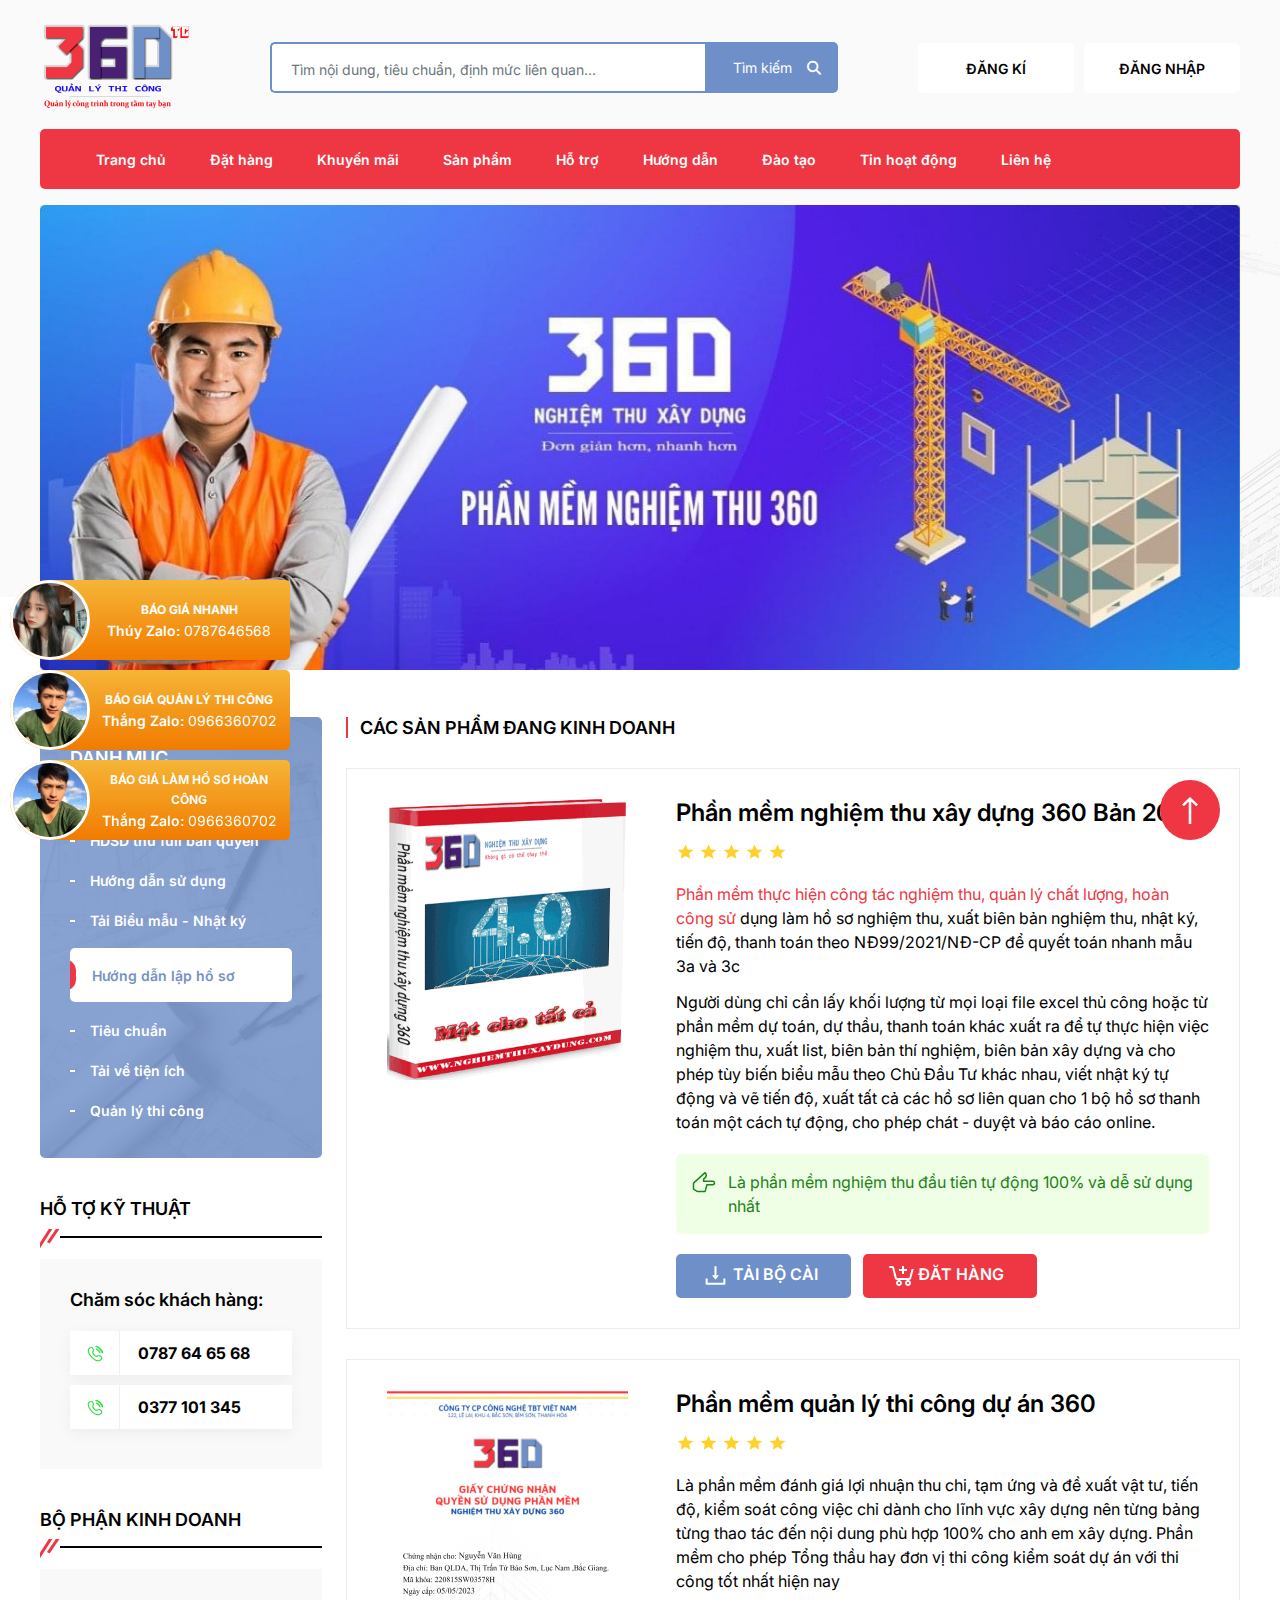
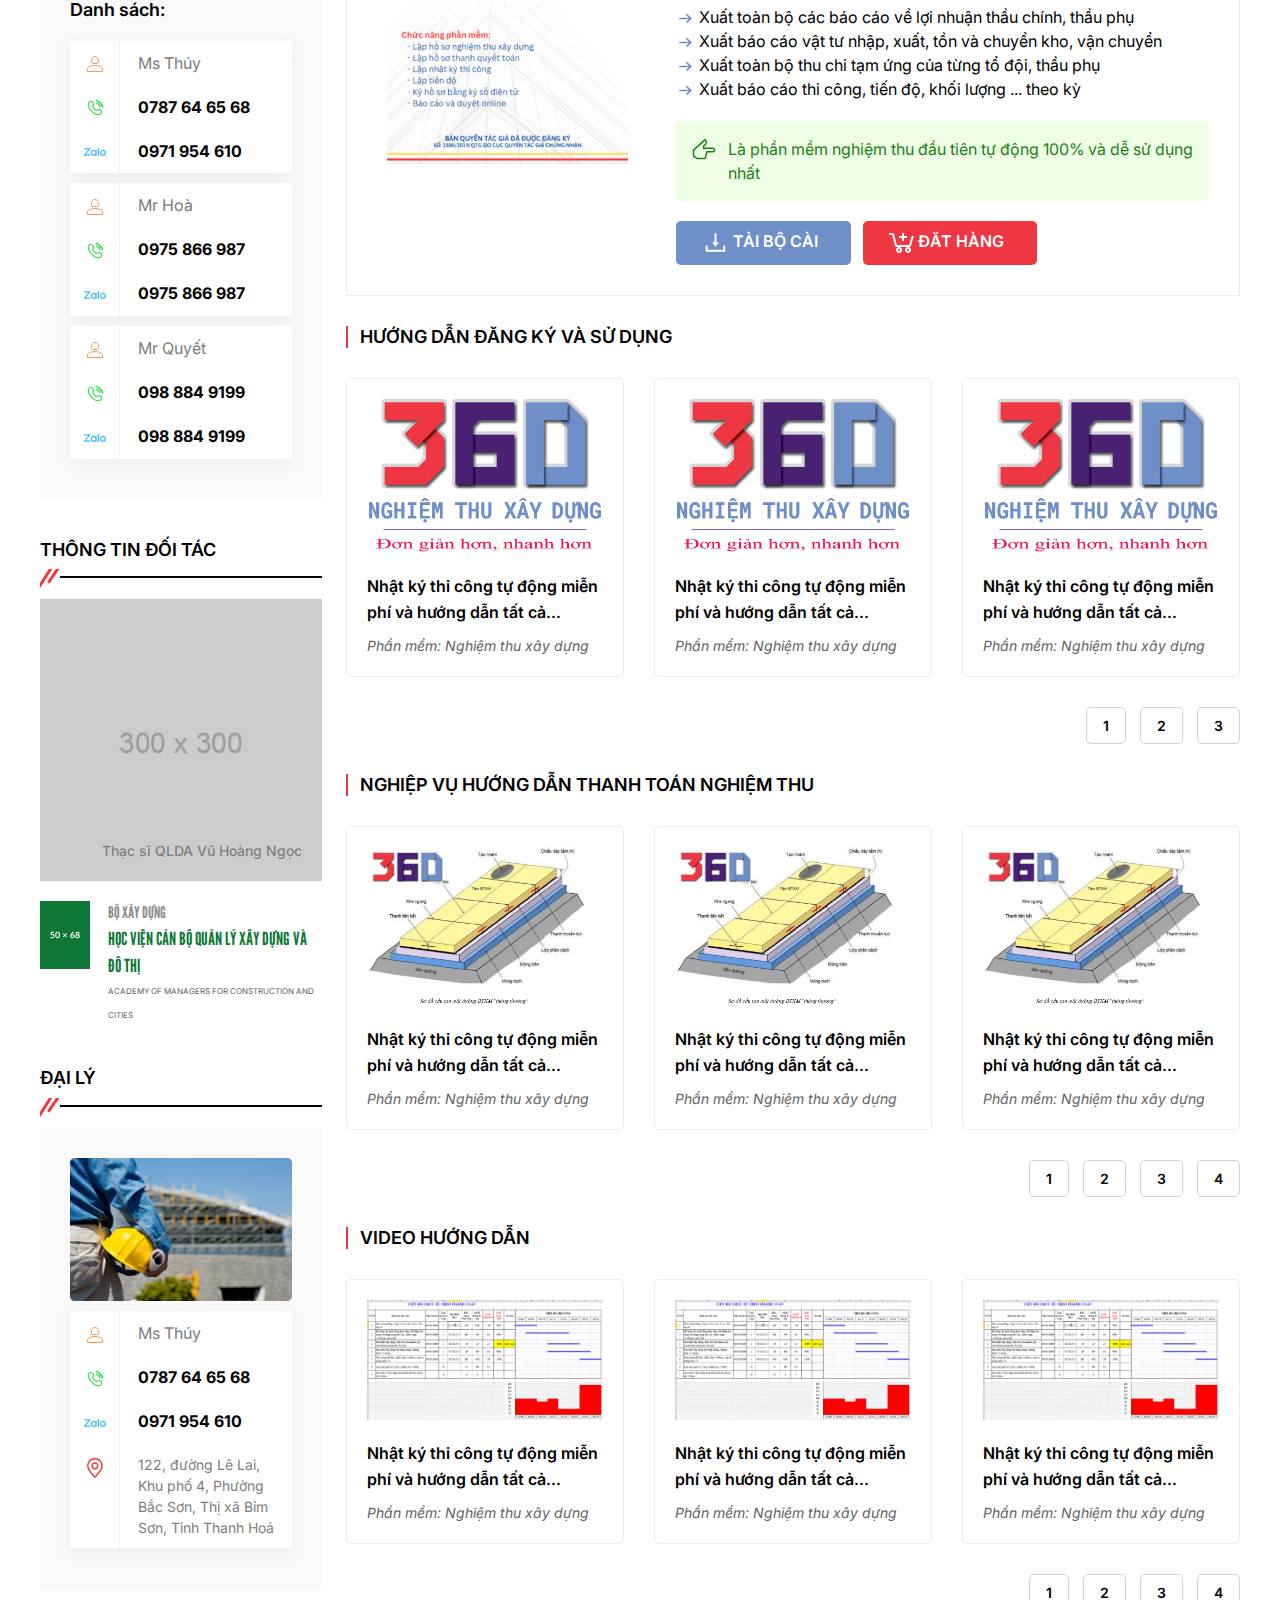
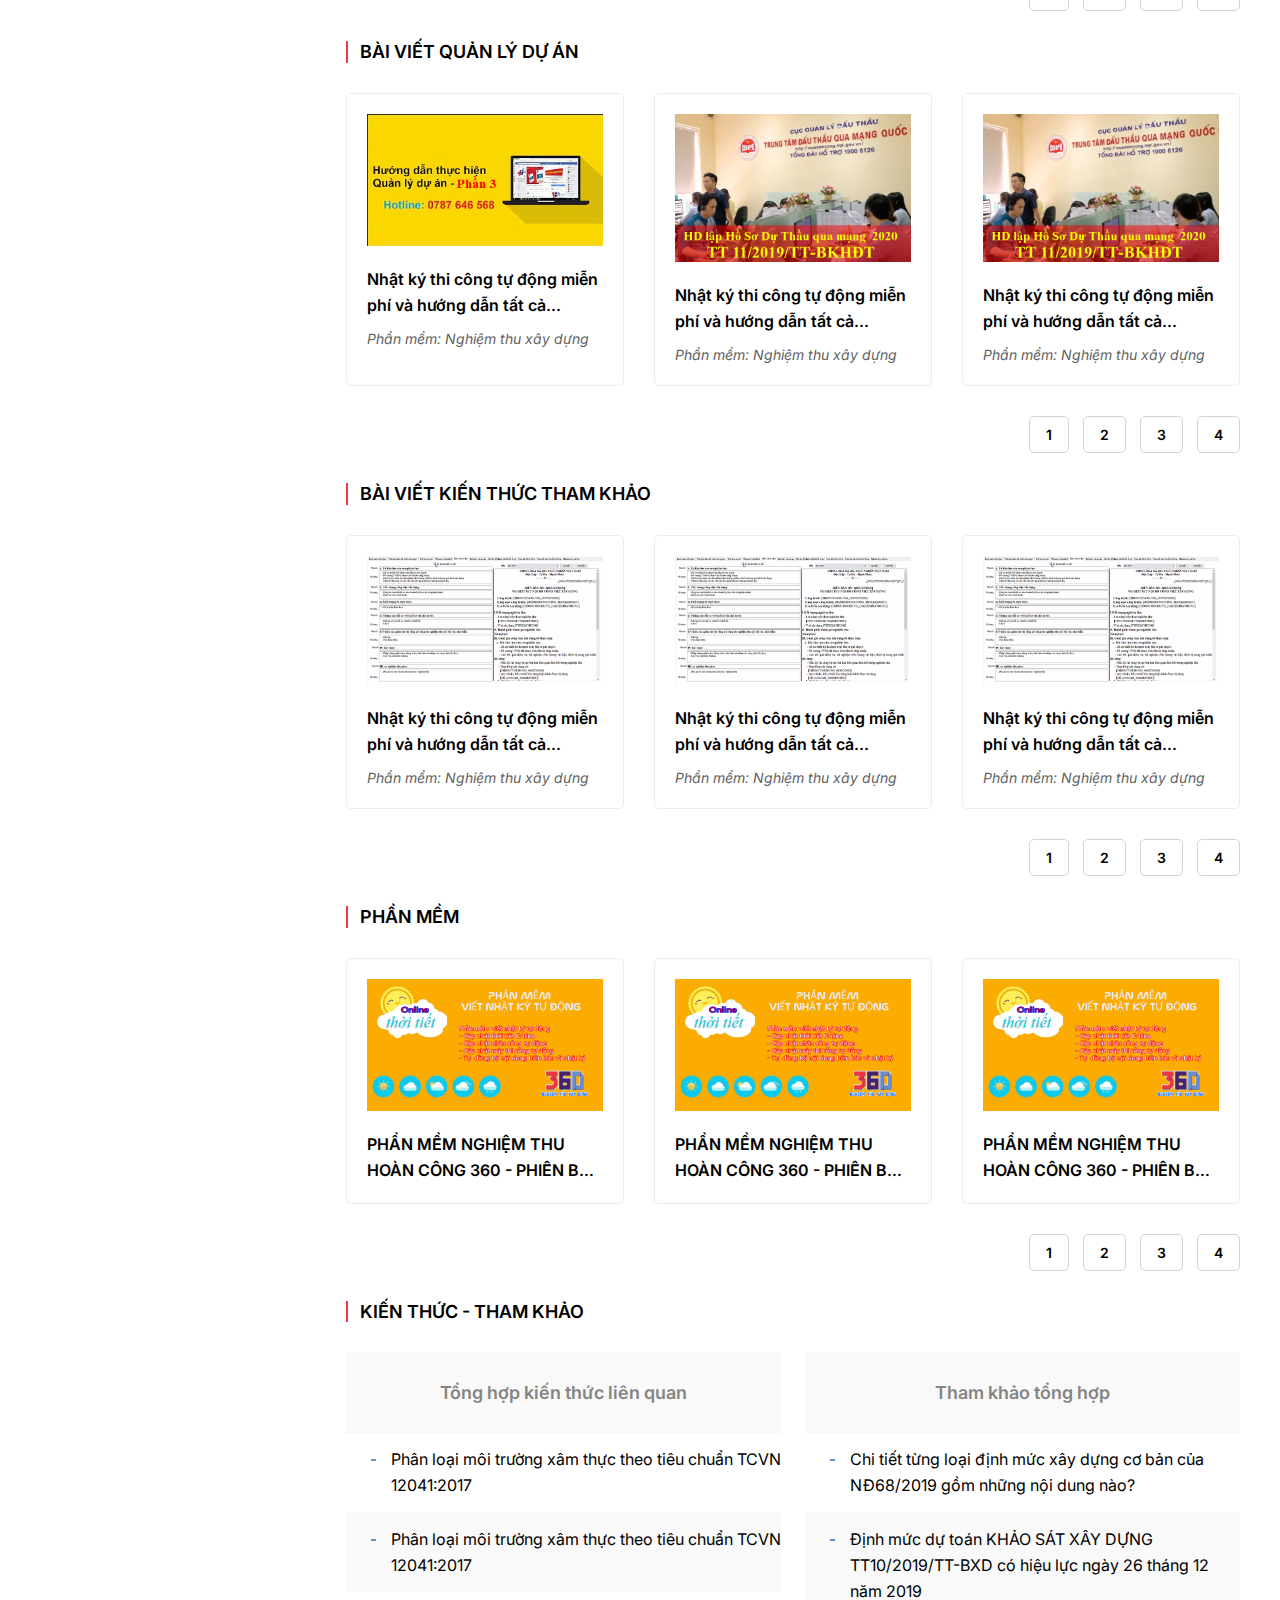
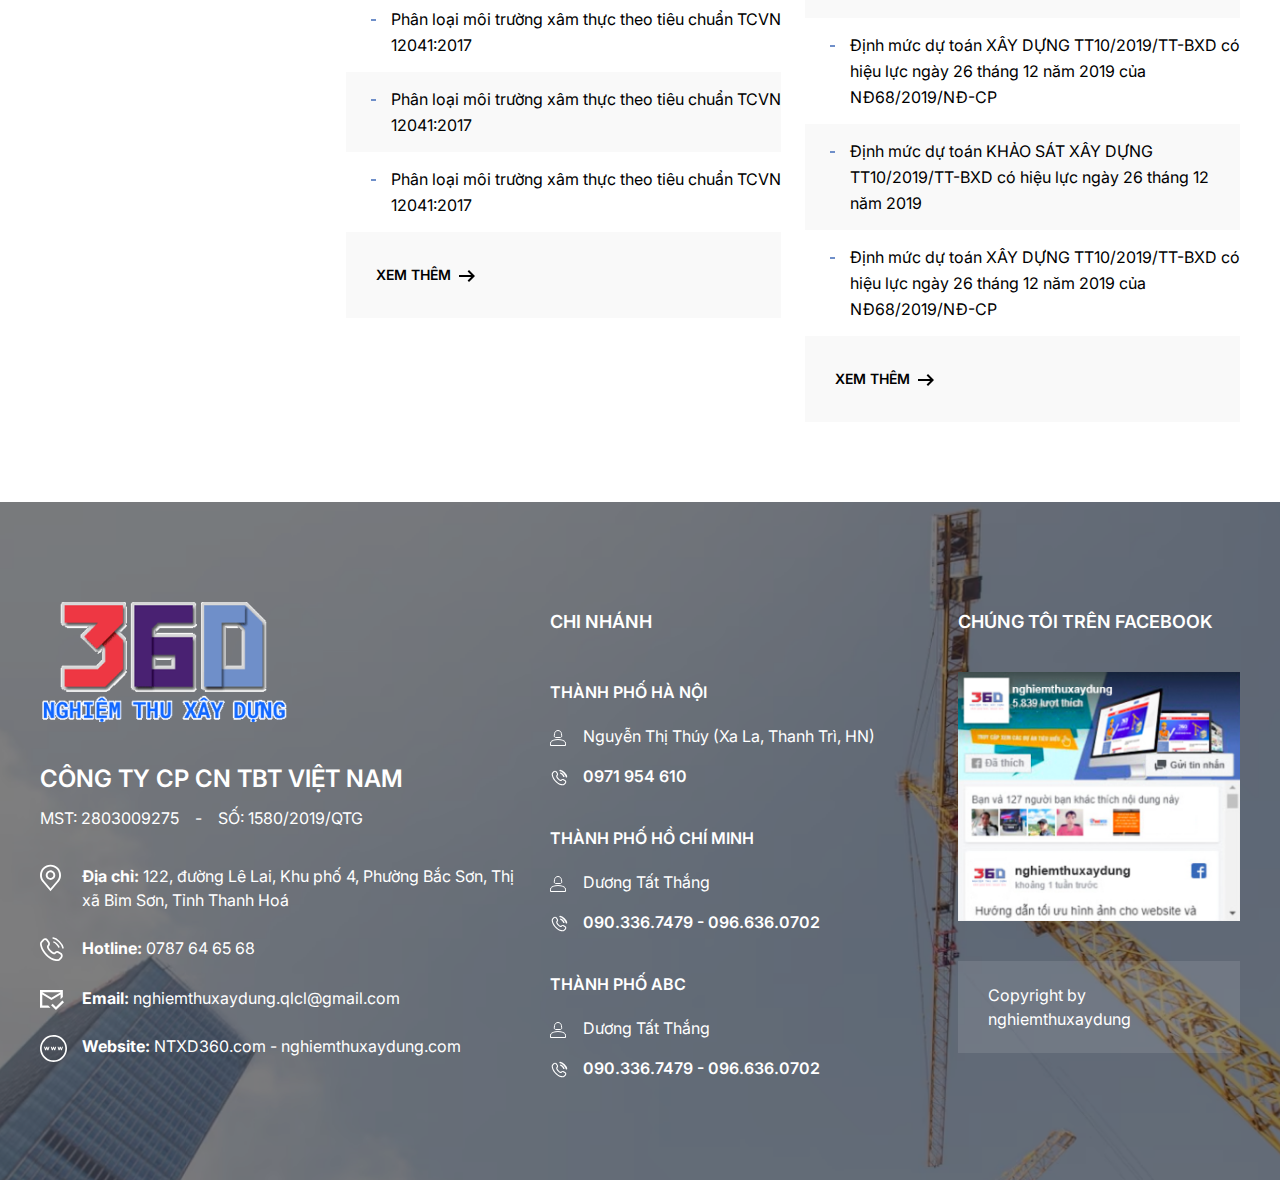
<file: index.html>
<!DOCTYPE html>
<html lang="en">
<head>
	<meta charset="UTF-8">
	<meta name="viewport" content="width=device-width, initial-scale=1">
	<title>360TC - Trang chủ</title>

	<!-- Fonts -->
	<link rel="preconnect" href="https://fonts.googleapis.com">
	<link rel="preconnect" href="https://fonts.gstatic.com" crossorigin>
	<link href="https://fonts.googleapis.com/css2?family=Inter:wght@400;500;600;700&family=League+Gothic&display=swap" rel="stylesheet">

	<!-- FontAwesome -->
	<link rel="stylesheet" href="./assets/icons/css/font-awesome.min.css">

	<!-- Library CSS -->
	<link rel="stylesheet" href="./assets/css/libs/bootstrap.min.css">

	<!-- Style CSS -->
	<link rel="stylesheet" href="./assets/css/style.css">

  <!-- Style swiper -->
  <link rel="stylesheet" href="./assets/css/libs/swiper-bundle.min.css">
  <!-- Style sidebar -->
  <link rel="stylesheet" href="./assets/css/components/sidebar.css">
	<!-- Style Home Page -->
	<link rel="stylesheet" href="./assets/css/pages/home.css">
</head>

<body class="page-template page-template-home">
    <header class="header">
    	<div class="container">
    		<div class="header__top">
    			<a href="index.html" class="logo">
    				<img src="./assets/images/logo.png" alt="logo">
    			</a>

    			<form class="form-search">
    				<input type="text" class="form-control" name="keyword" placeholder="Tìm nội dung, tiêu chuẩn, định mức liên quan..." aria-label="">

    				<button type="submit" class="btn btn-search">
    					<span>Tìm kiếm</span>
    					<i class="fa-solid fa-magnifying-glass"></i>
    				</button>
    			</form>

    			<div class="user-action">
    				<a class="user-action__link radius-5 fs-14 fw-600" href="sign-up.html">ĐĂNG KÍ</a>
    				<a class="user-action__link radius-5 fs-14 fw-600" href="sign-in.html">ĐĂNG NHẬP</a>
    			</div>

    			<div class="toggle-menu d-lg-none text-end">
    				<button class="navbar-toggler d-lg-none" type="button" data-bs-toggle="collapse" data-bs-target="#navbarSupportedContent" aria-controls="navbarSupportedContent" aria-expanded="false" aria-label="Toggle navigation">
    					<svg xmlns="http://www.w3.org/2000/svg" width="32" height="32" class="bi" fill="currentColor" viewBox="0 0 16 16">
    						<path fill-rule="evenodd" d="M2.5 11.5A.5.5 0 0 1 3 11h10a.5.5 0 0 1 0 1H3a.5.5 0 0 1-.5-.5zm0-4A.5.5 0 0 1 3 7h10a.5.5 0 0 1 0 1H3a.5.5 0 0 1-.5-.5zm0-4A.5.5 0 0 1 3 3h10a.5.5 0 0 1 0 1H3a.5.5 0 0 1-.5-.5z"></path>
    					</svg>
    				</button>
    			</div>
    		</div>

    		<nav class="navbar navbar-main navbar-expand-lg navbar-light">
    				<div class="collapse navbar-collapse" id="navbarSupportedContent">
    					<ul class="navbar-nav me-auto mb-2 mb-lg-0">
    						<li>
    							<a href="index.html">Trang chủ</a>
    						</li>

    						<li>
    							<a href="order.html">Đặt hàng</a>
    						</li>

    						<li>
    							<a href="category.html">Khuyến mãi</a>
    						</li>

    						<li>
    							<a href="products.html">Sản phẩm</a>
    						</li>

    						<li>
    							<a href="#">Hỗ trợ</a>
    						</li>

    						<li>
    							<a href="#">Hướng dẫn</a>
    						</li>

    						<li>
    							<a href="#">Đào tạo</a>
    						</li>

    						<li>
    							<a href="#">Tin hoạt động</a>
    						</li>

    						<li>
    							<a href="contact.html">Liên hệ</a>
    						</li>
    					</ul>
    				</div>
    		</nav>
    	</div>
    </header>

    <div class="sticky-footer">
      <div class="slides">
        <div class="container">
          <div class="swiper slider-main">
            <div class="swiper-wrapper">
              <div class="swiper-slide">
                <img src="./assets/images/slides/slider-1.jpg" alt="slider">
              </div>

              <div class="swiper-slide">
                <img src="./assets/images/slides/slider-2.jpg" alt="slider">
              </div>

              <div class="swiper-slide">
                <img src="./assets/images/slides/slider-3.jpg" alt="slider">
              </div>
            </div>

            <div class="swiper-pagination"></div>
          </div>
        </div>
      </div>

      <div class="home-content-warp pt-30 pb-80">
        <div class="container">
          <div class="row">
            <div class="col-sm-5 col-md-4 col-lg-4 col-xl-3 mb-30 m-sm-0">
              <aside class="sidebar">
                <!-- category widget -->
                <div class="widget category-widget radius-5">
                  <h2 class="widget-title">
                    DANH MỤC
                  </h2>

                  <div class="category-widget__container">
                    <ul class="menu reset-list">
                      <li>
                        <a href="#">Tái bản quyền</a>
                      </li>

                      <li>
                        <a href="#">HDSD thử full bản quyền</a>
                      </li>

                      <li>
                        <a href="#">Hướng dẫn sử dụng</a>
                      </li>

                      <li>
                        <a href="#">Tải Biểu mẫu - Nhật ký</a>
                      </li>

                      <li class="active">
                        <a href="#">Hướng dẫn lập hồ sơ</a>
                      </li>

                      <li>
                        <a href="#">Tiêu chuẩn</a>
                      </li>

                      <li>
                        <a href="#">Tải về tiện ích</a>
                      </li>

                      <li>
                        <a href="#">Quản lý thi công</a>
                      </li>
                    </ul>
                  </div>
                </div>

                <!-- support widget -->
                <div class="widget support-widget">
                  <h2 class="widget-title">
                    HỖ TỢ KỸ THUẬT
                  </h2>

                  <div class="widget__line">
                    <svg xmlns="http://www.w3.org/2000/svg" width="21" height="20" viewBox="0 0 21 20" fill="none">
                      <mask id="mask0_85_1405" style="mask-type:alpha" maskUnits="userSpaceOnUse" x="0" y="0" width="21" height="20">
                        <rect width="21" height="20" fill="#D9D9D9"/>
                      </mask>
                      <g mask="url(#mask0_85_1405)">
                        <path d="M12 -5L14.5981 -3.5L-1.40192 21.5L-4 20L12 -5Z" fill="#EE3743"/>
                        <path d="M17.1962 -2L19.7942 -0.5L9.59808 14.5L7 13L17.1962 -2Z" fill="#EE3743"/>
                      </g>
                    </svg>
                  </div>

                  <div class="widget__container">
                    <h3 class="heading">Chăm sóc khách hàng:</h3>

                    <div class="group-info">
                      <div class="group-info__item">
                        <div class="icon">
                          <svg xmlns="http://www.w3.org/2000/svg" width="18" height="18" viewBox="0 0 18 18" fill="none">
                            <path d="M10.125 1.5C10.125 1.5 11.8755 1.659 14.1022 3.8865C16.3297 6.114 16.4888 7.86375 16.4888 7.86375M10.6552 4.152C10.6552 4.152 11.3977 4.3635 12.5115 5.47725C13.6252 6.591 13.8375 7.3335 13.8375 7.3335" stroke="#31DD42" stroke-width="1.5" stroke-linecap="round"/>
                            <path d="M11.667 10.9103L12.075 11.298L11.667 10.911V10.9103ZM14.2515 15.1905L13.8428 14.8028L14.2508 15.1905H14.2515ZM13.257 15.723L13.3125 16.2818L13.257 15.7223V15.723ZM11.7338 11.6573L12.075 11.2973L11.259 10.5225L10.9178 10.8833L11.7338 11.6573ZM13.1993 11.1458L14.6318 11.9715L15.1928 10.9958L13.7603 10.1708L13.1993 11.1458ZM14.9085 13.6808L13.8435 14.802L14.6588 15.5775L15.7238 14.4563L14.9085 13.6808ZM13.2023 15.162C12.126 15.2678 9.31725 15.1778 6.26925 11.9693L5.454 12.7433C8.77575 16.2405 11.9445 16.4175 13.3125 16.2818L13.2023 15.162ZM6.26925 11.9693C3.36225 8.90852 2.87475 6.32627 2.814 5.19377L1.6905 5.25452C1.7655 6.64202 2.3535 9.47927 5.454 12.7433L6.26925 11.9693ZM7.30125 6.99077L7.51575 6.76427L6.7005 5.98952L6.48525 6.21602L7.30125 6.99077ZM7.68525 3.94427L6.7395 2.60777L5.82075 3.25727L6.76575 4.59452L7.68525 3.94502V3.94427ZM3.53775 2.31827L2.36175 3.55877L3.17775 4.33352L4.35525 3.09377L3.53925 2.31902L3.53775 2.31827ZM6.89325 6.60302C6.75827 6.47294 6.62201 6.34418 6.4845 6.21677L6.483 6.21827L6.48075 6.22052C6.46758 6.23443 6.45507 6.24895 6.44325 6.26402C6.36973 6.36133 6.31156 6.46934 6.27075 6.58427C6.19725 6.79052 6.15825 7.06352 6.20775 7.40402C6.30525 8.07302 6.744 8.97227 7.88925 10.179L8.70525 9.40352C7.63425 8.27627 7.37025 7.58252 7.32075 7.24052C7.29675 7.07552 7.32075 6.98927 7.3305 6.96152L7.3365 6.94727C7.33038 6.95715 7.32335 6.96644 7.3155 6.97502C7.3111 6.98011 7.3066 6.98511 7.302 6.99002C7.302 6.99002 7.3005 6.99002 6.89325 6.60302ZM7.88925 10.179C9.0315 11.382 9.894 11.8538 10.5518 11.961C10.89 12.0158 11.1638 11.9715 11.3708 11.8898C11.4854 11.8447 11.5921 11.7814 11.6865 11.7023C11.6957 11.694 11.7047 11.6855 11.7135 11.6768L11.724 11.6663C11.7258 11.6648 11.7275 11.6633 11.7293 11.6618L11.7315 11.6595L11.7323 11.658C11.7323 11.658 11.7338 11.6573 11.3258 11.2695C10.9178 10.8825 10.9185 10.8818 10.9185 10.881L10.92 10.8803L10.9215 10.878C10.9228 10.8768 10.924 10.8755 10.9253 10.8743L10.9328 10.8668C10.9416 10.8583 10.9508 10.8503 10.9605 10.8428C10.968 10.8383 10.9673 10.8398 10.9575 10.8435C10.9425 10.8495 10.875 10.8735 10.7325 10.8503C10.431 10.8008 9.78 10.5353 8.70525 9.40352L7.88925 10.179ZM6.7395 2.60777C5.979 1.53227 4.45875 1.35002 3.53925 2.31902L4.353 3.09377C4.74525 2.68127 5.43675 2.71352 5.82075 3.25727L6.7395 2.60777ZM2.814 5.19377C2.7975 4.89377 2.92875 4.59452 3.17775 4.33352L2.36175 3.55877C1.95975 3.98177 1.65375 4.56902 1.6905 5.25452L2.814 5.19377ZM13.8428 14.8028C13.6335 15.0233 13.4153 15.141 13.2023 15.162L13.3125 16.2818C13.8728 16.227 14.3265 15.9278 14.6588 15.5775L13.8428 14.8035V14.8028ZM7.51575 6.76502C8.24175 6.00077 8.29275 4.80527 7.68525 3.94502L6.7665 4.59452C7.083 5.04227 7.03425 5.63852 6.7005 5.98952L7.51575 6.76502ZM14.6318 11.9715C15.2475 12.3263 15.3683 13.1978 14.9085 13.6815L15.7238 14.4563C16.7025 13.4258 16.4175 11.7015 15.1935 10.9965L14.6318 11.9715ZM12.075 11.298C12.3638 10.9935 12.8145 10.9253 13.1993 11.1465L13.7603 10.1715C12.936 9.69752 11.9153 9.83402 11.259 10.524L12.075 11.298Z" fill="#31DD42"/>
                          </svg>
                        </div>

                        <div class="txt fw-bold">
                          0787 64 65 68
                        </div>
                      </div>
                    </div>

                    <div class="group-info">
                      <div class="group-info__item">
                        <div class="icon">
                          <svg xmlns="http://www.w3.org/2000/svg" width="18" height="18" viewBox="0 0 18 18" fill="none">
                            <path d="M10.125 1.5C10.125 1.5 11.8755 1.659 14.1022 3.8865C16.3297 6.114 16.4888 7.86375 16.4888 7.86375M10.6552 4.152C10.6552 4.152 11.3977 4.3635 12.5115 5.47725C13.6252 6.591 13.8375 7.3335 13.8375 7.3335" stroke="#31DD42" stroke-width="1.5" stroke-linecap="round"/>
                            <path d="M11.667 10.9103L12.075 11.298L11.667 10.911V10.9103ZM14.2515 15.1905L13.8428 14.8028L14.2508 15.1905H14.2515ZM13.257 15.723L13.3125 16.2818L13.257 15.7223V15.723ZM11.7338 11.6573L12.075 11.2973L11.259 10.5225L10.9178 10.8833L11.7338 11.6573ZM13.1993 11.1458L14.6318 11.9715L15.1928 10.9958L13.7603 10.1708L13.1993 11.1458ZM14.9085 13.6808L13.8435 14.802L14.6588 15.5775L15.7238 14.4563L14.9085 13.6808ZM13.2023 15.162C12.126 15.2678 9.31725 15.1778 6.26925 11.9693L5.454 12.7433C8.77575 16.2405 11.9445 16.4175 13.3125 16.2818L13.2023 15.162ZM6.26925 11.9693C3.36225 8.90852 2.87475 6.32627 2.814 5.19377L1.6905 5.25452C1.7655 6.64202 2.3535 9.47927 5.454 12.7433L6.26925 11.9693ZM7.30125 6.99077L7.51575 6.76427L6.7005 5.98952L6.48525 6.21602L7.30125 6.99077ZM7.68525 3.94427L6.7395 2.60777L5.82075 3.25727L6.76575 4.59452L7.68525 3.94502V3.94427ZM3.53775 2.31827L2.36175 3.55877L3.17775 4.33352L4.35525 3.09377L3.53925 2.31902L3.53775 2.31827ZM6.89325 6.60302C6.75827 6.47294 6.62201 6.34418 6.4845 6.21677L6.483 6.21827L6.48075 6.22052C6.46758 6.23443 6.45507 6.24895 6.44325 6.26402C6.36973 6.36133 6.31156 6.46934 6.27075 6.58427C6.19725 6.79052 6.15825 7.06352 6.20775 7.40402C6.30525 8.07302 6.744 8.97227 7.88925 10.179L8.70525 9.40352C7.63425 8.27627 7.37025 7.58252 7.32075 7.24052C7.29675 7.07552 7.32075 6.98927 7.3305 6.96152L7.3365 6.94727C7.33038 6.95715 7.32335 6.96644 7.3155 6.97502C7.3111 6.98011 7.3066 6.98511 7.302 6.99002C7.302 6.99002 7.3005 6.99002 6.89325 6.60302ZM7.88925 10.179C9.0315 11.382 9.894 11.8538 10.5518 11.961C10.89 12.0158 11.1638 11.9715 11.3708 11.8898C11.4854 11.8447 11.5921 11.7814 11.6865 11.7023C11.6957 11.694 11.7047 11.6855 11.7135 11.6768L11.724 11.6663C11.7258 11.6648 11.7275 11.6633 11.7293 11.6618L11.7315 11.6595L11.7323 11.658C11.7323 11.658 11.7338 11.6573 11.3258 11.2695C10.9178 10.8825 10.9185 10.8818 10.9185 10.881L10.92 10.8803L10.9215 10.878C10.9228 10.8768 10.924 10.8755 10.9253 10.8743L10.9328 10.8668C10.9416 10.8583 10.9508 10.8503 10.9605 10.8428C10.968 10.8383 10.9673 10.8398 10.9575 10.8435C10.9425 10.8495 10.875 10.8735 10.7325 10.8503C10.431 10.8008 9.78 10.5353 8.70525 9.40352L7.88925 10.179ZM6.7395 2.60777C5.979 1.53227 4.45875 1.35002 3.53925 2.31902L4.353 3.09377C4.74525 2.68127 5.43675 2.71352 5.82075 3.25727L6.7395 2.60777ZM2.814 5.19377C2.7975 4.89377 2.92875 4.59452 3.17775 4.33352L2.36175 3.55877C1.95975 3.98177 1.65375 4.56902 1.6905 5.25452L2.814 5.19377ZM13.8428 14.8028C13.6335 15.0233 13.4153 15.141 13.2023 15.162L13.3125 16.2818C13.8728 16.227 14.3265 15.9278 14.6588 15.5775L13.8428 14.8035V14.8028ZM7.51575 6.76502C8.24175 6.00077 8.29275 4.80527 7.68525 3.94502L6.7665 4.59452C7.083 5.04227 7.03425 5.63852 6.7005 5.98952L7.51575 6.76502ZM14.6318 11.9715C15.2475 12.3263 15.3683 13.1978 14.9085 13.6815L15.7238 14.4563C16.7025 13.4258 16.4175 11.7015 15.1935 10.9965L14.6318 11.9715ZM12.075 11.298C12.3638 10.9935 12.8145 10.9253 13.1993 11.1465L13.7603 10.1715C12.936 9.69752 11.9153 9.83402 11.259 10.524L12.075 11.298Z" fill="#31DD42"/>
                          </svg>
                        </div>

                        <div class="txt fw-bold">
                          0377 101 345
                        </div>
                      </div>
                    </div>
                  </div>
                </div>

                <!-- business widget -->
                <div class="widget support-widget">
                  <h2 class="widget-title">
                    BỘ PHẬN KINH DOANH
                  </h2>

                  <div class="widget__line">
                    <svg xmlns="http://www.w3.org/2000/svg" width="21" height="20" viewBox="0 0 21 20" fill="none">
                      <mask id="mask0_85_1405" style="mask-type:alpha" maskUnits="userSpaceOnUse" x="0" y="0" width="21" height="20">
                        <rect width="21" height="20" fill="#D9D9D9"/>
                      </mask>
                      <g mask="url(#mask0_85_1405)">
                        <path d="M12 -5L14.5981 -3.5L-1.40192 21.5L-4 20L12 -5Z" fill="#EE3743"/>
                        <path d="M17.1962 -2L19.7942 -0.5L9.59808 14.5L7 13L17.1962 -2Z" fill="#EE3743"/>
                      </g>
                    </svg>
                  </div>

                  <div class="widget__container">
                    <h3 class="heading">Danh sách:</h3>

                    <div class="group-info">
                      <div class="group-info__item">
                        <div class="icon">
                          <svg xmlns="http://www.w3.org/2000/svg" width="16" height="16" viewBox="0 0 16 16" fill="none">
                            <path d="M4.29526 5.81879L4.29566 5.81575L4.6204 3.36772C4.73694 2.54018 5.10908 1.8635 5.74943 1.31746C6.39019 0.771061 7.13271 0.499413 7.99966 0.500001H8C8.86706 0.500001 9.60972 0.771984 10.2506 1.31846C10.891 1.86456 11.2631 2.54093 11.3796 3.36769C11.3797 3.36831 11.3798 3.36893 11.3799 3.36954L11.7043 5.81575L11.7043 5.81575L11.7048 5.81878C11.7681 6.27481 11.6534 6.65301 11.3513 6.99282C11.0458 7.3365 10.6816 7.5 10.225 7.5H5.775C5.31839 7.5 4.9542 7.3365 4.6487 6.99282C4.34665 6.65301 4.23191 6.27481 4.29526 5.81879ZM7.9997 9.5H8C9.06039 9.5 10.1042 9.62463 11.1322 9.87392C12.1593 10.123 13.1729 10.4964 14.1733 10.9957C14.5723 11.2027 14.8919 11.5009 15.137 11.8997C15.3798 12.2949 15.5006 12.7246 15.5 13.1994V13.2V15.5H0.5V13.2C0.5 12.7242 0.621197 12.294 0.864034 11.8987C1.10914 11.4997 1.4285 11.202 1.82671 10.9957C2.82711 10.4957 3.8407 10.122 4.86784 9.87292C5.89574 9.62365 6.93941 9.49936 7.9997 9.5Z" stroke="#FF974D"/>
                          </svg>
                        </div>

                        <div class="txt txt-name">
                          Ms Thúy
                        </div>
                      </div>

                      <div class="group-info__item">
                        <div class="icon">
                          <svg xmlns="http://www.w3.org/2000/svg" width="18" height="18" viewBox="0 0 18 18" fill="none">
                            <path d="M10.125 1.5C10.125 1.5 11.8755 1.659 14.1022 3.8865C16.3297 6.114 16.4888 7.86375 16.4888 7.86375M10.6552 4.152C10.6552 4.152 11.3977 4.3635 12.5115 5.47725C13.6252 6.591 13.8375 7.3335 13.8375 7.3335" stroke="#31DD42" stroke-width="1.5" stroke-linecap="round"/>
                            <path d="M11.667 10.9103L12.075 11.298L11.667 10.911V10.9103ZM14.2515 15.1905L13.8428 14.8028L14.2508 15.1905H14.2515ZM13.257 15.723L13.3125 16.2818L13.257 15.7223V15.723ZM11.7338 11.6573L12.075 11.2973L11.259 10.5225L10.9178 10.8833L11.7338 11.6573ZM13.1993 11.1458L14.6318 11.9715L15.1928 10.9958L13.7603 10.1708L13.1993 11.1458ZM14.9085 13.6808L13.8435 14.802L14.6588 15.5775L15.7238 14.4563L14.9085 13.6808ZM13.2023 15.162C12.126 15.2678 9.31725 15.1778 6.26925 11.9693L5.454 12.7433C8.77575 16.2405 11.9445 16.4175 13.3125 16.2818L13.2023 15.162ZM6.26925 11.9693C3.36225 8.90852 2.87475 6.32627 2.814 5.19377L1.6905 5.25452C1.7655 6.64202 2.3535 9.47927 5.454 12.7433L6.26925 11.9693ZM7.30125 6.99077L7.51575 6.76427L6.7005 5.98952L6.48525 6.21602L7.30125 6.99077ZM7.68525 3.94427L6.7395 2.60777L5.82075 3.25727L6.76575 4.59452L7.68525 3.94502V3.94427ZM3.53775 2.31827L2.36175 3.55877L3.17775 4.33352L4.35525 3.09377L3.53925 2.31902L3.53775 2.31827ZM6.89325 6.60302C6.75827 6.47294 6.62201 6.34418 6.4845 6.21677L6.483 6.21827L6.48075 6.22052C6.46758 6.23443 6.45507 6.24895 6.44325 6.26402C6.36973 6.36133 6.31156 6.46934 6.27075 6.58427C6.19725 6.79052 6.15825 7.06352 6.20775 7.40402C6.30525 8.07302 6.744 8.97227 7.88925 10.179L8.70525 9.40352C7.63425 8.27627 7.37025 7.58252 7.32075 7.24052C7.29675 7.07552 7.32075 6.98927 7.3305 6.96152L7.3365 6.94727C7.33038 6.95715 7.32335 6.96644 7.3155 6.97502C7.3111 6.98011 7.3066 6.98511 7.302 6.99002C7.302 6.99002 7.3005 6.99002 6.89325 6.60302ZM7.88925 10.179C9.0315 11.382 9.894 11.8538 10.5518 11.961C10.89 12.0158 11.1638 11.9715 11.3708 11.8898C11.4854 11.8447 11.5921 11.7814 11.6865 11.7023C11.6957 11.694 11.7047 11.6855 11.7135 11.6768L11.724 11.6663C11.7258 11.6648 11.7275 11.6633 11.7293 11.6618L11.7315 11.6595L11.7323 11.658C11.7323 11.658 11.7338 11.6573 11.3258 11.2695C10.9178 10.8825 10.9185 10.8818 10.9185 10.881L10.92 10.8803L10.9215 10.878C10.9228 10.8768 10.924 10.8755 10.9253 10.8743L10.9328 10.8668C10.9416 10.8583 10.9508 10.8503 10.9605 10.8428C10.968 10.8383 10.9673 10.8398 10.9575 10.8435C10.9425 10.8495 10.875 10.8735 10.7325 10.8503C10.431 10.8008 9.78 10.5353 8.70525 9.40352L7.88925 10.179ZM6.7395 2.60777C5.979 1.53227 4.45875 1.35002 3.53925 2.31902L4.353 3.09377C4.74525 2.68127 5.43675 2.71352 5.82075 3.25727L6.7395 2.60777ZM2.814 5.19377C2.7975 4.89377 2.92875 4.59452 3.17775 4.33352L2.36175 3.55877C1.95975 3.98177 1.65375 4.56902 1.6905 5.25452L2.814 5.19377ZM13.8428 14.8028C13.6335 15.0233 13.4153 15.141 13.2023 15.162L13.3125 16.2818C13.8728 16.227 14.3265 15.9278 14.6588 15.5775L13.8428 14.8035V14.8028ZM7.51575 6.76502C8.24175 6.00077 8.29275 4.80527 7.68525 3.94502L6.7665 4.59452C7.083 5.04227 7.03425 5.63852 6.7005 5.98952L7.51575 6.76502ZM14.6318 11.9715C15.2475 12.3263 15.3683 13.1978 14.9085 13.6815L15.7238 14.4563C16.7025 13.4258 16.4175 11.7015 15.1935 10.9965L14.6318 11.9715ZM12.075 11.298C12.3638 10.9935 12.8145 10.9253 13.1993 11.1465L13.7603 10.1715C12.936 9.69752 11.9153 9.83402 11.259 10.524L12.075 11.298Z" fill="#31DD42"/>
                          </svg>
                        </div>

                        <div class="txt fw-bold">
                          0787 64 65 68
                        </div>
                      </div>

                      <div class="group-info__item">
                        <div class="icon">
                          <svg xmlns="http://www.w3.org/2000/svg" width="22" height="22" viewBox="0 0 22 22" fill="none">
                            <path d="M11.4492 9.41601V9.0035H12.6839V14.7987H11.9781C11.8384 14.7989 11.7042 14.7438 11.6051 14.6453C11.506 14.5469 11.4499 14.4131 11.4492 14.2734C10.9338 14.6507 10.3114 14.8546 9.67267 14.8537C8.87459 14.8537 8.10918 14.5368 7.54469 13.9726C6.98019 13.4085 6.66282 12.6432 6.66233 11.8452C6.66282 11.0471 6.98019 10.2819 7.54469 9.71773C8.10918 9.15358 8.87459 8.83667 9.67267 8.83667C10.3111 8.83595 10.934 9.0389 11.4492 9.41601ZM6.34242 7.14084V7.32876C6.34242 7.67892 6.29567 7.96492 6.06742 8.30042L6.03992 8.33159C5.96387 8.41687 5.88991 8.50398 5.81808 8.59284L1.85533 13.5667H6.34242V14.2707C6.34242 14.3401 6.32873 14.4088 6.30214 14.4729C6.27555 14.5371 6.23657 14.5953 6.18745 14.6443C6.13832 14.6934 6.08 14.7323 6.01584 14.7587C5.95167 14.7852 5.88292 14.7988 5.8135 14.7987H0V14.4668C0 14.0608 0.100833 13.8793 0.229167 13.6904L4.45225 8.46084H0.176V7.14084H6.34242ZM14.1808 14.7987C14.0641 14.7987 13.9522 14.7523 13.8697 14.6698C13.7872 14.5873 13.7408 14.4754 13.7408 14.3587V7.14084H15.0618V14.7987H14.1808ZM18.9686 8.80001C19.3666 8.79989 19.7607 8.87815 20.1284 9.03034C20.4961 9.18252 20.8302 9.40565 21.1117 9.68697C21.3932 9.96829 21.6166 10.3023 21.769 10.6699C21.9214 11.0376 21.9999 11.4316 22 11.8296C22.0001 12.2276 21.9219 12.6217 21.7697 12.9894C21.6175 13.3571 21.3944 13.6913 21.113 13.9727C20.8317 14.2542 20.4977 14.4776 20.1301 14.63C19.7624 14.7824 19.3684 14.8609 18.9704 14.861C18.1667 14.8612 17.3958 14.5422 16.8273 13.974C16.2588 13.4059 15.9392 12.6352 15.939 11.8314C15.9388 11.0277 16.2578 10.2568 16.826 9.68827C17.3941 9.11977 18.1648 8.80025 18.9686 8.80001ZM9.67358 13.6153C9.90948 13.6206 10.1441 13.5788 10.3636 13.4922C10.5831 13.4057 10.7831 13.2761 10.9518 13.1112C11.1206 12.9462 11.2546 12.7492 11.3462 12.5317C11.4377 12.3143 11.4849 12.0807 11.4849 11.8447C11.4849 11.6088 11.4377 11.3752 11.3462 11.1577C11.2546 10.9402 11.1206 10.7432 10.9518 10.5783C10.7831 10.4133 10.5831 10.2838 10.3636 10.1972C10.1441 10.1106 9.90948 10.0688 9.67358 10.0742C9.21098 10.0847 8.77087 10.2759 8.44742 10.6068C8.12397 10.9376 7.94287 11.382 7.94287 11.8447C7.94287 12.3074 8.12397 12.7518 8.44742 13.0827C8.77087 13.4136 9.21098 13.6047 9.67358 13.6153ZM18.9686 13.6125C19.4414 13.6125 19.8949 13.4247 20.2293 13.0903C20.5637 12.7559 20.7515 12.3024 20.7515 11.8296C20.7515 11.3567 20.5637 10.9032 20.2293 10.5689C19.8949 10.2345 19.4414 10.0467 18.9686 10.0467C18.4957 10.0467 18.0422 10.2345 17.7079 10.5689C17.3735 10.9032 17.1857 11.3567 17.1857 11.8296C17.1857 12.3024 17.3735 12.7559 17.7079 13.0903C18.0422 13.4247 18.4957 13.6125 18.9686 13.6125Z" fill="#38B7FF"/>
                          </svg>
                        </div>

                        <div class="txt fw-bold">
                          0971 954 610
                        </div>
                      </div>
                    </div>

                    <div class="group-info">
                      <div class="group-info__item">
                        <div class="icon">
                          <svg xmlns="http://www.w3.org/2000/svg" width="16" height="16" viewBox="0 0 16 16" fill="none">
                            <path d="M4.29526 5.81879L4.29566 5.81575L4.6204 3.36772C4.73694 2.54018 5.10908 1.8635 5.74943 1.31746C6.39019 0.771061 7.13271 0.499413 7.99966 0.500001H8C8.86706 0.500001 9.60972 0.771984 10.2506 1.31846C10.891 1.86456 11.2631 2.54093 11.3796 3.36769C11.3797 3.36831 11.3798 3.36893 11.3799 3.36954L11.7043 5.81575L11.7043 5.81575L11.7048 5.81878C11.7681 6.27481 11.6534 6.65301 11.3513 6.99282C11.0458 7.3365 10.6816 7.5 10.225 7.5H5.775C5.31839 7.5 4.9542 7.3365 4.6487 6.99282C4.34665 6.65301 4.23191 6.27481 4.29526 5.81879ZM7.9997 9.5H8C9.06039 9.5 10.1042 9.62463 11.1322 9.87392C12.1593 10.123 13.1729 10.4964 14.1733 10.9957C14.5723 11.2027 14.8919 11.5009 15.137 11.8997C15.3798 12.2949 15.5006 12.7246 15.5 13.1994V13.2V15.5H0.5V13.2C0.5 12.7242 0.621197 12.294 0.864034 11.8987C1.10914 11.4997 1.4285 11.202 1.82671 10.9957C2.82711 10.4957 3.8407 10.122 4.86784 9.87292C5.89574 9.62365 6.93941 9.49936 7.9997 9.5Z" stroke="#FF974D"/>
                          </svg>
                        </div>

                        <div class="txt txt-name">
                          Mr Hoà
                        </div>
                      </div>

                      <div class="group-info__item">
                        <div class="icon">
                          <svg xmlns="http://www.w3.org/2000/svg" width="18" height="18" viewBox="0 0 18 18" fill="none">
                            <path d="M10.125 1.5C10.125 1.5 11.8755 1.659 14.1022 3.8865C16.3297 6.114 16.4888 7.86375 16.4888 7.86375M10.6552 4.152C10.6552 4.152 11.3977 4.3635 12.5115 5.47725C13.6252 6.591 13.8375 7.3335 13.8375 7.3335" stroke="#31DD42" stroke-width="1.5" stroke-linecap="round"/>
                            <path d="M11.667 10.9103L12.075 11.298L11.667 10.911V10.9103ZM14.2515 15.1905L13.8428 14.8028L14.2508 15.1905H14.2515ZM13.257 15.723L13.3125 16.2818L13.257 15.7223V15.723ZM11.7338 11.6573L12.075 11.2973L11.259 10.5225L10.9178 10.8833L11.7338 11.6573ZM13.1993 11.1458L14.6318 11.9715L15.1928 10.9958L13.7603 10.1708L13.1993 11.1458ZM14.9085 13.6808L13.8435 14.802L14.6588 15.5775L15.7238 14.4563L14.9085 13.6808ZM13.2023 15.162C12.126 15.2678 9.31725 15.1778 6.26925 11.9693L5.454 12.7433C8.77575 16.2405 11.9445 16.4175 13.3125 16.2818L13.2023 15.162ZM6.26925 11.9693C3.36225 8.90852 2.87475 6.32627 2.814 5.19377L1.6905 5.25452C1.7655 6.64202 2.3535 9.47927 5.454 12.7433L6.26925 11.9693ZM7.30125 6.99077L7.51575 6.76427L6.7005 5.98952L6.48525 6.21602L7.30125 6.99077ZM7.68525 3.94427L6.7395 2.60777L5.82075 3.25727L6.76575 4.59452L7.68525 3.94502V3.94427ZM3.53775 2.31827L2.36175 3.55877L3.17775 4.33352L4.35525 3.09377L3.53925 2.31902L3.53775 2.31827ZM6.89325 6.60302C6.75827 6.47294 6.62201 6.34418 6.4845 6.21677L6.483 6.21827L6.48075 6.22052C6.46758 6.23443 6.45507 6.24895 6.44325 6.26402C6.36973 6.36133 6.31156 6.46934 6.27075 6.58427C6.19725 6.79052 6.15825 7.06352 6.20775 7.40402C6.30525 8.07302 6.744 8.97227 7.88925 10.179L8.70525 9.40352C7.63425 8.27627 7.37025 7.58252 7.32075 7.24052C7.29675 7.07552 7.32075 6.98927 7.3305 6.96152L7.3365 6.94727C7.33038 6.95715 7.32335 6.96644 7.3155 6.97502C7.3111 6.98011 7.3066 6.98511 7.302 6.99002C7.302 6.99002 7.3005 6.99002 6.89325 6.60302ZM7.88925 10.179C9.0315 11.382 9.894 11.8538 10.5518 11.961C10.89 12.0158 11.1638 11.9715 11.3708 11.8898C11.4854 11.8447 11.5921 11.7814 11.6865 11.7023C11.6957 11.694 11.7047 11.6855 11.7135 11.6768L11.724 11.6663C11.7258 11.6648 11.7275 11.6633 11.7293 11.6618L11.7315 11.6595L11.7323 11.658C11.7323 11.658 11.7338 11.6573 11.3258 11.2695C10.9178 10.8825 10.9185 10.8818 10.9185 10.881L10.92 10.8803L10.9215 10.878C10.9228 10.8768 10.924 10.8755 10.9253 10.8743L10.9328 10.8668C10.9416 10.8583 10.9508 10.8503 10.9605 10.8428C10.968 10.8383 10.9673 10.8398 10.9575 10.8435C10.9425 10.8495 10.875 10.8735 10.7325 10.8503C10.431 10.8008 9.78 10.5353 8.70525 9.40352L7.88925 10.179ZM6.7395 2.60777C5.979 1.53227 4.45875 1.35002 3.53925 2.31902L4.353 3.09377C4.74525 2.68127 5.43675 2.71352 5.82075 3.25727L6.7395 2.60777ZM2.814 5.19377C2.7975 4.89377 2.92875 4.59452 3.17775 4.33352L2.36175 3.55877C1.95975 3.98177 1.65375 4.56902 1.6905 5.25452L2.814 5.19377ZM13.8428 14.8028C13.6335 15.0233 13.4153 15.141 13.2023 15.162L13.3125 16.2818C13.8728 16.227 14.3265 15.9278 14.6588 15.5775L13.8428 14.8035V14.8028ZM7.51575 6.76502C8.24175 6.00077 8.29275 4.80527 7.68525 3.94502L6.7665 4.59452C7.083 5.04227 7.03425 5.63852 6.7005 5.98952L7.51575 6.76502ZM14.6318 11.9715C15.2475 12.3263 15.3683 13.1978 14.9085 13.6815L15.7238 14.4563C16.7025 13.4258 16.4175 11.7015 15.1935 10.9965L14.6318 11.9715ZM12.075 11.298C12.3638 10.9935 12.8145 10.9253 13.1993 11.1465L13.7603 10.1715C12.936 9.69752 11.9153 9.83402 11.259 10.524L12.075 11.298Z" fill="#31DD42"/>
                          </svg>
                        </div>

                        <div class="txt fw-bold">
                          0975 866 987
                        </div>
                      </div>

                      <div class="group-info__item">
                        <div class="icon">
                          <svg xmlns="http://www.w3.org/2000/svg" width="22" height="22" viewBox="0 0 22 22" fill="none">
                            <path d="M11.4492 9.41601V9.0035H12.6839V14.7987H11.9781C11.8384 14.7989 11.7042 14.7438 11.6051 14.6453C11.506 14.5469 11.4499 14.4131 11.4492 14.2734C10.9338 14.6507 10.3114 14.8546 9.67267 14.8537C8.87459 14.8537 8.10918 14.5368 7.54469 13.9726C6.98019 13.4085 6.66282 12.6432 6.66233 11.8452C6.66282 11.0471 6.98019 10.2819 7.54469 9.71773C8.10918 9.15358 8.87459 8.83667 9.67267 8.83667C10.3111 8.83595 10.934 9.0389 11.4492 9.41601ZM6.34242 7.14084V7.32876C6.34242 7.67892 6.29567 7.96492 6.06742 8.30042L6.03992 8.33159C5.96387 8.41687 5.88991 8.50398 5.81808 8.59284L1.85533 13.5667H6.34242V14.2707C6.34242 14.3401 6.32873 14.4088 6.30214 14.4729C6.27555 14.5371 6.23657 14.5953 6.18745 14.6443C6.13832 14.6934 6.08 14.7323 6.01584 14.7587C5.95167 14.7852 5.88292 14.7988 5.8135 14.7987H0V14.4668C0 14.0608 0.100833 13.8793 0.229167 13.6904L4.45225 8.46084H0.176V7.14084H6.34242ZM14.1808 14.7987C14.0641 14.7987 13.9522 14.7523 13.8697 14.6698C13.7872 14.5873 13.7408 14.4754 13.7408 14.3587V7.14084H15.0618V14.7987H14.1808ZM18.9686 8.80001C19.3666 8.79989 19.7607 8.87815 20.1284 9.03034C20.4961 9.18252 20.8302 9.40565 21.1117 9.68697C21.3932 9.96829 21.6166 10.3023 21.769 10.6699C21.9214 11.0376 21.9999 11.4316 22 11.8296C22.0001 12.2276 21.9219 12.6217 21.7697 12.9894C21.6175 13.3571 21.3944 13.6913 21.113 13.9727C20.8317 14.2542 20.4977 14.4776 20.1301 14.63C19.7624 14.7824 19.3684 14.8609 18.9704 14.861C18.1667 14.8612 17.3958 14.5422 16.8273 13.974C16.2588 13.4059 15.9392 12.6352 15.939 11.8314C15.9388 11.0277 16.2578 10.2568 16.826 9.68827C17.3941 9.11977 18.1648 8.80025 18.9686 8.80001ZM9.67358 13.6153C9.90948 13.6206 10.1441 13.5788 10.3636 13.4922C10.5831 13.4057 10.7831 13.2761 10.9518 13.1112C11.1206 12.9462 11.2546 12.7492 11.3462 12.5317C11.4377 12.3143 11.4849 12.0807 11.4849 11.8447C11.4849 11.6088 11.4377 11.3752 11.3462 11.1577C11.2546 10.9402 11.1206 10.7432 10.9518 10.5783C10.7831 10.4133 10.5831 10.2838 10.3636 10.1972C10.1441 10.1106 9.90948 10.0688 9.67358 10.0742C9.21098 10.0847 8.77087 10.2759 8.44742 10.6068C8.12397 10.9376 7.94287 11.382 7.94287 11.8447C7.94287 12.3074 8.12397 12.7518 8.44742 13.0827C8.77087 13.4136 9.21098 13.6047 9.67358 13.6153ZM18.9686 13.6125C19.4414 13.6125 19.8949 13.4247 20.2293 13.0903C20.5637 12.7559 20.7515 12.3024 20.7515 11.8296C20.7515 11.3567 20.5637 10.9032 20.2293 10.5689C19.8949 10.2345 19.4414 10.0467 18.9686 10.0467C18.4957 10.0467 18.0422 10.2345 17.7079 10.5689C17.3735 10.9032 17.1857 11.3567 17.1857 11.8296C17.1857 12.3024 17.3735 12.7559 17.7079 13.0903C18.0422 13.4247 18.4957 13.6125 18.9686 13.6125Z" fill="#38B7FF"/>
                          </svg>
                        </div>

                        <div class="txt fw-bold">
                          0975 866 987
                        </div>
                      </div>
                    </div>

                    <div class="group-info">
                      <div class="group-info__item">
                        <div class="icon">
                          <svg xmlns="http://www.w3.org/2000/svg" width="16" height="16" viewBox="0 0 16 16" fill="none">
                            <path d="M4.29526 5.81879L4.29566 5.81575L4.6204 3.36772C4.73694 2.54018 5.10908 1.8635 5.74943 1.31746C6.39019 0.771061 7.13271 0.499413 7.99966 0.500001H8C8.86706 0.500001 9.60972 0.771984 10.2506 1.31846C10.891 1.86456 11.2631 2.54093 11.3796 3.36769C11.3797 3.36831 11.3798 3.36893 11.3799 3.36954L11.7043 5.81575L11.7043 5.81575L11.7048 5.81878C11.7681 6.27481 11.6534 6.65301 11.3513 6.99282C11.0458 7.3365 10.6816 7.5 10.225 7.5H5.775C5.31839 7.5 4.9542 7.3365 4.6487 6.99282C4.34665 6.65301 4.23191 6.27481 4.29526 5.81879ZM7.9997 9.5H8C9.06039 9.5 10.1042 9.62463 11.1322 9.87392C12.1593 10.123 13.1729 10.4964 14.1733 10.9957C14.5723 11.2027 14.8919 11.5009 15.137 11.8997C15.3798 12.2949 15.5006 12.7246 15.5 13.1994V13.2V15.5H0.5V13.2C0.5 12.7242 0.621197 12.294 0.864034 11.8987C1.10914 11.4997 1.4285 11.202 1.82671 10.9957C2.82711 10.4957 3.8407 10.122 4.86784 9.87292C5.89574 9.62365 6.93941 9.49936 7.9997 9.5Z" stroke="#FF974D"/>
                          </svg>
                        </div>

                        <div class="txt txt-name">
                          Mr Quyết
                        </div>
                      </div>

                      <div class="group-info__item">
                        <div class="icon">
                          <svg xmlns="http://www.w3.org/2000/svg" width="18" height="18" viewBox="0 0 18 18" fill="none">
                            <path d="M10.125 1.5C10.125 1.5 11.8755 1.659 14.1022 3.8865C16.3297 6.114 16.4888 7.86375 16.4888 7.86375M10.6552 4.152C10.6552 4.152 11.3977 4.3635 12.5115 5.47725C13.6252 6.591 13.8375 7.3335 13.8375 7.3335" stroke="#31DD42" stroke-width="1.5" stroke-linecap="round"/>
                            <path d="M11.667 10.9103L12.075 11.298L11.667 10.911V10.9103ZM14.2515 15.1905L13.8428 14.8028L14.2508 15.1905H14.2515ZM13.257 15.723L13.3125 16.2818L13.257 15.7223V15.723ZM11.7338 11.6573L12.075 11.2973L11.259 10.5225L10.9178 10.8833L11.7338 11.6573ZM13.1993 11.1458L14.6318 11.9715L15.1928 10.9958L13.7603 10.1708L13.1993 11.1458ZM14.9085 13.6808L13.8435 14.802L14.6588 15.5775L15.7238 14.4563L14.9085 13.6808ZM13.2023 15.162C12.126 15.2678 9.31725 15.1778 6.26925 11.9693L5.454 12.7433C8.77575 16.2405 11.9445 16.4175 13.3125 16.2818L13.2023 15.162ZM6.26925 11.9693C3.36225 8.90852 2.87475 6.32627 2.814 5.19377L1.6905 5.25452C1.7655 6.64202 2.3535 9.47927 5.454 12.7433L6.26925 11.9693ZM7.30125 6.99077L7.51575 6.76427L6.7005 5.98952L6.48525 6.21602L7.30125 6.99077ZM7.68525 3.94427L6.7395 2.60777L5.82075 3.25727L6.76575 4.59452L7.68525 3.94502V3.94427ZM3.53775 2.31827L2.36175 3.55877L3.17775 4.33352L4.35525 3.09377L3.53925 2.31902L3.53775 2.31827ZM6.89325 6.60302C6.75827 6.47294 6.62201 6.34418 6.4845 6.21677L6.483 6.21827L6.48075 6.22052C6.46758 6.23443 6.45507 6.24895 6.44325 6.26402C6.36973 6.36133 6.31156 6.46934 6.27075 6.58427C6.19725 6.79052 6.15825 7.06352 6.20775 7.40402C6.30525 8.07302 6.744 8.97227 7.88925 10.179L8.70525 9.40352C7.63425 8.27627 7.37025 7.58252 7.32075 7.24052C7.29675 7.07552 7.32075 6.98927 7.3305 6.96152L7.3365 6.94727C7.33038 6.95715 7.32335 6.96644 7.3155 6.97502C7.3111 6.98011 7.3066 6.98511 7.302 6.99002C7.302 6.99002 7.3005 6.99002 6.89325 6.60302ZM7.88925 10.179C9.0315 11.382 9.894 11.8538 10.5518 11.961C10.89 12.0158 11.1638 11.9715 11.3708 11.8898C11.4854 11.8447 11.5921 11.7814 11.6865 11.7023C11.6957 11.694 11.7047 11.6855 11.7135 11.6768L11.724 11.6663C11.7258 11.6648 11.7275 11.6633 11.7293 11.6618L11.7315 11.6595L11.7323 11.658C11.7323 11.658 11.7338 11.6573 11.3258 11.2695C10.9178 10.8825 10.9185 10.8818 10.9185 10.881L10.92 10.8803L10.9215 10.878C10.9228 10.8768 10.924 10.8755 10.9253 10.8743L10.9328 10.8668C10.9416 10.8583 10.9508 10.8503 10.9605 10.8428C10.968 10.8383 10.9673 10.8398 10.9575 10.8435C10.9425 10.8495 10.875 10.8735 10.7325 10.8503C10.431 10.8008 9.78 10.5353 8.70525 9.40352L7.88925 10.179ZM6.7395 2.60777C5.979 1.53227 4.45875 1.35002 3.53925 2.31902L4.353 3.09377C4.74525 2.68127 5.43675 2.71352 5.82075 3.25727L6.7395 2.60777ZM2.814 5.19377C2.7975 4.89377 2.92875 4.59452 3.17775 4.33352L2.36175 3.55877C1.95975 3.98177 1.65375 4.56902 1.6905 5.25452L2.814 5.19377ZM13.8428 14.8028C13.6335 15.0233 13.4153 15.141 13.2023 15.162L13.3125 16.2818C13.8728 16.227 14.3265 15.9278 14.6588 15.5775L13.8428 14.8035V14.8028ZM7.51575 6.76502C8.24175 6.00077 8.29275 4.80527 7.68525 3.94502L6.7665 4.59452C7.083 5.04227 7.03425 5.63852 6.7005 5.98952L7.51575 6.76502ZM14.6318 11.9715C15.2475 12.3263 15.3683 13.1978 14.9085 13.6815L15.7238 14.4563C16.7025 13.4258 16.4175 11.7015 15.1935 10.9965L14.6318 11.9715ZM12.075 11.298C12.3638 10.9935 12.8145 10.9253 13.1993 11.1465L13.7603 10.1715C12.936 9.69752 11.9153 9.83402 11.259 10.524L12.075 11.298Z" fill="#31DD42"/>
                          </svg>
                        </div>

                        <div class="txt fw-bold">
                          098 884 9199
                        </div>
                      </div>

                      <div class="group-info__item">
                        <div class="icon">
                          <svg xmlns="http://www.w3.org/2000/svg" width="22" height="22" viewBox="0 0 22 22" fill="none">
                            <path d="M11.4492 9.41601V9.0035H12.6839V14.7987H11.9781C11.8384 14.7989 11.7042 14.7438 11.6051 14.6453C11.506 14.5469 11.4499 14.4131 11.4492 14.2734C10.9338 14.6507 10.3114 14.8546 9.67267 14.8537C8.87459 14.8537 8.10918 14.5368 7.54469 13.9726C6.98019 13.4085 6.66282 12.6432 6.66233 11.8452C6.66282 11.0471 6.98019 10.2819 7.54469 9.71773C8.10918 9.15358 8.87459 8.83667 9.67267 8.83667C10.3111 8.83595 10.934 9.0389 11.4492 9.41601ZM6.34242 7.14084V7.32876C6.34242 7.67892 6.29567 7.96492 6.06742 8.30042L6.03992 8.33159C5.96387 8.41687 5.88991 8.50398 5.81808 8.59284L1.85533 13.5667H6.34242V14.2707C6.34242 14.3401 6.32873 14.4088 6.30214 14.4729C6.27555 14.5371 6.23657 14.5953 6.18745 14.6443C6.13832 14.6934 6.08 14.7323 6.01584 14.7587C5.95167 14.7852 5.88292 14.7988 5.8135 14.7987H0V14.4668C0 14.0608 0.100833 13.8793 0.229167 13.6904L4.45225 8.46084H0.176V7.14084H6.34242ZM14.1808 14.7987C14.0641 14.7987 13.9522 14.7523 13.8697 14.6698C13.7872 14.5873 13.7408 14.4754 13.7408 14.3587V7.14084H15.0618V14.7987H14.1808ZM18.9686 8.80001C19.3666 8.79989 19.7607 8.87815 20.1284 9.03034C20.4961 9.18252 20.8302 9.40565 21.1117 9.68697C21.3932 9.96829 21.6166 10.3023 21.769 10.6699C21.9214 11.0376 21.9999 11.4316 22 11.8296C22.0001 12.2276 21.9219 12.6217 21.7697 12.9894C21.6175 13.3571 21.3944 13.6913 21.113 13.9727C20.8317 14.2542 20.4977 14.4776 20.1301 14.63C19.7624 14.7824 19.3684 14.8609 18.9704 14.861C18.1667 14.8612 17.3958 14.5422 16.8273 13.974C16.2588 13.4059 15.9392 12.6352 15.939 11.8314C15.9388 11.0277 16.2578 10.2568 16.826 9.68827C17.3941 9.11977 18.1648 8.80025 18.9686 8.80001ZM9.67358 13.6153C9.90948 13.6206 10.1441 13.5788 10.3636 13.4922C10.5831 13.4057 10.7831 13.2761 10.9518 13.1112C11.1206 12.9462 11.2546 12.7492 11.3462 12.5317C11.4377 12.3143 11.4849 12.0807 11.4849 11.8447C11.4849 11.6088 11.4377 11.3752 11.3462 11.1577C11.2546 10.9402 11.1206 10.7432 10.9518 10.5783C10.7831 10.4133 10.5831 10.2838 10.3636 10.1972C10.1441 10.1106 9.90948 10.0688 9.67358 10.0742C9.21098 10.0847 8.77087 10.2759 8.44742 10.6068C8.12397 10.9376 7.94287 11.382 7.94287 11.8447C7.94287 12.3074 8.12397 12.7518 8.44742 13.0827C8.77087 13.4136 9.21098 13.6047 9.67358 13.6153ZM18.9686 13.6125C19.4414 13.6125 19.8949 13.4247 20.2293 13.0903C20.5637 12.7559 20.7515 12.3024 20.7515 11.8296C20.7515 11.3567 20.5637 10.9032 20.2293 10.5689C19.8949 10.2345 19.4414 10.0467 18.9686 10.0467C18.4957 10.0467 18.0422 10.2345 17.7079 10.5689C17.3735 10.9032 17.1857 11.3567 17.1857 11.8296C17.1857 12.3024 17.3735 12.7559 17.7079 13.0903C18.0422 13.4247 18.4957 13.6125 18.9686 13.6125Z" fill="#38B7FF"/>
                          </svg>
                        </div>

                        <div class="txt fw-bold">
                          098 884 9199
                        </div>
                      </div>
                    </div>
                  </div>
                </div>

                <!-- partner information widget -->
                <div class="widget partner-information-widget">
                  <h2 class="widget-title">
                    THÔNG TIN ĐỐI TÁC
                  </h2>

                  <div class="widget__line">
                    <svg xmlns="http://www.w3.org/2000/svg" width="21" height="20" viewBox="0 0 21 20" fill="none">
                      <mask id="mask0_85_1405" style="mask-type:alpha" maskUnits="userSpaceOnUse" x="0" y="0" width="21" height="20">
                        <rect width="21" height="20" fill="#D9D9D9"/>
                      </mask>
                      <g mask="url(#mask0_85_1405)">
                        <path d="M12 -5L14.5981 -3.5L-1.40192 21.5L-4 20L12 -5Z" fill="#EE3743"/>
                        <path d="M17.1962 -2L19.7942 -0.5L9.59808 14.5L7 13L17.1962 -2Z" fill="#EE3743"/>
                      </g>
                    </svg>
                  </div>
    
                  <div class="widget__entry-content">
                    <div class="thumbnail">
                      <img src="./assets/images/placeholder-300.png" alt="">

                      <p class="name">Thạc sĩ QLDA Vũ Hoàng Ngọc</p>
                    </div>

                    <div class="info-detail">
                      <div class="info-detail__avatar">
                        <img src="./assets/images/placeholder-50x68.png" alt="">
                      </div>

                      <div class="info-detail__txt">
                        <p class="organization">BỘ XÂY DỰNG</p>
                        <p class="organ">HỌC VIỆN CÁN BỘ QUẢN LÝ XÂY DỰNG VÀ ĐÔ THỊ</p>
                        <p class="international-name">ACADEMY OF MANAGERS FOR CONSTRUCTION AND CITIES</p>
                      </div>
                    </div>
                  </div>
                </div>

                <!-- agency -->
                <div class="widget agency-widget">
                  <h2 class="widget-title">
                    ĐẠI LÝ
                  </h2>

                  <div class="widget__line">
                    <svg xmlns="http://www.w3.org/2000/svg" width="21" height="20" viewBox="0 0 21 20" fill="none">
                      <mask id="mask0_85_1405" style="mask-type:alpha" maskUnits="userSpaceOnUse" x="0" y="0" width="21" height="20">
                        <rect width="21" height="20" fill="#D9D9D9"/>
                      </mask>
                      <g mask="url(#mask0_85_1405)">
                        <path d="M12 -5L14.5981 -3.5L-1.40192 21.5L-4 20L12 -5Z" fill="#EE3743"/>
                        <path d="M17.1962 -2L19.7942 -0.5L9.59808 14.5L7 13L17.1962 -2Z" fill="#EE3743"/>
                      </g>
                    </svg>
                  </div>

                  <div class="widget__container">
                    <div class="agency-list">
                      <div class="agency-list__item">
                        <div class="thumbnail">
                          <img src="./assets/images/agency.png" alt="">
                        </div>

                        <div class="group-info">
                          <div class="group-info__item">
                            <div class="icon">
                              <svg xmlns="http://www.w3.org/2000/svg" width="16" height="16" viewBox="0 0 16 16" fill="none">
                                <path d="M4.29526 5.81879L4.29566 5.81575L4.6204 3.36772C4.73694 2.54018 5.10908 1.8635 5.74943 1.31746C6.39019 0.771061 7.13271 0.499413 7.99966 0.500001H8C8.86706 0.500001 9.60972 0.771984 10.2506 1.31846C10.891 1.86456 11.2631 2.54093 11.3796 3.36769C11.3797 3.36831 11.3798 3.36893 11.3799 3.36954L11.7043 5.81575L11.7043 5.81575L11.7048 5.81878C11.7681 6.27481 11.6534 6.65301 11.3513 6.99282C11.0458 7.3365 10.6816 7.5 10.225 7.5H5.775C5.31839 7.5 4.9542 7.3365 4.6487 6.99282C4.34665 6.65301 4.23191 6.27481 4.29526 5.81879ZM7.9997 9.5H8C9.06039 9.5 10.1042 9.62463 11.1322 9.87392C12.1593 10.123 13.1729 10.4964 14.1733 10.9957C14.5723 11.2027 14.8919 11.5009 15.137 11.8997C15.3798 12.2949 15.5006 12.7246 15.5 13.1994V13.2V15.5H0.5V13.2C0.5 12.7242 0.621197 12.294 0.864034 11.8987C1.10914 11.4997 1.4285 11.202 1.82671 10.9957C2.82711 10.4957 3.8407 10.122 4.86784 9.87292C5.89574 9.62365 6.93941 9.49936 7.9997 9.5Z" stroke="#FF974D"/>
                              </svg>
                            </div>

                            <div class="txt txt-name">
                              Ms Thúy
                            </div>
                          </div>

                          <div class="group-info__item">
                            <div class="icon">
                              <svg xmlns="http://www.w3.org/2000/svg" width="18" height="18" viewBox="0 0 18 18" fill="none">
                                <path d="M10.125 1.5C10.125 1.5 11.8755 1.659 14.1022 3.8865C16.3297 6.114 16.4888 7.86375 16.4888 7.86375M10.6552 4.152C10.6552 4.152 11.3977 4.3635 12.5115 5.47725C13.6252 6.591 13.8375 7.3335 13.8375 7.3335" stroke="#31DD42" stroke-width="1.5" stroke-linecap="round"/>
                                <path d="M11.667 10.9103L12.075 11.298L11.667 10.911V10.9103ZM14.2515 15.1905L13.8428 14.8028L14.2508 15.1905H14.2515ZM13.257 15.723L13.3125 16.2818L13.257 15.7223V15.723ZM11.7338 11.6573L12.075 11.2973L11.259 10.5225L10.9178 10.8833L11.7338 11.6573ZM13.1993 11.1458L14.6318 11.9715L15.1928 10.9958L13.7603 10.1708L13.1993 11.1458ZM14.9085 13.6808L13.8435 14.802L14.6588 15.5775L15.7238 14.4563L14.9085 13.6808ZM13.2023 15.162C12.126 15.2678 9.31725 15.1778 6.26925 11.9693L5.454 12.7433C8.77575 16.2405 11.9445 16.4175 13.3125 16.2818L13.2023 15.162ZM6.26925 11.9693C3.36225 8.90852 2.87475 6.32627 2.814 5.19377L1.6905 5.25452C1.7655 6.64202 2.3535 9.47927 5.454 12.7433L6.26925 11.9693ZM7.30125 6.99077L7.51575 6.76427L6.7005 5.98952L6.48525 6.21602L7.30125 6.99077ZM7.68525 3.94427L6.7395 2.60777L5.82075 3.25727L6.76575 4.59452L7.68525 3.94502V3.94427ZM3.53775 2.31827L2.36175 3.55877L3.17775 4.33352L4.35525 3.09377L3.53925 2.31902L3.53775 2.31827ZM6.89325 6.60302C6.75827 6.47294 6.62201 6.34418 6.4845 6.21677L6.483 6.21827L6.48075 6.22052C6.46758 6.23443 6.45507 6.24895 6.44325 6.26402C6.36973 6.36133 6.31156 6.46934 6.27075 6.58427C6.19725 6.79052 6.15825 7.06352 6.20775 7.40402C6.30525 8.07302 6.744 8.97227 7.88925 10.179L8.70525 9.40352C7.63425 8.27627 7.37025 7.58252 7.32075 7.24052C7.29675 7.07552 7.32075 6.98927 7.3305 6.96152L7.3365 6.94727C7.33038 6.95715 7.32335 6.96644 7.3155 6.97502C7.3111 6.98011 7.3066 6.98511 7.302 6.99002C7.302 6.99002 7.3005 6.99002 6.89325 6.60302ZM7.88925 10.179C9.0315 11.382 9.894 11.8538 10.5518 11.961C10.89 12.0158 11.1638 11.9715 11.3708 11.8898C11.4854 11.8447 11.5921 11.7814 11.6865 11.7023C11.6957 11.694 11.7047 11.6855 11.7135 11.6768L11.724 11.6663C11.7258 11.6648 11.7275 11.6633 11.7293 11.6618L11.7315 11.6595L11.7323 11.658C11.7323 11.658 11.7338 11.6573 11.3258 11.2695C10.9178 10.8825 10.9185 10.8818 10.9185 10.881L10.92 10.8803L10.9215 10.878C10.9228 10.8768 10.924 10.8755 10.9253 10.8743L10.9328 10.8668C10.9416 10.8583 10.9508 10.8503 10.9605 10.8428C10.968 10.8383 10.9673 10.8398 10.9575 10.8435C10.9425 10.8495 10.875 10.8735 10.7325 10.8503C10.431 10.8008 9.78 10.5353 8.70525 9.40352L7.88925 10.179ZM6.7395 2.60777C5.979 1.53227 4.45875 1.35002 3.53925 2.31902L4.353 3.09377C4.74525 2.68127 5.43675 2.71352 5.82075 3.25727L6.7395 2.60777ZM2.814 5.19377C2.7975 4.89377 2.92875 4.59452 3.17775 4.33352L2.36175 3.55877C1.95975 3.98177 1.65375 4.56902 1.6905 5.25452L2.814 5.19377ZM13.8428 14.8028C13.6335 15.0233 13.4153 15.141 13.2023 15.162L13.3125 16.2818C13.8728 16.227 14.3265 15.9278 14.6588 15.5775L13.8428 14.8035V14.8028ZM7.51575 6.76502C8.24175 6.00077 8.29275 4.80527 7.68525 3.94502L6.7665 4.59452C7.083 5.04227 7.03425 5.63852 6.7005 5.98952L7.51575 6.76502ZM14.6318 11.9715C15.2475 12.3263 15.3683 13.1978 14.9085 13.6815L15.7238 14.4563C16.7025 13.4258 16.4175 11.7015 15.1935 10.9965L14.6318 11.9715ZM12.075 11.298C12.3638 10.9935 12.8145 10.9253 13.1993 11.1465L13.7603 10.1715C12.936 9.69752 11.9153 9.83402 11.259 10.524L12.075 11.298Z" fill="#31DD42"/>
                              </svg>
                            </div>

                            <div class="txt fw-bold">
                              0787 64 65 68
                            </div>
                          </div>

                          <div class="group-info__item">
                            <div class="icon">
                              <svg xmlns="http://www.w3.org/2000/svg" width="22" height="22" viewBox="0 0 22 22" fill="none">
                                <path d="M11.4492 9.41601V9.0035H12.6839V14.7987H11.9781C11.8384 14.7989 11.7042 14.7438 11.6051 14.6453C11.506 14.5469 11.4499 14.4131 11.4492 14.2734C10.9338 14.6507 10.3114 14.8546 9.67267 14.8537C8.87459 14.8537 8.10918 14.5368 7.54469 13.9726C6.98019 13.4085 6.66282 12.6432 6.66233 11.8452C6.66282 11.0471 6.98019 10.2819 7.54469 9.71773C8.10918 9.15358 8.87459 8.83667 9.67267 8.83667C10.3111 8.83595 10.934 9.0389 11.4492 9.41601ZM6.34242 7.14084V7.32876C6.34242 7.67892 6.29567 7.96492 6.06742 8.30042L6.03992 8.33159C5.96387 8.41687 5.88991 8.50398 5.81808 8.59284L1.85533 13.5667H6.34242V14.2707C6.34242 14.3401 6.32873 14.4088 6.30214 14.4729C6.27555 14.5371 6.23657 14.5953 6.18745 14.6443C6.13832 14.6934 6.08 14.7323 6.01584 14.7587C5.95167 14.7852 5.88292 14.7988 5.8135 14.7987H0V14.4668C0 14.0608 0.100833 13.8793 0.229167 13.6904L4.45225 8.46084H0.176V7.14084H6.34242ZM14.1808 14.7987C14.0641 14.7987 13.9522 14.7523 13.8697 14.6698C13.7872 14.5873 13.7408 14.4754 13.7408 14.3587V7.14084H15.0618V14.7987H14.1808ZM18.9686 8.80001C19.3666 8.79989 19.7607 8.87815 20.1284 9.03034C20.4961 9.18252 20.8302 9.40565 21.1117 9.68697C21.3932 9.96829 21.6166 10.3023 21.769 10.6699C21.9214 11.0376 21.9999 11.4316 22 11.8296C22.0001 12.2276 21.9219 12.6217 21.7697 12.9894C21.6175 13.3571 21.3944 13.6913 21.113 13.9727C20.8317 14.2542 20.4977 14.4776 20.1301 14.63C19.7624 14.7824 19.3684 14.8609 18.9704 14.861C18.1667 14.8612 17.3958 14.5422 16.8273 13.974C16.2588 13.4059 15.9392 12.6352 15.939 11.8314C15.9388 11.0277 16.2578 10.2568 16.826 9.68827C17.3941 9.11977 18.1648 8.80025 18.9686 8.80001ZM9.67358 13.6153C9.90948 13.6206 10.1441 13.5788 10.3636 13.4922C10.5831 13.4057 10.7831 13.2761 10.9518 13.1112C11.1206 12.9462 11.2546 12.7492 11.3462 12.5317C11.4377 12.3143 11.4849 12.0807 11.4849 11.8447C11.4849 11.6088 11.4377 11.3752 11.3462 11.1577C11.2546 10.9402 11.1206 10.7432 10.9518 10.5783C10.7831 10.4133 10.5831 10.2838 10.3636 10.1972C10.1441 10.1106 9.90948 10.0688 9.67358 10.0742C9.21098 10.0847 8.77087 10.2759 8.44742 10.6068C8.12397 10.9376 7.94287 11.382 7.94287 11.8447C7.94287 12.3074 8.12397 12.7518 8.44742 13.0827C8.77087 13.4136 9.21098 13.6047 9.67358 13.6153ZM18.9686 13.6125C19.4414 13.6125 19.8949 13.4247 20.2293 13.0903C20.5637 12.7559 20.7515 12.3024 20.7515 11.8296C20.7515 11.3567 20.5637 10.9032 20.2293 10.5689C19.8949 10.2345 19.4414 10.0467 18.9686 10.0467C18.4957 10.0467 18.0422 10.2345 17.7079 10.5689C17.3735 10.9032 17.1857 11.3567 17.1857 11.8296C17.1857 12.3024 17.3735 12.7559 17.7079 13.0903C18.0422 13.4247 18.4957 13.6125 18.9686 13.6125Z" fill="#38B7FF"/>
                              </svg>
                            </div>

                            <div class="txt fw-bold">
                              0971 954 610
                            </div>
                          </div>

                          <div class="group-info__item">
                            <div class="icon">
                              <svg xmlns="http://www.w3.org/2000/svg" width="16" height="20" viewBox="0 0 16 20" fill="none">
                                <path d="M14.3658 7.85714C14.3658 6.15218 13.6885 4.51705 12.4829 3.31146C11.2773 2.10587 9.64218 1.42857 7.93722 1.42857C6.23226 1.42857 4.59713 2.10587 3.39153 3.31146C2.18594 4.51705 1.50865 6.15218 1.50865 7.85714C1.50865 10.4943 3.61865 13.9314 7.93722 18.0486C12.2558 13.9314 14.3658 10.4943 14.3658 7.85714ZM7.93722 20C2.69865 15.2386 0.0800781 11.19 0.0800781 7.85714C0.0800781 5.7733 0.907882 3.7748 2.38138 2.3013C3.85488 0.827804 5.85338 0 7.93722 0C10.0211 0 12.0196 0.827804 13.4931 2.3013C14.9666 3.7748 15.7944 5.7733 15.7944 7.85714C15.7944 11.19 13.1758 15.2386 7.93722 20Z" fill="#FD3333"/>
                                <path d="M7.93764 9.99993C8.50596 9.99993 9.051 9.77417 9.45287 9.3723C9.85473 8.97044 10.0805 8.42539 10.0805 7.85707C10.0805 7.28875 9.85473 6.74371 9.45287 6.34184C9.051 5.93998 8.50596 5.71422 7.93764 5.71422C7.36932 5.71422 6.82427 5.93998 6.42241 6.34184C6.02055 6.74371 5.79478 7.28875 5.79478 7.85707C5.79478 8.42539 6.02055 8.97044 6.42241 9.3723C6.82427 9.77417 7.36932 9.99993 7.93764 9.99993ZM7.93764 11.4285C6.99044 11.4285 6.08203 11.0522 5.41226 10.3825C4.74249 9.71268 4.36621 8.80428 4.36621 7.85707C4.36621 6.90987 4.74249 6.00146 5.41226 5.33169C6.08203 4.66192 6.99044 4.28564 7.93764 4.28564C8.88484 4.28564 9.79325 4.66192 10.463 5.33169C11.1328 6.00146 11.5091 6.90987 11.5091 7.85707C11.5091 8.80428 11.1328 9.71268 10.463 10.3825C9.79325 11.0522 8.88484 11.4285 7.93764 11.4285Z" fill="#FD3333"/>
                              </svg>
                            </div>

                            <div class="txt txt-address">
                              122, đường Lê Lai, Khu phố 4, Phường Bắc Sơn, Thị xã Bỉm Sơn, Tỉnh Thanh Hoá
                            </div>
                          </div>
                        </div>
                      </div>
                    </div>
                  </div>
                </div>
              </aside>
            </div>

            <div class="col-sm-7 col-md-8 col-lg-8 col-xl-9">
              <div class="element-products mb-30">
                <h2 class="title-page-line mb-30 fs-18">
                  CÁC SẢN PHẨM ĐANG KINH DOANH
                </h2>

                <div class="products-warp">
                  <div class="product-list">
                    <div class="product-list__item">
                      <div class="item-thumbnail">
                        <img src="./assets/images/products/product360.png" alt="">
                      </div>

                      <div class="item-info">
                        <h3 class="name">
                          <a href="#">Phần mềm nghiệm thu xây dựng 360 Bản 2023</a>
                        </h3>

                        <div class="vote">
                          <svg xmlns="http://www.w3.org/2000/svg" width="19" height="18" viewBox="0 0 19 18" fill="none">
                            <path d="M9.49998 12.9525L14.3925 15.75L13.0941 10.4775L17.4166 6.93L11.7246 6.4725L9.49998 1.5L7.2754 6.4725L1.58331 6.93L5.90581 10.4775L4.60748 15.75L9.49998 12.9525Z" fill="#FFD12D"/>
                          </svg>
                          <svg xmlns="http://www.w3.org/2000/svg" width="19" height="18" viewBox="0 0 19 18" fill="none">
                            <path d="M9.49998 12.9525L14.3925 15.75L13.0941 10.4775L17.4166 6.93L11.7246 6.4725L9.49998 1.5L7.2754 6.4725L1.58331 6.93L5.90581 10.4775L4.60748 15.75L9.49998 12.9525Z" fill="#FFD12D"/>
                          </svg>
                          <svg xmlns="http://www.w3.org/2000/svg" width="19" height="18" viewBox="0 0 19 18" fill="none">
                            <path d="M9.49998 12.9525L14.3925 15.75L13.0941 10.4775L17.4166 6.93L11.7246 6.4725L9.49998 1.5L7.2754 6.4725L1.58331 6.93L5.90581 10.4775L4.60748 15.75L9.49998 12.9525Z" fill="#FFD12D"/>
                          </svg>
                          <svg xmlns="http://www.w3.org/2000/svg" width="19" height="18" viewBox="0 0 19 18" fill="none">
                            <path d="M9.49998 12.9525L14.3925 15.75L13.0941 10.4775L17.4166 6.93L11.7246 6.4725L9.49998 1.5L7.2754 6.4725L1.58331 6.93L5.90581 10.4775L4.60748 15.75L9.49998 12.9525Z" fill="#FFD12D"/>
                          </svg>
                          <svg xmlns="http://www.w3.org/2000/svg" width="19" height="18" viewBox="0 0 19 18" fill="none">
                            <path d="M9.49998 12.9525L14.3925 15.75L13.0941 10.4775L17.4166 6.93L11.7246 6.4725L9.49998 1.5L7.2754 6.4725L1.58331 6.93L5.90581 10.4775L4.60748 15.75L9.49998 12.9525Z" fill="#FFD12D"/>
                          </svg>
                        </div>

                        <div class="excerpts">
                          <p>
                            <span style="color: #EE3743">Phần mềm thực hiện công tác nghiệm thu, quản lý chất lượng, hoàn công sử</span> dụng làm hồ sơ nghiệm thu, xuất biên bản nghiệm thu, nhật ký, tiến độ, thanh toán theo NĐ99/2021/NĐ-CP để quyết toán nhanh mẫu 3a và 3c
                          </p>

                          <p>
                            Người dùng chỉ cần lấy khối lượng từ mọi loại file excel thủ công hoặc từ phần mềm dự toán, dự thầu, thanh toán khác xuất ra để tự thực hiện việc nghiệm thu, xuất list, biên bản thí nghiệm, biên bản xây dựng và cho phép tùy biến biểu mẫu theo Chủ Đầu Tư khác nhau, viết nhật ký tự động và vẽ tiến độ, xuất tất cả các hồ sơ liên quan cho 1 bộ hồ sơ thanh toán một cách tự động, cho phép chát - duyệt và báo cáo online.
                          </p>
                        </div>

                        <div class="note">
                          <svg xmlns="http://www.w3.org/2000/svg" width="24" height="24" viewBox="0 0 24 24" fill="none">
                            <path d="M12.84 22.125H5.35402C5.15009 22.125 4.95001 22.0695 4.77516 21.9646L0.75 19.5496V12.7917L12.3396 2.32376C12.4503 2.22373 12.5798 2.14674 12.7206 2.09726C12.8614 2.04778 13.0107 2.02681 13.1596 2.03557C13.3086 2.04432 13.4543 2.08263 13.5884 2.14826C13.7224 2.21389 13.842 2.30553 13.9403 2.41784C14.3145 2.84556 14.5989 3.3442 14.7765 3.88407C14.9541 4.42394 15.0213 4.99402 14.9741 5.5604C14.9269 6.12677 14.7663 6.67786 14.5018 7.18089C14.2373 7.68392 13.8743 8.1286 13.4344 8.48848L12.375 9.35538V10.5H20.8125C21.459 10.5 22.079 10.7568 22.5361 11.2139C22.9932 11.671 23.25 12.291 23.25 12.9375C23.25 13.5839 22.9932 14.2039 22.5361 14.661C22.079 15.1182 21.459 15.375 20.8125 15.375H15.5701L13.9239 21.3011C13.8576 21.5377 13.7158 21.7462 13.5202 21.8949C13.3246 22.0436 13.0857 22.1244 12.84 22.125ZM5.45775 20.625H12.5549L14.4299 13.875H20.8125C21.0611 13.875 21.2996 13.7762 21.4754 13.6004C21.6512 13.4246 21.75 13.1861 21.75 12.9375C21.75 12.6888 21.6512 12.4504 21.4754 12.2746C21.2996 12.0987 21.0611 12 20.8125 12H10.875V8.64457L12.4847 7.32738C13.0076 6.89939 13.3538 6.29324 13.4569 5.62543C13.5599 4.95761 13.4125 4.27528 13.043 3.70957L2.25 13.4582V18.7003L5.45775 20.625Z" fill="#1D8215"/>
                          </svg>

                          <p>
                            Là phần mềm nghiệm thu đầu tiên tự động 100% và dễ sử dụng nhất
                          </p>
                        </div>

                        <div class="action-box">
                          <a class="link link-download has-bk-icon" href="#" download>
                            <svg xmlns="http://www.w3.org/2000/svg" width="27" height="27" viewBox="0 0 27 27" fill="none">
                              <path d="M13.3339 17.4287C13.3536 17.4539 13.3788 17.4743 13.4076 17.4883C13.4364 17.5024 13.468 17.5096 13.5 17.5096C13.532 17.5096 13.5636 17.5024 13.5924 17.4883C13.6212 17.4743 13.6464 17.4539 13.6661 17.4287L16.6192 13.6925C16.7273 13.5554 16.6298 13.3523 16.4531 13.3523H14.4993V4.42969C14.4993 4.31367 14.4044 4.21875 14.2884 4.21875H12.7063C12.5903 4.21875 12.4954 4.31367 12.4954 4.42969V13.3497H10.5469C10.3702 13.3497 10.2727 13.5527 10.3808 13.6898L13.3339 17.4287ZM23.1504 16.5059H21.5684C21.4523 16.5059 21.3574 16.6008 21.3574 16.7168V20.7773H5.64258V16.7168C5.64258 16.6008 5.54766 16.5059 5.43164 16.5059H3.84961C3.73359 16.5059 3.63867 16.6008 3.63867 16.7168V21.9375C3.63867 22.4042 4.01572 22.7812 4.48242 22.7812H22.5176C22.9843 22.7812 23.3613 22.4042 23.3613 21.9375V16.7168C23.3613 16.6008 23.2664 16.5059 23.1504 16.5059Z" fill="white"/>
                            </svg>

                            <span>TẢI BỘ CÀI</span>
                          </a>

                          <a class="link link-order has-bk-icon" href="#">
                            <svg xmlns="http://www.w3.org/2000/svg" width="25" height="20" viewBox="0 0 25 20" fill="none">
                              <path d="M1 4.21714e-05C0.734784 4.21714e-05 0.48043 0.105399 0.292893 0.292936C0.105357 0.480472 0 0.734826 0 1.00004C0 1.26526 0.105357 1.51961 0.292893 1.70715C0.48043 1.89469 0.734784 2.00004 1 2.00004H3.22L5.844 12.5C6.067 13.39 6.864 14 7.781 14H20.251C21.154 14 21.921 13.4 22.158 12.53L24.75 3.00004H22.656L20.25 12H7.78L5.157 1.50004C5.04865 1.06927 4.79888 0.68732 4.44768 0.415356C4.09648 0.143391 3.66418 -0.00285293 3.22 4.21714e-05H1ZM19 14C17.355 14 16 15.355 16 17C16 18.645 17.355 20 19 20C20.645 20 22 18.645 22 17C22 15.355 20.645 14 19 14ZM10 14C8.355 14 7 15.355 7 17C7 18.645 8.355 20 10 20C11.645 20 13 18.645 13 17C13 15.355 11.645 14 10 14ZM13 4.21714e-05V3.00004H10V5.00004H13V8.00004H15V5.00004H18V3.00004H15V4.21714e-05H13ZM10 16C10.564 16 11 16.436 11 17C11 17.564 10.564 18 10 18C9.436 18 9 17.564 9 17C9 16.436 9.436 16 10 16ZM19 16C19.564 16 20 16.436 20 17C20 17.564 19.564 18 19 18C18.436 18 18 17.564 18 17C18 16.436 18.436 16 19 16Z" fill="white"/>
                            </svg>
                            <span>ĐĂT HÀNG</span>
                          </a>
                        </div>
                      </div>
                    </div>

                    <div class="product-list__item">
                      <div class="item-thumbnail">
                        <img src="./assets/images/products/product360-chung-nhan.png" alt="">
                      </div>

                      <div class="item-info">
                        <h3 class="name">
                          <a href="#">Phần mềm quản lý thi công dự án 360</a>
                        </h3>

                        <div class="vote">
                          <svg xmlns="http://www.w3.org/2000/svg" width="19" height="18" viewBox="0 0 19 18" fill="none">
                            <path d="M9.49998 12.9525L14.3925 15.75L13.0941 10.4775L17.4166 6.93L11.7246 6.4725L9.49998 1.5L7.2754 6.4725L1.58331 6.93L5.90581 10.4775L4.60748 15.75L9.49998 12.9525Z" fill="#FFD12D"/>
                          </svg>
                          <svg xmlns="http://www.w3.org/2000/svg" width="19" height="18" viewBox="0 0 19 18" fill="none">
                            <path d="M9.49998 12.9525L14.3925 15.75L13.0941 10.4775L17.4166 6.93L11.7246 6.4725L9.49998 1.5L7.2754 6.4725L1.58331 6.93L5.90581 10.4775L4.60748 15.75L9.49998 12.9525Z" fill="#FFD12D"/>
                          </svg>
                          <svg xmlns="http://www.w3.org/2000/svg" width="19" height="18" viewBox="0 0 19 18" fill="none">
                            <path d="M9.49998 12.9525L14.3925 15.75L13.0941 10.4775L17.4166 6.93L11.7246 6.4725L9.49998 1.5L7.2754 6.4725L1.58331 6.93L5.90581 10.4775L4.60748 15.75L9.49998 12.9525Z" fill="#FFD12D"/>
                          </svg>
                          <svg xmlns="http://www.w3.org/2000/svg" width="19" height="18" viewBox="0 0 19 18" fill="none">
                            <path d="M9.49998 12.9525L14.3925 15.75L13.0941 10.4775L17.4166 6.93L11.7246 6.4725L9.49998 1.5L7.2754 6.4725L1.58331 6.93L5.90581 10.4775L4.60748 15.75L9.49998 12.9525Z" fill="#FFD12D"/>
                          </svg>
                          <svg xmlns="http://www.w3.org/2000/svg" width="19" height="18" viewBox="0 0 19 18" fill="none">
                            <path d="M9.49998 12.9525L14.3925 15.75L13.0941 10.4775L17.4166 6.93L11.7246 6.4725L9.49998 1.5L7.2754 6.4725L1.58331 6.93L5.90581 10.4775L4.60748 15.75L9.49998 12.9525Z" fill="#FFD12D"/>
                          </svg>
                        </div>

                        <div class="excerpts">
                          <p>
                            <span style="color: #000">Là phần mềm đánh giá lợi nhuận thu chi, tạm ứng và đề xuất vật tư, tiến độ, kiểm soát công việc</span> chỉ dành cho lĩnh vực xây dựng nên từng bảng từng thao tác đến nội dung phù hợp 100% cho anh em xây dựng. Phần mềm cho phép Tổng thầu hay đơn vị thi công kiểm soát dự án với thi công tốt nhất hiện nay
                          </p>

                          <ul class="reset-list">
                            <li>
                              <svg xmlns="http://www.w3.org/2000/svg" width="19" height="19" viewBox="0 0 19 19" fill="none">
                                <path d="M11.0834 14.25L9.97502 13.1021L12.7854 10.2917H3.16669V8.70833H12.7854L9.97502 5.89792L11.0834 4.75L15.8334 9.5L11.0834 14.25Z" fill="#6F8FC9"/>
                              </svg>

                              <span>Xuất toàn bộ các báo cáo về lợi nhuận thầu chính, thầu phụ</span>
                            </li>

                            <li>
                              <svg xmlns="http://www.w3.org/2000/svg" width="19" height="19" viewBox="0 0 19 19" fill="none">
                                <path d="M11.0834 14.25L9.97502 13.1021L12.7854 10.2917H3.16669V8.70833H12.7854L9.97502 5.89792L11.0834 4.75L15.8334 9.5L11.0834 14.25Z" fill="#6F8FC9"/>
                              </svg>

                              <span>Xuất báo cáo vật tư nhập, xuất, tồn và chuyển kho, vận chuyển</span>
                            </li>

                            <li>
                              <svg xmlns="http://www.w3.org/2000/svg" width="19" height="19" viewBox="0 0 19 19" fill="none">
                                <path d="M11.0834 14.25L9.97502 13.1021L12.7854 10.2917H3.16669V8.70833H12.7854L9.97502 5.89792L11.0834 4.75L15.8334 9.5L11.0834 14.25Z" fill="#6F8FC9"/>
                              </svg>

                              <span>Xuất toàn bộ thu chi tạm ứng của từng tổ đội, thầu phụ</span>
                            </li>

                            <li>
                              <svg xmlns="http://www.w3.org/2000/svg" width="19" height="19" viewBox="0 0 19 19" fill="none">
                                <path d="M11.0834 14.25L9.97502 13.1021L12.7854 10.2917H3.16669V8.70833H12.7854L9.97502 5.89792L11.0834 4.75L15.8334 9.5L11.0834 14.25Z" fill="#6F8FC9"/>
                              </svg>

                              <span>Xuất báo cáo thi công, tiến độ, khối lượng ... theo kỳ</span>
                            </li>
                          </ul>
                        </div>

                        <div class="note">
                          <svg xmlns="http://www.w3.org/2000/svg" width="24" height="24" viewBox="0 0 24 24" fill="none">
                            <path d="M12.84 22.125H5.35402C5.15009 22.125 4.95001 22.0695 4.77516 21.9646L0.75 19.5496V12.7917L12.3396 2.32376C12.4503 2.22373 12.5798 2.14674 12.7206 2.09726C12.8614 2.04778 13.0107 2.02681 13.1596 2.03557C13.3086 2.04432 13.4543 2.08263 13.5884 2.14826C13.7224 2.21389 13.842 2.30553 13.9403 2.41784C14.3145 2.84556 14.5989 3.3442 14.7765 3.88407C14.9541 4.42394 15.0213 4.99402 14.9741 5.5604C14.9269 6.12677 14.7663 6.67786 14.5018 7.18089C14.2373 7.68392 13.8743 8.1286 13.4344 8.48848L12.375 9.35538V10.5H20.8125C21.459 10.5 22.079 10.7568 22.5361 11.2139C22.9932 11.671 23.25 12.291 23.25 12.9375C23.25 13.5839 22.9932 14.2039 22.5361 14.661C22.079 15.1182 21.459 15.375 20.8125 15.375H15.5701L13.9239 21.3011C13.8576 21.5377 13.7158 21.7462 13.5202 21.8949C13.3246 22.0436 13.0857 22.1244 12.84 22.125ZM5.45775 20.625H12.5549L14.4299 13.875H20.8125C21.0611 13.875 21.2996 13.7762 21.4754 13.6004C21.6512 13.4246 21.75 13.1861 21.75 12.9375C21.75 12.6888 21.6512 12.4504 21.4754 12.2746C21.2996 12.0987 21.0611 12 20.8125 12H10.875V8.64457L12.4847 7.32738C13.0076 6.89939 13.3538 6.29324 13.4569 5.62543C13.5599 4.95761 13.4125 4.27528 13.043 3.70957L2.25 13.4582V18.7003L5.45775 20.625Z" fill="#1D8215"/>
                          </svg>

                          <p>
                            Là phần mềm nghiệm thu đầu tiên tự động 100% và dễ sử dụng nhất
                          </p>
                        </div>

                        <div class="action-box">
                          <a class="link link-download has-bk-icon" href="#" download>
                            <svg xmlns="http://www.w3.org/2000/svg" width="27" height="27" viewBox="0 0 27 27" fill="none">
                              <path d="M13.3339 17.4287C13.3536 17.4539 13.3788 17.4743 13.4076 17.4883C13.4364 17.5024 13.468 17.5096 13.5 17.5096C13.532 17.5096 13.5636 17.5024 13.5924 17.4883C13.6212 17.4743 13.6464 17.4539 13.6661 17.4287L16.6192 13.6925C16.7273 13.5554 16.6298 13.3523 16.4531 13.3523H14.4993V4.42969C14.4993 4.31367 14.4044 4.21875 14.2884 4.21875H12.7063C12.5903 4.21875 12.4954 4.31367 12.4954 4.42969V13.3497H10.5469C10.3702 13.3497 10.2727 13.5527 10.3808 13.6898L13.3339 17.4287ZM23.1504 16.5059H21.5684C21.4523 16.5059 21.3574 16.6008 21.3574 16.7168V20.7773H5.64258V16.7168C5.64258 16.6008 5.54766 16.5059 5.43164 16.5059H3.84961C3.73359 16.5059 3.63867 16.6008 3.63867 16.7168V21.9375C3.63867 22.4042 4.01572 22.7812 4.48242 22.7812H22.5176C22.9843 22.7812 23.3613 22.4042 23.3613 21.9375V16.7168C23.3613 16.6008 23.2664 16.5059 23.1504 16.5059Z" fill="white"/>
                            </svg>

                            <span>TẢI BỘ CÀI</span>
                          </a>

                          <a class="link link-order has-bk-icon" href="#">
                            <svg xmlns="http://www.w3.org/2000/svg" width="25" height="20" viewBox="0 0 25 20" fill="none">
                              <path d="M1 4.21714e-05C0.734784 4.21714e-05 0.48043 0.105399 0.292893 0.292936C0.105357 0.480472 0 0.734826 0 1.00004C0 1.26526 0.105357 1.51961 0.292893 1.70715C0.48043 1.89469 0.734784 2.00004 1 2.00004H3.22L5.844 12.5C6.067 13.39 6.864 14 7.781 14H20.251C21.154 14 21.921 13.4 22.158 12.53L24.75 3.00004H22.656L20.25 12H7.78L5.157 1.50004C5.04865 1.06927 4.79888 0.68732 4.44768 0.415356C4.09648 0.143391 3.66418 -0.00285293 3.22 4.21714e-05H1ZM19 14C17.355 14 16 15.355 16 17C16 18.645 17.355 20 19 20C20.645 20 22 18.645 22 17C22 15.355 20.645 14 19 14ZM10 14C8.355 14 7 15.355 7 17C7 18.645 8.355 20 10 20C11.645 20 13 18.645 13 17C13 15.355 11.645 14 10 14ZM13 4.21714e-05V3.00004H10V5.00004H13V8.00004H15V5.00004H18V3.00004H15V4.21714e-05H13ZM10 16C10.564 16 11 16.436 11 17C11 17.564 10.564 18 10 18C9.436 18 9 17.564 9 17C9 16.436 9.436 16 10 16ZM19 16C19.564 16 20 16.436 20 17C20 17.564 19.564 18 19 18C18.436 18 18 17.564 18 17C18 16.436 18.436 16 19 16Z" fill="white"/>
                            </svg>
                            <span>ĐĂT HÀNG</span>
                          </a>
                        </div>
                      </div>
                    </div>
                  </div>
                </div>
              </div>

              <div class="element-instruct mb-30">
                <h2 class="title-page-line mb-30 fs-18">
                  HƯỚNG DẪN ĐĂNG KÝ VÀ SỬ DỤNG
                </h2>

                <div class="posts-warp">
                  <div class="post-list">
                    <div class="item">
                      <div class="item__thumbnail">
                        <img src="./assets/images/post/post-2.png" alt="">
                      </div>

                      <h3 class="item__title">
                        <a href="#">Nhật ký thi công tự động miễn phí và hướng dẫn tất cả...</a>
                      </h3>

                      <div class="item__meta">
                        Phần mềm: Nghiệm thu xây dựng
                      </div>
                    </div>

                    <div class="item">
                      <div class="item__thumbnail">
                        <img src="./assets/images/post/post-2.png" alt="">
                      </div>

                      <h3 class="item__title">
                        <a href="#">Nhật ký thi công tự động miễn phí và hướng dẫn tất cả...</a>
                      </h3>

                      <div class="item__meta">
                        Phần mềm: Nghiệm thu xây dựng
                      </div>
                    </div>

                    <div class="item">
                      <div class="item__thumbnail">
                        <img src="./assets/images/post/post-2.png" alt="">
                      </div>

                      <h3 class="item__title">
                        <a href="#">Nhật ký thi công tự động miễn phí và hướng dẫn tất cả...</a>
                      </h3>

                      <div class="item__meta">
                        Phần mềm: Nghiệm thu xây dựng
                      </div>
                    </div>
                  </div>

                  <nav class="nav-page mt-30">
                    <ul class="pagination justify-content-end">
                      <li class="page-item"><a class="page-link" href="#">1</a></li>
                      <li class="page-item"><a class="page-link" href="#">2</a></li>
                      <li class="page-item"><a class="page-link" href="#">3</a></li>
                    </ul>
                  </nav>
                </div>
              </div>

              <div class="element-major mb-30">
                <h2 class="title-page-line mb-30 fs-18">
                  NGHIỆP VỤ HƯỚNG DẪN THANH TOÁN NGHIỆM THU
                </h2>

                <div class="posts-warp">
                  <div class="post-list">
                    <div class="item">
                      <div class="item__thumbnail">
                        <img src="./assets/images/post/post-5.png" alt="">
                      </div>

                      <h3 class="item__title">
                        <a href="#">Nhật ký thi công tự động miễn phí và hướng dẫn tất cả...</a>
                      </h3>

                      <div class="item__meta">
                        Phần mềm: Nghiệm thu xây dựng
                      </div>
                    </div>

                    <div class="item">
                      <div class="item__thumbnail">
                        <img src="./assets/images/post/post-5.png" alt="">
                      </div>

                      <h3 class="item__title">
                        <a href="#">Nhật ký thi công tự động miễn phí và hướng dẫn tất cả...</a>
                      </h3>

                      <div class="item__meta">
                        Phần mềm: Nghiệm thu xây dựng
                      </div>
                    </div>

                    <div class="item">
                      <div class="item__thumbnail">
                        <img src="./assets/images/post/post-5.png" alt="">
                      </div>

                      <h3 class="item__title">
                        <a href="#">Nhật ký thi công tự động miễn phí và hướng dẫn tất cả...</a>
                      </h3>

                      <div class="item__meta">
                        Phần mềm: Nghiệm thu xây dựng
                      </div>
                    </div>
                  </div>

                  <nav class="nav-page mt-30">
                    <ul class="pagination justify-content-end">
                      <li class="page-item"><a class="page-link" href="#">1</a></li>
                      <li class="page-item"><a class="page-link" href="#">2</a></li>
                      <li class="page-item"><a class="page-link" href="#">3</a></li>
                      <li class="page-item"><a class="page-link" href="#">4</a></li>
                    </ul>
                  </nav>
                </div>
              </div>

              <div class="element-instruct-video mb-30">
                <h2 class="title-page-line mb-30 fs-18">
                  VIDEO HƯỚNG DẪN
                </h2>

                <div class="posts-warp">
                  <div class="post-list">
                    <div class="item">
                      <div class="item__thumbnail">
                        <img src="./assets/images/post/post-8.png" alt="">
                      </div>

                      <h3 class="item__title">
                        <a href="#">Nhật ký thi công tự động miễn phí và hướng dẫn tất cả...</a>
                      </h3>

                      <div class="item__meta">
                        Phần mềm: Nghiệm thu xây dựng
                      </div>
                    </div>

                    <div class="item">
                      <div class="item__thumbnail">
                        <img src="./assets/images/post/post-8.png" alt="">
                      </div>

                      <h3 class="item__title">
                        <a href="#">Nhật ký thi công tự động miễn phí và hướng dẫn tất cả...</a>
                      </h3>

                      <div class="item__meta">
                        Phần mềm: Nghiệm thu xây dựng
                      </div>
                    </div>

                    <div class="item">
                      <div class="item__thumbnail">
                        <img src="./assets/images/post/post-8.png" alt="">
                      </div>

                      <h3 class="item__title">
                        <a href="#">Nhật ký thi công tự động miễn phí và hướng dẫn tất cả...</a>
                      </h3>

                      <div class="item__meta">
                        Phần mềm: Nghiệm thu xây dựng
                      </div>
                    </div>
                  </div>

                  <nav class="nav-page mt-30">
                    <ul class="pagination justify-content-end">
                      <li class="page-item"><a class="page-link" href="#">1</a></li>
                      <li class="page-item"><a class="page-link" href="#">2</a></li>
                      <li class="page-item"><a class="page-link" href="#">3</a></li>
                      <li class="page-item"><a class="page-link" href="#">4</a></li>
                    </ul>
                  </nav>
                </div>
              </div>

              <div class="element-project mb-30">
                <h2 class="title-page-line mb-30 fs-18">
                  BÀI VIẾT QUẢN LÝ DỰ ÁN
                </h2>

                <div class="posts-warp">
                  <div class="post-list">
                    <div class="item">
                      <div class="item__thumbnail">
                        <img src="./assets/images/post/post-11.png" alt="">
                      </div>

                      <h3 class="item__title">
                        <a href="#">Nhật ký thi công tự động miễn phí và hướng dẫn tất cả...</a>
                      </h3>

                      <div class="item__meta">
                        Phần mềm: Nghiệm thu xây dựng
                      </div>
                    </div>

                    <div class="item">
                      <div class="item__thumbnail">
                        <img src="./assets/images/post/post-12.png" alt="">
                      </div>

                      <h3 class="item__title">
                        <a href="#">Nhật ký thi công tự động miễn phí và hướng dẫn tất cả...</a>
                      </h3>

                      <div class="item__meta">
                        Phần mềm: Nghiệm thu xây dựng
                      </div>
                    </div>

                    <div class="item">
                      <div class="item__thumbnail">
                        <img src="./assets/images/post/post-12.png" alt="">
                      </div>

                      <h3 class="item__title">
                        <a href="#">Nhật ký thi công tự động miễn phí và hướng dẫn tất cả...</a>
                      </h3>

                      <div class="item__meta">
                        Phần mềm: Nghiệm thu xây dựng
                      </div>
                    </div>
                  </div>

                  <nav class="nav-page mt-30">
                    <ul class="pagination justify-content-end">
                      <li class="page-item"><a class="page-link" href="#">1</a></li>
                      <li class="page-item"><a class="page-link" href="#">2</a></li>
                      <li class="page-item"><a class="page-link" href="#">3</a></li>
                      <li class="page-item"><a class="page-link" href="#">4</a></li>
                    </ul>
                  </nav>
                </div>
              </div>

              <div class="element-reference mb-30">
                <h2 class="title-page-line mb-30 fs-18">
                  BÀI VIẾT KIẾN THỨC THAM KHẢO
                </h2>

                <div class="posts-warp">
                  <div class="post-list">
                    <div class="item">
                      <div class="item__thumbnail">
                        <img src="./assets/images/post/post-3.png" alt="">
                      </div>

                      <h3 class="item__title">
                        <a href="#">Nhật ký thi công tự động miễn phí và hướng dẫn tất cả...</a>
                      </h3>

                      <div class="item__meta">
                        Phần mềm: Nghiệm thu xây dựng
                      </div>
                    </div>

                    <div class="item">
                      <div class="item__thumbnail">
                        <img src="./assets/images/post/post-3.png" alt="">
                      </div>

                      <h3 class="item__title">
                        <a href="#">Nhật ký thi công tự động miễn phí và hướng dẫn tất cả...</a>
                      </h3>

                      <div class="item__meta">
                        Phần mềm: Nghiệm thu xây dựng
                      </div>
                    </div>

                    <div class="item">
                      <div class="item__thumbnail">
                        <img src="./assets/images/post/post-3.png" alt="">
                      </div>

                      <h3 class="item__title">
                        <a href="#">Nhật ký thi công tự động miễn phí và hướng dẫn tất cả...</a>
                      </h3>

                      <div class="item__meta">
                        Phần mềm: Nghiệm thu xây dựng
                      </div>
                    </div>
                  </div>

                  <nav class="nav-page mt-30">
                    <ul class="pagination justify-content-end">
                      <li class="page-item"><a class="page-link" href="#">1</a></li>
                      <li class="page-item"><a class="page-link" href="#">2</a></li>
                      <li class="page-item"><a class="page-link" href="#">3</a></li>
                      <li class="page-item"><a class="page-link" href="#">4</a></li>
                    </ul>
                  </nav>
                </div>
              </div>

              <div class="element-software mb-30">
                <h2 class="title-page-line mb-30 fs-18">
                  PHẦN MỀM
                </h2>

                <div class="posts-warp">
                  <div class="post-list">
                    <div class="item">
                      <div class="item__thumbnail">
                        <img src="./assets/images/products/product-1.png" alt="">
                      </div>

                      <h3 class="item__title">
                        <a href="#">PHẦN MỀM NGHIỆM THU HOÀN CÔNG 360 - PHIÊN BẢN 2023 (tự động 100%)</a>
                      </h3>
                    </div>

                    <div class="item">
                      <div class="item__thumbnail">
                        <img src="./assets/images/products/product-1.png" alt="">
                      </div>

                      <h3 class="item__title">
                        <a href="#">PHẦN MỀM NGHIỆM THU HOÀN CÔNG 360 - PHIÊN BẢN 2023 (tự động 100%)</a>
                      </h3>
                    </div>

                    <div class="item">
                      <div class="item__thumbnail">
                        <img src="./assets/images/products/product-1.png" alt="">
                      </div>

                      <h3 class="item__title">
                        <a href="#">PHẦN MỀM NGHIỆM THU HOÀN CÔNG 360 - PHIÊN BẢN 2023 (tự động 100%)</a>
                      </h3>
                    </div>
                  </div>

                  <nav class="nav-page mt-30">
                    <ul class="pagination justify-content-end">
                      <li class="page-item"><a class="page-link" href="#">1</a></li>
                      <li class="page-item"><a class="page-link" href="#">2</a></li>
                      <li class="page-item"><a class="page-link" href="#">3</a></li>
                      <li class="page-item"><a class="page-link" href="#">4</a></li>
                    </ul>
                  </nav>
                </div>
              </div>

              <div class="element-knowledge-reference">
                <h2 class="title-page-line mb-30 fs-18">
                  KIẾN THỨC - THAM KHẢO
                </h2>

                <div class="row row-cols-1 row-cols-md-2">
                  <div class="col">
                    <div class="knowledge-reference-post">
                      <h4 class="heading box-style">
                        Tổng hợp kiến thức liên quan
                      </h4>

                      <ul class="reset-list list-post">
                        <li class="list-post__item">
                          <a href="#">Phân loại môi trường xâm thực theo tiêu chuẩn TCVN 12041:2017</a>
                        </li>

                        <li class="list-post__item">
                          <a href="#">Phân loại môi trường xâm thực theo tiêu chuẩn TCVN 12041:2017</a>
                        </li>

                        <li class="list-post__item">
                          <a href="#">Phân loại môi trường xâm thực theo tiêu chuẩn TCVN 12041:2017</a>
                        </li>

                        <li class="list-post__item">
                          <a href="#">Phân loại môi trường xâm thực theo tiêu chuẩn TCVN 12041:2017</a>
                        </li>

                        <li class="list-post__item">
                          <a href="#">Phân loại môi trường xâm thực theo tiêu chuẩn TCVN 12041:2017</a>
                        </li>
                      </ul>

                      <div class="box-style box-action">
                        <a href="" class="link">
                          <span>Xem thêm</span>

                          <svg xmlns="http://www.w3.org/2000/svg" width="24" height="24" viewBox="0 0 24 24" fill="none">
                            <path d="M14 18L12.6 16.55L16.15 13H4V11H16.15L12.6 7.45L14 6L20 12L14 18Z" fill="black"/>
                          </svg>
                        </a>
                      </div>
                    </div>
                  </div>

                  <div class="col">
                    <div class="knowledge-reference-post">
                      <h4 class="heading box-style">
                        Tham khảo tổng hợp
                      </h4>

                      <ul class="reset-list list-post">
                        <li class="list-post__item">
                          <a href="#">Chi tiết từng loại định mức xây dựng cơ bản của NĐ68/2019 gồm những nội dung nào?</a>
                        </li>

                        <li class="list-post__item">
                          <a href="#">Định mức dự toán KHẢO SÁT XÂY DỰNG TT10/2019/TT-BXD có hiệu lực ngày 26 tháng 12 năm 2019</a>
                        </li>

                        <li class="list-post__item">
                          <a href="#">Định mức dự toán XÂY DỰNG TT10/2019/TT-BXD có hiệu lực ngày 26 tháng 12 năm 2019 của NĐ68/2019/NĐ-CP</a>
                        </li>

                        <li class="list-post__item">
                          <a href="#">Định mức dự toán KHẢO SÁT XÂY DỰNG TT10/2019/TT-BXD có hiệu lực ngày 26 tháng 12 năm 2019</a>
                        </li>

                        <li class="list-post__item">
                          <a href="#">Định mức dự toán XÂY DỰNG TT10/2019/TT-BXD có hiệu lực ngày 26 tháng 12 năm 2019 của NĐ68/2019/NĐ-CP</a>
                        </li>
                      </ul>

                      <div class="box-style box-action">
                        <a href="" class="link">
                          <span>Xem thêm</span>

                          <svg xmlns="http://www.w3.org/2000/svg" width="24" height="24" viewBox="0 0 24 24" fill="none">
                            <path d="M14 18L12.6 16.55L16.15 13H4V11H16.15L12.6 7.45L14 6L20 12L14 18Z" fill="black"/>
                          </svg>
                        </a>
                      </div>
                    </div>
                  </div>
                </div>
              </div>
            </div>
          </div>
        </div>
      </div>

      <div class="price-quotation-box">
        <div class="scroll-mobile">
          <div class="item">
            <a class="item__link" href="#"></a>
            <div class="item__avatar">
              <img src="./assets/images/avatar/avatar-1.png" alt="">
            </div>

            <div class="item__info">
              <p class="heading">
                báo giá nhanh
              </p>

              <div class="contact">
                <span class="name">Thúy Zalo:</span>
                <span class="phone">0787646568</span>
              </div>
            </div>
          </div>

          <div class="item">
            <a class="item__link" href="#"></a>

            <div class="item__avatar">
              <img src="./assets/images/avatar/avatar-2.png" alt="">
            </div>

            <div class="item__info">
              <p class="heading">
                BÁO GIÁ QUẢN LÝ THI CÔNG
              </p>

              <div class="contact">
                <span class="name">Thắng Zalo:</span>
                <span class="phone">0966360702</span>
              </div>
            </div>
          </div>

          <div class="item">
            <a class="item__link" href="#"></a>

            <div class="item__avatar">
              <img src="./assets/images/avatar/avatar-2.png" alt="">
            </div>

            <div class="item__info">
              <p class="heading">
                báo giá làm hồ sơ hoàn công
              </p>

              <div class="contact">
                <span class="name">Thắng Zalo:</span>
                <span class="phone">0966360702</span>
              </div>
            </div>
          </div>
        </div>
      </div>
    </div>

    <footer class="footer">
        <div class="container">
            <div class="row">
                <div class="col-12 col-md-6 col-lg-5">
                    <div class="widget widget-media">
                        <img src="./assets/images/logo-footer.png" alt="logo">
                    </div>

                    <div class="widget widget-info-company">
                        <h2 class="title name">CÔNG TY CP CN TBT VIỆT NAM</h2>

                        <div class="tax-code">
                            <span>MST: 2803009275</span>
                            <span class="space">-</span>
                            <span>SỐ: 1580/2019/QTG</span>
                        </div>

                        <ul class="reset-list">
                            <li>
                                <div class="icon">
                                    <svg xmlns="http://www.w3.org/2000/svg" width="21" height="28" viewBox="0 0 21 28" fill="none">
                                        <path d="M10.5003 15.909C9.55631 15.909 8.63355 15.6291 7.84868 15.1046C7.06381 14.5802 6.45208 13.8348 6.09084 12.9627C5.72961 12.0906 5.63509 11.131 5.81925 10.2051C6.0034 9.27932 6.45796 8.4289 7.12544 7.76143C7.79292 7.09395 8.64333 6.63939 9.56915 6.45523C10.495 6.27108 11.4546 6.36559 12.3267 6.72683C13.1988 7.08807 13.9442 7.6998 14.4686 8.48467C14.9931 9.26954 15.273 10.1923 15.273 11.1363C15.2715 12.4016 14.7681 13.6147 13.8734 14.5094C12.9787 15.4041 11.7656 15.9075 10.5003 15.909ZM10.5003 8.27262C9.93389 8.27262 9.38024 8.44057 8.90931 8.75523C8.43839 9.06989 8.07135 9.51712 7.85461 10.0404C7.63787 10.5636 7.58116 11.1394 7.69165 11.6949C7.80215 12.2504 8.07488 12.7607 8.47537 13.1611C8.87586 13.5616 9.38611 13.8344 9.9416 13.9449C10.4971 14.0554 11.0729 13.9986 11.5961 13.7819C12.1194 13.5652 12.5666 13.1981 12.8813 12.7272C13.1959 12.2563 13.3639 11.7026 13.3639 11.1363C13.3631 10.377 13.0612 9.64906 12.5243 9.11219C11.9875 8.57532 11.2595 8.27338 10.5003 8.27262Z" fill="white"/>
                                        <path d="M10.5 27.3635L2.44746 17.8667C2.33557 17.7241 2.22484 17.5806 2.11528 17.4362C0.739765 15.6243 -0.00332295 13.4111 1.11709e-05 11.1362C1.11709e-05 8.35145 1.10626 5.68074 3.07539 3.71161C5.04452 1.74248 7.71523 0.63623 10.5 0.63623C13.2848 0.63623 15.9555 1.74248 17.9246 3.71161C19.8937 5.68074 21 8.35145 21 11.1362C21.0033 13.4101 20.2606 15.6222 18.8857 17.4333L18.8847 17.4362C18.8847 17.4362 18.5984 17.8123 18.5554 17.8629L10.5 27.3635ZM3.63874 16.286C3.64064 16.286 3.8621 16.58 3.91269 16.643L10.5 24.412L17.0959 16.6325C17.1379 16.58 17.3613 16.2841 17.3622 16.2831C18.4859 14.8027 19.0931 12.9947 19.0909 11.1362C19.0909 8.85777 18.1858 6.67264 16.5747 5.06154C14.9636 3.45043 12.7784 2.54532 10.5 2.54532C8.22155 2.54532 6.03642 3.45043 4.42532 5.06154C2.81421 6.67264 1.9091 8.85777 1.9091 11.1362C1.9071 12.9959 2.51407 14.8049 3.63874 16.286Z" fill="white"/>
                                    </svg>
                                </div>

                                <p class="desc">
                                    <strong>Địa chỉ: </strong>122, đường Lê Lai, Khu phố 4, Phường Bắc Sơn, Thị xã Bỉm Sơn, Tỉnh Thanh Hoá
                                </p>
                            </li>

                            <li>
                                <div class="icon">
                                    <svg xmlns="http://www.w3.org/2000/svg" width="24" height="25" viewBox="0 0 24 25" fill="none">
                                        <path d="M13.1112 1C13.1112 1 15.8313 1.24707 19.2915 4.70844C22.7529 8.1698 23 10.8888 23 10.8888M13.9352 5.121C13.9352 5.121 15.089 5.44966 16.8196 7.18034C18.5503 8.91102 18.8801 10.0648 18.8801 10.0648" stroke="white" stroke-width="1.5" stroke-linecap="round"/>
                                        <path d="M15.5074 15.6227L16.1414 16.2252L15.5074 15.6239V15.6227ZM19.5235 22.2739L18.8883 21.6713L19.5223 22.2739H19.5235ZM17.9781 23.1013L18.0644 23.9696L17.9781 23.1002V23.1013ZM15.6111 16.7835L16.1414 16.2241L14.8734 15.0202L14.3431 15.5807L15.6111 16.7835ZM17.8884 15.9886L20.1144 17.2718L20.9861 15.7556L18.7601 14.4736L17.8884 15.9886ZM20.5444 19.9278L18.8895 21.6702L20.1563 22.8752L21.8112 21.1329L20.5444 19.9278ZM17.893 22.2296C16.2206 22.3939 11.856 22.2541 7.11969 17.2683L5.85285 18.471C11.0146 23.9055 15.9386 24.1805 18.0644 23.9696L17.893 22.2296ZM7.11969 17.2683C2.60243 12.5121 1.8449 8.49951 1.7505 6.73969L0.00466323 6.83409C0.121207 8.99016 1.03491 13.399 5.85285 18.471L7.11969 17.2683ZM8.72333 9.53209L9.05665 9.18013L7.78982 7.97623L7.45533 8.32819L8.72333 9.53209ZM9.32004 4.79806L7.85042 2.72125L6.42275 3.73052L7.89121 5.8085L9.32004 4.79923V4.79806ZM2.87515 2.27139L1.04773 4.19903L2.31573 5.40293L4.14548 3.47645L2.87748 2.27255L2.87515 2.27139ZM8.08933 8.92956C7.87958 8.72742 7.66785 8.52734 7.45417 8.32935L7.45184 8.33169L7.44834 8.33518C7.42788 8.3568 7.40843 8.37935 7.39007 8.40278C7.27583 8.55399 7.18543 8.72182 7.12202 8.90042C7.0078 9.22092 6.9472 9.64514 7.02412 10.1742C7.17563 11.2138 7.85741 12.6112 9.63704 14.4864L10.905 13.2813C9.24079 11.5297 8.83055 10.4516 8.75364 9.92018C8.71634 9.66378 8.75364 9.52976 8.76879 9.48664L8.77811 9.46449C8.7686 9.47985 8.75767 9.49429 8.74548 9.50762C8.73863 9.51552 8.73164 9.52329 8.7245 9.53092C8.7245 9.53092 8.72217 9.53092 8.08933 8.92956ZM9.63704 14.4864C11.412 16.3558 12.7523 17.0888 13.7744 17.2555C14.3 17.3406 14.7254 17.2718 15.047 17.1448C15.2252 17.0748 15.3909 16.9764 15.5377 16.8534C15.552 16.8406 15.566 16.8274 15.5796 16.8138L15.5959 16.7975C15.5987 16.7952 15.6014 16.7928 15.6041 16.7905L15.6076 16.787L15.6088 16.7846C15.6088 16.7846 15.6111 16.7835 14.9771 16.1809C14.3431 15.5796 14.3443 15.5784 14.3443 15.5772L14.3466 15.5761L14.3489 15.5726C14.3509 15.5707 14.3528 15.5687 14.3548 15.5667L14.3664 15.5551C14.3801 15.5419 14.3945 15.5294 14.4095 15.5178C14.4212 15.5108 14.42 15.5131 14.4049 15.519C14.3816 15.5283 14.2767 15.5656 14.0552 15.5295C13.5867 15.4525 12.5751 15.04 10.905 13.2813L9.63704 14.4864ZM7.85042 2.72125C6.66866 1.05 4.30631 0.766801 2.87748 2.27255L4.14198 3.47645C4.75151 2.83546 5.82605 2.88557 6.42275 3.73052L7.85042 2.72125ZM1.7505 6.73969C1.72486 6.27351 1.92881 5.8085 2.31573 5.40293L1.04773 4.19903C0.423057 4.85634 -0.0524434 5.76888 0.00466323 6.83409L1.7505 6.73969ZM18.8883 21.6713C18.5632 22.014 18.224 22.1969 17.893 22.2296L18.0644 23.9696C18.9349 23.8845 19.64 23.4195 20.1563 22.8752L18.8883 21.6725V21.6713ZM9.05665 9.18129C10.1848 7.99371 10.264 6.13599 9.32004 4.79923L7.89237 5.8085C8.38419 6.50427 8.30844 7.4308 7.78982 7.97623L9.05665 9.18129ZM20.1144 17.2718C21.0712 17.823 21.2588 19.1773 20.5444 19.929L21.8112 21.1329C23.3322 19.5316 22.8893 16.8522 20.9873 15.7567L20.1144 17.2718ZM16.1414 16.2252C16.5901 15.7521 17.2905 15.646 17.8884 15.9898L18.7601 14.4747C17.4793 13.7382 15.8931 13.9503 14.8734 15.0225L16.1414 16.2252Z" fill="white"/>
                                    </svg>
                                </div>

                                <p class="desc">
                                    <strong>Hotline: </strong>
                                    <a href="tel:0787646568">0787 64 65 68</a>
                                </p>
                            </li>

                            <li>
                                <div class="icon">
                                    <svg xmlns="http://www.w3.org/2000/svg" width="24" height="20" viewBox="0 0 24 20" fill="none">
                                        <path d="M15.9429 20L11.0857 15.2778L12.6857 13.7222L15.9429 16.8889L22.4 10.6111L24 12.1667L15.9429 20ZM11.4286 7.77778L20.5714 2.22222H2.28571L11.4286 7.77778ZM0 17.7778V0H22.8571V7.05556L20.5714 9.27778V4.44444L11.4286 10L2.28571 4.44444V15.5556H8.17143L10.4571 17.7778H0Z" fill="white"/>
                                    </svg>
                                </div>

                                <p class="desc">
                                    <strong>Email: </strong>
                                    <a href="mailto:nghiemthuxaydung.qlcl@gmail.com">nghiemthuxaydung.qlcl@gmail.com</a>
                                </p>
                            </li>

                            <li>
                                <div class="icon">
                                    <svg xmlns="http://www.w3.org/2000/svg" width="27" height="27" viewBox="0 0 27 27" fill="none">
                                        <path d="M13.5 0C14.7393 0 15.9346 0.158203 17.0859 0.474609C18.2373 0.791016 19.314 1.24365 20.3159 1.83252C21.3179 2.42139 22.2275 3.12451 23.0449 3.94189C23.8623 4.75928 24.5654 5.67334 25.1543 6.68408C25.7432 7.69482 26.1958 8.77148 26.5122 9.91406C26.8286 11.0566 26.9912 12.252 27 13.5C27 14.7393 26.8418 15.9346 26.5254 17.0859C26.209 18.2373 25.7563 19.314 25.1675 20.3159C24.5786 21.3179 23.8755 22.2275 23.0581 23.0449C22.2407 23.8623 21.3267 24.5654 20.3159 25.1543C19.3052 25.7432 18.2285 26.1958 17.0859 26.5122C15.9434 26.8286 14.748 26.9912 13.5 27C12.2607 27 11.0654 26.8418 9.91406 26.5254C8.7627 26.209 7.68604 25.7563 6.68408 25.1675C5.68213 24.5786 4.77246 23.8755 3.95508 23.0581C3.1377 22.2407 2.43457 21.3267 1.8457 20.3159C1.25684 19.3052 0.804199 18.2329 0.487793 17.0991C0.171387 15.9653 0.00878906 14.7656 0 13.5C0 12.2607 0.158203 11.0654 0.474609 9.91406C0.791016 8.7627 1.24365 7.68604 1.83252 6.68408C2.42139 5.68213 3.12451 4.77246 3.94189 3.95508C4.75928 3.1377 5.67334 2.43457 6.68408 1.8457C7.69482 1.25684 8.76709 0.804199 9.90088 0.487793C11.0347 0.171387 12.2344 0.00878906 13.5 0ZM13.5 25.3125C14.5811 25.3125 15.6226 25.1719 16.6245 24.8906C17.6265 24.6094 18.5669 24.2139 19.4458 23.7041C20.3247 23.1943 21.1245 22.5747 21.8452 21.8452C22.5659 21.1157 23.1812 20.3203 23.6909 19.459C24.2007 18.5977 24.6006 17.6572 24.8906 16.6377C25.1807 15.6182 25.3213 14.5723 25.3125 13.5C25.3125 12.4189 25.1719 11.3774 24.8906 10.3755C24.6094 9.37354 24.2139 8.43311 23.7041 7.5542C23.1943 6.67529 22.5747 5.87549 21.8452 5.15479C21.1157 4.43408 20.3203 3.81885 19.459 3.30908C18.5977 2.79932 17.6572 2.39941 16.6377 2.10938C15.6182 1.81934 14.5723 1.67871 13.5 1.6875C12.4189 1.6875 11.3774 1.82812 10.3755 2.10938C9.37354 2.39062 8.43311 2.78613 7.5542 3.2959C6.67529 3.80566 5.87549 4.42529 5.15479 5.15479C4.43408 5.88428 3.81885 6.67969 3.30908 7.54102C2.79932 8.40234 2.39941 9.34277 2.10938 10.3623C1.81934 11.3818 1.67871 12.4277 1.6875 13.5C1.6875 14.5811 1.82812 15.6226 2.10938 16.6245C2.39062 17.6265 2.78613 18.5669 3.2959 19.4458C3.80566 20.3247 4.42529 21.1245 5.15479 21.8452C5.88428 22.5659 6.67969 23.1812 7.54102 23.6909C8.40234 24.2007 9.34277 24.6006 10.3623 24.8906C11.3818 25.1807 12.4277 25.3213 13.5 25.3125ZM21.3706 13.7109L22.0034 11.8125H22.9922L21.8716 15.1875H20.8828L20.25 13.2891L19.6172 15.1875H18.6284L17.5078 11.8125H18.4966L19.1294 13.7109L19.7622 11.8125H20.7378L21.3706 13.7109ZM15.2534 11.8125H16.2422L15.1216 15.1875H14.1328L13.5 13.2891L12.8672 15.1875H11.8784L10.7578 11.8125H11.7466L12.3794 13.7109L13.0122 11.8125H13.9878L14.6206 13.7109L15.2534 11.8125ZM8.50342 11.8125H9.49219L8.37158 15.1875H7.38281L6.75 13.2891L6.11719 15.1875H5.12842L4.00781 11.8125H4.99658L5.62939 13.7109L6.26221 11.8125H7.23779L7.87061 13.7109L8.50342 11.8125Z" fill="white"/>
                                    </svg>
                                </div>

                                <p class="desc">
                                    <strong>Website: </strong>
                                    <a href="#">NTXD360.com - nghiemthuxaydung.com</a>
                                </p>
                            </li>
                        </ul>
                    </div>
                </div>

                <div class="col-12 col-md-6 col-lg-4">
                    <div class="widget widget-branch">
                        <h2 class="widget-title">CHI NHÁNH</h2>

                        <div class="widget-branch__list">
                            <h3 class="name-branch">
                                THÀNH PHỐ HÀ NỘI
                            </h3>

                            <ul class="reset-list">
                                <li>
                                    <div class="icon">
                                        <svg xmlns="http://www.w3.org/2000/svg" width="16" height="16" viewBox="0 0 16 16" fill="none">
                                            <path d="M4.29526 5.81879L4.29566 5.81575L4.6204 3.36772C4.73694 2.54018 5.10908 1.8635 5.74943 1.31746C6.39019 0.771061 7.13271 0.499413 7.99966 0.500001H8C8.86706 0.500001 9.60972 0.771984 10.2506 1.31846C10.891 1.86456 11.2631 2.54093 11.3796 3.36769C11.3797 3.36831 11.3798 3.36893 11.3799 3.36954L11.7043 5.81575L11.7043 5.81575L11.7048 5.81878C11.7681 6.27481 11.6534 6.65301 11.3513 6.99282C11.0458 7.3365 10.6816 7.5 10.225 7.5H5.775C5.31839 7.5 4.9542 7.3365 4.6487 6.99282C4.34665 6.65301 4.23191 6.27481 4.29526 5.81879ZM7.9997 9.5H8C9.06039 9.5 10.1042 9.62463 11.1322 9.87392C12.1593 10.123 13.1729 10.4964 14.1733 10.9957C14.5723 11.2027 14.8919 11.5009 15.137 11.8997C15.3798 12.2949 15.5006 12.7246 15.5 13.1994V13.2V15.5H0.5V13.2C0.5 12.7242 0.621197 12.294 0.864034 11.8987C1.10914 11.4997 1.4285 11.202 1.82671 10.9957C2.82711 10.4957 3.8407 10.122 4.86784 9.87292C5.89574 9.62365 6.93941 9.49936 7.9997 9.5Z" stroke="white"/>
                                        </svg>
                                    </div>
                                    <p class="desc">Nguyễn Thị Thúy (Xa La, Thanh Trì, HN)</p>
                                </li>

                                <li>
                                    <div class="icon">
                                        <svg xmlns="http://www.w3.org/2000/svg" width="18" height="18" viewBox="0 0 18 18" fill="none">
                                            <path d="M10.125 1.5C10.125 1.5 11.8755 1.659 14.1022 3.8865C16.3297 6.114 16.4888 7.86375 16.4888 7.86375M10.6552 4.152C10.6552 4.152 11.3977 4.3635 12.5115 5.47725C13.6252 6.591 13.8375 7.3335 13.8375 7.3335" stroke="white" stroke-width="1.5" stroke-linecap="round"/>
                                            <path d="M11.667 10.9102L12.075 11.298L11.667 10.911V10.9102ZM14.2515 15.1905L13.8428 14.8027L14.2508 15.1905H14.2515ZM13.257 15.723L13.3125 16.2817L13.257 15.7222V15.723ZM11.7338 11.6572L12.075 11.2972L11.259 10.5225L10.9178 10.8832L11.7338 11.6572ZM13.1993 11.1457L14.6318 11.9715L15.1928 10.9957L13.7603 10.1707L13.1993 11.1457ZM14.9085 13.6807L13.8435 14.802L14.6588 15.5775L15.7238 14.4562L14.9085 13.6807ZM13.2023 15.162C12.126 15.2677 9.31725 15.1777 6.26925 11.9692L5.454 12.7432C8.77575 16.2405 11.9445 16.4175 13.3125 16.2817L13.2023 15.162ZM6.26925 11.9692C3.36225 8.90846 2.87475 6.32621 2.814 5.19371L1.6905 5.25446C1.7655 6.64196 2.3535 9.47921 5.454 12.7432L6.26925 11.9692ZM7.30125 6.99071L7.51575 6.76421L6.7005 5.98946L6.48525 6.21596L7.30125 6.99071ZM7.68525 3.94421L6.7395 2.60771L5.82075 3.25721L6.76575 4.59446L7.68525 3.94496V3.94421ZM3.53775 2.31821L2.36175 3.55871L3.17775 4.33346L4.35525 3.09371L3.53925 2.31896L3.53775 2.31821ZM6.89325 6.60296C6.75827 6.47288 6.62201 6.34412 6.4845 6.21671L6.483 6.21821L6.48075 6.22046C6.46758 6.23437 6.45507 6.24889 6.44325 6.26396C6.36973 6.36127 6.31156 6.46928 6.27075 6.58421C6.19725 6.79046 6.15825 7.06346 6.20775 7.40396C6.30525 8.07296 6.744 8.97221 7.88925 10.179L8.70525 9.40346C7.63425 8.27621 7.37025 7.58246 7.32075 7.24046C7.29675 7.07546 7.32075 6.98921 7.3305 6.96146L7.3365 6.94721C7.33038 6.95709 7.32335 6.96638 7.3155 6.97496C7.3111 6.98005 7.3066 6.98505 7.302 6.98996C7.302 6.98996 7.3005 6.98996 6.89325 6.60296ZM7.88925 10.179C9.0315 11.382 9.894 11.8537 10.5518 11.961C10.89 12.0157 11.1638 11.9715 11.3708 11.8897C11.4854 11.8447 11.5921 11.7814 11.6865 11.7022C11.6957 11.694 11.7047 11.6855 11.7135 11.6767L11.724 11.6662C11.7258 11.6647 11.7275 11.6632 11.7293 11.6617L11.7315 11.6595L11.7323 11.658C11.7323 11.658 11.7338 11.6572 11.3258 11.2695C10.9178 10.8825 10.9185 10.8817 10.9185 10.881L10.92 10.8802L10.9215 10.878C10.9228 10.8767 10.924 10.8755 10.9253 10.8742L10.9328 10.8667C10.9416 10.8582 10.9508 10.8502 10.9605 10.8427C10.968 10.8382 10.9673 10.8397 10.9575 10.8435C10.9425 10.8495 10.875 10.8735 10.7325 10.8502C10.431 10.8007 9.78 10.5352 8.70525 9.40346L7.88925 10.179ZM6.7395 2.60771C5.979 1.53221 4.45875 1.34996 3.53925 2.31896L4.353 3.09371C4.74525 2.68121 5.43675 2.71346 5.82075 3.25721L6.7395 2.60771ZM2.814 5.19371C2.7975 4.89371 2.92875 4.59446 3.17775 4.33346L2.36175 3.55871C1.95975 3.98171 1.65375 4.56896 1.6905 5.25446L2.814 5.19371ZM13.8428 14.8027C13.6335 15.0232 13.4153 15.141 13.2023 15.162L13.3125 16.2817C13.8728 16.227 14.3265 15.9277 14.6588 15.5775L13.8428 14.8035V14.8027ZM7.51575 6.76496C8.24175 6.00071 8.29275 4.80521 7.68525 3.94496L6.7665 4.59446C7.083 5.04221 7.03425 5.63846 6.7005 5.98946L7.51575 6.76496ZM14.6318 11.9715C15.2475 12.3262 15.3683 13.1977 14.9085 13.6815L15.7238 14.4562C16.7025 13.4257 16.4175 11.7015 15.1935 10.9965L14.6318 11.9715ZM12.075 11.298C12.3638 10.9935 12.8145 10.9252 13.1993 11.1465L13.7603 10.1715C12.936 9.69746 11.9153 9.83396 11.259 10.524L12.075 11.298Z" fill="white"/>
                                        </svg>
                                    </div>
                                    <p class="desc phone">
                                        0971 954 610
                                    </p>
                                </li>
                            </ul>
                        </div>

                        <div class="widget-branch__list">
                            <h3 class="name-branch">
                                THÀNH PHỐ HỒ CHÍ MINH
                            </h3>

                            <ul class="reset-list">
                                <li>
                                    <div class="icon">
                                        <svg xmlns="http://www.w3.org/2000/svg" width="16" height="16" viewBox="0 0 16 16" fill="none">
                                            <path d="M4.29526 5.81879L4.29566 5.81575L4.6204 3.36772C4.73694 2.54018 5.10908 1.8635 5.74943 1.31746C6.39019 0.771061 7.13271 0.499413 7.99966 0.500001H8C8.86706 0.500001 9.60972 0.771984 10.2506 1.31846C10.891 1.86456 11.2631 2.54093 11.3796 3.36769C11.3797 3.36831 11.3798 3.36893 11.3799 3.36954L11.7043 5.81575L11.7043 5.81575L11.7048 5.81878C11.7681 6.27481 11.6534 6.65301 11.3513 6.99282C11.0458 7.3365 10.6816 7.5 10.225 7.5H5.775C5.31839 7.5 4.9542 7.3365 4.6487 6.99282C4.34665 6.65301 4.23191 6.27481 4.29526 5.81879ZM7.9997 9.5H8C9.06039 9.5 10.1042 9.62463 11.1322 9.87392C12.1593 10.123 13.1729 10.4964 14.1733 10.9957C14.5723 11.2027 14.8919 11.5009 15.137 11.8997C15.3798 12.2949 15.5006 12.7246 15.5 13.1994V13.2V15.5H0.5V13.2C0.5 12.7242 0.621197 12.294 0.864034 11.8987C1.10914 11.4997 1.4285 11.202 1.82671 10.9957C2.82711 10.4957 3.8407 10.122 4.86784 9.87292C5.89574 9.62365 6.93941 9.49936 7.9997 9.5Z" stroke="white"/>
                                        </svg>
                                    </div>
                                    <p class="desc"> Dương Tất Thắng</p>
                                </li>

                                <li>
                                    <div class="icon">
                                        <svg xmlns="http://www.w3.org/2000/svg" width="18" height="18" viewBox="0 0 18 18" fill="none">
                                            <path d="M10.125 1.5C10.125 1.5 11.8755 1.659 14.1022 3.8865C16.3297 6.114 16.4888 7.86375 16.4888 7.86375M10.6552 4.152C10.6552 4.152 11.3977 4.3635 12.5115 5.47725C13.6252 6.591 13.8375 7.3335 13.8375 7.3335" stroke="white" stroke-width="1.5" stroke-linecap="round"/>
                                            <path d="M11.667 10.9102L12.075 11.298L11.667 10.911V10.9102ZM14.2515 15.1905L13.8428 14.8027L14.2508 15.1905H14.2515ZM13.257 15.723L13.3125 16.2817L13.257 15.7222V15.723ZM11.7338 11.6572L12.075 11.2972L11.259 10.5225L10.9178 10.8832L11.7338 11.6572ZM13.1993 11.1457L14.6318 11.9715L15.1928 10.9957L13.7603 10.1707L13.1993 11.1457ZM14.9085 13.6807L13.8435 14.802L14.6588 15.5775L15.7238 14.4562L14.9085 13.6807ZM13.2023 15.162C12.126 15.2677 9.31725 15.1777 6.26925 11.9692L5.454 12.7432C8.77575 16.2405 11.9445 16.4175 13.3125 16.2817L13.2023 15.162ZM6.26925 11.9692C3.36225 8.90846 2.87475 6.32621 2.814 5.19371L1.6905 5.25446C1.7655 6.64196 2.3535 9.47921 5.454 12.7432L6.26925 11.9692ZM7.30125 6.99071L7.51575 6.76421L6.7005 5.98946L6.48525 6.21596L7.30125 6.99071ZM7.68525 3.94421L6.7395 2.60771L5.82075 3.25721L6.76575 4.59446L7.68525 3.94496V3.94421ZM3.53775 2.31821L2.36175 3.55871L3.17775 4.33346L4.35525 3.09371L3.53925 2.31896L3.53775 2.31821ZM6.89325 6.60296C6.75827 6.47288 6.62201 6.34412 6.4845 6.21671L6.483 6.21821L6.48075 6.22046C6.46758 6.23437 6.45507 6.24889 6.44325 6.26396C6.36973 6.36127 6.31156 6.46928 6.27075 6.58421C6.19725 6.79046 6.15825 7.06346 6.20775 7.40396C6.30525 8.07296 6.744 8.97221 7.88925 10.179L8.70525 9.40346C7.63425 8.27621 7.37025 7.58246 7.32075 7.24046C7.29675 7.07546 7.32075 6.98921 7.3305 6.96146L7.3365 6.94721C7.33038 6.95709 7.32335 6.96638 7.3155 6.97496C7.3111 6.98005 7.3066 6.98505 7.302 6.98996C7.302 6.98996 7.3005 6.98996 6.89325 6.60296ZM7.88925 10.179C9.0315 11.382 9.894 11.8537 10.5518 11.961C10.89 12.0157 11.1638 11.9715 11.3708 11.8897C11.4854 11.8447 11.5921 11.7814 11.6865 11.7022C11.6957 11.694 11.7047 11.6855 11.7135 11.6767L11.724 11.6662C11.7258 11.6647 11.7275 11.6632 11.7293 11.6617L11.7315 11.6595L11.7323 11.658C11.7323 11.658 11.7338 11.6572 11.3258 11.2695C10.9178 10.8825 10.9185 10.8817 10.9185 10.881L10.92 10.8802L10.9215 10.878C10.9228 10.8767 10.924 10.8755 10.9253 10.8742L10.9328 10.8667C10.9416 10.8582 10.9508 10.8502 10.9605 10.8427C10.968 10.8382 10.9673 10.8397 10.9575 10.8435C10.9425 10.8495 10.875 10.8735 10.7325 10.8502C10.431 10.8007 9.78 10.5352 8.70525 9.40346L7.88925 10.179ZM6.7395 2.60771C5.979 1.53221 4.45875 1.34996 3.53925 2.31896L4.353 3.09371C4.74525 2.68121 5.43675 2.71346 5.82075 3.25721L6.7395 2.60771ZM2.814 5.19371C2.7975 4.89371 2.92875 4.59446 3.17775 4.33346L2.36175 3.55871C1.95975 3.98171 1.65375 4.56896 1.6905 5.25446L2.814 5.19371ZM13.8428 14.8027C13.6335 15.0232 13.4153 15.141 13.2023 15.162L13.3125 16.2817C13.8728 16.227 14.3265 15.9277 14.6588 15.5775L13.8428 14.8035V14.8027ZM7.51575 6.76496C8.24175 6.00071 8.29275 4.80521 7.68525 3.94496L6.7665 4.59446C7.083 5.04221 7.03425 5.63846 6.7005 5.98946L7.51575 6.76496ZM14.6318 11.9715C15.2475 12.3262 15.3683 13.1977 14.9085 13.6815L15.7238 14.4562C16.7025 13.4257 16.4175 11.7015 15.1935 10.9965L14.6318 11.9715ZM12.075 11.298C12.3638 10.9935 12.8145 10.9252 13.1993 11.1465L13.7603 10.1715C12.936 9.69746 11.9153 9.83396 11.259 10.524L12.075 11.298Z" fill="white"/>
                                        </svg>
                                    </div>

                                    <p class="desc phone">
                                        090.336.7479 - 096.636.0702
                                    </p>
                                </li>
                            </ul>
                        </div>

                        <div class="widget-branch__list">
                            <h3 class="name-branch">
                                THÀNH PHỐ ABC
                            </h3>

                            <ul class="reset-list">
                                <li>
                                    <div class="icon">
                                        <svg xmlns="http://www.w3.org/2000/svg" width="16" height="16" viewBox="0 0 16 16" fill="none">
                                            <path d="M4.29526 5.81879L4.29566 5.81575L4.6204 3.36772C4.73694 2.54018 5.10908 1.8635 5.74943 1.31746C6.39019 0.771061 7.13271 0.499413 7.99966 0.500001H8C8.86706 0.500001 9.60972 0.771984 10.2506 1.31846C10.891 1.86456 11.2631 2.54093 11.3796 3.36769C11.3797 3.36831 11.3798 3.36893 11.3799 3.36954L11.7043 5.81575L11.7043 5.81575L11.7048 5.81878C11.7681 6.27481 11.6534 6.65301 11.3513 6.99282C11.0458 7.3365 10.6816 7.5 10.225 7.5H5.775C5.31839 7.5 4.9542 7.3365 4.6487 6.99282C4.34665 6.65301 4.23191 6.27481 4.29526 5.81879ZM7.9997 9.5H8C9.06039 9.5 10.1042 9.62463 11.1322 9.87392C12.1593 10.123 13.1729 10.4964 14.1733 10.9957C14.5723 11.2027 14.8919 11.5009 15.137 11.8997C15.3798 12.2949 15.5006 12.7246 15.5 13.1994V13.2V15.5H0.5V13.2C0.5 12.7242 0.621197 12.294 0.864034 11.8987C1.10914 11.4997 1.4285 11.202 1.82671 10.9957C2.82711 10.4957 3.8407 10.122 4.86784 9.87292C5.89574 9.62365 6.93941 9.49936 7.9997 9.5Z" stroke="white"/>
                                        </svg>
                                    </div>
                                    <p class="desc"> Dương Tất Thắng</p>
                                </li>

                                <li>
                                    <div class="icon">
                                        <svg xmlns="http://www.w3.org/2000/svg" width="18" height="18" viewBox="0 0 18 18" fill="none">
                                            <path d="M10.125 1.5C10.125 1.5 11.8755 1.659 14.1022 3.8865C16.3297 6.114 16.4888 7.86375 16.4888 7.86375M10.6552 4.152C10.6552 4.152 11.3977 4.3635 12.5115 5.47725C13.6252 6.591 13.8375 7.3335 13.8375 7.3335" stroke="white" stroke-width="1.5" stroke-linecap="round"/>
                                            <path d="M11.667 10.9102L12.075 11.298L11.667 10.911V10.9102ZM14.2515 15.1905L13.8428 14.8027L14.2508 15.1905H14.2515ZM13.257 15.723L13.3125 16.2817L13.257 15.7222V15.723ZM11.7338 11.6572L12.075 11.2972L11.259 10.5225L10.9178 10.8832L11.7338 11.6572ZM13.1993 11.1457L14.6318 11.9715L15.1928 10.9957L13.7603 10.1707L13.1993 11.1457ZM14.9085 13.6807L13.8435 14.802L14.6588 15.5775L15.7238 14.4562L14.9085 13.6807ZM13.2023 15.162C12.126 15.2677 9.31725 15.1777 6.26925 11.9692L5.454 12.7432C8.77575 16.2405 11.9445 16.4175 13.3125 16.2817L13.2023 15.162ZM6.26925 11.9692C3.36225 8.90846 2.87475 6.32621 2.814 5.19371L1.6905 5.25446C1.7655 6.64196 2.3535 9.47921 5.454 12.7432L6.26925 11.9692ZM7.30125 6.99071L7.51575 6.76421L6.7005 5.98946L6.48525 6.21596L7.30125 6.99071ZM7.68525 3.94421L6.7395 2.60771L5.82075 3.25721L6.76575 4.59446L7.68525 3.94496V3.94421ZM3.53775 2.31821L2.36175 3.55871L3.17775 4.33346L4.35525 3.09371L3.53925 2.31896L3.53775 2.31821ZM6.89325 6.60296C6.75827 6.47288 6.62201 6.34412 6.4845 6.21671L6.483 6.21821L6.48075 6.22046C6.46758 6.23437 6.45507 6.24889 6.44325 6.26396C6.36973 6.36127 6.31156 6.46928 6.27075 6.58421C6.19725 6.79046 6.15825 7.06346 6.20775 7.40396C6.30525 8.07296 6.744 8.97221 7.88925 10.179L8.70525 9.40346C7.63425 8.27621 7.37025 7.58246 7.32075 7.24046C7.29675 7.07546 7.32075 6.98921 7.3305 6.96146L7.3365 6.94721C7.33038 6.95709 7.32335 6.96638 7.3155 6.97496C7.3111 6.98005 7.3066 6.98505 7.302 6.98996C7.302 6.98996 7.3005 6.98996 6.89325 6.60296ZM7.88925 10.179C9.0315 11.382 9.894 11.8537 10.5518 11.961C10.89 12.0157 11.1638 11.9715 11.3708 11.8897C11.4854 11.8447 11.5921 11.7814 11.6865 11.7022C11.6957 11.694 11.7047 11.6855 11.7135 11.6767L11.724 11.6662C11.7258 11.6647 11.7275 11.6632 11.7293 11.6617L11.7315 11.6595L11.7323 11.658C11.7323 11.658 11.7338 11.6572 11.3258 11.2695C10.9178 10.8825 10.9185 10.8817 10.9185 10.881L10.92 10.8802L10.9215 10.878C10.9228 10.8767 10.924 10.8755 10.9253 10.8742L10.9328 10.8667C10.9416 10.8582 10.9508 10.8502 10.9605 10.8427C10.968 10.8382 10.9673 10.8397 10.9575 10.8435C10.9425 10.8495 10.875 10.8735 10.7325 10.8502C10.431 10.8007 9.78 10.5352 8.70525 9.40346L7.88925 10.179ZM6.7395 2.60771C5.979 1.53221 4.45875 1.34996 3.53925 2.31896L4.353 3.09371C4.74525 2.68121 5.43675 2.71346 5.82075 3.25721L6.7395 2.60771ZM2.814 5.19371C2.7975 4.89371 2.92875 4.59446 3.17775 4.33346L2.36175 3.55871C1.95975 3.98171 1.65375 4.56896 1.6905 5.25446L2.814 5.19371ZM13.8428 14.8027C13.6335 15.0232 13.4153 15.141 13.2023 15.162L13.3125 16.2817C13.8728 16.227 14.3265 15.9277 14.6588 15.5775L13.8428 14.8035V14.8027ZM7.51575 6.76496C8.24175 6.00071 8.29275 4.80521 7.68525 3.94496L6.7665 4.59446C7.083 5.04221 7.03425 5.63846 6.7005 5.98946L7.51575 6.76496ZM14.6318 11.9715C15.2475 12.3262 15.3683 13.1977 14.9085 13.6815L15.7238 14.4562C16.7025 13.4257 16.4175 11.7015 15.1935 10.9965L14.6318 11.9715ZM12.075 11.298C12.3638 10.9935 12.8145 10.9252 13.1993 11.1465L13.7603 10.1715C12.936 9.69746 11.9153 9.83396 11.259 10.524L12.075 11.298Z" fill="white"/>
                                        </svg>
                                    </div>

                                    <p class="desc phone">
                                        090.336.7479 - 096.636.0702
                                    </p>
                                </li>
                            </ul>
                        </div>
                    </div>
                </div>

                <div class="col-12 col-md-6 col-lg-3">
                    <div class="widget widget-fanpage">
                        <h2 class="widget-title">CHÚNG TÔI TRÊN FACEBOOK</h2>

                        <div class="widget-content">
                            <img src="./assets/images/fanpage-facebook.png">
                        </div>
                    </div>

                    <div class="widget widget-copyright">
                        <div class="widget-content radius-5">
                            Copyright by nghiemthuxaydung
                        </div>
                    </div>
                </div>
            </div>
        </div>
    </footer>

    <button type="button" id="scroll-top-page" class="btn border-0 p-0 transition-400">
        <svg xmlns="http://www.w3.org/2000/svg" width="16" height="27" viewBox="0 0 16 27" fill="none">
            <path d="M1.80804 9.19992L0 7.50401L8 0L16 7.50401L14.192 9.19992L9.2785 4.59119V27H6.7215V4.59119L1.80804 9.19992Z" fill="white"/>
        </svg>
    </button>

    <!-- jquery lib -->
    <script src="./assets/js/libs/jquery.min.js"></script>
    <!-- bootstrap javascript -->
    <script src="./assets/js/libs/bootstrap.bundle.min.js"></script>
    <!-- jquery template -->
    <script src="./assets/js/main.js"></script>

    <!-- jquery lib -->
    <script src="./assets/js/libs/swiper-bundle.min.js"></script>
    <script src="./assets/js/home.js"></script>
</body>
</html>
</file>
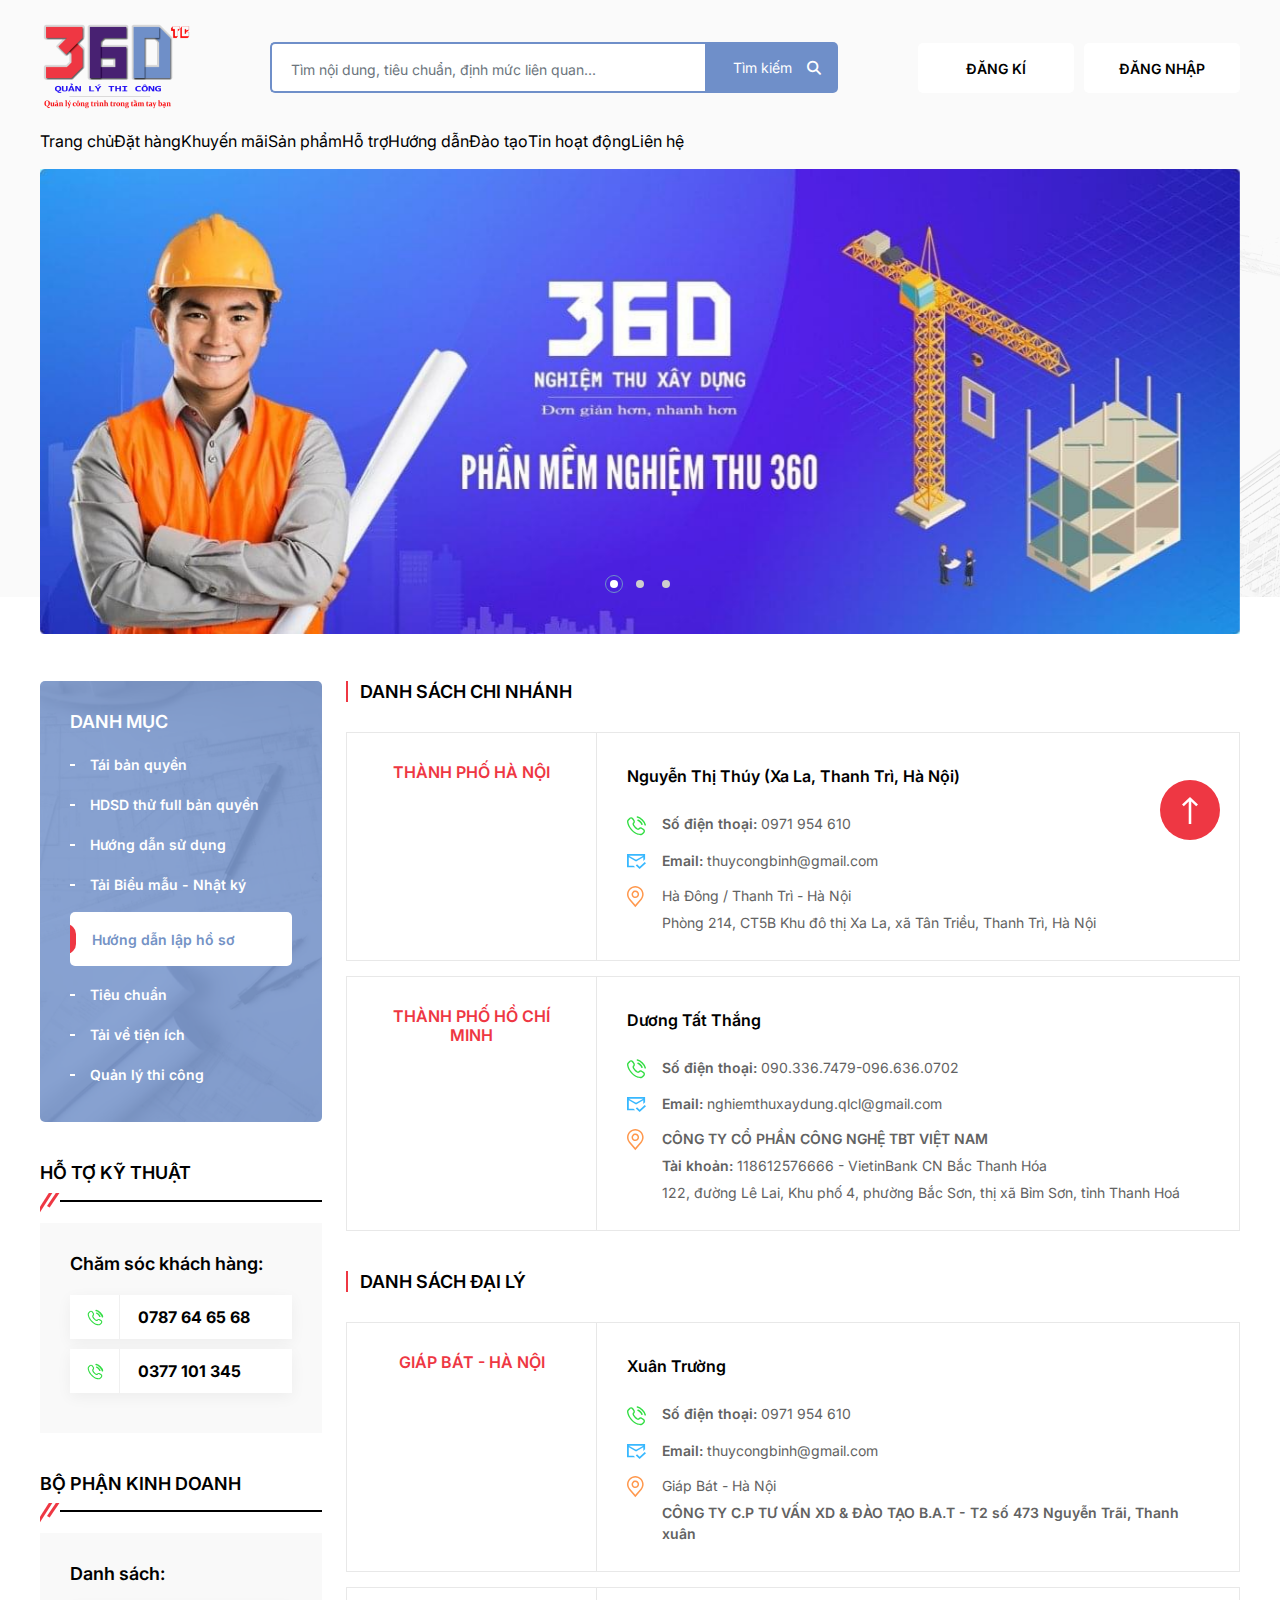
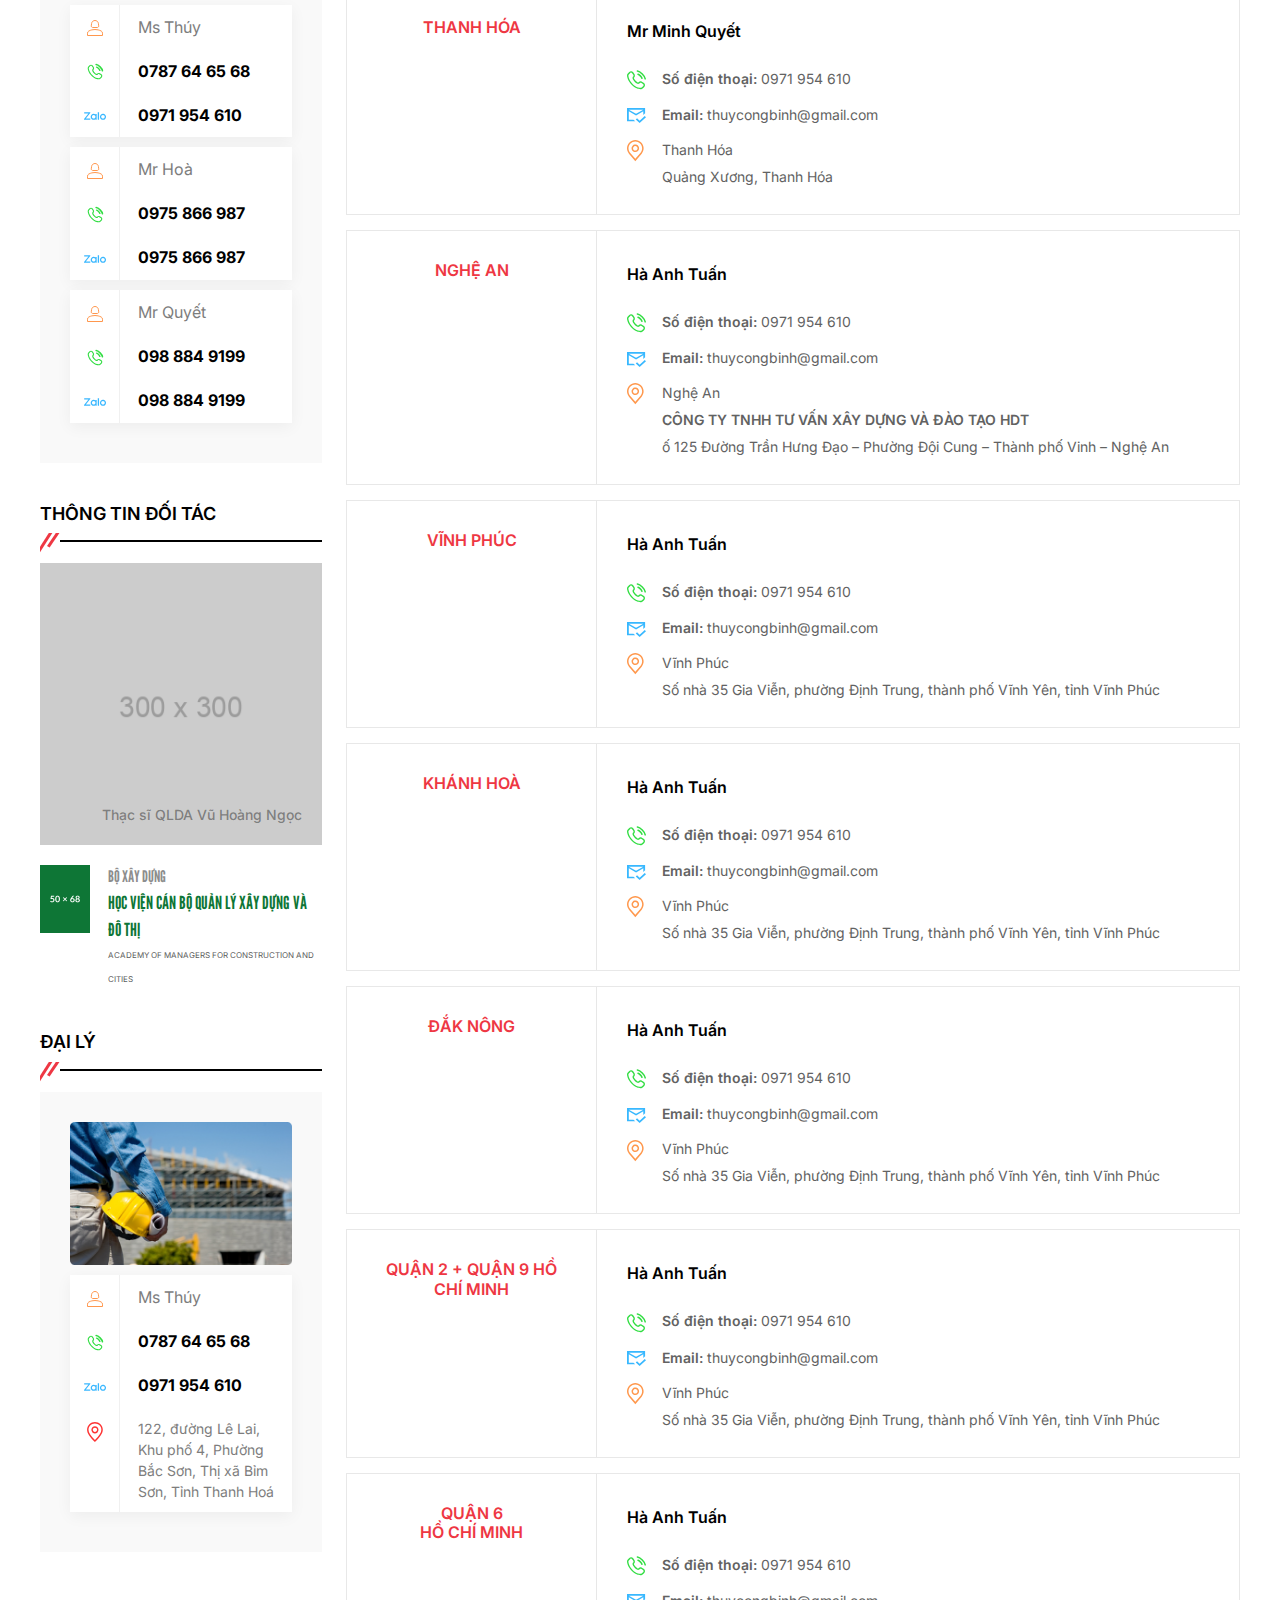
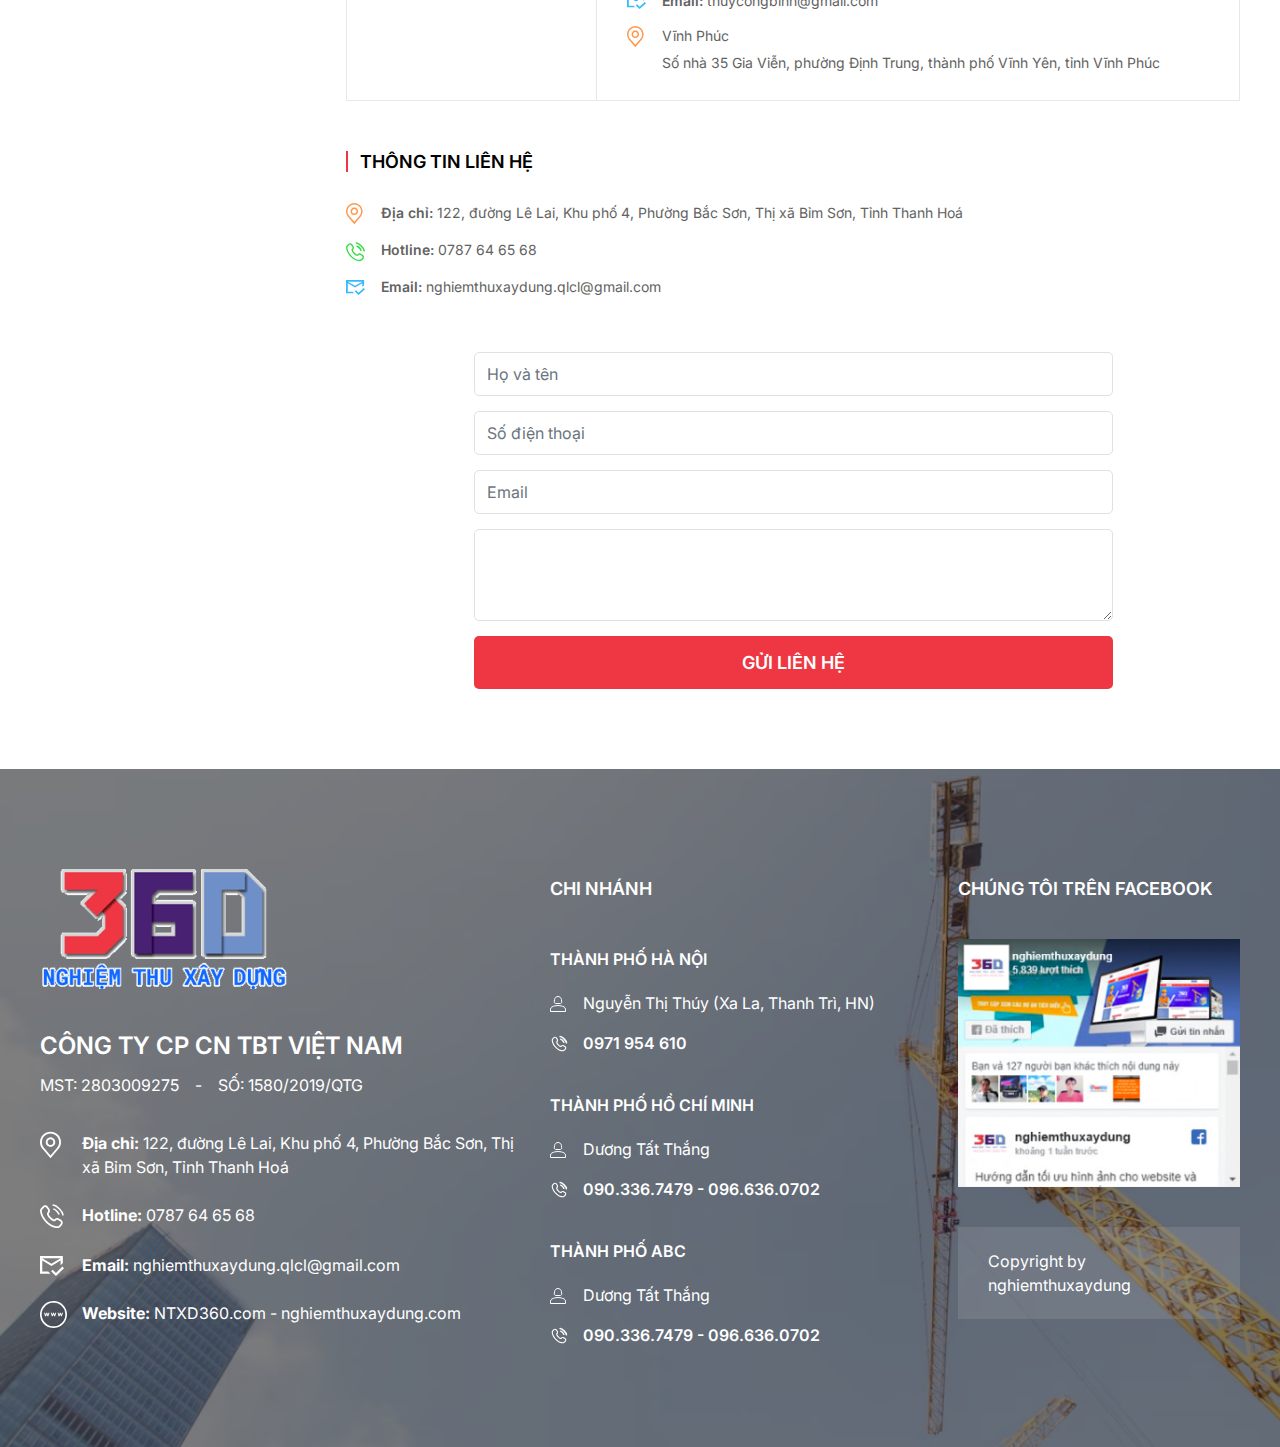
<file: branch-list.html>
<!DOCTYPE html>
<html lang="en">
<head>
  <meta charset="UTF-8">
  <meta name="viewport" content="width=device-width, initial-scale=1">
  <title>360TC - Dánh sách chi nhánh</title>

  <!-- Fonts -->
  <link rel="preconnect" href="https://fonts.googleapis.com">
  <link rel="preconnect" href="https://fonts.gstatic.com" crossorigin>
  <link href="https://fonts.googleapis.com/css2?family=Inter:wght@400;500;600;700&family=League+Gothic&display=swap" rel="stylesheet">

  <!-- FontAwesome -->
  <link rel="stylesheet" href="./assets/icons/css/font-awesome.min.css">

  <!-- Library CSS -->
  <link rel="stylesheet" href="./assets/css/libs/bootstrap.min.css">

  <!-- Style CSS -->
  <link rel="stylesheet" href="./assets/css/style.css">

  <!-- Style swiper -->
  <link rel="stylesheet" href="./assets/css/libs/swiper-bundle.min.css">
  <!-- Style sidebar -->
  <link rel="stylesheet" href="./assets/css/components/sidebar.css">
  <!-- Style Home Page -->
  <link rel="stylesheet" href="./assets/css/pages/branch-list.css">
</head>

<body class="page-template">
<header class="header">
	<div class="container">
		<div class="header__top">
			<a href="index.html" class="logo">
				<img src="./assets/images/logo.png" alt="logo">
			</a>

			<form class="form-search">
				<input type="text" class="form-control" name="keyword" placeholder="Tìm nội dung, tiêu chuẩn, định mức liên quan..." aria-label="">

				<button type="submit" class="btn btn-search">
					<span>Tìm kiếm</span>
					<i class="fa-solid fa-magnifying-glass"></i>
				</button>
			</form>

			<div class="user-action">
				<a class="user-action__link radius-5 fs-14 fw-600" href="sign-up.html">ĐĂNG KÍ</a>
				<a class="user-action__link radius-5 fs-14 fw-600" href="sign-in.html">ĐĂNG NHẬP</a>
			</div>
		</div>

		<div class="header__menu radius-5">
			<nav class="navbar navbar-header p-0 h-100">
				<ul class="reset-list d-flex">
					<li>
						<a href="index.html">Trang chủ</a>
					</li>

					<li>
						<a href="order.html">Đặt hàng</a>
					</li>

					<li>
						<a href="category.html">Khuyến mãi</a>
					</li>

					<li>
						<a href="products.html">Sản phẩm</a>
					</li>

					<li>
						<a href="#">Hỗ trợ</a>
					</li>

					<li>
						<a href="#">Hướng dẫn</a>
					</li>

					<li>
						<a href="#">Đào tạo</a>
					</li>

					<li>
						<a href="#">Tin hoạt động</a>
					</li>

					<li>
						<a href="#">Liên hệ</a>
					</li>
				</ul>
			</nav>
		</div>
	</div>
</header>



<div class="sticky-footer">
  <div class="slides">
    <div class="container">
      <div class="swiper slider-main">
        <div class="swiper-wrapper">
          <div class="swiper-slide">
            <img src="./assets/images/slides/slider-1.jpg" alt="slider">
          </div>

          <div class="swiper-slide">
            <img src="./assets/images/slides/slider-2.jpg" alt="slider">
          </div>

          <div class="swiper-slide">
            <img src="./assets/images/slides/slider-3.jpg" alt="slider">
          </div>
        </div>

        <div class="swiper-pagination"></div>
      </div>
    </div>
  </div>

  <div class="branch-warp pt-30 pb-80">
    <div class="container">
      <div class="row">
        <div class="col-md-3">
          <aside class="sidebar">
            <!-- category widget -->
            <div class="widget category-widget radius-5">
              <h2 class="widget-title">
                DANH MỤC
              </h2>

              <div class="category-widget__container">
                <ul class="menu reset-list">
                  <li>
                    <a href="#">Tái bản quyền</a>
                  </li>

                  <li>
                    <a href="#">HDSD thử full bản quyền</a>
                  </li>

                  <li>
                    <a href="#">Hướng dẫn sử dụng</a>
                  </li>

                  <li>
                    <a href="#">Tải Biểu mẫu - Nhật ký</a>
                  </li>

                  <li class="active">
                    <a href="#">Hướng dẫn lập hồ sơ</a>
                  </li>

                  <li>
                    <a href="#">Tiêu chuẩn</a>
                  </li>

                  <li>
                    <a href="#">Tải về tiện ích</a>
                  </li>

                  <li>
                    <a href="#">Quản lý thi công</a>
                  </li>
                </ul>
              </div>
            </div>

            <!-- support widget -->
            <div class="widget support-widget">
              <h2 class="widget-title">
                HỖ TỢ KỸ THUẬT
              </h2>

              <div class="widget__line">
                <svg xmlns="http://www.w3.org/2000/svg" width="21" height="20" viewBox="0 0 21 20" fill="none">
                  <mask id="mask0_85_1405" style="mask-type:alpha" maskUnits="userSpaceOnUse" x="0" y="0" width="21" height="20">
                    <rect width="21" height="20" fill="#D9D9D9"/>
                  </mask>
                  <g mask="url(#mask0_85_1405)">
                    <path d="M12 -5L14.5981 -3.5L-1.40192 21.5L-4 20L12 -5Z" fill="#EE3743"/>
                    <path d="M17.1962 -2L19.7942 -0.5L9.59808 14.5L7 13L17.1962 -2Z" fill="#EE3743"/>
                  </g>
                </svg>
              </div>

              <div class="widget__container">
                <h3 class="heading">Chăm sóc khách hàng:</h3>

                <div class="group-info">
                  <div class="group-info__item">
                    <div class="icon">
                      <svg xmlns="http://www.w3.org/2000/svg" width="18" height="18" viewBox="0 0 18 18" fill="none">
                        <path d="M10.125 1.5C10.125 1.5 11.8755 1.659 14.1022 3.8865C16.3297 6.114 16.4888 7.86375 16.4888 7.86375M10.6552 4.152C10.6552 4.152 11.3977 4.3635 12.5115 5.47725C13.6252 6.591 13.8375 7.3335 13.8375 7.3335" stroke="#31DD42" stroke-width="1.5" stroke-linecap="round"/>
                        <path d="M11.667 10.9103L12.075 11.298L11.667 10.911V10.9103ZM14.2515 15.1905L13.8428 14.8028L14.2508 15.1905H14.2515ZM13.257 15.723L13.3125 16.2818L13.257 15.7223V15.723ZM11.7338 11.6573L12.075 11.2973L11.259 10.5225L10.9178 10.8833L11.7338 11.6573ZM13.1993 11.1458L14.6318 11.9715L15.1928 10.9958L13.7603 10.1708L13.1993 11.1458ZM14.9085 13.6808L13.8435 14.802L14.6588 15.5775L15.7238 14.4563L14.9085 13.6808ZM13.2023 15.162C12.126 15.2678 9.31725 15.1778 6.26925 11.9693L5.454 12.7433C8.77575 16.2405 11.9445 16.4175 13.3125 16.2818L13.2023 15.162ZM6.26925 11.9693C3.36225 8.90852 2.87475 6.32627 2.814 5.19377L1.6905 5.25452C1.7655 6.64202 2.3535 9.47927 5.454 12.7433L6.26925 11.9693ZM7.30125 6.99077L7.51575 6.76427L6.7005 5.98952L6.48525 6.21602L7.30125 6.99077ZM7.68525 3.94427L6.7395 2.60777L5.82075 3.25727L6.76575 4.59452L7.68525 3.94502V3.94427ZM3.53775 2.31827L2.36175 3.55877L3.17775 4.33352L4.35525 3.09377L3.53925 2.31902L3.53775 2.31827ZM6.89325 6.60302C6.75827 6.47294 6.62201 6.34418 6.4845 6.21677L6.483 6.21827L6.48075 6.22052C6.46758 6.23443 6.45507 6.24895 6.44325 6.26402C6.36973 6.36133 6.31156 6.46934 6.27075 6.58427C6.19725 6.79052 6.15825 7.06352 6.20775 7.40402C6.30525 8.07302 6.744 8.97227 7.88925 10.179L8.70525 9.40352C7.63425 8.27627 7.37025 7.58252 7.32075 7.24052C7.29675 7.07552 7.32075 6.98927 7.3305 6.96152L7.3365 6.94727C7.33038 6.95715 7.32335 6.96644 7.3155 6.97502C7.3111 6.98011 7.3066 6.98511 7.302 6.99002C7.302 6.99002 7.3005 6.99002 6.89325 6.60302ZM7.88925 10.179C9.0315 11.382 9.894 11.8538 10.5518 11.961C10.89 12.0158 11.1638 11.9715 11.3708 11.8898C11.4854 11.8447 11.5921 11.7814 11.6865 11.7023C11.6957 11.694 11.7047 11.6855 11.7135 11.6768L11.724 11.6663C11.7258 11.6648 11.7275 11.6633 11.7293 11.6618L11.7315 11.6595L11.7323 11.658C11.7323 11.658 11.7338 11.6573 11.3258 11.2695C10.9178 10.8825 10.9185 10.8818 10.9185 10.881L10.92 10.8803L10.9215 10.878C10.9228 10.8768 10.924 10.8755 10.9253 10.8743L10.9328 10.8668C10.9416 10.8583 10.9508 10.8503 10.9605 10.8428C10.968 10.8383 10.9673 10.8398 10.9575 10.8435C10.9425 10.8495 10.875 10.8735 10.7325 10.8503C10.431 10.8008 9.78 10.5353 8.70525 9.40352L7.88925 10.179ZM6.7395 2.60777C5.979 1.53227 4.45875 1.35002 3.53925 2.31902L4.353 3.09377C4.74525 2.68127 5.43675 2.71352 5.82075 3.25727L6.7395 2.60777ZM2.814 5.19377C2.7975 4.89377 2.92875 4.59452 3.17775 4.33352L2.36175 3.55877C1.95975 3.98177 1.65375 4.56902 1.6905 5.25452L2.814 5.19377ZM13.8428 14.8028C13.6335 15.0233 13.4153 15.141 13.2023 15.162L13.3125 16.2818C13.8728 16.227 14.3265 15.9278 14.6588 15.5775L13.8428 14.8035V14.8028ZM7.51575 6.76502C8.24175 6.00077 8.29275 4.80527 7.68525 3.94502L6.7665 4.59452C7.083 5.04227 7.03425 5.63852 6.7005 5.98952L7.51575 6.76502ZM14.6318 11.9715C15.2475 12.3263 15.3683 13.1978 14.9085 13.6815L15.7238 14.4563C16.7025 13.4258 16.4175 11.7015 15.1935 10.9965L14.6318 11.9715ZM12.075 11.298C12.3638 10.9935 12.8145 10.9253 13.1993 11.1465L13.7603 10.1715C12.936 9.69752 11.9153 9.83402 11.259 10.524L12.075 11.298Z" fill="#31DD42"/>
                      </svg>
                    </div>

                    <div class="txt fw-bold">
                      0787 64 65 68
                    </div>
                  </div>
                </div>

                <div class="group-info">
                  <div class="group-info__item">
                    <div class="icon">
                      <svg xmlns="http://www.w3.org/2000/svg" width="18" height="18" viewBox="0 0 18 18" fill="none">
                        <path d="M10.125 1.5C10.125 1.5 11.8755 1.659 14.1022 3.8865C16.3297 6.114 16.4888 7.86375 16.4888 7.86375M10.6552 4.152C10.6552 4.152 11.3977 4.3635 12.5115 5.47725C13.6252 6.591 13.8375 7.3335 13.8375 7.3335" stroke="#31DD42" stroke-width="1.5" stroke-linecap="round"/>
                        <path d="M11.667 10.9103L12.075 11.298L11.667 10.911V10.9103ZM14.2515 15.1905L13.8428 14.8028L14.2508 15.1905H14.2515ZM13.257 15.723L13.3125 16.2818L13.257 15.7223V15.723ZM11.7338 11.6573L12.075 11.2973L11.259 10.5225L10.9178 10.8833L11.7338 11.6573ZM13.1993 11.1458L14.6318 11.9715L15.1928 10.9958L13.7603 10.1708L13.1993 11.1458ZM14.9085 13.6808L13.8435 14.802L14.6588 15.5775L15.7238 14.4563L14.9085 13.6808ZM13.2023 15.162C12.126 15.2678 9.31725 15.1778 6.26925 11.9693L5.454 12.7433C8.77575 16.2405 11.9445 16.4175 13.3125 16.2818L13.2023 15.162ZM6.26925 11.9693C3.36225 8.90852 2.87475 6.32627 2.814 5.19377L1.6905 5.25452C1.7655 6.64202 2.3535 9.47927 5.454 12.7433L6.26925 11.9693ZM7.30125 6.99077L7.51575 6.76427L6.7005 5.98952L6.48525 6.21602L7.30125 6.99077ZM7.68525 3.94427L6.7395 2.60777L5.82075 3.25727L6.76575 4.59452L7.68525 3.94502V3.94427ZM3.53775 2.31827L2.36175 3.55877L3.17775 4.33352L4.35525 3.09377L3.53925 2.31902L3.53775 2.31827ZM6.89325 6.60302C6.75827 6.47294 6.62201 6.34418 6.4845 6.21677L6.483 6.21827L6.48075 6.22052C6.46758 6.23443 6.45507 6.24895 6.44325 6.26402C6.36973 6.36133 6.31156 6.46934 6.27075 6.58427C6.19725 6.79052 6.15825 7.06352 6.20775 7.40402C6.30525 8.07302 6.744 8.97227 7.88925 10.179L8.70525 9.40352C7.63425 8.27627 7.37025 7.58252 7.32075 7.24052C7.29675 7.07552 7.32075 6.98927 7.3305 6.96152L7.3365 6.94727C7.33038 6.95715 7.32335 6.96644 7.3155 6.97502C7.3111 6.98011 7.3066 6.98511 7.302 6.99002C7.302 6.99002 7.3005 6.99002 6.89325 6.60302ZM7.88925 10.179C9.0315 11.382 9.894 11.8538 10.5518 11.961C10.89 12.0158 11.1638 11.9715 11.3708 11.8898C11.4854 11.8447 11.5921 11.7814 11.6865 11.7023C11.6957 11.694 11.7047 11.6855 11.7135 11.6768L11.724 11.6663C11.7258 11.6648 11.7275 11.6633 11.7293 11.6618L11.7315 11.6595L11.7323 11.658C11.7323 11.658 11.7338 11.6573 11.3258 11.2695C10.9178 10.8825 10.9185 10.8818 10.9185 10.881L10.92 10.8803L10.9215 10.878C10.9228 10.8768 10.924 10.8755 10.9253 10.8743L10.9328 10.8668C10.9416 10.8583 10.9508 10.8503 10.9605 10.8428C10.968 10.8383 10.9673 10.8398 10.9575 10.8435C10.9425 10.8495 10.875 10.8735 10.7325 10.8503C10.431 10.8008 9.78 10.5353 8.70525 9.40352L7.88925 10.179ZM6.7395 2.60777C5.979 1.53227 4.45875 1.35002 3.53925 2.31902L4.353 3.09377C4.74525 2.68127 5.43675 2.71352 5.82075 3.25727L6.7395 2.60777ZM2.814 5.19377C2.7975 4.89377 2.92875 4.59452 3.17775 4.33352L2.36175 3.55877C1.95975 3.98177 1.65375 4.56902 1.6905 5.25452L2.814 5.19377ZM13.8428 14.8028C13.6335 15.0233 13.4153 15.141 13.2023 15.162L13.3125 16.2818C13.8728 16.227 14.3265 15.9278 14.6588 15.5775L13.8428 14.8035V14.8028ZM7.51575 6.76502C8.24175 6.00077 8.29275 4.80527 7.68525 3.94502L6.7665 4.59452C7.083 5.04227 7.03425 5.63852 6.7005 5.98952L7.51575 6.76502ZM14.6318 11.9715C15.2475 12.3263 15.3683 13.1978 14.9085 13.6815L15.7238 14.4563C16.7025 13.4258 16.4175 11.7015 15.1935 10.9965L14.6318 11.9715ZM12.075 11.298C12.3638 10.9935 12.8145 10.9253 13.1993 11.1465L13.7603 10.1715C12.936 9.69752 11.9153 9.83402 11.259 10.524L12.075 11.298Z" fill="#31DD42"/>
                      </svg>
                    </div>

                    <div class="txt fw-bold">
                      0377 101 345
                    </div>
                  </div>
                </div>
              </div>
            </div>

            <!-- business widget -->
            <div class="widget support-widget">
              <h2 class="widget-title">
                BỘ PHẬN KINH DOANH
              </h2>

              <div class="widget__line">
                <svg xmlns="http://www.w3.org/2000/svg" width="21" height="20" viewBox="0 0 21 20" fill="none">
                  <mask id="mask0_85_1405" style="mask-type:alpha" maskUnits="userSpaceOnUse" x="0" y="0" width="21" height="20">
                    <rect width="21" height="20" fill="#D9D9D9"/>
                  </mask>
                  <g mask="url(#mask0_85_1405)">
                    <path d="M12 -5L14.5981 -3.5L-1.40192 21.5L-4 20L12 -5Z" fill="#EE3743"/>
                    <path d="M17.1962 -2L19.7942 -0.5L9.59808 14.5L7 13L17.1962 -2Z" fill="#EE3743"/>
                  </g>
                </svg>
              </div>

              <div class="widget__container">
                <h3 class="heading">Danh sách:</h3>

                <div class="group-info">
                  <div class="group-info__item">
                    <div class="icon">
                      <svg xmlns="http://www.w3.org/2000/svg" width="16" height="16" viewBox="0 0 16 16" fill="none">
                        <path d="M4.29526 5.81879L4.29566 5.81575L4.6204 3.36772C4.73694 2.54018 5.10908 1.8635 5.74943 1.31746C6.39019 0.771061 7.13271 0.499413 7.99966 0.500001H8C8.86706 0.500001 9.60972 0.771984 10.2506 1.31846C10.891 1.86456 11.2631 2.54093 11.3796 3.36769C11.3797 3.36831 11.3798 3.36893 11.3799 3.36954L11.7043 5.81575L11.7043 5.81575L11.7048 5.81878C11.7681 6.27481 11.6534 6.65301 11.3513 6.99282C11.0458 7.3365 10.6816 7.5 10.225 7.5H5.775C5.31839 7.5 4.9542 7.3365 4.6487 6.99282C4.34665 6.65301 4.23191 6.27481 4.29526 5.81879ZM7.9997 9.5H8C9.06039 9.5 10.1042 9.62463 11.1322 9.87392C12.1593 10.123 13.1729 10.4964 14.1733 10.9957C14.5723 11.2027 14.8919 11.5009 15.137 11.8997C15.3798 12.2949 15.5006 12.7246 15.5 13.1994V13.2V15.5H0.5V13.2C0.5 12.7242 0.621197 12.294 0.864034 11.8987C1.10914 11.4997 1.4285 11.202 1.82671 10.9957C2.82711 10.4957 3.8407 10.122 4.86784 9.87292C5.89574 9.62365 6.93941 9.49936 7.9997 9.5Z" stroke="#FF974D"/>
                      </svg>
                    </div>

                    <div class="txt txt-name">
                      Ms Thúy
                    </div>
                  </div>

                  <div class="group-info__item">
                    <div class="icon">
                      <svg xmlns="http://www.w3.org/2000/svg" width="18" height="18" viewBox="0 0 18 18" fill="none">
                        <path d="M10.125 1.5C10.125 1.5 11.8755 1.659 14.1022 3.8865C16.3297 6.114 16.4888 7.86375 16.4888 7.86375M10.6552 4.152C10.6552 4.152 11.3977 4.3635 12.5115 5.47725C13.6252 6.591 13.8375 7.3335 13.8375 7.3335" stroke="#31DD42" stroke-width="1.5" stroke-linecap="round"/>
                        <path d="M11.667 10.9103L12.075 11.298L11.667 10.911V10.9103ZM14.2515 15.1905L13.8428 14.8028L14.2508 15.1905H14.2515ZM13.257 15.723L13.3125 16.2818L13.257 15.7223V15.723ZM11.7338 11.6573L12.075 11.2973L11.259 10.5225L10.9178 10.8833L11.7338 11.6573ZM13.1993 11.1458L14.6318 11.9715L15.1928 10.9958L13.7603 10.1708L13.1993 11.1458ZM14.9085 13.6808L13.8435 14.802L14.6588 15.5775L15.7238 14.4563L14.9085 13.6808ZM13.2023 15.162C12.126 15.2678 9.31725 15.1778 6.26925 11.9693L5.454 12.7433C8.77575 16.2405 11.9445 16.4175 13.3125 16.2818L13.2023 15.162ZM6.26925 11.9693C3.36225 8.90852 2.87475 6.32627 2.814 5.19377L1.6905 5.25452C1.7655 6.64202 2.3535 9.47927 5.454 12.7433L6.26925 11.9693ZM7.30125 6.99077L7.51575 6.76427L6.7005 5.98952L6.48525 6.21602L7.30125 6.99077ZM7.68525 3.94427L6.7395 2.60777L5.82075 3.25727L6.76575 4.59452L7.68525 3.94502V3.94427ZM3.53775 2.31827L2.36175 3.55877L3.17775 4.33352L4.35525 3.09377L3.53925 2.31902L3.53775 2.31827ZM6.89325 6.60302C6.75827 6.47294 6.62201 6.34418 6.4845 6.21677L6.483 6.21827L6.48075 6.22052C6.46758 6.23443 6.45507 6.24895 6.44325 6.26402C6.36973 6.36133 6.31156 6.46934 6.27075 6.58427C6.19725 6.79052 6.15825 7.06352 6.20775 7.40402C6.30525 8.07302 6.744 8.97227 7.88925 10.179L8.70525 9.40352C7.63425 8.27627 7.37025 7.58252 7.32075 7.24052C7.29675 7.07552 7.32075 6.98927 7.3305 6.96152L7.3365 6.94727C7.33038 6.95715 7.32335 6.96644 7.3155 6.97502C7.3111 6.98011 7.3066 6.98511 7.302 6.99002C7.302 6.99002 7.3005 6.99002 6.89325 6.60302ZM7.88925 10.179C9.0315 11.382 9.894 11.8538 10.5518 11.961C10.89 12.0158 11.1638 11.9715 11.3708 11.8898C11.4854 11.8447 11.5921 11.7814 11.6865 11.7023C11.6957 11.694 11.7047 11.6855 11.7135 11.6768L11.724 11.6663C11.7258 11.6648 11.7275 11.6633 11.7293 11.6618L11.7315 11.6595L11.7323 11.658C11.7323 11.658 11.7338 11.6573 11.3258 11.2695C10.9178 10.8825 10.9185 10.8818 10.9185 10.881L10.92 10.8803L10.9215 10.878C10.9228 10.8768 10.924 10.8755 10.9253 10.8743L10.9328 10.8668C10.9416 10.8583 10.9508 10.8503 10.9605 10.8428C10.968 10.8383 10.9673 10.8398 10.9575 10.8435C10.9425 10.8495 10.875 10.8735 10.7325 10.8503C10.431 10.8008 9.78 10.5353 8.70525 9.40352L7.88925 10.179ZM6.7395 2.60777C5.979 1.53227 4.45875 1.35002 3.53925 2.31902L4.353 3.09377C4.74525 2.68127 5.43675 2.71352 5.82075 3.25727L6.7395 2.60777ZM2.814 5.19377C2.7975 4.89377 2.92875 4.59452 3.17775 4.33352L2.36175 3.55877C1.95975 3.98177 1.65375 4.56902 1.6905 5.25452L2.814 5.19377ZM13.8428 14.8028C13.6335 15.0233 13.4153 15.141 13.2023 15.162L13.3125 16.2818C13.8728 16.227 14.3265 15.9278 14.6588 15.5775L13.8428 14.8035V14.8028ZM7.51575 6.76502C8.24175 6.00077 8.29275 4.80527 7.68525 3.94502L6.7665 4.59452C7.083 5.04227 7.03425 5.63852 6.7005 5.98952L7.51575 6.76502ZM14.6318 11.9715C15.2475 12.3263 15.3683 13.1978 14.9085 13.6815L15.7238 14.4563C16.7025 13.4258 16.4175 11.7015 15.1935 10.9965L14.6318 11.9715ZM12.075 11.298C12.3638 10.9935 12.8145 10.9253 13.1993 11.1465L13.7603 10.1715C12.936 9.69752 11.9153 9.83402 11.259 10.524L12.075 11.298Z" fill="#31DD42"/>
                      </svg>
                    </div>

                    <div class="txt fw-bold">
                      0787 64 65 68
                    </div>
                  </div>

                  <div class="group-info__item">
                    <div class="icon">
                      <svg xmlns="http://www.w3.org/2000/svg" width="22" height="22" viewBox="0 0 22 22" fill="none">
                        <path d="M11.4492 9.41601V9.0035H12.6839V14.7987H11.9781C11.8384 14.7989 11.7042 14.7438 11.6051 14.6453C11.506 14.5469 11.4499 14.4131 11.4492 14.2734C10.9338 14.6507 10.3114 14.8546 9.67267 14.8537C8.87459 14.8537 8.10918 14.5368 7.54469 13.9726C6.98019 13.4085 6.66282 12.6432 6.66233 11.8452C6.66282 11.0471 6.98019 10.2819 7.54469 9.71773C8.10918 9.15358 8.87459 8.83667 9.67267 8.83667C10.3111 8.83595 10.934 9.0389 11.4492 9.41601ZM6.34242 7.14084V7.32876C6.34242 7.67892 6.29567 7.96492 6.06742 8.30042L6.03992 8.33159C5.96387 8.41687 5.88991 8.50398 5.81808 8.59284L1.85533 13.5667H6.34242V14.2707C6.34242 14.3401 6.32873 14.4088 6.30214 14.4729C6.27555 14.5371 6.23657 14.5953 6.18745 14.6443C6.13832 14.6934 6.08 14.7323 6.01584 14.7587C5.95167 14.7852 5.88292 14.7988 5.8135 14.7987H0V14.4668C0 14.0608 0.100833 13.8793 0.229167 13.6904L4.45225 8.46084H0.176V7.14084H6.34242ZM14.1808 14.7987C14.0641 14.7987 13.9522 14.7523 13.8697 14.6698C13.7872 14.5873 13.7408 14.4754 13.7408 14.3587V7.14084H15.0618V14.7987H14.1808ZM18.9686 8.80001C19.3666 8.79989 19.7607 8.87815 20.1284 9.03034C20.4961 9.18252 20.8302 9.40565 21.1117 9.68697C21.3932 9.96829 21.6166 10.3023 21.769 10.6699C21.9214 11.0376 21.9999 11.4316 22 11.8296C22.0001 12.2276 21.9219 12.6217 21.7697 12.9894C21.6175 13.3571 21.3944 13.6913 21.113 13.9727C20.8317 14.2542 20.4977 14.4776 20.1301 14.63C19.7624 14.7824 19.3684 14.8609 18.9704 14.861C18.1667 14.8612 17.3958 14.5422 16.8273 13.974C16.2588 13.4059 15.9392 12.6352 15.939 11.8314C15.9388 11.0277 16.2578 10.2568 16.826 9.68827C17.3941 9.11977 18.1648 8.80025 18.9686 8.80001ZM9.67358 13.6153C9.90948 13.6206 10.1441 13.5788 10.3636 13.4922C10.5831 13.4057 10.7831 13.2761 10.9518 13.1112C11.1206 12.9462 11.2546 12.7492 11.3462 12.5317C11.4377 12.3143 11.4849 12.0807 11.4849 11.8447C11.4849 11.6088 11.4377 11.3752 11.3462 11.1577C11.2546 10.9402 11.1206 10.7432 10.9518 10.5783C10.7831 10.4133 10.5831 10.2838 10.3636 10.1972C10.1441 10.1106 9.90948 10.0688 9.67358 10.0742C9.21098 10.0847 8.77087 10.2759 8.44742 10.6068C8.12397 10.9376 7.94287 11.382 7.94287 11.8447C7.94287 12.3074 8.12397 12.7518 8.44742 13.0827C8.77087 13.4136 9.21098 13.6047 9.67358 13.6153ZM18.9686 13.6125C19.4414 13.6125 19.8949 13.4247 20.2293 13.0903C20.5637 12.7559 20.7515 12.3024 20.7515 11.8296C20.7515 11.3567 20.5637 10.9032 20.2293 10.5689C19.8949 10.2345 19.4414 10.0467 18.9686 10.0467C18.4957 10.0467 18.0422 10.2345 17.7079 10.5689C17.3735 10.9032 17.1857 11.3567 17.1857 11.8296C17.1857 12.3024 17.3735 12.7559 17.7079 13.0903C18.0422 13.4247 18.4957 13.6125 18.9686 13.6125Z" fill="#38B7FF"/>
                      </svg>
                    </div>

                    <div class="txt fw-bold">
                      0971 954 610
                    </div>
                  </div>
                </div>

                <div class="group-info">
                  <div class="group-info__item">
                    <div class="icon">
                      <svg xmlns="http://www.w3.org/2000/svg" width="16" height="16" viewBox="0 0 16 16" fill="none">
                        <path d="M4.29526 5.81879L4.29566 5.81575L4.6204 3.36772C4.73694 2.54018 5.10908 1.8635 5.74943 1.31746C6.39019 0.771061 7.13271 0.499413 7.99966 0.500001H8C8.86706 0.500001 9.60972 0.771984 10.2506 1.31846C10.891 1.86456 11.2631 2.54093 11.3796 3.36769C11.3797 3.36831 11.3798 3.36893 11.3799 3.36954L11.7043 5.81575L11.7043 5.81575L11.7048 5.81878C11.7681 6.27481 11.6534 6.65301 11.3513 6.99282C11.0458 7.3365 10.6816 7.5 10.225 7.5H5.775C5.31839 7.5 4.9542 7.3365 4.6487 6.99282C4.34665 6.65301 4.23191 6.27481 4.29526 5.81879ZM7.9997 9.5H8C9.06039 9.5 10.1042 9.62463 11.1322 9.87392C12.1593 10.123 13.1729 10.4964 14.1733 10.9957C14.5723 11.2027 14.8919 11.5009 15.137 11.8997C15.3798 12.2949 15.5006 12.7246 15.5 13.1994V13.2V15.5H0.5V13.2C0.5 12.7242 0.621197 12.294 0.864034 11.8987C1.10914 11.4997 1.4285 11.202 1.82671 10.9957C2.82711 10.4957 3.8407 10.122 4.86784 9.87292C5.89574 9.62365 6.93941 9.49936 7.9997 9.5Z" stroke="#FF974D"/>
                      </svg>
                    </div>

                    <div class="txt txt-name">
                      Mr Hoà
                    </div>
                  </div>

                  <div class="group-info__item">
                    <div class="icon">
                      <svg xmlns="http://www.w3.org/2000/svg" width="18" height="18" viewBox="0 0 18 18" fill="none">
                        <path d="M10.125 1.5C10.125 1.5 11.8755 1.659 14.1022 3.8865C16.3297 6.114 16.4888 7.86375 16.4888 7.86375M10.6552 4.152C10.6552 4.152 11.3977 4.3635 12.5115 5.47725C13.6252 6.591 13.8375 7.3335 13.8375 7.3335" stroke="#31DD42" stroke-width="1.5" stroke-linecap="round"/>
                        <path d="M11.667 10.9103L12.075 11.298L11.667 10.911V10.9103ZM14.2515 15.1905L13.8428 14.8028L14.2508 15.1905H14.2515ZM13.257 15.723L13.3125 16.2818L13.257 15.7223V15.723ZM11.7338 11.6573L12.075 11.2973L11.259 10.5225L10.9178 10.8833L11.7338 11.6573ZM13.1993 11.1458L14.6318 11.9715L15.1928 10.9958L13.7603 10.1708L13.1993 11.1458ZM14.9085 13.6808L13.8435 14.802L14.6588 15.5775L15.7238 14.4563L14.9085 13.6808ZM13.2023 15.162C12.126 15.2678 9.31725 15.1778 6.26925 11.9693L5.454 12.7433C8.77575 16.2405 11.9445 16.4175 13.3125 16.2818L13.2023 15.162ZM6.26925 11.9693C3.36225 8.90852 2.87475 6.32627 2.814 5.19377L1.6905 5.25452C1.7655 6.64202 2.3535 9.47927 5.454 12.7433L6.26925 11.9693ZM7.30125 6.99077L7.51575 6.76427L6.7005 5.98952L6.48525 6.21602L7.30125 6.99077ZM7.68525 3.94427L6.7395 2.60777L5.82075 3.25727L6.76575 4.59452L7.68525 3.94502V3.94427ZM3.53775 2.31827L2.36175 3.55877L3.17775 4.33352L4.35525 3.09377L3.53925 2.31902L3.53775 2.31827ZM6.89325 6.60302C6.75827 6.47294 6.62201 6.34418 6.4845 6.21677L6.483 6.21827L6.48075 6.22052C6.46758 6.23443 6.45507 6.24895 6.44325 6.26402C6.36973 6.36133 6.31156 6.46934 6.27075 6.58427C6.19725 6.79052 6.15825 7.06352 6.20775 7.40402C6.30525 8.07302 6.744 8.97227 7.88925 10.179L8.70525 9.40352C7.63425 8.27627 7.37025 7.58252 7.32075 7.24052C7.29675 7.07552 7.32075 6.98927 7.3305 6.96152L7.3365 6.94727C7.33038 6.95715 7.32335 6.96644 7.3155 6.97502C7.3111 6.98011 7.3066 6.98511 7.302 6.99002C7.302 6.99002 7.3005 6.99002 6.89325 6.60302ZM7.88925 10.179C9.0315 11.382 9.894 11.8538 10.5518 11.961C10.89 12.0158 11.1638 11.9715 11.3708 11.8898C11.4854 11.8447 11.5921 11.7814 11.6865 11.7023C11.6957 11.694 11.7047 11.6855 11.7135 11.6768L11.724 11.6663C11.7258 11.6648 11.7275 11.6633 11.7293 11.6618L11.7315 11.6595L11.7323 11.658C11.7323 11.658 11.7338 11.6573 11.3258 11.2695C10.9178 10.8825 10.9185 10.8818 10.9185 10.881L10.92 10.8803L10.9215 10.878C10.9228 10.8768 10.924 10.8755 10.9253 10.8743L10.9328 10.8668C10.9416 10.8583 10.9508 10.8503 10.9605 10.8428C10.968 10.8383 10.9673 10.8398 10.9575 10.8435C10.9425 10.8495 10.875 10.8735 10.7325 10.8503C10.431 10.8008 9.78 10.5353 8.70525 9.40352L7.88925 10.179ZM6.7395 2.60777C5.979 1.53227 4.45875 1.35002 3.53925 2.31902L4.353 3.09377C4.74525 2.68127 5.43675 2.71352 5.82075 3.25727L6.7395 2.60777ZM2.814 5.19377C2.7975 4.89377 2.92875 4.59452 3.17775 4.33352L2.36175 3.55877C1.95975 3.98177 1.65375 4.56902 1.6905 5.25452L2.814 5.19377ZM13.8428 14.8028C13.6335 15.0233 13.4153 15.141 13.2023 15.162L13.3125 16.2818C13.8728 16.227 14.3265 15.9278 14.6588 15.5775L13.8428 14.8035V14.8028ZM7.51575 6.76502C8.24175 6.00077 8.29275 4.80527 7.68525 3.94502L6.7665 4.59452C7.083 5.04227 7.03425 5.63852 6.7005 5.98952L7.51575 6.76502ZM14.6318 11.9715C15.2475 12.3263 15.3683 13.1978 14.9085 13.6815L15.7238 14.4563C16.7025 13.4258 16.4175 11.7015 15.1935 10.9965L14.6318 11.9715ZM12.075 11.298C12.3638 10.9935 12.8145 10.9253 13.1993 11.1465L13.7603 10.1715C12.936 9.69752 11.9153 9.83402 11.259 10.524L12.075 11.298Z" fill="#31DD42"/>
                      </svg>
                    </div>

                    <div class="txt fw-bold">
                      0975 866 987
                    </div>
                  </div>

                  <div class="group-info__item">
                    <div class="icon">
                      <svg xmlns="http://www.w3.org/2000/svg" width="22" height="22" viewBox="0 0 22 22" fill="none">
                        <path d="M11.4492 9.41601V9.0035H12.6839V14.7987H11.9781C11.8384 14.7989 11.7042 14.7438 11.6051 14.6453C11.506 14.5469 11.4499 14.4131 11.4492 14.2734C10.9338 14.6507 10.3114 14.8546 9.67267 14.8537C8.87459 14.8537 8.10918 14.5368 7.54469 13.9726C6.98019 13.4085 6.66282 12.6432 6.66233 11.8452C6.66282 11.0471 6.98019 10.2819 7.54469 9.71773C8.10918 9.15358 8.87459 8.83667 9.67267 8.83667C10.3111 8.83595 10.934 9.0389 11.4492 9.41601ZM6.34242 7.14084V7.32876C6.34242 7.67892 6.29567 7.96492 6.06742 8.30042L6.03992 8.33159C5.96387 8.41687 5.88991 8.50398 5.81808 8.59284L1.85533 13.5667H6.34242V14.2707C6.34242 14.3401 6.32873 14.4088 6.30214 14.4729C6.27555 14.5371 6.23657 14.5953 6.18745 14.6443C6.13832 14.6934 6.08 14.7323 6.01584 14.7587C5.95167 14.7852 5.88292 14.7988 5.8135 14.7987H0V14.4668C0 14.0608 0.100833 13.8793 0.229167 13.6904L4.45225 8.46084H0.176V7.14084H6.34242ZM14.1808 14.7987C14.0641 14.7987 13.9522 14.7523 13.8697 14.6698C13.7872 14.5873 13.7408 14.4754 13.7408 14.3587V7.14084H15.0618V14.7987H14.1808ZM18.9686 8.80001C19.3666 8.79989 19.7607 8.87815 20.1284 9.03034C20.4961 9.18252 20.8302 9.40565 21.1117 9.68697C21.3932 9.96829 21.6166 10.3023 21.769 10.6699C21.9214 11.0376 21.9999 11.4316 22 11.8296C22.0001 12.2276 21.9219 12.6217 21.7697 12.9894C21.6175 13.3571 21.3944 13.6913 21.113 13.9727C20.8317 14.2542 20.4977 14.4776 20.1301 14.63C19.7624 14.7824 19.3684 14.8609 18.9704 14.861C18.1667 14.8612 17.3958 14.5422 16.8273 13.974C16.2588 13.4059 15.9392 12.6352 15.939 11.8314C15.9388 11.0277 16.2578 10.2568 16.826 9.68827C17.3941 9.11977 18.1648 8.80025 18.9686 8.80001ZM9.67358 13.6153C9.90948 13.6206 10.1441 13.5788 10.3636 13.4922C10.5831 13.4057 10.7831 13.2761 10.9518 13.1112C11.1206 12.9462 11.2546 12.7492 11.3462 12.5317C11.4377 12.3143 11.4849 12.0807 11.4849 11.8447C11.4849 11.6088 11.4377 11.3752 11.3462 11.1577C11.2546 10.9402 11.1206 10.7432 10.9518 10.5783C10.7831 10.4133 10.5831 10.2838 10.3636 10.1972C10.1441 10.1106 9.90948 10.0688 9.67358 10.0742C9.21098 10.0847 8.77087 10.2759 8.44742 10.6068C8.12397 10.9376 7.94287 11.382 7.94287 11.8447C7.94287 12.3074 8.12397 12.7518 8.44742 13.0827C8.77087 13.4136 9.21098 13.6047 9.67358 13.6153ZM18.9686 13.6125C19.4414 13.6125 19.8949 13.4247 20.2293 13.0903C20.5637 12.7559 20.7515 12.3024 20.7515 11.8296C20.7515 11.3567 20.5637 10.9032 20.2293 10.5689C19.8949 10.2345 19.4414 10.0467 18.9686 10.0467C18.4957 10.0467 18.0422 10.2345 17.7079 10.5689C17.3735 10.9032 17.1857 11.3567 17.1857 11.8296C17.1857 12.3024 17.3735 12.7559 17.7079 13.0903C18.0422 13.4247 18.4957 13.6125 18.9686 13.6125Z" fill="#38B7FF"/>
                      </svg>
                    </div>

                    <div class="txt fw-bold">
                      0975 866 987
                    </div>
                  </div>
                </div>

                <div class="group-info">
                  <div class="group-info__item">
                    <div class="icon">
                      <svg xmlns="http://www.w3.org/2000/svg" width="16" height="16" viewBox="0 0 16 16" fill="none">
                        <path d="M4.29526 5.81879L4.29566 5.81575L4.6204 3.36772C4.73694 2.54018 5.10908 1.8635 5.74943 1.31746C6.39019 0.771061 7.13271 0.499413 7.99966 0.500001H8C8.86706 0.500001 9.60972 0.771984 10.2506 1.31846C10.891 1.86456 11.2631 2.54093 11.3796 3.36769C11.3797 3.36831 11.3798 3.36893 11.3799 3.36954L11.7043 5.81575L11.7043 5.81575L11.7048 5.81878C11.7681 6.27481 11.6534 6.65301 11.3513 6.99282C11.0458 7.3365 10.6816 7.5 10.225 7.5H5.775C5.31839 7.5 4.9542 7.3365 4.6487 6.99282C4.34665 6.65301 4.23191 6.27481 4.29526 5.81879ZM7.9997 9.5H8C9.06039 9.5 10.1042 9.62463 11.1322 9.87392C12.1593 10.123 13.1729 10.4964 14.1733 10.9957C14.5723 11.2027 14.8919 11.5009 15.137 11.8997C15.3798 12.2949 15.5006 12.7246 15.5 13.1994V13.2V15.5H0.5V13.2C0.5 12.7242 0.621197 12.294 0.864034 11.8987C1.10914 11.4997 1.4285 11.202 1.82671 10.9957C2.82711 10.4957 3.8407 10.122 4.86784 9.87292C5.89574 9.62365 6.93941 9.49936 7.9997 9.5Z" stroke="#FF974D"/>
                      </svg>
                    </div>

                    <div class="txt txt-name">
                      Mr Quyết
                    </div>
                  </div>

                  <div class="group-info__item">
                    <div class="icon">
                      <svg xmlns="http://www.w3.org/2000/svg" width="18" height="18" viewBox="0 0 18 18" fill="none">
                        <path d="M10.125 1.5C10.125 1.5 11.8755 1.659 14.1022 3.8865C16.3297 6.114 16.4888 7.86375 16.4888 7.86375M10.6552 4.152C10.6552 4.152 11.3977 4.3635 12.5115 5.47725C13.6252 6.591 13.8375 7.3335 13.8375 7.3335" stroke="#31DD42" stroke-width="1.5" stroke-linecap="round"/>
                        <path d="M11.667 10.9103L12.075 11.298L11.667 10.911V10.9103ZM14.2515 15.1905L13.8428 14.8028L14.2508 15.1905H14.2515ZM13.257 15.723L13.3125 16.2818L13.257 15.7223V15.723ZM11.7338 11.6573L12.075 11.2973L11.259 10.5225L10.9178 10.8833L11.7338 11.6573ZM13.1993 11.1458L14.6318 11.9715L15.1928 10.9958L13.7603 10.1708L13.1993 11.1458ZM14.9085 13.6808L13.8435 14.802L14.6588 15.5775L15.7238 14.4563L14.9085 13.6808ZM13.2023 15.162C12.126 15.2678 9.31725 15.1778 6.26925 11.9693L5.454 12.7433C8.77575 16.2405 11.9445 16.4175 13.3125 16.2818L13.2023 15.162ZM6.26925 11.9693C3.36225 8.90852 2.87475 6.32627 2.814 5.19377L1.6905 5.25452C1.7655 6.64202 2.3535 9.47927 5.454 12.7433L6.26925 11.9693ZM7.30125 6.99077L7.51575 6.76427L6.7005 5.98952L6.48525 6.21602L7.30125 6.99077ZM7.68525 3.94427L6.7395 2.60777L5.82075 3.25727L6.76575 4.59452L7.68525 3.94502V3.94427ZM3.53775 2.31827L2.36175 3.55877L3.17775 4.33352L4.35525 3.09377L3.53925 2.31902L3.53775 2.31827ZM6.89325 6.60302C6.75827 6.47294 6.62201 6.34418 6.4845 6.21677L6.483 6.21827L6.48075 6.22052C6.46758 6.23443 6.45507 6.24895 6.44325 6.26402C6.36973 6.36133 6.31156 6.46934 6.27075 6.58427C6.19725 6.79052 6.15825 7.06352 6.20775 7.40402C6.30525 8.07302 6.744 8.97227 7.88925 10.179L8.70525 9.40352C7.63425 8.27627 7.37025 7.58252 7.32075 7.24052C7.29675 7.07552 7.32075 6.98927 7.3305 6.96152L7.3365 6.94727C7.33038 6.95715 7.32335 6.96644 7.3155 6.97502C7.3111 6.98011 7.3066 6.98511 7.302 6.99002C7.302 6.99002 7.3005 6.99002 6.89325 6.60302ZM7.88925 10.179C9.0315 11.382 9.894 11.8538 10.5518 11.961C10.89 12.0158 11.1638 11.9715 11.3708 11.8898C11.4854 11.8447 11.5921 11.7814 11.6865 11.7023C11.6957 11.694 11.7047 11.6855 11.7135 11.6768L11.724 11.6663C11.7258 11.6648 11.7275 11.6633 11.7293 11.6618L11.7315 11.6595L11.7323 11.658C11.7323 11.658 11.7338 11.6573 11.3258 11.2695C10.9178 10.8825 10.9185 10.8818 10.9185 10.881L10.92 10.8803L10.9215 10.878C10.9228 10.8768 10.924 10.8755 10.9253 10.8743L10.9328 10.8668C10.9416 10.8583 10.9508 10.8503 10.9605 10.8428C10.968 10.8383 10.9673 10.8398 10.9575 10.8435C10.9425 10.8495 10.875 10.8735 10.7325 10.8503C10.431 10.8008 9.78 10.5353 8.70525 9.40352L7.88925 10.179ZM6.7395 2.60777C5.979 1.53227 4.45875 1.35002 3.53925 2.31902L4.353 3.09377C4.74525 2.68127 5.43675 2.71352 5.82075 3.25727L6.7395 2.60777ZM2.814 5.19377C2.7975 4.89377 2.92875 4.59452 3.17775 4.33352L2.36175 3.55877C1.95975 3.98177 1.65375 4.56902 1.6905 5.25452L2.814 5.19377ZM13.8428 14.8028C13.6335 15.0233 13.4153 15.141 13.2023 15.162L13.3125 16.2818C13.8728 16.227 14.3265 15.9278 14.6588 15.5775L13.8428 14.8035V14.8028ZM7.51575 6.76502C8.24175 6.00077 8.29275 4.80527 7.68525 3.94502L6.7665 4.59452C7.083 5.04227 7.03425 5.63852 6.7005 5.98952L7.51575 6.76502ZM14.6318 11.9715C15.2475 12.3263 15.3683 13.1978 14.9085 13.6815L15.7238 14.4563C16.7025 13.4258 16.4175 11.7015 15.1935 10.9965L14.6318 11.9715ZM12.075 11.298C12.3638 10.9935 12.8145 10.9253 13.1993 11.1465L13.7603 10.1715C12.936 9.69752 11.9153 9.83402 11.259 10.524L12.075 11.298Z" fill="#31DD42"/>
                      </svg>
                    </div>

                    <div class="txt fw-bold">
                      098 884 9199
                    </div>
                  </div>

                  <div class="group-info__item">
                    <div class="icon">
                      <svg xmlns="http://www.w3.org/2000/svg" width="22" height="22" viewBox="0 0 22 22" fill="none">
                        <path d="M11.4492 9.41601V9.0035H12.6839V14.7987H11.9781C11.8384 14.7989 11.7042 14.7438 11.6051 14.6453C11.506 14.5469 11.4499 14.4131 11.4492 14.2734C10.9338 14.6507 10.3114 14.8546 9.67267 14.8537C8.87459 14.8537 8.10918 14.5368 7.54469 13.9726C6.98019 13.4085 6.66282 12.6432 6.66233 11.8452C6.66282 11.0471 6.98019 10.2819 7.54469 9.71773C8.10918 9.15358 8.87459 8.83667 9.67267 8.83667C10.3111 8.83595 10.934 9.0389 11.4492 9.41601ZM6.34242 7.14084V7.32876C6.34242 7.67892 6.29567 7.96492 6.06742 8.30042L6.03992 8.33159C5.96387 8.41687 5.88991 8.50398 5.81808 8.59284L1.85533 13.5667H6.34242V14.2707C6.34242 14.3401 6.32873 14.4088 6.30214 14.4729C6.27555 14.5371 6.23657 14.5953 6.18745 14.6443C6.13832 14.6934 6.08 14.7323 6.01584 14.7587C5.95167 14.7852 5.88292 14.7988 5.8135 14.7987H0V14.4668C0 14.0608 0.100833 13.8793 0.229167 13.6904L4.45225 8.46084H0.176V7.14084H6.34242ZM14.1808 14.7987C14.0641 14.7987 13.9522 14.7523 13.8697 14.6698C13.7872 14.5873 13.7408 14.4754 13.7408 14.3587V7.14084H15.0618V14.7987H14.1808ZM18.9686 8.80001C19.3666 8.79989 19.7607 8.87815 20.1284 9.03034C20.4961 9.18252 20.8302 9.40565 21.1117 9.68697C21.3932 9.96829 21.6166 10.3023 21.769 10.6699C21.9214 11.0376 21.9999 11.4316 22 11.8296C22.0001 12.2276 21.9219 12.6217 21.7697 12.9894C21.6175 13.3571 21.3944 13.6913 21.113 13.9727C20.8317 14.2542 20.4977 14.4776 20.1301 14.63C19.7624 14.7824 19.3684 14.8609 18.9704 14.861C18.1667 14.8612 17.3958 14.5422 16.8273 13.974C16.2588 13.4059 15.9392 12.6352 15.939 11.8314C15.9388 11.0277 16.2578 10.2568 16.826 9.68827C17.3941 9.11977 18.1648 8.80025 18.9686 8.80001ZM9.67358 13.6153C9.90948 13.6206 10.1441 13.5788 10.3636 13.4922C10.5831 13.4057 10.7831 13.2761 10.9518 13.1112C11.1206 12.9462 11.2546 12.7492 11.3462 12.5317C11.4377 12.3143 11.4849 12.0807 11.4849 11.8447C11.4849 11.6088 11.4377 11.3752 11.3462 11.1577C11.2546 10.9402 11.1206 10.7432 10.9518 10.5783C10.7831 10.4133 10.5831 10.2838 10.3636 10.1972C10.1441 10.1106 9.90948 10.0688 9.67358 10.0742C9.21098 10.0847 8.77087 10.2759 8.44742 10.6068C8.12397 10.9376 7.94287 11.382 7.94287 11.8447C7.94287 12.3074 8.12397 12.7518 8.44742 13.0827C8.77087 13.4136 9.21098 13.6047 9.67358 13.6153ZM18.9686 13.6125C19.4414 13.6125 19.8949 13.4247 20.2293 13.0903C20.5637 12.7559 20.7515 12.3024 20.7515 11.8296C20.7515 11.3567 20.5637 10.9032 20.2293 10.5689C19.8949 10.2345 19.4414 10.0467 18.9686 10.0467C18.4957 10.0467 18.0422 10.2345 17.7079 10.5689C17.3735 10.9032 17.1857 11.3567 17.1857 11.8296C17.1857 12.3024 17.3735 12.7559 17.7079 13.0903C18.0422 13.4247 18.4957 13.6125 18.9686 13.6125Z" fill="#38B7FF"/>
                      </svg>
                    </div>

                    <div class="txt fw-bold">
                      098 884 9199
                    </div>
                  </div>
                </div>
              </div>
            </div>

            <!-- partner information widget -->
            <div class="widget partner-information-widget">
              <h2 class="widget-title">
                THÔNG TIN ĐỐI TÁC
              </h2>

              <div class="widget__line">
                <svg xmlns="http://www.w3.org/2000/svg" width="21" height="20" viewBox="0 0 21 20" fill="none">
                  <mask id="mask0_85_1405" style="mask-type:alpha" maskUnits="userSpaceOnUse" x="0" y="0" width="21" height="20">
                    <rect width="21" height="20" fill="#D9D9D9"/>
                  </mask>
                  <g mask="url(#mask0_85_1405)">
                    <path d="M12 -5L14.5981 -3.5L-1.40192 21.5L-4 20L12 -5Z" fill="#EE3743"/>
                    <path d="M17.1962 -2L19.7942 -0.5L9.59808 14.5L7 13L17.1962 -2Z" fill="#EE3743"/>
                  </g>
                </svg>
              </div>
    
              <div class="widget__entry-content">
                <div class="thumbnail">
                  <img src="./assets/images/placeholder-300.png" alt="">

                  <p class="name">Thạc sĩ QLDA Vũ Hoàng Ngọc</p>
                </div>

                <div class="info-detail">
                  <div class="info-detail__avatar">
                    <img src="./assets/images/placeholder-50x68.png" alt="">
                  </div>

                  <div class="info-detail__txt">
                    <p class="organization">BỘ XÂY DỰNG</p>
                    <p class="organ">HỌC VIỆN CÁN BỘ QUẢN LÝ XÂY DỰNG VÀ ĐÔ THỊ</p>
                    <p class="international-name">ACADEMY OF MANAGERS FOR CONSTRUCTION AND CITIES</p>
                  </div>
                </div>
              </div>
            </div>

            <!-- agency -->
            <div class="widget agency-widget">
              <h2 class="widget-title">
                ĐẠI LÝ
              </h2>

              <div class="widget__line">
                <svg xmlns="http://www.w3.org/2000/svg" width="21" height="20" viewBox="0 0 21 20" fill="none">
                  <mask id="mask0_85_1405" style="mask-type:alpha" maskUnits="userSpaceOnUse" x="0" y="0" width="21" height="20">
                    <rect width="21" height="20" fill="#D9D9D9"/>
                  </mask>
                  <g mask="url(#mask0_85_1405)">
                    <path d="M12 -5L14.5981 -3.5L-1.40192 21.5L-4 20L12 -5Z" fill="#EE3743"/>
                    <path d="M17.1962 -2L19.7942 -0.5L9.59808 14.5L7 13L17.1962 -2Z" fill="#EE3743"/>
                  </g>
                </svg>
              </div>

              <div class="widget__container">
                <div class="agency-list">
                  <div class="agency-list__item">
                    <div class="thumbnail">
                      <img src="./assets/images/agency.png" alt="">
                    </div>

                    <div class="group-info">
                      <div class="group-info__item">
                        <div class="icon">
                          <svg xmlns="http://www.w3.org/2000/svg" width="16" height="16" viewBox="0 0 16 16" fill="none">
                            <path d="M4.29526 5.81879L4.29566 5.81575L4.6204 3.36772C4.73694 2.54018 5.10908 1.8635 5.74943 1.31746C6.39019 0.771061 7.13271 0.499413 7.99966 0.500001H8C8.86706 0.500001 9.60972 0.771984 10.2506 1.31846C10.891 1.86456 11.2631 2.54093 11.3796 3.36769C11.3797 3.36831 11.3798 3.36893 11.3799 3.36954L11.7043 5.81575L11.7043 5.81575L11.7048 5.81878C11.7681 6.27481 11.6534 6.65301 11.3513 6.99282C11.0458 7.3365 10.6816 7.5 10.225 7.5H5.775C5.31839 7.5 4.9542 7.3365 4.6487 6.99282C4.34665 6.65301 4.23191 6.27481 4.29526 5.81879ZM7.9997 9.5H8C9.06039 9.5 10.1042 9.62463 11.1322 9.87392C12.1593 10.123 13.1729 10.4964 14.1733 10.9957C14.5723 11.2027 14.8919 11.5009 15.137 11.8997C15.3798 12.2949 15.5006 12.7246 15.5 13.1994V13.2V15.5H0.5V13.2C0.5 12.7242 0.621197 12.294 0.864034 11.8987C1.10914 11.4997 1.4285 11.202 1.82671 10.9957C2.82711 10.4957 3.8407 10.122 4.86784 9.87292C5.89574 9.62365 6.93941 9.49936 7.9997 9.5Z" stroke="#FF974D"/>
                          </svg>
                        </div>

                        <div class="txt txt-name">
                          Ms Thúy
                        </div>
                      </div>

                      <div class="group-info__item">
                        <div class="icon">
                          <svg xmlns="http://www.w3.org/2000/svg" width="18" height="18" viewBox="0 0 18 18" fill="none">
                            <path d="M10.125 1.5C10.125 1.5 11.8755 1.659 14.1022 3.8865C16.3297 6.114 16.4888 7.86375 16.4888 7.86375M10.6552 4.152C10.6552 4.152 11.3977 4.3635 12.5115 5.47725C13.6252 6.591 13.8375 7.3335 13.8375 7.3335" stroke="#31DD42" stroke-width="1.5" stroke-linecap="round"/>
                            <path d="M11.667 10.9103L12.075 11.298L11.667 10.911V10.9103ZM14.2515 15.1905L13.8428 14.8028L14.2508 15.1905H14.2515ZM13.257 15.723L13.3125 16.2818L13.257 15.7223V15.723ZM11.7338 11.6573L12.075 11.2973L11.259 10.5225L10.9178 10.8833L11.7338 11.6573ZM13.1993 11.1458L14.6318 11.9715L15.1928 10.9958L13.7603 10.1708L13.1993 11.1458ZM14.9085 13.6808L13.8435 14.802L14.6588 15.5775L15.7238 14.4563L14.9085 13.6808ZM13.2023 15.162C12.126 15.2678 9.31725 15.1778 6.26925 11.9693L5.454 12.7433C8.77575 16.2405 11.9445 16.4175 13.3125 16.2818L13.2023 15.162ZM6.26925 11.9693C3.36225 8.90852 2.87475 6.32627 2.814 5.19377L1.6905 5.25452C1.7655 6.64202 2.3535 9.47927 5.454 12.7433L6.26925 11.9693ZM7.30125 6.99077L7.51575 6.76427L6.7005 5.98952L6.48525 6.21602L7.30125 6.99077ZM7.68525 3.94427L6.7395 2.60777L5.82075 3.25727L6.76575 4.59452L7.68525 3.94502V3.94427ZM3.53775 2.31827L2.36175 3.55877L3.17775 4.33352L4.35525 3.09377L3.53925 2.31902L3.53775 2.31827ZM6.89325 6.60302C6.75827 6.47294 6.62201 6.34418 6.4845 6.21677L6.483 6.21827L6.48075 6.22052C6.46758 6.23443 6.45507 6.24895 6.44325 6.26402C6.36973 6.36133 6.31156 6.46934 6.27075 6.58427C6.19725 6.79052 6.15825 7.06352 6.20775 7.40402C6.30525 8.07302 6.744 8.97227 7.88925 10.179L8.70525 9.40352C7.63425 8.27627 7.37025 7.58252 7.32075 7.24052C7.29675 7.07552 7.32075 6.98927 7.3305 6.96152L7.3365 6.94727C7.33038 6.95715 7.32335 6.96644 7.3155 6.97502C7.3111 6.98011 7.3066 6.98511 7.302 6.99002C7.302 6.99002 7.3005 6.99002 6.89325 6.60302ZM7.88925 10.179C9.0315 11.382 9.894 11.8538 10.5518 11.961C10.89 12.0158 11.1638 11.9715 11.3708 11.8898C11.4854 11.8447 11.5921 11.7814 11.6865 11.7023C11.6957 11.694 11.7047 11.6855 11.7135 11.6768L11.724 11.6663C11.7258 11.6648 11.7275 11.6633 11.7293 11.6618L11.7315 11.6595L11.7323 11.658C11.7323 11.658 11.7338 11.6573 11.3258 11.2695C10.9178 10.8825 10.9185 10.8818 10.9185 10.881L10.92 10.8803L10.9215 10.878C10.9228 10.8768 10.924 10.8755 10.9253 10.8743L10.9328 10.8668C10.9416 10.8583 10.9508 10.8503 10.9605 10.8428C10.968 10.8383 10.9673 10.8398 10.9575 10.8435C10.9425 10.8495 10.875 10.8735 10.7325 10.8503C10.431 10.8008 9.78 10.5353 8.70525 9.40352L7.88925 10.179ZM6.7395 2.60777C5.979 1.53227 4.45875 1.35002 3.53925 2.31902L4.353 3.09377C4.74525 2.68127 5.43675 2.71352 5.82075 3.25727L6.7395 2.60777ZM2.814 5.19377C2.7975 4.89377 2.92875 4.59452 3.17775 4.33352L2.36175 3.55877C1.95975 3.98177 1.65375 4.56902 1.6905 5.25452L2.814 5.19377ZM13.8428 14.8028C13.6335 15.0233 13.4153 15.141 13.2023 15.162L13.3125 16.2818C13.8728 16.227 14.3265 15.9278 14.6588 15.5775L13.8428 14.8035V14.8028ZM7.51575 6.76502C8.24175 6.00077 8.29275 4.80527 7.68525 3.94502L6.7665 4.59452C7.083 5.04227 7.03425 5.63852 6.7005 5.98952L7.51575 6.76502ZM14.6318 11.9715C15.2475 12.3263 15.3683 13.1978 14.9085 13.6815L15.7238 14.4563C16.7025 13.4258 16.4175 11.7015 15.1935 10.9965L14.6318 11.9715ZM12.075 11.298C12.3638 10.9935 12.8145 10.9253 13.1993 11.1465L13.7603 10.1715C12.936 9.69752 11.9153 9.83402 11.259 10.524L12.075 11.298Z" fill="#31DD42"/>
                          </svg>
                        </div>

                        <div class="txt fw-bold">
                          0787 64 65 68
                        </div>
                      </div>

                      <div class="group-info__item">
                        <div class="icon">
                          <svg xmlns="http://www.w3.org/2000/svg" width="22" height="22" viewBox="0 0 22 22" fill="none">
                            <path d="M11.4492 9.41601V9.0035H12.6839V14.7987H11.9781C11.8384 14.7989 11.7042 14.7438 11.6051 14.6453C11.506 14.5469 11.4499 14.4131 11.4492 14.2734C10.9338 14.6507 10.3114 14.8546 9.67267 14.8537C8.87459 14.8537 8.10918 14.5368 7.54469 13.9726C6.98019 13.4085 6.66282 12.6432 6.66233 11.8452C6.66282 11.0471 6.98019 10.2819 7.54469 9.71773C8.10918 9.15358 8.87459 8.83667 9.67267 8.83667C10.3111 8.83595 10.934 9.0389 11.4492 9.41601ZM6.34242 7.14084V7.32876C6.34242 7.67892 6.29567 7.96492 6.06742 8.30042L6.03992 8.33159C5.96387 8.41687 5.88991 8.50398 5.81808 8.59284L1.85533 13.5667H6.34242V14.2707C6.34242 14.3401 6.32873 14.4088 6.30214 14.4729C6.27555 14.5371 6.23657 14.5953 6.18745 14.6443C6.13832 14.6934 6.08 14.7323 6.01584 14.7587C5.95167 14.7852 5.88292 14.7988 5.8135 14.7987H0V14.4668C0 14.0608 0.100833 13.8793 0.229167 13.6904L4.45225 8.46084H0.176V7.14084H6.34242ZM14.1808 14.7987C14.0641 14.7987 13.9522 14.7523 13.8697 14.6698C13.7872 14.5873 13.7408 14.4754 13.7408 14.3587V7.14084H15.0618V14.7987H14.1808ZM18.9686 8.80001C19.3666 8.79989 19.7607 8.87815 20.1284 9.03034C20.4961 9.18252 20.8302 9.40565 21.1117 9.68697C21.3932 9.96829 21.6166 10.3023 21.769 10.6699C21.9214 11.0376 21.9999 11.4316 22 11.8296C22.0001 12.2276 21.9219 12.6217 21.7697 12.9894C21.6175 13.3571 21.3944 13.6913 21.113 13.9727C20.8317 14.2542 20.4977 14.4776 20.1301 14.63C19.7624 14.7824 19.3684 14.8609 18.9704 14.861C18.1667 14.8612 17.3958 14.5422 16.8273 13.974C16.2588 13.4059 15.9392 12.6352 15.939 11.8314C15.9388 11.0277 16.2578 10.2568 16.826 9.68827C17.3941 9.11977 18.1648 8.80025 18.9686 8.80001ZM9.67358 13.6153C9.90948 13.6206 10.1441 13.5788 10.3636 13.4922C10.5831 13.4057 10.7831 13.2761 10.9518 13.1112C11.1206 12.9462 11.2546 12.7492 11.3462 12.5317C11.4377 12.3143 11.4849 12.0807 11.4849 11.8447C11.4849 11.6088 11.4377 11.3752 11.3462 11.1577C11.2546 10.9402 11.1206 10.7432 10.9518 10.5783C10.7831 10.4133 10.5831 10.2838 10.3636 10.1972C10.1441 10.1106 9.90948 10.0688 9.67358 10.0742C9.21098 10.0847 8.77087 10.2759 8.44742 10.6068C8.12397 10.9376 7.94287 11.382 7.94287 11.8447C7.94287 12.3074 8.12397 12.7518 8.44742 13.0827C8.77087 13.4136 9.21098 13.6047 9.67358 13.6153ZM18.9686 13.6125C19.4414 13.6125 19.8949 13.4247 20.2293 13.0903C20.5637 12.7559 20.7515 12.3024 20.7515 11.8296C20.7515 11.3567 20.5637 10.9032 20.2293 10.5689C19.8949 10.2345 19.4414 10.0467 18.9686 10.0467C18.4957 10.0467 18.0422 10.2345 17.7079 10.5689C17.3735 10.9032 17.1857 11.3567 17.1857 11.8296C17.1857 12.3024 17.3735 12.7559 17.7079 13.0903C18.0422 13.4247 18.4957 13.6125 18.9686 13.6125Z" fill="#38B7FF"/>
                          </svg>
                        </div>

                        <div class="txt fw-bold">
                          0971 954 610
                        </div>
                      </div>

                      <div class="group-info__item">
                        <div class="icon">
                          <svg xmlns="http://www.w3.org/2000/svg" width="16" height="20" viewBox="0 0 16 20" fill="none">
                            <path d="M14.3658 7.85714C14.3658 6.15218 13.6885 4.51705 12.4829 3.31146C11.2773 2.10587 9.64218 1.42857 7.93722 1.42857C6.23226 1.42857 4.59713 2.10587 3.39153 3.31146C2.18594 4.51705 1.50865 6.15218 1.50865 7.85714C1.50865 10.4943 3.61865 13.9314 7.93722 18.0486C12.2558 13.9314 14.3658 10.4943 14.3658 7.85714ZM7.93722 20C2.69865 15.2386 0.0800781 11.19 0.0800781 7.85714C0.0800781 5.7733 0.907882 3.7748 2.38138 2.3013C3.85488 0.827804 5.85338 0 7.93722 0C10.0211 0 12.0196 0.827804 13.4931 2.3013C14.9666 3.7748 15.7944 5.7733 15.7944 7.85714C15.7944 11.19 13.1758 15.2386 7.93722 20Z" fill="#FD3333"/>
                            <path d="M7.93764 9.99993C8.50596 9.99993 9.051 9.77417 9.45287 9.3723C9.85473 8.97044 10.0805 8.42539 10.0805 7.85707C10.0805 7.28875 9.85473 6.74371 9.45287 6.34184C9.051 5.93998 8.50596 5.71422 7.93764 5.71422C7.36932 5.71422 6.82427 5.93998 6.42241 6.34184C6.02055 6.74371 5.79478 7.28875 5.79478 7.85707C5.79478 8.42539 6.02055 8.97044 6.42241 9.3723C6.82427 9.77417 7.36932 9.99993 7.93764 9.99993ZM7.93764 11.4285C6.99044 11.4285 6.08203 11.0522 5.41226 10.3825C4.74249 9.71268 4.36621 8.80428 4.36621 7.85707C4.36621 6.90987 4.74249 6.00146 5.41226 5.33169C6.08203 4.66192 6.99044 4.28564 7.93764 4.28564C8.88484 4.28564 9.79325 4.66192 10.463 5.33169C11.1328 6.00146 11.5091 6.90987 11.5091 7.85707C11.5091 8.80428 11.1328 9.71268 10.463 10.3825C9.79325 11.0522 8.88484 11.4285 7.93764 11.4285Z" fill="#FD3333"/>
                          </svg>
                        </div>

                        <div class="txt txt-address">
                          122, đường Lê Lai, Khu phố 4, Phường Bắc Sơn, Thị xã Bỉm Sơn, Tỉnh Thanh Hoá
                        </div>
                      </div>
                    </div>
                  </div>
                </div>
              </div>
            </div>
          </aside>
        </div>

        <div class="col-md-9">
          <div class="top-warp">
            <h2 class="title-page-line mb-30 fs-18">
              DANH SÁCH CHI NHÁNH
            </h2>

            <div class="branch-list">
              <div class="branch-list__item">
                <div class="left-box">
                  <h3 class="name m-0">
                    THÀNH PHỐ HÀ NỘI
                  </h3>
                </div>

                <div class="right-box">
                  <h4 class="agent-owner mb-24 fs-16">Nguyễn Thị Thúy (Xa La, Thanh Trì, Hà Nội)</h4>

                  <div class="branch-info">
                    <div class="branch-info__item">
                      <div class="icon">
                        <svg xmlns="http://www.w3.org/2000/svg" width="19" height="20" viewBox="0 0 19 20" fill="none">
                          <path d="M10.3799 1C10.3799 1 12.5333 1.1956 15.2727 3.93585C18.0129 6.67609 18.2085 8.82861 18.2085 8.82861M11.0322 4.26246C11.0322 4.26246 11.9456 4.52265 13.3157 5.89277C14.6859 7.26289 14.947 8.17631 14.947 8.17631" stroke="#31DD42" stroke-width="1.5" stroke-linecap="round"/>
                          <path d="M12.2767 12.5762L12.7786 13.0533L12.2767 12.5772V12.5762ZM15.4561 17.8418L14.9533 17.3648L15.4552 17.8418H15.4561ZM14.2327 18.4968L14.3009 19.1842L14.2327 18.4959V18.4968ZM12.3588 13.4952L12.7786 13.0523L11.7748 12.0992L11.355 12.543L12.3588 13.4952ZM14.1616 12.866L15.9239 13.8818L16.614 12.6814L14.8518 11.6665L14.1616 12.866ZM16.2643 15.9845L14.9542 17.3638L15.9571 18.3178L17.2672 16.9385L16.2643 15.9845ZM14.1653 17.8067C12.8413 17.9368 9.38603 17.8261 5.63642 13.879L4.63351 14.8312C8.71989 19.1335 12.618 19.3512 14.3009 19.1842L14.1653 17.8067ZM5.63642 13.879C2.06026 10.1137 1.46054 6.93706 1.38581 5.54387L0.00369172 5.61861C0.0959559 7.32549 0.819307 10.8158 4.63351 14.8312L5.63642 13.879ZM6.90597 7.75452L7.16985 7.47588L6.16694 6.52279L5.90214 6.80143L6.90597 7.75452ZM7.37837 4.00675L6.21491 2.3626L5.08468 3.16161L6.24721 4.80668L7.37837 4.00767V4.00675ZM2.27616 2.00646L0.829456 3.53251L1.83329 4.4856L3.28184 2.96047L2.278 2.00739L2.27616 2.00646ZM6.40406 7.27751C6.238 7.11749 6.07038 6.95909 5.90122 6.80235L5.89937 6.8042L5.8966 6.80697C5.8804 6.82408 5.86501 6.84194 5.85047 6.86048C5.76003 6.9802 5.68846 7.11306 5.63826 7.25445C5.54785 7.50818 5.49987 7.84402 5.56076 8.2629C5.68071 9.08589 6.22045 10.1921 7.62932 11.6767L8.63316 10.7227C7.31563 9.33593 6.99086 8.48248 6.92996 8.06176C6.90044 7.85878 6.92996 7.75268 6.94196 7.71854L6.94934 7.70101C6.94181 7.71317 6.93316 7.7246 6.9235 7.73515C6.91809 7.7414 6.91255 7.74755 6.9069 7.7536C6.9069 7.7536 6.90505 7.7536 6.40406 7.27751ZM7.62932 11.6767C9.03451 13.1566 10.0955 13.7369 10.9047 13.8689C11.3208 13.9362 11.6576 13.8818 11.9122 13.7812C12.0533 13.7258 12.1845 13.6479 12.3007 13.5506C12.312 13.5404 12.3231 13.5299 12.3339 13.5192L12.3468 13.5063C12.349 13.5044 12.3511 13.5026 12.3532 13.5007L12.356 13.498L12.3569 13.4961C12.3569 13.4961 12.3588 13.4952 11.8569 13.0182C11.355 12.5421 11.3559 12.5412 11.3559 12.5403L11.3577 12.5393L11.3596 12.5366C11.3611 12.5351 11.3627 12.5335 11.3642 12.532L11.3734 12.5227C11.3842 12.5123 11.3956 12.5024 11.4075 12.4932C11.4168 12.4877 11.4158 12.4895 11.4039 12.4941C11.3854 12.5015 11.3024 12.531 11.1271 12.5024C10.7562 12.4415 9.9553 12.1149 8.63316 10.7227L7.62932 11.6767ZM6.21491 2.3626C5.27936 1.03953 3.40916 0.815333 2.278 2.00739L3.27907 2.96047C3.76161 2.45302 4.61229 2.4927 5.08468 3.16161L6.21491 2.3626ZM1.38581 5.54387C1.36551 5.17481 1.52697 4.80668 1.83329 4.4856L0.829456 3.53251C0.33492 4.05288 -0.0415177 4.77531 0.00369172 5.61861L1.38581 5.54387ZM14.9533 17.3648C14.6958 17.636 14.4273 17.7809 14.1653 17.8067L14.3009 19.1842C14.9902 19.1168 15.5484 18.7487 15.9571 18.3178L14.9533 17.3657V17.3648ZM7.16985 7.47681C8.06297 6.53663 8.12571 5.06594 7.37837 4.00767L6.24813 4.80668C6.63749 5.3575 6.57751 6.091 6.16694 6.52279L7.16985 7.47681ZM15.9239 13.8818C16.6814 14.3182 16.8299 15.3903 16.2643 15.9854L17.2672 16.9385C18.4713 15.6708 18.1207 13.5496 16.6149 12.6823L15.9239 13.8818ZM12.7786 13.0533C13.1338 12.6787 13.6883 12.5947 14.1616 12.8669L14.8518 11.6674C13.8378 11.0843 12.5821 11.2523 11.7748 12.1011L12.7786 13.0533Z" fill="#31DD42"/>
                        </svg>
                      </div>

                      <div class="txt">
                        <span class="fw-600">Số điện thoại: </span>0971 954 610
                      </div>
                    </div>

                    <div class="branch-info__item">
                      <div class="icon">
                        <svg xmlns="http://www.w3.org/2000/svg" width="19" height="15" viewBox="0 0 19 15" fill="none">
                          <path d="M12.6214 15L8.77619 11.4583L10.0429 10.2917L12.6214 12.6667L17.7333 7.95833L19 9.125L12.6214 15ZM9.04762 5.83333L16.2857 1.66667H1.80952L9.04762 5.83333ZM0 13.3333V0H18.0952V5.29167L16.2857 6.95833V3.33333L9.04762 7.5L1.80952 3.33333V11.6667H6.46905L8.27857 13.3333H0Z" fill="#38B8FF"/>
                        </svg>
                      </div>

                      <div class="txt">
                        <span class="fw-600">Email: </span>thuycongbinh@gmail.com
                      </div>
                    </div>

                    <div class="branch-info__item">
                      <div class="icon">
                        <svg xmlns="http://www.w3.org/2000/svg" width="17" height="22" viewBox="0 0 17 22" fill="none">
                          <path d="M8.31259 12.0909C7.56529 12.0909 6.83477 11.8693 6.21342 11.4541C5.59206 11.0389 5.10777 10.4488 4.8218 9.7584C4.53582 9.06798 4.46099 8.30827 4.60678 7.57533C4.75257 6.8424 5.11243 6.16915 5.64085 5.64073C6.16927 5.11231 6.84252 4.75245 7.57546 4.60666C8.3084 4.46087 9.06811 4.53569 9.75852 4.82167C10.4489 5.10765 11.039 5.59194 11.4542 6.2133C11.8694 6.83465 12.091 7.56517 12.091 8.31246C12.0898 9.31419 11.6913 10.2745 10.983 10.9829C10.2747 11.6912 9.31431 12.0897 8.31259 12.0909ZM8.31259 6.04542C7.86421 6.04542 7.4259 6.17838 7.05309 6.42749C6.68027 6.67659 6.3897 7.03066 6.21811 7.44491C6.04652 7.85915 6.00163 8.31498 6.0891 8.75474C6.17658 9.19451 6.39249 9.59845 6.70954 9.91551C7.0266 10.2326 7.43055 10.4485 7.87031 10.5359C8.31007 10.6234 8.7659 10.5785 9.18015 10.4069C9.59439 10.2354 9.94846 9.94478 10.1976 9.57197C10.4467 9.19915 10.5796 8.76084 10.5796 8.31246C10.579 7.71139 10.34 7.13511 9.91497 6.71009C9.48994 6.28506 8.91366 6.04602 8.31259 6.04542Z" fill="#FF984D"/>
                          <path d="M8.3125 21.1591L1.93758 13.6408C1.849 13.5279 1.76133 13.4143 1.6746 13.3C0.585647 11.8655 -0.00263067 10.1134 8.84365e-06 8.31249C8.84365e-06 6.10788 0.875787 3.99357 2.43468 2.43467C3.99358 0.875778 6.10789 0 8.3125 0C10.5171 0 12.6314 0.875778 14.1903 2.43467C15.7492 3.99357 16.625 6.10788 16.625 8.31249C16.6276 10.1126 16.0396 11.8639 14.9512 13.2977L14.9504 13.3C14.9504 13.3 14.7237 13.5977 14.6897 13.6378L8.3125 21.1591ZM2.88067 12.3894C2.88218 12.3894 3.05749 12.6221 3.09755 12.672L8.3125 18.8225L13.5343 12.6637C13.5675 12.6221 13.7443 12.3879 13.7451 12.3871C14.6346 11.2151 15.1154 9.78382 15.1136 8.31249C15.1136 6.50872 14.3971 4.77883 13.1216 3.50337C11.8462 2.22791 10.1163 1.51136 8.3125 1.51136C6.50873 1.51136 4.77883 2.22791 3.50338 3.50337C2.22792 4.77883 1.51137 6.50872 1.51137 8.31249C1.50979 9.78474 1.9903 11.2169 2.88067 12.3894Z" fill="#FF984D"/>
                        </svg>
                      </div>

                      <div class="txt">
                        <p>Hà Đông / Thanh Trì - Hà Nội</p>
                        <p>Phòng 214, CT5B Khu đô thị Xa La, xã Tân Triều, Thanh Trì, Hà Nội</p>
                      </div>
                    </div>
                  </div>
                </div>
              </div>

              <div class="branch-list__item">
                <div class="left-box">
                  <h3 class="name m-0">
                    THÀNH PHỐ HỒ CHÍ MINH
                  </h3>
                </div>

                <div class="right-box">
                  <h4 class="agent-owner mb-24 fs-16">Dương Tất Thắng</h4>

                  <div class="branch-info">
                    <div class="branch-info__item">
                      <div class="icon">
                        <svg xmlns="http://www.w3.org/2000/svg" width="19" height="20" viewBox="0 0 19 20" fill="none">
                          <path d="M10.3799 1C10.3799 1 12.5333 1.1956 15.2727 3.93585C18.0129 6.67609 18.2085 8.82861 18.2085 8.82861M11.0322 4.26246C11.0322 4.26246 11.9456 4.52265 13.3157 5.89277C14.6859 7.26289 14.947 8.17631 14.947 8.17631" stroke="#31DD42" stroke-width="1.5" stroke-linecap="round"/>
                          <path d="M12.2767 12.5762L12.7786 13.0533L12.2767 12.5772V12.5762ZM15.4561 17.8418L14.9533 17.3648L15.4552 17.8418H15.4561ZM14.2327 18.4968L14.3009 19.1842L14.2327 18.4959V18.4968ZM12.3588 13.4952L12.7786 13.0523L11.7748 12.0992L11.355 12.543L12.3588 13.4952ZM14.1616 12.866L15.9239 13.8818L16.614 12.6814L14.8518 11.6665L14.1616 12.866ZM16.2643 15.9845L14.9542 17.3638L15.9571 18.3178L17.2672 16.9385L16.2643 15.9845ZM14.1653 17.8067C12.8413 17.9368 9.38603 17.8261 5.63642 13.879L4.63351 14.8312C8.71989 19.1335 12.618 19.3512 14.3009 19.1842L14.1653 17.8067ZM5.63642 13.879C2.06026 10.1137 1.46054 6.93706 1.38581 5.54387L0.00369172 5.61861C0.0959559 7.32549 0.819307 10.8158 4.63351 14.8312L5.63642 13.879ZM6.90597 7.75452L7.16985 7.47588L6.16694 6.52279L5.90214 6.80143L6.90597 7.75452ZM7.37837 4.00675L6.21491 2.3626L5.08468 3.16161L6.24721 4.80668L7.37837 4.00767V4.00675ZM2.27616 2.00646L0.829456 3.53251L1.83329 4.4856L3.28184 2.96047L2.278 2.00739L2.27616 2.00646ZM6.40406 7.27751C6.238 7.11749 6.07038 6.95909 5.90122 6.80235L5.89937 6.8042L5.8966 6.80697C5.8804 6.82408 5.86501 6.84194 5.85047 6.86048C5.76003 6.9802 5.68846 7.11306 5.63826 7.25445C5.54785 7.50818 5.49987 7.84402 5.56076 8.2629C5.68071 9.08589 6.22045 10.1921 7.62932 11.6767L8.63316 10.7227C7.31563 9.33593 6.99086 8.48248 6.92996 8.06176C6.90044 7.85878 6.92996 7.75268 6.94196 7.71854L6.94934 7.70101C6.94181 7.71317 6.93316 7.7246 6.9235 7.73515C6.91809 7.7414 6.91255 7.74755 6.9069 7.7536C6.9069 7.7536 6.90505 7.7536 6.40406 7.27751ZM7.62932 11.6767C9.03451 13.1566 10.0955 13.7369 10.9047 13.8689C11.3208 13.9362 11.6576 13.8818 11.9122 13.7812C12.0533 13.7258 12.1845 13.6479 12.3007 13.5506C12.312 13.5404 12.3231 13.5299 12.3339 13.5192L12.3468 13.5063C12.349 13.5044 12.3511 13.5026 12.3532 13.5007L12.356 13.498L12.3569 13.4961C12.3569 13.4961 12.3588 13.4952 11.8569 13.0182C11.355 12.5421 11.3559 12.5412 11.3559 12.5403L11.3577 12.5393L11.3596 12.5366C11.3611 12.5351 11.3627 12.5335 11.3642 12.532L11.3734 12.5227C11.3842 12.5123 11.3956 12.5024 11.4075 12.4932C11.4168 12.4877 11.4158 12.4895 11.4039 12.4941C11.3854 12.5015 11.3024 12.531 11.1271 12.5024C10.7562 12.4415 9.9553 12.1149 8.63316 10.7227L7.62932 11.6767ZM6.21491 2.3626C5.27936 1.03953 3.40916 0.815333 2.278 2.00739L3.27907 2.96047C3.76161 2.45302 4.61229 2.4927 5.08468 3.16161L6.21491 2.3626ZM1.38581 5.54387C1.36551 5.17481 1.52697 4.80668 1.83329 4.4856L0.829456 3.53251C0.33492 4.05288 -0.0415177 4.77531 0.00369172 5.61861L1.38581 5.54387ZM14.9533 17.3648C14.6958 17.636 14.4273 17.7809 14.1653 17.8067L14.3009 19.1842C14.9902 19.1168 15.5484 18.7487 15.9571 18.3178L14.9533 17.3657V17.3648ZM7.16985 7.47681C8.06297 6.53663 8.12571 5.06594 7.37837 4.00767L6.24813 4.80668C6.63749 5.3575 6.57751 6.091 6.16694 6.52279L7.16985 7.47681ZM15.9239 13.8818C16.6814 14.3182 16.8299 15.3903 16.2643 15.9854L17.2672 16.9385C18.4713 15.6708 18.1207 13.5496 16.6149 12.6823L15.9239 13.8818ZM12.7786 13.0533C13.1338 12.6787 13.6883 12.5947 14.1616 12.8669L14.8518 11.6674C13.8378 11.0843 12.5821 11.2523 11.7748 12.1011L12.7786 13.0533Z" fill="#31DD42"/>
                        </svg>
                      </div>

                      <div class="txt">
                        <span class="fw-600">Số điện thoại: </span>090.336.7479-096.636.0702
                      </div>
                    </div>

                    <div class="branch-info__item">
                      <div class="icon">
                        <svg xmlns="http://www.w3.org/2000/svg" width="19" height="15" viewBox="0 0 19 15" fill="none">
                          <path d="M12.6214 15L8.77619 11.4583L10.0429 10.2917L12.6214 12.6667L17.7333 7.95833L19 9.125L12.6214 15ZM9.04762 5.83333L16.2857 1.66667H1.80952L9.04762 5.83333ZM0 13.3333V0H18.0952V5.29167L16.2857 6.95833V3.33333L9.04762 7.5L1.80952 3.33333V11.6667H6.46905L8.27857 13.3333H0Z" fill="#38B8FF"/>
                        </svg>
                      </div>

                      <div class="txt">
                        <span class="fw-600">Email: </span>nghiemthuxaydung.qlcl@gmail.com
                      </div>
                    </div>

                    <div class="branch-info__item">
                      <div class="icon">
                        <svg xmlns="http://www.w3.org/2000/svg" width="17" height="22" viewBox="0 0 17 22" fill="none">
                          <path d="M8.31259 12.0909C7.56529 12.0909 6.83477 11.8693 6.21342 11.4541C5.59206 11.0389 5.10777 10.4488 4.8218 9.7584C4.53582 9.06798 4.46099 8.30827 4.60678 7.57533C4.75257 6.8424 5.11243 6.16915 5.64085 5.64073C6.16927 5.11231 6.84252 4.75245 7.57546 4.60666C8.3084 4.46087 9.06811 4.53569 9.75852 4.82167C10.4489 5.10765 11.039 5.59194 11.4542 6.2133C11.8694 6.83465 12.091 7.56517 12.091 8.31246C12.0898 9.31419 11.6913 10.2745 10.983 10.9829C10.2747 11.6912 9.31431 12.0897 8.31259 12.0909ZM8.31259 6.04542C7.86421 6.04542 7.4259 6.17838 7.05309 6.42749C6.68027 6.67659 6.3897 7.03066 6.21811 7.44491C6.04652 7.85915 6.00163 8.31498 6.0891 8.75474C6.17658 9.19451 6.39249 9.59845 6.70954 9.91551C7.0266 10.2326 7.43055 10.4485 7.87031 10.5359C8.31007 10.6234 8.7659 10.5785 9.18015 10.4069C9.59439 10.2354 9.94846 9.94478 10.1976 9.57197C10.4467 9.19915 10.5796 8.76084 10.5796 8.31246C10.579 7.71139 10.34 7.13511 9.91497 6.71009C9.48994 6.28506 8.91366 6.04602 8.31259 6.04542Z" fill="#FF984D"/>
                          <path d="M8.3125 21.1591L1.93758 13.6408C1.849 13.5279 1.76133 13.4143 1.6746 13.3C0.585647 11.8655 -0.00263067 10.1134 8.84365e-06 8.31249C8.84365e-06 6.10788 0.875787 3.99357 2.43468 2.43467C3.99358 0.875778 6.10789 0 8.3125 0C10.5171 0 12.6314 0.875778 14.1903 2.43467C15.7492 3.99357 16.625 6.10788 16.625 8.31249C16.6276 10.1126 16.0396 11.8639 14.9512 13.2977L14.9504 13.3C14.9504 13.3 14.7237 13.5977 14.6897 13.6378L8.3125 21.1591ZM2.88067 12.3894C2.88218 12.3894 3.05749 12.6221 3.09755 12.672L8.3125 18.8225L13.5343 12.6637C13.5675 12.6221 13.7443 12.3879 13.7451 12.3871C14.6346 11.2151 15.1154 9.78382 15.1136 8.31249C15.1136 6.50872 14.3971 4.77883 13.1216 3.50337C11.8462 2.22791 10.1163 1.51136 8.3125 1.51136C6.50873 1.51136 4.77883 2.22791 3.50338 3.50337C2.22792 4.77883 1.51137 6.50872 1.51137 8.31249C1.50979 9.78474 1.9903 11.2169 2.88067 12.3894Z" fill="#FF984D"/>
                        </svg>
                      </div>

                      <div class="txt">
                        <p class="fw-600">CÔNG TY CỔ PHẦN CÔNG NGHỆ TBT VIỆT NAM </p>

                        <p>
                          <span class="fw-600">Tài khoản:</span> 118612576666 - VietinBank CN Bắc Thanh Hóa
                        </p>

                        <p>122, đường Lê Lai, Khu phố 4, phường Bắc Sơn, thị xã Bỉm Sơn, tỉnh Thanh Hoá</p>
                      </div>
                    </div>
                  </div>
                </div>
              </div>
            </div>

            <h2 class="title-page-line mt-40 mb-30 fs-18">
              DANH SÁCH ĐẠI LÝ
            </h2>

            <div class="branch-list">
              <div class="branch-list__item">
                <div class="left-box">
                  <h3 class="name m-0">
                    GIÁP BÁT - HÀ NỘI
                  </h3>
                </div>

                <div class="right-box">
                  <h4 class="agent-owner mb-24 fs-16">Xuân Trường</h4>

                  <div class="branch-info">
                    <div class="branch-info__item">
                      <div class="icon">
                        <svg xmlns="http://www.w3.org/2000/svg" width="19" height="20" viewBox="0 0 19 20" fill="none">
                          <path d="M10.3799 1C10.3799 1 12.5333 1.1956 15.2727 3.93585C18.0129 6.67609 18.2085 8.82861 18.2085 8.82861M11.0322 4.26246C11.0322 4.26246 11.9456 4.52265 13.3157 5.89277C14.6859 7.26289 14.947 8.17631 14.947 8.17631" stroke="#31DD42" stroke-width="1.5" stroke-linecap="round"/>
                          <path d="M12.2767 12.5762L12.7786 13.0533L12.2767 12.5772V12.5762ZM15.4561 17.8418L14.9533 17.3648L15.4552 17.8418H15.4561ZM14.2327 18.4968L14.3009 19.1842L14.2327 18.4959V18.4968ZM12.3588 13.4952L12.7786 13.0523L11.7748 12.0992L11.355 12.543L12.3588 13.4952ZM14.1616 12.866L15.9239 13.8818L16.614 12.6814L14.8518 11.6665L14.1616 12.866ZM16.2643 15.9845L14.9542 17.3638L15.9571 18.3178L17.2672 16.9385L16.2643 15.9845ZM14.1653 17.8067C12.8413 17.9368 9.38603 17.8261 5.63642 13.879L4.63351 14.8312C8.71989 19.1335 12.618 19.3512 14.3009 19.1842L14.1653 17.8067ZM5.63642 13.879C2.06026 10.1137 1.46054 6.93706 1.38581 5.54387L0.00369172 5.61861C0.0959559 7.32549 0.819307 10.8158 4.63351 14.8312L5.63642 13.879ZM6.90597 7.75452L7.16985 7.47588L6.16694 6.52279L5.90214 6.80143L6.90597 7.75452ZM7.37837 4.00675L6.21491 2.3626L5.08468 3.16161L6.24721 4.80668L7.37837 4.00767V4.00675ZM2.27616 2.00646L0.829456 3.53251L1.83329 4.4856L3.28184 2.96047L2.278 2.00739L2.27616 2.00646ZM6.40406 7.27751C6.238 7.11749 6.07038 6.95909 5.90122 6.80235L5.89937 6.8042L5.8966 6.80697C5.8804 6.82408 5.86501 6.84194 5.85047 6.86048C5.76003 6.9802 5.68846 7.11306 5.63826 7.25445C5.54785 7.50818 5.49987 7.84402 5.56076 8.2629C5.68071 9.08589 6.22045 10.1921 7.62932 11.6767L8.63316 10.7227C7.31563 9.33593 6.99086 8.48248 6.92996 8.06176C6.90044 7.85878 6.92996 7.75268 6.94196 7.71854L6.94934 7.70101C6.94181 7.71317 6.93316 7.7246 6.9235 7.73515C6.91809 7.7414 6.91255 7.74755 6.9069 7.7536C6.9069 7.7536 6.90505 7.7536 6.40406 7.27751ZM7.62932 11.6767C9.03451 13.1566 10.0955 13.7369 10.9047 13.8689C11.3208 13.9362 11.6576 13.8818 11.9122 13.7812C12.0533 13.7258 12.1845 13.6479 12.3007 13.5506C12.312 13.5404 12.3231 13.5299 12.3339 13.5192L12.3468 13.5063C12.349 13.5044 12.3511 13.5026 12.3532 13.5007L12.356 13.498L12.3569 13.4961C12.3569 13.4961 12.3588 13.4952 11.8569 13.0182C11.355 12.5421 11.3559 12.5412 11.3559 12.5403L11.3577 12.5393L11.3596 12.5366C11.3611 12.5351 11.3627 12.5335 11.3642 12.532L11.3734 12.5227C11.3842 12.5123 11.3956 12.5024 11.4075 12.4932C11.4168 12.4877 11.4158 12.4895 11.4039 12.4941C11.3854 12.5015 11.3024 12.531 11.1271 12.5024C10.7562 12.4415 9.9553 12.1149 8.63316 10.7227L7.62932 11.6767ZM6.21491 2.3626C5.27936 1.03953 3.40916 0.815333 2.278 2.00739L3.27907 2.96047C3.76161 2.45302 4.61229 2.4927 5.08468 3.16161L6.21491 2.3626ZM1.38581 5.54387C1.36551 5.17481 1.52697 4.80668 1.83329 4.4856L0.829456 3.53251C0.33492 4.05288 -0.0415177 4.77531 0.00369172 5.61861L1.38581 5.54387ZM14.9533 17.3648C14.6958 17.636 14.4273 17.7809 14.1653 17.8067L14.3009 19.1842C14.9902 19.1168 15.5484 18.7487 15.9571 18.3178L14.9533 17.3657V17.3648ZM7.16985 7.47681C8.06297 6.53663 8.12571 5.06594 7.37837 4.00767L6.24813 4.80668C6.63749 5.3575 6.57751 6.091 6.16694 6.52279L7.16985 7.47681ZM15.9239 13.8818C16.6814 14.3182 16.8299 15.3903 16.2643 15.9854L17.2672 16.9385C18.4713 15.6708 18.1207 13.5496 16.6149 12.6823L15.9239 13.8818ZM12.7786 13.0533C13.1338 12.6787 13.6883 12.5947 14.1616 12.8669L14.8518 11.6674C13.8378 11.0843 12.5821 11.2523 11.7748 12.1011L12.7786 13.0533Z" fill="#31DD42"/>
                        </svg>
                      </div>

                      <div class="txt">
                        <span class="fw-600">Số điện thoại: </span>0971 954 610
                      </div>
                    </div>

                    <div class="branch-info__item">
                      <div class="icon">
                        <svg xmlns="http://www.w3.org/2000/svg" width="19" height="15" viewBox="0 0 19 15" fill="none">
                          <path d="M12.6214 15L8.77619 11.4583L10.0429 10.2917L12.6214 12.6667L17.7333 7.95833L19 9.125L12.6214 15ZM9.04762 5.83333L16.2857 1.66667H1.80952L9.04762 5.83333ZM0 13.3333V0H18.0952V5.29167L16.2857 6.95833V3.33333L9.04762 7.5L1.80952 3.33333V11.6667H6.46905L8.27857 13.3333H0Z" fill="#38B8FF"/>
                        </svg>
                      </div>

                      <div class="txt">
                        <span class="fw-600">Email: </span>thuycongbinh@gmail.com
                      </div>
                    </div>

                    <div class="branch-info__item">
                      <div class="icon">
                        <svg xmlns="http://www.w3.org/2000/svg" width="17" height="22" viewBox="0 0 17 22" fill="none">
                          <path d="M8.31259 12.0909C7.56529 12.0909 6.83477 11.8693 6.21342 11.4541C5.59206 11.0389 5.10777 10.4488 4.8218 9.7584C4.53582 9.06798 4.46099 8.30827 4.60678 7.57533C4.75257 6.8424 5.11243 6.16915 5.64085 5.64073C6.16927 5.11231 6.84252 4.75245 7.57546 4.60666C8.3084 4.46087 9.06811 4.53569 9.75852 4.82167C10.4489 5.10765 11.039 5.59194 11.4542 6.2133C11.8694 6.83465 12.091 7.56517 12.091 8.31246C12.0898 9.31419 11.6913 10.2745 10.983 10.9829C10.2747 11.6912 9.31431 12.0897 8.31259 12.0909ZM8.31259 6.04542C7.86421 6.04542 7.4259 6.17838 7.05309 6.42749C6.68027 6.67659 6.3897 7.03066 6.21811 7.44491C6.04652 7.85915 6.00163 8.31498 6.0891 8.75474C6.17658 9.19451 6.39249 9.59845 6.70954 9.91551C7.0266 10.2326 7.43055 10.4485 7.87031 10.5359C8.31007 10.6234 8.7659 10.5785 9.18015 10.4069C9.59439 10.2354 9.94846 9.94478 10.1976 9.57197C10.4467 9.19915 10.5796 8.76084 10.5796 8.31246C10.579 7.71139 10.34 7.13511 9.91497 6.71009C9.48994 6.28506 8.91366 6.04602 8.31259 6.04542Z" fill="#FF984D"/>
                          <path d="M8.3125 21.1591L1.93758 13.6408C1.849 13.5279 1.76133 13.4143 1.6746 13.3C0.585647 11.8655 -0.00263067 10.1134 8.84365e-06 8.31249C8.84365e-06 6.10788 0.875787 3.99357 2.43468 2.43467C3.99358 0.875778 6.10789 0 8.3125 0C10.5171 0 12.6314 0.875778 14.1903 2.43467C15.7492 3.99357 16.625 6.10788 16.625 8.31249C16.6276 10.1126 16.0396 11.8639 14.9512 13.2977L14.9504 13.3C14.9504 13.3 14.7237 13.5977 14.6897 13.6378L8.3125 21.1591ZM2.88067 12.3894C2.88218 12.3894 3.05749 12.6221 3.09755 12.672L8.3125 18.8225L13.5343 12.6637C13.5675 12.6221 13.7443 12.3879 13.7451 12.3871C14.6346 11.2151 15.1154 9.78382 15.1136 8.31249C15.1136 6.50872 14.3971 4.77883 13.1216 3.50337C11.8462 2.22791 10.1163 1.51136 8.3125 1.51136C6.50873 1.51136 4.77883 2.22791 3.50338 3.50337C2.22792 4.77883 1.51137 6.50872 1.51137 8.31249C1.50979 9.78474 1.9903 11.2169 2.88067 12.3894Z" fill="#FF984D"/>
                        </svg>
                      </div>

                      <div class="txt">
                        <p>Giáp Bát - Hà Nội</p>

                        <p class="fw-600">CÔNG TY C.P TƯ VẤN XD & ĐÀO TẠO B.A.T - T2 số 473 Nguyễn Trãi, Thanh xuân</p>
                      </div>
                    </div>
                  </div>
                </div>
              </div>

              <div class="branch-list__item">
                <div class="left-box">
                  <h3 class="name m-0">
                    THANH HÓA
                  </h3>
                </div>

                <div class="right-box">
                  <h4 class="agent-owner mb-24 fs-16">Mr Minh Quyết</h4>

                  <div class="branch-info">
                    <div class="branch-info__item">
                      <div class="icon">
                        <svg xmlns="http://www.w3.org/2000/svg" width="19" height="20" viewBox="0 0 19 20" fill="none">
                          <path d="M10.3799 1C10.3799 1 12.5333 1.1956 15.2727 3.93585C18.0129 6.67609 18.2085 8.82861 18.2085 8.82861M11.0322 4.26246C11.0322 4.26246 11.9456 4.52265 13.3157 5.89277C14.6859 7.26289 14.947 8.17631 14.947 8.17631" stroke="#31DD42" stroke-width="1.5" stroke-linecap="round"/>
                          <path d="M12.2767 12.5762L12.7786 13.0533L12.2767 12.5772V12.5762ZM15.4561 17.8418L14.9533 17.3648L15.4552 17.8418H15.4561ZM14.2327 18.4968L14.3009 19.1842L14.2327 18.4959V18.4968ZM12.3588 13.4952L12.7786 13.0523L11.7748 12.0992L11.355 12.543L12.3588 13.4952ZM14.1616 12.866L15.9239 13.8818L16.614 12.6814L14.8518 11.6665L14.1616 12.866ZM16.2643 15.9845L14.9542 17.3638L15.9571 18.3178L17.2672 16.9385L16.2643 15.9845ZM14.1653 17.8067C12.8413 17.9368 9.38603 17.8261 5.63642 13.879L4.63351 14.8312C8.71989 19.1335 12.618 19.3512 14.3009 19.1842L14.1653 17.8067ZM5.63642 13.879C2.06026 10.1137 1.46054 6.93706 1.38581 5.54387L0.00369172 5.61861C0.0959559 7.32549 0.819307 10.8158 4.63351 14.8312L5.63642 13.879ZM6.90597 7.75452L7.16985 7.47588L6.16694 6.52279L5.90214 6.80143L6.90597 7.75452ZM7.37837 4.00675L6.21491 2.3626L5.08468 3.16161L6.24721 4.80668L7.37837 4.00767V4.00675ZM2.27616 2.00646L0.829456 3.53251L1.83329 4.4856L3.28184 2.96047L2.278 2.00739L2.27616 2.00646ZM6.40406 7.27751C6.238 7.11749 6.07038 6.95909 5.90122 6.80235L5.89937 6.8042L5.8966 6.80697C5.8804 6.82408 5.86501 6.84194 5.85047 6.86048C5.76003 6.9802 5.68846 7.11306 5.63826 7.25445C5.54785 7.50818 5.49987 7.84402 5.56076 8.2629C5.68071 9.08589 6.22045 10.1921 7.62932 11.6767L8.63316 10.7227C7.31563 9.33593 6.99086 8.48248 6.92996 8.06176C6.90044 7.85878 6.92996 7.75268 6.94196 7.71854L6.94934 7.70101C6.94181 7.71317 6.93316 7.7246 6.9235 7.73515C6.91809 7.7414 6.91255 7.74755 6.9069 7.7536C6.9069 7.7536 6.90505 7.7536 6.40406 7.27751ZM7.62932 11.6767C9.03451 13.1566 10.0955 13.7369 10.9047 13.8689C11.3208 13.9362 11.6576 13.8818 11.9122 13.7812C12.0533 13.7258 12.1845 13.6479 12.3007 13.5506C12.312 13.5404 12.3231 13.5299 12.3339 13.5192L12.3468 13.5063C12.349 13.5044 12.3511 13.5026 12.3532 13.5007L12.356 13.498L12.3569 13.4961C12.3569 13.4961 12.3588 13.4952 11.8569 13.0182C11.355 12.5421 11.3559 12.5412 11.3559 12.5403L11.3577 12.5393L11.3596 12.5366C11.3611 12.5351 11.3627 12.5335 11.3642 12.532L11.3734 12.5227C11.3842 12.5123 11.3956 12.5024 11.4075 12.4932C11.4168 12.4877 11.4158 12.4895 11.4039 12.4941C11.3854 12.5015 11.3024 12.531 11.1271 12.5024C10.7562 12.4415 9.9553 12.1149 8.63316 10.7227L7.62932 11.6767ZM6.21491 2.3626C5.27936 1.03953 3.40916 0.815333 2.278 2.00739L3.27907 2.96047C3.76161 2.45302 4.61229 2.4927 5.08468 3.16161L6.21491 2.3626ZM1.38581 5.54387C1.36551 5.17481 1.52697 4.80668 1.83329 4.4856L0.829456 3.53251C0.33492 4.05288 -0.0415177 4.77531 0.00369172 5.61861L1.38581 5.54387ZM14.9533 17.3648C14.6958 17.636 14.4273 17.7809 14.1653 17.8067L14.3009 19.1842C14.9902 19.1168 15.5484 18.7487 15.9571 18.3178L14.9533 17.3657V17.3648ZM7.16985 7.47681C8.06297 6.53663 8.12571 5.06594 7.37837 4.00767L6.24813 4.80668C6.63749 5.3575 6.57751 6.091 6.16694 6.52279L7.16985 7.47681ZM15.9239 13.8818C16.6814 14.3182 16.8299 15.3903 16.2643 15.9854L17.2672 16.9385C18.4713 15.6708 18.1207 13.5496 16.6149 12.6823L15.9239 13.8818ZM12.7786 13.0533C13.1338 12.6787 13.6883 12.5947 14.1616 12.8669L14.8518 11.6674C13.8378 11.0843 12.5821 11.2523 11.7748 12.1011L12.7786 13.0533Z" fill="#31DD42"/>
                        </svg>
                      </div>

                      <div class="txt">
                        <span class="fw-600">Số điện thoại: </span>0971 954 610
                      </div>
                    </div>

                    <div class="branch-info__item">
                      <div class="icon">
                        <svg xmlns="http://www.w3.org/2000/svg" width="19" height="15" viewBox="0 0 19 15" fill="none">
                          <path d="M12.6214 15L8.77619 11.4583L10.0429 10.2917L12.6214 12.6667L17.7333 7.95833L19 9.125L12.6214 15ZM9.04762 5.83333L16.2857 1.66667H1.80952L9.04762 5.83333ZM0 13.3333V0H18.0952V5.29167L16.2857 6.95833V3.33333L9.04762 7.5L1.80952 3.33333V11.6667H6.46905L8.27857 13.3333H0Z" fill="#38B8FF"/>
                        </svg>
                      </div>

                      <div class="txt">
                        <span class="fw-600">Email: </span>thuycongbinh@gmail.com
                      </div>
                    </div>

                    <div class="branch-info__item">
                      <div class="icon">
                        <svg xmlns="http://www.w3.org/2000/svg" width="17" height="22" viewBox="0 0 17 22" fill="none">
                          <path d="M8.31259 12.0909C7.56529 12.0909 6.83477 11.8693 6.21342 11.4541C5.59206 11.0389 5.10777 10.4488 4.8218 9.7584C4.53582 9.06798 4.46099 8.30827 4.60678 7.57533C4.75257 6.8424 5.11243 6.16915 5.64085 5.64073C6.16927 5.11231 6.84252 4.75245 7.57546 4.60666C8.3084 4.46087 9.06811 4.53569 9.75852 4.82167C10.4489 5.10765 11.039 5.59194 11.4542 6.2133C11.8694 6.83465 12.091 7.56517 12.091 8.31246C12.0898 9.31419 11.6913 10.2745 10.983 10.9829C10.2747 11.6912 9.31431 12.0897 8.31259 12.0909ZM8.31259 6.04542C7.86421 6.04542 7.4259 6.17838 7.05309 6.42749C6.68027 6.67659 6.3897 7.03066 6.21811 7.44491C6.04652 7.85915 6.00163 8.31498 6.0891 8.75474C6.17658 9.19451 6.39249 9.59845 6.70954 9.91551C7.0266 10.2326 7.43055 10.4485 7.87031 10.5359C8.31007 10.6234 8.7659 10.5785 9.18015 10.4069C9.59439 10.2354 9.94846 9.94478 10.1976 9.57197C10.4467 9.19915 10.5796 8.76084 10.5796 8.31246C10.579 7.71139 10.34 7.13511 9.91497 6.71009C9.48994 6.28506 8.91366 6.04602 8.31259 6.04542Z" fill="#FF984D"/>
                          <path d="M8.3125 21.1591L1.93758 13.6408C1.849 13.5279 1.76133 13.4143 1.6746 13.3C0.585647 11.8655 -0.00263067 10.1134 8.84365e-06 8.31249C8.84365e-06 6.10788 0.875787 3.99357 2.43468 2.43467C3.99358 0.875778 6.10789 0 8.3125 0C10.5171 0 12.6314 0.875778 14.1903 2.43467C15.7492 3.99357 16.625 6.10788 16.625 8.31249C16.6276 10.1126 16.0396 11.8639 14.9512 13.2977L14.9504 13.3C14.9504 13.3 14.7237 13.5977 14.6897 13.6378L8.3125 21.1591ZM2.88067 12.3894C2.88218 12.3894 3.05749 12.6221 3.09755 12.672L8.3125 18.8225L13.5343 12.6637C13.5675 12.6221 13.7443 12.3879 13.7451 12.3871C14.6346 11.2151 15.1154 9.78382 15.1136 8.31249C15.1136 6.50872 14.3971 4.77883 13.1216 3.50337C11.8462 2.22791 10.1163 1.51136 8.3125 1.51136C6.50873 1.51136 4.77883 2.22791 3.50338 3.50337C2.22792 4.77883 1.51137 6.50872 1.51137 8.31249C1.50979 9.78474 1.9903 11.2169 2.88067 12.3894Z" fill="#FF984D"/>
                        </svg>
                      </div>

                      <div class="txt">
                        <p>Thanh Hóa</p>
                        <p>Quảng Xương, Thanh Hóa</p>
                      </div>
                    </div>
                  </div>
                </div>
              </div>

              <div class="branch-list__item">
                <div class="left-box">
                  <h3 class="name m-0">
                    NGHỆ AN
                  </h3>
                </div>

                <div class="right-box">
                  <h4 class="agent-owner mb-24 fs-16">Hà Anh Tuấn</h4>

                  <div class="branch-info">
                    <div class="branch-info__item">
                      <div class="icon">
                        <svg xmlns="http://www.w3.org/2000/svg" width="19" height="20" viewBox="0 0 19 20" fill="none">
                          <path d="M10.3799 1C10.3799 1 12.5333 1.1956 15.2727 3.93585C18.0129 6.67609 18.2085 8.82861 18.2085 8.82861M11.0322 4.26246C11.0322 4.26246 11.9456 4.52265 13.3157 5.89277C14.6859 7.26289 14.947 8.17631 14.947 8.17631" stroke="#31DD42" stroke-width="1.5" stroke-linecap="round"/>
                          <path d="M12.2767 12.5762L12.7786 13.0533L12.2767 12.5772V12.5762ZM15.4561 17.8418L14.9533 17.3648L15.4552 17.8418H15.4561ZM14.2327 18.4968L14.3009 19.1842L14.2327 18.4959V18.4968ZM12.3588 13.4952L12.7786 13.0523L11.7748 12.0992L11.355 12.543L12.3588 13.4952ZM14.1616 12.866L15.9239 13.8818L16.614 12.6814L14.8518 11.6665L14.1616 12.866ZM16.2643 15.9845L14.9542 17.3638L15.9571 18.3178L17.2672 16.9385L16.2643 15.9845ZM14.1653 17.8067C12.8413 17.9368 9.38603 17.8261 5.63642 13.879L4.63351 14.8312C8.71989 19.1335 12.618 19.3512 14.3009 19.1842L14.1653 17.8067ZM5.63642 13.879C2.06026 10.1137 1.46054 6.93706 1.38581 5.54387L0.00369172 5.61861C0.0959559 7.32549 0.819307 10.8158 4.63351 14.8312L5.63642 13.879ZM6.90597 7.75452L7.16985 7.47588L6.16694 6.52279L5.90214 6.80143L6.90597 7.75452ZM7.37837 4.00675L6.21491 2.3626L5.08468 3.16161L6.24721 4.80668L7.37837 4.00767V4.00675ZM2.27616 2.00646L0.829456 3.53251L1.83329 4.4856L3.28184 2.96047L2.278 2.00739L2.27616 2.00646ZM6.40406 7.27751C6.238 7.11749 6.07038 6.95909 5.90122 6.80235L5.89937 6.8042L5.8966 6.80697C5.8804 6.82408 5.86501 6.84194 5.85047 6.86048C5.76003 6.9802 5.68846 7.11306 5.63826 7.25445C5.54785 7.50818 5.49987 7.84402 5.56076 8.2629C5.68071 9.08589 6.22045 10.1921 7.62932 11.6767L8.63316 10.7227C7.31563 9.33593 6.99086 8.48248 6.92996 8.06176C6.90044 7.85878 6.92996 7.75268 6.94196 7.71854L6.94934 7.70101C6.94181 7.71317 6.93316 7.7246 6.9235 7.73515C6.91809 7.7414 6.91255 7.74755 6.9069 7.7536C6.9069 7.7536 6.90505 7.7536 6.40406 7.27751ZM7.62932 11.6767C9.03451 13.1566 10.0955 13.7369 10.9047 13.8689C11.3208 13.9362 11.6576 13.8818 11.9122 13.7812C12.0533 13.7258 12.1845 13.6479 12.3007 13.5506C12.312 13.5404 12.3231 13.5299 12.3339 13.5192L12.3468 13.5063C12.349 13.5044 12.3511 13.5026 12.3532 13.5007L12.356 13.498L12.3569 13.4961C12.3569 13.4961 12.3588 13.4952 11.8569 13.0182C11.355 12.5421 11.3559 12.5412 11.3559 12.5403L11.3577 12.5393L11.3596 12.5366C11.3611 12.5351 11.3627 12.5335 11.3642 12.532L11.3734 12.5227C11.3842 12.5123 11.3956 12.5024 11.4075 12.4932C11.4168 12.4877 11.4158 12.4895 11.4039 12.4941C11.3854 12.5015 11.3024 12.531 11.1271 12.5024C10.7562 12.4415 9.9553 12.1149 8.63316 10.7227L7.62932 11.6767ZM6.21491 2.3626C5.27936 1.03953 3.40916 0.815333 2.278 2.00739L3.27907 2.96047C3.76161 2.45302 4.61229 2.4927 5.08468 3.16161L6.21491 2.3626ZM1.38581 5.54387C1.36551 5.17481 1.52697 4.80668 1.83329 4.4856L0.829456 3.53251C0.33492 4.05288 -0.0415177 4.77531 0.00369172 5.61861L1.38581 5.54387ZM14.9533 17.3648C14.6958 17.636 14.4273 17.7809 14.1653 17.8067L14.3009 19.1842C14.9902 19.1168 15.5484 18.7487 15.9571 18.3178L14.9533 17.3657V17.3648ZM7.16985 7.47681C8.06297 6.53663 8.12571 5.06594 7.37837 4.00767L6.24813 4.80668C6.63749 5.3575 6.57751 6.091 6.16694 6.52279L7.16985 7.47681ZM15.9239 13.8818C16.6814 14.3182 16.8299 15.3903 16.2643 15.9854L17.2672 16.9385C18.4713 15.6708 18.1207 13.5496 16.6149 12.6823L15.9239 13.8818ZM12.7786 13.0533C13.1338 12.6787 13.6883 12.5947 14.1616 12.8669L14.8518 11.6674C13.8378 11.0843 12.5821 11.2523 11.7748 12.1011L12.7786 13.0533Z" fill="#31DD42"/>
                        </svg>
                      </div>

                      <div class="txt">
                        <span class="fw-600">Số điện thoại: </span>0971 954 610
                      </div>
                    </div>

                    <div class="branch-info__item">
                      <div class="icon">
                        <svg xmlns="http://www.w3.org/2000/svg" width="19" height="15" viewBox="0 0 19 15" fill="none">
                          <path d="M12.6214 15L8.77619 11.4583L10.0429 10.2917L12.6214 12.6667L17.7333 7.95833L19 9.125L12.6214 15ZM9.04762 5.83333L16.2857 1.66667H1.80952L9.04762 5.83333ZM0 13.3333V0H18.0952V5.29167L16.2857 6.95833V3.33333L9.04762 7.5L1.80952 3.33333V11.6667H6.46905L8.27857 13.3333H0Z" fill="#38B8FF"/>
                        </svg>
                      </div>

                      <div class="txt">
                        <span class="fw-600">Email: </span>thuycongbinh@gmail.com
                      </div>
                    </div>

                    <div class="branch-info__item">
                      <div class="icon">
                        <svg xmlns="http://www.w3.org/2000/svg" width="17" height="22" viewBox="0 0 17 22" fill="none">
                          <path d="M8.31259 12.0909C7.56529 12.0909 6.83477 11.8693 6.21342 11.4541C5.59206 11.0389 5.10777 10.4488 4.8218 9.7584C4.53582 9.06798 4.46099 8.30827 4.60678 7.57533C4.75257 6.8424 5.11243 6.16915 5.64085 5.64073C6.16927 5.11231 6.84252 4.75245 7.57546 4.60666C8.3084 4.46087 9.06811 4.53569 9.75852 4.82167C10.4489 5.10765 11.039 5.59194 11.4542 6.2133C11.8694 6.83465 12.091 7.56517 12.091 8.31246C12.0898 9.31419 11.6913 10.2745 10.983 10.9829C10.2747 11.6912 9.31431 12.0897 8.31259 12.0909ZM8.31259 6.04542C7.86421 6.04542 7.4259 6.17838 7.05309 6.42749C6.68027 6.67659 6.3897 7.03066 6.21811 7.44491C6.04652 7.85915 6.00163 8.31498 6.0891 8.75474C6.17658 9.19451 6.39249 9.59845 6.70954 9.91551C7.0266 10.2326 7.43055 10.4485 7.87031 10.5359C8.31007 10.6234 8.7659 10.5785 9.18015 10.4069C9.59439 10.2354 9.94846 9.94478 10.1976 9.57197C10.4467 9.19915 10.5796 8.76084 10.5796 8.31246C10.579 7.71139 10.34 7.13511 9.91497 6.71009C9.48994 6.28506 8.91366 6.04602 8.31259 6.04542Z" fill="#FF984D"/>
                          <path d="M8.3125 21.1591L1.93758 13.6408C1.849 13.5279 1.76133 13.4143 1.6746 13.3C0.585647 11.8655 -0.00263067 10.1134 8.84365e-06 8.31249C8.84365e-06 6.10788 0.875787 3.99357 2.43468 2.43467C3.99358 0.875778 6.10789 0 8.3125 0C10.5171 0 12.6314 0.875778 14.1903 2.43467C15.7492 3.99357 16.625 6.10788 16.625 8.31249C16.6276 10.1126 16.0396 11.8639 14.9512 13.2977L14.9504 13.3C14.9504 13.3 14.7237 13.5977 14.6897 13.6378L8.3125 21.1591ZM2.88067 12.3894C2.88218 12.3894 3.05749 12.6221 3.09755 12.672L8.3125 18.8225L13.5343 12.6637C13.5675 12.6221 13.7443 12.3879 13.7451 12.3871C14.6346 11.2151 15.1154 9.78382 15.1136 8.31249C15.1136 6.50872 14.3971 4.77883 13.1216 3.50337C11.8462 2.22791 10.1163 1.51136 8.3125 1.51136C6.50873 1.51136 4.77883 2.22791 3.50338 3.50337C2.22792 4.77883 1.51137 6.50872 1.51137 8.31249C1.50979 9.78474 1.9903 11.2169 2.88067 12.3894Z" fill="#FF984D"/>
                        </svg>
                      </div>

                      <div class="txt">
                        <p>Nghệ An</p>
                        <p class="fw-600">CÔNG TY TNHH TƯ VẤN XÂY DỰNG VÀ ĐÀO TẠO HDT</p>
                        <p>ố 125 Đường Trần Hưng Đạo – Phường Đội Cung – Thành phố Vinh – Nghệ An</p>
                      </div>
                    </div>
                  </div>
                </div>
              </div>

              <div class="branch-list__item">
                <div class="left-box">
                  <h3 class="name m-0">
                    VĨNH PHÚC
                  </h3>
                </div>

                <div class="right-box">
                  <h4 class="agent-owner mb-24 fs-16">Hà Anh Tuấn</h4>

                  <div class="branch-info">
                    <div class="branch-info__item">
                      <div class="icon">
                        <svg xmlns="http://www.w3.org/2000/svg" width="19" height="20" viewBox="0 0 19 20" fill="none">
                          <path d="M10.3799 1C10.3799 1 12.5333 1.1956 15.2727 3.93585C18.0129 6.67609 18.2085 8.82861 18.2085 8.82861M11.0322 4.26246C11.0322 4.26246 11.9456 4.52265 13.3157 5.89277C14.6859 7.26289 14.947 8.17631 14.947 8.17631" stroke="#31DD42" stroke-width="1.5" stroke-linecap="round"/>
                          <path d="M12.2767 12.5762L12.7786 13.0533L12.2767 12.5772V12.5762ZM15.4561 17.8418L14.9533 17.3648L15.4552 17.8418H15.4561ZM14.2327 18.4968L14.3009 19.1842L14.2327 18.4959V18.4968ZM12.3588 13.4952L12.7786 13.0523L11.7748 12.0992L11.355 12.543L12.3588 13.4952ZM14.1616 12.866L15.9239 13.8818L16.614 12.6814L14.8518 11.6665L14.1616 12.866ZM16.2643 15.9845L14.9542 17.3638L15.9571 18.3178L17.2672 16.9385L16.2643 15.9845ZM14.1653 17.8067C12.8413 17.9368 9.38603 17.8261 5.63642 13.879L4.63351 14.8312C8.71989 19.1335 12.618 19.3512 14.3009 19.1842L14.1653 17.8067ZM5.63642 13.879C2.06026 10.1137 1.46054 6.93706 1.38581 5.54387L0.00369172 5.61861C0.0959559 7.32549 0.819307 10.8158 4.63351 14.8312L5.63642 13.879ZM6.90597 7.75452L7.16985 7.47588L6.16694 6.52279L5.90214 6.80143L6.90597 7.75452ZM7.37837 4.00675L6.21491 2.3626L5.08468 3.16161L6.24721 4.80668L7.37837 4.00767V4.00675ZM2.27616 2.00646L0.829456 3.53251L1.83329 4.4856L3.28184 2.96047L2.278 2.00739L2.27616 2.00646ZM6.40406 7.27751C6.238 7.11749 6.07038 6.95909 5.90122 6.80235L5.89937 6.8042L5.8966 6.80697C5.8804 6.82408 5.86501 6.84194 5.85047 6.86048C5.76003 6.9802 5.68846 7.11306 5.63826 7.25445C5.54785 7.50818 5.49987 7.84402 5.56076 8.2629C5.68071 9.08589 6.22045 10.1921 7.62932 11.6767L8.63316 10.7227C7.31563 9.33593 6.99086 8.48248 6.92996 8.06176C6.90044 7.85878 6.92996 7.75268 6.94196 7.71854L6.94934 7.70101C6.94181 7.71317 6.93316 7.7246 6.9235 7.73515C6.91809 7.7414 6.91255 7.74755 6.9069 7.7536C6.9069 7.7536 6.90505 7.7536 6.40406 7.27751ZM7.62932 11.6767C9.03451 13.1566 10.0955 13.7369 10.9047 13.8689C11.3208 13.9362 11.6576 13.8818 11.9122 13.7812C12.0533 13.7258 12.1845 13.6479 12.3007 13.5506C12.312 13.5404 12.3231 13.5299 12.3339 13.5192L12.3468 13.5063C12.349 13.5044 12.3511 13.5026 12.3532 13.5007L12.356 13.498L12.3569 13.4961C12.3569 13.4961 12.3588 13.4952 11.8569 13.0182C11.355 12.5421 11.3559 12.5412 11.3559 12.5403L11.3577 12.5393L11.3596 12.5366C11.3611 12.5351 11.3627 12.5335 11.3642 12.532L11.3734 12.5227C11.3842 12.5123 11.3956 12.5024 11.4075 12.4932C11.4168 12.4877 11.4158 12.4895 11.4039 12.4941C11.3854 12.5015 11.3024 12.531 11.1271 12.5024C10.7562 12.4415 9.9553 12.1149 8.63316 10.7227L7.62932 11.6767ZM6.21491 2.3626C5.27936 1.03953 3.40916 0.815333 2.278 2.00739L3.27907 2.96047C3.76161 2.45302 4.61229 2.4927 5.08468 3.16161L6.21491 2.3626ZM1.38581 5.54387C1.36551 5.17481 1.52697 4.80668 1.83329 4.4856L0.829456 3.53251C0.33492 4.05288 -0.0415177 4.77531 0.00369172 5.61861L1.38581 5.54387ZM14.9533 17.3648C14.6958 17.636 14.4273 17.7809 14.1653 17.8067L14.3009 19.1842C14.9902 19.1168 15.5484 18.7487 15.9571 18.3178L14.9533 17.3657V17.3648ZM7.16985 7.47681C8.06297 6.53663 8.12571 5.06594 7.37837 4.00767L6.24813 4.80668C6.63749 5.3575 6.57751 6.091 6.16694 6.52279L7.16985 7.47681ZM15.9239 13.8818C16.6814 14.3182 16.8299 15.3903 16.2643 15.9854L17.2672 16.9385C18.4713 15.6708 18.1207 13.5496 16.6149 12.6823L15.9239 13.8818ZM12.7786 13.0533C13.1338 12.6787 13.6883 12.5947 14.1616 12.8669L14.8518 11.6674C13.8378 11.0843 12.5821 11.2523 11.7748 12.1011L12.7786 13.0533Z" fill="#31DD42"/>
                        </svg>
                      </div>

                      <div class="txt">
                        <span class="fw-600">Số điện thoại: </span>0971 954 610
                      </div>
                    </div>

                    <div class="branch-info__item">
                      <div class="icon">
                        <svg xmlns="http://www.w3.org/2000/svg" width="19" height="15" viewBox="0 0 19 15" fill="none">
                          <path d="M12.6214 15L8.77619 11.4583L10.0429 10.2917L12.6214 12.6667L17.7333 7.95833L19 9.125L12.6214 15ZM9.04762 5.83333L16.2857 1.66667H1.80952L9.04762 5.83333ZM0 13.3333V0H18.0952V5.29167L16.2857 6.95833V3.33333L9.04762 7.5L1.80952 3.33333V11.6667H6.46905L8.27857 13.3333H0Z" fill="#38B8FF"/>
                        </svg>
                      </div>

                      <div class="txt">
                        <span class="fw-600">Email: </span>thuycongbinh@gmail.com
                      </div>
                    </div>

                    <div class="branch-info__item">
                      <div class="icon">
                        <svg xmlns="http://www.w3.org/2000/svg" width="17" height="22" viewBox="0 0 17 22" fill="none">
                          <path d="M8.31259 12.0909C7.56529 12.0909 6.83477 11.8693 6.21342 11.4541C5.59206 11.0389 5.10777 10.4488 4.8218 9.7584C4.53582 9.06798 4.46099 8.30827 4.60678 7.57533C4.75257 6.8424 5.11243 6.16915 5.64085 5.64073C6.16927 5.11231 6.84252 4.75245 7.57546 4.60666C8.3084 4.46087 9.06811 4.53569 9.75852 4.82167C10.4489 5.10765 11.039 5.59194 11.4542 6.2133C11.8694 6.83465 12.091 7.56517 12.091 8.31246C12.0898 9.31419 11.6913 10.2745 10.983 10.9829C10.2747 11.6912 9.31431 12.0897 8.31259 12.0909ZM8.31259 6.04542C7.86421 6.04542 7.4259 6.17838 7.05309 6.42749C6.68027 6.67659 6.3897 7.03066 6.21811 7.44491C6.04652 7.85915 6.00163 8.31498 6.0891 8.75474C6.17658 9.19451 6.39249 9.59845 6.70954 9.91551C7.0266 10.2326 7.43055 10.4485 7.87031 10.5359C8.31007 10.6234 8.7659 10.5785 9.18015 10.4069C9.59439 10.2354 9.94846 9.94478 10.1976 9.57197C10.4467 9.19915 10.5796 8.76084 10.5796 8.31246C10.579 7.71139 10.34 7.13511 9.91497 6.71009C9.48994 6.28506 8.91366 6.04602 8.31259 6.04542Z" fill="#FF984D"/>
                          <path d="M8.3125 21.1591L1.93758 13.6408C1.849 13.5279 1.76133 13.4143 1.6746 13.3C0.585647 11.8655 -0.00263067 10.1134 8.84365e-06 8.31249C8.84365e-06 6.10788 0.875787 3.99357 2.43468 2.43467C3.99358 0.875778 6.10789 0 8.3125 0C10.5171 0 12.6314 0.875778 14.1903 2.43467C15.7492 3.99357 16.625 6.10788 16.625 8.31249C16.6276 10.1126 16.0396 11.8639 14.9512 13.2977L14.9504 13.3C14.9504 13.3 14.7237 13.5977 14.6897 13.6378L8.3125 21.1591ZM2.88067 12.3894C2.88218 12.3894 3.05749 12.6221 3.09755 12.672L8.3125 18.8225L13.5343 12.6637C13.5675 12.6221 13.7443 12.3879 13.7451 12.3871C14.6346 11.2151 15.1154 9.78382 15.1136 8.31249C15.1136 6.50872 14.3971 4.77883 13.1216 3.50337C11.8462 2.22791 10.1163 1.51136 8.3125 1.51136C6.50873 1.51136 4.77883 2.22791 3.50338 3.50337C2.22792 4.77883 1.51137 6.50872 1.51137 8.31249C1.50979 9.78474 1.9903 11.2169 2.88067 12.3894Z" fill="#FF984D"/>
                        </svg>
                      </div>

                      <div class="txt">
                        <p>Vĩnh Phúc</p>
                        <p>Số nhà 35 Gia Viễn, phường Định Trung, thành phố Vĩnh Yên, tỉnh Vĩnh Phúc</p>
                      </div>
                    </div>
                  </div>
                </div>
              </div>

              <div class="branch-list__item">
                <div class="left-box">
                  <h3 class="name m-0">
                    KHÁNH HOÀ
                  </h3>
                </div>

                <div class="right-box">
                  <h4 class="agent-owner mb-24 fs-16">Hà Anh Tuấn</h4>

                  <div class="branch-info">
                    <div class="branch-info__item">
                      <div class="icon">
                        <svg xmlns="http://www.w3.org/2000/svg" width="19" height="20" viewBox="0 0 19 20" fill="none">
                          <path d="M10.3799 1C10.3799 1 12.5333 1.1956 15.2727 3.93585C18.0129 6.67609 18.2085 8.82861 18.2085 8.82861M11.0322 4.26246C11.0322 4.26246 11.9456 4.52265 13.3157 5.89277C14.6859 7.26289 14.947 8.17631 14.947 8.17631" stroke="#31DD42" stroke-width="1.5" stroke-linecap="round"/>
                          <path d="M12.2767 12.5762L12.7786 13.0533L12.2767 12.5772V12.5762ZM15.4561 17.8418L14.9533 17.3648L15.4552 17.8418H15.4561ZM14.2327 18.4968L14.3009 19.1842L14.2327 18.4959V18.4968ZM12.3588 13.4952L12.7786 13.0523L11.7748 12.0992L11.355 12.543L12.3588 13.4952ZM14.1616 12.866L15.9239 13.8818L16.614 12.6814L14.8518 11.6665L14.1616 12.866ZM16.2643 15.9845L14.9542 17.3638L15.9571 18.3178L17.2672 16.9385L16.2643 15.9845ZM14.1653 17.8067C12.8413 17.9368 9.38603 17.8261 5.63642 13.879L4.63351 14.8312C8.71989 19.1335 12.618 19.3512 14.3009 19.1842L14.1653 17.8067ZM5.63642 13.879C2.06026 10.1137 1.46054 6.93706 1.38581 5.54387L0.00369172 5.61861C0.0959559 7.32549 0.819307 10.8158 4.63351 14.8312L5.63642 13.879ZM6.90597 7.75452L7.16985 7.47588L6.16694 6.52279L5.90214 6.80143L6.90597 7.75452ZM7.37837 4.00675L6.21491 2.3626L5.08468 3.16161L6.24721 4.80668L7.37837 4.00767V4.00675ZM2.27616 2.00646L0.829456 3.53251L1.83329 4.4856L3.28184 2.96047L2.278 2.00739L2.27616 2.00646ZM6.40406 7.27751C6.238 7.11749 6.07038 6.95909 5.90122 6.80235L5.89937 6.8042L5.8966 6.80697C5.8804 6.82408 5.86501 6.84194 5.85047 6.86048C5.76003 6.9802 5.68846 7.11306 5.63826 7.25445C5.54785 7.50818 5.49987 7.84402 5.56076 8.2629C5.68071 9.08589 6.22045 10.1921 7.62932 11.6767L8.63316 10.7227C7.31563 9.33593 6.99086 8.48248 6.92996 8.06176C6.90044 7.85878 6.92996 7.75268 6.94196 7.71854L6.94934 7.70101C6.94181 7.71317 6.93316 7.7246 6.9235 7.73515C6.91809 7.7414 6.91255 7.74755 6.9069 7.7536C6.9069 7.7536 6.90505 7.7536 6.40406 7.27751ZM7.62932 11.6767C9.03451 13.1566 10.0955 13.7369 10.9047 13.8689C11.3208 13.9362 11.6576 13.8818 11.9122 13.7812C12.0533 13.7258 12.1845 13.6479 12.3007 13.5506C12.312 13.5404 12.3231 13.5299 12.3339 13.5192L12.3468 13.5063C12.349 13.5044 12.3511 13.5026 12.3532 13.5007L12.356 13.498L12.3569 13.4961C12.3569 13.4961 12.3588 13.4952 11.8569 13.0182C11.355 12.5421 11.3559 12.5412 11.3559 12.5403L11.3577 12.5393L11.3596 12.5366C11.3611 12.5351 11.3627 12.5335 11.3642 12.532L11.3734 12.5227C11.3842 12.5123 11.3956 12.5024 11.4075 12.4932C11.4168 12.4877 11.4158 12.4895 11.4039 12.4941C11.3854 12.5015 11.3024 12.531 11.1271 12.5024C10.7562 12.4415 9.9553 12.1149 8.63316 10.7227L7.62932 11.6767ZM6.21491 2.3626C5.27936 1.03953 3.40916 0.815333 2.278 2.00739L3.27907 2.96047C3.76161 2.45302 4.61229 2.4927 5.08468 3.16161L6.21491 2.3626ZM1.38581 5.54387C1.36551 5.17481 1.52697 4.80668 1.83329 4.4856L0.829456 3.53251C0.33492 4.05288 -0.0415177 4.77531 0.00369172 5.61861L1.38581 5.54387ZM14.9533 17.3648C14.6958 17.636 14.4273 17.7809 14.1653 17.8067L14.3009 19.1842C14.9902 19.1168 15.5484 18.7487 15.9571 18.3178L14.9533 17.3657V17.3648ZM7.16985 7.47681C8.06297 6.53663 8.12571 5.06594 7.37837 4.00767L6.24813 4.80668C6.63749 5.3575 6.57751 6.091 6.16694 6.52279L7.16985 7.47681ZM15.9239 13.8818C16.6814 14.3182 16.8299 15.3903 16.2643 15.9854L17.2672 16.9385C18.4713 15.6708 18.1207 13.5496 16.6149 12.6823L15.9239 13.8818ZM12.7786 13.0533C13.1338 12.6787 13.6883 12.5947 14.1616 12.8669L14.8518 11.6674C13.8378 11.0843 12.5821 11.2523 11.7748 12.1011L12.7786 13.0533Z" fill="#31DD42"/>
                        </svg>
                      </div>

                      <div class="txt">
                        <span class="fw-600">Số điện thoại: </span>0971 954 610
                      </div>
                    </div>

                    <div class="branch-info__item">
                      <div class="icon">
                        <svg xmlns="http://www.w3.org/2000/svg" width="19" height="15" viewBox="0 0 19 15" fill="none">
                          <path d="M12.6214 15L8.77619 11.4583L10.0429 10.2917L12.6214 12.6667L17.7333 7.95833L19 9.125L12.6214 15ZM9.04762 5.83333L16.2857 1.66667H1.80952L9.04762 5.83333ZM0 13.3333V0H18.0952V5.29167L16.2857 6.95833V3.33333L9.04762 7.5L1.80952 3.33333V11.6667H6.46905L8.27857 13.3333H0Z" fill="#38B8FF"/>
                        </svg>
                      </div>

                      <div class="txt">
                        <span class="fw-600">Email: </span>thuycongbinh@gmail.com
                      </div>
                    </div>

                    <div class="branch-info__item">
                      <div class="icon">
                        <svg xmlns="http://www.w3.org/2000/svg" width="17" height="22" viewBox="0 0 17 22" fill="none">
                          <path d="M8.31259 12.0909C7.56529 12.0909 6.83477 11.8693 6.21342 11.4541C5.59206 11.0389 5.10777 10.4488 4.8218 9.7584C4.53582 9.06798 4.46099 8.30827 4.60678 7.57533C4.75257 6.8424 5.11243 6.16915 5.64085 5.64073C6.16927 5.11231 6.84252 4.75245 7.57546 4.60666C8.3084 4.46087 9.06811 4.53569 9.75852 4.82167C10.4489 5.10765 11.039 5.59194 11.4542 6.2133C11.8694 6.83465 12.091 7.56517 12.091 8.31246C12.0898 9.31419 11.6913 10.2745 10.983 10.9829C10.2747 11.6912 9.31431 12.0897 8.31259 12.0909ZM8.31259 6.04542C7.86421 6.04542 7.4259 6.17838 7.05309 6.42749C6.68027 6.67659 6.3897 7.03066 6.21811 7.44491C6.04652 7.85915 6.00163 8.31498 6.0891 8.75474C6.17658 9.19451 6.39249 9.59845 6.70954 9.91551C7.0266 10.2326 7.43055 10.4485 7.87031 10.5359C8.31007 10.6234 8.7659 10.5785 9.18015 10.4069C9.59439 10.2354 9.94846 9.94478 10.1976 9.57197C10.4467 9.19915 10.5796 8.76084 10.5796 8.31246C10.579 7.71139 10.34 7.13511 9.91497 6.71009C9.48994 6.28506 8.91366 6.04602 8.31259 6.04542Z" fill="#FF984D"/>
                          <path d="M8.3125 21.1591L1.93758 13.6408C1.849 13.5279 1.76133 13.4143 1.6746 13.3C0.585647 11.8655 -0.00263067 10.1134 8.84365e-06 8.31249C8.84365e-06 6.10788 0.875787 3.99357 2.43468 2.43467C3.99358 0.875778 6.10789 0 8.3125 0C10.5171 0 12.6314 0.875778 14.1903 2.43467C15.7492 3.99357 16.625 6.10788 16.625 8.31249C16.6276 10.1126 16.0396 11.8639 14.9512 13.2977L14.9504 13.3C14.9504 13.3 14.7237 13.5977 14.6897 13.6378L8.3125 21.1591ZM2.88067 12.3894C2.88218 12.3894 3.05749 12.6221 3.09755 12.672L8.3125 18.8225L13.5343 12.6637C13.5675 12.6221 13.7443 12.3879 13.7451 12.3871C14.6346 11.2151 15.1154 9.78382 15.1136 8.31249C15.1136 6.50872 14.3971 4.77883 13.1216 3.50337C11.8462 2.22791 10.1163 1.51136 8.3125 1.51136C6.50873 1.51136 4.77883 2.22791 3.50338 3.50337C2.22792 4.77883 1.51137 6.50872 1.51137 8.31249C1.50979 9.78474 1.9903 11.2169 2.88067 12.3894Z" fill="#FF984D"/>
                        </svg>
                      </div>

                      <div class="txt">
                        <p>Vĩnh Phúc</p>
                        <p>Số nhà 35 Gia Viễn, phường Định Trung, thành phố Vĩnh Yên, tỉnh Vĩnh Phúc</p>
                      </div>
                    </div>
                  </div>
                </div>
              </div>

              <div class="branch-list__item">
                <div class="left-box">
                  <h3 class="name m-0">
                    ĐẮK NÔNG
                  </h3>
                </div>

                <div class="right-box">
                  <h4 class="agent-owner mb-24 fs-16">Hà Anh Tuấn</h4>

                  <div class="branch-info">
                    <div class="branch-info__item">
                      <div class="icon">
                        <svg xmlns="http://www.w3.org/2000/svg" width="19" height="20" viewBox="0 0 19 20" fill="none">
                          <path d="M10.3799 1C10.3799 1 12.5333 1.1956 15.2727 3.93585C18.0129 6.67609 18.2085 8.82861 18.2085 8.82861M11.0322 4.26246C11.0322 4.26246 11.9456 4.52265 13.3157 5.89277C14.6859 7.26289 14.947 8.17631 14.947 8.17631" stroke="#31DD42" stroke-width="1.5" stroke-linecap="round"/>
                          <path d="M12.2767 12.5762L12.7786 13.0533L12.2767 12.5772V12.5762ZM15.4561 17.8418L14.9533 17.3648L15.4552 17.8418H15.4561ZM14.2327 18.4968L14.3009 19.1842L14.2327 18.4959V18.4968ZM12.3588 13.4952L12.7786 13.0523L11.7748 12.0992L11.355 12.543L12.3588 13.4952ZM14.1616 12.866L15.9239 13.8818L16.614 12.6814L14.8518 11.6665L14.1616 12.866ZM16.2643 15.9845L14.9542 17.3638L15.9571 18.3178L17.2672 16.9385L16.2643 15.9845ZM14.1653 17.8067C12.8413 17.9368 9.38603 17.8261 5.63642 13.879L4.63351 14.8312C8.71989 19.1335 12.618 19.3512 14.3009 19.1842L14.1653 17.8067ZM5.63642 13.879C2.06026 10.1137 1.46054 6.93706 1.38581 5.54387L0.00369172 5.61861C0.0959559 7.32549 0.819307 10.8158 4.63351 14.8312L5.63642 13.879ZM6.90597 7.75452L7.16985 7.47588L6.16694 6.52279L5.90214 6.80143L6.90597 7.75452ZM7.37837 4.00675L6.21491 2.3626L5.08468 3.16161L6.24721 4.80668L7.37837 4.00767V4.00675ZM2.27616 2.00646L0.829456 3.53251L1.83329 4.4856L3.28184 2.96047L2.278 2.00739L2.27616 2.00646ZM6.40406 7.27751C6.238 7.11749 6.07038 6.95909 5.90122 6.80235L5.89937 6.8042L5.8966 6.80697C5.8804 6.82408 5.86501 6.84194 5.85047 6.86048C5.76003 6.9802 5.68846 7.11306 5.63826 7.25445C5.54785 7.50818 5.49987 7.84402 5.56076 8.2629C5.68071 9.08589 6.22045 10.1921 7.62932 11.6767L8.63316 10.7227C7.31563 9.33593 6.99086 8.48248 6.92996 8.06176C6.90044 7.85878 6.92996 7.75268 6.94196 7.71854L6.94934 7.70101C6.94181 7.71317 6.93316 7.7246 6.9235 7.73515C6.91809 7.7414 6.91255 7.74755 6.9069 7.7536C6.9069 7.7536 6.90505 7.7536 6.40406 7.27751ZM7.62932 11.6767C9.03451 13.1566 10.0955 13.7369 10.9047 13.8689C11.3208 13.9362 11.6576 13.8818 11.9122 13.7812C12.0533 13.7258 12.1845 13.6479 12.3007 13.5506C12.312 13.5404 12.3231 13.5299 12.3339 13.5192L12.3468 13.5063C12.349 13.5044 12.3511 13.5026 12.3532 13.5007L12.356 13.498L12.3569 13.4961C12.3569 13.4961 12.3588 13.4952 11.8569 13.0182C11.355 12.5421 11.3559 12.5412 11.3559 12.5403L11.3577 12.5393L11.3596 12.5366C11.3611 12.5351 11.3627 12.5335 11.3642 12.532L11.3734 12.5227C11.3842 12.5123 11.3956 12.5024 11.4075 12.4932C11.4168 12.4877 11.4158 12.4895 11.4039 12.4941C11.3854 12.5015 11.3024 12.531 11.1271 12.5024C10.7562 12.4415 9.9553 12.1149 8.63316 10.7227L7.62932 11.6767ZM6.21491 2.3626C5.27936 1.03953 3.40916 0.815333 2.278 2.00739L3.27907 2.96047C3.76161 2.45302 4.61229 2.4927 5.08468 3.16161L6.21491 2.3626ZM1.38581 5.54387C1.36551 5.17481 1.52697 4.80668 1.83329 4.4856L0.829456 3.53251C0.33492 4.05288 -0.0415177 4.77531 0.00369172 5.61861L1.38581 5.54387ZM14.9533 17.3648C14.6958 17.636 14.4273 17.7809 14.1653 17.8067L14.3009 19.1842C14.9902 19.1168 15.5484 18.7487 15.9571 18.3178L14.9533 17.3657V17.3648ZM7.16985 7.47681C8.06297 6.53663 8.12571 5.06594 7.37837 4.00767L6.24813 4.80668C6.63749 5.3575 6.57751 6.091 6.16694 6.52279L7.16985 7.47681ZM15.9239 13.8818C16.6814 14.3182 16.8299 15.3903 16.2643 15.9854L17.2672 16.9385C18.4713 15.6708 18.1207 13.5496 16.6149 12.6823L15.9239 13.8818ZM12.7786 13.0533C13.1338 12.6787 13.6883 12.5947 14.1616 12.8669L14.8518 11.6674C13.8378 11.0843 12.5821 11.2523 11.7748 12.1011L12.7786 13.0533Z" fill="#31DD42"/>
                        </svg>
                      </div>

                      <div class="txt">
                        <span class="fw-600">Số điện thoại: </span>0971 954 610
                      </div>
                    </div>

                    <div class="branch-info__item">
                      <div class="icon">
                        <svg xmlns="http://www.w3.org/2000/svg" width="19" height="15" viewBox="0 0 19 15" fill="none">
                          <path d="M12.6214 15L8.77619 11.4583L10.0429 10.2917L12.6214 12.6667L17.7333 7.95833L19 9.125L12.6214 15ZM9.04762 5.83333L16.2857 1.66667H1.80952L9.04762 5.83333ZM0 13.3333V0H18.0952V5.29167L16.2857 6.95833V3.33333L9.04762 7.5L1.80952 3.33333V11.6667H6.46905L8.27857 13.3333H0Z" fill="#38B8FF"/>
                        </svg>
                      </div>

                      <div class="txt">
                        <span class="fw-600">Email: </span>thuycongbinh@gmail.com
                      </div>
                    </div>

                    <div class="branch-info__item">
                      <div class="icon">
                        <svg xmlns="http://www.w3.org/2000/svg" width="17" height="22" viewBox="0 0 17 22" fill="none">
                          <path d="M8.31259 12.0909C7.56529 12.0909 6.83477 11.8693 6.21342 11.4541C5.59206 11.0389 5.10777 10.4488 4.8218 9.7584C4.53582 9.06798 4.46099 8.30827 4.60678 7.57533C4.75257 6.8424 5.11243 6.16915 5.64085 5.64073C6.16927 5.11231 6.84252 4.75245 7.57546 4.60666C8.3084 4.46087 9.06811 4.53569 9.75852 4.82167C10.4489 5.10765 11.039 5.59194 11.4542 6.2133C11.8694 6.83465 12.091 7.56517 12.091 8.31246C12.0898 9.31419 11.6913 10.2745 10.983 10.9829C10.2747 11.6912 9.31431 12.0897 8.31259 12.0909ZM8.31259 6.04542C7.86421 6.04542 7.4259 6.17838 7.05309 6.42749C6.68027 6.67659 6.3897 7.03066 6.21811 7.44491C6.04652 7.85915 6.00163 8.31498 6.0891 8.75474C6.17658 9.19451 6.39249 9.59845 6.70954 9.91551C7.0266 10.2326 7.43055 10.4485 7.87031 10.5359C8.31007 10.6234 8.7659 10.5785 9.18015 10.4069C9.59439 10.2354 9.94846 9.94478 10.1976 9.57197C10.4467 9.19915 10.5796 8.76084 10.5796 8.31246C10.579 7.71139 10.34 7.13511 9.91497 6.71009C9.48994 6.28506 8.91366 6.04602 8.31259 6.04542Z" fill="#FF984D"/>
                          <path d="M8.3125 21.1591L1.93758 13.6408C1.849 13.5279 1.76133 13.4143 1.6746 13.3C0.585647 11.8655 -0.00263067 10.1134 8.84365e-06 8.31249C8.84365e-06 6.10788 0.875787 3.99357 2.43468 2.43467C3.99358 0.875778 6.10789 0 8.3125 0C10.5171 0 12.6314 0.875778 14.1903 2.43467C15.7492 3.99357 16.625 6.10788 16.625 8.31249C16.6276 10.1126 16.0396 11.8639 14.9512 13.2977L14.9504 13.3C14.9504 13.3 14.7237 13.5977 14.6897 13.6378L8.3125 21.1591ZM2.88067 12.3894C2.88218 12.3894 3.05749 12.6221 3.09755 12.672L8.3125 18.8225L13.5343 12.6637C13.5675 12.6221 13.7443 12.3879 13.7451 12.3871C14.6346 11.2151 15.1154 9.78382 15.1136 8.31249C15.1136 6.50872 14.3971 4.77883 13.1216 3.50337C11.8462 2.22791 10.1163 1.51136 8.3125 1.51136C6.50873 1.51136 4.77883 2.22791 3.50338 3.50337C2.22792 4.77883 1.51137 6.50872 1.51137 8.31249C1.50979 9.78474 1.9903 11.2169 2.88067 12.3894Z" fill="#FF984D"/>
                        </svg>
                      </div>

                      <div class="txt">
                        <p>Vĩnh Phúc</p>
                        <p>Số nhà 35 Gia Viễn, phường Định Trung, thành phố Vĩnh Yên, tỉnh Vĩnh Phúc</p>
                      </div>
                    </div>
                  </div>
                </div>
              </div>

              <div class="branch-list__item">
                <div class="left-box">
                  <h3 class="name m-0">
                    QUẬN 2 + QUẬN 9 HỒ CHÍ MINH
                  </h3>
                </div>

                <div class="right-box">
                  <h4 class="agent-owner mb-24 fs-16">Hà Anh Tuấn</h4>

                  <div class="branch-info">
                    <div class="branch-info__item">
                      <div class="icon">
                        <svg xmlns="http://www.w3.org/2000/svg" width="19" height="20" viewBox="0 0 19 20" fill="none">
                          <path d="M10.3799 1C10.3799 1 12.5333 1.1956 15.2727 3.93585C18.0129 6.67609 18.2085 8.82861 18.2085 8.82861M11.0322 4.26246C11.0322 4.26246 11.9456 4.52265 13.3157 5.89277C14.6859 7.26289 14.947 8.17631 14.947 8.17631" stroke="#31DD42" stroke-width="1.5" stroke-linecap="round"/>
                          <path d="M12.2767 12.5762L12.7786 13.0533L12.2767 12.5772V12.5762ZM15.4561 17.8418L14.9533 17.3648L15.4552 17.8418H15.4561ZM14.2327 18.4968L14.3009 19.1842L14.2327 18.4959V18.4968ZM12.3588 13.4952L12.7786 13.0523L11.7748 12.0992L11.355 12.543L12.3588 13.4952ZM14.1616 12.866L15.9239 13.8818L16.614 12.6814L14.8518 11.6665L14.1616 12.866ZM16.2643 15.9845L14.9542 17.3638L15.9571 18.3178L17.2672 16.9385L16.2643 15.9845ZM14.1653 17.8067C12.8413 17.9368 9.38603 17.8261 5.63642 13.879L4.63351 14.8312C8.71989 19.1335 12.618 19.3512 14.3009 19.1842L14.1653 17.8067ZM5.63642 13.879C2.06026 10.1137 1.46054 6.93706 1.38581 5.54387L0.00369172 5.61861C0.0959559 7.32549 0.819307 10.8158 4.63351 14.8312L5.63642 13.879ZM6.90597 7.75452L7.16985 7.47588L6.16694 6.52279L5.90214 6.80143L6.90597 7.75452ZM7.37837 4.00675L6.21491 2.3626L5.08468 3.16161L6.24721 4.80668L7.37837 4.00767V4.00675ZM2.27616 2.00646L0.829456 3.53251L1.83329 4.4856L3.28184 2.96047L2.278 2.00739L2.27616 2.00646ZM6.40406 7.27751C6.238 7.11749 6.07038 6.95909 5.90122 6.80235L5.89937 6.8042L5.8966 6.80697C5.8804 6.82408 5.86501 6.84194 5.85047 6.86048C5.76003 6.9802 5.68846 7.11306 5.63826 7.25445C5.54785 7.50818 5.49987 7.84402 5.56076 8.2629C5.68071 9.08589 6.22045 10.1921 7.62932 11.6767L8.63316 10.7227C7.31563 9.33593 6.99086 8.48248 6.92996 8.06176C6.90044 7.85878 6.92996 7.75268 6.94196 7.71854L6.94934 7.70101C6.94181 7.71317 6.93316 7.7246 6.9235 7.73515C6.91809 7.7414 6.91255 7.74755 6.9069 7.7536C6.9069 7.7536 6.90505 7.7536 6.40406 7.27751ZM7.62932 11.6767C9.03451 13.1566 10.0955 13.7369 10.9047 13.8689C11.3208 13.9362 11.6576 13.8818 11.9122 13.7812C12.0533 13.7258 12.1845 13.6479 12.3007 13.5506C12.312 13.5404 12.3231 13.5299 12.3339 13.5192L12.3468 13.5063C12.349 13.5044 12.3511 13.5026 12.3532 13.5007L12.356 13.498L12.3569 13.4961C12.3569 13.4961 12.3588 13.4952 11.8569 13.0182C11.355 12.5421 11.3559 12.5412 11.3559 12.5403L11.3577 12.5393L11.3596 12.5366C11.3611 12.5351 11.3627 12.5335 11.3642 12.532L11.3734 12.5227C11.3842 12.5123 11.3956 12.5024 11.4075 12.4932C11.4168 12.4877 11.4158 12.4895 11.4039 12.4941C11.3854 12.5015 11.3024 12.531 11.1271 12.5024C10.7562 12.4415 9.9553 12.1149 8.63316 10.7227L7.62932 11.6767ZM6.21491 2.3626C5.27936 1.03953 3.40916 0.815333 2.278 2.00739L3.27907 2.96047C3.76161 2.45302 4.61229 2.4927 5.08468 3.16161L6.21491 2.3626ZM1.38581 5.54387C1.36551 5.17481 1.52697 4.80668 1.83329 4.4856L0.829456 3.53251C0.33492 4.05288 -0.0415177 4.77531 0.00369172 5.61861L1.38581 5.54387ZM14.9533 17.3648C14.6958 17.636 14.4273 17.7809 14.1653 17.8067L14.3009 19.1842C14.9902 19.1168 15.5484 18.7487 15.9571 18.3178L14.9533 17.3657V17.3648ZM7.16985 7.47681C8.06297 6.53663 8.12571 5.06594 7.37837 4.00767L6.24813 4.80668C6.63749 5.3575 6.57751 6.091 6.16694 6.52279L7.16985 7.47681ZM15.9239 13.8818C16.6814 14.3182 16.8299 15.3903 16.2643 15.9854L17.2672 16.9385C18.4713 15.6708 18.1207 13.5496 16.6149 12.6823L15.9239 13.8818ZM12.7786 13.0533C13.1338 12.6787 13.6883 12.5947 14.1616 12.8669L14.8518 11.6674C13.8378 11.0843 12.5821 11.2523 11.7748 12.1011L12.7786 13.0533Z" fill="#31DD42"/>
                        </svg>
                      </div>

                      <div class="txt">
                        <span class="fw-600">Số điện thoại: </span>0971 954 610
                      </div>
                    </div>

                    <div class="branch-info__item">
                      <div class="icon">
                        <svg xmlns="http://www.w3.org/2000/svg" width="19" height="15" viewBox="0 0 19 15" fill="none">
                          <path d="M12.6214 15L8.77619 11.4583L10.0429 10.2917L12.6214 12.6667L17.7333 7.95833L19 9.125L12.6214 15ZM9.04762 5.83333L16.2857 1.66667H1.80952L9.04762 5.83333ZM0 13.3333V0H18.0952V5.29167L16.2857 6.95833V3.33333L9.04762 7.5L1.80952 3.33333V11.6667H6.46905L8.27857 13.3333H0Z" fill="#38B8FF"/>
                        </svg>
                      </div>

                      <div class="txt">
                        <span class="fw-600">Email: </span>thuycongbinh@gmail.com
                      </div>
                    </div>

                    <div class="branch-info__item">
                      <div class="icon">
                        <svg xmlns="http://www.w3.org/2000/svg" width="17" height="22" viewBox="0 0 17 22" fill="none">
                          <path d="M8.31259 12.0909C7.56529 12.0909 6.83477 11.8693 6.21342 11.4541C5.59206 11.0389 5.10777 10.4488 4.8218 9.7584C4.53582 9.06798 4.46099 8.30827 4.60678 7.57533C4.75257 6.8424 5.11243 6.16915 5.64085 5.64073C6.16927 5.11231 6.84252 4.75245 7.57546 4.60666C8.3084 4.46087 9.06811 4.53569 9.75852 4.82167C10.4489 5.10765 11.039 5.59194 11.4542 6.2133C11.8694 6.83465 12.091 7.56517 12.091 8.31246C12.0898 9.31419 11.6913 10.2745 10.983 10.9829C10.2747 11.6912 9.31431 12.0897 8.31259 12.0909ZM8.31259 6.04542C7.86421 6.04542 7.4259 6.17838 7.05309 6.42749C6.68027 6.67659 6.3897 7.03066 6.21811 7.44491C6.04652 7.85915 6.00163 8.31498 6.0891 8.75474C6.17658 9.19451 6.39249 9.59845 6.70954 9.91551C7.0266 10.2326 7.43055 10.4485 7.87031 10.5359C8.31007 10.6234 8.7659 10.5785 9.18015 10.4069C9.59439 10.2354 9.94846 9.94478 10.1976 9.57197C10.4467 9.19915 10.5796 8.76084 10.5796 8.31246C10.579 7.71139 10.34 7.13511 9.91497 6.71009C9.48994 6.28506 8.91366 6.04602 8.31259 6.04542Z" fill="#FF984D"/>
                          <path d="M8.3125 21.1591L1.93758 13.6408C1.849 13.5279 1.76133 13.4143 1.6746 13.3C0.585647 11.8655 -0.00263067 10.1134 8.84365e-06 8.31249C8.84365e-06 6.10788 0.875787 3.99357 2.43468 2.43467C3.99358 0.875778 6.10789 0 8.3125 0C10.5171 0 12.6314 0.875778 14.1903 2.43467C15.7492 3.99357 16.625 6.10788 16.625 8.31249C16.6276 10.1126 16.0396 11.8639 14.9512 13.2977L14.9504 13.3C14.9504 13.3 14.7237 13.5977 14.6897 13.6378L8.3125 21.1591ZM2.88067 12.3894C2.88218 12.3894 3.05749 12.6221 3.09755 12.672L8.3125 18.8225L13.5343 12.6637C13.5675 12.6221 13.7443 12.3879 13.7451 12.3871C14.6346 11.2151 15.1154 9.78382 15.1136 8.31249C15.1136 6.50872 14.3971 4.77883 13.1216 3.50337C11.8462 2.22791 10.1163 1.51136 8.3125 1.51136C6.50873 1.51136 4.77883 2.22791 3.50338 3.50337C2.22792 4.77883 1.51137 6.50872 1.51137 8.31249C1.50979 9.78474 1.9903 11.2169 2.88067 12.3894Z" fill="#FF984D"/>
                        </svg>
                      </div>

                      <div class="txt">
                        <p>Vĩnh Phúc</p>
                        <p>Số nhà 35 Gia Viễn, phường Định Trung, thành phố Vĩnh Yên, tỉnh Vĩnh Phúc</p>
                      </div>
                    </div>
                  </div>
                </div>
              </div>

              <div class="branch-list__item">
                <div class="left-box">
                  <h3 class="name m-0">
                    QUẬN 6
                    <br />
                    HỒ CHÍ MINH
                  </h3>
                </div>

                <div class="right-box">
                  <h4 class="agent-owner mb-24 fs-16">Hà Anh Tuấn</h4>

                  <div class="branch-info">
                    <div class="branch-info__item">
                      <div class="icon">
                        <svg xmlns="http://www.w3.org/2000/svg" width="19" height="20" viewBox="0 0 19 20" fill="none">
                          <path d="M10.3799 1C10.3799 1 12.5333 1.1956 15.2727 3.93585C18.0129 6.67609 18.2085 8.82861 18.2085 8.82861M11.0322 4.26246C11.0322 4.26246 11.9456 4.52265 13.3157 5.89277C14.6859 7.26289 14.947 8.17631 14.947 8.17631" stroke="#31DD42" stroke-width="1.5" stroke-linecap="round"/>
                          <path d="M12.2767 12.5762L12.7786 13.0533L12.2767 12.5772V12.5762ZM15.4561 17.8418L14.9533 17.3648L15.4552 17.8418H15.4561ZM14.2327 18.4968L14.3009 19.1842L14.2327 18.4959V18.4968ZM12.3588 13.4952L12.7786 13.0523L11.7748 12.0992L11.355 12.543L12.3588 13.4952ZM14.1616 12.866L15.9239 13.8818L16.614 12.6814L14.8518 11.6665L14.1616 12.866ZM16.2643 15.9845L14.9542 17.3638L15.9571 18.3178L17.2672 16.9385L16.2643 15.9845ZM14.1653 17.8067C12.8413 17.9368 9.38603 17.8261 5.63642 13.879L4.63351 14.8312C8.71989 19.1335 12.618 19.3512 14.3009 19.1842L14.1653 17.8067ZM5.63642 13.879C2.06026 10.1137 1.46054 6.93706 1.38581 5.54387L0.00369172 5.61861C0.0959559 7.32549 0.819307 10.8158 4.63351 14.8312L5.63642 13.879ZM6.90597 7.75452L7.16985 7.47588L6.16694 6.52279L5.90214 6.80143L6.90597 7.75452ZM7.37837 4.00675L6.21491 2.3626L5.08468 3.16161L6.24721 4.80668L7.37837 4.00767V4.00675ZM2.27616 2.00646L0.829456 3.53251L1.83329 4.4856L3.28184 2.96047L2.278 2.00739L2.27616 2.00646ZM6.40406 7.27751C6.238 7.11749 6.07038 6.95909 5.90122 6.80235L5.89937 6.8042L5.8966 6.80697C5.8804 6.82408 5.86501 6.84194 5.85047 6.86048C5.76003 6.9802 5.68846 7.11306 5.63826 7.25445C5.54785 7.50818 5.49987 7.84402 5.56076 8.2629C5.68071 9.08589 6.22045 10.1921 7.62932 11.6767L8.63316 10.7227C7.31563 9.33593 6.99086 8.48248 6.92996 8.06176C6.90044 7.85878 6.92996 7.75268 6.94196 7.71854L6.94934 7.70101C6.94181 7.71317 6.93316 7.7246 6.9235 7.73515C6.91809 7.7414 6.91255 7.74755 6.9069 7.7536C6.9069 7.7536 6.90505 7.7536 6.40406 7.27751ZM7.62932 11.6767C9.03451 13.1566 10.0955 13.7369 10.9047 13.8689C11.3208 13.9362 11.6576 13.8818 11.9122 13.7812C12.0533 13.7258 12.1845 13.6479 12.3007 13.5506C12.312 13.5404 12.3231 13.5299 12.3339 13.5192L12.3468 13.5063C12.349 13.5044 12.3511 13.5026 12.3532 13.5007L12.356 13.498L12.3569 13.4961C12.3569 13.4961 12.3588 13.4952 11.8569 13.0182C11.355 12.5421 11.3559 12.5412 11.3559 12.5403L11.3577 12.5393L11.3596 12.5366C11.3611 12.5351 11.3627 12.5335 11.3642 12.532L11.3734 12.5227C11.3842 12.5123 11.3956 12.5024 11.4075 12.4932C11.4168 12.4877 11.4158 12.4895 11.4039 12.4941C11.3854 12.5015 11.3024 12.531 11.1271 12.5024C10.7562 12.4415 9.9553 12.1149 8.63316 10.7227L7.62932 11.6767ZM6.21491 2.3626C5.27936 1.03953 3.40916 0.815333 2.278 2.00739L3.27907 2.96047C3.76161 2.45302 4.61229 2.4927 5.08468 3.16161L6.21491 2.3626ZM1.38581 5.54387C1.36551 5.17481 1.52697 4.80668 1.83329 4.4856L0.829456 3.53251C0.33492 4.05288 -0.0415177 4.77531 0.00369172 5.61861L1.38581 5.54387ZM14.9533 17.3648C14.6958 17.636 14.4273 17.7809 14.1653 17.8067L14.3009 19.1842C14.9902 19.1168 15.5484 18.7487 15.9571 18.3178L14.9533 17.3657V17.3648ZM7.16985 7.47681C8.06297 6.53663 8.12571 5.06594 7.37837 4.00767L6.24813 4.80668C6.63749 5.3575 6.57751 6.091 6.16694 6.52279L7.16985 7.47681ZM15.9239 13.8818C16.6814 14.3182 16.8299 15.3903 16.2643 15.9854L17.2672 16.9385C18.4713 15.6708 18.1207 13.5496 16.6149 12.6823L15.9239 13.8818ZM12.7786 13.0533C13.1338 12.6787 13.6883 12.5947 14.1616 12.8669L14.8518 11.6674C13.8378 11.0843 12.5821 11.2523 11.7748 12.1011L12.7786 13.0533Z" fill="#31DD42"/>
                        </svg>
                      </div>

                      <div class="txt">
                        <span class="fw-600">Số điện thoại: </span>0971 954 610
                      </div>
                    </div>

                    <div class="branch-info__item">
                      <div class="icon">
                        <svg xmlns="http://www.w3.org/2000/svg" width="19" height="15" viewBox="0 0 19 15" fill="none">
                          <path d="M12.6214 15L8.77619 11.4583L10.0429 10.2917L12.6214 12.6667L17.7333 7.95833L19 9.125L12.6214 15ZM9.04762 5.83333L16.2857 1.66667H1.80952L9.04762 5.83333ZM0 13.3333V0H18.0952V5.29167L16.2857 6.95833V3.33333L9.04762 7.5L1.80952 3.33333V11.6667H6.46905L8.27857 13.3333H0Z" fill="#38B8FF"/>
                        </svg>
                      </div>

                      <div class="txt">
                        <span class="fw-600">Email: </span>thuycongbinh@gmail.com
                      </div>
                    </div>

                    <div class="branch-info__item">
                      <div class="icon">
                        <svg xmlns="http://www.w3.org/2000/svg" width="17" height="22" viewBox="0 0 17 22" fill="none">
                          <path d="M8.31259 12.0909C7.56529 12.0909 6.83477 11.8693 6.21342 11.4541C5.59206 11.0389 5.10777 10.4488 4.8218 9.7584C4.53582 9.06798 4.46099 8.30827 4.60678 7.57533C4.75257 6.8424 5.11243 6.16915 5.64085 5.64073C6.16927 5.11231 6.84252 4.75245 7.57546 4.60666C8.3084 4.46087 9.06811 4.53569 9.75852 4.82167C10.4489 5.10765 11.039 5.59194 11.4542 6.2133C11.8694 6.83465 12.091 7.56517 12.091 8.31246C12.0898 9.31419 11.6913 10.2745 10.983 10.9829C10.2747 11.6912 9.31431 12.0897 8.31259 12.0909ZM8.31259 6.04542C7.86421 6.04542 7.4259 6.17838 7.05309 6.42749C6.68027 6.67659 6.3897 7.03066 6.21811 7.44491C6.04652 7.85915 6.00163 8.31498 6.0891 8.75474C6.17658 9.19451 6.39249 9.59845 6.70954 9.91551C7.0266 10.2326 7.43055 10.4485 7.87031 10.5359C8.31007 10.6234 8.7659 10.5785 9.18015 10.4069C9.59439 10.2354 9.94846 9.94478 10.1976 9.57197C10.4467 9.19915 10.5796 8.76084 10.5796 8.31246C10.579 7.71139 10.34 7.13511 9.91497 6.71009C9.48994 6.28506 8.91366 6.04602 8.31259 6.04542Z" fill="#FF984D"/>
                          <path d="M8.3125 21.1591L1.93758 13.6408C1.849 13.5279 1.76133 13.4143 1.6746 13.3C0.585647 11.8655 -0.00263067 10.1134 8.84365e-06 8.31249C8.84365e-06 6.10788 0.875787 3.99357 2.43468 2.43467C3.99358 0.875778 6.10789 0 8.3125 0C10.5171 0 12.6314 0.875778 14.1903 2.43467C15.7492 3.99357 16.625 6.10788 16.625 8.31249C16.6276 10.1126 16.0396 11.8639 14.9512 13.2977L14.9504 13.3C14.9504 13.3 14.7237 13.5977 14.6897 13.6378L8.3125 21.1591ZM2.88067 12.3894C2.88218 12.3894 3.05749 12.6221 3.09755 12.672L8.3125 18.8225L13.5343 12.6637C13.5675 12.6221 13.7443 12.3879 13.7451 12.3871C14.6346 11.2151 15.1154 9.78382 15.1136 8.31249C15.1136 6.50872 14.3971 4.77883 13.1216 3.50337C11.8462 2.22791 10.1163 1.51136 8.3125 1.51136C6.50873 1.51136 4.77883 2.22791 3.50338 3.50337C2.22792 4.77883 1.51137 6.50872 1.51137 8.31249C1.50979 9.78474 1.9903 11.2169 2.88067 12.3894Z" fill="#FF984D"/>
                        </svg>
                      </div>

                      <div class="txt">
                        <p>Vĩnh Phúc</p>
                        <p>Số nhà 35 Gia Viễn, phường Định Trung, thành phố Vĩnh Yên, tỉnh Vĩnh Phúc</p>
                      </div>
                    </div>
                  </div>
                </div>
              </div>
            </div>
          </div>

          <div class="contact-info mt-50">
            <h2 class="title-page-line mb-30 fs-18">
              THÔNG TIN LIÊN HỆ
            </h2>

            <div class="branch-info mb-55">
              <div class="branch-info__item">
                <div class="icon">
                  <svg xmlns="http://www.w3.org/2000/svg" width="17" height="22" viewBox="0 0 17 22" fill="none">
                    <path d="M8.31259 12.0909C7.56529 12.0909 6.83477 11.8693 6.21342 11.4541C5.59206 11.0389 5.10777 10.4488 4.8218 9.7584C4.53582 9.06798 4.46099 8.30827 4.60678 7.57533C4.75257 6.8424 5.11243 6.16915 5.64085 5.64073C6.16927 5.11231 6.84252 4.75245 7.57546 4.60666C8.3084 4.46087 9.06811 4.53569 9.75852 4.82167C10.4489 5.10765 11.039 5.59194 11.4542 6.2133C11.8694 6.83465 12.091 7.56517 12.091 8.31246C12.0898 9.31419 11.6913 10.2745 10.983 10.9829C10.2747 11.6912 9.31431 12.0897 8.31259 12.0909ZM8.31259 6.04542C7.86421 6.04542 7.4259 6.17838 7.05309 6.42749C6.68027 6.67659 6.3897 7.03066 6.21811 7.44491C6.04652 7.85915 6.00163 8.31498 6.0891 8.75474C6.17658 9.19451 6.39249 9.59845 6.70954 9.91551C7.0266 10.2326 7.43055 10.4485 7.87031 10.5359C8.31007 10.6234 8.7659 10.5785 9.18015 10.4069C9.59439 10.2354 9.94846 9.94478 10.1976 9.57197C10.4467 9.19915 10.5796 8.76084 10.5796 8.31246C10.579 7.71139 10.34 7.13511 9.91497 6.71009C9.48994 6.28506 8.91366 6.04602 8.31259 6.04542Z" fill="#FF984D"/>
                    <path d="M8.3125 21.1591L1.93758 13.6408C1.849 13.5279 1.76133 13.4143 1.6746 13.3C0.585647 11.8655 -0.00263067 10.1134 8.84365e-06 8.31249C8.84365e-06 6.10788 0.875787 3.99357 2.43468 2.43467C3.99358 0.875778 6.10789 0 8.3125 0C10.5171 0 12.6314 0.875778 14.1903 2.43467C15.7492 3.99357 16.625 6.10788 16.625 8.31249C16.6276 10.1126 16.0396 11.8639 14.9512 13.2977L14.9504 13.3C14.9504 13.3 14.7237 13.5977 14.6897 13.6378L8.3125 21.1591ZM2.88067 12.3894C2.88218 12.3894 3.05749 12.6221 3.09755 12.672L8.3125 18.8225L13.5343 12.6637C13.5675 12.6221 13.7443 12.3879 13.7451 12.3871C14.6346 11.2151 15.1154 9.78382 15.1136 8.31249C15.1136 6.50872 14.3971 4.77883 13.1216 3.50337C11.8462 2.22791 10.1163 1.51136 8.3125 1.51136C6.50873 1.51136 4.77883 2.22791 3.50338 3.50337C2.22792 4.77883 1.51137 6.50872 1.51137 8.31249C1.50979 9.78474 1.9903 11.2169 2.88067 12.3894Z" fill="#FF984D"/>
                  </svg>
                </div>

                <div class="txt">
                  <p>
                    <span class="fw-600">Địa chỉ: </span>
                    122, đường Lê Lai, Khu phố 4, Phường Bắc Sơn, Thị xã Bỉm Sơn, Tỉnh Thanh Hoá
                  </p>
                </div>
              </div>

              <div class="branch-info__item">
                <div class="icon">
                  <svg xmlns="http://www.w3.org/2000/svg" width="19" height="20" viewBox="0 0 19 20" fill="none">
                    <path d="M10.3799 1C10.3799 1 12.5333 1.1956 15.2727 3.93585C18.0129 6.67609 18.2085 8.82861 18.2085 8.82861M11.0322 4.26246C11.0322 4.26246 11.9456 4.52265 13.3157 5.89277C14.6859 7.26289 14.947 8.17631 14.947 8.17631" stroke="#31DD42" stroke-width="1.5" stroke-linecap="round"/>
                    <path d="M12.2767 12.5762L12.7786 13.0533L12.2767 12.5772V12.5762ZM15.4561 17.8418L14.9533 17.3648L15.4552 17.8418H15.4561ZM14.2327 18.4968L14.3009 19.1842L14.2327 18.4959V18.4968ZM12.3588 13.4952L12.7786 13.0523L11.7748 12.0992L11.355 12.543L12.3588 13.4952ZM14.1616 12.866L15.9239 13.8818L16.614 12.6814L14.8518 11.6665L14.1616 12.866ZM16.2643 15.9845L14.9542 17.3638L15.9571 18.3178L17.2672 16.9385L16.2643 15.9845ZM14.1653 17.8067C12.8413 17.9368 9.38603 17.8261 5.63642 13.879L4.63351 14.8312C8.71989 19.1335 12.618 19.3512 14.3009 19.1842L14.1653 17.8067ZM5.63642 13.879C2.06026 10.1137 1.46054 6.93706 1.38581 5.54387L0.00369172 5.61861C0.0959559 7.32549 0.819307 10.8158 4.63351 14.8312L5.63642 13.879ZM6.90597 7.75452L7.16985 7.47588L6.16694 6.52279L5.90214 6.80143L6.90597 7.75452ZM7.37837 4.00675L6.21491 2.3626L5.08468 3.16161L6.24721 4.80668L7.37837 4.00767V4.00675ZM2.27616 2.00646L0.829456 3.53251L1.83329 4.4856L3.28184 2.96047L2.278 2.00739L2.27616 2.00646ZM6.40406 7.27751C6.238 7.11749 6.07038 6.95909 5.90122 6.80235L5.89937 6.8042L5.8966 6.80697C5.8804 6.82408 5.86501 6.84194 5.85047 6.86048C5.76003 6.9802 5.68846 7.11306 5.63826 7.25445C5.54785 7.50818 5.49987 7.84402 5.56076 8.2629C5.68071 9.08589 6.22045 10.1921 7.62932 11.6767L8.63316 10.7227C7.31563 9.33593 6.99086 8.48248 6.92996 8.06176C6.90044 7.85878 6.92996 7.75268 6.94196 7.71854L6.94934 7.70101C6.94181 7.71317 6.93316 7.7246 6.9235 7.73515C6.91809 7.7414 6.91255 7.74755 6.9069 7.7536C6.9069 7.7536 6.90505 7.7536 6.40406 7.27751ZM7.62932 11.6767C9.03451 13.1566 10.0955 13.7369 10.9047 13.8689C11.3208 13.9362 11.6576 13.8818 11.9122 13.7812C12.0533 13.7258 12.1845 13.6479 12.3007 13.5506C12.312 13.5404 12.3231 13.5299 12.3339 13.5192L12.3468 13.5063C12.349 13.5044 12.3511 13.5026 12.3532 13.5007L12.356 13.498L12.3569 13.4961C12.3569 13.4961 12.3588 13.4952 11.8569 13.0182C11.355 12.5421 11.3559 12.5412 11.3559 12.5403L11.3577 12.5393L11.3596 12.5366C11.3611 12.5351 11.3627 12.5335 11.3642 12.532L11.3734 12.5227C11.3842 12.5123 11.3956 12.5024 11.4075 12.4932C11.4168 12.4877 11.4158 12.4895 11.4039 12.4941C11.3854 12.5015 11.3024 12.531 11.1271 12.5024C10.7562 12.4415 9.9553 12.1149 8.63316 10.7227L7.62932 11.6767ZM6.21491 2.3626C5.27936 1.03953 3.40916 0.815333 2.278 2.00739L3.27907 2.96047C3.76161 2.45302 4.61229 2.4927 5.08468 3.16161L6.21491 2.3626ZM1.38581 5.54387C1.36551 5.17481 1.52697 4.80668 1.83329 4.4856L0.829456 3.53251C0.33492 4.05288 -0.0415177 4.77531 0.00369172 5.61861L1.38581 5.54387ZM14.9533 17.3648C14.6958 17.636 14.4273 17.7809 14.1653 17.8067L14.3009 19.1842C14.9902 19.1168 15.5484 18.7487 15.9571 18.3178L14.9533 17.3657V17.3648ZM7.16985 7.47681C8.06297 6.53663 8.12571 5.06594 7.37837 4.00767L6.24813 4.80668C6.63749 5.3575 6.57751 6.091 6.16694 6.52279L7.16985 7.47681ZM15.9239 13.8818C16.6814 14.3182 16.8299 15.3903 16.2643 15.9854L17.2672 16.9385C18.4713 15.6708 18.1207 13.5496 16.6149 12.6823L15.9239 13.8818ZM12.7786 13.0533C13.1338 12.6787 13.6883 12.5947 14.1616 12.8669L14.8518 11.6674C13.8378 11.0843 12.5821 11.2523 11.7748 12.1011L12.7786 13.0533Z" fill="#31DD42"/>
                  </svg>
                </div>

                <div class="txt">
                  <span class="fw-600">Hotline: </span>0787 64 65 68
                </div>
              </div>

              <div class="branch-info__item">
                <div class="icon">
                  <svg xmlns="http://www.w3.org/2000/svg" width="19" height="15" viewBox="0 0 19 15" fill="none">
                    <path d="M12.6214 15L8.77619 11.4583L10.0429 10.2917L12.6214 12.6667L17.7333 7.95833L19 9.125L12.6214 15ZM9.04762 5.83333L16.2857 1.66667H1.80952L9.04762 5.83333ZM0 13.3333V0H18.0952V5.29167L16.2857 6.95833V3.33333L9.04762 7.5L1.80952 3.33333V11.6667H6.46905L8.27857 13.3333H0Z" fill="#38B8FF"/>
                  </svg>
                </div>

                <div class="txt">
                  <span class="fw-600">Email: </span>nghiemthuxaydung.qlcl@gmail.com
                </div>
              </div>
            </div>

            <form class="contact-info__form">
              <div class="group-control mb-15">
                <input type="text" id="fullName" class="form-control" placeholder="Họ và tên" name="full_name" aria-label="">
              </div>

              <div class="group-control mb-15">
                <input type="text" id="phone" class="form-control" placeholder="Số điện thoại" name="phone" aria-label="">
              </div>

              <div class="group-control mb-15">
                <input type="text" id="email" class="form-control" placeholder="Email" name="email" aria-label="">
              </div>

              <div class="group-control mb-15">
                <textarea id="contentContact" class="form-control" rows="3" name="content-contact" aria-label=""></textarea>
              </div>

              <div class="group-control action-box">
                <button type="submit" class="btn btn-submit transition-400">GỬI LIÊN HỆ</button>
              </div>
            </form>
          </div>
        </div>
      </div>
    </div>
  </div>
</div>

<footer class="footer">
    <div class="container">
        <div class="row">
            <div class="col-md-5">
                <div class="widget widget-media">
                    <img src="./assets/images/logo-footer.png" alt="logo">
                </div>

                <div class="widget widget-info-company">
                    <h2 class="title name">CÔNG TY CP CN TBT VIỆT NAM</h2>

                    <div class="tax-code">
                        <span>MST: 2803009275</span>
                        <span class="space">-</span>
                        <span>SỐ: 1580/2019/QTG</span>
                    </div>

                    <ul class="reset-list">
                        <li>
                            <div class="icon">
                                <svg xmlns="http://www.w3.org/2000/svg" width="21" height="28" viewBox="0 0 21 28" fill="none">
                                    <path d="M10.5003 15.909C9.55631 15.909 8.63355 15.6291 7.84868 15.1046C7.06381 14.5802 6.45208 13.8348 6.09084 12.9627C5.72961 12.0906 5.63509 11.131 5.81925 10.2051C6.0034 9.27932 6.45796 8.4289 7.12544 7.76143C7.79292 7.09395 8.64333 6.63939 9.56915 6.45523C10.495 6.27108 11.4546 6.36559 12.3267 6.72683C13.1988 7.08807 13.9442 7.6998 14.4686 8.48467C14.9931 9.26954 15.273 10.1923 15.273 11.1363C15.2715 12.4016 14.7681 13.6147 13.8734 14.5094C12.9787 15.4041 11.7656 15.9075 10.5003 15.909ZM10.5003 8.27262C9.93389 8.27262 9.38024 8.44057 8.90931 8.75523C8.43839 9.06989 8.07135 9.51712 7.85461 10.0404C7.63787 10.5636 7.58116 11.1394 7.69165 11.6949C7.80215 12.2504 8.07488 12.7607 8.47537 13.1611C8.87586 13.5616 9.38611 13.8344 9.9416 13.9449C10.4971 14.0554 11.0729 13.9986 11.5961 13.7819C12.1194 13.5652 12.5666 13.1981 12.8813 12.7272C13.1959 12.2563 13.3639 11.7026 13.3639 11.1363C13.3631 10.377 13.0612 9.64906 12.5243 9.11219C11.9875 8.57532 11.2595 8.27338 10.5003 8.27262Z" fill="white"/>
                                    <path d="M10.5 27.3635L2.44746 17.8667C2.33557 17.7241 2.22484 17.5806 2.11528 17.4362C0.739765 15.6243 -0.00332295 13.4111 1.11709e-05 11.1362C1.11709e-05 8.35145 1.10626 5.68074 3.07539 3.71161C5.04452 1.74248 7.71523 0.63623 10.5 0.63623C13.2848 0.63623 15.9555 1.74248 17.9246 3.71161C19.8937 5.68074 21 8.35145 21 11.1362C21.0033 13.4101 20.2606 15.6222 18.8857 17.4333L18.8847 17.4362C18.8847 17.4362 18.5984 17.8123 18.5554 17.8629L10.5 27.3635ZM3.63874 16.286C3.64064 16.286 3.8621 16.58 3.91269 16.643L10.5 24.412L17.0959 16.6325C17.1379 16.58 17.3613 16.2841 17.3622 16.2831C18.4859 14.8027 19.0931 12.9947 19.0909 11.1362C19.0909 8.85777 18.1858 6.67264 16.5747 5.06154C14.9636 3.45043 12.7784 2.54532 10.5 2.54532C8.22155 2.54532 6.03642 3.45043 4.42532 5.06154C2.81421 6.67264 1.9091 8.85777 1.9091 11.1362C1.9071 12.9959 2.51407 14.8049 3.63874 16.286Z" fill="white"/>
                                </svg>
                            </div>

                            <p class="desc">
                                <strong>Địa chỉ: </strong>122, đường Lê Lai, Khu phố 4, Phường Bắc Sơn, Thị xã Bỉm Sơn, Tỉnh Thanh Hoá
                            </p>
                        </li>

                        <li>
                            <div class="icon">
                                <svg xmlns="http://www.w3.org/2000/svg" width="24" height="25" viewBox="0 0 24 25" fill="none">
                                    <path d="M13.1112 1C13.1112 1 15.8313 1.24707 19.2915 4.70844C22.7529 8.1698 23 10.8888 23 10.8888M13.9352 5.121C13.9352 5.121 15.089 5.44966 16.8196 7.18034C18.5503 8.91102 18.8801 10.0648 18.8801 10.0648" stroke="white" stroke-width="1.5" stroke-linecap="round"/>
                                    <path d="M15.5074 15.6227L16.1414 16.2252L15.5074 15.6239V15.6227ZM19.5235 22.2739L18.8883 21.6713L19.5223 22.2739H19.5235ZM17.9781 23.1013L18.0644 23.9696L17.9781 23.1002V23.1013ZM15.6111 16.7835L16.1414 16.2241L14.8734 15.0202L14.3431 15.5807L15.6111 16.7835ZM17.8884 15.9886L20.1144 17.2718L20.9861 15.7556L18.7601 14.4736L17.8884 15.9886ZM20.5444 19.9278L18.8895 21.6702L20.1563 22.8752L21.8112 21.1329L20.5444 19.9278ZM17.893 22.2296C16.2206 22.3939 11.856 22.2541 7.11969 17.2683L5.85285 18.471C11.0146 23.9055 15.9386 24.1805 18.0644 23.9696L17.893 22.2296ZM7.11969 17.2683C2.60243 12.5121 1.8449 8.49951 1.7505 6.73969L0.00466323 6.83409C0.121207 8.99016 1.03491 13.399 5.85285 18.471L7.11969 17.2683ZM8.72333 9.53209L9.05665 9.18013L7.78982 7.97623L7.45533 8.32819L8.72333 9.53209ZM9.32004 4.79806L7.85042 2.72125L6.42275 3.73052L7.89121 5.8085L9.32004 4.79923V4.79806ZM2.87515 2.27139L1.04773 4.19903L2.31573 5.40293L4.14548 3.47645L2.87748 2.27255L2.87515 2.27139ZM8.08933 8.92956C7.87958 8.72742 7.66785 8.52734 7.45417 8.32935L7.45184 8.33169L7.44834 8.33518C7.42788 8.3568 7.40843 8.37935 7.39007 8.40278C7.27583 8.55399 7.18543 8.72182 7.12202 8.90042C7.0078 9.22092 6.9472 9.64514 7.02412 10.1742C7.17563 11.2138 7.85741 12.6112 9.63704 14.4864L10.905 13.2813C9.24079 11.5297 8.83055 10.4516 8.75364 9.92018C8.71634 9.66378 8.75364 9.52976 8.76879 9.48664L8.77811 9.46449C8.7686 9.47985 8.75767 9.49429 8.74548 9.50762C8.73863 9.51552 8.73164 9.52329 8.7245 9.53092C8.7245 9.53092 8.72217 9.53092 8.08933 8.92956ZM9.63704 14.4864C11.412 16.3558 12.7523 17.0888 13.7744 17.2555C14.3 17.3406 14.7254 17.2718 15.047 17.1448C15.2252 17.0748 15.3909 16.9764 15.5377 16.8534C15.552 16.8406 15.566 16.8274 15.5796 16.8138L15.5959 16.7975C15.5987 16.7952 15.6014 16.7928 15.6041 16.7905L15.6076 16.787L15.6088 16.7846C15.6088 16.7846 15.6111 16.7835 14.9771 16.1809C14.3431 15.5796 14.3443 15.5784 14.3443 15.5772L14.3466 15.5761L14.3489 15.5726C14.3509 15.5707 14.3528 15.5687 14.3548 15.5667L14.3664 15.5551C14.3801 15.5419 14.3945 15.5294 14.4095 15.5178C14.4212 15.5108 14.42 15.5131 14.4049 15.519C14.3816 15.5283 14.2767 15.5656 14.0552 15.5295C13.5867 15.4525 12.5751 15.04 10.905 13.2813L9.63704 14.4864ZM7.85042 2.72125C6.66866 1.05 4.30631 0.766801 2.87748 2.27255L4.14198 3.47645C4.75151 2.83546 5.82605 2.88557 6.42275 3.73052L7.85042 2.72125ZM1.7505 6.73969C1.72486 6.27351 1.92881 5.8085 2.31573 5.40293L1.04773 4.19903C0.423057 4.85634 -0.0524434 5.76888 0.00466323 6.83409L1.7505 6.73969ZM18.8883 21.6713C18.5632 22.014 18.224 22.1969 17.893 22.2296L18.0644 23.9696C18.9349 23.8845 19.64 23.4195 20.1563 22.8752L18.8883 21.6725V21.6713ZM9.05665 9.18129C10.1848 7.99371 10.264 6.13599 9.32004 4.79923L7.89237 5.8085C8.38419 6.50427 8.30844 7.4308 7.78982 7.97623L9.05665 9.18129ZM20.1144 17.2718C21.0712 17.823 21.2588 19.1773 20.5444 19.929L21.8112 21.1329C23.3322 19.5316 22.8893 16.8522 20.9873 15.7567L20.1144 17.2718ZM16.1414 16.2252C16.5901 15.7521 17.2905 15.646 17.8884 15.9898L18.7601 14.4747C17.4793 13.7382 15.8931 13.9503 14.8734 15.0225L16.1414 16.2252Z" fill="white"/>
                                </svg>
                            </div>

                            <p class="desc">
                                <strong>Hotline: </strong>
                                <a href="tel:0787646568">0787 64 65 68</a>
                            </p>
                        </li>

                        <li>
                            <div class="icon">
                                <svg xmlns="http://www.w3.org/2000/svg" width="24" height="20" viewBox="0 0 24 20" fill="none">
                                    <path d="M15.9429 20L11.0857 15.2778L12.6857 13.7222L15.9429 16.8889L22.4 10.6111L24 12.1667L15.9429 20ZM11.4286 7.77778L20.5714 2.22222H2.28571L11.4286 7.77778ZM0 17.7778V0H22.8571V7.05556L20.5714 9.27778V4.44444L11.4286 10L2.28571 4.44444V15.5556H8.17143L10.4571 17.7778H0Z" fill="white"/>
                                </svg>
                            </div>

                            <p class="desc">
                                <strong>Email: </strong>
                                <a href="mailto:nghiemthuxaydung.qlcl@gmail.com">nghiemthuxaydung.qlcl@gmail.com</a>
                            </p>
                        </li>

                        <li>
                            <div class="icon">
                                <svg xmlns="http://www.w3.org/2000/svg" width="27" height="27" viewBox="0 0 27 27" fill="none">
                                    <path d="M13.5 0C14.7393 0 15.9346 0.158203 17.0859 0.474609C18.2373 0.791016 19.314 1.24365 20.3159 1.83252C21.3179 2.42139 22.2275 3.12451 23.0449 3.94189C23.8623 4.75928 24.5654 5.67334 25.1543 6.68408C25.7432 7.69482 26.1958 8.77148 26.5122 9.91406C26.8286 11.0566 26.9912 12.252 27 13.5C27 14.7393 26.8418 15.9346 26.5254 17.0859C26.209 18.2373 25.7563 19.314 25.1675 20.3159C24.5786 21.3179 23.8755 22.2275 23.0581 23.0449C22.2407 23.8623 21.3267 24.5654 20.3159 25.1543C19.3052 25.7432 18.2285 26.1958 17.0859 26.5122C15.9434 26.8286 14.748 26.9912 13.5 27C12.2607 27 11.0654 26.8418 9.91406 26.5254C8.7627 26.209 7.68604 25.7563 6.68408 25.1675C5.68213 24.5786 4.77246 23.8755 3.95508 23.0581C3.1377 22.2407 2.43457 21.3267 1.8457 20.3159C1.25684 19.3052 0.804199 18.2329 0.487793 17.0991C0.171387 15.9653 0.00878906 14.7656 0 13.5C0 12.2607 0.158203 11.0654 0.474609 9.91406C0.791016 8.7627 1.24365 7.68604 1.83252 6.68408C2.42139 5.68213 3.12451 4.77246 3.94189 3.95508C4.75928 3.1377 5.67334 2.43457 6.68408 1.8457C7.69482 1.25684 8.76709 0.804199 9.90088 0.487793C11.0347 0.171387 12.2344 0.00878906 13.5 0ZM13.5 25.3125C14.5811 25.3125 15.6226 25.1719 16.6245 24.8906C17.6265 24.6094 18.5669 24.2139 19.4458 23.7041C20.3247 23.1943 21.1245 22.5747 21.8452 21.8452C22.5659 21.1157 23.1812 20.3203 23.6909 19.459C24.2007 18.5977 24.6006 17.6572 24.8906 16.6377C25.1807 15.6182 25.3213 14.5723 25.3125 13.5C25.3125 12.4189 25.1719 11.3774 24.8906 10.3755C24.6094 9.37354 24.2139 8.43311 23.7041 7.5542C23.1943 6.67529 22.5747 5.87549 21.8452 5.15479C21.1157 4.43408 20.3203 3.81885 19.459 3.30908C18.5977 2.79932 17.6572 2.39941 16.6377 2.10938C15.6182 1.81934 14.5723 1.67871 13.5 1.6875C12.4189 1.6875 11.3774 1.82812 10.3755 2.10938C9.37354 2.39062 8.43311 2.78613 7.5542 3.2959C6.67529 3.80566 5.87549 4.42529 5.15479 5.15479C4.43408 5.88428 3.81885 6.67969 3.30908 7.54102C2.79932 8.40234 2.39941 9.34277 2.10938 10.3623C1.81934 11.3818 1.67871 12.4277 1.6875 13.5C1.6875 14.5811 1.82812 15.6226 2.10938 16.6245C2.39062 17.6265 2.78613 18.5669 3.2959 19.4458C3.80566 20.3247 4.42529 21.1245 5.15479 21.8452C5.88428 22.5659 6.67969 23.1812 7.54102 23.6909C8.40234 24.2007 9.34277 24.6006 10.3623 24.8906C11.3818 25.1807 12.4277 25.3213 13.5 25.3125ZM21.3706 13.7109L22.0034 11.8125H22.9922L21.8716 15.1875H20.8828L20.25 13.2891L19.6172 15.1875H18.6284L17.5078 11.8125H18.4966L19.1294 13.7109L19.7622 11.8125H20.7378L21.3706 13.7109ZM15.2534 11.8125H16.2422L15.1216 15.1875H14.1328L13.5 13.2891L12.8672 15.1875H11.8784L10.7578 11.8125H11.7466L12.3794 13.7109L13.0122 11.8125H13.9878L14.6206 13.7109L15.2534 11.8125ZM8.50342 11.8125H9.49219L8.37158 15.1875H7.38281L6.75 13.2891L6.11719 15.1875H5.12842L4.00781 11.8125H4.99658L5.62939 13.7109L6.26221 11.8125H7.23779L7.87061 13.7109L8.50342 11.8125Z" fill="white"/>
                                </svg>
                            </div>

                            <p class="desc">
                                <strong>Website: </strong>
                                <a href="#">NTXD360.com - nghiemthuxaydung.com</a>
                            </p>
                        </li>
                    </ul>
                </div>
            </div>

            <div class="col-md-4">
                <div class="widget widget-branch">
                    <h2 class="widget-title">CHI NHÁNH</h2>

                    <div class="widget-branch__list">
                        <h3 class="name-branch">
                            THÀNH PHỐ HÀ NỘI
                        </h3>

                        <ul class="reset-list">
                            <li>
                                <div class="icon">
                                    <svg xmlns="http://www.w3.org/2000/svg" width="16" height="16" viewBox="0 0 16 16" fill="none">
                                        <path d="M4.29526 5.81879L4.29566 5.81575L4.6204 3.36772C4.73694 2.54018 5.10908 1.8635 5.74943 1.31746C6.39019 0.771061 7.13271 0.499413 7.99966 0.500001H8C8.86706 0.500001 9.60972 0.771984 10.2506 1.31846C10.891 1.86456 11.2631 2.54093 11.3796 3.36769C11.3797 3.36831 11.3798 3.36893 11.3799 3.36954L11.7043 5.81575L11.7043 5.81575L11.7048 5.81878C11.7681 6.27481 11.6534 6.65301 11.3513 6.99282C11.0458 7.3365 10.6816 7.5 10.225 7.5H5.775C5.31839 7.5 4.9542 7.3365 4.6487 6.99282C4.34665 6.65301 4.23191 6.27481 4.29526 5.81879ZM7.9997 9.5H8C9.06039 9.5 10.1042 9.62463 11.1322 9.87392C12.1593 10.123 13.1729 10.4964 14.1733 10.9957C14.5723 11.2027 14.8919 11.5009 15.137 11.8997C15.3798 12.2949 15.5006 12.7246 15.5 13.1994V13.2V15.5H0.5V13.2C0.5 12.7242 0.621197 12.294 0.864034 11.8987C1.10914 11.4997 1.4285 11.202 1.82671 10.9957C2.82711 10.4957 3.8407 10.122 4.86784 9.87292C5.89574 9.62365 6.93941 9.49936 7.9997 9.5Z" stroke="white"/>
                                    </svg>
                                </div>
                                <p class="desc">Nguyễn Thị Thúy (Xa La, Thanh Trì, HN)</p>
                            </li>

                            <li>
                                <div class="icon">
                                    <svg xmlns="http://www.w3.org/2000/svg" width="18" height="18" viewBox="0 0 18 18" fill="none">
                                        <path d="M10.125 1.5C10.125 1.5 11.8755 1.659 14.1022 3.8865C16.3297 6.114 16.4888 7.86375 16.4888 7.86375M10.6552 4.152C10.6552 4.152 11.3977 4.3635 12.5115 5.47725C13.6252 6.591 13.8375 7.3335 13.8375 7.3335" stroke="white" stroke-width="1.5" stroke-linecap="round"/>
                                        <path d="M11.667 10.9102L12.075 11.298L11.667 10.911V10.9102ZM14.2515 15.1905L13.8428 14.8027L14.2508 15.1905H14.2515ZM13.257 15.723L13.3125 16.2817L13.257 15.7222V15.723ZM11.7338 11.6572L12.075 11.2972L11.259 10.5225L10.9178 10.8832L11.7338 11.6572ZM13.1993 11.1457L14.6318 11.9715L15.1928 10.9957L13.7603 10.1707L13.1993 11.1457ZM14.9085 13.6807L13.8435 14.802L14.6588 15.5775L15.7238 14.4562L14.9085 13.6807ZM13.2023 15.162C12.126 15.2677 9.31725 15.1777 6.26925 11.9692L5.454 12.7432C8.77575 16.2405 11.9445 16.4175 13.3125 16.2817L13.2023 15.162ZM6.26925 11.9692C3.36225 8.90846 2.87475 6.32621 2.814 5.19371L1.6905 5.25446C1.7655 6.64196 2.3535 9.47921 5.454 12.7432L6.26925 11.9692ZM7.30125 6.99071L7.51575 6.76421L6.7005 5.98946L6.48525 6.21596L7.30125 6.99071ZM7.68525 3.94421L6.7395 2.60771L5.82075 3.25721L6.76575 4.59446L7.68525 3.94496V3.94421ZM3.53775 2.31821L2.36175 3.55871L3.17775 4.33346L4.35525 3.09371L3.53925 2.31896L3.53775 2.31821ZM6.89325 6.60296C6.75827 6.47288 6.62201 6.34412 6.4845 6.21671L6.483 6.21821L6.48075 6.22046C6.46758 6.23437 6.45507 6.24889 6.44325 6.26396C6.36973 6.36127 6.31156 6.46928 6.27075 6.58421C6.19725 6.79046 6.15825 7.06346 6.20775 7.40396C6.30525 8.07296 6.744 8.97221 7.88925 10.179L8.70525 9.40346C7.63425 8.27621 7.37025 7.58246 7.32075 7.24046C7.29675 7.07546 7.32075 6.98921 7.3305 6.96146L7.3365 6.94721C7.33038 6.95709 7.32335 6.96638 7.3155 6.97496C7.3111 6.98005 7.3066 6.98505 7.302 6.98996C7.302 6.98996 7.3005 6.98996 6.89325 6.60296ZM7.88925 10.179C9.0315 11.382 9.894 11.8537 10.5518 11.961C10.89 12.0157 11.1638 11.9715 11.3708 11.8897C11.4854 11.8447 11.5921 11.7814 11.6865 11.7022C11.6957 11.694 11.7047 11.6855 11.7135 11.6767L11.724 11.6662C11.7258 11.6647 11.7275 11.6632 11.7293 11.6617L11.7315 11.6595L11.7323 11.658C11.7323 11.658 11.7338 11.6572 11.3258 11.2695C10.9178 10.8825 10.9185 10.8817 10.9185 10.881L10.92 10.8802L10.9215 10.878C10.9228 10.8767 10.924 10.8755 10.9253 10.8742L10.9328 10.8667C10.9416 10.8582 10.9508 10.8502 10.9605 10.8427C10.968 10.8382 10.9673 10.8397 10.9575 10.8435C10.9425 10.8495 10.875 10.8735 10.7325 10.8502C10.431 10.8007 9.78 10.5352 8.70525 9.40346L7.88925 10.179ZM6.7395 2.60771C5.979 1.53221 4.45875 1.34996 3.53925 2.31896L4.353 3.09371C4.74525 2.68121 5.43675 2.71346 5.82075 3.25721L6.7395 2.60771ZM2.814 5.19371C2.7975 4.89371 2.92875 4.59446 3.17775 4.33346L2.36175 3.55871C1.95975 3.98171 1.65375 4.56896 1.6905 5.25446L2.814 5.19371ZM13.8428 14.8027C13.6335 15.0232 13.4153 15.141 13.2023 15.162L13.3125 16.2817C13.8728 16.227 14.3265 15.9277 14.6588 15.5775L13.8428 14.8035V14.8027ZM7.51575 6.76496C8.24175 6.00071 8.29275 4.80521 7.68525 3.94496L6.7665 4.59446C7.083 5.04221 7.03425 5.63846 6.7005 5.98946L7.51575 6.76496ZM14.6318 11.9715C15.2475 12.3262 15.3683 13.1977 14.9085 13.6815L15.7238 14.4562C16.7025 13.4257 16.4175 11.7015 15.1935 10.9965L14.6318 11.9715ZM12.075 11.298C12.3638 10.9935 12.8145 10.9252 13.1993 11.1465L13.7603 10.1715C12.936 9.69746 11.9153 9.83396 11.259 10.524L12.075 11.298Z" fill="white"/>
                                    </svg>
                                </div>
                                <p class="desc phone">
                                    0971 954 610
                                </p>
                            </li>
                        </ul>
                    </div>

                    <div class="widget-branch__list">
                        <h3 class="name-branch">
                            THÀNH PHỐ HỒ CHÍ MINH
                        </h3>

                        <ul class="reset-list">
                            <li>
                                <div class="icon">
                                    <svg xmlns="http://www.w3.org/2000/svg" width="16" height="16" viewBox="0 0 16 16" fill="none">
                                        <path d="M4.29526 5.81879L4.29566 5.81575L4.6204 3.36772C4.73694 2.54018 5.10908 1.8635 5.74943 1.31746C6.39019 0.771061 7.13271 0.499413 7.99966 0.500001H8C8.86706 0.500001 9.60972 0.771984 10.2506 1.31846C10.891 1.86456 11.2631 2.54093 11.3796 3.36769C11.3797 3.36831 11.3798 3.36893 11.3799 3.36954L11.7043 5.81575L11.7043 5.81575L11.7048 5.81878C11.7681 6.27481 11.6534 6.65301 11.3513 6.99282C11.0458 7.3365 10.6816 7.5 10.225 7.5H5.775C5.31839 7.5 4.9542 7.3365 4.6487 6.99282C4.34665 6.65301 4.23191 6.27481 4.29526 5.81879ZM7.9997 9.5H8C9.06039 9.5 10.1042 9.62463 11.1322 9.87392C12.1593 10.123 13.1729 10.4964 14.1733 10.9957C14.5723 11.2027 14.8919 11.5009 15.137 11.8997C15.3798 12.2949 15.5006 12.7246 15.5 13.1994V13.2V15.5H0.5V13.2C0.5 12.7242 0.621197 12.294 0.864034 11.8987C1.10914 11.4997 1.4285 11.202 1.82671 10.9957C2.82711 10.4957 3.8407 10.122 4.86784 9.87292C5.89574 9.62365 6.93941 9.49936 7.9997 9.5Z" stroke="white"/>
                                    </svg>
                                </div>
                                <p class="desc"> Dương Tất Thắng</p>
                            </li>

                            <li>
                                <div class="icon">
                                    <svg xmlns="http://www.w3.org/2000/svg" width="18" height="18" viewBox="0 0 18 18" fill="none">
                                        <path d="M10.125 1.5C10.125 1.5 11.8755 1.659 14.1022 3.8865C16.3297 6.114 16.4888 7.86375 16.4888 7.86375M10.6552 4.152C10.6552 4.152 11.3977 4.3635 12.5115 5.47725C13.6252 6.591 13.8375 7.3335 13.8375 7.3335" stroke="white" stroke-width="1.5" stroke-linecap="round"/>
                                        <path d="M11.667 10.9102L12.075 11.298L11.667 10.911V10.9102ZM14.2515 15.1905L13.8428 14.8027L14.2508 15.1905H14.2515ZM13.257 15.723L13.3125 16.2817L13.257 15.7222V15.723ZM11.7338 11.6572L12.075 11.2972L11.259 10.5225L10.9178 10.8832L11.7338 11.6572ZM13.1993 11.1457L14.6318 11.9715L15.1928 10.9957L13.7603 10.1707L13.1993 11.1457ZM14.9085 13.6807L13.8435 14.802L14.6588 15.5775L15.7238 14.4562L14.9085 13.6807ZM13.2023 15.162C12.126 15.2677 9.31725 15.1777 6.26925 11.9692L5.454 12.7432C8.77575 16.2405 11.9445 16.4175 13.3125 16.2817L13.2023 15.162ZM6.26925 11.9692C3.36225 8.90846 2.87475 6.32621 2.814 5.19371L1.6905 5.25446C1.7655 6.64196 2.3535 9.47921 5.454 12.7432L6.26925 11.9692ZM7.30125 6.99071L7.51575 6.76421L6.7005 5.98946L6.48525 6.21596L7.30125 6.99071ZM7.68525 3.94421L6.7395 2.60771L5.82075 3.25721L6.76575 4.59446L7.68525 3.94496V3.94421ZM3.53775 2.31821L2.36175 3.55871L3.17775 4.33346L4.35525 3.09371L3.53925 2.31896L3.53775 2.31821ZM6.89325 6.60296C6.75827 6.47288 6.62201 6.34412 6.4845 6.21671L6.483 6.21821L6.48075 6.22046C6.46758 6.23437 6.45507 6.24889 6.44325 6.26396C6.36973 6.36127 6.31156 6.46928 6.27075 6.58421C6.19725 6.79046 6.15825 7.06346 6.20775 7.40396C6.30525 8.07296 6.744 8.97221 7.88925 10.179L8.70525 9.40346C7.63425 8.27621 7.37025 7.58246 7.32075 7.24046C7.29675 7.07546 7.32075 6.98921 7.3305 6.96146L7.3365 6.94721C7.33038 6.95709 7.32335 6.96638 7.3155 6.97496C7.3111 6.98005 7.3066 6.98505 7.302 6.98996C7.302 6.98996 7.3005 6.98996 6.89325 6.60296ZM7.88925 10.179C9.0315 11.382 9.894 11.8537 10.5518 11.961C10.89 12.0157 11.1638 11.9715 11.3708 11.8897C11.4854 11.8447 11.5921 11.7814 11.6865 11.7022C11.6957 11.694 11.7047 11.6855 11.7135 11.6767L11.724 11.6662C11.7258 11.6647 11.7275 11.6632 11.7293 11.6617L11.7315 11.6595L11.7323 11.658C11.7323 11.658 11.7338 11.6572 11.3258 11.2695C10.9178 10.8825 10.9185 10.8817 10.9185 10.881L10.92 10.8802L10.9215 10.878C10.9228 10.8767 10.924 10.8755 10.9253 10.8742L10.9328 10.8667C10.9416 10.8582 10.9508 10.8502 10.9605 10.8427C10.968 10.8382 10.9673 10.8397 10.9575 10.8435C10.9425 10.8495 10.875 10.8735 10.7325 10.8502C10.431 10.8007 9.78 10.5352 8.70525 9.40346L7.88925 10.179ZM6.7395 2.60771C5.979 1.53221 4.45875 1.34996 3.53925 2.31896L4.353 3.09371C4.74525 2.68121 5.43675 2.71346 5.82075 3.25721L6.7395 2.60771ZM2.814 5.19371C2.7975 4.89371 2.92875 4.59446 3.17775 4.33346L2.36175 3.55871C1.95975 3.98171 1.65375 4.56896 1.6905 5.25446L2.814 5.19371ZM13.8428 14.8027C13.6335 15.0232 13.4153 15.141 13.2023 15.162L13.3125 16.2817C13.8728 16.227 14.3265 15.9277 14.6588 15.5775L13.8428 14.8035V14.8027ZM7.51575 6.76496C8.24175 6.00071 8.29275 4.80521 7.68525 3.94496L6.7665 4.59446C7.083 5.04221 7.03425 5.63846 6.7005 5.98946L7.51575 6.76496ZM14.6318 11.9715C15.2475 12.3262 15.3683 13.1977 14.9085 13.6815L15.7238 14.4562C16.7025 13.4257 16.4175 11.7015 15.1935 10.9965L14.6318 11.9715ZM12.075 11.298C12.3638 10.9935 12.8145 10.9252 13.1993 11.1465L13.7603 10.1715C12.936 9.69746 11.9153 9.83396 11.259 10.524L12.075 11.298Z" fill="white"/>
                                    </svg>
                                </div>

                                <p class="desc phone">
                                    090.336.7479 - 096.636.0702
                                </p>
                            </li>
                        </ul>
                    </div>

                    <div class="widget-branch__list">
                        <h3 class="name-branch">
                            THÀNH PHỐ ABC
                        </h3>

                        <ul class="reset-list">
                            <li>
                                <div class="icon">
                                    <svg xmlns="http://www.w3.org/2000/svg" width="16" height="16" viewBox="0 0 16 16" fill="none">
                                        <path d="M4.29526 5.81879L4.29566 5.81575L4.6204 3.36772C4.73694 2.54018 5.10908 1.8635 5.74943 1.31746C6.39019 0.771061 7.13271 0.499413 7.99966 0.500001H8C8.86706 0.500001 9.60972 0.771984 10.2506 1.31846C10.891 1.86456 11.2631 2.54093 11.3796 3.36769C11.3797 3.36831 11.3798 3.36893 11.3799 3.36954L11.7043 5.81575L11.7043 5.81575L11.7048 5.81878C11.7681 6.27481 11.6534 6.65301 11.3513 6.99282C11.0458 7.3365 10.6816 7.5 10.225 7.5H5.775C5.31839 7.5 4.9542 7.3365 4.6487 6.99282C4.34665 6.65301 4.23191 6.27481 4.29526 5.81879ZM7.9997 9.5H8C9.06039 9.5 10.1042 9.62463 11.1322 9.87392C12.1593 10.123 13.1729 10.4964 14.1733 10.9957C14.5723 11.2027 14.8919 11.5009 15.137 11.8997C15.3798 12.2949 15.5006 12.7246 15.5 13.1994V13.2V15.5H0.5V13.2C0.5 12.7242 0.621197 12.294 0.864034 11.8987C1.10914 11.4997 1.4285 11.202 1.82671 10.9957C2.82711 10.4957 3.8407 10.122 4.86784 9.87292C5.89574 9.62365 6.93941 9.49936 7.9997 9.5Z" stroke="white"/>
                                    </svg>
                                </div>
                                <p class="desc"> Dương Tất Thắng</p>
                            </li>

                            <li>
                                <div class="icon">
                                    <svg xmlns="http://www.w3.org/2000/svg" width="18" height="18" viewBox="0 0 18 18" fill="none">
                                        <path d="M10.125 1.5C10.125 1.5 11.8755 1.659 14.1022 3.8865C16.3297 6.114 16.4888 7.86375 16.4888 7.86375M10.6552 4.152C10.6552 4.152 11.3977 4.3635 12.5115 5.47725C13.6252 6.591 13.8375 7.3335 13.8375 7.3335" stroke="white" stroke-width="1.5" stroke-linecap="round"/>
                                        <path d="M11.667 10.9102L12.075 11.298L11.667 10.911V10.9102ZM14.2515 15.1905L13.8428 14.8027L14.2508 15.1905H14.2515ZM13.257 15.723L13.3125 16.2817L13.257 15.7222V15.723ZM11.7338 11.6572L12.075 11.2972L11.259 10.5225L10.9178 10.8832L11.7338 11.6572ZM13.1993 11.1457L14.6318 11.9715L15.1928 10.9957L13.7603 10.1707L13.1993 11.1457ZM14.9085 13.6807L13.8435 14.802L14.6588 15.5775L15.7238 14.4562L14.9085 13.6807ZM13.2023 15.162C12.126 15.2677 9.31725 15.1777 6.26925 11.9692L5.454 12.7432C8.77575 16.2405 11.9445 16.4175 13.3125 16.2817L13.2023 15.162ZM6.26925 11.9692C3.36225 8.90846 2.87475 6.32621 2.814 5.19371L1.6905 5.25446C1.7655 6.64196 2.3535 9.47921 5.454 12.7432L6.26925 11.9692ZM7.30125 6.99071L7.51575 6.76421L6.7005 5.98946L6.48525 6.21596L7.30125 6.99071ZM7.68525 3.94421L6.7395 2.60771L5.82075 3.25721L6.76575 4.59446L7.68525 3.94496V3.94421ZM3.53775 2.31821L2.36175 3.55871L3.17775 4.33346L4.35525 3.09371L3.53925 2.31896L3.53775 2.31821ZM6.89325 6.60296C6.75827 6.47288 6.62201 6.34412 6.4845 6.21671L6.483 6.21821L6.48075 6.22046C6.46758 6.23437 6.45507 6.24889 6.44325 6.26396C6.36973 6.36127 6.31156 6.46928 6.27075 6.58421C6.19725 6.79046 6.15825 7.06346 6.20775 7.40396C6.30525 8.07296 6.744 8.97221 7.88925 10.179L8.70525 9.40346C7.63425 8.27621 7.37025 7.58246 7.32075 7.24046C7.29675 7.07546 7.32075 6.98921 7.3305 6.96146L7.3365 6.94721C7.33038 6.95709 7.32335 6.96638 7.3155 6.97496C7.3111 6.98005 7.3066 6.98505 7.302 6.98996C7.302 6.98996 7.3005 6.98996 6.89325 6.60296ZM7.88925 10.179C9.0315 11.382 9.894 11.8537 10.5518 11.961C10.89 12.0157 11.1638 11.9715 11.3708 11.8897C11.4854 11.8447 11.5921 11.7814 11.6865 11.7022C11.6957 11.694 11.7047 11.6855 11.7135 11.6767L11.724 11.6662C11.7258 11.6647 11.7275 11.6632 11.7293 11.6617L11.7315 11.6595L11.7323 11.658C11.7323 11.658 11.7338 11.6572 11.3258 11.2695C10.9178 10.8825 10.9185 10.8817 10.9185 10.881L10.92 10.8802L10.9215 10.878C10.9228 10.8767 10.924 10.8755 10.9253 10.8742L10.9328 10.8667C10.9416 10.8582 10.9508 10.8502 10.9605 10.8427C10.968 10.8382 10.9673 10.8397 10.9575 10.8435C10.9425 10.8495 10.875 10.8735 10.7325 10.8502C10.431 10.8007 9.78 10.5352 8.70525 9.40346L7.88925 10.179ZM6.7395 2.60771C5.979 1.53221 4.45875 1.34996 3.53925 2.31896L4.353 3.09371C4.74525 2.68121 5.43675 2.71346 5.82075 3.25721L6.7395 2.60771ZM2.814 5.19371C2.7975 4.89371 2.92875 4.59446 3.17775 4.33346L2.36175 3.55871C1.95975 3.98171 1.65375 4.56896 1.6905 5.25446L2.814 5.19371ZM13.8428 14.8027C13.6335 15.0232 13.4153 15.141 13.2023 15.162L13.3125 16.2817C13.8728 16.227 14.3265 15.9277 14.6588 15.5775L13.8428 14.8035V14.8027ZM7.51575 6.76496C8.24175 6.00071 8.29275 4.80521 7.68525 3.94496L6.7665 4.59446C7.083 5.04221 7.03425 5.63846 6.7005 5.98946L7.51575 6.76496ZM14.6318 11.9715C15.2475 12.3262 15.3683 13.1977 14.9085 13.6815L15.7238 14.4562C16.7025 13.4257 16.4175 11.7015 15.1935 10.9965L14.6318 11.9715ZM12.075 11.298C12.3638 10.9935 12.8145 10.9252 13.1993 11.1465L13.7603 10.1715C12.936 9.69746 11.9153 9.83396 11.259 10.524L12.075 11.298Z" fill="white"/>
                                    </svg>
                                </div>

                                <p class="desc phone">
                                    090.336.7479 - 096.636.0702
                                </p>
                            </li>
                        </ul>
                    </div>
                </div>
            </div>

            <div class="col-md-3">
                <div class="widget widget-fanpage">
                    <h2 class="widget-title">CHÚNG TÔI TRÊN FACEBOOK</h2>

                    <div class="widget-content">
                        <img src="./assets/images/fanpage-facebook.png">
                    </div>
                </div>

                <div class="widget widget-copyright">
                    <div class="widget-content radius-5">
                        Copyright by nghiemthuxaydung
                    </div>
                </div>
            </div>
        </div>
    </div>
</footer>

<button type="button" id="scroll-top-page" class="btn border-0 p-0 transition-400">
    <svg xmlns="http://www.w3.org/2000/svg" width="16" height="27" viewBox="0 0 16 27" fill="none">
        <path d="M1.80804 9.19992L0 7.50401L8 0L16 7.50401L14.192 9.19992L9.2785 4.59119V27H6.7215V4.59119L1.80804 9.19992Z" fill="white"/>
    </svg>
</button>

<!-- jquery lib -->
<script src="./assets/js/libs/jquery.min.js"></script>
<!-- bootstrap javascript -->
<script src="./assets/js/libs/bootstrap.bundle.min.js"></script>
<!-- jquery template -->
<script src="./assets/js/main.js"></script>
<!-- jquery lib -->
<script src="./assets/js/libs/swiper-bundle.min.js"></script>
<script src="./assets/js/slider.js"></script>
</body>
</html>
</file>
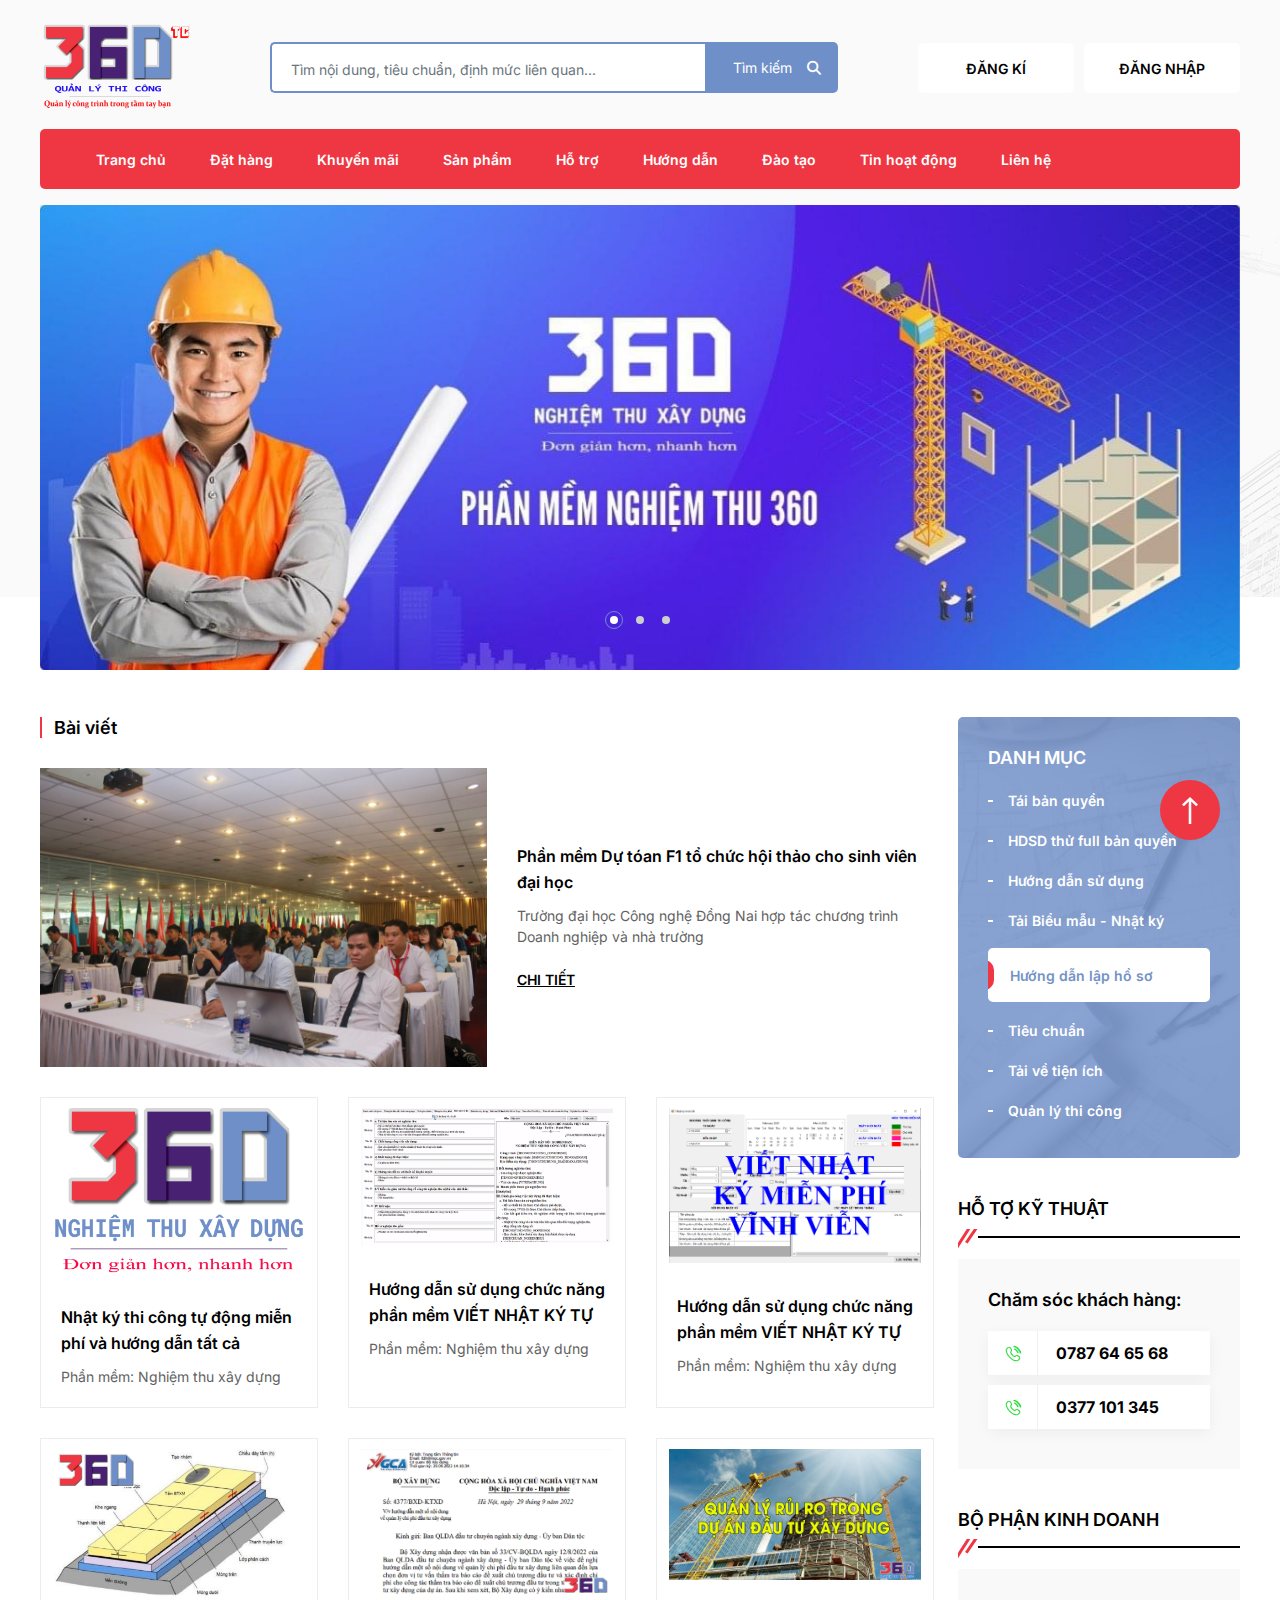
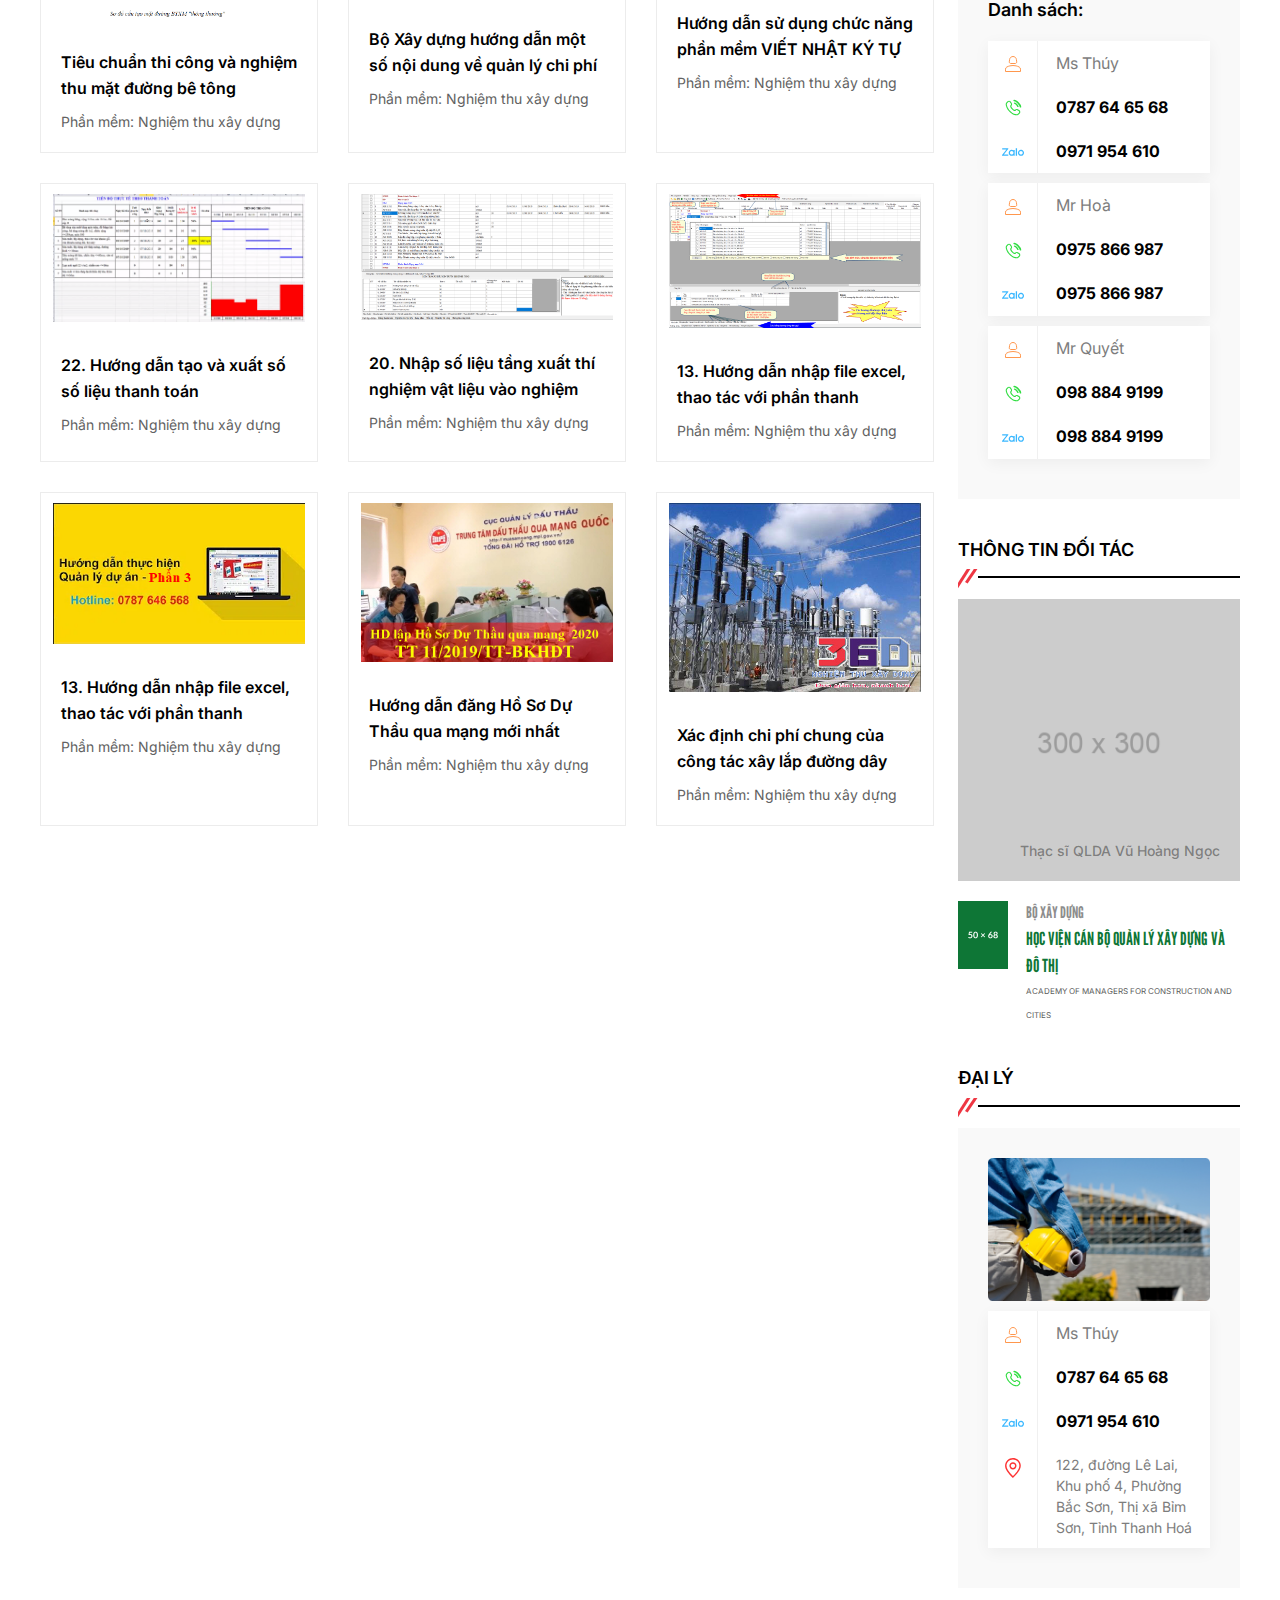
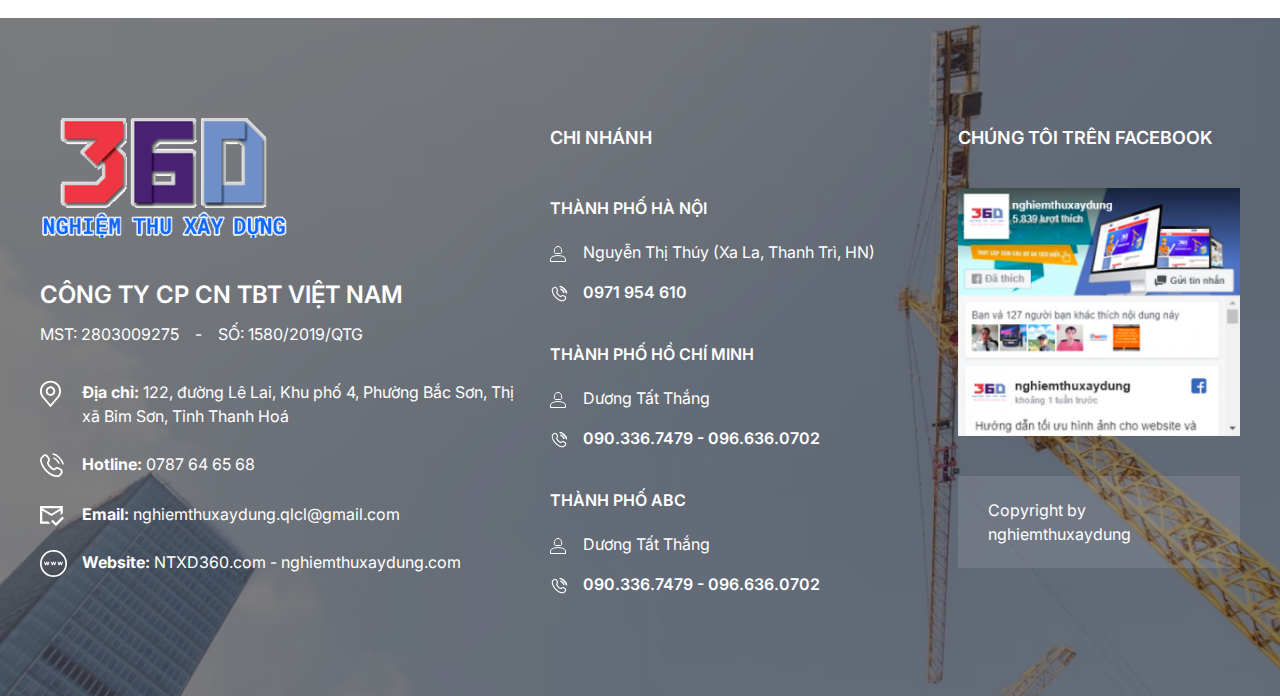
<file: category.html>
<!DOCTYPE html>
<html lang="en">
<head>
  <meta charset="UTF-8">
  <meta name="viewport" content="width=device-width, initial-scale=1">
  <title>360TC - Danh mục bài viết</title>

  <!-- Fonts -->
  <link rel="preconnect" href="https://fonts.googleapis.com">
  <link rel="preconnect" href="https://fonts.gstatic.com" crossorigin>
  <link href="https://fonts.googleapis.com/css2?family=Inter:wght@400;500;600;700&family=League+Gothic&display=swap" rel="stylesheet">

  <!-- FontAwesome -->
  <link rel="stylesheet" href="./assets/icons/css/font-awesome.min.css">

  <!-- Library CSS -->
  <link rel="stylesheet" href="./assets/css/libs/bootstrap.min.css">

  <!-- Style CSS -->
  <link rel="stylesheet" href="./assets/css/style.css">

  <!-- Style swiper -->
  <link rel="stylesheet" href="./assets/css/libs/swiper-bundle.min.css">
  <!-- Style sidebar -->
  <link rel="stylesheet" href="./assets/css/components/sidebar.css">
  <!-- Style Home Page -->
  <link rel="stylesheet" href="./assets/css/pages/category.css">
</head>

<body class="page-template page-template-category">
<header class="header">
	<div class="container">
		<div class="header__top">
			<a href="index.html" class="logo">
				<img src="./assets/images/logo.png" alt="logo">
			</a>

			<form class="form-search">
				<input type="text" class="form-control" name="keyword" placeholder="Tìm nội dung, tiêu chuẩn, định mức liên quan..." aria-label="">

				<button type="submit" class="btn btn-search">
					<span>Tìm kiếm</span>
					<i class="fa-solid fa-magnifying-glass"></i>
				</button>
			</form>

			<div class="user-action">
				<a class="user-action__link radius-5 fs-14 fw-600" href="sign-up.html">ĐĂNG KÍ</a>
				<a class="user-action__link radius-5 fs-14 fw-600" href="sign-in.html">ĐĂNG NHẬP</a>
			</div>

			<div class="toggle-menu d-lg-none text-end">
				<button class="navbar-toggler d-lg-none" type="button" data-bs-toggle="collapse" data-bs-target="#navbarSupportedContent" aria-controls="navbarSupportedContent" aria-expanded="false" aria-label="Toggle navigation">
					<svg xmlns="http://www.w3.org/2000/svg" width="32" height="32" class="bi" fill="currentColor" viewBox="0 0 16 16">
						<path fill-rule="evenodd" d="M2.5 11.5A.5.5 0 0 1 3 11h10a.5.5 0 0 1 0 1H3a.5.5 0 0 1-.5-.5zm0-4A.5.5 0 0 1 3 7h10a.5.5 0 0 1 0 1H3a.5.5 0 0 1-.5-.5zm0-4A.5.5 0 0 1 3 3h10a.5.5 0 0 1 0 1H3a.5.5 0 0 1-.5-.5z"></path>
					</svg>
				</button>
			</div>
		</div>

		<nav class="navbar navbar-main navbar-expand-lg navbar-light">
				<div class="collapse navbar-collapse" id="navbarSupportedContent">
					<ul class="navbar-nav me-auto mb-2 mb-lg-0">
						<li>
							<a href="index.html">Trang chủ</a>
						</li>

						<li>
							<a href="order.html">Đặt hàng</a>
						</li>

						<li>
							<a href="category.html">Khuyến mãi</a>
						</li>

						<li>
							<a href="products.html">Sản phẩm</a>
						</li>

						<li>
							<a href="#">Hỗ trợ</a>
						</li>

						<li>
							<a href="#">Hướng dẫn</a>
						</li>

						<li>
							<a href="#">Đào tạo</a>
						</li>

						<li>
							<a href="#">Tin hoạt động</a>
						</li>

						<li>
							<a href="contact.html">Liên hệ</a>
						</li>
					</ul>
				</div>
		</nav>
	</div>
</header>

<div class="sticky-footer">
  <div class="slides">
    <div class="container">
      <div class="swiper slider-main">
        <div class="swiper-wrapper">
          <div class="swiper-slide">
            <img src="./assets/images/slides/slider-1.jpg" alt="slider">
          </div>

          <div class="swiper-slide">
            <img src="./assets/images/slides/slider-2.jpg" alt="slider">
          </div>

          <div class="swiper-slide">
            <img src="./assets/images/slides/slider-3.jpg" alt="slider">
          </div>
        </div>

        <div class="swiper-pagination"></div>
      </div>
    </div>
  </div>

  <div class="category-warp ptb-30">
    <div class="container">
      <div class="row">
        <div class="col-sm-5 col-md-4 col-lg-4 col-xl-3 mb-30 m-sm-0 order-2">
          <aside class="sidebar">
            <!-- category widget -->
            <div class="widget category-widget radius-5">
              <h2 class="widget-title">
                DANH MỤC
              </h2>

              <div class="category-widget__container">
                <ul class="menu reset-list">
                  <li>
                    <a href="#">Tái bản quyền</a>
                  </li>

                  <li>
                    <a href="#">HDSD thử full bản quyền</a>
                  </li>

                  <li>
                    <a href="#">Hướng dẫn sử dụng</a>
                  </li>

                  <li>
                    <a href="#">Tải Biểu mẫu - Nhật ký</a>
                  </li>

                  <li class="active">
                    <a href="#">Hướng dẫn lập hồ sơ</a>
                  </li>

                  <li>
                    <a href="#">Tiêu chuẩn</a>
                  </li>

                  <li>
                    <a href="#">Tải về tiện ích</a>
                  </li>

                  <li>
                    <a href="#">Quản lý thi công</a>
                  </li>
                </ul>
              </div>
            </div>

            <!-- support widget -->
            <div class="widget support-widget">
              <h2 class="widget-title">
                HỖ TỢ KỸ THUẬT
              </h2>

              <div class="widget__line">
                <svg xmlns="http://www.w3.org/2000/svg" width="21" height="20" viewBox="0 0 21 20" fill="none">
                  <mask id="mask0_85_1405" style="mask-type:alpha" maskUnits="userSpaceOnUse" x="0" y="0" width="21" height="20">
                    <rect width="21" height="20" fill="#D9D9D9"/>
                  </mask>
                  <g mask="url(#mask0_85_1405)">
                    <path d="M12 -5L14.5981 -3.5L-1.40192 21.5L-4 20L12 -5Z" fill="#EE3743"/>
                    <path d="M17.1962 -2L19.7942 -0.5L9.59808 14.5L7 13L17.1962 -2Z" fill="#EE3743"/>
                  </g>
                </svg>
              </div>

              <div class="widget__container">
                <h3 class="heading">Chăm sóc khách hàng:</h3>

                <div class="group-info">
                  <div class="group-info__item">
                    <div class="icon">
                      <svg xmlns="http://www.w3.org/2000/svg" width="18" height="18" viewBox="0 0 18 18" fill="none">
                        <path d="M10.125 1.5C10.125 1.5 11.8755 1.659 14.1022 3.8865C16.3297 6.114 16.4888 7.86375 16.4888 7.86375M10.6552 4.152C10.6552 4.152 11.3977 4.3635 12.5115 5.47725C13.6252 6.591 13.8375 7.3335 13.8375 7.3335" stroke="#31DD42" stroke-width="1.5" stroke-linecap="round"/>
                        <path d="M11.667 10.9103L12.075 11.298L11.667 10.911V10.9103ZM14.2515 15.1905L13.8428 14.8028L14.2508 15.1905H14.2515ZM13.257 15.723L13.3125 16.2818L13.257 15.7223V15.723ZM11.7338 11.6573L12.075 11.2973L11.259 10.5225L10.9178 10.8833L11.7338 11.6573ZM13.1993 11.1458L14.6318 11.9715L15.1928 10.9958L13.7603 10.1708L13.1993 11.1458ZM14.9085 13.6808L13.8435 14.802L14.6588 15.5775L15.7238 14.4563L14.9085 13.6808ZM13.2023 15.162C12.126 15.2678 9.31725 15.1778 6.26925 11.9693L5.454 12.7433C8.77575 16.2405 11.9445 16.4175 13.3125 16.2818L13.2023 15.162ZM6.26925 11.9693C3.36225 8.90852 2.87475 6.32627 2.814 5.19377L1.6905 5.25452C1.7655 6.64202 2.3535 9.47927 5.454 12.7433L6.26925 11.9693ZM7.30125 6.99077L7.51575 6.76427L6.7005 5.98952L6.48525 6.21602L7.30125 6.99077ZM7.68525 3.94427L6.7395 2.60777L5.82075 3.25727L6.76575 4.59452L7.68525 3.94502V3.94427ZM3.53775 2.31827L2.36175 3.55877L3.17775 4.33352L4.35525 3.09377L3.53925 2.31902L3.53775 2.31827ZM6.89325 6.60302C6.75827 6.47294 6.62201 6.34418 6.4845 6.21677L6.483 6.21827L6.48075 6.22052C6.46758 6.23443 6.45507 6.24895 6.44325 6.26402C6.36973 6.36133 6.31156 6.46934 6.27075 6.58427C6.19725 6.79052 6.15825 7.06352 6.20775 7.40402C6.30525 8.07302 6.744 8.97227 7.88925 10.179L8.70525 9.40352C7.63425 8.27627 7.37025 7.58252 7.32075 7.24052C7.29675 7.07552 7.32075 6.98927 7.3305 6.96152L7.3365 6.94727C7.33038 6.95715 7.32335 6.96644 7.3155 6.97502C7.3111 6.98011 7.3066 6.98511 7.302 6.99002C7.302 6.99002 7.3005 6.99002 6.89325 6.60302ZM7.88925 10.179C9.0315 11.382 9.894 11.8538 10.5518 11.961C10.89 12.0158 11.1638 11.9715 11.3708 11.8898C11.4854 11.8447 11.5921 11.7814 11.6865 11.7023C11.6957 11.694 11.7047 11.6855 11.7135 11.6768L11.724 11.6663C11.7258 11.6648 11.7275 11.6633 11.7293 11.6618L11.7315 11.6595L11.7323 11.658C11.7323 11.658 11.7338 11.6573 11.3258 11.2695C10.9178 10.8825 10.9185 10.8818 10.9185 10.881L10.92 10.8803L10.9215 10.878C10.9228 10.8768 10.924 10.8755 10.9253 10.8743L10.9328 10.8668C10.9416 10.8583 10.9508 10.8503 10.9605 10.8428C10.968 10.8383 10.9673 10.8398 10.9575 10.8435C10.9425 10.8495 10.875 10.8735 10.7325 10.8503C10.431 10.8008 9.78 10.5353 8.70525 9.40352L7.88925 10.179ZM6.7395 2.60777C5.979 1.53227 4.45875 1.35002 3.53925 2.31902L4.353 3.09377C4.74525 2.68127 5.43675 2.71352 5.82075 3.25727L6.7395 2.60777ZM2.814 5.19377C2.7975 4.89377 2.92875 4.59452 3.17775 4.33352L2.36175 3.55877C1.95975 3.98177 1.65375 4.56902 1.6905 5.25452L2.814 5.19377ZM13.8428 14.8028C13.6335 15.0233 13.4153 15.141 13.2023 15.162L13.3125 16.2818C13.8728 16.227 14.3265 15.9278 14.6588 15.5775L13.8428 14.8035V14.8028ZM7.51575 6.76502C8.24175 6.00077 8.29275 4.80527 7.68525 3.94502L6.7665 4.59452C7.083 5.04227 7.03425 5.63852 6.7005 5.98952L7.51575 6.76502ZM14.6318 11.9715C15.2475 12.3263 15.3683 13.1978 14.9085 13.6815L15.7238 14.4563C16.7025 13.4258 16.4175 11.7015 15.1935 10.9965L14.6318 11.9715ZM12.075 11.298C12.3638 10.9935 12.8145 10.9253 13.1993 11.1465L13.7603 10.1715C12.936 9.69752 11.9153 9.83402 11.259 10.524L12.075 11.298Z" fill="#31DD42"/>
                      </svg>
                    </div>

                    <div class="txt fw-bold">
                      0787 64 65 68
                    </div>
                  </div>
                </div>

                <div class="group-info">
                  <div class="group-info__item">
                    <div class="icon">
                      <svg xmlns="http://www.w3.org/2000/svg" width="18" height="18" viewBox="0 0 18 18" fill="none">
                        <path d="M10.125 1.5C10.125 1.5 11.8755 1.659 14.1022 3.8865C16.3297 6.114 16.4888 7.86375 16.4888 7.86375M10.6552 4.152C10.6552 4.152 11.3977 4.3635 12.5115 5.47725C13.6252 6.591 13.8375 7.3335 13.8375 7.3335" stroke="#31DD42" stroke-width="1.5" stroke-linecap="round"/>
                        <path d="M11.667 10.9103L12.075 11.298L11.667 10.911V10.9103ZM14.2515 15.1905L13.8428 14.8028L14.2508 15.1905H14.2515ZM13.257 15.723L13.3125 16.2818L13.257 15.7223V15.723ZM11.7338 11.6573L12.075 11.2973L11.259 10.5225L10.9178 10.8833L11.7338 11.6573ZM13.1993 11.1458L14.6318 11.9715L15.1928 10.9958L13.7603 10.1708L13.1993 11.1458ZM14.9085 13.6808L13.8435 14.802L14.6588 15.5775L15.7238 14.4563L14.9085 13.6808ZM13.2023 15.162C12.126 15.2678 9.31725 15.1778 6.26925 11.9693L5.454 12.7433C8.77575 16.2405 11.9445 16.4175 13.3125 16.2818L13.2023 15.162ZM6.26925 11.9693C3.36225 8.90852 2.87475 6.32627 2.814 5.19377L1.6905 5.25452C1.7655 6.64202 2.3535 9.47927 5.454 12.7433L6.26925 11.9693ZM7.30125 6.99077L7.51575 6.76427L6.7005 5.98952L6.48525 6.21602L7.30125 6.99077ZM7.68525 3.94427L6.7395 2.60777L5.82075 3.25727L6.76575 4.59452L7.68525 3.94502V3.94427ZM3.53775 2.31827L2.36175 3.55877L3.17775 4.33352L4.35525 3.09377L3.53925 2.31902L3.53775 2.31827ZM6.89325 6.60302C6.75827 6.47294 6.62201 6.34418 6.4845 6.21677L6.483 6.21827L6.48075 6.22052C6.46758 6.23443 6.45507 6.24895 6.44325 6.26402C6.36973 6.36133 6.31156 6.46934 6.27075 6.58427C6.19725 6.79052 6.15825 7.06352 6.20775 7.40402C6.30525 8.07302 6.744 8.97227 7.88925 10.179L8.70525 9.40352C7.63425 8.27627 7.37025 7.58252 7.32075 7.24052C7.29675 7.07552 7.32075 6.98927 7.3305 6.96152L7.3365 6.94727C7.33038 6.95715 7.32335 6.96644 7.3155 6.97502C7.3111 6.98011 7.3066 6.98511 7.302 6.99002C7.302 6.99002 7.3005 6.99002 6.89325 6.60302ZM7.88925 10.179C9.0315 11.382 9.894 11.8538 10.5518 11.961C10.89 12.0158 11.1638 11.9715 11.3708 11.8898C11.4854 11.8447 11.5921 11.7814 11.6865 11.7023C11.6957 11.694 11.7047 11.6855 11.7135 11.6768L11.724 11.6663C11.7258 11.6648 11.7275 11.6633 11.7293 11.6618L11.7315 11.6595L11.7323 11.658C11.7323 11.658 11.7338 11.6573 11.3258 11.2695C10.9178 10.8825 10.9185 10.8818 10.9185 10.881L10.92 10.8803L10.9215 10.878C10.9228 10.8768 10.924 10.8755 10.9253 10.8743L10.9328 10.8668C10.9416 10.8583 10.9508 10.8503 10.9605 10.8428C10.968 10.8383 10.9673 10.8398 10.9575 10.8435C10.9425 10.8495 10.875 10.8735 10.7325 10.8503C10.431 10.8008 9.78 10.5353 8.70525 9.40352L7.88925 10.179ZM6.7395 2.60777C5.979 1.53227 4.45875 1.35002 3.53925 2.31902L4.353 3.09377C4.74525 2.68127 5.43675 2.71352 5.82075 3.25727L6.7395 2.60777ZM2.814 5.19377C2.7975 4.89377 2.92875 4.59452 3.17775 4.33352L2.36175 3.55877C1.95975 3.98177 1.65375 4.56902 1.6905 5.25452L2.814 5.19377ZM13.8428 14.8028C13.6335 15.0233 13.4153 15.141 13.2023 15.162L13.3125 16.2818C13.8728 16.227 14.3265 15.9278 14.6588 15.5775L13.8428 14.8035V14.8028ZM7.51575 6.76502C8.24175 6.00077 8.29275 4.80527 7.68525 3.94502L6.7665 4.59452C7.083 5.04227 7.03425 5.63852 6.7005 5.98952L7.51575 6.76502ZM14.6318 11.9715C15.2475 12.3263 15.3683 13.1978 14.9085 13.6815L15.7238 14.4563C16.7025 13.4258 16.4175 11.7015 15.1935 10.9965L14.6318 11.9715ZM12.075 11.298C12.3638 10.9935 12.8145 10.9253 13.1993 11.1465L13.7603 10.1715C12.936 9.69752 11.9153 9.83402 11.259 10.524L12.075 11.298Z" fill="#31DD42"/>
                      </svg>
                    </div>

                    <div class="txt fw-bold">
                      0377 101 345
                    </div>
                  </div>
                </div>
              </div>
            </div>

            <!-- business widget -->
            <div class="widget support-widget">
              <h2 class="widget-title">
                BỘ PHẬN KINH DOANH
              </h2>

              <div class="widget__line">
                <svg xmlns="http://www.w3.org/2000/svg" width="21" height="20" viewBox="0 0 21 20" fill="none">
                  <mask id="mask0_85_1405" style="mask-type:alpha" maskUnits="userSpaceOnUse" x="0" y="0" width="21" height="20">
                    <rect width="21" height="20" fill="#D9D9D9"/>
                  </mask>
                  <g mask="url(#mask0_85_1405)">
                    <path d="M12 -5L14.5981 -3.5L-1.40192 21.5L-4 20L12 -5Z" fill="#EE3743"/>
                    <path d="M17.1962 -2L19.7942 -0.5L9.59808 14.5L7 13L17.1962 -2Z" fill="#EE3743"/>
                  </g>
                </svg>
              </div>

              <div class="widget__container">
                <h3 class="heading">Danh sách:</h3>

                <div class="group-info">
                  <div class="group-info__item">
                    <div class="icon">
                      <svg xmlns="http://www.w3.org/2000/svg" width="16" height="16" viewBox="0 0 16 16" fill="none">
                        <path d="M4.29526 5.81879L4.29566 5.81575L4.6204 3.36772C4.73694 2.54018 5.10908 1.8635 5.74943 1.31746C6.39019 0.771061 7.13271 0.499413 7.99966 0.500001H8C8.86706 0.500001 9.60972 0.771984 10.2506 1.31846C10.891 1.86456 11.2631 2.54093 11.3796 3.36769C11.3797 3.36831 11.3798 3.36893 11.3799 3.36954L11.7043 5.81575L11.7043 5.81575L11.7048 5.81878C11.7681 6.27481 11.6534 6.65301 11.3513 6.99282C11.0458 7.3365 10.6816 7.5 10.225 7.5H5.775C5.31839 7.5 4.9542 7.3365 4.6487 6.99282C4.34665 6.65301 4.23191 6.27481 4.29526 5.81879ZM7.9997 9.5H8C9.06039 9.5 10.1042 9.62463 11.1322 9.87392C12.1593 10.123 13.1729 10.4964 14.1733 10.9957C14.5723 11.2027 14.8919 11.5009 15.137 11.8997C15.3798 12.2949 15.5006 12.7246 15.5 13.1994V13.2V15.5H0.5V13.2C0.5 12.7242 0.621197 12.294 0.864034 11.8987C1.10914 11.4997 1.4285 11.202 1.82671 10.9957C2.82711 10.4957 3.8407 10.122 4.86784 9.87292C5.89574 9.62365 6.93941 9.49936 7.9997 9.5Z" stroke="#FF974D"/>
                      </svg>
                    </div>

                    <div class="txt txt-name">
                      Ms Thúy
                    </div>
                  </div>

                  <div class="group-info__item">
                    <div class="icon">
                      <svg xmlns="http://www.w3.org/2000/svg" width="18" height="18" viewBox="0 0 18 18" fill="none">
                        <path d="M10.125 1.5C10.125 1.5 11.8755 1.659 14.1022 3.8865C16.3297 6.114 16.4888 7.86375 16.4888 7.86375M10.6552 4.152C10.6552 4.152 11.3977 4.3635 12.5115 5.47725C13.6252 6.591 13.8375 7.3335 13.8375 7.3335" stroke="#31DD42" stroke-width="1.5" stroke-linecap="round"/>
                        <path d="M11.667 10.9103L12.075 11.298L11.667 10.911V10.9103ZM14.2515 15.1905L13.8428 14.8028L14.2508 15.1905H14.2515ZM13.257 15.723L13.3125 16.2818L13.257 15.7223V15.723ZM11.7338 11.6573L12.075 11.2973L11.259 10.5225L10.9178 10.8833L11.7338 11.6573ZM13.1993 11.1458L14.6318 11.9715L15.1928 10.9958L13.7603 10.1708L13.1993 11.1458ZM14.9085 13.6808L13.8435 14.802L14.6588 15.5775L15.7238 14.4563L14.9085 13.6808ZM13.2023 15.162C12.126 15.2678 9.31725 15.1778 6.26925 11.9693L5.454 12.7433C8.77575 16.2405 11.9445 16.4175 13.3125 16.2818L13.2023 15.162ZM6.26925 11.9693C3.36225 8.90852 2.87475 6.32627 2.814 5.19377L1.6905 5.25452C1.7655 6.64202 2.3535 9.47927 5.454 12.7433L6.26925 11.9693ZM7.30125 6.99077L7.51575 6.76427L6.7005 5.98952L6.48525 6.21602L7.30125 6.99077ZM7.68525 3.94427L6.7395 2.60777L5.82075 3.25727L6.76575 4.59452L7.68525 3.94502V3.94427ZM3.53775 2.31827L2.36175 3.55877L3.17775 4.33352L4.35525 3.09377L3.53925 2.31902L3.53775 2.31827ZM6.89325 6.60302C6.75827 6.47294 6.62201 6.34418 6.4845 6.21677L6.483 6.21827L6.48075 6.22052C6.46758 6.23443 6.45507 6.24895 6.44325 6.26402C6.36973 6.36133 6.31156 6.46934 6.27075 6.58427C6.19725 6.79052 6.15825 7.06352 6.20775 7.40402C6.30525 8.07302 6.744 8.97227 7.88925 10.179L8.70525 9.40352C7.63425 8.27627 7.37025 7.58252 7.32075 7.24052C7.29675 7.07552 7.32075 6.98927 7.3305 6.96152L7.3365 6.94727C7.33038 6.95715 7.32335 6.96644 7.3155 6.97502C7.3111 6.98011 7.3066 6.98511 7.302 6.99002C7.302 6.99002 7.3005 6.99002 6.89325 6.60302ZM7.88925 10.179C9.0315 11.382 9.894 11.8538 10.5518 11.961C10.89 12.0158 11.1638 11.9715 11.3708 11.8898C11.4854 11.8447 11.5921 11.7814 11.6865 11.7023C11.6957 11.694 11.7047 11.6855 11.7135 11.6768L11.724 11.6663C11.7258 11.6648 11.7275 11.6633 11.7293 11.6618L11.7315 11.6595L11.7323 11.658C11.7323 11.658 11.7338 11.6573 11.3258 11.2695C10.9178 10.8825 10.9185 10.8818 10.9185 10.881L10.92 10.8803L10.9215 10.878C10.9228 10.8768 10.924 10.8755 10.9253 10.8743L10.9328 10.8668C10.9416 10.8583 10.9508 10.8503 10.9605 10.8428C10.968 10.8383 10.9673 10.8398 10.9575 10.8435C10.9425 10.8495 10.875 10.8735 10.7325 10.8503C10.431 10.8008 9.78 10.5353 8.70525 9.40352L7.88925 10.179ZM6.7395 2.60777C5.979 1.53227 4.45875 1.35002 3.53925 2.31902L4.353 3.09377C4.74525 2.68127 5.43675 2.71352 5.82075 3.25727L6.7395 2.60777ZM2.814 5.19377C2.7975 4.89377 2.92875 4.59452 3.17775 4.33352L2.36175 3.55877C1.95975 3.98177 1.65375 4.56902 1.6905 5.25452L2.814 5.19377ZM13.8428 14.8028C13.6335 15.0233 13.4153 15.141 13.2023 15.162L13.3125 16.2818C13.8728 16.227 14.3265 15.9278 14.6588 15.5775L13.8428 14.8035V14.8028ZM7.51575 6.76502C8.24175 6.00077 8.29275 4.80527 7.68525 3.94502L6.7665 4.59452C7.083 5.04227 7.03425 5.63852 6.7005 5.98952L7.51575 6.76502ZM14.6318 11.9715C15.2475 12.3263 15.3683 13.1978 14.9085 13.6815L15.7238 14.4563C16.7025 13.4258 16.4175 11.7015 15.1935 10.9965L14.6318 11.9715ZM12.075 11.298C12.3638 10.9935 12.8145 10.9253 13.1993 11.1465L13.7603 10.1715C12.936 9.69752 11.9153 9.83402 11.259 10.524L12.075 11.298Z" fill="#31DD42"/>
                      </svg>
                    </div>

                    <div class="txt fw-bold">
                      0787 64 65 68
                    </div>
                  </div>

                  <div class="group-info__item">
                    <div class="icon">
                      <svg xmlns="http://www.w3.org/2000/svg" width="22" height="22" viewBox="0 0 22 22" fill="none">
                        <path d="M11.4492 9.41601V9.0035H12.6839V14.7987H11.9781C11.8384 14.7989 11.7042 14.7438 11.6051 14.6453C11.506 14.5469 11.4499 14.4131 11.4492 14.2734C10.9338 14.6507 10.3114 14.8546 9.67267 14.8537C8.87459 14.8537 8.10918 14.5368 7.54469 13.9726C6.98019 13.4085 6.66282 12.6432 6.66233 11.8452C6.66282 11.0471 6.98019 10.2819 7.54469 9.71773C8.10918 9.15358 8.87459 8.83667 9.67267 8.83667C10.3111 8.83595 10.934 9.0389 11.4492 9.41601ZM6.34242 7.14084V7.32876C6.34242 7.67892 6.29567 7.96492 6.06742 8.30042L6.03992 8.33159C5.96387 8.41687 5.88991 8.50398 5.81808 8.59284L1.85533 13.5667H6.34242V14.2707C6.34242 14.3401 6.32873 14.4088 6.30214 14.4729C6.27555 14.5371 6.23657 14.5953 6.18745 14.6443C6.13832 14.6934 6.08 14.7323 6.01584 14.7587C5.95167 14.7852 5.88292 14.7988 5.8135 14.7987H0V14.4668C0 14.0608 0.100833 13.8793 0.229167 13.6904L4.45225 8.46084H0.176V7.14084H6.34242ZM14.1808 14.7987C14.0641 14.7987 13.9522 14.7523 13.8697 14.6698C13.7872 14.5873 13.7408 14.4754 13.7408 14.3587V7.14084H15.0618V14.7987H14.1808ZM18.9686 8.80001C19.3666 8.79989 19.7607 8.87815 20.1284 9.03034C20.4961 9.18252 20.8302 9.40565 21.1117 9.68697C21.3932 9.96829 21.6166 10.3023 21.769 10.6699C21.9214 11.0376 21.9999 11.4316 22 11.8296C22.0001 12.2276 21.9219 12.6217 21.7697 12.9894C21.6175 13.3571 21.3944 13.6913 21.113 13.9727C20.8317 14.2542 20.4977 14.4776 20.1301 14.63C19.7624 14.7824 19.3684 14.8609 18.9704 14.861C18.1667 14.8612 17.3958 14.5422 16.8273 13.974C16.2588 13.4059 15.9392 12.6352 15.939 11.8314C15.9388 11.0277 16.2578 10.2568 16.826 9.68827C17.3941 9.11977 18.1648 8.80025 18.9686 8.80001ZM9.67358 13.6153C9.90948 13.6206 10.1441 13.5788 10.3636 13.4922C10.5831 13.4057 10.7831 13.2761 10.9518 13.1112C11.1206 12.9462 11.2546 12.7492 11.3462 12.5317C11.4377 12.3143 11.4849 12.0807 11.4849 11.8447C11.4849 11.6088 11.4377 11.3752 11.3462 11.1577C11.2546 10.9402 11.1206 10.7432 10.9518 10.5783C10.7831 10.4133 10.5831 10.2838 10.3636 10.1972C10.1441 10.1106 9.90948 10.0688 9.67358 10.0742C9.21098 10.0847 8.77087 10.2759 8.44742 10.6068C8.12397 10.9376 7.94287 11.382 7.94287 11.8447C7.94287 12.3074 8.12397 12.7518 8.44742 13.0827C8.77087 13.4136 9.21098 13.6047 9.67358 13.6153ZM18.9686 13.6125C19.4414 13.6125 19.8949 13.4247 20.2293 13.0903C20.5637 12.7559 20.7515 12.3024 20.7515 11.8296C20.7515 11.3567 20.5637 10.9032 20.2293 10.5689C19.8949 10.2345 19.4414 10.0467 18.9686 10.0467C18.4957 10.0467 18.0422 10.2345 17.7079 10.5689C17.3735 10.9032 17.1857 11.3567 17.1857 11.8296C17.1857 12.3024 17.3735 12.7559 17.7079 13.0903C18.0422 13.4247 18.4957 13.6125 18.9686 13.6125Z" fill="#38B7FF"/>
                      </svg>
                    </div>

                    <div class="txt fw-bold">
                      0971 954 610
                    </div>
                  </div>
                </div>

                <div class="group-info">
                  <div class="group-info__item">
                    <div class="icon">
                      <svg xmlns="http://www.w3.org/2000/svg" width="16" height="16" viewBox="0 0 16 16" fill="none">
                        <path d="M4.29526 5.81879L4.29566 5.81575L4.6204 3.36772C4.73694 2.54018 5.10908 1.8635 5.74943 1.31746C6.39019 0.771061 7.13271 0.499413 7.99966 0.500001H8C8.86706 0.500001 9.60972 0.771984 10.2506 1.31846C10.891 1.86456 11.2631 2.54093 11.3796 3.36769C11.3797 3.36831 11.3798 3.36893 11.3799 3.36954L11.7043 5.81575L11.7043 5.81575L11.7048 5.81878C11.7681 6.27481 11.6534 6.65301 11.3513 6.99282C11.0458 7.3365 10.6816 7.5 10.225 7.5H5.775C5.31839 7.5 4.9542 7.3365 4.6487 6.99282C4.34665 6.65301 4.23191 6.27481 4.29526 5.81879ZM7.9997 9.5H8C9.06039 9.5 10.1042 9.62463 11.1322 9.87392C12.1593 10.123 13.1729 10.4964 14.1733 10.9957C14.5723 11.2027 14.8919 11.5009 15.137 11.8997C15.3798 12.2949 15.5006 12.7246 15.5 13.1994V13.2V15.5H0.5V13.2C0.5 12.7242 0.621197 12.294 0.864034 11.8987C1.10914 11.4997 1.4285 11.202 1.82671 10.9957C2.82711 10.4957 3.8407 10.122 4.86784 9.87292C5.89574 9.62365 6.93941 9.49936 7.9997 9.5Z" stroke="#FF974D"/>
                      </svg>
                    </div>

                    <div class="txt txt-name">
                      Mr Hoà
                    </div>
                  </div>

                  <div class="group-info__item">
                    <div class="icon">
                      <svg xmlns="http://www.w3.org/2000/svg" width="18" height="18" viewBox="0 0 18 18" fill="none">
                        <path d="M10.125 1.5C10.125 1.5 11.8755 1.659 14.1022 3.8865C16.3297 6.114 16.4888 7.86375 16.4888 7.86375M10.6552 4.152C10.6552 4.152 11.3977 4.3635 12.5115 5.47725C13.6252 6.591 13.8375 7.3335 13.8375 7.3335" stroke="#31DD42" stroke-width="1.5" stroke-linecap="round"/>
                        <path d="M11.667 10.9103L12.075 11.298L11.667 10.911V10.9103ZM14.2515 15.1905L13.8428 14.8028L14.2508 15.1905H14.2515ZM13.257 15.723L13.3125 16.2818L13.257 15.7223V15.723ZM11.7338 11.6573L12.075 11.2973L11.259 10.5225L10.9178 10.8833L11.7338 11.6573ZM13.1993 11.1458L14.6318 11.9715L15.1928 10.9958L13.7603 10.1708L13.1993 11.1458ZM14.9085 13.6808L13.8435 14.802L14.6588 15.5775L15.7238 14.4563L14.9085 13.6808ZM13.2023 15.162C12.126 15.2678 9.31725 15.1778 6.26925 11.9693L5.454 12.7433C8.77575 16.2405 11.9445 16.4175 13.3125 16.2818L13.2023 15.162ZM6.26925 11.9693C3.36225 8.90852 2.87475 6.32627 2.814 5.19377L1.6905 5.25452C1.7655 6.64202 2.3535 9.47927 5.454 12.7433L6.26925 11.9693ZM7.30125 6.99077L7.51575 6.76427L6.7005 5.98952L6.48525 6.21602L7.30125 6.99077ZM7.68525 3.94427L6.7395 2.60777L5.82075 3.25727L6.76575 4.59452L7.68525 3.94502V3.94427ZM3.53775 2.31827L2.36175 3.55877L3.17775 4.33352L4.35525 3.09377L3.53925 2.31902L3.53775 2.31827ZM6.89325 6.60302C6.75827 6.47294 6.62201 6.34418 6.4845 6.21677L6.483 6.21827L6.48075 6.22052C6.46758 6.23443 6.45507 6.24895 6.44325 6.26402C6.36973 6.36133 6.31156 6.46934 6.27075 6.58427C6.19725 6.79052 6.15825 7.06352 6.20775 7.40402C6.30525 8.07302 6.744 8.97227 7.88925 10.179L8.70525 9.40352C7.63425 8.27627 7.37025 7.58252 7.32075 7.24052C7.29675 7.07552 7.32075 6.98927 7.3305 6.96152L7.3365 6.94727C7.33038 6.95715 7.32335 6.96644 7.3155 6.97502C7.3111 6.98011 7.3066 6.98511 7.302 6.99002C7.302 6.99002 7.3005 6.99002 6.89325 6.60302ZM7.88925 10.179C9.0315 11.382 9.894 11.8538 10.5518 11.961C10.89 12.0158 11.1638 11.9715 11.3708 11.8898C11.4854 11.8447 11.5921 11.7814 11.6865 11.7023C11.6957 11.694 11.7047 11.6855 11.7135 11.6768L11.724 11.6663C11.7258 11.6648 11.7275 11.6633 11.7293 11.6618L11.7315 11.6595L11.7323 11.658C11.7323 11.658 11.7338 11.6573 11.3258 11.2695C10.9178 10.8825 10.9185 10.8818 10.9185 10.881L10.92 10.8803L10.9215 10.878C10.9228 10.8768 10.924 10.8755 10.9253 10.8743L10.9328 10.8668C10.9416 10.8583 10.9508 10.8503 10.9605 10.8428C10.968 10.8383 10.9673 10.8398 10.9575 10.8435C10.9425 10.8495 10.875 10.8735 10.7325 10.8503C10.431 10.8008 9.78 10.5353 8.70525 9.40352L7.88925 10.179ZM6.7395 2.60777C5.979 1.53227 4.45875 1.35002 3.53925 2.31902L4.353 3.09377C4.74525 2.68127 5.43675 2.71352 5.82075 3.25727L6.7395 2.60777ZM2.814 5.19377C2.7975 4.89377 2.92875 4.59452 3.17775 4.33352L2.36175 3.55877C1.95975 3.98177 1.65375 4.56902 1.6905 5.25452L2.814 5.19377ZM13.8428 14.8028C13.6335 15.0233 13.4153 15.141 13.2023 15.162L13.3125 16.2818C13.8728 16.227 14.3265 15.9278 14.6588 15.5775L13.8428 14.8035V14.8028ZM7.51575 6.76502C8.24175 6.00077 8.29275 4.80527 7.68525 3.94502L6.7665 4.59452C7.083 5.04227 7.03425 5.63852 6.7005 5.98952L7.51575 6.76502ZM14.6318 11.9715C15.2475 12.3263 15.3683 13.1978 14.9085 13.6815L15.7238 14.4563C16.7025 13.4258 16.4175 11.7015 15.1935 10.9965L14.6318 11.9715ZM12.075 11.298C12.3638 10.9935 12.8145 10.9253 13.1993 11.1465L13.7603 10.1715C12.936 9.69752 11.9153 9.83402 11.259 10.524L12.075 11.298Z" fill="#31DD42"/>
                      </svg>
                    </div>

                    <div class="txt fw-bold">
                      0975 866 987
                    </div>
                  </div>

                  <div class="group-info__item">
                    <div class="icon">
                      <svg xmlns="http://www.w3.org/2000/svg" width="22" height="22" viewBox="0 0 22 22" fill="none">
                        <path d="M11.4492 9.41601V9.0035H12.6839V14.7987H11.9781C11.8384 14.7989 11.7042 14.7438 11.6051 14.6453C11.506 14.5469 11.4499 14.4131 11.4492 14.2734C10.9338 14.6507 10.3114 14.8546 9.67267 14.8537C8.87459 14.8537 8.10918 14.5368 7.54469 13.9726C6.98019 13.4085 6.66282 12.6432 6.66233 11.8452C6.66282 11.0471 6.98019 10.2819 7.54469 9.71773C8.10918 9.15358 8.87459 8.83667 9.67267 8.83667C10.3111 8.83595 10.934 9.0389 11.4492 9.41601ZM6.34242 7.14084V7.32876C6.34242 7.67892 6.29567 7.96492 6.06742 8.30042L6.03992 8.33159C5.96387 8.41687 5.88991 8.50398 5.81808 8.59284L1.85533 13.5667H6.34242V14.2707C6.34242 14.3401 6.32873 14.4088 6.30214 14.4729C6.27555 14.5371 6.23657 14.5953 6.18745 14.6443C6.13832 14.6934 6.08 14.7323 6.01584 14.7587C5.95167 14.7852 5.88292 14.7988 5.8135 14.7987H0V14.4668C0 14.0608 0.100833 13.8793 0.229167 13.6904L4.45225 8.46084H0.176V7.14084H6.34242ZM14.1808 14.7987C14.0641 14.7987 13.9522 14.7523 13.8697 14.6698C13.7872 14.5873 13.7408 14.4754 13.7408 14.3587V7.14084H15.0618V14.7987H14.1808ZM18.9686 8.80001C19.3666 8.79989 19.7607 8.87815 20.1284 9.03034C20.4961 9.18252 20.8302 9.40565 21.1117 9.68697C21.3932 9.96829 21.6166 10.3023 21.769 10.6699C21.9214 11.0376 21.9999 11.4316 22 11.8296C22.0001 12.2276 21.9219 12.6217 21.7697 12.9894C21.6175 13.3571 21.3944 13.6913 21.113 13.9727C20.8317 14.2542 20.4977 14.4776 20.1301 14.63C19.7624 14.7824 19.3684 14.8609 18.9704 14.861C18.1667 14.8612 17.3958 14.5422 16.8273 13.974C16.2588 13.4059 15.9392 12.6352 15.939 11.8314C15.9388 11.0277 16.2578 10.2568 16.826 9.68827C17.3941 9.11977 18.1648 8.80025 18.9686 8.80001ZM9.67358 13.6153C9.90948 13.6206 10.1441 13.5788 10.3636 13.4922C10.5831 13.4057 10.7831 13.2761 10.9518 13.1112C11.1206 12.9462 11.2546 12.7492 11.3462 12.5317C11.4377 12.3143 11.4849 12.0807 11.4849 11.8447C11.4849 11.6088 11.4377 11.3752 11.3462 11.1577C11.2546 10.9402 11.1206 10.7432 10.9518 10.5783C10.7831 10.4133 10.5831 10.2838 10.3636 10.1972C10.1441 10.1106 9.90948 10.0688 9.67358 10.0742C9.21098 10.0847 8.77087 10.2759 8.44742 10.6068C8.12397 10.9376 7.94287 11.382 7.94287 11.8447C7.94287 12.3074 8.12397 12.7518 8.44742 13.0827C8.77087 13.4136 9.21098 13.6047 9.67358 13.6153ZM18.9686 13.6125C19.4414 13.6125 19.8949 13.4247 20.2293 13.0903C20.5637 12.7559 20.7515 12.3024 20.7515 11.8296C20.7515 11.3567 20.5637 10.9032 20.2293 10.5689C19.8949 10.2345 19.4414 10.0467 18.9686 10.0467C18.4957 10.0467 18.0422 10.2345 17.7079 10.5689C17.3735 10.9032 17.1857 11.3567 17.1857 11.8296C17.1857 12.3024 17.3735 12.7559 17.7079 13.0903C18.0422 13.4247 18.4957 13.6125 18.9686 13.6125Z" fill="#38B7FF"/>
                      </svg>
                    </div>

                    <div class="txt fw-bold">
                      0975 866 987
                    </div>
                  </div>
                </div>

                <div class="group-info">
                  <div class="group-info__item">
                    <div class="icon">
                      <svg xmlns="http://www.w3.org/2000/svg" width="16" height="16" viewBox="0 0 16 16" fill="none">
                        <path d="M4.29526 5.81879L4.29566 5.81575L4.6204 3.36772C4.73694 2.54018 5.10908 1.8635 5.74943 1.31746C6.39019 0.771061 7.13271 0.499413 7.99966 0.500001H8C8.86706 0.500001 9.60972 0.771984 10.2506 1.31846C10.891 1.86456 11.2631 2.54093 11.3796 3.36769C11.3797 3.36831 11.3798 3.36893 11.3799 3.36954L11.7043 5.81575L11.7043 5.81575L11.7048 5.81878C11.7681 6.27481 11.6534 6.65301 11.3513 6.99282C11.0458 7.3365 10.6816 7.5 10.225 7.5H5.775C5.31839 7.5 4.9542 7.3365 4.6487 6.99282C4.34665 6.65301 4.23191 6.27481 4.29526 5.81879ZM7.9997 9.5H8C9.06039 9.5 10.1042 9.62463 11.1322 9.87392C12.1593 10.123 13.1729 10.4964 14.1733 10.9957C14.5723 11.2027 14.8919 11.5009 15.137 11.8997C15.3798 12.2949 15.5006 12.7246 15.5 13.1994V13.2V15.5H0.5V13.2C0.5 12.7242 0.621197 12.294 0.864034 11.8987C1.10914 11.4997 1.4285 11.202 1.82671 10.9957C2.82711 10.4957 3.8407 10.122 4.86784 9.87292C5.89574 9.62365 6.93941 9.49936 7.9997 9.5Z" stroke="#FF974D"/>
                      </svg>
                    </div>

                    <div class="txt txt-name">
                      Mr Quyết
                    </div>
                  </div>

                  <div class="group-info__item">
                    <div class="icon">
                      <svg xmlns="http://www.w3.org/2000/svg" width="18" height="18" viewBox="0 0 18 18" fill="none">
                        <path d="M10.125 1.5C10.125 1.5 11.8755 1.659 14.1022 3.8865C16.3297 6.114 16.4888 7.86375 16.4888 7.86375M10.6552 4.152C10.6552 4.152 11.3977 4.3635 12.5115 5.47725C13.6252 6.591 13.8375 7.3335 13.8375 7.3335" stroke="#31DD42" stroke-width="1.5" stroke-linecap="round"/>
                        <path d="M11.667 10.9103L12.075 11.298L11.667 10.911V10.9103ZM14.2515 15.1905L13.8428 14.8028L14.2508 15.1905H14.2515ZM13.257 15.723L13.3125 16.2818L13.257 15.7223V15.723ZM11.7338 11.6573L12.075 11.2973L11.259 10.5225L10.9178 10.8833L11.7338 11.6573ZM13.1993 11.1458L14.6318 11.9715L15.1928 10.9958L13.7603 10.1708L13.1993 11.1458ZM14.9085 13.6808L13.8435 14.802L14.6588 15.5775L15.7238 14.4563L14.9085 13.6808ZM13.2023 15.162C12.126 15.2678 9.31725 15.1778 6.26925 11.9693L5.454 12.7433C8.77575 16.2405 11.9445 16.4175 13.3125 16.2818L13.2023 15.162ZM6.26925 11.9693C3.36225 8.90852 2.87475 6.32627 2.814 5.19377L1.6905 5.25452C1.7655 6.64202 2.3535 9.47927 5.454 12.7433L6.26925 11.9693ZM7.30125 6.99077L7.51575 6.76427L6.7005 5.98952L6.48525 6.21602L7.30125 6.99077ZM7.68525 3.94427L6.7395 2.60777L5.82075 3.25727L6.76575 4.59452L7.68525 3.94502V3.94427ZM3.53775 2.31827L2.36175 3.55877L3.17775 4.33352L4.35525 3.09377L3.53925 2.31902L3.53775 2.31827ZM6.89325 6.60302C6.75827 6.47294 6.62201 6.34418 6.4845 6.21677L6.483 6.21827L6.48075 6.22052C6.46758 6.23443 6.45507 6.24895 6.44325 6.26402C6.36973 6.36133 6.31156 6.46934 6.27075 6.58427C6.19725 6.79052 6.15825 7.06352 6.20775 7.40402C6.30525 8.07302 6.744 8.97227 7.88925 10.179L8.70525 9.40352C7.63425 8.27627 7.37025 7.58252 7.32075 7.24052C7.29675 7.07552 7.32075 6.98927 7.3305 6.96152L7.3365 6.94727C7.33038 6.95715 7.32335 6.96644 7.3155 6.97502C7.3111 6.98011 7.3066 6.98511 7.302 6.99002C7.302 6.99002 7.3005 6.99002 6.89325 6.60302ZM7.88925 10.179C9.0315 11.382 9.894 11.8538 10.5518 11.961C10.89 12.0158 11.1638 11.9715 11.3708 11.8898C11.4854 11.8447 11.5921 11.7814 11.6865 11.7023C11.6957 11.694 11.7047 11.6855 11.7135 11.6768L11.724 11.6663C11.7258 11.6648 11.7275 11.6633 11.7293 11.6618L11.7315 11.6595L11.7323 11.658C11.7323 11.658 11.7338 11.6573 11.3258 11.2695C10.9178 10.8825 10.9185 10.8818 10.9185 10.881L10.92 10.8803L10.9215 10.878C10.9228 10.8768 10.924 10.8755 10.9253 10.8743L10.9328 10.8668C10.9416 10.8583 10.9508 10.8503 10.9605 10.8428C10.968 10.8383 10.9673 10.8398 10.9575 10.8435C10.9425 10.8495 10.875 10.8735 10.7325 10.8503C10.431 10.8008 9.78 10.5353 8.70525 9.40352L7.88925 10.179ZM6.7395 2.60777C5.979 1.53227 4.45875 1.35002 3.53925 2.31902L4.353 3.09377C4.74525 2.68127 5.43675 2.71352 5.82075 3.25727L6.7395 2.60777ZM2.814 5.19377C2.7975 4.89377 2.92875 4.59452 3.17775 4.33352L2.36175 3.55877C1.95975 3.98177 1.65375 4.56902 1.6905 5.25452L2.814 5.19377ZM13.8428 14.8028C13.6335 15.0233 13.4153 15.141 13.2023 15.162L13.3125 16.2818C13.8728 16.227 14.3265 15.9278 14.6588 15.5775L13.8428 14.8035V14.8028ZM7.51575 6.76502C8.24175 6.00077 8.29275 4.80527 7.68525 3.94502L6.7665 4.59452C7.083 5.04227 7.03425 5.63852 6.7005 5.98952L7.51575 6.76502ZM14.6318 11.9715C15.2475 12.3263 15.3683 13.1978 14.9085 13.6815L15.7238 14.4563C16.7025 13.4258 16.4175 11.7015 15.1935 10.9965L14.6318 11.9715ZM12.075 11.298C12.3638 10.9935 12.8145 10.9253 13.1993 11.1465L13.7603 10.1715C12.936 9.69752 11.9153 9.83402 11.259 10.524L12.075 11.298Z" fill="#31DD42"/>
                      </svg>
                    </div>

                    <div class="txt fw-bold">
                      098 884 9199
                    </div>
                  </div>

                  <div class="group-info__item">
                    <div class="icon">
                      <svg xmlns="http://www.w3.org/2000/svg" width="22" height="22" viewBox="0 0 22 22" fill="none">
                        <path d="M11.4492 9.41601V9.0035H12.6839V14.7987H11.9781C11.8384 14.7989 11.7042 14.7438 11.6051 14.6453C11.506 14.5469 11.4499 14.4131 11.4492 14.2734C10.9338 14.6507 10.3114 14.8546 9.67267 14.8537C8.87459 14.8537 8.10918 14.5368 7.54469 13.9726C6.98019 13.4085 6.66282 12.6432 6.66233 11.8452C6.66282 11.0471 6.98019 10.2819 7.54469 9.71773C8.10918 9.15358 8.87459 8.83667 9.67267 8.83667C10.3111 8.83595 10.934 9.0389 11.4492 9.41601ZM6.34242 7.14084V7.32876C6.34242 7.67892 6.29567 7.96492 6.06742 8.30042L6.03992 8.33159C5.96387 8.41687 5.88991 8.50398 5.81808 8.59284L1.85533 13.5667H6.34242V14.2707C6.34242 14.3401 6.32873 14.4088 6.30214 14.4729C6.27555 14.5371 6.23657 14.5953 6.18745 14.6443C6.13832 14.6934 6.08 14.7323 6.01584 14.7587C5.95167 14.7852 5.88292 14.7988 5.8135 14.7987H0V14.4668C0 14.0608 0.100833 13.8793 0.229167 13.6904L4.45225 8.46084H0.176V7.14084H6.34242ZM14.1808 14.7987C14.0641 14.7987 13.9522 14.7523 13.8697 14.6698C13.7872 14.5873 13.7408 14.4754 13.7408 14.3587V7.14084H15.0618V14.7987H14.1808ZM18.9686 8.80001C19.3666 8.79989 19.7607 8.87815 20.1284 9.03034C20.4961 9.18252 20.8302 9.40565 21.1117 9.68697C21.3932 9.96829 21.6166 10.3023 21.769 10.6699C21.9214 11.0376 21.9999 11.4316 22 11.8296C22.0001 12.2276 21.9219 12.6217 21.7697 12.9894C21.6175 13.3571 21.3944 13.6913 21.113 13.9727C20.8317 14.2542 20.4977 14.4776 20.1301 14.63C19.7624 14.7824 19.3684 14.8609 18.9704 14.861C18.1667 14.8612 17.3958 14.5422 16.8273 13.974C16.2588 13.4059 15.9392 12.6352 15.939 11.8314C15.9388 11.0277 16.2578 10.2568 16.826 9.68827C17.3941 9.11977 18.1648 8.80025 18.9686 8.80001ZM9.67358 13.6153C9.90948 13.6206 10.1441 13.5788 10.3636 13.4922C10.5831 13.4057 10.7831 13.2761 10.9518 13.1112C11.1206 12.9462 11.2546 12.7492 11.3462 12.5317C11.4377 12.3143 11.4849 12.0807 11.4849 11.8447C11.4849 11.6088 11.4377 11.3752 11.3462 11.1577C11.2546 10.9402 11.1206 10.7432 10.9518 10.5783C10.7831 10.4133 10.5831 10.2838 10.3636 10.1972C10.1441 10.1106 9.90948 10.0688 9.67358 10.0742C9.21098 10.0847 8.77087 10.2759 8.44742 10.6068C8.12397 10.9376 7.94287 11.382 7.94287 11.8447C7.94287 12.3074 8.12397 12.7518 8.44742 13.0827C8.77087 13.4136 9.21098 13.6047 9.67358 13.6153ZM18.9686 13.6125C19.4414 13.6125 19.8949 13.4247 20.2293 13.0903C20.5637 12.7559 20.7515 12.3024 20.7515 11.8296C20.7515 11.3567 20.5637 10.9032 20.2293 10.5689C19.8949 10.2345 19.4414 10.0467 18.9686 10.0467C18.4957 10.0467 18.0422 10.2345 17.7079 10.5689C17.3735 10.9032 17.1857 11.3567 17.1857 11.8296C17.1857 12.3024 17.3735 12.7559 17.7079 13.0903C18.0422 13.4247 18.4957 13.6125 18.9686 13.6125Z" fill="#38B7FF"/>
                      </svg>
                    </div>

                    <div class="txt fw-bold">
                      098 884 9199
                    </div>
                  </div>
                </div>
              </div>
            </div>

            <!-- partner information widget -->
            <div class="widget partner-information-widget">
              <h2 class="widget-title">
                THÔNG TIN ĐỐI TÁC
              </h2>

              <div class="widget__line">
                <svg xmlns="http://www.w3.org/2000/svg" width="21" height="20" viewBox="0 0 21 20" fill="none">
                  <mask id="mask0_85_1405" style="mask-type:alpha" maskUnits="userSpaceOnUse" x="0" y="0" width="21" height="20">
                    <rect width="21" height="20" fill="#D9D9D9"/>
                  </mask>
                  <g mask="url(#mask0_85_1405)">
                    <path d="M12 -5L14.5981 -3.5L-1.40192 21.5L-4 20L12 -5Z" fill="#EE3743"/>
                    <path d="M17.1962 -2L19.7942 -0.5L9.59808 14.5L7 13L17.1962 -2Z" fill="#EE3743"/>
                  </g>
                </svg>
              </div>
    
              <div class="widget__entry-content">
                <div class="thumbnail">
                  <img src="./assets/images/placeholder-300.png" alt="">

                  <p class="name">Thạc sĩ QLDA Vũ Hoàng Ngọc</p>
                </div>

                <div class="info-detail">
                  <div class="info-detail__avatar">
                    <img src="./assets/images/placeholder-50x68.png" alt="">
                  </div>

                  <div class="info-detail__txt">
                    <p class="organization">BỘ XÂY DỰNG</p>
                    <p class="organ">HỌC VIỆN CÁN BỘ QUẢN LÝ XÂY DỰNG VÀ ĐÔ THỊ</p>
                    <p class="international-name">ACADEMY OF MANAGERS FOR CONSTRUCTION AND CITIES</p>
                  </div>
                </div>
              </div>
            </div>

            <!-- agency -->
            <div class="widget agency-widget">
              <h2 class="widget-title">
                ĐẠI LÝ
              </h2>

              <div class="widget__line">
                <svg xmlns="http://www.w3.org/2000/svg" width="21" height="20" viewBox="0 0 21 20" fill="none">
                  <mask id="mask0_85_1405" style="mask-type:alpha" maskUnits="userSpaceOnUse" x="0" y="0" width="21" height="20">
                    <rect width="21" height="20" fill="#D9D9D9"/>
                  </mask>
                  <g mask="url(#mask0_85_1405)">
                    <path d="M12 -5L14.5981 -3.5L-1.40192 21.5L-4 20L12 -5Z" fill="#EE3743"/>
                    <path d="M17.1962 -2L19.7942 -0.5L9.59808 14.5L7 13L17.1962 -2Z" fill="#EE3743"/>
                  </g>
                </svg>
              </div>

              <div class="widget__container">
                <div class="agency-list">
                  <div class="agency-list__item">
                    <div class="thumbnail">
                      <img src="./assets/images/agency.png" alt="">
                    </div>

                    <div class="group-info">
                      <div class="group-info__item">
                        <div class="icon">
                          <svg xmlns="http://www.w3.org/2000/svg" width="16" height="16" viewBox="0 0 16 16" fill="none">
                            <path d="M4.29526 5.81879L4.29566 5.81575L4.6204 3.36772C4.73694 2.54018 5.10908 1.8635 5.74943 1.31746C6.39019 0.771061 7.13271 0.499413 7.99966 0.500001H8C8.86706 0.500001 9.60972 0.771984 10.2506 1.31846C10.891 1.86456 11.2631 2.54093 11.3796 3.36769C11.3797 3.36831 11.3798 3.36893 11.3799 3.36954L11.7043 5.81575L11.7043 5.81575L11.7048 5.81878C11.7681 6.27481 11.6534 6.65301 11.3513 6.99282C11.0458 7.3365 10.6816 7.5 10.225 7.5H5.775C5.31839 7.5 4.9542 7.3365 4.6487 6.99282C4.34665 6.65301 4.23191 6.27481 4.29526 5.81879ZM7.9997 9.5H8C9.06039 9.5 10.1042 9.62463 11.1322 9.87392C12.1593 10.123 13.1729 10.4964 14.1733 10.9957C14.5723 11.2027 14.8919 11.5009 15.137 11.8997C15.3798 12.2949 15.5006 12.7246 15.5 13.1994V13.2V15.5H0.5V13.2C0.5 12.7242 0.621197 12.294 0.864034 11.8987C1.10914 11.4997 1.4285 11.202 1.82671 10.9957C2.82711 10.4957 3.8407 10.122 4.86784 9.87292C5.89574 9.62365 6.93941 9.49936 7.9997 9.5Z" stroke="#FF974D"/>
                          </svg>
                        </div>

                        <div class="txt txt-name">
                          Ms Thúy
                        </div>
                      </div>

                      <div class="group-info__item">
                        <div class="icon">
                          <svg xmlns="http://www.w3.org/2000/svg" width="18" height="18" viewBox="0 0 18 18" fill="none">
                            <path d="M10.125 1.5C10.125 1.5 11.8755 1.659 14.1022 3.8865C16.3297 6.114 16.4888 7.86375 16.4888 7.86375M10.6552 4.152C10.6552 4.152 11.3977 4.3635 12.5115 5.47725C13.6252 6.591 13.8375 7.3335 13.8375 7.3335" stroke="#31DD42" stroke-width="1.5" stroke-linecap="round"/>
                            <path d="M11.667 10.9103L12.075 11.298L11.667 10.911V10.9103ZM14.2515 15.1905L13.8428 14.8028L14.2508 15.1905H14.2515ZM13.257 15.723L13.3125 16.2818L13.257 15.7223V15.723ZM11.7338 11.6573L12.075 11.2973L11.259 10.5225L10.9178 10.8833L11.7338 11.6573ZM13.1993 11.1458L14.6318 11.9715L15.1928 10.9958L13.7603 10.1708L13.1993 11.1458ZM14.9085 13.6808L13.8435 14.802L14.6588 15.5775L15.7238 14.4563L14.9085 13.6808ZM13.2023 15.162C12.126 15.2678 9.31725 15.1778 6.26925 11.9693L5.454 12.7433C8.77575 16.2405 11.9445 16.4175 13.3125 16.2818L13.2023 15.162ZM6.26925 11.9693C3.36225 8.90852 2.87475 6.32627 2.814 5.19377L1.6905 5.25452C1.7655 6.64202 2.3535 9.47927 5.454 12.7433L6.26925 11.9693ZM7.30125 6.99077L7.51575 6.76427L6.7005 5.98952L6.48525 6.21602L7.30125 6.99077ZM7.68525 3.94427L6.7395 2.60777L5.82075 3.25727L6.76575 4.59452L7.68525 3.94502V3.94427ZM3.53775 2.31827L2.36175 3.55877L3.17775 4.33352L4.35525 3.09377L3.53925 2.31902L3.53775 2.31827ZM6.89325 6.60302C6.75827 6.47294 6.62201 6.34418 6.4845 6.21677L6.483 6.21827L6.48075 6.22052C6.46758 6.23443 6.45507 6.24895 6.44325 6.26402C6.36973 6.36133 6.31156 6.46934 6.27075 6.58427C6.19725 6.79052 6.15825 7.06352 6.20775 7.40402C6.30525 8.07302 6.744 8.97227 7.88925 10.179L8.70525 9.40352C7.63425 8.27627 7.37025 7.58252 7.32075 7.24052C7.29675 7.07552 7.32075 6.98927 7.3305 6.96152L7.3365 6.94727C7.33038 6.95715 7.32335 6.96644 7.3155 6.97502C7.3111 6.98011 7.3066 6.98511 7.302 6.99002C7.302 6.99002 7.3005 6.99002 6.89325 6.60302ZM7.88925 10.179C9.0315 11.382 9.894 11.8538 10.5518 11.961C10.89 12.0158 11.1638 11.9715 11.3708 11.8898C11.4854 11.8447 11.5921 11.7814 11.6865 11.7023C11.6957 11.694 11.7047 11.6855 11.7135 11.6768L11.724 11.6663C11.7258 11.6648 11.7275 11.6633 11.7293 11.6618L11.7315 11.6595L11.7323 11.658C11.7323 11.658 11.7338 11.6573 11.3258 11.2695C10.9178 10.8825 10.9185 10.8818 10.9185 10.881L10.92 10.8803L10.9215 10.878C10.9228 10.8768 10.924 10.8755 10.9253 10.8743L10.9328 10.8668C10.9416 10.8583 10.9508 10.8503 10.9605 10.8428C10.968 10.8383 10.9673 10.8398 10.9575 10.8435C10.9425 10.8495 10.875 10.8735 10.7325 10.8503C10.431 10.8008 9.78 10.5353 8.70525 9.40352L7.88925 10.179ZM6.7395 2.60777C5.979 1.53227 4.45875 1.35002 3.53925 2.31902L4.353 3.09377C4.74525 2.68127 5.43675 2.71352 5.82075 3.25727L6.7395 2.60777ZM2.814 5.19377C2.7975 4.89377 2.92875 4.59452 3.17775 4.33352L2.36175 3.55877C1.95975 3.98177 1.65375 4.56902 1.6905 5.25452L2.814 5.19377ZM13.8428 14.8028C13.6335 15.0233 13.4153 15.141 13.2023 15.162L13.3125 16.2818C13.8728 16.227 14.3265 15.9278 14.6588 15.5775L13.8428 14.8035V14.8028ZM7.51575 6.76502C8.24175 6.00077 8.29275 4.80527 7.68525 3.94502L6.7665 4.59452C7.083 5.04227 7.03425 5.63852 6.7005 5.98952L7.51575 6.76502ZM14.6318 11.9715C15.2475 12.3263 15.3683 13.1978 14.9085 13.6815L15.7238 14.4563C16.7025 13.4258 16.4175 11.7015 15.1935 10.9965L14.6318 11.9715ZM12.075 11.298C12.3638 10.9935 12.8145 10.9253 13.1993 11.1465L13.7603 10.1715C12.936 9.69752 11.9153 9.83402 11.259 10.524L12.075 11.298Z" fill="#31DD42"/>
                          </svg>
                        </div>

                        <div class="txt fw-bold">
                          0787 64 65 68
                        </div>
                      </div>

                      <div class="group-info__item">
                        <div class="icon">
                          <svg xmlns="http://www.w3.org/2000/svg" width="22" height="22" viewBox="0 0 22 22" fill="none">
                            <path d="M11.4492 9.41601V9.0035H12.6839V14.7987H11.9781C11.8384 14.7989 11.7042 14.7438 11.6051 14.6453C11.506 14.5469 11.4499 14.4131 11.4492 14.2734C10.9338 14.6507 10.3114 14.8546 9.67267 14.8537C8.87459 14.8537 8.10918 14.5368 7.54469 13.9726C6.98019 13.4085 6.66282 12.6432 6.66233 11.8452C6.66282 11.0471 6.98019 10.2819 7.54469 9.71773C8.10918 9.15358 8.87459 8.83667 9.67267 8.83667C10.3111 8.83595 10.934 9.0389 11.4492 9.41601ZM6.34242 7.14084V7.32876C6.34242 7.67892 6.29567 7.96492 6.06742 8.30042L6.03992 8.33159C5.96387 8.41687 5.88991 8.50398 5.81808 8.59284L1.85533 13.5667H6.34242V14.2707C6.34242 14.3401 6.32873 14.4088 6.30214 14.4729C6.27555 14.5371 6.23657 14.5953 6.18745 14.6443C6.13832 14.6934 6.08 14.7323 6.01584 14.7587C5.95167 14.7852 5.88292 14.7988 5.8135 14.7987H0V14.4668C0 14.0608 0.100833 13.8793 0.229167 13.6904L4.45225 8.46084H0.176V7.14084H6.34242ZM14.1808 14.7987C14.0641 14.7987 13.9522 14.7523 13.8697 14.6698C13.7872 14.5873 13.7408 14.4754 13.7408 14.3587V7.14084H15.0618V14.7987H14.1808ZM18.9686 8.80001C19.3666 8.79989 19.7607 8.87815 20.1284 9.03034C20.4961 9.18252 20.8302 9.40565 21.1117 9.68697C21.3932 9.96829 21.6166 10.3023 21.769 10.6699C21.9214 11.0376 21.9999 11.4316 22 11.8296C22.0001 12.2276 21.9219 12.6217 21.7697 12.9894C21.6175 13.3571 21.3944 13.6913 21.113 13.9727C20.8317 14.2542 20.4977 14.4776 20.1301 14.63C19.7624 14.7824 19.3684 14.8609 18.9704 14.861C18.1667 14.8612 17.3958 14.5422 16.8273 13.974C16.2588 13.4059 15.9392 12.6352 15.939 11.8314C15.9388 11.0277 16.2578 10.2568 16.826 9.68827C17.3941 9.11977 18.1648 8.80025 18.9686 8.80001ZM9.67358 13.6153C9.90948 13.6206 10.1441 13.5788 10.3636 13.4922C10.5831 13.4057 10.7831 13.2761 10.9518 13.1112C11.1206 12.9462 11.2546 12.7492 11.3462 12.5317C11.4377 12.3143 11.4849 12.0807 11.4849 11.8447C11.4849 11.6088 11.4377 11.3752 11.3462 11.1577C11.2546 10.9402 11.1206 10.7432 10.9518 10.5783C10.7831 10.4133 10.5831 10.2838 10.3636 10.1972C10.1441 10.1106 9.90948 10.0688 9.67358 10.0742C9.21098 10.0847 8.77087 10.2759 8.44742 10.6068C8.12397 10.9376 7.94287 11.382 7.94287 11.8447C7.94287 12.3074 8.12397 12.7518 8.44742 13.0827C8.77087 13.4136 9.21098 13.6047 9.67358 13.6153ZM18.9686 13.6125C19.4414 13.6125 19.8949 13.4247 20.2293 13.0903C20.5637 12.7559 20.7515 12.3024 20.7515 11.8296C20.7515 11.3567 20.5637 10.9032 20.2293 10.5689C19.8949 10.2345 19.4414 10.0467 18.9686 10.0467C18.4957 10.0467 18.0422 10.2345 17.7079 10.5689C17.3735 10.9032 17.1857 11.3567 17.1857 11.8296C17.1857 12.3024 17.3735 12.7559 17.7079 13.0903C18.0422 13.4247 18.4957 13.6125 18.9686 13.6125Z" fill="#38B7FF"/>
                          </svg>
                        </div>

                        <div class="txt fw-bold">
                          0971 954 610
                        </div>
                      </div>

                      <div class="group-info__item">
                        <div class="icon">
                          <svg xmlns="http://www.w3.org/2000/svg" width="16" height="20" viewBox="0 0 16 20" fill="none">
                            <path d="M14.3658 7.85714C14.3658 6.15218 13.6885 4.51705 12.4829 3.31146C11.2773 2.10587 9.64218 1.42857 7.93722 1.42857C6.23226 1.42857 4.59713 2.10587 3.39153 3.31146C2.18594 4.51705 1.50865 6.15218 1.50865 7.85714C1.50865 10.4943 3.61865 13.9314 7.93722 18.0486C12.2558 13.9314 14.3658 10.4943 14.3658 7.85714ZM7.93722 20C2.69865 15.2386 0.0800781 11.19 0.0800781 7.85714C0.0800781 5.7733 0.907882 3.7748 2.38138 2.3013C3.85488 0.827804 5.85338 0 7.93722 0C10.0211 0 12.0196 0.827804 13.4931 2.3013C14.9666 3.7748 15.7944 5.7733 15.7944 7.85714C15.7944 11.19 13.1758 15.2386 7.93722 20Z" fill="#FD3333"/>
                            <path d="M7.93764 9.99993C8.50596 9.99993 9.051 9.77417 9.45287 9.3723C9.85473 8.97044 10.0805 8.42539 10.0805 7.85707C10.0805 7.28875 9.85473 6.74371 9.45287 6.34184C9.051 5.93998 8.50596 5.71422 7.93764 5.71422C7.36932 5.71422 6.82427 5.93998 6.42241 6.34184C6.02055 6.74371 5.79478 7.28875 5.79478 7.85707C5.79478 8.42539 6.02055 8.97044 6.42241 9.3723C6.82427 9.77417 7.36932 9.99993 7.93764 9.99993ZM7.93764 11.4285C6.99044 11.4285 6.08203 11.0522 5.41226 10.3825C4.74249 9.71268 4.36621 8.80428 4.36621 7.85707C4.36621 6.90987 4.74249 6.00146 5.41226 5.33169C6.08203 4.66192 6.99044 4.28564 7.93764 4.28564C8.88484 4.28564 9.79325 4.66192 10.463 5.33169C11.1328 6.00146 11.5091 6.90987 11.5091 7.85707C11.5091 8.80428 11.1328 9.71268 10.463 10.3825C9.79325 11.0522 8.88484 11.4285 7.93764 11.4285Z" fill="#FD3333"/>
                          </svg>
                        </div>

                        <div class="txt txt-address">
                          122, đường Lê Lai, Khu phố 4, Phường Bắc Sơn, Thị xã Bỉm Sơn, Tỉnh Thanh Hoá
                        </div>
                      </div>
                    </div>
                  </div>
                </div>
              </div>
            </div>
          </aside>
        </div>

        <div class="col-sm-7 col-md-8 col-lg-8 col-xl-9 order-1">
          <h2 class="title-page-line fs-18">
            Bài viết
          </h2>

          <div class="posts">
            <div class="post-item">
              <div class="thumbnail">
                <img src="./assets/images/post/post-1.png" alt="">
              </div>

              <div class="info">
                <h3 class="name">
                  <a href="post.html">Phần mềm Dự tóan F1 tổ chức hội thảo cho sinh viên đại học</a>
                </h3>

                <p class="excerpt">
                  Trường đại học Công nghệ Đồng Nai hợp tác chương trình Doanh nghiệp và nhà trường
                </p>

                <a class="link-detail fs-14 fw-600 text-decoration-underline" href="post.html">CHI TIẾT</a>
              </div>
            </div>

            <div class="post-item">
              <div class="thumbnail">
                <img src="./assets/images/post/post-2.png" alt="">
              </div>

              <div class="info">
                <h3 class="name">
                  <a href="post.html">Nhật ký thi công tự động miễn phí và hướng dẫn tất cả</a>
                </h3>

                <p class="excerpt">
                  Phần mềm: Nghiệm thu xây dựng
                </p>
              </div>
            </div>

            <div class="post-item">
              <div class="thumbnail">
                <img src="./assets/images/post/post-3.png" alt="">
              </div>

              <div class="info">
                <h3 class="name">
                  <a href="post.html">Hướng dẫn sử dụng chức năng phần mềm VIẾT NHẬT KÝ TỰ</a>
                </h3>

                <p class="excerpt">
                  Phần mềm: Nghiệm thu xây dựng
                </p>
              </div>
            </div>

            <div class="post-item">
              <div class="thumbnail">
                <img src="./assets/images/post/post-4.png" alt="">
              </div>

              <div class="info">
                <h3 class="name">
                  <a href="post.html">Hướng dẫn sử dụng chức năng phần mềm VIẾT NHẬT KÝ TỰ</a>
                </h3>

                <p class="excerpt">
                  Phần mềm: Nghiệm thu xây dựng
                </p>
              </div>
            </div>

            <div class="post-item">
              <div class="thumbnail">
                <img src="./assets/images/post/post-5.png" alt="">
              </div>

              <div class="info">
                <h3 class="name">
                  <a href="post.html">Tiêu chuẩn thi công và nghiệm thu mặt đường bê tông</a>
                </h3>

                <p class="excerpt">
                  Phần mềm: Nghiệm thu xây dựng
                </p>
              </div>
            </div>

            <div class="post-item">
              <div class="thumbnail">
                <img src="./assets/images/post/post-6.png" alt="">
              </div>

              <div class="info">
                <h3 class="name">
                  <a href="post.html">Bộ Xây dựng hướng dẫn một số nội dung về quản lý chi phí</a>
                </h3>

                <p class="excerpt">
                  Phần mềm: Nghiệm thu xây dựng
                </p>
              </div>
            </div>

            <div class="post-item">
              <div class="thumbnail">
                <img src="./assets/images/post/post-7.png" alt="">
              </div>

              <div class="info">
                <h3 class="name">
                  <a href="post.html">Hướng dẫn sử dụng chức năng phần mềm VIẾT NHẬT KÝ TỰ</a>
                </h3>

                <p class="excerpt">
                  Phần mềm: Nghiệm thu xây dựng
                </p>
              </div>
            </div>

            <div class="post-item">
              <div class="thumbnail">
                <img src="./assets/images/post/post-8.png" alt="">
              </div>

              <div class="info">
                <h3 class="name">
                  <a href="post.html">22. Hướng dẫn tạo và xuất số số liệu thanh toán</a>
                </h3>

                <p class="excerpt">
                  Phần mềm: Nghiệm thu xây dựng
                </p>
              </div>
            </div>

            <div class="post-item">
              <div class="thumbnail">
                <img src="./assets/images/post/post-9.png" alt="">
              </div>

              <div class="info">
                <h3 class="name">
                  <a href="post.html">20. Nhập số liệu tầng xuất thí nghiệm vật liệu vào nghiệm</a>
                </h3>

                <p class="excerpt">
                  Phần mềm: Nghiệm thu xây dựng
                </p>
              </div>
            </div>

            <div class="post-item">
              <div class="thumbnail">
                <img src="./assets/images/post/post-10.png" alt="">
              </div>

              <div class="info">
                <h3 class="name">
                  <a href="post.html">13. Hướng dẫn nhập file excel, thao tác với phần thanh</a>
                </h3>

                <p class="excerpt">
                  Phần mềm: Nghiệm thu xây dựng
                </p>
              </div>
            </div>

            <div class="post-item">
              <div class="thumbnail">
                <img src="./assets/images/post/post-11.png" alt="">
              </div>

              <div class="info">
                <h3 class="name">
                  <a href="post.html">13. Hướng dẫn nhập file excel, thao tác với phần thanh</a>
                </h3>

                <p class="excerpt">
                  Phần mềm: Nghiệm thu xây dựng
                </p>
              </div>
            </div>

            <div class="post-item">
              <div class="thumbnail">
                <img src="./assets/images/post/post-12.png" alt="">
              </div>

              <div class="info">
                <h3 class="name">
                  <a href="post.html">Hướng dẫn đăng Hồ Sơ Dự Thầu qua mạng mới nhất</a>
                </h3>

                <p class="excerpt">
                  Phần mềm: Nghiệm thu xây dựng
                </p>
              </div>
            </div>

            <div class="post-item">
              <div class="thumbnail">
                <img src="./assets/images/post/post-13.png" alt="">
              </div>

              <div class="info">
                <h3 class="name">
                  <a href="post.html">Xác định chi phí chung của công tác xây lắp đường dây</a>
                </h3>

                <p class="excerpt">
                  Phần mềm: Nghiệm thu xây dựng
                </p>
              </div>
            </div>
          </div>
        </div>
      </div>
    </div>
  </div>
</div>

<footer class="footer">
    <div class="container">
        <div class="row">
            <div class="col-12 col-md-6 col-lg-5">
                <div class="widget widget-media">
                    <img src="./assets/images/logo-footer.png" alt="logo">
                </div>

                <div class="widget widget-info-company">
                    <h2 class="title name">CÔNG TY CP CN TBT VIỆT NAM</h2>

                    <div class="tax-code">
                        <span>MST: 2803009275</span>
                        <span class="space">-</span>
                        <span>SỐ: 1580/2019/QTG</span>
                    </div>

                    <ul class="reset-list">
                        <li>
                            <div class="icon">
                                <svg xmlns="http://www.w3.org/2000/svg" width="21" height="28" viewBox="0 0 21 28" fill="none">
                                    <path d="M10.5003 15.909C9.55631 15.909 8.63355 15.6291 7.84868 15.1046C7.06381 14.5802 6.45208 13.8348 6.09084 12.9627C5.72961 12.0906 5.63509 11.131 5.81925 10.2051C6.0034 9.27932 6.45796 8.4289 7.12544 7.76143C7.79292 7.09395 8.64333 6.63939 9.56915 6.45523C10.495 6.27108 11.4546 6.36559 12.3267 6.72683C13.1988 7.08807 13.9442 7.6998 14.4686 8.48467C14.9931 9.26954 15.273 10.1923 15.273 11.1363C15.2715 12.4016 14.7681 13.6147 13.8734 14.5094C12.9787 15.4041 11.7656 15.9075 10.5003 15.909ZM10.5003 8.27262C9.93389 8.27262 9.38024 8.44057 8.90931 8.75523C8.43839 9.06989 8.07135 9.51712 7.85461 10.0404C7.63787 10.5636 7.58116 11.1394 7.69165 11.6949C7.80215 12.2504 8.07488 12.7607 8.47537 13.1611C8.87586 13.5616 9.38611 13.8344 9.9416 13.9449C10.4971 14.0554 11.0729 13.9986 11.5961 13.7819C12.1194 13.5652 12.5666 13.1981 12.8813 12.7272C13.1959 12.2563 13.3639 11.7026 13.3639 11.1363C13.3631 10.377 13.0612 9.64906 12.5243 9.11219C11.9875 8.57532 11.2595 8.27338 10.5003 8.27262Z" fill="white"/>
                                    <path d="M10.5 27.3635L2.44746 17.8667C2.33557 17.7241 2.22484 17.5806 2.11528 17.4362C0.739765 15.6243 -0.00332295 13.4111 1.11709e-05 11.1362C1.11709e-05 8.35145 1.10626 5.68074 3.07539 3.71161C5.04452 1.74248 7.71523 0.63623 10.5 0.63623C13.2848 0.63623 15.9555 1.74248 17.9246 3.71161C19.8937 5.68074 21 8.35145 21 11.1362C21.0033 13.4101 20.2606 15.6222 18.8857 17.4333L18.8847 17.4362C18.8847 17.4362 18.5984 17.8123 18.5554 17.8629L10.5 27.3635ZM3.63874 16.286C3.64064 16.286 3.8621 16.58 3.91269 16.643L10.5 24.412L17.0959 16.6325C17.1379 16.58 17.3613 16.2841 17.3622 16.2831C18.4859 14.8027 19.0931 12.9947 19.0909 11.1362C19.0909 8.85777 18.1858 6.67264 16.5747 5.06154C14.9636 3.45043 12.7784 2.54532 10.5 2.54532C8.22155 2.54532 6.03642 3.45043 4.42532 5.06154C2.81421 6.67264 1.9091 8.85777 1.9091 11.1362C1.9071 12.9959 2.51407 14.8049 3.63874 16.286Z" fill="white"/>
                                </svg>
                            </div>

                            <p class="desc">
                                <strong>Địa chỉ: </strong>122, đường Lê Lai, Khu phố 4, Phường Bắc Sơn, Thị xã Bỉm Sơn, Tỉnh Thanh Hoá
                            </p>
                        </li>

                        <li>
                            <div class="icon">
                                <svg xmlns="http://www.w3.org/2000/svg" width="24" height="25" viewBox="0 0 24 25" fill="none">
                                    <path d="M13.1112 1C13.1112 1 15.8313 1.24707 19.2915 4.70844C22.7529 8.1698 23 10.8888 23 10.8888M13.9352 5.121C13.9352 5.121 15.089 5.44966 16.8196 7.18034C18.5503 8.91102 18.8801 10.0648 18.8801 10.0648" stroke="white" stroke-width="1.5" stroke-linecap="round"/>
                                    <path d="M15.5074 15.6227L16.1414 16.2252L15.5074 15.6239V15.6227ZM19.5235 22.2739L18.8883 21.6713L19.5223 22.2739H19.5235ZM17.9781 23.1013L18.0644 23.9696L17.9781 23.1002V23.1013ZM15.6111 16.7835L16.1414 16.2241L14.8734 15.0202L14.3431 15.5807L15.6111 16.7835ZM17.8884 15.9886L20.1144 17.2718L20.9861 15.7556L18.7601 14.4736L17.8884 15.9886ZM20.5444 19.9278L18.8895 21.6702L20.1563 22.8752L21.8112 21.1329L20.5444 19.9278ZM17.893 22.2296C16.2206 22.3939 11.856 22.2541 7.11969 17.2683L5.85285 18.471C11.0146 23.9055 15.9386 24.1805 18.0644 23.9696L17.893 22.2296ZM7.11969 17.2683C2.60243 12.5121 1.8449 8.49951 1.7505 6.73969L0.00466323 6.83409C0.121207 8.99016 1.03491 13.399 5.85285 18.471L7.11969 17.2683ZM8.72333 9.53209L9.05665 9.18013L7.78982 7.97623L7.45533 8.32819L8.72333 9.53209ZM9.32004 4.79806L7.85042 2.72125L6.42275 3.73052L7.89121 5.8085L9.32004 4.79923V4.79806ZM2.87515 2.27139L1.04773 4.19903L2.31573 5.40293L4.14548 3.47645L2.87748 2.27255L2.87515 2.27139ZM8.08933 8.92956C7.87958 8.72742 7.66785 8.52734 7.45417 8.32935L7.45184 8.33169L7.44834 8.33518C7.42788 8.3568 7.40843 8.37935 7.39007 8.40278C7.27583 8.55399 7.18543 8.72182 7.12202 8.90042C7.0078 9.22092 6.9472 9.64514 7.02412 10.1742C7.17563 11.2138 7.85741 12.6112 9.63704 14.4864L10.905 13.2813C9.24079 11.5297 8.83055 10.4516 8.75364 9.92018C8.71634 9.66378 8.75364 9.52976 8.76879 9.48664L8.77811 9.46449C8.7686 9.47985 8.75767 9.49429 8.74548 9.50762C8.73863 9.51552 8.73164 9.52329 8.7245 9.53092C8.7245 9.53092 8.72217 9.53092 8.08933 8.92956ZM9.63704 14.4864C11.412 16.3558 12.7523 17.0888 13.7744 17.2555C14.3 17.3406 14.7254 17.2718 15.047 17.1448C15.2252 17.0748 15.3909 16.9764 15.5377 16.8534C15.552 16.8406 15.566 16.8274 15.5796 16.8138L15.5959 16.7975C15.5987 16.7952 15.6014 16.7928 15.6041 16.7905L15.6076 16.787L15.6088 16.7846C15.6088 16.7846 15.6111 16.7835 14.9771 16.1809C14.3431 15.5796 14.3443 15.5784 14.3443 15.5772L14.3466 15.5761L14.3489 15.5726C14.3509 15.5707 14.3528 15.5687 14.3548 15.5667L14.3664 15.5551C14.3801 15.5419 14.3945 15.5294 14.4095 15.5178C14.4212 15.5108 14.42 15.5131 14.4049 15.519C14.3816 15.5283 14.2767 15.5656 14.0552 15.5295C13.5867 15.4525 12.5751 15.04 10.905 13.2813L9.63704 14.4864ZM7.85042 2.72125C6.66866 1.05 4.30631 0.766801 2.87748 2.27255L4.14198 3.47645C4.75151 2.83546 5.82605 2.88557 6.42275 3.73052L7.85042 2.72125ZM1.7505 6.73969C1.72486 6.27351 1.92881 5.8085 2.31573 5.40293L1.04773 4.19903C0.423057 4.85634 -0.0524434 5.76888 0.00466323 6.83409L1.7505 6.73969ZM18.8883 21.6713C18.5632 22.014 18.224 22.1969 17.893 22.2296L18.0644 23.9696C18.9349 23.8845 19.64 23.4195 20.1563 22.8752L18.8883 21.6725V21.6713ZM9.05665 9.18129C10.1848 7.99371 10.264 6.13599 9.32004 4.79923L7.89237 5.8085C8.38419 6.50427 8.30844 7.4308 7.78982 7.97623L9.05665 9.18129ZM20.1144 17.2718C21.0712 17.823 21.2588 19.1773 20.5444 19.929L21.8112 21.1329C23.3322 19.5316 22.8893 16.8522 20.9873 15.7567L20.1144 17.2718ZM16.1414 16.2252C16.5901 15.7521 17.2905 15.646 17.8884 15.9898L18.7601 14.4747C17.4793 13.7382 15.8931 13.9503 14.8734 15.0225L16.1414 16.2252Z" fill="white"/>
                                </svg>
                            </div>

                            <p class="desc">
                                <strong>Hotline: </strong>
                                <a href="tel:0787646568">0787 64 65 68</a>
                            </p>
                        </li>

                        <li>
                            <div class="icon">
                                <svg xmlns="http://www.w3.org/2000/svg" width="24" height="20" viewBox="0 0 24 20" fill="none">
                                    <path d="M15.9429 20L11.0857 15.2778L12.6857 13.7222L15.9429 16.8889L22.4 10.6111L24 12.1667L15.9429 20ZM11.4286 7.77778L20.5714 2.22222H2.28571L11.4286 7.77778ZM0 17.7778V0H22.8571V7.05556L20.5714 9.27778V4.44444L11.4286 10L2.28571 4.44444V15.5556H8.17143L10.4571 17.7778H0Z" fill="white"/>
                                </svg>
                            </div>

                            <p class="desc">
                                <strong>Email: </strong>
                                <a href="mailto:nghiemthuxaydung.qlcl@gmail.com">nghiemthuxaydung.qlcl@gmail.com</a>
                            </p>
                        </li>

                        <li>
                            <div class="icon">
                                <svg xmlns="http://www.w3.org/2000/svg" width="27" height="27" viewBox="0 0 27 27" fill="none">
                                    <path d="M13.5 0C14.7393 0 15.9346 0.158203 17.0859 0.474609C18.2373 0.791016 19.314 1.24365 20.3159 1.83252C21.3179 2.42139 22.2275 3.12451 23.0449 3.94189C23.8623 4.75928 24.5654 5.67334 25.1543 6.68408C25.7432 7.69482 26.1958 8.77148 26.5122 9.91406C26.8286 11.0566 26.9912 12.252 27 13.5C27 14.7393 26.8418 15.9346 26.5254 17.0859C26.209 18.2373 25.7563 19.314 25.1675 20.3159C24.5786 21.3179 23.8755 22.2275 23.0581 23.0449C22.2407 23.8623 21.3267 24.5654 20.3159 25.1543C19.3052 25.7432 18.2285 26.1958 17.0859 26.5122C15.9434 26.8286 14.748 26.9912 13.5 27C12.2607 27 11.0654 26.8418 9.91406 26.5254C8.7627 26.209 7.68604 25.7563 6.68408 25.1675C5.68213 24.5786 4.77246 23.8755 3.95508 23.0581C3.1377 22.2407 2.43457 21.3267 1.8457 20.3159C1.25684 19.3052 0.804199 18.2329 0.487793 17.0991C0.171387 15.9653 0.00878906 14.7656 0 13.5C0 12.2607 0.158203 11.0654 0.474609 9.91406C0.791016 8.7627 1.24365 7.68604 1.83252 6.68408C2.42139 5.68213 3.12451 4.77246 3.94189 3.95508C4.75928 3.1377 5.67334 2.43457 6.68408 1.8457C7.69482 1.25684 8.76709 0.804199 9.90088 0.487793C11.0347 0.171387 12.2344 0.00878906 13.5 0ZM13.5 25.3125C14.5811 25.3125 15.6226 25.1719 16.6245 24.8906C17.6265 24.6094 18.5669 24.2139 19.4458 23.7041C20.3247 23.1943 21.1245 22.5747 21.8452 21.8452C22.5659 21.1157 23.1812 20.3203 23.6909 19.459C24.2007 18.5977 24.6006 17.6572 24.8906 16.6377C25.1807 15.6182 25.3213 14.5723 25.3125 13.5C25.3125 12.4189 25.1719 11.3774 24.8906 10.3755C24.6094 9.37354 24.2139 8.43311 23.7041 7.5542C23.1943 6.67529 22.5747 5.87549 21.8452 5.15479C21.1157 4.43408 20.3203 3.81885 19.459 3.30908C18.5977 2.79932 17.6572 2.39941 16.6377 2.10938C15.6182 1.81934 14.5723 1.67871 13.5 1.6875C12.4189 1.6875 11.3774 1.82812 10.3755 2.10938C9.37354 2.39062 8.43311 2.78613 7.5542 3.2959C6.67529 3.80566 5.87549 4.42529 5.15479 5.15479C4.43408 5.88428 3.81885 6.67969 3.30908 7.54102C2.79932 8.40234 2.39941 9.34277 2.10938 10.3623C1.81934 11.3818 1.67871 12.4277 1.6875 13.5C1.6875 14.5811 1.82812 15.6226 2.10938 16.6245C2.39062 17.6265 2.78613 18.5669 3.2959 19.4458C3.80566 20.3247 4.42529 21.1245 5.15479 21.8452C5.88428 22.5659 6.67969 23.1812 7.54102 23.6909C8.40234 24.2007 9.34277 24.6006 10.3623 24.8906C11.3818 25.1807 12.4277 25.3213 13.5 25.3125ZM21.3706 13.7109L22.0034 11.8125H22.9922L21.8716 15.1875H20.8828L20.25 13.2891L19.6172 15.1875H18.6284L17.5078 11.8125H18.4966L19.1294 13.7109L19.7622 11.8125H20.7378L21.3706 13.7109ZM15.2534 11.8125H16.2422L15.1216 15.1875H14.1328L13.5 13.2891L12.8672 15.1875H11.8784L10.7578 11.8125H11.7466L12.3794 13.7109L13.0122 11.8125H13.9878L14.6206 13.7109L15.2534 11.8125ZM8.50342 11.8125H9.49219L8.37158 15.1875H7.38281L6.75 13.2891L6.11719 15.1875H5.12842L4.00781 11.8125H4.99658L5.62939 13.7109L6.26221 11.8125H7.23779L7.87061 13.7109L8.50342 11.8125Z" fill="white"/>
                                </svg>
                            </div>

                            <p class="desc">
                                <strong>Website: </strong>
                                <a href="#">NTXD360.com - nghiemthuxaydung.com</a>
                            </p>
                        </li>
                    </ul>
                </div>
            </div>

            <div class="col-12 col-md-6 col-lg-4">
                <div class="widget widget-branch">
                    <h2 class="widget-title">CHI NHÁNH</h2>

                    <div class="widget-branch__list">
                        <h3 class="name-branch">
                            THÀNH PHỐ HÀ NỘI
                        </h3>

                        <ul class="reset-list">
                            <li>
                                <div class="icon">
                                    <svg xmlns="http://www.w3.org/2000/svg" width="16" height="16" viewBox="0 0 16 16" fill="none">
                                        <path d="M4.29526 5.81879L4.29566 5.81575L4.6204 3.36772C4.73694 2.54018 5.10908 1.8635 5.74943 1.31746C6.39019 0.771061 7.13271 0.499413 7.99966 0.500001H8C8.86706 0.500001 9.60972 0.771984 10.2506 1.31846C10.891 1.86456 11.2631 2.54093 11.3796 3.36769C11.3797 3.36831 11.3798 3.36893 11.3799 3.36954L11.7043 5.81575L11.7043 5.81575L11.7048 5.81878C11.7681 6.27481 11.6534 6.65301 11.3513 6.99282C11.0458 7.3365 10.6816 7.5 10.225 7.5H5.775C5.31839 7.5 4.9542 7.3365 4.6487 6.99282C4.34665 6.65301 4.23191 6.27481 4.29526 5.81879ZM7.9997 9.5H8C9.06039 9.5 10.1042 9.62463 11.1322 9.87392C12.1593 10.123 13.1729 10.4964 14.1733 10.9957C14.5723 11.2027 14.8919 11.5009 15.137 11.8997C15.3798 12.2949 15.5006 12.7246 15.5 13.1994V13.2V15.5H0.5V13.2C0.5 12.7242 0.621197 12.294 0.864034 11.8987C1.10914 11.4997 1.4285 11.202 1.82671 10.9957C2.82711 10.4957 3.8407 10.122 4.86784 9.87292C5.89574 9.62365 6.93941 9.49936 7.9997 9.5Z" stroke="white"/>
                                    </svg>
                                </div>
                                <p class="desc">Nguyễn Thị Thúy (Xa La, Thanh Trì, HN)</p>
                            </li>

                            <li>
                                <div class="icon">
                                    <svg xmlns="http://www.w3.org/2000/svg" width="18" height="18" viewBox="0 0 18 18" fill="none">
                                        <path d="M10.125 1.5C10.125 1.5 11.8755 1.659 14.1022 3.8865C16.3297 6.114 16.4888 7.86375 16.4888 7.86375M10.6552 4.152C10.6552 4.152 11.3977 4.3635 12.5115 5.47725C13.6252 6.591 13.8375 7.3335 13.8375 7.3335" stroke="white" stroke-width="1.5" stroke-linecap="round"/>
                                        <path d="M11.667 10.9102L12.075 11.298L11.667 10.911V10.9102ZM14.2515 15.1905L13.8428 14.8027L14.2508 15.1905H14.2515ZM13.257 15.723L13.3125 16.2817L13.257 15.7222V15.723ZM11.7338 11.6572L12.075 11.2972L11.259 10.5225L10.9178 10.8832L11.7338 11.6572ZM13.1993 11.1457L14.6318 11.9715L15.1928 10.9957L13.7603 10.1707L13.1993 11.1457ZM14.9085 13.6807L13.8435 14.802L14.6588 15.5775L15.7238 14.4562L14.9085 13.6807ZM13.2023 15.162C12.126 15.2677 9.31725 15.1777 6.26925 11.9692L5.454 12.7432C8.77575 16.2405 11.9445 16.4175 13.3125 16.2817L13.2023 15.162ZM6.26925 11.9692C3.36225 8.90846 2.87475 6.32621 2.814 5.19371L1.6905 5.25446C1.7655 6.64196 2.3535 9.47921 5.454 12.7432L6.26925 11.9692ZM7.30125 6.99071L7.51575 6.76421L6.7005 5.98946L6.48525 6.21596L7.30125 6.99071ZM7.68525 3.94421L6.7395 2.60771L5.82075 3.25721L6.76575 4.59446L7.68525 3.94496V3.94421ZM3.53775 2.31821L2.36175 3.55871L3.17775 4.33346L4.35525 3.09371L3.53925 2.31896L3.53775 2.31821ZM6.89325 6.60296C6.75827 6.47288 6.62201 6.34412 6.4845 6.21671L6.483 6.21821L6.48075 6.22046C6.46758 6.23437 6.45507 6.24889 6.44325 6.26396C6.36973 6.36127 6.31156 6.46928 6.27075 6.58421C6.19725 6.79046 6.15825 7.06346 6.20775 7.40396C6.30525 8.07296 6.744 8.97221 7.88925 10.179L8.70525 9.40346C7.63425 8.27621 7.37025 7.58246 7.32075 7.24046C7.29675 7.07546 7.32075 6.98921 7.3305 6.96146L7.3365 6.94721C7.33038 6.95709 7.32335 6.96638 7.3155 6.97496C7.3111 6.98005 7.3066 6.98505 7.302 6.98996C7.302 6.98996 7.3005 6.98996 6.89325 6.60296ZM7.88925 10.179C9.0315 11.382 9.894 11.8537 10.5518 11.961C10.89 12.0157 11.1638 11.9715 11.3708 11.8897C11.4854 11.8447 11.5921 11.7814 11.6865 11.7022C11.6957 11.694 11.7047 11.6855 11.7135 11.6767L11.724 11.6662C11.7258 11.6647 11.7275 11.6632 11.7293 11.6617L11.7315 11.6595L11.7323 11.658C11.7323 11.658 11.7338 11.6572 11.3258 11.2695C10.9178 10.8825 10.9185 10.8817 10.9185 10.881L10.92 10.8802L10.9215 10.878C10.9228 10.8767 10.924 10.8755 10.9253 10.8742L10.9328 10.8667C10.9416 10.8582 10.9508 10.8502 10.9605 10.8427C10.968 10.8382 10.9673 10.8397 10.9575 10.8435C10.9425 10.8495 10.875 10.8735 10.7325 10.8502C10.431 10.8007 9.78 10.5352 8.70525 9.40346L7.88925 10.179ZM6.7395 2.60771C5.979 1.53221 4.45875 1.34996 3.53925 2.31896L4.353 3.09371C4.74525 2.68121 5.43675 2.71346 5.82075 3.25721L6.7395 2.60771ZM2.814 5.19371C2.7975 4.89371 2.92875 4.59446 3.17775 4.33346L2.36175 3.55871C1.95975 3.98171 1.65375 4.56896 1.6905 5.25446L2.814 5.19371ZM13.8428 14.8027C13.6335 15.0232 13.4153 15.141 13.2023 15.162L13.3125 16.2817C13.8728 16.227 14.3265 15.9277 14.6588 15.5775L13.8428 14.8035V14.8027ZM7.51575 6.76496C8.24175 6.00071 8.29275 4.80521 7.68525 3.94496L6.7665 4.59446C7.083 5.04221 7.03425 5.63846 6.7005 5.98946L7.51575 6.76496ZM14.6318 11.9715C15.2475 12.3262 15.3683 13.1977 14.9085 13.6815L15.7238 14.4562C16.7025 13.4257 16.4175 11.7015 15.1935 10.9965L14.6318 11.9715ZM12.075 11.298C12.3638 10.9935 12.8145 10.9252 13.1993 11.1465L13.7603 10.1715C12.936 9.69746 11.9153 9.83396 11.259 10.524L12.075 11.298Z" fill="white"/>
                                    </svg>
                                </div>
                                <p class="desc phone">
                                    0971 954 610
                                </p>
                            </li>
                        </ul>
                    </div>

                    <div class="widget-branch__list">
                        <h3 class="name-branch">
                            THÀNH PHỐ HỒ CHÍ MINH
                        </h3>

                        <ul class="reset-list">
                            <li>
                                <div class="icon">
                                    <svg xmlns="http://www.w3.org/2000/svg" width="16" height="16" viewBox="0 0 16 16" fill="none">
                                        <path d="M4.29526 5.81879L4.29566 5.81575L4.6204 3.36772C4.73694 2.54018 5.10908 1.8635 5.74943 1.31746C6.39019 0.771061 7.13271 0.499413 7.99966 0.500001H8C8.86706 0.500001 9.60972 0.771984 10.2506 1.31846C10.891 1.86456 11.2631 2.54093 11.3796 3.36769C11.3797 3.36831 11.3798 3.36893 11.3799 3.36954L11.7043 5.81575L11.7043 5.81575L11.7048 5.81878C11.7681 6.27481 11.6534 6.65301 11.3513 6.99282C11.0458 7.3365 10.6816 7.5 10.225 7.5H5.775C5.31839 7.5 4.9542 7.3365 4.6487 6.99282C4.34665 6.65301 4.23191 6.27481 4.29526 5.81879ZM7.9997 9.5H8C9.06039 9.5 10.1042 9.62463 11.1322 9.87392C12.1593 10.123 13.1729 10.4964 14.1733 10.9957C14.5723 11.2027 14.8919 11.5009 15.137 11.8997C15.3798 12.2949 15.5006 12.7246 15.5 13.1994V13.2V15.5H0.5V13.2C0.5 12.7242 0.621197 12.294 0.864034 11.8987C1.10914 11.4997 1.4285 11.202 1.82671 10.9957C2.82711 10.4957 3.8407 10.122 4.86784 9.87292C5.89574 9.62365 6.93941 9.49936 7.9997 9.5Z" stroke="white"/>
                                    </svg>
                                </div>
                                <p class="desc"> Dương Tất Thắng</p>
                            </li>

                            <li>
                                <div class="icon">
                                    <svg xmlns="http://www.w3.org/2000/svg" width="18" height="18" viewBox="0 0 18 18" fill="none">
                                        <path d="M10.125 1.5C10.125 1.5 11.8755 1.659 14.1022 3.8865C16.3297 6.114 16.4888 7.86375 16.4888 7.86375M10.6552 4.152C10.6552 4.152 11.3977 4.3635 12.5115 5.47725C13.6252 6.591 13.8375 7.3335 13.8375 7.3335" stroke="white" stroke-width="1.5" stroke-linecap="round"/>
                                        <path d="M11.667 10.9102L12.075 11.298L11.667 10.911V10.9102ZM14.2515 15.1905L13.8428 14.8027L14.2508 15.1905H14.2515ZM13.257 15.723L13.3125 16.2817L13.257 15.7222V15.723ZM11.7338 11.6572L12.075 11.2972L11.259 10.5225L10.9178 10.8832L11.7338 11.6572ZM13.1993 11.1457L14.6318 11.9715L15.1928 10.9957L13.7603 10.1707L13.1993 11.1457ZM14.9085 13.6807L13.8435 14.802L14.6588 15.5775L15.7238 14.4562L14.9085 13.6807ZM13.2023 15.162C12.126 15.2677 9.31725 15.1777 6.26925 11.9692L5.454 12.7432C8.77575 16.2405 11.9445 16.4175 13.3125 16.2817L13.2023 15.162ZM6.26925 11.9692C3.36225 8.90846 2.87475 6.32621 2.814 5.19371L1.6905 5.25446C1.7655 6.64196 2.3535 9.47921 5.454 12.7432L6.26925 11.9692ZM7.30125 6.99071L7.51575 6.76421L6.7005 5.98946L6.48525 6.21596L7.30125 6.99071ZM7.68525 3.94421L6.7395 2.60771L5.82075 3.25721L6.76575 4.59446L7.68525 3.94496V3.94421ZM3.53775 2.31821L2.36175 3.55871L3.17775 4.33346L4.35525 3.09371L3.53925 2.31896L3.53775 2.31821ZM6.89325 6.60296C6.75827 6.47288 6.62201 6.34412 6.4845 6.21671L6.483 6.21821L6.48075 6.22046C6.46758 6.23437 6.45507 6.24889 6.44325 6.26396C6.36973 6.36127 6.31156 6.46928 6.27075 6.58421C6.19725 6.79046 6.15825 7.06346 6.20775 7.40396C6.30525 8.07296 6.744 8.97221 7.88925 10.179L8.70525 9.40346C7.63425 8.27621 7.37025 7.58246 7.32075 7.24046C7.29675 7.07546 7.32075 6.98921 7.3305 6.96146L7.3365 6.94721C7.33038 6.95709 7.32335 6.96638 7.3155 6.97496C7.3111 6.98005 7.3066 6.98505 7.302 6.98996C7.302 6.98996 7.3005 6.98996 6.89325 6.60296ZM7.88925 10.179C9.0315 11.382 9.894 11.8537 10.5518 11.961C10.89 12.0157 11.1638 11.9715 11.3708 11.8897C11.4854 11.8447 11.5921 11.7814 11.6865 11.7022C11.6957 11.694 11.7047 11.6855 11.7135 11.6767L11.724 11.6662C11.7258 11.6647 11.7275 11.6632 11.7293 11.6617L11.7315 11.6595L11.7323 11.658C11.7323 11.658 11.7338 11.6572 11.3258 11.2695C10.9178 10.8825 10.9185 10.8817 10.9185 10.881L10.92 10.8802L10.9215 10.878C10.9228 10.8767 10.924 10.8755 10.9253 10.8742L10.9328 10.8667C10.9416 10.8582 10.9508 10.8502 10.9605 10.8427C10.968 10.8382 10.9673 10.8397 10.9575 10.8435C10.9425 10.8495 10.875 10.8735 10.7325 10.8502C10.431 10.8007 9.78 10.5352 8.70525 9.40346L7.88925 10.179ZM6.7395 2.60771C5.979 1.53221 4.45875 1.34996 3.53925 2.31896L4.353 3.09371C4.74525 2.68121 5.43675 2.71346 5.82075 3.25721L6.7395 2.60771ZM2.814 5.19371C2.7975 4.89371 2.92875 4.59446 3.17775 4.33346L2.36175 3.55871C1.95975 3.98171 1.65375 4.56896 1.6905 5.25446L2.814 5.19371ZM13.8428 14.8027C13.6335 15.0232 13.4153 15.141 13.2023 15.162L13.3125 16.2817C13.8728 16.227 14.3265 15.9277 14.6588 15.5775L13.8428 14.8035V14.8027ZM7.51575 6.76496C8.24175 6.00071 8.29275 4.80521 7.68525 3.94496L6.7665 4.59446C7.083 5.04221 7.03425 5.63846 6.7005 5.98946L7.51575 6.76496ZM14.6318 11.9715C15.2475 12.3262 15.3683 13.1977 14.9085 13.6815L15.7238 14.4562C16.7025 13.4257 16.4175 11.7015 15.1935 10.9965L14.6318 11.9715ZM12.075 11.298C12.3638 10.9935 12.8145 10.9252 13.1993 11.1465L13.7603 10.1715C12.936 9.69746 11.9153 9.83396 11.259 10.524L12.075 11.298Z" fill="white"/>
                                    </svg>
                                </div>

                                <p class="desc phone">
                                    090.336.7479 - 096.636.0702
                                </p>
                            </li>
                        </ul>
                    </div>

                    <div class="widget-branch__list">
                        <h3 class="name-branch">
                            THÀNH PHỐ ABC
                        </h3>

                        <ul class="reset-list">
                            <li>
                                <div class="icon">
                                    <svg xmlns="http://www.w3.org/2000/svg" width="16" height="16" viewBox="0 0 16 16" fill="none">
                                        <path d="M4.29526 5.81879L4.29566 5.81575L4.6204 3.36772C4.73694 2.54018 5.10908 1.8635 5.74943 1.31746C6.39019 0.771061 7.13271 0.499413 7.99966 0.500001H8C8.86706 0.500001 9.60972 0.771984 10.2506 1.31846C10.891 1.86456 11.2631 2.54093 11.3796 3.36769C11.3797 3.36831 11.3798 3.36893 11.3799 3.36954L11.7043 5.81575L11.7043 5.81575L11.7048 5.81878C11.7681 6.27481 11.6534 6.65301 11.3513 6.99282C11.0458 7.3365 10.6816 7.5 10.225 7.5H5.775C5.31839 7.5 4.9542 7.3365 4.6487 6.99282C4.34665 6.65301 4.23191 6.27481 4.29526 5.81879ZM7.9997 9.5H8C9.06039 9.5 10.1042 9.62463 11.1322 9.87392C12.1593 10.123 13.1729 10.4964 14.1733 10.9957C14.5723 11.2027 14.8919 11.5009 15.137 11.8997C15.3798 12.2949 15.5006 12.7246 15.5 13.1994V13.2V15.5H0.5V13.2C0.5 12.7242 0.621197 12.294 0.864034 11.8987C1.10914 11.4997 1.4285 11.202 1.82671 10.9957C2.82711 10.4957 3.8407 10.122 4.86784 9.87292C5.89574 9.62365 6.93941 9.49936 7.9997 9.5Z" stroke="white"/>
                                    </svg>
                                </div>
                                <p class="desc"> Dương Tất Thắng</p>
                            </li>

                            <li>
                                <div class="icon">
                                    <svg xmlns="http://www.w3.org/2000/svg" width="18" height="18" viewBox="0 0 18 18" fill="none">
                                        <path d="M10.125 1.5C10.125 1.5 11.8755 1.659 14.1022 3.8865C16.3297 6.114 16.4888 7.86375 16.4888 7.86375M10.6552 4.152C10.6552 4.152 11.3977 4.3635 12.5115 5.47725C13.6252 6.591 13.8375 7.3335 13.8375 7.3335" stroke="white" stroke-width="1.5" stroke-linecap="round"/>
                                        <path d="M11.667 10.9102L12.075 11.298L11.667 10.911V10.9102ZM14.2515 15.1905L13.8428 14.8027L14.2508 15.1905H14.2515ZM13.257 15.723L13.3125 16.2817L13.257 15.7222V15.723ZM11.7338 11.6572L12.075 11.2972L11.259 10.5225L10.9178 10.8832L11.7338 11.6572ZM13.1993 11.1457L14.6318 11.9715L15.1928 10.9957L13.7603 10.1707L13.1993 11.1457ZM14.9085 13.6807L13.8435 14.802L14.6588 15.5775L15.7238 14.4562L14.9085 13.6807ZM13.2023 15.162C12.126 15.2677 9.31725 15.1777 6.26925 11.9692L5.454 12.7432C8.77575 16.2405 11.9445 16.4175 13.3125 16.2817L13.2023 15.162ZM6.26925 11.9692C3.36225 8.90846 2.87475 6.32621 2.814 5.19371L1.6905 5.25446C1.7655 6.64196 2.3535 9.47921 5.454 12.7432L6.26925 11.9692ZM7.30125 6.99071L7.51575 6.76421L6.7005 5.98946L6.48525 6.21596L7.30125 6.99071ZM7.68525 3.94421L6.7395 2.60771L5.82075 3.25721L6.76575 4.59446L7.68525 3.94496V3.94421ZM3.53775 2.31821L2.36175 3.55871L3.17775 4.33346L4.35525 3.09371L3.53925 2.31896L3.53775 2.31821ZM6.89325 6.60296C6.75827 6.47288 6.62201 6.34412 6.4845 6.21671L6.483 6.21821L6.48075 6.22046C6.46758 6.23437 6.45507 6.24889 6.44325 6.26396C6.36973 6.36127 6.31156 6.46928 6.27075 6.58421C6.19725 6.79046 6.15825 7.06346 6.20775 7.40396C6.30525 8.07296 6.744 8.97221 7.88925 10.179L8.70525 9.40346C7.63425 8.27621 7.37025 7.58246 7.32075 7.24046C7.29675 7.07546 7.32075 6.98921 7.3305 6.96146L7.3365 6.94721C7.33038 6.95709 7.32335 6.96638 7.3155 6.97496C7.3111 6.98005 7.3066 6.98505 7.302 6.98996C7.302 6.98996 7.3005 6.98996 6.89325 6.60296ZM7.88925 10.179C9.0315 11.382 9.894 11.8537 10.5518 11.961C10.89 12.0157 11.1638 11.9715 11.3708 11.8897C11.4854 11.8447 11.5921 11.7814 11.6865 11.7022C11.6957 11.694 11.7047 11.6855 11.7135 11.6767L11.724 11.6662C11.7258 11.6647 11.7275 11.6632 11.7293 11.6617L11.7315 11.6595L11.7323 11.658C11.7323 11.658 11.7338 11.6572 11.3258 11.2695C10.9178 10.8825 10.9185 10.8817 10.9185 10.881L10.92 10.8802L10.9215 10.878C10.9228 10.8767 10.924 10.8755 10.9253 10.8742L10.9328 10.8667C10.9416 10.8582 10.9508 10.8502 10.9605 10.8427C10.968 10.8382 10.9673 10.8397 10.9575 10.8435C10.9425 10.8495 10.875 10.8735 10.7325 10.8502C10.431 10.8007 9.78 10.5352 8.70525 9.40346L7.88925 10.179ZM6.7395 2.60771C5.979 1.53221 4.45875 1.34996 3.53925 2.31896L4.353 3.09371C4.74525 2.68121 5.43675 2.71346 5.82075 3.25721L6.7395 2.60771ZM2.814 5.19371C2.7975 4.89371 2.92875 4.59446 3.17775 4.33346L2.36175 3.55871C1.95975 3.98171 1.65375 4.56896 1.6905 5.25446L2.814 5.19371ZM13.8428 14.8027C13.6335 15.0232 13.4153 15.141 13.2023 15.162L13.3125 16.2817C13.8728 16.227 14.3265 15.9277 14.6588 15.5775L13.8428 14.8035V14.8027ZM7.51575 6.76496C8.24175 6.00071 8.29275 4.80521 7.68525 3.94496L6.7665 4.59446C7.083 5.04221 7.03425 5.63846 6.7005 5.98946L7.51575 6.76496ZM14.6318 11.9715C15.2475 12.3262 15.3683 13.1977 14.9085 13.6815L15.7238 14.4562C16.7025 13.4257 16.4175 11.7015 15.1935 10.9965L14.6318 11.9715ZM12.075 11.298C12.3638 10.9935 12.8145 10.9252 13.1993 11.1465L13.7603 10.1715C12.936 9.69746 11.9153 9.83396 11.259 10.524L12.075 11.298Z" fill="white"/>
                                    </svg>
                                </div>

                                <p class="desc phone">
                                    090.336.7479 - 096.636.0702
                                </p>
                            </li>
                        </ul>
                    </div>
                </div>
            </div>

            <div class="col-12 col-md-6 col-lg-3">
                <div class="widget widget-fanpage">
                    <h2 class="widget-title">CHÚNG TÔI TRÊN FACEBOOK</h2>

                    <div class="widget-content">
                        <img src="./assets/images/fanpage-facebook.png">
                    </div>
                </div>

                <div class="widget widget-copyright">
                    <div class="widget-content radius-5">
                        Copyright by nghiemthuxaydung
                    </div>
                </div>
            </div>
        </div>
    </div>
</footer>

<button type="button" id="scroll-top-page" class="btn border-0 p-0 transition-400">
    <svg xmlns="http://www.w3.org/2000/svg" width="16" height="27" viewBox="0 0 16 27" fill="none">
        <path d="M1.80804 9.19992L0 7.50401L8 0L16 7.50401L14.192 9.19992L9.2785 4.59119V27H6.7215V4.59119L1.80804 9.19992Z" fill="white"/>
    </svg>
</button>

<!-- jquery lib -->
<script src="./assets/js/libs/jquery.min.js"></script>
<!-- bootstrap javascript -->
<script src="./assets/js/libs/bootstrap.bundle.min.js"></script>
<!-- jquery template -->
<script src="./assets/js/main.js"></script>
<!-- jquery lib -->
<script src="./assets/js/libs/swiper-bundle.min.js"></script>
<script src="./assets/js/slider.js"></script>
</body>
</html>
</file>
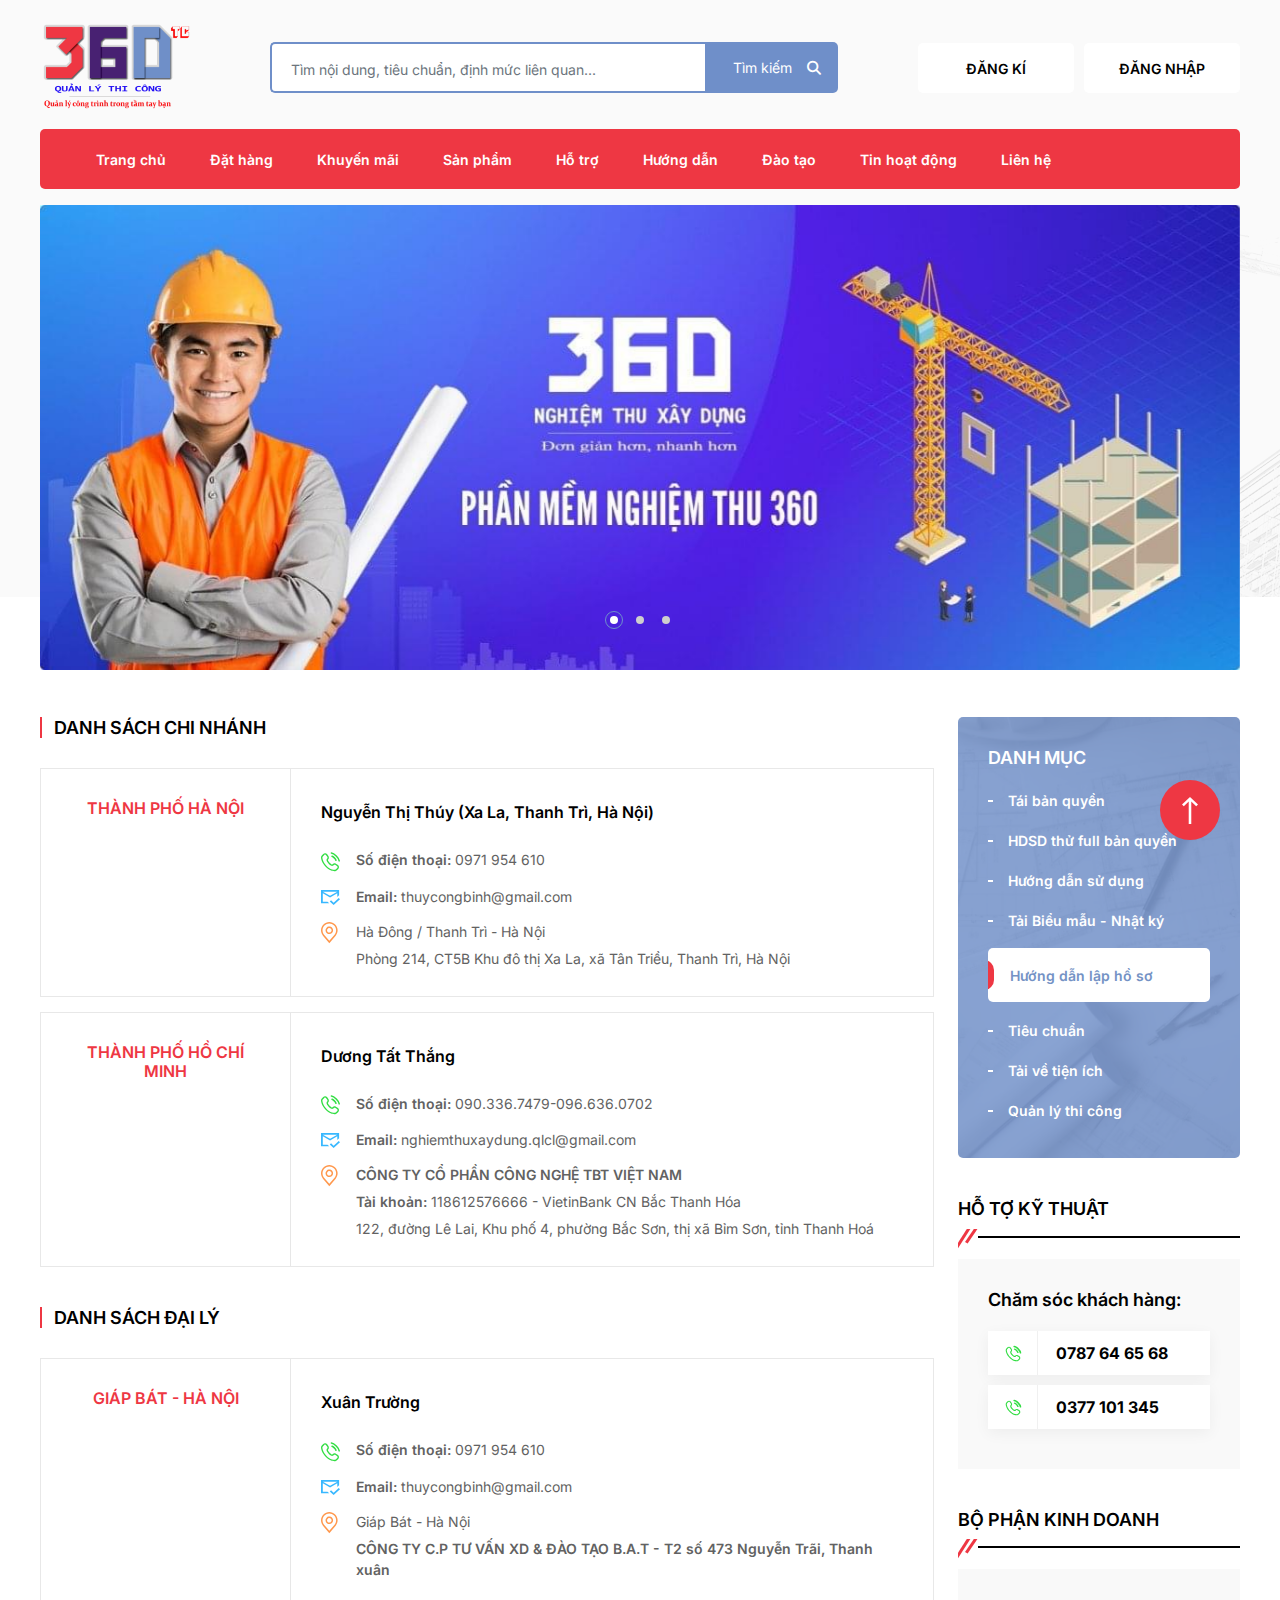
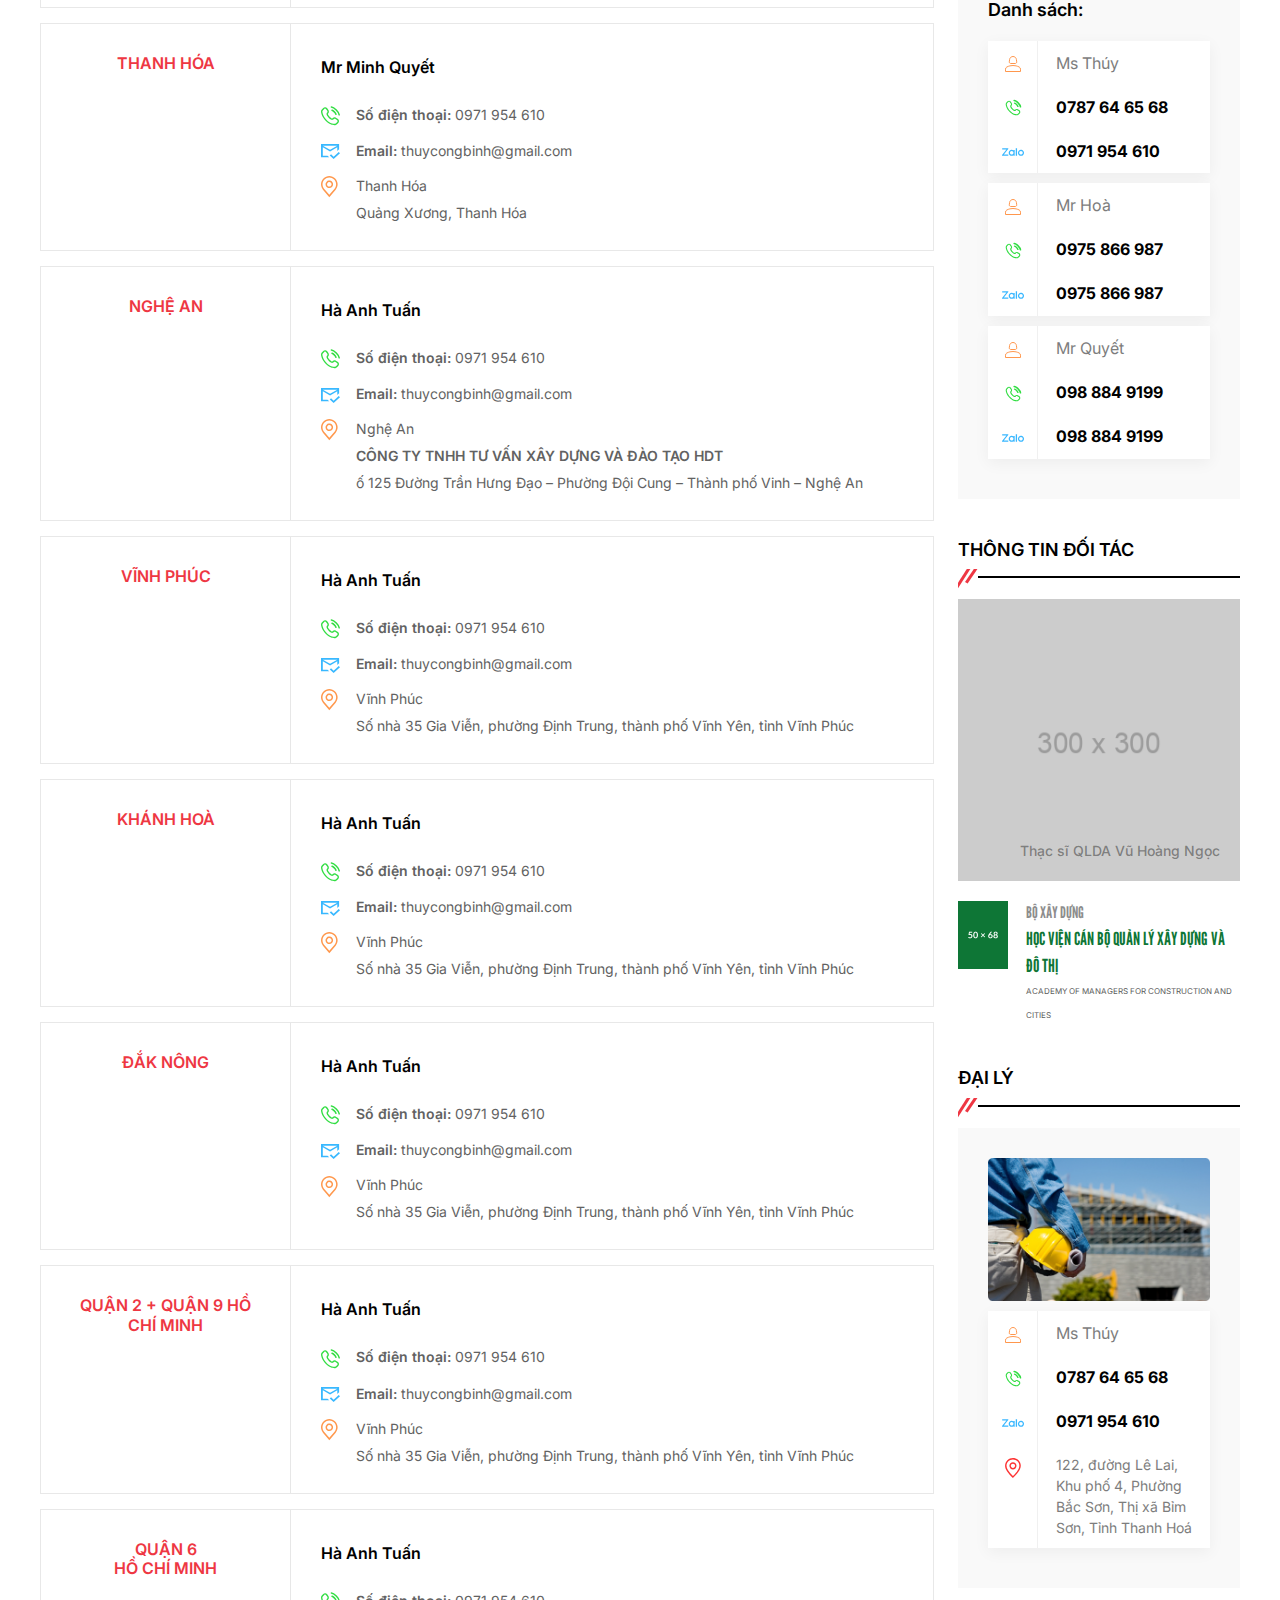
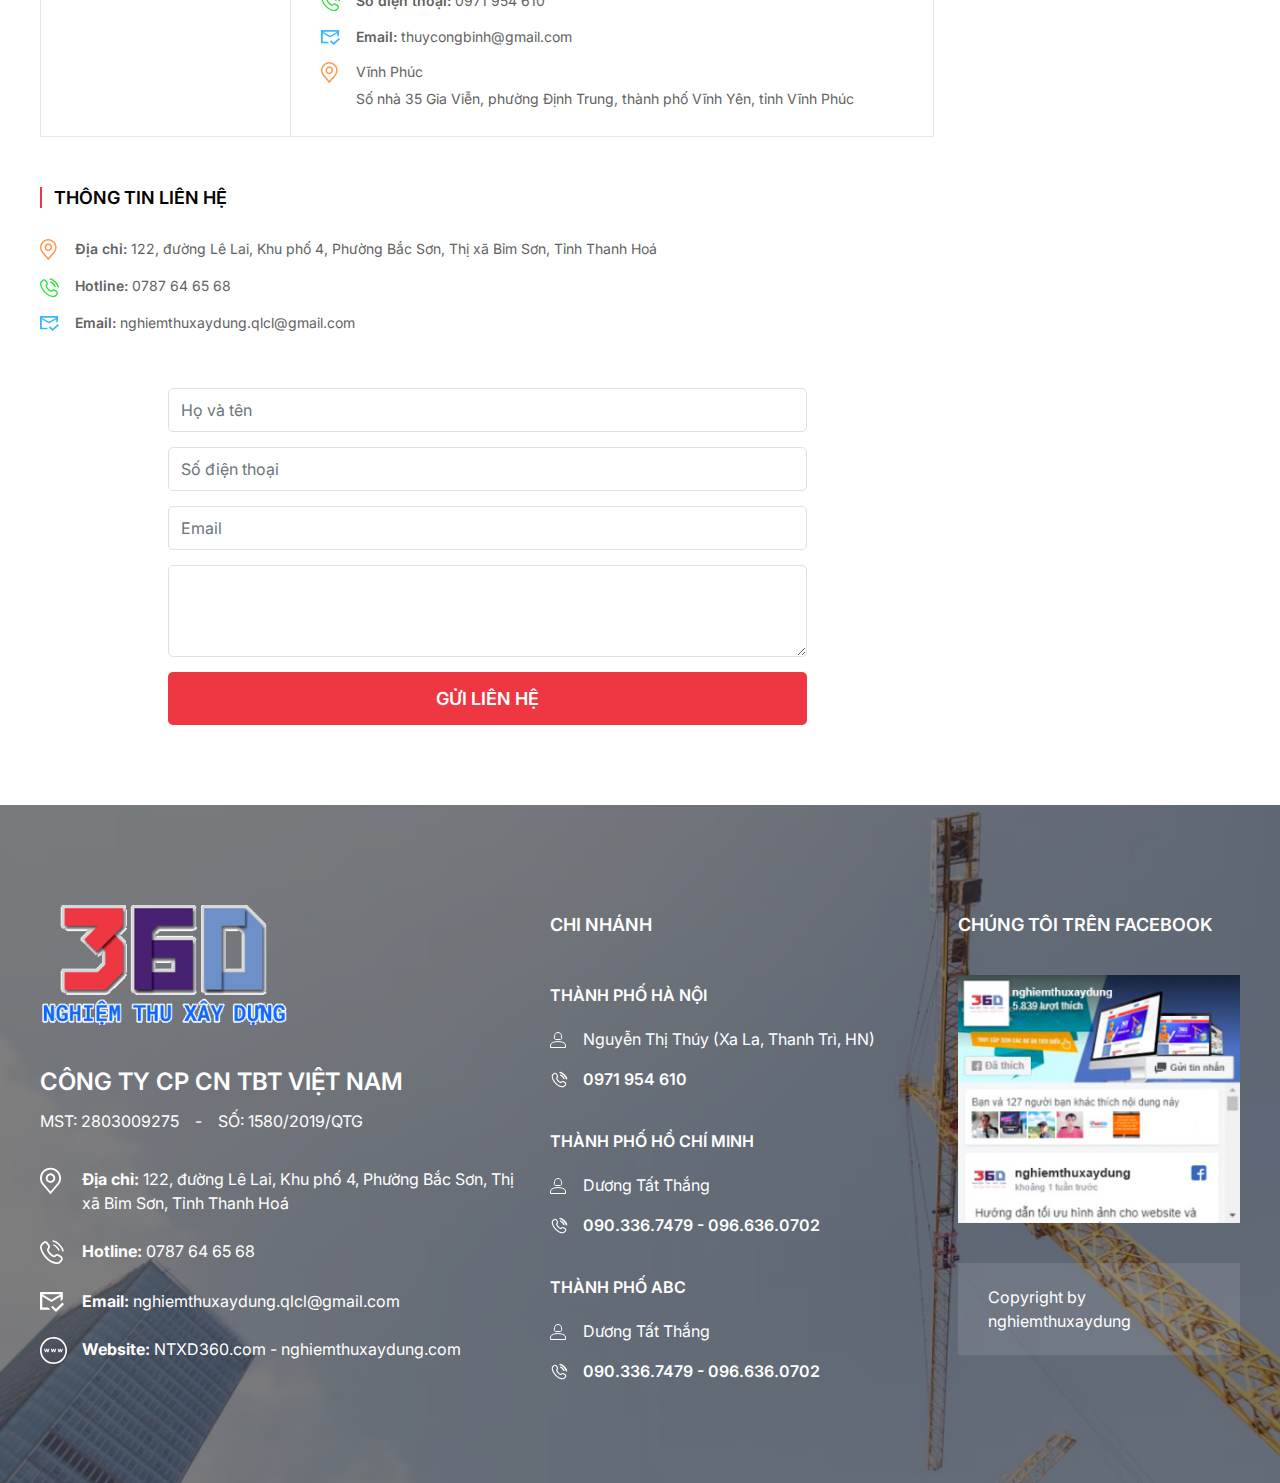
<file: contact.html>
<!DOCTYPE html>
<html lang="en">
<head>
  <meta charset="UTF-8">
  <meta name="viewport" content="width=device-width, initial-scale=1">
  <title>360TC - Dánh sách chi nhánh</title>

  <!-- Fonts -->
  <link rel="preconnect" href="https://fonts.googleapis.com">
  <link rel="preconnect" href="https://fonts.gstatic.com" crossorigin>
  <link href="https://fonts.googleapis.com/css2?family=Inter:wght@400;500;600;700&family=League+Gothic&display=swap" rel="stylesheet">

  <!-- FontAwesome -->
  <link rel="stylesheet" href="./assets/icons/css/font-awesome.min.css">

  <!-- Library CSS -->
  <link rel="stylesheet" href="./assets/css/libs/bootstrap.min.css">

  <!-- Style CSS -->
  <link rel="stylesheet" href="./assets/css/style.css">

  <!-- Style swiper -->
  <link rel="stylesheet" href="./assets/css/libs/swiper-bundle.min.css">
  <!-- Style sidebar -->
  <link rel="stylesheet" href="./assets/css/components/sidebar.css">
  <!-- Style Home Page -->
  <link rel="stylesheet" href="./assets/css/pages/branch-list.css">
</head>

<body class="page-template">
<header class="header">
	<div class="container">
		<div class="header__top">
			<a href="index.html" class="logo">
				<img src="./assets/images/logo.png" alt="logo">
			</a>

			<form class="form-search">
				<input type="text" class="form-control" name="keyword" placeholder="Tìm nội dung, tiêu chuẩn, định mức liên quan..." aria-label="">

				<button type="submit" class="btn btn-search">
					<span>Tìm kiếm</span>
					<i class="fa-solid fa-magnifying-glass"></i>
				</button>
			</form>

			<div class="user-action">
				<a class="user-action__link radius-5 fs-14 fw-600" href="sign-up.html">ĐĂNG KÍ</a>
				<a class="user-action__link radius-5 fs-14 fw-600" href="sign-in.html">ĐĂNG NHẬP</a>
			</div>

			<div class="toggle-menu d-lg-none text-end">
				<button class="navbar-toggler d-lg-none" type="button" data-bs-toggle="collapse" data-bs-target="#navbarSupportedContent" aria-controls="navbarSupportedContent" aria-expanded="false" aria-label="Toggle navigation">
					<svg xmlns="http://www.w3.org/2000/svg" width="32" height="32" class="bi" fill="currentColor" viewBox="0 0 16 16">
						<path fill-rule="evenodd" d="M2.5 11.5A.5.5 0 0 1 3 11h10a.5.5 0 0 1 0 1H3a.5.5 0 0 1-.5-.5zm0-4A.5.5 0 0 1 3 7h10a.5.5 0 0 1 0 1H3a.5.5 0 0 1-.5-.5zm0-4A.5.5 0 0 1 3 3h10a.5.5 0 0 1 0 1H3a.5.5 0 0 1-.5-.5z"></path>
					</svg>
				</button>
			</div>
		</div>

		<nav class="navbar navbar-main navbar-expand-lg navbar-light">
				<div class="collapse navbar-collapse" id="navbarSupportedContent">
					<ul class="navbar-nav me-auto mb-2 mb-lg-0">
						<li>
							<a href="index.html">Trang chủ</a>
						</li>

						<li>
							<a href="order.html">Đặt hàng</a>
						</li>

						<li>
							<a href="category.html">Khuyến mãi</a>
						</li>

						<li>
							<a href="products.html">Sản phẩm</a>
						</li>

						<li>
							<a href="#">Hỗ trợ</a>
						</li>

						<li>
							<a href="#">Hướng dẫn</a>
						</li>

						<li>
							<a href="#">Đào tạo</a>
						</li>

						<li>
							<a href="#">Tin hoạt động</a>
						</li>

						<li>
							<a href="contact.html">Liên hệ</a>
						</li>
					</ul>
				</div>
		</nav>
	</div>
</header>

<div class="sticky-footer">
  <div class="slides">
    <div class="container">
      <div class="swiper slider-main">
        <div class="swiper-wrapper">
          <div class="swiper-slide">
            <img src="./assets/images/slides/slider-1.jpg" alt="slider">
          </div>

          <div class="swiper-slide">
            <img src="./assets/images/slides/slider-2.jpg" alt="slider">
          </div>

          <div class="swiper-slide">
            <img src="./assets/images/slides/slider-3.jpg" alt="slider">
          </div>
        </div>

        <div class="swiper-pagination"></div>
      </div>
    </div>
  </div>

  <div class="branch-warp pt-30 pb-80">
    <div class="container">
      <div class="row">
        <div class="col-sm-5 col-md-4 col-lg-4 col-xl-3 mb-30 m-sm-0 order-2">
          <aside class="sidebar">
            <!-- category widget -->
            <div class="widget category-widget radius-5">
              <h2 class="widget-title">
                DANH MỤC
              </h2>

              <div class="category-widget__container">
                <ul class="menu reset-list">
                  <li>
                    <a href="#">Tái bản quyền</a>
                  </li>

                  <li>
                    <a href="#">HDSD thử full bản quyền</a>
                  </li>

                  <li>
                    <a href="#">Hướng dẫn sử dụng</a>
                  </li>

                  <li>
                    <a href="#">Tải Biểu mẫu - Nhật ký</a>
                  </li>

                  <li class="active">
                    <a href="#">Hướng dẫn lập hồ sơ</a>
                  </li>

                  <li>
                    <a href="#">Tiêu chuẩn</a>
                  </li>

                  <li>
                    <a href="#">Tải về tiện ích</a>
                  </li>

                  <li>
                    <a href="#">Quản lý thi công</a>
                  </li>
                </ul>
              </div>
            </div>

            <!-- support widget -->
            <div class="widget support-widget">
              <h2 class="widget-title">
                HỖ TỢ KỸ THUẬT
              </h2>

              <div class="widget__line">
                <svg xmlns="http://www.w3.org/2000/svg" width="21" height="20" viewBox="0 0 21 20" fill="none">
                  <mask id="mask0_85_1405" style="mask-type:alpha" maskUnits="userSpaceOnUse" x="0" y="0" width="21" height="20">
                    <rect width="21" height="20" fill="#D9D9D9"/>
                  </mask>
                  <g mask="url(#mask0_85_1405)">
                    <path d="M12 -5L14.5981 -3.5L-1.40192 21.5L-4 20L12 -5Z" fill="#EE3743"/>
                    <path d="M17.1962 -2L19.7942 -0.5L9.59808 14.5L7 13L17.1962 -2Z" fill="#EE3743"/>
                  </g>
                </svg>
              </div>

              <div class="widget__container">
                <h3 class="heading">Chăm sóc khách hàng:</h3>

                <div class="group-info">
                  <div class="group-info__item">
                    <div class="icon">
                      <svg xmlns="http://www.w3.org/2000/svg" width="18" height="18" viewBox="0 0 18 18" fill="none">
                        <path d="M10.125 1.5C10.125 1.5 11.8755 1.659 14.1022 3.8865C16.3297 6.114 16.4888 7.86375 16.4888 7.86375M10.6552 4.152C10.6552 4.152 11.3977 4.3635 12.5115 5.47725C13.6252 6.591 13.8375 7.3335 13.8375 7.3335" stroke="#31DD42" stroke-width="1.5" stroke-linecap="round"/>
                        <path d="M11.667 10.9103L12.075 11.298L11.667 10.911V10.9103ZM14.2515 15.1905L13.8428 14.8028L14.2508 15.1905H14.2515ZM13.257 15.723L13.3125 16.2818L13.257 15.7223V15.723ZM11.7338 11.6573L12.075 11.2973L11.259 10.5225L10.9178 10.8833L11.7338 11.6573ZM13.1993 11.1458L14.6318 11.9715L15.1928 10.9958L13.7603 10.1708L13.1993 11.1458ZM14.9085 13.6808L13.8435 14.802L14.6588 15.5775L15.7238 14.4563L14.9085 13.6808ZM13.2023 15.162C12.126 15.2678 9.31725 15.1778 6.26925 11.9693L5.454 12.7433C8.77575 16.2405 11.9445 16.4175 13.3125 16.2818L13.2023 15.162ZM6.26925 11.9693C3.36225 8.90852 2.87475 6.32627 2.814 5.19377L1.6905 5.25452C1.7655 6.64202 2.3535 9.47927 5.454 12.7433L6.26925 11.9693ZM7.30125 6.99077L7.51575 6.76427L6.7005 5.98952L6.48525 6.21602L7.30125 6.99077ZM7.68525 3.94427L6.7395 2.60777L5.82075 3.25727L6.76575 4.59452L7.68525 3.94502V3.94427ZM3.53775 2.31827L2.36175 3.55877L3.17775 4.33352L4.35525 3.09377L3.53925 2.31902L3.53775 2.31827ZM6.89325 6.60302C6.75827 6.47294 6.62201 6.34418 6.4845 6.21677L6.483 6.21827L6.48075 6.22052C6.46758 6.23443 6.45507 6.24895 6.44325 6.26402C6.36973 6.36133 6.31156 6.46934 6.27075 6.58427C6.19725 6.79052 6.15825 7.06352 6.20775 7.40402C6.30525 8.07302 6.744 8.97227 7.88925 10.179L8.70525 9.40352C7.63425 8.27627 7.37025 7.58252 7.32075 7.24052C7.29675 7.07552 7.32075 6.98927 7.3305 6.96152L7.3365 6.94727C7.33038 6.95715 7.32335 6.96644 7.3155 6.97502C7.3111 6.98011 7.3066 6.98511 7.302 6.99002C7.302 6.99002 7.3005 6.99002 6.89325 6.60302ZM7.88925 10.179C9.0315 11.382 9.894 11.8538 10.5518 11.961C10.89 12.0158 11.1638 11.9715 11.3708 11.8898C11.4854 11.8447 11.5921 11.7814 11.6865 11.7023C11.6957 11.694 11.7047 11.6855 11.7135 11.6768L11.724 11.6663C11.7258 11.6648 11.7275 11.6633 11.7293 11.6618L11.7315 11.6595L11.7323 11.658C11.7323 11.658 11.7338 11.6573 11.3258 11.2695C10.9178 10.8825 10.9185 10.8818 10.9185 10.881L10.92 10.8803L10.9215 10.878C10.9228 10.8768 10.924 10.8755 10.9253 10.8743L10.9328 10.8668C10.9416 10.8583 10.9508 10.8503 10.9605 10.8428C10.968 10.8383 10.9673 10.8398 10.9575 10.8435C10.9425 10.8495 10.875 10.8735 10.7325 10.8503C10.431 10.8008 9.78 10.5353 8.70525 9.40352L7.88925 10.179ZM6.7395 2.60777C5.979 1.53227 4.45875 1.35002 3.53925 2.31902L4.353 3.09377C4.74525 2.68127 5.43675 2.71352 5.82075 3.25727L6.7395 2.60777ZM2.814 5.19377C2.7975 4.89377 2.92875 4.59452 3.17775 4.33352L2.36175 3.55877C1.95975 3.98177 1.65375 4.56902 1.6905 5.25452L2.814 5.19377ZM13.8428 14.8028C13.6335 15.0233 13.4153 15.141 13.2023 15.162L13.3125 16.2818C13.8728 16.227 14.3265 15.9278 14.6588 15.5775L13.8428 14.8035V14.8028ZM7.51575 6.76502C8.24175 6.00077 8.29275 4.80527 7.68525 3.94502L6.7665 4.59452C7.083 5.04227 7.03425 5.63852 6.7005 5.98952L7.51575 6.76502ZM14.6318 11.9715C15.2475 12.3263 15.3683 13.1978 14.9085 13.6815L15.7238 14.4563C16.7025 13.4258 16.4175 11.7015 15.1935 10.9965L14.6318 11.9715ZM12.075 11.298C12.3638 10.9935 12.8145 10.9253 13.1993 11.1465L13.7603 10.1715C12.936 9.69752 11.9153 9.83402 11.259 10.524L12.075 11.298Z" fill="#31DD42"/>
                      </svg>
                    </div>

                    <div class="txt fw-bold">
                      0787 64 65 68
                    </div>
                  </div>
                </div>

                <div class="group-info">
                  <div class="group-info__item">
                    <div class="icon">
                      <svg xmlns="http://www.w3.org/2000/svg" width="18" height="18" viewBox="0 0 18 18" fill="none">
                        <path d="M10.125 1.5C10.125 1.5 11.8755 1.659 14.1022 3.8865C16.3297 6.114 16.4888 7.86375 16.4888 7.86375M10.6552 4.152C10.6552 4.152 11.3977 4.3635 12.5115 5.47725C13.6252 6.591 13.8375 7.3335 13.8375 7.3335" stroke="#31DD42" stroke-width="1.5" stroke-linecap="round"/>
                        <path d="M11.667 10.9103L12.075 11.298L11.667 10.911V10.9103ZM14.2515 15.1905L13.8428 14.8028L14.2508 15.1905H14.2515ZM13.257 15.723L13.3125 16.2818L13.257 15.7223V15.723ZM11.7338 11.6573L12.075 11.2973L11.259 10.5225L10.9178 10.8833L11.7338 11.6573ZM13.1993 11.1458L14.6318 11.9715L15.1928 10.9958L13.7603 10.1708L13.1993 11.1458ZM14.9085 13.6808L13.8435 14.802L14.6588 15.5775L15.7238 14.4563L14.9085 13.6808ZM13.2023 15.162C12.126 15.2678 9.31725 15.1778 6.26925 11.9693L5.454 12.7433C8.77575 16.2405 11.9445 16.4175 13.3125 16.2818L13.2023 15.162ZM6.26925 11.9693C3.36225 8.90852 2.87475 6.32627 2.814 5.19377L1.6905 5.25452C1.7655 6.64202 2.3535 9.47927 5.454 12.7433L6.26925 11.9693ZM7.30125 6.99077L7.51575 6.76427L6.7005 5.98952L6.48525 6.21602L7.30125 6.99077ZM7.68525 3.94427L6.7395 2.60777L5.82075 3.25727L6.76575 4.59452L7.68525 3.94502V3.94427ZM3.53775 2.31827L2.36175 3.55877L3.17775 4.33352L4.35525 3.09377L3.53925 2.31902L3.53775 2.31827ZM6.89325 6.60302C6.75827 6.47294 6.62201 6.34418 6.4845 6.21677L6.483 6.21827L6.48075 6.22052C6.46758 6.23443 6.45507 6.24895 6.44325 6.26402C6.36973 6.36133 6.31156 6.46934 6.27075 6.58427C6.19725 6.79052 6.15825 7.06352 6.20775 7.40402C6.30525 8.07302 6.744 8.97227 7.88925 10.179L8.70525 9.40352C7.63425 8.27627 7.37025 7.58252 7.32075 7.24052C7.29675 7.07552 7.32075 6.98927 7.3305 6.96152L7.3365 6.94727C7.33038 6.95715 7.32335 6.96644 7.3155 6.97502C7.3111 6.98011 7.3066 6.98511 7.302 6.99002C7.302 6.99002 7.3005 6.99002 6.89325 6.60302ZM7.88925 10.179C9.0315 11.382 9.894 11.8538 10.5518 11.961C10.89 12.0158 11.1638 11.9715 11.3708 11.8898C11.4854 11.8447 11.5921 11.7814 11.6865 11.7023C11.6957 11.694 11.7047 11.6855 11.7135 11.6768L11.724 11.6663C11.7258 11.6648 11.7275 11.6633 11.7293 11.6618L11.7315 11.6595L11.7323 11.658C11.7323 11.658 11.7338 11.6573 11.3258 11.2695C10.9178 10.8825 10.9185 10.8818 10.9185 10.881L10.92 10.8803L10.9215 10.878C10.9228 10.8768 10.924 10.8755 10.9253 10.8743L10.9328 10.8668C10.9416 10.8583 10.9508 10.8503 10.9605 10.8428C10.968 10.8383 10.9673 10.8398 10.9575 10.8435C10.9425 10.8495 10.875 10.8735 10.7325 10.8503C10.431 10.8008 9.78 10.5353 8.70525 9.40352L7.88925 10.179ZM6.7395 2.60777C5.979 1.53227 4.45875 1.35002 3.53925 2.31902L4.353 3.09377C4.74525 2.68127 5.43675 2.71352 5.82075 3.25727L6.7395 2.60777ZM2.814 5.19377C2.7975 4.89377 2.92875 4.59452 3.17775 4.33352L2.36175 3.55877C1.95975 3.98177 1.65375 4.56902 1.6905 5.25452L2.814 5.19377ZM13.8428 14.8028C13.6335 15.0233 13.4153 15.141 13.2023 15.162L13.3125 16.2818C13.8728 16.227 14.3265 15.9278 14.6588 15.5775L13.8428 14.8035V14.8028ZM7.51575 6.76502C8.24175 6.00077 8.29275 4.80527 7.68525 3.94502L6.7665 4.59452C7.083 5.04227 7.03425 5.63852 6.7005 5.98952L7.51575 6.76502ZM14.6318 11.9715C15.2475 12.3263 15.3683 13.1978 14.9085 13.6815L15.7238 14.4563C16.7025 13.4258 16.4175 11.7015 15.1935 10.9965L14.6318 11.9715ZM12.075 11.298C12.3638 10.9935 12.8145 10.9253 13.1993 11.1465L13.7603 10.1715C12.936 9.69752 11.9153 9.83402 11.259 10.524L12.075 11.298Z" fill="#31DD42"/>
                      </svg>
                    </div>

                    <div class="txt fw-bold">
                      0377 101 345
                    </div>
                  </div>
                </div>
              </div>
            </div>

            <!-- business widget -->
            <div class="widget support-widget">
              <h2 class="widget-title">
                BỘ PHẬN KINH DOANH
              </h2>

              <div class="widget__line">
                <svg xmlns="http://www.w3.org/2000/svg" width="21" height="20" viewBox="0 0 21 20" fill="none">
                  <mask id="mask0_85_1405" style="mask-type:alpha" maskUnits="userSpaceOnUse" x="0" y="0" width="21" height="20">
                    <rect width="21" height="20" fill="#D9D9D9"/>
                  </mask>
                  <g mask="url(#mask0_85_1405)">
                    <path d="M12 -5L14.5981 -3.5L-1.40192 21.5L-4 20L12 -5Z" fill="#EE3743"/>
                    <path d="M17.1962 -2L19.7942 -0.5L9.59808 14.5L7 13L17.1962 -2Z" fill="#EE3743"/>
                  </g>
                </svg>
              </div>

              <div class="widget__container">
                <h3 class="heading">Danh sách:</h3>

                <div class="group-info">
                  <div class="group-info__item">
                    <div class="icon">
                      <svg xmlns="http://www.w3.org/2000/svg" width="16" height="16" viewBox="0 0 16 16" fill="none">
                        <path d="M4.29526 5.81879L4.29566 5.81575L4.6204 3.36772C4.73694 2.54018 5.10908 1.8635 5.74943 1.31746C6.39019 0.771061 7.13271 0.499413 7.99966 0.500001H8C8.86706 0.500001 9.60972 0.771984 10.2506 1.31846C10.891 1.86456 11.2631 2.54093 11.3796 3.36769C11.3797 3.36831 11.3798 3.36893 11.3799 3.36954L11.7043 5.81575L11.7043 5.81575L11.7048 5.81878C11.7681 6.27481 11.6534 6.65301 11.3513 6.99282C11.0458 7.3365 10.6816 7.5 10.225 7.5H5.775C5.31839 7.5 4.9542 7.3365 4.6487 6.99282C4.34665 6.65301 4.23191 6.27481 4.29526 5.81879ZM7.9997 9.5H8C9.06039 9.5 10.1042 9.62463 11.1322 9.87392C12.1593 10.123 13.1729 10.4964 14.1733 10.9957C14.5723 11.2027 14.8919 11.5009 15.137 11.8997C15.3798 12.2949 15.5006 12.7246 15.5 13.1994V13.2V15.5H0.5V13.2C0.5 12.7242 0.621197 12.294 0.864034 11.8987C1.10914 11.4997 1.4285 11.202 1.82671 10.9957C2.82711 10.4957 3.8407 10.122 4.86784 9.87292C5.89574 9.62365 6.93941 9.49936 7.9997 9.5Z" stroke="#FF974D"/>
                      </svg>
                    </div>

                    <div class="txt txt-name">
                      Ms Thúy
                    </div>
                  </div>

                  <div class="group-info__item">
                    <div class="icon">
                      <svg xmlns="http://www.w3.org/2000/svg" width="18" height="18" viewBox="0 0 18 18" fill="none">
                        <path d="M10.125 1.5C10.125 1.5 11.8755 1.659 14.1022 3.8865C16.3297 6.114 16.4888 7.86375 16.4888 7.86375M10.6552 4.152C10.6552 4.152 11.3977 4.3635 12.5115 5.47725C13.6252 6.591 13.8375 7.3335 13.8375 7.3335" stroke="#31DD42" stroke-width="1.5" stroke-linecap="round"/>
                        <path d="M11.667 10.9103L12.075 11.298L11.667 10.911V10.9103ZM14.2515 15.1905L13.8428 14.8028L14.2508 15.1905H14.2515ZM13.257 15.723L13.3125 16.2818L13.257 15.7223V15.723ZM11.7338 11.6573L12.075 11.2973L11.259 10.5225L10.9178 10.8833L11.7338 11.6573ZM13.1993 11.1458L14.6318 11.9715L15.1928 10.9958L13.7603 10.1708L13.1993 11.1458ZM14.9085 13.6808L13.8435 14.802L14.6588 15.5775L15.7238 14.4563L14.9085 13.6808ZM13.2023 15.162C12.126 15.2678 9.31725 15.1778 6.26925 11.9693L5.454 12.7433C8.77575 16.2405 11.9445 16.4175 13.3125 16.2818L13.2023 15.162ZM6.26925 11.9693C3.36225 8.90852 2.87475 6.32627 2.814 5.19377L1.6905 5.25452C1.7655 6.64202 2.3535 9.47927 5.454 12.7433L6.26925 11.9693ZM7.30125 6.99077L7.51575 6.76427L6.7005 5.98952L6.48525 6.21602L7.30125 6.99077ZM7.68525 3.94427L6.7395 2.60777L5.82075 3.25727L6.76575 4.59452L7.68525 3.94502V3.94427ZM3.53775 2.31827L2.36175 3.55877L3.17775 4.33352L4.35525 3.09377L3.53925 2.31902L3.53775 2.31827ZM6.89325 6.60302C6.75827 6.47294 6.62201 6.34418 6.4845 6.21677L6.483 6.21827L6.48075 6.22052C6.46758 6.23443 6.45507 6.24895 6.44325 6.26402C6.36973 6.36133 6.31156 6.46934 6.27075 6.58427C6.19725 6.79052 6.15825 7.06352 6.20775 7.40402C6.30525 8.07302 6.744 8.97227 7.88925 10.179L8.70525 9.40352C7.63425 8.27627 7.37025 7.58252 7.32075 7.24052C7.29675 7.07552 7.32075 6.98927 7.3305 6.96152L7.3365 6.94727C7.33038 6.95715 7.32335 6.96644 7.3155 6.97502C7.3111 6.98011 7.3066 6.98511 7.302 6.99002C7.302 6.99002 7.3005 6.99002 6.89325 6.60302ZM7.88925 10.179C9.0315 11.382 9.894 11.8538 10.5518 11.961C10.89 12.0158 11.1638 11.9715 11.3708 11.8898C11.4854 11.8447 11.5921 11.7814 11.6865 11.7023C11.6957 11.694 11.7047 11.6855 11.7135 11.6768L11.724 11.6663C11.7258 11.6648 11.7275 11.6633 11.7293 11.6618L11.7315 11.6595L11.7323 11.658C11.7323 11.658 11.7338 11.6573 11.3258 11.2695C10.9178 10.8825 10.9185 10.8818 10.9185 10.881L10.92 10.8803L10.9215 10.878C10.9228 10.8768 10.924 10.8755 10.9253 10.8743L10.9328 10.8668C10.9416 10.8583 10.9508 10.8503 10.9605 10.8428C10.968 10.8383 10.9673 10.8398 10.9575 10.8435C10.9425 10.8495 10.875 10.8735 10.7325 10.8503C10.431 10.8008 9.78 10.5353 8.70525 9.40352L7.88925 10.179ZM6.7395 2.60777C5.979 1.53227 4.45875 1.35002 3.53925 2.31902L4.353 3.09377C4.74525 2.68127 5.43675 2.71352 5.82075 3.25727L6.7395 2.60777ZM2.814 5.19377C2.7975 4.89377 2.92875 4.59452 3.17775 4.33352L2.36175 3.55877C1.95975 3.98177 1.65375 4.56902 1.6905 5.25452L2.814 5.19377ZM13.8428 14.8028C13.6335 15.0233 13.4153 15.141 13.2023 15.162L13.3125 16.2818C13.8728 16.227 14.3265 15.9278 14.6588 15.5775L13.8428 14.8035V14.8028ZM7.51575 6.76502C8.24175 6.00077 8.29275 4.80527 7.68525 3.94502L6.7665 4.59452C7.083 5.04227 7.03425 5.63852 6.7005 5.98952L7.51575 6.76502ZM14.6318 11.9715C15.2475 12.3263 15.3683 13.1978 14.9085 13.6815L15.7238 14.4563C16.7025 13.4258 16.4175 11.7015 15.1935 10.9965L14.6318 11.9715ZM12.075 11.298C12.3638 10.9935 12.8145 10.9253 13.1993 11.1465L13.7603 10.1715C12.936 9.69752 11.9153 9.83402 11.259 10.524L12.075 11.298Z" fill="#31DD42"/>
                      </svg>
                    </div>

                    <div class="txt fw-bold">
                      0787 64 65 68
                    </div>
                  </div>

                  <div class="group-info__item">
                    <div class="icon">
                      <svg xmlns="http://www.w3.org/2000/svg" width="22" height="22" viewBox="0 0 22 22" fill="none">
                        <path d="M11.4492 9.41601V9.0035H12.6839V14.7987H11.9781C11.8384 14.7989 11.7042 14.7438 11.6051 14.6453C11.506 14.5469 11.4499 14.4131 11.4492 14.2734C10.9338 14.6507 10.3114 14.8546 9.67267 14.8537C8.87459 14.8537 8.10918 14.5368 7.54469 13.9726C6.98019 13.4085 6.66282 12.6432 6.66233 11.8452C6.66282 11.0471 6.98019 10.2819 7.54469 9.71773C8.10918 9.15358 8.87459 8.83667 9.67267 8.83667C10.3111 8.83595 10.934 9.0389 11.4492 9.41601ZM6.34242 7.14084V7.32876C6.34242 7.67892 6.29567 7.96492 6.06742 8.30042L6.03992 8.33159C5.96387 8.41687 5.88991 8.50398 5.81808 8.59284L1.85533 13.5667H6.34242V14.2707C6.34242 14.3401 6.32873 14.4088 6.30214 14.4729C6.27555 14.5371 6.23657 14.5953 6.18745 14.6443C6.13832 14.6934 6.08 14.7323 6.01584 14.7587C5.95167 14.7852 5.88292 14.7988 5.8135 14.7987H0V14.4668C0 14.0608 0.100833 13.8793 0.229167 13.6904L4.45225 8.46084H0.176V7.14084H6.34242ZM14.1808 14.7987C14.0641 14.7987 13.9522 14.7523 13.8697 14.6698C13.7872 14.5873 13.7408 14.4754 13.7408 14.3587V7.14084H15.0618V14.7987H14.1808ZM18.9686 8.80001C19.3666 8.79989 19.7607 8.87815 20.1284 9.03034C20.4961 9.18252 20.8302 9.40565 21.1117 9.68697C21.3932 9.96829 21.6166 10.3023 21.769 10.6699C21.9214 11.0376 21.9999 11.4316 22 11.8296C22.0001 12.2276 21.9219 12.6217 21.7697 12.9894C21.6175 13.3571 21.3944 13.6913 21.113 13.9727C20.8317 14.2542 20.4977 14.4776 20.1301 14.63C19.7624 14.7824 19.3684 14.8609 18.9704 14.861C18.1667 14.8612 17.3958 14.5422 16.8273 13.974C16.2588 13.4059 15.9392 12.6352 15.939 11.8314C15.9388 11.0277 16.2578 10.2568 16.826 9.68827C17.3941 9.11977 18.1648 8.80025 18.9686 8.80001ZM9.67358 13.6153C9.90948 13.6206 10.1441 13.5788 10.3636 13.4922C10.5831 13.4057 10.7831 13.2761 10.9518 13.1112C11.1206 12.9462 11.2546 12.7492 11.3462 12.5317C11.4377 12.3143 11.4849 12.0807 11.4849 11.8447C11.4849 11.6088 11.4377 11.3752 11.3462 11.1577C11.2546 10.9402 11.1206 10.7432 10.9518 10.5783C10.7831 10.4133 10.5831 10.2838 10.3636 10.1972C10.1441 10.1106 9.90948 10.0688 9.67358 10.0742C9.21098 10.0847 8.77087 10.2759 8.44742 10.6068C8.12397 10.9376 7.94287 11.382 7.94287 11.8447C7.94287 12.3074 8.12397 12.7518 8.44742 13.0827C8.77087 13.4136 9.21098 13.6047 9.67358 13.6153ZM18.9686 13.6125C19.4414 13.6125 19.8949 13.4247 20.2293 13.0903C20.5637 12.7559 20.7515 12.3024 20.7515 11.8296C20.7515 11.3567 20.5637 10.9032 20.2293 10.5689C19.8949 10.2345 19.4414 10.0467 18.9686 10.0467C18.4957 10.0467 18.0422 10.2345 17.7079 10.5689C17.3735 10.9032 17.1857 11.3567 17.1857 11.8296C17.1857 12.3024 17.3735 12.7559 17.7079 13.0903C18.0422 13.4247 18.4957 13.6125 18.9686 13.6125Z" fill="#38B7FF"/>
                      </svg>
                    </div>

                    <div class="txt fw-bold">
                      0971 954 610
                    </div>
                  </div>
                </div>

                <div class="group-info">
                  <div class="group-info__item">
                    <div class="icon">
                      <svg xmlns="http://www.w3.org/2000/svg" width="16" height="16" viewBox="0 0 16 16" fill="none">
                        <path d="M4.29526 5.81879L4.29566 5.81575L4.6204 3.36772C4.73694 2.54018 5.10908 1.8635 5.74943 1.31746C6.39019 0.771061 7.13271 0.499413 7.99966 0.500001H8C8.86706 0.500001 9.60972 0.771984 10.2506 1.31846C10.891 1.86456 11.2631 2.54093 11.3796 3.36769C11.3797 3.36831 11.3798 3.36893 11.3799 3.36954L11.7043 5.81575L11.7043 5.81575L11.7048 5.81878C11.7681 6.27481 11.6534 6.65301 11.3513 6.99282C11.0458 7.3365 10.6816 7.5 10.225 7.5H5.775C5.31839 7.5 4.9542 7.3365 4.6487 6.99282C4.34665 6.65301 4.23191 6.27481 4.29526 5.81879ZM7.9997 9.5H8C9.06039 9.5 10.1042 9.62463 11.1322 9.87392C12.1593 10.123 13.1729 10.4964 14.1733 10.9957C14.5723 11.2027 14.8919 11.5009 15.137 11.8997C15.3798 12.2949 15.5006 12.7246 15.5 13.1994V13.2V15.5H0.5V13.2C0.5 12.7242 0.621197 12.294 0.864034 11.8987C1.10914 11.4997 1.4285 11.202 1.82671 10.9957C2.82711 10.4957 3.8407 10.122 4.86784 9.87292C5.89574 9.62365 6.93941 9.49936 7.9997 9.5Z" stroke="#FF974D"/>
                      </svg>
                    </div>

                    <div class="txt txt-name">
                      Mr Hoà
                    </div>
                  </div>

                  <div class="group-info__item">
                    <div class="icon">
                      <svg xmlns="http://www.w3.org/2000/svg" width="18" height="18" viewBox="0 0 18 18" fill="none">
                        <path d="M10.125 1.5C10.125 1.5 11.8755 1.659 14.1022 3.8865C16.3297 6.114 16.4888 7.86375 16.4888 7.86375M10.6552 4.152C10.6552 4.152 11.3977 4.3635 12.5115 5.47725C13.6252 6.591 13.8375 7.3335 13.8375 7.3335" stroke="#31DD42" stroke-width="1.5" stroke-linecap="round"/>
                        <path d="M11.667 10.9103L12.075 11.298L11.667 10.911V10.9103ZM14.2515 15.1905L13.8428 14.8028L14.2508 15.1905H14.2515ZM13.257 15.723L13.3125 16.2818L13.257 15.7223V15.723ZM11.7338 11.6573L12.075 11.2973L11.259 10.5225L10.9178 10.8833L11.7338 11.6573ZM13.1993 11.1458L14.6318 11.9715L15.1928 10.9958L13.7603 10.1708L13.1993 11.1458ZM14.9085 13.6808L13.8435 14.802L14.6588 15.5775L15.7238 14.4563L14.9085 13.6808ZM13.2023 15.162C12.126 15.2678 9.31725 15.1778 6.26925 11.9693L5.454 12.7433C8.77575 16.2405 11.9445 16.4175 13.3125 16.2818L13.2023 15.162ZM6.26925 11.9693C3.36225 8.90852 2.87475 6.32627 2.814 5.19377L1.6905 5.25452C1.7655 6.64202 2.3535 9.47927 5.454 12.7433L6.26925 11.9693ZM7.30125 6.99077L7.51575 6.76427L6.7005 5.98952L6.48525 6.21602L7.30125 6.99077ZM7.68525 3.94427L6.7395 2.60777L5.82075 3.25727L6.76575 4.59452L7.68525 3.94502V3.94427ZM3.53775 2.31827L2.36175 3.55877L3.17775 4.33352L4.35525 3.09377L3.53925 2.31902L3.53775 2.31827ZM6.89325 6.60302C6.75827 6.47294 6.62201 6.34418 6.4845 6.21677L6.483 6.21827L6.48075 6.22052C6.46758 6.23443 6.45507 6.24895 6.44325 6.26402C6.36973 6.36133 6.31156 6.46934 6.27075 6.58427C6.19725 6.79052 6.15825 7.06352 6.20775 7.40402C6.30525 8.07302 6.744 8.97227 7.88925 10.179L8.70525 9.40352C7.63425 8.27627 7.37025 7.58252 7.32075 7.24052C7.29675 7.07552 7.32075 6.98927 7.3305 6.96152L7.3365 6.94727C7.33038 6.95715 7.32335 6.96644 7.3155 6.97502C7.3111 6.98011 7.3066 6.98511 7.302 6.99002C7.302 6.99002 7.3005 6.99002 6.89325 6.60302ZM7.88925 10.179C9.0315 11.382 9.894 11.8538 10.5518 11.961C10.89 12.0158 11.1638 11.9715 11.3708 11.8898C11.4854 11.8447 11.5921 11.7814 11.6865 11.7023C11.6957 11.694 11.7047 11.6855 11.7135 11.6768L11.724 11.6663C11.7258 11.6648 11.7275 11.6633 11.7293 11.6618L11.7315 11.6595L11.7323 11.658C11.7323 11.658 11.7338 11.6573 11.3258 11.2695C10.9178 10.8825 10.9185 10.8818 10.9185 10.881L10.92 10.8803L10.9215 10.878C10.9228 10.8768 10.924 10.8755 10.9253 10.8743L10.9328 10.8668C10.9416 10.8583 10.9508 10.8503 10.9605 10.8428C10.968 10.8383 10.9673 10.8398 10.9575 10.8435C10.9425 10.8495 10.875 10.8735 10.7325 10.8503C10.431 10.8008 9.78 10.5353 8.70525 9.40352L7.88925 10.179ZM6.7395 2.60777C5.979 1.53227 4.45875 1.35002 3.53925 2.31902L4.353 3.09377C4.74525 2.68127 5.43675 2.71352 5.82075 3.25727L6.7395 2.60777ZM2.814 5.19377C2.7975 4.89377 2.92875 4.59452 3.17775 4.33352L2.36175 3.55877C1.95975 3.98177 1.65375 4.56902 1.6905 5.25452L2.814 5.19377ZM13.8428 14.8028C13.6335 15.0233 13.4153 15.141 13.2023 15.162L13.3125 16.2818C13.8728 16.227 14.3265 15.9278 14.6588 15.5775L13.8428 14.8035V14.8028ZM7.51575 6.76502C8.24175 6.00077 8.29275 4.80527 7.68525 3.94502L6.7665 4.59452C7.083 5.04227 7.03425 5.63852 6.7005 5.98952L7.51575 6.76502ZM14.6318 11.9715C15.2475 12.3263 15.3683 13.1978 14.9085 13.6815L15.7238 14.4563C16.7025 13.4258 16.4175 11.7015 15.1935 10.9965L14.6318 11.9715ZM12.075 11.298C12.3638 10.9935 12.8145 10.9253 13.1993 11.1465L13.7603 10.1715C12.936 9.69752 11.9153 9.83402 11.259 10.524L12.075 11.298Z" fill="#31DD42"/>
                      </svg>
                    </div>

                    <div class="txt fw-bold">
                      0975 866 987
                    </div>
                  </div>

                  <div class="group-info__item">
                    <div class="icon">
                      <svg xmlns="http://www.w3.org/2000/svg" width="22" height="22" viewBox="0 0 22 22" fill="none">
                        <path d="M11.4492 9.41601V9.0035H12.6839V14.7987H11.9781C11.8384 14.7989 11.7042 14.7438 11.6051 14.6453C11.506 14.5469 11.4499 14.4131 11.4492 14.2734C10.9338 14.6507 10.3114 14.8546 9.67267 14.8537C8.87459 14.8537 8.10918 14.5368 7.54469 13.9726C6.98019 13.4085 6.66282 12.6432 6.66233 11.8452C6.66282 11.0471 6.98019 10.2819 7.54469 9.71773C8.10918 9.15358 8.87459 8.83667 9.67267 8.83667C10.3111 8.83595 10.934 9.0389 11.4492 9.41601ZM6.34242 7.14084V7.32876C6.34242 7.67892 6.29567 7.96492 6.06742 8.30042L6.03992 8.33159C5.96387 8.41687 5.88991 8.50398 5.81808 8.59284L1.85533 13.5667H6.34242V14.2707C6.34242 14.3401 6.32873 14.4088 6.30214 14.4729C6.27555 14.5371 6.23657 14.5953 6.18745 14.6443C6.13832 14.6934 6.08 14.7323 6.01584 14.7587C5.95167 14.7852 5.88292 14.7988 5.8135 14.7987H0V14.4668C0 14.0608 0.100833 13.8793 0.229167 13.6904L4.45225 8.46084H0.176V7.14084H6.34242ZM14.1808 14.7987C14.0641 14.7987 13.9522 14.7523 13.8697 14.6698C13.7872 14.5873 13.7408 14.4754 13.7408 14.3587V7.14084H15.0618V14.7987H14.1808ZM18.9686 8.80001C19.3666 8.79989 19.7607 8.87815 20.1284 9.03034C20.4961 9.18252 20.8302 9.40565 21.1117 9.68697C21.3932 9.96829 21.6166 10.3023 21.769 10.6699C21.9214 11.0376 21.9999 11.4316 22 11.8296C22.0001 12.2276 21.9219 12.6217 21.7697 12.9894C21.6175 13.3571 21.3944 13.6913 21.113 13.9727C20.8317 14.2542 20.4977 14.4776 20.1301 14.63C19.7624 14.7824 19.3684 14.8609 18.9704 14.861C18.1667 14.8612 17.3958 14.5422 16.8273 13.974C16.2588 13.4059 15.9392 12.6352 15.939 11.8314C15.9388 11.0277 16.2578 10.2568 16.826 9.68827C17.3941 9.11977 18.1648 8.80025 18.9686 8.80001ZM9.67358 13.6153C9.90948 13.6206 10.1441 13.5788 10.3636 13.4922C10.5831 13.4057 10.7831 13.2761 10.9518 13.1112C11.1206 12.9462 11.2546 12.7492 11.3462 12.5317C11.4377 12.3143 11.4849 12.0807 11.4849 11.8447C11.4849 11.6088 11.4377 11.3752 11.3462 11.1577C11.2546 10.9402 11.1206 10.7432 10.9518 10.5783C10.7831 10.4133 10.5831 10.2838 10.3636 10.1972C10.1441 10.1106 9.90948 10.0688 9.67358 10.0742C9.21098 10.0847 8.77087 10.2759 8.44742 10.6068C8.12397 10.9376 7.94287 11.382 7.94287 11.8447C7.94287 12.3074 8.12397 12.7518 8.44742 13.0827C8.77087 13.4136 9.21098 13.6047 9.67358 13.6153ZM18.9686 13.6125C19.4414 13.6125 19.8949 13.4247 20.2293 13.0903C20.5637 12.7559 20.7515 12.3024 20.7515 11.8296C20.7515 11.3567 20.5637 10.9032 20.2293 10.5689C19.8949 10.2345 19.4414 10.0467 18.9686 10.0467C18.4957 10.0467 18.0422 10.2345 17.7079 10.5689C17.3735 10.9032 17.1857 11.3567 17.1857 11.8296C17.1857 12.3024 17.3735 12.7559 17.7079 13.0903C18.0422 13.4247 18.4957 13.6125 18.9686 13.6125Z" fill="#38B7FF"/>
                      </svg>
                    </div>

                    <div class="txt fw-bold">
                      0975 866 987
                    </div>
                  </div>
                </div>

                <div class="group-info">
                  <div class="group-info__item">
                    <div class="icon">
                      <svg xmlns="http://www.w3.org/2000/svg" width="16" height="16" viewBox="0 0 16 16" fill="none">
                        <path d="M4.29526 5.81879L4.29566 5.81575L4.6204 3.36772C4.73694 2.54018 5.10908 1.8635 5.74943 1.31746C6.39019 0.771061 7.13271 0.499413 7.99966 0.500001H8C8.86706 0.500001 9.60972 0.771984 10.2506 1.31846C10.891 1.86456 11.2631 2.54093 11.3796 3.36769C11.3797 3.36831 11.3798 3.36893 11.3799 3.36954L11.7043 5.81575L11.7043 5.81575L11.7048 5.81878C11.7681 6.27481 11.6534 6.65301 11.3513 6.99282C11.0458 7.3365 10.6816 7.5 10.225 7.5H5.775C5.31839 7.5 4.9542 7.3365 4.6487 6.99282C4.34665 6.65301 4.23191 6.27481 4.29526 5.81879ZM7.9997 9.5H8C9.06039 9.5 10.1042 9.62463 11.1322 9.87392C12.1593 10.123 13.1729 10.4964 14.1733 10.9957C14.5723 11.2027 14.8919 11.5009 15.137 11.8997C15.3798 12.2949 15.5006 12.7246 15.5 13.1994V13.2V15.5H0.5V13.2C0.5 12.7242 0.621197 12.294 0.864034 11.8987C1.10914 11.4997 1.4285 11.202 1.82671 10.9957C2.82711 10.4957 3.8407 10.122 4.86784 9.87292C5.89574 9.62365 6.93941 9.49936 7.9997 9.5Z" stroke="#FF974D"/>
                      </svg>
                    </div>

                    <div class="txt txt-name">
                      Mr Quyết
                    </div>
                  </div>

                  <div class="group-info__item">
                    <div class="icon">
                      <svg xmlns="http://www.w3.org/2000/svg" width="18" height="18" viewBox="0 0 18 18" fill="none">
                        <path d="M10.125 1.5C10.125 1.5 11.8755 1.659 14.1022 3.8865C16.3297 6.114 16.4888 7.86375 16.4888 7.86375M10.6552 4.152C10.6552 4.152 11.3977 4.3635 12.5115 5.47725C13.6252 6.591 13.8375 7.3335 13.8375 7.3335" stroke="#31DD42" stroke-width="1.5" stroke-linecap="round"/>
                        <path d="M11.667 10.9103L12.075 11.298L11.667 10.911V10.9103ZM14.2515 15.1905L13.8428 14.8028L14.2508 15.1905H14.2515ZM13.257 15.723L13.3125 16.2818L13.257 15.7223V15.723ZM11.7338 11.6573L12.075 11.2973L11.259 10.5225L10.9178 10.8833L11.7338 11.6573ZM13.1993 11.1458L14.6318 11.9715L15.1928 10.9958L13.7603 10.1708L13.1993 11.1458ZM14.9085 13.6808L13.8435 14.802L14.6588 15.5775L15.7238 14.4563L14.9085 13.6808ZM13.2023 15.162C12.126 15.2678 9.31725 15.1778 6.26925 11.9693L5.454 12.7433C8.77575 16.2405 11.9445 16.4175 13.3125 16.2818L13.2023 15.162ZM6.26925 11.9693C3.36225 8.90852 2.87475 6.32627 2.814 5.19377L1.6905 5.25452C1.7655 6.64202 2.3535 9.47927 5.454 12.7433L6.26925 11.9693ZM7.30125 6.99077L7.51575 6.76427L6.7005 5.98952L6.48525 6.21602L7.30125 6.99077ZM7.68525 3.94427L6.7395 2.60777L5.82075 3.25727L6.76575 4.59452L7.68525 3.94502V3.94427ZM3.53775 2.31827L2.36175 3.55877L3.17775 4.33352L4.35525 3.09377L3.53925 2.31902L3.53775 2.31827ZM6.89325 6.60302C6.75827 6.47294 6.62201 6.34418 6.4845 6.21677L6.483 6.21827L6.48075 6.22052C6.46758 6.23443 6.45507 6.24895 6.44325 6.26402C6.36973 6.36133 6.31156 6.46934 6.27075 6.58427C6.19725 6.79052 6.15825 7.06352 6.20775 7.40402C6.30525 8.07302 6.744 8.97227 7.88925 10.179L8.70525 9.40352C7.63425 8.27627 7.37025 7.58252 7.32075 7.24052C7.29675 7.07552 7.32075 6.98927 7.3305 6.96152L7.3365 6.94727C7.33038 6.95715 7.32335 6.96644 7.3155 6.97502C7.3111 6.98011 7.3066 6.98511 7.302 6.99002C7.302 6.99002 7.3005 6.99002 6.89325 6.60302ZM7.88925 10.179C9.0315 11.382 9.894 11.8538 10.5518 11.961C10.89 12.0158 11.1638 11.9715 11.3708 11.8898C11.4854 11.8447 11.5921 11.7814 11.6865 11.7023C11.6957 11.694 11.7047 11.6855 11.7135 11.6768L11.724 11.6663C11.7258 11.6648 11.7275 11.6633 11.7293 11.6618L11.7315 11.6595L11.7323 11.658C11.7323 11.658 11.7338 11.6573 11.3258 11.2695C10.9178 10.8825 10.9185 10.8818 10.9185 10.881L10.92 10.8803L10.9215 10.878C10.9228 10.8768 10.924 10.8755 10.9253 10.8743L10.9328 10.8668C10.9416 10.8583 10.9508 10.8503 10.9605 10.8428C10.968 10.8383 10.9673 10.8398 10.9575 10.8435C10.9425 10.8495 10.875 10.8735 10.7325 10.8503C10.431 10.8008 9.78 10.5353 8.70525 9.40352L7.88925 10.179ZM6.7395 2.60777C5.979 1.53227 4.45875 1.35002 3.53925 2.31902L4.353 3.09377C4.74525 2.68127 5.43675 2.71352 5.82075 3.25727L6.7395 2.60777ZM2.814 5.19377C2.7975 4.89377 2.92875 4.59452 3.17775 4.33352L2.36175 3.55877C1.95975 3.98177 1.65375 4.56902 1.6905 5.25452L2.814 5.19377ZM13.8428 14.8028C13.6335 15.0233 13.4153 15.141 13.2023 15.162L13.3125 16.2818C13.8728 16.227 14.3265 15.9278 14.6588 15.5775L13.8428 14.8035V14.8028ZM7.51575 6.76502C8.24175 6.00077 8.29275 4.80527 7.68525 3.94502L6.7665 4.59452C7.083 5.04227 7.03425 5.63852 6.7005 5.98952L7.51575 6.76502ZM14.6318 11.9715C15.2475 12.3263 15.3683 13.1978 14.9085 13.6815L15.7238 14.4563C16.7025 13.4258 16.4175 11.7015 15.1935 10.9965L14.6318 11.9715ZM12.075 11.298C12.3638 10.9935 12.8145 10.9253 13.1993 11.1465L13.7603 10.1715C12.936 9.69752 11.9153 9.83402 11.259 10.524L12.075 11.298Z" fill="#31DD42"/>
                      </svg>
                    </div>

                    <div class="txt fw-bold">
                      098 884 9199
                    </div>
                  </div>

                  <div class="group-info__item">
                    <div class="icon">
                      <svg xmlns="http://www.w3.org/2000/svg" width="22" height="22" viewBox="0 0 22 22" fill="none">
                        <path d="M11.4492 9.41601V9.0035H12.6839V14.7987H11.9781C11.8384 14.7989 11.7042 14.7438 11.6051 14.6453C11.506 14.5469 11.4499 14.4131 11.4492 14.2734C10.9338 14.6507 10.3114 14.8546 9.67267 14.8537C8.87459 14.8537 8.10918 14.5368 7.54469 13.9726C6.98019 13.4085 6.66282 12.6432 6.66233 11.8452C6.66282 11.0471 6.98019 10.2819 7.54469 9.71773C8.10918 9.15358 8.87459 8.83667 9.67267 8.83667C10.3111 8.83595 10.934 9.0389 11.4492 9.41601ZM6.34242 7.14084V7.32876C6.34242 7.67892 6.29567 7.96492 6.06742 8.30042L6.03992 8.33159C5.96387 8.41687 5.88991 8.50398 5.81808 8.59284L1.85533 13.5667H6.34242V14.2707C6.34242 14.3401 6.32873 14.4088 6.30214 14.4729C6.27555 14.5371 6.23657 14.5953 6.18745 14.6443C6.13832 14.6934 6.08 14.7323 6.01584 14.7587C5.95167 14.7852 5.88292 14.7988 5.8135 14.7987H0V14.4668C0 14.0608 0.100833 13.8793 0.229167 13.6904L4.45225 8.46084H0.176V7.14084H6.34242ZM14.1808 14.7987C14.0641 14.7987 13.9522 14.7523 13.8697 14.6698C13.7872 14.5873 13.7408 14.4754 13.7408 14.3587V7.14084H15.0618V14.7987H14.1808ZM18.9686 8.80001C19.3666 8.79989 19.7607 8.87815 20.1284 9.03034C20.4961 9.18252 20.8302 9.40565 21.1117 9.68697C21.3932 9.96829 21.6166 10.3023 21.769 10.6699C21.9214 11.0376 21.9999 11.4316 22 11.8296C22.0001 12.2276 21.9219 12.6217 21.7697 12.9894C21.6175 13.3571 21.3944 13.6913 21.113 13.9727C20.8317 14.2542 20.4977 14.4776 20.1301 14.63C19.7624 14.7824 19.3684 14.8609 18.9704 14.861C18.1667 14.8612 17.3958 14.5422 16.8273 13.974C16.2588 13.4059 15.9392 12.6352 15.939 11.8314C15.9388 11.0277 16.2578 10.2568 16.826 9.68827C17.3941 9.11977 18.1648 8.80025 18.9686 8.80001ZM9.67358 13.6153C9.90948 13.6206 10.1441 13.5788 10.3636 13.4922C10.5831 13.4057 10.7831 13.2761 10.9518 13.1112C11.1206 12.9462 11.2546 12.7492 11.3462 12.5317C11.4377 12.3143 11.4849 12.0807 11.4849 11.8447C11.4849 11.6088 11.4377 11.3752 11.3462 11.1577C11.2546 10.9402 11.1206 10.7432 10.9518 10.5783C10.7831 10.4133 10.5831 10.2838 10.3636 10.1972C10.1441 10.1106 9.90948 10.0688 9.67358 10.0742C9.21098 10.0847 8.77087 10.2759 8.44742 10.6068C8.12397 10.9376 7.94287 11.382 7.94287 11.8447C7.94287 12.3074 8.12397 12.7518 8.44742 13.0827C8.77087 13.4136 9.21098 13.6047 9.67358 13.6153ZM18.9686 13.6125C19.4414 13.6125 19.8949 13.4247 20.2293 13.0903C20.5637 12.7559 20.7515 12.3024 20.7515 11.8296C20.7515 11.3567 20.5637 10.9032 20.2293 10.5689C19.8949 10.2345 19.4414 10.0467 18.9686 10.0467C18.4957 10.0467 18.0422 10.2345 17.7079 10.5689C17.3735 10.9032 17.1857 11.3567 17.1857 11.8296C17.1857 12.3024 17.3735 12.7559 17.7079 13.0903C18.0422 13.4247 18.4957 13.6125 18.9686 13.6125Z" fill="#38B7FF"/>
                      </svg>
                    </div>

                    <div class="txt fw-bold">
                      098 884 9199
                    </div>
                  </div>
                </div>
              </div>
            </div>

            <!-- partner information widget -->
            <div class="widget partner-information-widget">
              <h2 class="widget-title">
                THÔNG TIN ĐỐI TÁC
              </h2>

              <div class="widget__line">
                <svg xmlns="http://www.w3.org/2000/svg" width="21" height="20" viewBox="0 0 21 20" fill="none">
                  <mask id="mask0_85_1405" style="mask-type:alpha" maskUnits="userSpaceOnUse" x="0" y="0" width="21" height="20">
                    <rect width="21" height="20" fill="#D9D9D9"/>
                  </mask>
                  <g mask="url(#mask0_85_1405)">
                    <path d="M12 -5L14.5981 -3.5L-1.40192 21.5L-4 20L12 -5Z" fill="#EE3743"/>
                    <path d="M17.1962 -2L19.7942 -0.5L9.59808 14.5L7 13L17.1962 -2Z" fill="#EE3743"/>
                  </g>
                </svg>
              </div>
    
              <div class="widget__entry-content">
                <div class="thumbnail">
                  <img src="./assets/images/placeholder-300.png" alt="">

                  <p class="name">Thạc sĩ QLDA Vũ Hoàng Ngọc</p>
                </div>

                <div class="info-detail">
                  <div class="info-detail__avatar">
                    <img src="./assets/images/placeholder-50x68.png" alt="">
                  </div>

                  <div class="info-detail__txt">
                    <p class="organization">BỘ XÂY DỰNG</p>
                    <p class="organ">HỌC VIỆN CÁN BỘ QUẢN LÝ XÂY DỰNG VÀ ĐÔ THỊ</p>
                    <p class="international-name">ACADEMY OF MANAGERS FOR CONSTRUCTION AND CITIES</p>
                  </div>
                </div>
              </div>
            </div>

            <!-- agency -->
            <div class="widget agency-widget">
              <h2 class="widget-title">
                ĐẠI LÝ
              </h2>

              <div class="widget__line">
                <svg xmlns="http://www.w3.org/2000/svg" width="21" height="20" viewBox="0 0 21 20" fill="none">
                  <mask id="mask0_85_1405" style="mask-type:alpha" maskUnits="userSpaceOnUse" x="0" y="0" width="21" height="20">
                    <rect width="21" height="20" fill="#D9D9D9"/>
                  </mask>
                  <g mask="url(#mask0_85_1405)">
                    <path d="M12 -5L14.5981 -3.5L-1.40192 21.5L-4 20L12 -5Z" fill="#EE3743"/>
                    <path d="M17.1962 -2L19.7942 -0.5L9.59808 14.5L7 13L17.1962 -2Z" fill="#EE3743"/>
                  </g>
                </svg>
              </div>

              <div class="widget__container">
                <div class="agency-list">
                  <div class="agency-list__item">
                    <div class="thumbnail">
                      <img src="./assets/images/agency.png" alt="">
                    </div>

                    <div class="group-info">
                      <div class="group-info__item">
                        <div class="icon">
                          <svg xmlns="http://www.w3.org/2000/svg" width="16" height="16" viewBox="0 0 16 16" fill="none">
                            <path d="M4.29526 5.81879L4.29566 5.81575L4.6204 3.36772C4.73694 2.54018 5.10908 1.8635 5.74943 1.31746C6.39019 0.771061 7.13271 0.499413 7.99966 0.500001H8C8.86706 0.500001 9.60972 0.771984 10.2506 1.31846C10.891 1.86456 11.2631 2.54093 11.3796 3.36769C11.3797 3.36831 11.3798 3.36893 11.3799 3.36954L11.7043 5.81575L11.7043 5.81575L11.7048 5.81878C11.7681 6.27481 11.6534 6.65301 11.3513 6.99282C11.0458 7.3365 10.6816 7.5 10.225 7.5H5.775C5.31839 7.5 4.9542 7.3365 4.6487 6.99282C4.34665 6.65301 4.23191 6.27481 4.29526 5.81879ZM7.9997 9.5H8C9.06039 9.5 10.1042 9.62463 11.1322 9.87392C12.1593 10.123 13.1729 10.4964 14.1733 10.9957C14.5723 11.2027 14.8919 11.5009 15.137 11.8997C15.3798 12.2949 15.5006 12.7246 15.5 13.1994V13.2V15.5H0.5V13.2C0.5 12.7242 0.621197 12.294 0.864034 11.8987C1.10914 11.4997 1.4285 11.202 1.82671 10.9957C2.82711 10.4957 3.8407 10.122 4.86784 9.87292C5.89574 9.62365 6.93941 9.49936 7.9997 9.5Z" stroke="#FF974D"/>
                          </svg>
                        </div>

                        <div class="txt txt-name">
                          Ms Thúy
                        </div>
                      </div>

                      <div class="group-info__item">
                        <div class="icon">
                          <svg xmlns="http://www.w3.org/2000/svg" width="18" height="18" viewBox="0 0 18 18" fill="none">
                            <path d="M10.125 1.5C10.125 1.5 11.8755 1.659 14.1022 3.8865C16.3297 6.114 16.4888 7.86375 16.4888 7.86375M10.6552 4.152C10.6552 4.152 11.3977 4.3635 12.5115 5.47725C13.6252 6.591 13.8375 7.3335 13.8375 7.3335" stroke="#31DD42" stroke-width="1.5" stroke-linecap="round"/>
                            <path d="M11.667 10.9103L12.075 11.298L11.667 10.911V10.9103ZM14.2515 15.1905L13.8428 14.8028L14.2508 15.1905H14.2515ZM13.257 15.723L13.3125 16.2818L13.257 15.7223V15.723ZM11.7338 11.6573L12.075 11.2973L11.259 10.5225L10.9178 10.8833L11.7338 11.6573ZM13.1993 11.1458L14.6318 11.9715L15.1928 10.9958L13.7603 10.1708L13.1993 11.1458ZM14.9085 13.6808L13.8435 14.802L14.6588 15.5775L15.7238 14.4563L14.9085 13.6808ZM13.2023 15.162C12.126 15.2678 9.31725 15.1778 6.26925 11.9693L5.454 12.7433C8.77575 16.2405 11.9445 16.4175 13.3125 16.2818L13.2023 15.162ZM6.26925 11.9693C3.36225 8.90852 2.87475 6.32627 2.814 5.19377L1.6905 5.25452C1.7655 6.64202 2.3535 9.47927 5.454 12.7433L6.26925 11.9693ZM7.30125 6.99077L7.51575 6.76427L6.7005 5.98952L6.48525 6.21602L7.30125 6.99077ZM7.68525 3.94427L6.7395 2.60777L5.82075 3.25727L6.76575 4.59452L7.68525 3.94502V3.94427ZM3.53775 2.31827L2.36175 3.55877L3.17775 4.33352L4.35525 3.09377L3.53925 2.31902L3.53775 2.31827ZM6.89325 6.60302C6.75827 6.47294 6.62201 6.34418 6.4845 6.21677L6.483 6.21827L6.48075 6.22052C6.46758 6.23443 6.45507 6.24895 6.44325 6.26402C6.36973 6.36133 6.31156 6.46934 6.27075 6.58427C6.19725 6.79052 6.15825 7.06352 6.20775 7.40402C6.30525 8.07302 6.744 8.97227 7.88925 10.179L8.70525 9.40352C7.63425 8.27627 7.37025 7.58252 7.32075 7.24052C7.29675 7.07552 7.32075 6.98927 7.3305 6.96152L7.3365 6.94727C7.33038 6.95715 7.32335 6.96644 7.3155 6.97502C7.3111 6.98011 7.3066 6.98511 7.302 6.99002C7.302 6.99002 7.3005 6.99002 6.89325 6.60302ZM7.88925 10.179C9.0315 11.382 9.894 11.8538 10.5518 11.961C10.89 12.0158 11.1638 11.9715 11.3708 11.8898C11.4854 11.8447 11.5921 11.7814 11.6865 11.7023C11.6957 11.694 11.7047 11.6855 11.7135 11.6768L11.724 11.6663C11.7258 11.6648 11.7275 11.6633 11.7293 11.6618L11.7315 11.6595L11.7323 11.658C11.7323 11.658 11.7338 11.6573 11.3258 11.2695C10.9178 10.8825 10.9185 10.8818 10.9185 10.881L10.92 10.8803L10.9215 10.878C10.9228 10.8768 10.924 10.8755 10.9253 10.8743L10.9328 10.8668C10.9416 10.8583 10.9508 10.8503 10.9605 10.8428C10.968 10.8383 10.9673 10.8398 10.9575 10.8435C10.9425 10.8495 10.875 10.8735 10.7325 10.8503C10.431 10.8008 9.78 10.5353 8.70525 9.40352L7.88925 10.179ZM6.7395 2.60777C5.979 1.53227 4.45875 1.35002 3.53925 2.31902L4.353 3.09377C4.74525 2.68127 5.43675 2.71352 5.82075 3.25727L6.7395 2.60777ZM2.814 5.19377C2.7975 4.89377 2.92875 4.59452 3.17775 4.33352L2.36175 3.55877C1.95975 3.98177 1.65375 4.56902 1.6905 5.25452L2.814 5.19377ZM13.8428 14.8028C13.6335 15.0233 13.4153 15.141 13.2023 15.162L13.3125 16.2818C13.8728 16.227 14.3265 15.9278 14.6588 15.5775L13.8428 14.8035V14.8028ZM7.51575 6.76502C8.24175 6.00077 8.29275 4.80527 7.68525 3.94502L6.7665 4.59452C7.083 5.04227 7.03425 5.63852 6.7005 5.98952L7.51575 6.76502ZM14.6318 11.9715C15.2475 12.3263 15.3683 13.1978 14.9085 13.6815L15.7238 14.4563C16.7025 13.4258 16.4175 11.7015 15.1935 10.9965L14.6318 11.9715ZM12.075 11.298C12.3638 10.9935 12.8145 10.9253 13.1993 11.1465L13.7603 10.1715C12.936 9.69752 11.9153 9.83402 11.259 10.524L12.075 11.298Z" fill="#31DD42"/>
                          </svg>
                        </div>

                        <div class="txt fw-bold">
                          0787 64 65 68
                        </div>
                      </div>

                      <div class="group-info__item">
                        <div class="icon">
                          <svg xmlns="http://www.w3.org/2000/svg" width="22" height="22" viewBox="0 0 22 22" fill="none">
                            <path d="M11.4492 9.41601V9.0035H12.6839V14.7987H11.9781C11.8384 14.7989 11.7042 14.7438 11.6051 14.6453C11.506 14.5469 11.4499 14.4131 11.4492 14.2734C10.9338 14.6507 10.3114 14.8546 9.67267 14.8537C8.87459 14.8537 8.10918 14.5368 7.54469 13.9726C6.98019 13.4085 6.66282 12.6432 6.66233 11.8452C6.66282 11.0471 6.98019 10.2819 7.54469 9.71773C8.10918 9.15358 8.87459 8.83667 9.67267 8.83667C10.3111 8.83595 10.934 9.0389 11.4492 9.41601ZM6.34242 7.14084V7.32876C6.34242 7.67892 6.29567 7.96492 6.06742 8.30042L6.03992 8.33159C5.96387 8.41687 5.88991 8.50398 5.81808 8.59284L1.85533 13.5667H6.34242V14.2707C6.34242 14.3401 6.32873 14.4088 6.30214 14.4729C6.27555 14.5371 6.23657 14.5953 6.18745 14.6443C6.13832 14.6934 6.08 14.7323 6.01584 14.7587C5.95167 14.7852 5.88292 14.7988 5.8135 14.7987H0V14.4668C0 14.0608 0.100833 13.8793 0.229167 13.6904L4.45225 8.46084H0.176V7.14084H6.34242ZM14.1808 14.7987C14.0641 14.7987 13.9522 14.7523 13.8697 14.6698C13.7872 14.5873 13.7408 14.4754 13.7408 14.3587V7.14084H15.0618V14.7987H14.1808ZM18.9686 8.80001C19.3666 8.79989 19.7607 8.87815 20.1284 9.03034C20.4961 9.18252 20.8302 9.40565 21.1117 9.68697C21.3932 9.96829 21.6166 10.3023 21.769 10.6699C21.9214 11.0376 21.9999 11.4316 22 11.8296C22.0001 12.2276 21.9219 12.6217 21.7697 12.9894C21.6175 13.3571 21.3944 13.6913 21.113 13.9727C20.8317 14.2542 20.4977 14.4776 20.1301 14.63C19.7624 14.7824 19.3684 14.8609 18.9704 14.861C18.1667 14.8612 17.3958 14.5422 16.8273 13.974C16.2588 13.4059 15.9392 12.6352 15.939 11.8314C15.9388 11.0277 16.2578 10.2568 16.826 9.68827C17.3941 9.11977 18.1648 8.80025 18.9686 8.80001ZM9.67358 13.6153C9.90948 13.6206 10.1441 13.5788 10.3636 13.4922C10.5831 13.4057 10.7831 13.2761 10.9518 13.1112C11.1206 12.9462 11.2546 12.7492 11.3462 12.5317C11.4377 12.3143 11.4849 12.0807 11.4849 11.8447C11.4849 11.6088 11.4377 11.3752 11.3462 11.1577C11.2546 10.9402 11.1206 10.7432 10.9518 10.5783C10.7831 10.4133 10.5831 10.2838 10.3636 10.1972C10.1441 10.1106 9.90948 10.0688 9.67358 10.0742C9.21098 10.0847 8.77087 10.2759 8.44742 10.6068C8.12397 10.9376 7.94287 11.382 7.94287 11.8447C7.94287 12.3074 8.12397 12.7518 8.44742 13.0827C8.77087 13.4136 9.21098 13.6047 9.67358 13.6153ZM18.9686 13.6125C19.4414 13.6125 19.8949 13.4247 20.2293 13.0903C20.5637 12.7559 20.7515 12.3024 20.7515 11.8296C20.7515 11.3567 20.5637 10.9032 20.2293 10.5689C19.8949 10.2345 19.4414 10.0467 18.9686 10.0467C18.4957 10.0467 18.0422 10.2345 17.7079 10.5689C17.3735 10.9032 17.1857 11.3567 17.1857 11.8296C17.1857 12.3024 17.3735 12.7559 17.7079 13.0903C18.0422 13.4247 18.4957 13.6125 18.9686 13.6125Z" fill="#38B7FF"/>
                          </svg>
                        </div>

                        <div class="txt fw-bold">
                          0971 954 610
                        </div>
                      </div>

                      <div class="group-info__item">
                        <div class="icon">
                          <svg xmlns="http://www.w3.org/2000/svg" width="16" height="20" viewBox="0 0 16 20" fill="none">
                            <path d="M14.3658 7.85714C14.3658 6.15218 13.6885 4.51705 12.4829 3.31146C11.2773 2.10587 9.64218 1.42857 7.93722 1.42857C6.23226 1.42857 4.59713 2.10587 3.39153 3.31146C2.18594 4.51705 1.50865 6.15218 1.50865 7.85714C1.50865 10.4943 3.61865 13.9314 7.93722 18.0486C12.2558 13.9314 14.3658 10.4943 14.3658 7.85714ZM7.93722 20C2.69865 15.2386 0.0800781 11.19 0.0800781 7.85714C0.0800781 5.7733 0.907882 3.7748 2.38138 2.3013C3.85488 0.827804 5.85338 0 7.93722 0C10.0211 0 12.0196 0.827804 13.4931 2.3013C14.9666 3.7748 15.7944 5.7733 15.7944 7.85714C15.7944 11.19 13.1758 15.2386 7.93722 20Z" fill="#FD3333"/>
                            <path d="M7.93764 9.99993C8.50596 9.99993 9.051 9.77417 9.45287 9.3723C9.85473 8.97044 10.0805 8.42539 10.0805 7.85707C10.0805 7.28875 9.85473 6.74371 9.45287 6.34184C9.051 5.93998 8.50596 5.71422 7.93764 5.71422C7.36932 5.71422 6.82427 5.93998 6.42241 6.34184C6.02055 6.74371 5.79478 7.28875 5.79478 7.85707C5.79478 8.42539 6.02055 8.97044 6.42241 9.3723C6.82427 9.77417 7.36932 9.99993 7.93764 9.99993ZM7.93764 11.4285C6.99044 11.4285 6.08203 11.0522 5.41226 10.3825C4.74249 9.71268 4.36621 8.80428 4.36621 7.85707C4.36621 6.90987 4.74249 6.00146 5.41226 5.33169C6.08203 4.66192 6.99044 4.28564 7.93764 4.28564C8.88484 4.28564 9.79325 4.66192 10.463 5.33169C11.1328 6.00146 11.5091 6.90987 11.5091 7.85707C11.5091 8.80428 11.1328 9.71268 10.463 10.3825C9.79325 11.0522 8.88484 11.4285 7.93764 11.4285Z" fill="#FD3333"/>
                          </svg>
                        </div>

                        <div class="txt txt-address">
                          122, đường Lê Lai, Khu phố 4, Phường Bắc Sơn, Thị xã Bỉm Sơn, Tỉnh Thanh Hoá
                        </div>
                      </div>
                    </div>
                  </div>
                </div>
              </div>
            </div>
          </aside>
        </div>

        <div class="col-sm-7 col-md-8 col-lg-8 col-xl-9 order-1">
          <div class="top-warp">
            <h2 class="title-page-line mb-30 fs-18">
              DANH SÁCH CHI NHÁNH
            </h2>

            <div class="branch-list">
              <div class="branch-list__item">
                <div class="left-box">
                  <h3 class="name m-0">
                    THÀNH PHỐ HÀ NỘI
                  </h3>
                </div>

                <div class="right-box">
                  <h4 class="agent-owner mb-24 fs-16">Nguyễn Thị Thúy (Xa La, Thanh Trì, Hà Nội)</h4>

                  <div class="branch-info">
                    <div class="branch-info__item">
                      <div class="icon">
                        <svg xmlns="http://www.w3.org/2000/svg" width="19" height="20" viewBox="0 0 19 20" fill="none">
                          <path d="M10.3799 1C10.3799 1 12.5333 1.1956 15.2727 3.93585C18.0129 6.67609 18.2085 8.82861 18.2085 8.82861M11.0322 4.26246C11.0322 4.26246 11.9456 4.52265 13.3157 5.89277C14.6859 7.26289 14.947 8.17631 14.947 8.17631" stroke="#31DD42" stroke-width="1.5" stroke-linecap="round"/>
                          <path d="M12.2767 12.5762L12.7786 13.0533L12.2767 12.5772V12.5762ZM15.4561 17.8418L14.9533 17.3648L15.4552 17.8418H15.4561ZM14.2327 18.4968L14.3009 19.1842L14.2327 18.4959V18.4968ZM12.3588 13.4952L12.7786 13.0523L11.7748 12.0992L11.355 12.543L12.3588 13.4952ZM14.1616 12.866L15.9239 13.8818L16.614 12.6814L14.8518 11.6665L14.1616 12.866ZM16.2643 15.9845L14.9542 17.3638L15.9571 18.3178L17.2672 16.9385L16.2643 15.9845ZM14.1653 17.8067C12.8413 17.9368 9.38603 17.8261 5.63642 13.879L4.63351 14.8312C8.71989 19.1335 12.618 19.3512 14.3009 19.1842L14.1653 17.8067ZM5.63642 13.879C2.06026 10.1137 1.46054 6.93706 1.38581 5.54387L0.00369172 5.61861C0.0959559 7.32549 0.819307 10.8158 4.63351 14.8312L5.63642 13.879ZM6.90597 7.75452L7.16985 7.47588L6.16694 6.52279L5.90214 6.80143L6.90597 7.75452ZM7.37837 4.00675L6.21491 2.3626L5.08468 3.16161L6.24721 4.80668L7.37837 4.00767V4.00675ZM2.27616 2.00646L0.829456 3.53251L1.83329 4.4856L3.28184 2.96047L2.278 2.00739L2.27616 2.00646ZM6.40406 7.27751C6.238 7.11749 6.07038 6.95909 5.90122 6.80235L5.89937 6.8042L5.8966 6.80697C5.8804 6.82408 5.86501 6.84194 5.85047 6.86048C5.76003 6.9802 5.68846 7.11306 5.63826 7.25445C5.54785 7.50818 5.49987 7.84402 5.56076 8.2629C5.68071 9.08589 6.22045 10.1921 7.62932 11.6767L8.63316 10.7227C7.31563 9.33593 6.99086 8.48248 6.92996 8.06176C6.90044 7.85878 6.92996 7.75268 6.94196 7.71854L6.94934 7.70101C6.94181 7.71317 6.93316 7.7246 6.9235 7.73515C6.91809 7.7414 6.91255 7.74755 6.9069 7.7536C6.9069 7.7536 6.90505 7.7536 6.40406 7.27751ZM7.62932 11.6767C9.03451 13.1566 10.0955 13.7369 10.9047 13.8689C11.3208 13.9362 11.6576 13.8818 11.9122 13.7812C12.0533 13.7258 12.1845 13.6479 12.3007 13.5506C12.312 13.5404 12.3231 13.5299 12.3339 13.5192L12.3468 13.5063C12.349 13.5044 12.3511 13.5026 12.3532 13.5007L12.356 13.498L12.3569 13.4961C12.3569 13.4961 12.3588 13.4952 11.8569 13.0182C11.355 12.5421 11.3559 12.5412 11.3559 12.5403L11.3577 12.5393L11.3596 12.5366C11.3611 12.5351 11.3627 12.5335 11.3642 12.532L11.3734 12.5227C11.3842 12.5123 11.3956 12.5024 11.4075 12.4932C11.4168 12.4877 11.4158 12.4895 11.4039 12.4941C11.3854 12.5015 11.3024 12.531 11.1271 12.5024C10.7562 12.4415 9.9553 12.1149 8.63316 10.7227L7.62932 11.6767ZM6.21491 2.3626C5.27936 1.03953 3.40916 0.815333 2.278 2.00739L3.27907 2.96047C3.76161 2.45302 4.61229 2.4927 5.08468 3.16161L6.21491 2.3626ZM1.38581 5.54387C1.36551 5.17481 1.52697 4.80668 1.83329 4.4856L0.829456 3.53251C0.33492 4.05288 -0.0415177 4.77531 0.00369172 5.61861L1.38581 5.54387ZM14.9533 17.3648C14.6958 17.636 14.4273 17.7809 14.1653 17.8067L14.3009 19.1842C14.9902 19.1168 15.5484 18.7487 15.9571 18.3178L14.9533 17.3657V17.3648ZM7.16985 7.47681C8.06297 6.53663 8.12571 5.06594 7.37837 4.00767L6.24813 4.80668C6.63749 5.3575 6.57751 6.091 6.16694 6.52279L7.16985 7.47681ZM15.9239 13.8818C16.6814 14.3182 16.8299 15.3903 16.2643 15.9854L17.2672 16.9385C18.4713 15.6708 18.1207 13.5496 16.6149 12.6823L15.9239 13.8818ZM12.7786 13.0533C13.1338 12.6787 13.6883 12.5947 14.1616 12.8669L14.8518 11.6674C13.8378 11.0843 12.5821 11.2523 11.7748 12.1011L12.7786 13.0533Z" fill="#31DD42"/>
                        </svg>
                      </div>

                      <div class="txt">
                        <span class="fw-600">Số điện thoại: </span>0971 954 610
                      </div>
                    </div>

                    <div class="branch-info__item">
                      <div class="icon">
                        <svg xmlns="http://www.w3.org/2000/svg" width="19" height="15" viewBox="0 0 19 15" fill="none">
                          <path d="M12.6214 15L8.77619 11.4583L10.0429 10.2917L12.6214 12.6667L17.7333 7.95833L19 9.125L12.6214 15ZM9.04762 5.83333L16.2857 1.66667H1.80952L9.04762 5.83333ZM0 13.3333V0H18.0952V5.29167L16.2857 6.95833V3.33333L9.04762 7.5L1.80952 3.33333V11.6667H6.46905L8.27857 13.3333H0Z" fill="#38B8FF"/>
                        </svg>
                      </div>

                      <div class="txt">
                        <span class="fw-600">Email: </span>thuycongbinh@gmail.com
                      </div>
                    </div>

                    <div class="branch-info__item">
                      <div class="icon">
                        <svg xmlns="http://www.w3.org/2000/svg" width="17" height="22" viewBox="0 0 17 22" fill="none">
                          <path d="M8.31259 12.0909C7.56529 12.0909 6.83477 11.8693 6.21342 11.4541C5.59206 11.0389 5.10777 10.4488 4.8218 9.7584C4.53582 9.06798 4.46099 8.30827 4.60678 7.57533C4.75257 6.8424 5.11243 6.16915 5.64085 5.64073C6.16927 5.11231 6.84252 4.75245 7.57546 4.60666C8.3084 4.46087 9.06811 4.53569 9.75852 4.82167C10.4489 5.10765 11.039 5.59194 11.4542 6.2133C11.8694 6.83465 12.091 7.56517 12.091 8.31246C12.0898 9.31419 11.6913 10.2745 10.983 10.9829C10.2747 11.6912 9.31431 12.0897 8.31259 12.0909ZM8.31259 6.04542C7.86421 6.04542 7.4259 6.17838 7.05309 6.42749C6.68027 6.67659 6.3897 7.03066 6.21811 7.44491C6.04652 7.85915 6.00163 8.31498 6.0891 8.75474C6.17658 9.19451 6.39249 9.59845 6.70954 9.91551C7.0266 10.2326 7.43055 10.4485 7.87031 10.5359C8.31007 10.6234 8.7659 10.5785 9.18015 10.4069C9.59439 10.2354 9.94846 9.94478 10.1976 9.57197C10.4467 9.19915 10.5796 8.76084 10.5796 8.31246C10.579 7.71139 10.34 7.13511 9.91497 6.71009C9.48994 6.28506 8.91366 6.04602 8.31259 6.04542Z" fill="#FF984D"/>
                          <path d="M8.3125 21.1591L1.93758 13.6408C1.849 13.5279 1.76133 13.4143 1.6746 13.3C0.585647 11.8655 -0.00263067 10.1134 8.84365e-06 8.31249C8.84365e-06 6.10788 0.875787 3.99357 2.43468 2.43467C3.99358 0.875778 6.10789 0 8.3125 0C10.5171 0 12.6314 0.875778 14.1903 2.43467C15.7492 3.99357 16.625 6.10788 16.625 8.31249C16.6276 10.1126 16.0396 11.8639 14.9512 13.2977L14.9504 13.3C14.9504 13.3 14.7237 13.5977 14.6897 13.6378L8.3125 21.1591ZM2.88067 12.3894C2.88218 12.3894 3.05749 12.6221 3.09755 12.672L8.3125 18.8225L13.5343 12.6637C13.5675 12.6221 13.7443 12.3879 13.7451 12.3871C14.6346 11.2151 15.1154 9.78382 15.1136 8.31249C15.1136 6.50872 14.3971 4.77883 13.1216 3.50337C11.8462 2.22791 10.1163 1.51136 8.3125 1.51136C6.50873 1.51136 4.77883 2.22791 3.50338 3.50337C2.22792 4.77883 1.51137 6.50872 1.51137 8.31249C1.50979 9.78474 1.9903 11.2169 2.88067 12.3894Z" fill="#FF984D"/>
                        </svg>
                      </div>

                      <div class="txt">
                        <p>Hà Đông / Thanh Trì - Hà Nội</p>
                        <p>Phòng 214, CT5B Khu đô thị Xa La, xã Tân Triều, Thanh Trì, Hà Nội</p>
                      </div>
                    </div>
                  </div>
                </div>
              </div>

              <div class="branch-list__item">
                <div class="left-box">
                  <h3 class="name m-0">
                    THÀNH PHỐ HỒ CHÍ MINH
                  </h3>
                </div>

                <div class="right-box">
                  <h4 class="agent-owner mb-24 fs-16">Dương Tất Thắng</h4>

                  <div class="branch-info">
                    <div class="branch-info__item">
                      <div class="icon">
                        <svg xmlns="http://www.w3.org/2000/svg" width="19" height="20" viewBox="0 0 19 20" fill="none">
                          <path d="M10.3799 1C10.3799 1 12.5333 1.1956 15.2727 3.93585C18.0129 6.67609 18.2085 8.82861 18.2085 8.82861M11.0322 4.26246C11.0322 4.26246 11.9456 4.52265 13.3157 5.89277C14.6859 7.26289 14.947 8.17631 14.947 8.17631" stroke="#31DD42" stroke-width="1.5" stroke-linecap="round"/>
                          <path d="M12.2767 12.5762L12.7786 13.0533L12.2767 12.5772V12.5762ZM15.4561 17.8418L14.9533 17.3648L15.4552 17.8418H15.4561ZM14.2327 18.4968L14.3009 19.1842L14.2327 18.4959V18.4968ZM12.3588 13.4952L12.7786 13.0523L11.7748 12.0992L11.355 12.543L12.3588 13.4952ZM14.1616 12.866L15.9239 13.8818L16.614 12.6814L14.8518 11.6665L14.1616 12.866ZM16.2643 15.9845L14.9542 17.3638L15.9571 18.3178L17.2672 16.9385L16.2643 15.9845ZM14.1653 17.8067C12.8413 17.9368 9.38603 17.8261 5.63642 13.879L4.63351 14.8312C8.71989 19.1335 12.618 19.3512 14.3009 19.1842L14.1653 17.8067ZM5.63642 13.879C2.06026 10.1137 1.46054 6.93706 1.38581 5.54387L0.00369172 5.61861C0.0959559 7.32549 0.819307 10.8158 4.63351 14.8312L5.63642 13.879ZM6.90597 7.75452L7.16985 7.47588L6.16694 6.52279L5.90214 6.80143L6.90597 7.75452ZM7.37837 4.00675L6.21491 2.3626L5.08468 3.16161L6.24721 4.80668L7.37837 4.00767V4.00675ZM2.27616 2.00646L0.829456 3.53251L1.83329 4.4856L3.28184 2.96047L2.278 2.00739L2.27616 2.00646ZM6.40406 7.27751C6.238 7.11749 6.07038 6.95909 5.90122 6.80235L5.89937 6.8042L5.8966 6.80697C5.8804 6.82408 5.86501 6.84194 5.85047 6.86048C5.76003 6.9802 5.68846 7.11306 5.63826 7.25445C5.54785 7.50818 5.49987 7.84402 5.56076 8.2629C5.68071 9.08589 6.22045 10.1921 7.62932 11.6767L8.63316 10.7227C7.31563 9.33593 6.99086 8.48248 6.92996 8.06176C6.90044 7.85878 6.92996 7.75268 6.94196 7.71854L6.94934 7.70101C6.94181 7.71317 6.93316 7.7246 6.9235 7.73515C6.91809 7.7414 6.91255 7.74755 6.9069 7.7536C6.9069 7.7536 6.90505 7.7536 6.40406 7.27751ZM7.62932 11.6767C9.03451 13.1566 10.0955 13.7369 10.9047 13.8689C11.3208 13.9362 11.6576 13.8818 11.9122 13.7812C12.0533 13.7258 12.1845 13.6479 12.3007 13.5506C12.312 13.5404 12.3231 13.5299 12.3339 13.5192L12.3468 13.5063C12.349 13.5044 12.3511 13.5026 12.3532 13.5007L12.356 13.498L12.3569 13.4961C12.3569 13.4961 12.3588 13.4952 11.8569 13.0182C11.355 12.5421 11.3559 12.5412 11.3559 12.5403L11.3577 12.5393L11.3596 12.5366C11.3611 12.5351 11.3627 12.5335 11.3642 12.532L11.3734 12.5227C11.3842 12.5123 11.3956 12.5024 11.4075 12.4932C11.4168 12.4877 11.4158 12.4895 11.4039 12.4941C11.3854 12.5015 11.3024 12.531 11.1271 12.5024C10.7562 12.4415 9.9553 12.1149 8.63316 10.7227L7.62932 11.6767ZM6.21491 2.3626C5.27936 1.03953 3.40916 0.815333 2.278 2.00739L3.27907 2.96047C3.76161 2.45302 4.61229 2.4927 5.08468 3.16161L6.21491 2.3626ZM1.38581 5.54387C1.36551 5.17481 1.52697 4.80668 1.83329 4.4856L0.829456 3.53251C0.33492 4.05288 -0.0415177 4.77531 0.00369172 5.61861L1.38581 5.54387ZM14.9533 17.3648C14.6958 17.636 14.4273 17.7809 14.1653 17.8067L14.3009 19.1842C14.9902 19.1168 15.5484 18.7487 15.9571 18.3178L14.9533 17.3657V17.3648ZM7.16985 7.47681C8.06297 6.53663 8.12571 5.06594 7.37837 4.00767L6.24813 4.80668C6.63749 5.3575 6.57751 6.091 6.16694 6.52279L7.16985 7.47681ZM15.9239 13.8818C16.6814 14.3182 16.8299 15.3903 16.2643 15.9854L17.2672 16.9385C18.4713 15.6708 18.1207 13.5496 16.6149 12.6823L15.9239 13.8818ZM12.7786 13.0533C13.1338 12.6787 13.6883 12.5947 14.1616 12.8669L14.8518 11.6674C13.8378 11.0843 12.5821 11.2523 11.7748 12.1011L12.7786 13.0533Z" fill="#31DD42"/>
                        </svg>
                      </div>

                      <div class="txt">
                        <span class="fw-600">Số điện thoại: </span>090.336.7479-096.636.0702
                      </div>
                    </div>

                    <div class="branch-info__item">
                      <div class="icon">
                        <svg xmlns="http://www.w3.org/2000/svg" width="19" height="15" viewBox="0 0 19 15" fill="none">
                          <path d="M12.6214 15L8.77619 11.4583L10.0429 10.2917L12.6214 12.6667L17.7333 7.95833L19 9.125L12.6214 15ZM9.04762 5.83333L16.2857 1.66667H1.80952L9.04762 5.83333ZM0 13.3333V0H18.0952V5.29167L16.2857 6.95833V3.33333L9.04762 7.5L1.80952 3.33333V11.6667H6.46905L8.27857 13.3333H0Z" fill="#38B8FF"/>
                        </svg>
                      </div>

                      <div class="txt">
                        <span class="fw-600">Email: </span>nghiemthuxaydung.qlcl@gmail.com
                      </div>
                    </div>

                    <div class="branch-info__item">
                      <div class="icon">
                        <svg xmlns="http://www.w3.org/2000/svg" width="17" height="22" viewBox="0 0 17 22" fill="none">
                          <path d="M8.31259 12.0909C7.56529 12.0909 6.83477 11.8693 6.21342 11.4541C5.59206 11.0389 5.10777 10.4488 4.8218 9.7584C4.53582 9.06798 4.46099 8.30827 4.60678 7.57533C4.75257 6.8424 5.11243 6.16915 5.64085 5.64073C6.16927 5.11231 6.84252 4.75245 7.57546 4.60666C8.3084 4.46087 9.06811 4.53569 9.75852 4.82167C10.4489 5.10765 11.039 5.59194 11.4542 6.2133C11.8694 6.83465 12.091 7.56517 12.091 8.31246C12.0898 9.31419 11.6913 10.2745 10.983 10.9829C10.2747 11.6912 9.31431 12.0897 8.31259 12.0909ZM8.31259 6.04542C7.86421 6.04542 7.4259 6.17838 7.05309 6.42749C6.68027 6.67659 6.3897 7.03066 6.21811 7.44491C6.04652 7.85915 6.00163 8.31498 6.0891 8.75474C6.17658 9.19451 6.39249 9.59845 6.70954 9.91551C7.0266 10.2326 7.43055 10.4485 7.87031 10.5359C8.31007 10.6234 8.7659 10.5785 9.18015 10.4069C9.59439 10.2354 9.94846 9.94478 10.1976 9.57197C10.4467 9.19915 10.5796 8.76084 10.5796 8.31246C10.579 7.71139 10.34 7.13511 9.91497 6.71009C9.48994 6.28506 8.91366 6.04602 8.31259 6.04542Z" fill="#FF984D"/>
                          <path d="M8.3125 21.1591L1.93758 13.6408C1.849 13.5279 1.76133 13.4143 1.6746 13.3C0.585647 11.8655 -0.00263067 10.1134 8.84365e-06 8.31249C8.84365e-06 6.10788 0.875787 3.99357 2.43468 2.43467C3.99358 0.875778 6.10789 0 8.3125 0C10.5171 0 12.6314 0.875778 14.1903 2.43467C15.7492 3.99357 16.625 6.10788 16.625 8.31249C16.6276 10.1126 16.0396 11.8639 14.9512 13.2977L14.9504 13.3C14.9504 13.3 14.7237 13.5977 14.6897 13.6378L8.3125 21.1591ZM2.88067 12.3894C2.88218 12.3894 3.05749 12.6221 3.09755 12.672L8.3125 18.8225L13.5343 12.6637C13.5675 12.6221 13.7443 12.3879 13.7451 12.3871C14.6346 11.2151 15.1154 9.78382 15.1136 8.31249C15.1136 6.50872 14.3971 4.77883 13.1216 3.50337C11.8462 2.22791 10.1163 1.51136 8.3125 1.51136C6.50873 1.51136 4.77883 2.22791 3.50338 3.50337C2.22792 4.77883 1.51137 6.50872 1.51137 8.31249C1.50979 9.78474 1.9903 11.2169 2.88067 12.3894Z" fill="#FF984D"/>
                        </svg>
                      </div>

                      <div class="txt">
                        <p class="fw-600">CÔNG TY CỔ PHẦN CÔNG NGHỆ TBT VIỆT NAM </p>

                        <p>
                          <span class="fw-600">Tài khoản:</span> 118612576666 - VietinBank CN Bắc Thanh Hóa
                        </p>

                        <p>122, đường Lê Lai, Khu phố 4, phường Bắc Sơn, thị xã Bỉm Sơn, tỉnh Thanh Hoá</p>
                      </div>
                    </div>
                  </div>
                </div>
              </div>
            </div>

            <h2 class="title-page-line mt-40 mb-30 fs-18">
              DANH SÁCH ĐẠI LÝ
            </h2>

            <div class="branch-list">
              <div class="branch-list__item">
                <div class="left-box">
                  <h3 class="name m-0">
                    GIÁP BÁT - HÀ NỘI
                  </h3>
                </div>

                <div class="right-box">
                  <h4 class="agent-owner mb-24 fs-16">Xuân Trường</h4>

                  <div class="branch-info">
                    <div class="branch-info__item">
                      <div class="icon">
                        <svg xmlns="http://www.w3.org/2000/svg" width="19" height="20" viewBox="0 0 19 20" fill="none">
                          <path d="M10.3799 1C10.3799 1 12.5333 1.1956 15.2727 3.93585C18.0129 6.67609 18.2085 8.82861 18.2085 8.82861M11.0322 4.26246C11.0322 4.26246 11.9456 4.52265 13.3157 5.89277C14.6859 7.26289 14.947 8.17631 14.947 8.17631" stroke="#31DD42" stroke-width="1.5" stroke-linecap="round"/>
                          <path d="M12.2767 12.5762L12.7786 13.0533L12.2767 12.5772V12.5762ZM15.4561 17.8418L14.9533 17.3648L15.4552 17.8418H15.4561ZM14.2327 18.4968L14.3009 19.1842L14.2327 18.4959V18.4968ZM12.3588 13.4952L12.7786 13.0523L11.7748 12.0992L11.355 12.543L12.3588 13.4952ZM14.1616 12.866L15.9239 13.8818L16.614 12.6814L14.8518 11.6665L14.1616 12.866ZM16.2643 15.9845L14.9542 17.3638L15.9571 18.3178L17.2672 16.9385L16.2643 15.9845ZM14.1653 17.8067C12.8413 17.9368 9.38603 17.8261 5.63642 13.879L4.63351 14.8312C8.71989 19.1335 12.618 19.3512 14.3009 19.1842L14.1653 17.8067ZM5.63642 13.879C2.06026 10.1137 1.46054 6.93706 1.38581 5.54387L0.00369172 5.61861C0.0959559 7.32549 0.819307 10.8158 4.63351 14.8312L5.63642 13.879ZM6.90597 7.75452L7.16985 7.47588L6.16694 6.52279L5.90214 6.80143L6.90597 7.75452ZM7.37837 4.00675L6.21491 2.3626L5.08468 3.16161L6.24721 4.80668L7.37837 4.00767V4.00675ZM2.27616 2.00646L0.829456 3.53251L1.83329 4.4856L3.28184 2.96047L2.278 2.00739L2.27616 2.00646ZM6.40406 7.27751C6.238 7.11749 6.07038 6.95909 5.90122 6.80235L5.89937 6.8042L5.8966 6.80697C5.8804 6.82408 5.86501 6.84194 5.85047 6.86048C5.76003 6.9802 5.68846 7.11306 5.63826 7.25445C5.54785 7.50818 5.49987 7.84402 5.56076 8.2629C5.68071 9.08589 6.22045 10.1921 7.62932 11.6767L8.63316 10.7227C7.31563 9.33593 6.99086 8.48248 6.92996 8.06176C6.90044 7.85878 6.92996 7.75268 6.94196 7.71854L6.94934 7.70101C6.94181 7.71317 6.93316 7.7246 6.9235 7.73515C6.91809 7.7414 6.91255 7.74755 6.9069 7.7536C6.9069 7.7536 6.90505 7.7536 6.40406 7.27751ZM7.62932 11.6767C9.03451 13.1566 10.0955 13.7369 10.9047 13.8689C11.3208 13.9362 11.6576 13.8818 11.9122 13.7812C12.0533 13.7258 12.1845 13.6479 12.3007 13.5506C12.312 13.5404 12.3231 13.5299 12.3339 13.5192L12.3468 13.5063C12.349 13.5044 12.3511 13.5026 12.3532 13.5007L12.356 13.498L12.3569 13.4961C12.3569 13.4961 12.3588 13.4952 11.8569 13.0182C11.355 12.5421 11.3559 12.5412 11.3559 12.5403L11.3577 12.5393L11.3596 12.5366C11.3611 12.5351 11.3627 12.5335 11.3642 12.532L11.3734 12.5227C11.3842 12.5123 11.3956 12.5024 11.4075 12.4932C11.4168 12.4877 11.4158 12.4895 11.4039 12.4941C11.3854 12.5015 11.3024 12.531 11.1271 12.5024C10.7562 12.4415 9.9553 12.1149 8.63316 10.7227L7.62932 11.6767ZM6.21491 2.3626C5.27936 1.03953 3.40916 0.815333 2.278 2.00739L3.27907 2.96047C3.76161 2.45302 4.61229 2.4927 5.08468 3.16161L6.21491 2.3626ZM1.38581 5.54387C1.36551 5.17481 1.52697 4.80668 1.83329 4.4856L0.829456 3.53251C0.33492 4.05288 -0.0415177 4.77531 0.00369172 5.61861L1.38581 5.54387ZM14.9533 17.3648C14.6958 17.636 14.4273 17.7809 14.1653 17.8067L14.3009 19.1842C14.9902 19.1168 15.5484 18.7487 15.9571 18.3178L14.9533 17.3657V17.3648ZM7.16985 7.47681C8.06297 6.53663 8.12571 5.06594 7.37837 4.00767L6.24813 4.80668C6.63749 5.3575 6.57751 6.091 6.16694 6.52279L7.16985 7.47681ZM15.9239 13.8818C16.6814 14.3182 16.8299 15.3903 16.2643 15.9854L17.2672 16.9385C18.4713 15.6708 18.1207 13.5496 16.6149 12.6823L15.9239 13.8818ZM12.7786 13.0533C13.1338 12.6787 13.6883 12.5947 14.1616 12.8669L14.8518 11.6674C13.8378 11.0843 12.5821 11.2523 11.7748 12.1011L12.7786 13.0533Z" fill="#31DD42"/>
                        </svg>
                      </div>

                      <div class="txt">
                        <span class="fw-600">Số điện thoại: </span>0971 954 610
                      </div>
                    </div>

                    <div class="branch-info__item">
                      <div class="icon">
                        <svg xmlns="http://www.w3.org/2000/svg" width="19" height="15" viewBox="0 0 19 15" fill="none">
                          <path d="M12.6214 15L8.77619 11.4583L10.0429 10.2917L12.6214 12.6667L17.7333 7.95833L19 9.125L12.6214 15ZM9.04762 5.83333L16.2857 1.66667H1.80952L9.04762 5.83333ZM0 13.3333V0H18.0952V5.29167L16.2857 6.95833V3.33333L9.04762 7.5L1.80952 3.33333V11.6667H6.46905L8.27857 13.3333H0Z" fill="#38B8FF"/>
                        </svg>
                      </div>

                      <div class="txt">
                        <span class="fw-600">Email: </span>thuycongbinh@gmail.com
                      </div>
                    </div>

                    <div class="branch-info__item">
                      <div class="icon">
                        <svg xmlns="http://www.w3.org/2000/svg" width="17" height="22" viewBox="0 0 17 22" fill="none">
                          <path d="M8.31259 12.0909C7.56529 12.0909 6.83477 11.8693 6.21342 11.4541C5.59206 11.0389 5.10777 10.4488 4.8218 9.7584C4.53582 9.06798 4.46099 8.30827 4.60678 7.57533C4.75257 6.8424 5.11243 6.16915 5.64085 5.64073C6.16927 5.11231 6.84252 4.75245 7.57546 4.60666C8.3084 4.46087 9.06811 4.53569 9.75852 4.82167C10.4489 5.10765 11.039 5.59194 11.4542 6.2133C11.8694 6.83465 12.091 7.56517 12.091 8.31246C12.0898 9.31419 11.6913 10.2745 10.983 10.9829C10.2747 11.6912 9.31431 12.0897 8.31259 12.0909ZM8.31259 6.04542C7.86421 6.04542 7.4259 6.17838 7.05309 6.42749C6.68027 6.67659 6.3897 7.03066 6.21811 7.44491C6.04652 7.85915 6.00163 8.31498 6.0891 8.75474C6.17658 9.19451 6.39249 9.59845 6.70954 9.91551C7.0266 10.2326 7.43055 10.4485 7.87031 10.5359C8.31007 10.6234 8.7659 10.5785 9.18015 10.4069C9.59439 10.2354 9.94846 9.94478 10.1976 9.57197C10.4467 9.19915 10.5796 8.76084 10.5796 8.31246C10.579 7.71139 10.34 7.13511 9.91497 6.71009C9.48994 6.28506 8.91366 6.04602 8.31259 6.04542Z" fill="#FF984D"/>
                          <path d="M8.3125 21.1591L1.93758 13.6408C1.849 13.5279 1.76133 13.4143 1.6746 13.3C0.585647 11.8655 -0.00263067 10.1134 8.84365e-06 8.31249C8.84365e-06 6.10788 0.875787 3.99357 2.43468 2.43467C3.99358 0.875778 6.10789 0 8.3125 0C10.5171 0 12.6314 0.875778 14.1903 2.43467C15.7492 3.99357 16.625 6.10788 16.625 8.31249C16.6276 10.1126 16.0396 11.8639 14.9512 13.2977L14.9504 13.3C14.9504 13.3 14.7237 13.5977 14.6897 13.6378L8.3125 21.1591ZM2.88067 12.3894C2.88218 12.3894 3.05749 12.6221 3.09755 12.672L8.3125 18.8225L13.5343 12.6637C13.5675 12.6221 13.7443 12.3879 13.7451 12.3871C14.6346 11.2151 15.1154 9.78382 15.1136 8.31249C15.1136 6.50872 14.3971 4.77883 13.1216 3.50337C11.8462 2.22791 10.1163 1.51136 8.3125 1.51136C6.50873 1.51136 4.77883 2.22791 3.50338 3.50337C2.22792 4.77883 1.51137 6.50872 1.51137 8.31249C1.50979 9.78474 1.9903 11.2169 2.88067 12.3894Z" fill="#FF984D"/>
                        </svg>
                      </div>

                      <div class="txt">
                        <p>Giáp Bát - Hà Nội</p>

                        <p class="fw-600">CÔNG TY C.P TƯ VẤN XD & ĐÀO TẠO B.A.T - T2 số 473 Nguyễn Trãi, Thanh xuân</p>
                      </div>
                    </div>
                  </div>
                </div>
              </div>

              <div class="branch-list__item">
                <div class="left-box">
                  <h3 class="name m-0">
                    THANH HÓA
                  </h3>
                </div>

                <div class="right-box">
                  <h4 class="agent-owner mb-24 fs-16">Mr Minh Quyết</h4>

                  <div class="branch-info">
                    <div class="branch-info__item">
                      <div class="icon">
                        <svg xmlns="http://www.w3.org/2000/svg" width="19" height="20" viewBox="0 0 19 20" fill="none">
                          <path d="M10.3799 1C10.3799 1 12.5333 1.1956 15.2727 3.93585C18.0129 6.67609 18.2085 8.82861 18.2085 8.82861M11.0322 4.26246C11.0322 4.26246 11.9456 4.52265 13.3157 5.89277C14.6859 7.26289 14.947 8.17631 14.947 8.17631" stroke="#31DD42" stroke-width="1.5" stroke-linecap="round"/>
                          <path d="M12.2767 12.5762L12.7786 13.0533L12.2767 12.5772V12.5762ZM15.4561 17.8418L14.9533 17.3648L15.4552 17.8418H15.4561ZM14.2327 18.4968L14.3009 19.1842L14.2327 18.4959V18.4968ZM12.3588 13.4952L12.7786 13.0523L11.7748 12.0992L11.355 12.543L12.3588 13.4952ZM14.1616 12.866L15.9239 13.8818L16.614 12.6814L14.8518 11.6665L14.1616 12.866ZM16.2643 15.9845L14.9542 17.3638L15.9571 18.3178L17.2672 16.9385L16.2643 15.9845ZM14.1653 17.8067C12.8413 17.9368 9.38603 17.8261 5.63642 13.879L4.63351 14.8312C8.71989 19.1335 12.618 19.3512 14.3009 19.1842L14.1653 17.8067ZM5.63642 13.879C2.06026 10.1137 1.46054 6.93706 1.38581 5.54387L0.00369172 5.61861C0.0959559 7.32549 0.819307 10.8158 4.63351 14.8312L5.63642 13.879ZM6.90597 7.75452L7.16985 7.47588L6.16694 6.52279L5.90214 6.80143L6.90597 7.75452ZM7.37837 4.00675L6.21491 2.3626L5.08468 3.16161L6.24721 4.80668L7.37837 4.00767V4.00675ZM2.27616 2.00646L0.829456 3.53251L1.83329 4.4856L3.28184 2.96047L2.278 2.00739L2.27616 2.00646ZM6.40406 7.27751C6.238 7.11749 6.07038 6.95909 5.90122 6.80235L5.89937 6.8042L5.8966 6.80697C5.8804 6.82408 5.86501 6.84194 5.85047 6.86048C5.76003 6.9802 5.68846 7.11306 5.63826 7.25445C5.54785 7.50818 5.49987 7.84402 5.56076 8.2629C5.68071 9.08589 6.22045 10.1921 7.62932 11.6767L8.63316 10.7227C7.31563 9.33593 6.99086 8.48248 6.92996 8.06176C6.90044 7.85878 6.92996 7.75268 6.94196 7.71854L6.94934 7.70101C6.94181 7.71317 6.93316 7.7246 6.9235 7.73515C6.91809 7.7414 6.91255 7.74755 6.9069 7.7536C6.9069 7.7536 6.90505 7.7536 6.40406 7.27751ZM7.62932 11.6767C9.03451 13.1566 10.0955 13.7369 10.9047 13.8689C11.3208 13.9362 11.6576 13.8818 11.9122 13.7812C12.0533 13.7258 12.1845 13.6479 12.3007 13.5506C12.312 13.5404 12.3231 13.5299 12.3339 13.5192L12.3468 13.5063C12.349 13.5044 12.3511 13.5026 12.3532 13.5007L12.356 13.498L12.3569 13.4961C12.3569 13.4961 12.3588 13.4952 11.8569 13.0182C11.355 12.5421 11.3559 12.5412 11.3559 12.5403L11.3577 12.5393L11.3596 12.5366C11.3611 12.5351 11.3627 12.5335 11.3642 12.532L11.3734 12.5227C11.3842 12.5123 11.3956 12.5024 11.4075 12.4932C11.4168 12.4877 11.4158 12.4895 11.4039 12.4941C11.3854 12.5015 11.3024 12.531 11.1271 12.5024C10.7562 12.4415 9.9553 12.1149 8.63316 10.7227L7.62932 11.6767ZM6.21491 2.3626C5.27936 1.03953 3.40916 0.815333 2.278 2.00739L3.27907 2.96047C3.76161 2.45302 4.61229 2.4927 5.08468 3.16161L6.21491 2.3626ZM1.38581 5.54387C1.36551 5.17481 1.52697 4.80668 1.83329 4.4856L0.829456 3.53251C0.33492 4.05288 -0.0415177 4.77531 0.00369172 5.61861L1.38581 5.54387ZM14.9533 17.3648C14.6958 17.636 14.4273 17.7809 14.1653 17.8067L14.3009 19.1842C14.9902 19.1168 15.5484 18.7487 15.9571 18.3178L14.9533 17.3657V17.3648ZM7.16985 7.47681C8.06297 6.53663 8.12571 5.06594 7.37837 4.00767L6.24813 4.80668C6.63749 5.3575 6.57751 6.091 6.16694 6.52279L7.16985 7.47681ZM15.9239 13.8818C16.6814 14.3182 16.8299 15.3903 16.2643 15.9854L17.2672 16.9385C18.4713 15.6708 18.1207 13.5496 16.6149 12.6823L15.9239 13.8818ZM12.7786 13.0533C13.1338 12.6787 13.6883 12.5947 14.1616 12.8669L14.8518 11.6674C13.8378 11.0843 12.5821 11.2523 11.7748 12.1011L12.7786 13.0533Z" fill="#31DD42"/>
                        </svg>
                      </div>

                      <div class="txt">
                        <span class="fw-600">Số điện thoại: </span>0971 954 610
                      </div>
                    </div>

                    <div class="branch-info__item">
                      <div class="icon">
                        <svg xmlns="http://www.w3.org/2000/svg" width="19" height="15" viewBox="0 0 19 15" fill="none">
                          <path d="M12.6214 15L8.77619 11.4583L10.0429 10.2917L12.6214 12.6667L17.7333 7.95833L19 9.125L12.6214 15ZM9.04762 5.83333L16.2857 1.66667H1.80952L9.04762 5.83333ZM0 13.3333V0H18.0952V5.29167L16.2857 6.95833V3.33333L9.04762 7.5L1.80952 3.33333V11.6667H6.46905L8.27857 13.3333H0Z" fill="#38B8FF"/>
                        </svg>
                      </div>

                      <div class="txt">
                        <span class="fw-600">Email: </span>thuycongbinh@gmail.com
                      </div>
                    </div>

                    <div class="branch-info__item">
                      <div class="icon">
                        <svg xmlns="http://www.w3.org/2000/svg" width="17" height="22" viewBox="0 0 17 22" fill="none">
                          <path d="M8.31259 12.0909C7.56529 12.0909 6.83477 11.8693 6.21342 11.4541C5.59206 11.0389 5.10777 10.4488 4.8218 9.7584C4.53582 9.06798 4.46099 8.30827 4.60678 7.57533C4.75257 6.8424 5.11243 6.16915 5.64085 5.64073C6.16927 5.11231 6.84252 4.75245 7.57546 4.60666C8.3084 4.46087 9.06811 4.53569 9.75852 4.82167C10.4489 5.10765 11.039 5.59194 11.4542 6.2133C11.8694 6.83465 12.091 7.56517 12.091 8.31246C12.0898 9.31419 11.6913 10.2745 10.983 10.9829C10.2747 11.6912 9.31431 12.0897 8.31259 12.0909ZM8.31259 6.04542C7.86421 6.04542 7.4259 6.17838 7.05309 6.42749C6.68027 6.67659 6.3897 7.03066 6.21811 7.44491C6.04652 7.85915 6.00163 8.31498 6.0891 8.75474C6.17658 9.19451 6.39249 9.59845 6.70954 9.91551C7.0266 10.2326 7.43055 10.4485 7.87031 10.5359C8.31007 10.6234 8.7659 10.5785 9.18015 10.4069C9.59439 10.2354 9.94846 9.94478 10.1976 9.57197C10.4467 9.19915 10.5796 8.76084 10.5796 8.31246C10.579 7.71139 10.34 7.13511 9.91497 6.71009C9.48994 6.28506 8.91366 6.04602 8.31259 6.04542Z" fill="#FF984D"/>
                          <path d="M8.3125 21.1591L1.93758 13.6408C1.849 13.5279 1.76133 13.4143 1.6746 13.3C0.585647 11.8655 -0.00263067 10.1134 8.84365e-06 8.31249C8.84365e-06 6.10788 0.875787 3.99357 2.43468 2.43467C3.99358 0.875778 6.10789 0 8.3125 0C10.5171 0 12.6314 0.875778 14.1903 2.43467C15.7492 3.99357 16.625 6.10788 16.625 8.31249C16.6276 10.1126 16.0396 11.8639 14.9512 13.2977L14.9504 13.3C14.9504 13.3 14.7237 13.5977 14.6897 13.6378L8.3125 21.1591ZM2.88067 12.3894C2.88218 12.3894 3.05749 12.6221 3.09755 12.672L8.3125 18.8225L13.5343 12.6637C13.5675 12.6221 13.7443 12.3879 13.7451 12.3871C14.6346 11.2151 15.1154 9.78382 15.1136 8.31249C15.1136 6.50872 14.3971 4.77883 13.1216 3.50337C11.8462 2.22791 10.1163 1.51136 8.3125 1.51136C6.50873 1.51136 4.77883 2.22791 3.50338 3.50337C2.22792 4.77883 1.51137 6.50872 1.51137 8.31249C1.50979 9.78474 1.9903 11.2169 2.88067 12.3894Z" fill="#FF984D"/>
                        </svg>
                      </div>

                      <div class="txt">
                        <p>Thanh Hóa</p>
                        <p>Quảng Xương, Thanh Hóa</p>
                      </div>
                    </div>
                  </div>
                </div>
              </div>

              <div class="branch-list__item">
                <div class="left-box">
                  <h3 class="name m-0">
                    NGHỆ AN
                  </h3>
                </div>

                <div class="right-box">
                  <h4 class="agent-owner mb-24 fs-16">Hà Anh Tuấn</h4>

                  <div class="branch-info">
                    <div class="branch-info__item">
                      <div class="icon">
                        <svg xmlns="http://www.w3.org/2000/svg" width="19" height="20" viewBox="0 0 19 20" fill="none">
                          <path d="M10.3799 1C10.3799 1 12.5333 1.1956 15.2727 3.93585C18.0129 6.67609 18.2085 8.82861 18.2085 8.82861M11.0322 4.26246C11.0322 4.26246 11.9456 4.52265 13.3157 5.89277C14.6859 7.26289 14.947 8.17631 14.947 8.17631" stroke="#31DD42" stroke-width="1.5" stroke-linecap="round"/>
                          <path d="M12.2767 12.5762L12.7786 13.0533L12.2767 12.5772V12.5762ZM15.4561 17.8418L14.9533 17.3648L15.4552 17.8418H15.4561ZM14.2327 18.4968L14.3009 19.1842L14.2327 18.4959V18.4968ZM12.3588 13.4952L12.7786 13.0523L11.7748 12.0992L11.355 12.543L12.3588 13.4952ZM14.1616 12.866L15.9239 13.8818L16.614 12.6814L14.8518 11.6665L14.1616 12.866ZM16.2643 15.9845L14.9542 17.3638L15.9571 18.3178L17.2672 16.9385L16.2643 15.9845ZM14.1653 17.8067C12.8413 17.9368 9.38603 17.8261 5.63642 13.879L4.63351 14.8312C8.71989 19.1335 12.618 19.3512 14.3009 19.1842L14.1653 17.8067ZM5.63642 13.879C2.06026 10.1137 1.46054 6.93706 1.38581 5.54387L0.00369172 5.61861C0.0959559 7.32549 0.819307 10.8158 4.63351 14.8312L5.63642 13.879ZM6.90597 7.75452L7.16985 7.47588L6.16694 6.52279L5.90214 6.80143L6.90597 7.75452ZM7.37837 4.00675L6.21491 2.3626L5.08468 3.16161L6.24721 4.80668L7.37837 4.00767V4.00675ZM2.27616 2.00646L0.829456 3.53251L1.83329 4.4856L3.28184 2.96047L2.278 2.00739L2.27616 2.00646ZM6.40406 7.27751C6.238 7.11749 6.07038 6.95909 5.90122 6.80235L5.89937 6.8042L5.8966 6.80697C5.8804 6.82408 5.86501 6.84194 5.85047 6.86048C5.76003 6.9802 5.68846 7.11306 5.63826 7.25445C5.54785 7.50818 5.49987 7.84402 5.56076 8.2629C5.68071 9.08589 6.22045 10.1921 7.62932 11.6767L8.63316 10.7227C7.31563 9.33593 6.99086 8.48248 6.92996 8.06176C6.90044 7.85878 6.92996 7.75268 6.94196 7.71854L6.94934 7.70101C6.94181 7.71317 6.93316 7.7246 6.9235 7.73515C6.91809 7.7414 6.91255 7.74755 6.9069 7.7536C6.9069 7.7536 6.90505 7.7536 6.40406 7.27751ZM7.62932 11.6767C9.03451 13.1566 10.0955 13.7369 10.9047 13.8689C11.3208 13.9362 11.6576 13.8818 11.9122 13.7812C12.0533 13.7258 12.1845 13.6479 12.3007 13.5506C12.312 13.5404 12.3231 13.5299 12.3339 13.5192L12.3468 13.5063C12.349 13.5044 12.3511 13.5026 12.3532 13.5007L12.356 13.498L12.3569 13.4961C12.3569 13.4961 12.3588 13.4952 11.8569 13.0182C11.355 12.5421 11.3559 12.5412 11.3559 12.5403L11.3577 12.5393L11.3596 12.5366C11.3611 12.5351 11.3627 12.5335 11.3642 12.532L11.3734 12.5227C11.3842 12.5123 11.3956 12.5024 11.4075 12.4932C11.4168 12.4877 11.4158 12.4895 11.4039 12.4941C11.3854 12.5015 11.3024 12.531 11.1271 12.5024C10.7562 12.4415 9.9553 12.1149 8.63316 10.7227L7.62932 11.6767ZM6.21491 2.3626C5.27936 1.03953 3.40916 0.815333 2.278 2.00739L3.27907 2.96047C3.76161 2.45302 4.61229 2.4927 5.08468 3.16161L6.21491 2.3626ZM1.38581 5.54387C1.36551 5.17481 1.52697 4.80668 1.83329 4.4856L0.829456 3.53251C0.33492 4.05288 -0.0415177 4.77531 0.00369172 5.61861L1.38581 5.54387ZM14.9533 17.3648C14.6958 17.636 14.4273 17.7809 14.1653 17.8067L14.3009 19.1842C14.9902 19.1168 15.5484 18.7487 15.9571 18.3178L14.9533 17.3657V17.3648ZM7.16985 7.47681C8.06297 6.53663 8.12571 5.06594 7.37837 4.00767L6.24813 4.80668C6.63749 5.3575 6.57751 6.091 6.16694 6.52279L7.16985 7.47681ZM15.9239 13.8818C16.6814 14.3182 16.8299 15.3903 16.2643 15.9854L17.2672 16.9385C18.4713 15.6708 18.1207 13.5496 16.6149 12.6823L15.9239 13.8818ZM12.7786 13.0533C13.1338 12.6787 13.6883 12.5947 14.1616 12.8669L14.8518 11.6674C13.8378 11.0843 12.5821 11.2523 11.7748 12.1011L12.7786 13.0533Z" fill="#31DD42"/>
                        </svg>
                      </div>

                      <div class="txt">
                        <span class="fw-600">Số điện thoại: </span>0971 954 610
                      </div>
                    </div>

                    <div class="branch-info__item">
                      <div class="icon">
                        <svg xmlns="http://www.w3.org/2000/svg" width="19" height="15" viewBox="0 0 19 15" fill="none">
                          <path d="M12.6214 15L8.77619 11.4583L10.0429 10.2917L12.6214 12.6667L17.7333 7.95833L19 9.125L12.6214 15ZM9.04762 5.83333L16.2857 1.66667H1.80952L9.04762 5.83333ZM0 13.3333V0H18.0952V5.29167L16.2857 6.95833V3.33333L9.04762 7.5L1.80952 3.33333V11.6667H6.46905L8.27857 13.3333H0Z" fill="#38B8FF"/>
                        </svg>
                      </div>

                      <div class="txt">
                        <span class="fw-600">Email: </span>thuycongbinh@gmail.com
                      </div>
                    </div>

                    <div class="branch-info__item">
                      <div class="icon">
                        <svg xmlns="http://www.w3.org/2000/svg" width="17" height="22" viewBox="0 0 17 22" fill="none">
                          <path d="M8.31259 12.0909C7.56529 12.0909 6.83477 11.8693 6.21342 11.4541C5.59206 11.0389 5.10777 10.4488 4.8218 9.7584C4.53582 9.06798 4.46099 8.30827 4.60678 7.57533C4.75257 6.8424 5.11243 6.16915 5.64085 5.64073C6.16927 5.11231 6.84252 4.75245 7.57546 4.60666C8.3084 4.46087 9.06811 4.53569 9.75852 4.82167C10.4489 5.10765 11.039 5.59194 11.4542 6.2133C11.8694 6.83465 12.091 7.56517 12.091 8.31246C12.0898 9.31419 11.6913 10.2745 10.983 10.9829C10.2747 11.6912 9.31431 12.0897 8.31259 12.0909ZM8.31259 6.04542C7.86421 6.04542 7.4259 6.17838 7.05309 6.42749C6.68027 6.67659 6.3897 7.03066 6.21811 7.44491C6.04652 7.85915 6.00163 8.31498 6.0891 8.75474C6.17658 9.19451 6.39249 9.59845 6.70954 9.91551C7.0266 10.2326 7.43055 10.4485 7.87031 10.5359C8.31007 10.6234 8.7659 10.5785 9.18015 10.4069C9.59439 10.2354 9.94846 9.94478 10.1976 9.57197C10.4467 9.19915 10.5796 8.76084 10.5796 8.31246C10.579 7.71139 10.34 7.13511 9.91497 6.71009C9.48994 6.28506 8.91366 6.04602 8.31259 6.04542Z" fill="#FF984D"/>
                          <path d="M8.3125 21.1591L1.93758 13.6408C1.849 13.5279 1.76133 13.4143 1.6746 13.3C0.585647 11.8655 -0.00263067 10.1134 8.84365e-06 8.31249C8.84365e-06 6.10788 0.875787 3.99357 2.43468 2.43467C3.99358 0.875778 6.10789 0 8.3125 0C10.5171 0 12.6314 0.875778 14.1903 2.43467C15.7492 3.99357 16.625 6.10788 16.625 8.31249C16.6276 10.1126 16.0396 11.8639 14.9512 13.2977L14.9504 13.3C14.9504 13.3 14.7237 13.5977 14.6897 13.6378L8.3125 21.1591ZM2.88067 12.3894C2.88218 12.3894 3.05749 12.6221 3.09755 12.672L8.3125 18.8225L13.5343 12.6637C13.5675 12.6221 13.7443 12.3879 13.7451 12.3871C14.6346 11.2151 15.1154 9.78382 15.1136 8.31249C15.1136 6.50872 14.3971 4.77883 13.1216 3.50337C11.8462 2.22791 10.1163 1.51136 8.3125 1.51136C6.50873 1.51136 4.77883 2.22791 3.50338 3.50337C2.22792 4.77883 1.51137 6.50872 1.51137 8.31249C1.50979 9.78474 1.9903 11.2169 2.88067 12.3894Z" fill="#FF984D"/>
                        </svg>
                      </div>

                      <div class="txt">
                        <p>Nghệ An</p>
                        <p class="fw-600">CÔNG TY TNHH TƯ VẤN XÂY DỰNG VÀ ĐÀO TẠO HDT</p>
                        <p>ố 125 Đường Trần Hưng Đạo – Phường Đội Cung – Thành phố Vinh – Nghệ An</p>
                      </div>
                    </div>
                  </div>
                </div>
              </div>

              <div class="branch-list__item">
                <div class="left-box">
                  <h3 class="name m-0">
                    VĨNH PHÚC
                  </h3>
                </div>

                <div class="right-box">
                  <h4 class="agent-owner mb-24 fs-16">Hà Anh Tuấn</h4>

                  <div class="branch-info">
                    <div class="branch-info__item">
                      <div class="icon">
                        <svg xmlns="http://www.w3.org/2000/svg" width="19" height="20" viewBox="0 0 19 20" fill="none">
                          <path d="M10.3799 1C10.3799 1 12.5333 1.1956 15.2727 3.93585C18.0129 6.67609 18.2085 8.82861 18.2085 8.82861M11.0322 4.26246C11.0322 4.26246 11.9456 4.52265 13.3157 5.89277C14.6859 7.26289 14.947 8.17631 14.947 8.17631" stroke="#31DD42" stroke-width="1.5" stroke-linecap="round"/>
                          <path d="M12.2767 12.5762L12.7786 13.0533L12.2767 12.5772V12.5762ZM15.4561 17.8418L14.9533 17.3648L15.4552 17.8418H15.4561ZM14.2327 18.4968L14.3009 19.1842L14.2327 18.4959V18.4968ZM12.3588 13.4952L12.7786 13.0523L11.7748 12.0992L11.355 12.543L12.3588 13.4952ZM14.1616 12.866L15.9239 13.8818L16.614 12.6814L14.8518 11.6665L14.1616 12.866ZM16.2643 15.9845L14.9542 17.3638L15.9571 18.3178L17.2672 16.9385L16.2643 15.9845ZM14.1653 17.8067C12.8413 17.9368 9.38603 17.8261 5.63642 13.879L4.63351 14.8312C8.71989 19.1335 12.618 19.3512 14.3009 19.1842L14.1653 17.8067ZM5.63642 13.879C2.06026 10.1137 1.46054 6.93706 1.38581 5.54387L0.00369172 5.61861C0.0959559 7.32549 0.819307 10.8158 4.63351 14.8312L5.63642 13.879ZM6.90597 7.75452L7.16985 7.47588L6.16694 6.52279L5.90214 6.80143L6.90597 7.75452ZM7.37837 4.00675L6.21491 2.3626L5.08468 3.16161L6.24721 4.80668L7.37837 4.00767V4.00675ZM2.27616 2.00646L0.829456 3.53251L1.83329 4.4856L3.28184 2.96047L2.278 2.00739L2.27616 2.00646ZM6.40406 7.27751C6.238 7.11749 6.07038 6.95909 5.90122 6.80235L5.89937 6.8042L5.8966 6.80697C5.8804 6.82408 5.86501 6.84194 5.85047 6.86048C5.76003 6.9802 5.68846 7.11306 5.63826 7.25445C5.54785 7.50818 5.49987 7.84402 5.56076 8.2629C5.68071 9.08589 6.22045 10.1921 7.62932 11.6767L8.63316 10.7227C7.31563 9.33593 6.99086 8.48248 6.92996 8.06176C6.90044 7.85878 6.92996 7.75268 6.94196 7.71854L6.94934 7.70101C6.94181 7.71317 6.93316 7.7246 6.9235 7.73515C6.91809 7.7414 6.91255 7.74755 6.9069 7.7536C6.9069 7.7536 6.90505 7.7536 6.40406 7.27751ZM7.62932 11.6767C9.03451 13.1566 10.0955 13.7369 10.9047 13.8689C11.3208 13.9362 11.6576 13.8818 11.9122 13.7812C12.0533 13.7258 12.1845 13.6479 12.3007 13.5506C12.312 13.5404 12.3231 13.5299 12.3339 13.5192L12.3468 13.5063C12.349 13.5044 12.3511 13.5026 12.3532 13.5007L12.356 13.498L12.3569 13.4961C12.3569 13.4961 12.3588 13.4952 11.8569 13.0182C11.355 12.5421 11.3559 12.5412 11.3559 12.5403L11.3577 12.5393L11.3596 12.5366C11.3611 12.5351 11.3627 12.5335 11.3642 12.532L11.3734 12.5227C11.3842 12.5123 11.3956 12.5024 11.4075 12.4932C11.4168 12.4877 11.4158 12.4895 11.4039 12.4941C11.3854 12.5015 11.3024 12.531 11.1271 12.5024C10.7562 12.4415 9.9553 12.1149 8.63316 10.7227L7.62932 11.6767ZM6.21491 2.3626C5.27936 1.03953 3.40916 0.815333 2.278 2.00739L3.27907 2.96047C3.76161 2.45302 4.61229 2.4927 5.08468 3.16161L6.21491 2.3626ZM1.38581 5.54387C1.36551 5.17481 1.52697 4.80668 1.83329 4.4856L0.829456 3.53251C0.33492 4.05288 -0.0415177 4.77531 0.00369172 5.61861L1.38581 5.54387ZM14.9533 17.3648C14.6958 17.636 14.4273 17.7809 14.1653 17.8067L14.3009 19.1842C14.9902 19.1168 15.5484 18.7487 15.9571 18.3178L14.9533 17.3657V17.3648ZM7.16985 7.47681C8.06297 6.53663 8.12571 5.06594 7.37837 4.00767L6.24813 4.80668C6.63749 5.3575 6.57751 6.091 6.16694 6.52279L7.16985 7.47681ZM15.9239 13.8818C16.6814 14.3182 16.8299 15.3903 16.2643 15.9854L17.2672 16.9385C18.4713 15.6708 18.1207 13.5496 16.6149 12.6823L15.9239 13.8818ZM12.7786 13.0533C13.1338 12.6787 13.6883 12.5947 14.1616 12.8669L14.8518 11.6674C13.8378 11.0843 12.5821 11.2523 11.7748 12.1011L12.7786 13.0533Z" fill="#31DD42"/>
                        </svg>
                      </div>

                      <div class="txt">
                        <span class="fw-600">Số điện thoại: </span>0971 954 610
                      </div>
                    </div>

                    <div class="branch-info__item">
                      <div class="icon">
                        <svg xmlns="http://www.w3.org/2000/svg" width="19" height="15" viewBox="0 0 19 15" fill="none">
                          <path d="M12.6214 15L8.77619 11.4583L10.0429 10.2917L12.6214 12.6667L17.7333 7.95833L19 9.125L12.6214 15ZM9.04762 5.83333L16.2857 1.66667H1.80952L9.04762 5.83333ZM0 13.3333V0H18.0952V5.29167L16.2857 6.95833V3.33333L9.04762 7.5L1.80952 3.33333V11.6667H6.46905L8.27857 13.3333H0Z" fill="#38B8FF"/>
                        </svg>
                      </div>

                      <div class="txt">
                        <span class="fw-600">Email: </span>thuycongbinh@gmail.com
                      </div>
                    </div>

                    <div class="branch-info__item">
                      <div class="icon">
                        <svg xmlns="http://www.w3.org/2000/svg" width="17" height="22" viewBox="0 0 17 22" fill="none">
                          <path d="M8.31259 12.0909C7.56529 12.0909 6.83477 11.8693 6.21342 11.4541C5.59206 11.0389 5.10777 10.4488 4.8218 9.7584C4.53582 9.06798 4.46099 8.30827 4.60678 7.57533C4.75257 6.8424 5.11243 6.16915 5.64085 5.64073C6.16927 5.11231 6.84252 4.75245 7.57546 4.60666C8.3084 4.46087 9.06811 4.53569 9.75852 4.82167C10.4489 5.10765 11.039 5.59194 11.4542 6.2133C11.8694 6.83465 12.091 7.56517 12.091 8.31246C12.0898 9.31419 11.6913 10.2745 10.983 10.9829C10.2747 11.6912 9.31431 12.0897 8.31259 12.0909ZM8.31259 6.04542C7.86421 6.04542 7.4259 6.17838 7.05309 6.42749C6.68027 6.67659 6.3897 7.03066 6.21811 7.44491C6.04652 7.85915 6.00163 8.31498 6.0891 8.75474C6.17658 9.19451 6.39249 9.59845 6.70954 9.91551C7.0266 10.2326 7.43055 10.4485 7.87031 10.5359C8.31007 10.6234 8.7659 10.5785 9.18015 10.4069C9.59439 10.2354 9.94846 9.94478 10.1976 9.57197C10.4467 9.19915 10.5796 8.76084 10.5796 8.31246C10.579 7.71139 10.34 7.13511 9.91497 6.71009C9.48994 6.28506 8.91366 6.04602 8.31259 6.04542Z" fill="#FF984D"/>
                          <path d="M8.3125 21.1591L1.93758 13.6408C1.849 13.5279 1.76133 13.4143 1.6746 13.3C0.585647 11.8655 -0.00263067 10.1134 8.84365e-06 8.31249C8.84365e-06 6.10788 0.875787 3.99357 2.43468 2.43467C3.99358 0.875778 6.10789 0 8.3125 0C10.5171 0 12.6314 0.875778 14.1903 2.43467C15.7492 3.99357 16.625 6.10788 16.625 8.31249C16.6276 10.1126 16.0396 11.8639 14.9512 13.2977L14.9504 13.3C14.9504 13.3 14.7237 13.5977 14.6897 13.6378L8.3125 21.1591ZM2.88067 12.3894C2.88218 12.3894 3.05749 12.6221 3.09755 12.672L8.3125 18.8225L13.5343 12.6637C13.5675 12.6221 13.7443 12.3879 13.7451 12.3871C14.6346 11.2151 15.1154 9.78382 15.1136 8.31249C15.1136 6.50872 14.3971 4.77883 13.1216 3.50337C11.8462 2.22791 10.1163 1.51136 8.3125 1.51136C6.50873 1.51136 4.77883 2.22791 3.50338 3.50337C2.22792 4.77883 1.51137 6.50872 1.51137 8.31249C1.50979 9.78474 1.9903 11.2169 2.88067 12.3894Z" fill="#FF984D"/>
                        </svg>
                      </div>

                      <div class="txt">
                        <p>Vĩnh Phúc</p>
                        <p>Số nhà 35 Gia Viễn, phường Định Trung, thành phố Vĩnh Yên, tỉnh Vĩnh Phúc</p>
                      </div>
                    </div>
                  </div>
                </div>
              </div>

              <div class="branch-list__item">
                <div class="left-box">
                  <h3 class="name m-0">
                    KHÁNH HOÀ
                  </h3>
                </div>

                <div class="right-box">
                  <h4 class="agent-owner mb-24 fs-16">Hà Anh Tuấn</h4>

                  <div class="branch-info">
                    <div class="branch-info__item">
                      <div class="icon">
                        <svg xmlns="http://www.w3.org/2000/svg" width="19" height="20" viewBox="0 0 19 20" fill="none">
                          <path d="M10.3799 1C10.3799 1 12.5333 1.1956 15.2727 3.93585C18.0129 6.67609 18.2085 8.82861 18.2085 8.82861M11.0322 4.26246C11.0322 4.26246 11.9456 4.52265 13.3157 5.89277C14.6859 7.26289 14.947 8.17631 14.947 8.17631" stroke="#31DD42" stroke-width="1.5" stroke-linecap="round"/>
                          <path d="M12.2767 12.5762L12.7786 13.0533L12.2767 12.5772V12.5762ZM15.4561 17.8418L14.9533 17.3648L15.4552 17.8418H15.4561ZM14.2327 18.4968L14.3009 19.1842L14.2327 18.4959V18.4968ZM12.3588 13.4952L12.7786 13.0523L11.7748 12.0992L11.355 12.543L12.3588 13.4952ZM14.1616 12.866L15.9239 13.8818L16.614 12.6814L14.8518 11.6665L14.1616 12.866ZM16.2643 15.9845L14.9542 17.3638L15.9571 18.3178L17.2672 16.9385L16.2643 15.9845ZM14.1653 17.8067C12.8413 17.9368 9.38603 17.8261 5.63642 13.879L4.63351 14.8312C8.71989 19.1335 12.618 19.3512 14.3009 19.1842L14.1653 17.8067ZM5.63642 13.879C2.06026 10.1137 1.46054 6.93706 1.38581 5.54387L0.00369172 5.61861C0.0959559 7.32549 0.819307 10.8158 4.63351 14.8312L5.63642 13.879ZM6.90597 7.75452L7.16985 7.47588L6.16694 6.52279L5.90214 6.80143L6.90597 7.75452ZM7.37837 4.00675L6.21491 2.3626L5.08468 3.16161L6.24721 4.80668L7.37837 4.00767V4.00675ZM2.27616 2.00646L0.829456 3.53251L1.83329 4.4856L3.28184 2.96047L2.278 2.00739L2.27616 2.00646ZM6.40406 7.27751C6.238 7.11749 6.07038 6.95909 5.90122 6.80235L5.89937 6.8042L5.8966 6.80697C5.8804 6.82408 5.86501 6.84194 5.85047 6.86048C5.76003 6.9802 5.68846 7.11306 5.63826 7.25445C5.54785 7.50818 5.49987 7.84402 5.56076 8.2629C5.68071 9.08589 6.22045 10.1921 7.62932 11.6767L8.63316 10.7227C7.31563 9.33593 6.99086 8.48248 6.92996 8.06176C6.90044 7.85878 6.92996 7.75268 6.94196 7.71854L6.94934 7.70101C6.94181 7.71317 6.93316 7.7246 6.9235 7.73515C6.91809 7.7414 6.91255 7.74755 6.9069 7.7536C6.9069 7.7536 6.90505 7.7536 6.40406 7.27751ZM7.62932 11.6767C9.03451 13.1566 10.0955 13.7369 10.9047 13.8689C11.3208 13.9362 11.6576 13.8818 11.9122 13.7812C12.0533 13.7258 12.1845 13.6479 12.3007 13.5506C12.312 13.5404 12.3231 13.5299 12.3339 13.5192L12.3468 13.5063C12.349 13.5044 12.3511 13.5026 12.3532 13.5007L12.356 13.498L12.3569 13.4961C12.3569 13.4961 12.3588 13.4952 11.8569 13.0182C11.355 12.5421 11.3559 12.5412 11.3559 12.5403L11.3577 12.5393L11.3596 12.5366C11.3611 12.5351 11.3627 12.5335 11.3642 12.532L11.3734 12.5227C11.3842 12.5123 11.3956 12.5024 11.4075 12.4932C11.4168 12.4877 11.4158 12.4895 11.4039 12.4941C11.3854 12.5015 11.3024 12.531 11.1271 12.5024C10.7562 12.4415 9.9553 12.1149 8.63316 10.7227L7.62932 11.6767ZM6.21491 2.3626C5.27936 1.03953 3.40916 0.815333 2.278 2.00739L3.27907 2.96047C3.76161 2.45302 4.61229 2.4927 5.08468 3.16161L6.21491 2.3626ZM1.38581 5.54387C1.36551 5.17481 1.52697 4.80668 1.83329 4.4856L0.829456 3.53251C0.33492 4.05288 -0.0415177 4.77531 0.00369172 5.61861L1.38581 5.54387ZM14.9533 17.3648C14.6958 17.636 14.4273 17.7809 14.1653 17.8067L14.3009 19.1842C14.9902 19.1168 15.5484 18.7487 15.9571 18.3178L14.9533 17.3657V17.3648ZM7.16985 7.47681C8.06297 6.53663 8.12571 5.06594 7.37837 4.00767L6.24813 4.80668C6.63749 5.3575 6.57751 6.091 6.16694 6.52279L7.16985 7.47681ZM15.9239 13.8818C16.6814 14.3182 16.8299 15.3903 16.2643 15.9854L17.2672 16.9385C18.4713 15.6708 18.1207 13.5496 16.6149 12.6823L15.9239 13.8818ZM12.7786 13.0533C13.1338 12.6787 13.6883 12.5947 14.1616 12.8669L14.8518 11.6674C13.8378 11.0843 12.5821 11.2523 11.7748 12.1011L12.7786 13.0533Z" fill="#31DD42"/>
                        </svg>
                      </div>

                      <div class="txt">
                        <span class="fw-600">Số điện thoại: </span>0971 954 610
                      </div>
                    </div>

                    <div class="branch-info__item">
                      <div class="icon">
                        <svg xmlns="http://www.w3.org/2000/svg" width="19" height="15" viewBox="0 0 19 15" fill="none">
                          <path d="M12.6214 15L8.77619 11.4583L10.0429 10.2917L12.6214 12.6667L17.7333 7.95833L19 9.125L12.6214 15ZM9.04762 5.83333L16.2857 1.66667H1.80952L9.04762 5.83333ZM0 13.3333V0H18.0952V5.29167L16.2857 6.95833V3.33333L9.04762 7.5L1.80952 3.33333V11.6667H6.46905L8.27857 13.3333H0Z" fill="#38B8FF"/>
                        </svg>
                      </div>

                      <div class="txt">
                        <span class="fw-600">Email: </span>thuycongbinh@gmail.com
                      </div>
                    </div>

                    <div class="branch-info__item">
                      <div class="icon">
                        <svg xmlns="http://www.w3.org/2000/svg" width="17" height="22" viewBox="0 0 17 22" fill="none">
                          <path d="M8.31259 12.0909C7.56529 12.0909 6.83477 11.8693 6.21342 11.4541C5.59206 11.0389 5.10777 10.4488 4.8218 9.7584C4.53582 9.06798 4.46099 8.30827 4.60678 7.57533C4.75257 6.8424 5.11243 6.16915 5.64085 5.64073C6.16927 5.11231 6.84252 4.75245 7.57546 4.60666C8.3084 4.46087 9.06811 4.53569 9.75852 4.82167C10.4489 5.10765 11.039 5.59194 11.4542 6.2133C11.8694 6.83465 12.091 7.56517 12.091 8.31246C12.0898 9.31419 11.6913 10.2745 10.983 10.9829C10.2747 11.6912 9.31431 12.0897 8.31259 12.0909ZM8.31259 6.04542C7.86421 6.04542 7.4259 6.17838 7.05309 6.42749C6.68027 6.67659 6.3897 7.03066 6.21811 7.44491C6.04652 7.85915 6.00163 8.31498 6.0891 8.75474C6.17658 9.19451 6.39249 9.59845 6.70954 9.91551C7.0266 10.2326 7.43055 10.4485 7.87031 10.5359C8.31007 10.6234 8.7659 10.5785 9.18015 10.4069C9.59439 10.2354 9.94846 9.94478 10.1976 9.57197C10.4467 9.19915 10.5796 8.76084 10.5796 8.31246C10.579 7.71139 10.34 7.13511 9.91497 6.71009C9.48994 6.28506 8.91366 6.04602 8.31259 6.04542Z" fill="#FF984D"/>
                          <path d="M8.3125 21.1591L1.93758 13.6408C1.849 13.5279 1.76133 13.4143 1.6746 13.3C0.585647 11.8655 -0.00263067 10.1134 8.84365e-06 8.31249C8.84365e-06 6.10788 0.875787 3.99357 2.43468 2.43467C3.99358 0.875778 6.10789 0 8.3125 0C10.5171 0 12.6314 0.875778 14.1903 2.43467C15.7492 3.99357 16.625 6.10788 16.625 8.31249C16.6276 10.1126 16.0396 11.8639 14.9512 13.2977L14.9504 13.3C14.9504 13.3 14.7237 13.5977 14.6897 13.6378L8.3125 21.1591ZM2.88067 12.3894C2.88218 12.3894 3.05749 12.6221 3.09755 12.672L8.3125 18.8225L13.5343 12.6637C13.5675 12.6221 13.7443 12.3879 13.7451 12.3871C14.6346 11.2151 15.1154 9.78382 15.1136 8.31249C15.1136 6.50872 14.3971 4.77883 13.1216 3.50337C11.8462 2.22791 10.1163 1.51136 8.3125 1.51136C6.50873 1.51136 4.77883 2.22791 3.50338 3.50337C2.22792 4.77883 1.51137 6.50872 1.51137 8.31249C1.50979 9.78474 1.9903 11.2169 2.88067 12.3894Z" fill="#FF984D"/>
                        </svg>
                      </div>

                      <div class="txt">
                        <p>Vĩnh Phúc</p>
                        <p>Số nhà 35 Gia Viễn, phường Định Trung, thành phố Vĩnh Yên, tỉnh Vĩnh Phúc</p>
                      </div>
                    </div>
                  </div>
                </div>
              </div>

              <div class="branch-list__item">
                <div class="left-box">
                  <h3 class="name m-0">
                    ĐẮK NÔNG
                  </h3>
                </div>

                <div class="right-box">
                  <h4 class="agent-owner mb-24 fs-16">Hà Anh Tuấn</h4>

                  <div class="branch-info">
                    <div class="branch-info__item">
                      <div class="icon">
                        <svg xmlns="http://www.w3.org/2000/svg" width="19" height="20" viewBox="0 0 19 20" fill="none">
                          <path d="M10.3799 1C10.3799 1 12.5333 1.1956 15.2727 3.93585C18.0129 6.67609 18.2085 8.82861 18.2085 8.82861M11.0322 4.26246C11.0322 4.26246 11.9456 4.52265 13.3157 5.89277C14.6859 7.26289 14.947 8.17631 14.947 8.17631" stroke="#31DD42" stroke-width="1.5" stroke-linecap="round"/>
                          <path d="M12.2767 12.5762L12.7786 13.0533L12.2767 12.5772V12.5762ZM15.4561 17.8418L14.9533 17.3648L15.4552 17.8418H15.4561ZM14.2327 18.4968L14.3009 19.1842L14.2327 18.4959V18.4968ZM12.3588 13.4952L12.7786 13.0523L11.7748 12.0992L11.355 12.543L12.3588 13.4952ZM14.1616 12.866L15.9239 13.8818L16.614 12.6814L14.8518 11.6665L14.1616 12.866ZM16.2643 15.9845L14.9542 17.3638L15.9571 18.3178L17.2672 16.9385L16.2643 15.9845ZM14.1653 17.8067C12.8413 17.9368 9.38603 17.8261 5.63642 13.879L4.63351 14.8312C8.71989 19.1335 12.618 19.3512 14.3009 19.1842L14.1653 17.8067ZM5.63642 13.879C2.06026 10.1137 1.46054 6.93706 1.38581 5.54387L0.00369172 5.61861C0.0959559 7.32549 0.819307 10.8158 4.63351 14.8312L5.63642 13.879ZM6.90597 7.75452L7.16985 7.47588L6.16694 6.52279L5.90214 6.80143L6.90597 7.75452ZM7.37837 4.00675L6.21491 2.3626L5.08468 3.16161L6.24721 4.80668L7.37837 4.00767V4.00675ZM2.27616 2.00646L0.829456 3.53251L1.83329 4.4856L3.28184 2.96047L2.278 2.00739L2.27616 2.00646ZM6.40406 7.27751C6.238 7.11749 6.07038 6.95909 5.90122 6.80235L5.89937 6.8042L5.8966 6.80697C5.8804 6.82408 5.86501 6.84194 5.85047 6.86048C5.76003 6.9802 5.68846 7.11306 5.63826 7.25445C5.54785 7.50818 5.49987 7.84402 5.56076 8.2629C5.68071 9.08589 6.22045 10.1921 7.62932 11.6767L8.63316 10.7227C7.31563 9.33593 6.99086 8.48248 6.92996 8.06176C6.90044 7.85878 6.92996 7.75268 6.94196 7.71854L6.94934 7.70101C6.94181 7.71317 6.93316 7.7246 6.9235 7.73515C6.91809 7.7414 6.91255 7.74755 6.9069 7.7536C6.9069 7.7536 6.90505 7.7536 6.40406 7.27751ZM7.62932 11.6767C9.03451 13.1566 10.0955 13.7369 10.9047 13.8689C11.3208 13.9362 11.6576 13.8818 11.9122 13.7812C12.0533 13.7258 12.1845 13.6479 12.3007 13.5506C12.312 13.5404 12.3231 13.5299 12.3339 13.5192L12.3468 13.5063C12.349 13.5044 12.3511 13.5026 12.3532 13.5007L12.356 13.498L12.3569 13.4961C12.3569 13.4961 12.3588 13.4952 11.8569 13.0182C11.355 12.5421 11.3559 12.5412 11.3559 12.5403L11.3577 12.5393L11.3596 12.5366C11.3611 12.5351 11.3627 12.5335 11.3642 12.532L11.3734 12.5227C11.3842 12.5123 11.3956 12.5024 11.4075 12.4932C11.4168 12.4877 11.4158 12.4895 11.4039 12.4941C11.3854 12.5015 11.3024 12.531 11.1271 12.5024C10.7562 12.4415 9.9553 12.1149 8.63316 10.7227L7.62932 11.6767ZM6.21491 2.3626C5.27936 1.03953 3.40916 0.815333 2.278 2.00739L3.27907 2.96047C3.76161 2.45302 4.61229 2.4927 5.08468 3.16161L6.21491 2.3626ZM1.38581 5.54387C1.36551 5.17481 1.52697 4.80668 1.83329 4.4856L0.829456 3.53251C0.33492 4.05288 -0.0415177 4.77531 0.00369172 5.61861L1.38581 5.54387ZM14.9533 17.3648C14.6958 17.636 14.4273 17.7809 14.1653 17.8067L14.3009 19.1842C14.9902 19.1168 15.5484 18.7487 15.9571 18.3178L14.9533 17.3657V17.3648ZM7.16985 7.47681C8.06297 6.53663 8.12571 5.06594 7.37837 4.00767L6.24813 4.80668C6.63749 5.3575 6.57751 6.091 6.16694 6.52279L7.16985 7.47681ZM15.9239 13.8818C16.6814 14.3182 16.8299 15.3903 16.2643 15.9854L17.2672 16.9385C18.4713 15.6708 18.1207 13.5496 16.6149 12.6823L15.9239 13.8818ZM12.7786 13.0533C13.1338 12.6787 13.6883 12.5947 14.1616 12.8669L14.8518 11.6674C13.8378 11.0843 12.5821 11.2523 11.7748 12.1011L12.7786 13.0533Z" fill="#31DD42"/>
                        </svg>
                      </div>

                      <div class="txt">
                        <span class="fw-600">Số điện thoại: </span>0971 954 610
                      </div>
                    </div>

                    <div class="branch-info__item">
                      <div class="icon">
                        <svg xmlns="http://www.w3.org/2000/svg" width="19" height="15" viewBox="0 0 19 15" fill="none">
                          <path d="M12.6214 15L8.77619 11.4583L10.0429 10.2917L12.6214 12.6667L17.7333 7.95833L19 9.125L12.6214 15ZM9.04762 5.83333L16.2857 1.66667H1.80952L9.04762 5.83333ZM0 13.3333V0H18.0952V5.29167L16.2857 6.95833V3.33333L9.04762 7.5L1.80952 3.33333V11.6667H6.46905L8.27857 13.3333H0Z" fill="#38B8FF"/>
                        </svg>
                      </div>

                      <div class="txt">
                        <span class="fw-600">Email: </span>thuycongbinh@gmail.com
                      </div>
                    </div>

                    <div class="branch-info__item">
                      <div class="icon">
                        <svg xmlns="http://www.w3.org/2000/svg" width="17" height="22" viewBox="0 0 17 22" fill="none">
                          <path d="M8.31259 12.0909C7.56529 12.0909 6.83477 11.8693 6.21342 11.4541C5.59206 11.0389 5.10777 10.4488 4.8218 9.7584C4.53582 9.06798 4.46099 8.30827 4.60678 7.57533C4.75257 6.8424 5.11243 6.16915 5.64085 5.64073C6.16927 5.11231 6.84252 4.75245 7.57546 4.60666C8.3084 4.46087 9.06811 4.53569 9.75852 4.82167C10.4489 5.10765 11.039 5.59194 11.4542 6.2133C11.8694 6.83465 12.091 7.56517 12.091 8.31246C12.0898 9.31419 11.6913 10.2745 10.983 10.9829C10.2747 11.6912 9.31431 12.0897 8.31259 12.0909ZM8.31259 6.04542C7.86421 6.04542 7.4259 6.17838 7.05309 6.42749C6.68027 6.67659 6.3897 7.03066 6.21811 7.44491C6.04652 7.85915 6.00163 8.31498 6.0891 8.75474C6.17658 9.19451 6.39249 9.59845 6.70954 9.91551C7.0266 10.2326 7.43055 10.4485 7.87031 10.5359C8.31007 10.6234 8.7659 10.5785 9.18015 10.4069C9.59439 10.2354 9.94846 9.94478 10.1976 9.57197C10.4467 9.19915 10.5796 8.76084 10.5796 8.31246C10.579 7.71139 10.34 7.13511 9.91497 6.71009C9.48994 6.28506 8.91366 6.04602 8.31259 6.04542Z" fill="#FF984D"/>
                          <path d="M8.3125 21.1591L1.93758 13.6408C1.849 13.5279 1.76133 13.4143 1.6746 13.3C0.585647 11.8655 -0.00263067 10.1134 8.84365e-06 8.31249C8.84365e-06 6.10788 0.875787 3.99357 2.43468 2.43467C3.99358 0.875778 6.10789 0 8.3125 0C10.5171 0 12.6314 0.875778 14.1903 2.43467C15.7492 3.99357 16.625 6.10788 16.625 8.31249C16.6276 10.1126 16.0396 11.8639 14.9512 13.2977L14.9504 13.3C14.9504 13.3 14.7237 13.5977 14.6897 13.6378L8.3125 21.1591ZM2.88067 12.3894C2.88218 12.3894 3.05749 12.6221 3.09755 12.672L8.3125 18.8225L13.5343 12.6637C13.5675 12.6221 13.7443 12.3879 13.7451 12.3871C14.6346 11.2151 15.1154 9.78382 15.1136 8.31249C15.1136 6.50872 14.3971 4.77883 13.1216 3.50337C11.8462 2.22791 10.1163 1.51136 8.3125 1.51136C6.50873 1.51136 4.77883 2.22791 3.50338 3.50337C2.22792 4.77883 1.51137 6.50872 1.51137 8.31249C1.50979 9.78474 1.9903 11.2169 2.88067 12.3894Z" fill="#FF984D"/>
                        </svg>
                      </div>

                      <div class="txt">
                        <p>Vĩnh Phúc</p>
                        <p>Số nhà 35 Gia Viễn, phường Định Trung, thành phố Vĩnh Yên, tỉnh Vĩnh Phúc</p>
                      </div>
                    </div>
                  </div>
                </div>
              </div>

              <div class="branch-list__item">
                <div class="left-box">
                  <h3 class="name m-0">
                    QUẬN 2 + QUẬN 9 HỒ CHÍ MINH
                  </h3>
                </div>

                <div class="right-box">
                  <h4 class="agent-owner mb-24 fs-16">Hà Anh Tuấn</h4>

                  <div class="branch-info">
                    <div class="branch-info__item">
                      <div class="icon">
                        <svg xmlns="http://www.w3.org/2000/svg" width="19" height="20" viewBox="0 0 19 20" fill="none">
                          <path d="M10.3799 1C10.3799 1 12.5333 1.1956 15.2727 3.93585C18.0129 6.67609 18.2085 8.82861 18.2085 8.82861M11.0322 4.26246C11.0322 4.26246 11.9456 4.52265 13.3157 5.89277C14.6859 7.26289 14.947 8.17631 14.947 8.17631" stroke="#31DD42" stroke-width="1.5" stroke-linecap="round"/>
                          <path d="M12.2767 12.5762L12.7786 13.0533L12.2767 12.5772V12.5762ZM15.4561 17.8418L14.9533 17.3648L15.4552 17.8418H15.4561ZM14.2327 18.4968L14.3009 19.1842L14.2327 18.4959V18.4968ZM12.3588 13.4952L12.7786 13.0523L11.7748 12.0992L11.355 12.543L12.3588 13.4952ZM14.1616 12.866L15.9239 13.8818L16.614 12.6814L14.8518 11.6665L14.1616 12.866ZM16.2643 15.9845L14.9542 17.3638L15.9571 18.3178L17.2672 16.9385L16.2643 15.9845ZM14.1653 17.8067C12.8413 17.9368 9.38603 17.8261 5.63642 13.879L4.63351 14.8312C8.71989 19.1335 12.618 19.3512 14.3009 19.1842L14.1653 17.8067ZM5.63642 13.879C2.06026 10.1137 1.46054 6.93706 1.38581 5.54387L0.00369172 5.61861C0.0959559 7.32549 0.819307 10.8158 4.63351 14.8312L5.63642 13.879ZM6.90597 7.75452L7.16985 7.47588L6.16694 6.52279L5.90214 6.80143L6.90597 7.75452ZM7.37837 4.00675L6.21491 2.3626L5.08468 3.16161L6.24721 4.80668L7.37837 4.00767V4.00675ZM2.27616 2.00646L0.829456 3.53251L1.83329 4.4856L3.28184 2.96047L2.278 2.00739L2.27616 2.00646ZM6.40406 7.27751C6.238 7.11749 6.07038 6.95909 5.90122 6.80235L5.89937 6.8042L5.8966 6.80697C5.8804 6.82408 5.86501 6.84194 5.85047 6.86048C5.76003 6.9802 5.68846 7.11306 5.63826 7.25445C5.54785 7.50818 5.49987 7.84402 5.56076 8.2629C5.68071 9.08589 6.22045 10.1921 7.62932 11.6767L8.63316 10.7227C7.31563 9.33593 6.99086 8.48248 6.92996 8.06176C6.90044 7.85878 6.92996 7.75268 6.94196 7.71854L6.94934 7.70101C6.94181 7.71317 6.93316 7.7246 6.9235 7.73515C6.91809 7.7414 6.91255 7.74755 6.9069 7.7536C6.9069 7.7536 6.90505 7.7536 6.40406 7.27751ZM7.62932 11.6767C9.03451 13.1566 10.0955 13.7369 10.9047 13.8689C11.3208 13.9362 11.6576 13.8818 11.9122 13.7812C12.0533 13.7258 12.1845 13.6479 12.3007 13.5506C12.312 13.5404 12.3231 13.5299 12.3339 13.5192L12.3468 13.5063C12.349 13.5044 12.3511 13.5026 12.3532 13.5007L12.356 13.498L12.3569 13.4961C12.3569 13.4961 12.3588 13.4952 11.8569 13.0182C11.355 12.5421 11.3559 12.5412 11.3559 12.5403L11.3577 12.5393L11.3596 12.5366C11.3611 12.5351 11.3627 12.5335 11.3642 12.532L11.3734 12.5227C11.3842 12.5123 11.3956 12.5024 11.4075 12.4932C11.4168 12.4877 11.4158 12.4895 11.4039 12.4941C11.3854 12.5015 11.3024 12.531 11.1271 12.5024C10.7562 12.4415 9.9553 12.1149 8.63316 10.7227L7.62932 11.6767ZM6.21491 2.3626C5.27936 1.03953 3.40916 0.815333 2.278 2.00739L3.27907 2.96047C3.76161 2.45302 4.61229 2.4927 5.08468 3.16161L6.21491 2.3626ZM1.38581 5.54387C1.36551 5.17481 1.52697 4.80668 1.83329 4.4856L0.829456 3.53251C0.33492 4.05288 -0.0415177 4.77531 0.00369172 5.61861L1.38581 5.54387ZM14.9533 17.3648C14.6958 17.636 14.4273 17.7809 14.1653 17.8067L14.3009 19.1842C14.9902 19.1168 15.5484 18.7487 15.9571 18.3178L14.9533 17.3657V17.3648ZM7.16985 7.47681C8.06297 6.53663 8.12571 5.06594 7.37837 4.00767L6.24813 4.80668C6.63749 5.3575 6.57751 6.091 6.16694 6.52279L7.16985 7.47681ZM15.9239 13.8818C16.6814 14.3182 16.8299 15.3903 16.2643 15.9854L17.2672 16.9385C18.4713 15.6708 18.1207 13.5496 16.6149 12.6823L15.9239 13.8818ZM12.7786 13.0533C13.1338 12.6787 13.6883 12.5947 14.1616 12.8669L14.8518 11.6674C13.8378 11.0843 12.5821 11.2523 11.7748 12.1011L12.7786 13.0533Z" fill="#31DD42"/>
                        </svg>
                      </div>

                      <div class="txt">
                        <span class="fw-600">Số điện thoại: </span>0971 954 610
                      </div>
                    </div>

                    <div class="branch-info__item">
                      <div class="icon">
                        <svg xmlns="http://www.w3.org/2000/svg" width="19" height="15" viewBox="0 0 19 15" fill="none">
                          <path d="M12.6214 15L8.77619 11.4583L10.0429 10.2917L12.6214 12.6667L17.7333 7.95833L19 9.125L12.6214 15ZM9.04762 5.83333L16.2857 1.66667H1.80952L9.04762 5.83333ZM0 13.3333V0H18.0952V5.29167L16.2857 6.95833V3.33333L9.04762 7.5L1.80952 3.33333V11.6667H6.46905L8.27857 13.3333H0Z" fill="#38B8FF"/>
                        </svg>
                      </div>

                      <div class="txt">
                        <span class="fw-600">Email: </span>thuycongbinh@gmail.com
                      </div>
                    </div>

                    <div class="branch-info__item">
                      <div class="icon">
                        <svg xmlns="http://www.w3.org/2000/svg" width="17" height="22" viewBox="0 0 17 22" fill="none">
                          <path d="M8.31259 12.0909C7.56529 12.0909 6.83477 11.8693 6.21342 11.4541C5.59206 11.0389 5.10777 10.4488 4.8218 9.7584C4.53582 9.06798 4.46099 8.30827 4.60678 7.57533C4.75257 6.8424 5.11243 6.16915 5.64085 5.64073C6.16927 5.11231 6.84252 4.75245 7.57546 4.60666C8.3084 4.46087 9.06811 4.53569 9.75852 4.82167C10.4489 5.10765 11.039 5.59194 11.4542 6.2133C11.8694 6.83465 12.091 7.56517 12.091 8.31246C12.0898 9.31419 11.6913 10.2745 10.983 10.9829C10.2747 11.6912 9.31431 12.0897 8.31259 12.0909ZM8.31259 6.04542C7.86421 6.04542 7.4259 6.17838 7.05309 6.42749C6.68027 6.67659 6.3897 7.03066 6.21811 7.44491C6.04652 7.85915 6.00163 8.31498 6.0891 8.75474C6.17658 9.19451 6.39249 9.59845 6.70954 9.91551C7.0266 10.2326 7.43055 10.4485 7.87031 10.5359C8.31007 10.6234 8.7659 10.5785 9.18015 10.4069C9.59439 10.2354 9.94846 9.94478 10.1976 9.57197C10.4467 9.19915 10.5796 8.76084 10.5796 8.31246C10.579 7.71139 10.34 7.13511 9.91497 6.71009C9.48994 6.28506 8.91366 6.04602 8.31259 6.04542Z" fill="#FF984D"/>
                          <path d="M8.3125 21.1591L1.93758 13.6408C1.849 13.5279 1.76133 13.4143 1.6746 13.3C0.585647 11.8655 -0.00263067 10.1134 8.84365e-06 8.31249C8.84365e-06 6.10788 0.875787 3.99357 2.43468 2.43467C3.99358 0.875778 6.10789 0 8.3125 0C10.5171 0 12.6314 0.875778 14.1903 2.43467C15.7492 3.99357 16.625 6.10788 16.625 8.31249C16.6276 10.1126 16.0396 11.8639 14.9512 13.2977L14.9504 13.3C14.9504 13.3 14.7237 13.5977 14.6897 13.6378L8.3125 21.1591ZM2.88067 12.3894C2.88218 12.3894 3.05749 12.6221 3.09755 12.672L8.3125 18.8225L13.5343 12.6637C13.5675 12.6221 13.7443 12.3879 13.7451 12.3871C14.6346 11.2151 15.1154 9.78382 15.1136 8.31249C15.1136 6.50872 14.3971 4.77883 13.1216 3.50337C11.8462 2.22791 10.1163 1.51136 8.3125 1.51136C6.50873 1.51136 4.77883 2.22791 3.50338 3.50337C2.22792 4.77883 1.51137 6.50872 1.51137 8.31249C1.50979 9.78474 1.9903 11.2169 2.88067 12.3894Z" fill="#FF984D"/>
                        </svg>
                      </div>

                      <div class="txt">
                        <p>Vĩnh Phúc</p>
                        <p>Số nhà 35 Gia Viễn, phường Định Trung, thành phố Vĩnh Yên, tỉnh Vĩnh Phúc</p>
                      </div>
                    </div>
                  </div>
                </div>
              </div>

              <div class="branch-list__item">
                <div class="left-box">
                  <h3 class="name m-0">
                    QUẬN 6
                    <br />
                    HỒ CHÍ MINH
                  </h3>
                </div>

                <div class="right-box">
                  <h4 class="agent-owner mb-24 fs-16">Hà Anh Tuấn</h4>

                  <div class="branch-info">
                    <div class="branch-info__item">
                      <div class="icon">
                        <svg xmlns="http://www.w3.org/2000/svg" width="19" height="20" viewBox="0 0 19 20" fill="none">
                          <path d="M10.3799 1C10.3799 1 12.5333 1.1956 15.2727 3.93585C18.0129 6.67609 18.2085 8.82861 18.2085 8.82861M11.0322 4.26246C11.0322 4.26246 11.9456 4.52265 13.3157 5.89277C14.6859 7.26289 14.947 8.17631 14.947 8.17631" stroke="#31DD42" stroke-width="1.5" stroke-linecap="round"/>
                          <path d="M12.2767 12.5762L12.7786 13.0533L12.2767 12.5772V12.5762ZM15.4561 17.8418L14.9533 17.3648L15.4552 17.8418H15.4561ZM14.2327 18.4968L14.3009 19.1842L14.2327 18.4959V18.4968ZM12.3588 13.4952L12.7786 13.0523L11.7748 12.0992L11.355 12.543L12.3588 13.4952ZM14.1616 12.866L15.9239 13.8818L16.614 12.6814L14.8518 11.6665L14.1616 12.866ZM16.2643 15.9845L14.9542 17.3638L15.9571 18.3178L17.2672 16.9385L16.2643 15.9845ZM14.1653 17.8067C12.8413 17.9368 9.38603 17.8261 5.63642 13.879L4.63351 14.8312C8.71989 19.1335 12.618 19.3512 14.3009 19.1842L14.1653 17.8067ZM5.63642 13.879C2.06026 10.1137 1.46054 6.93706 1.38581 5.54387L0.00369172 5.61861C0.0959559 7.32549 0.819307 10.8158 4.63351 14.8312L5.63642 13.879ZM6.90597 7.75452L7.16985 7.47588L6.16694 6.52279L5.90214 6.80143L6.90597 7.75452ZM7.37837 4.00675L6.21491 2.3626L5.08468 3.16161L6.24721 4.80668L7.37837 4.00767V4.00675ZM2.27616 2.00646L0.829456 3.53251L1.83329 4.4856L3.28184 2.96047L2.278 2.00739L2.27616 2.00646ZM6.40406 7.27751C6.238 7.11749 6.07038 6.95909 5.90122 6.80235L5.89937 6.8042L5.8966 6.80697C5.8804 6.82408 5.86501 6.84194 5.85047 6.86048C5.76003 6.9802 5.68846 7.11306 5.63826 7.25445C5.54785 7.50818 5.49987 7.84402 5.56076 8.2629C5.68071 9.08589 6.22045 10.1921 7.62932 11.6767L8.63316 10.7227C7.31563 9.33593 6.99086 8.48248 6.92996 8.06176C6.90044 7.85878 6.92996 7.75268 6.94196 7.71854L6.94934 7.70101C6.94181 7.71317 6.93316 7.7246 6.9235 7.73515C6.91809 7.7414 6.91255 7.74755 6.9069 7.7536C6.9069 7.7536 6.90505 7.7536 6.40406 7.27751ZM7.62932 11.6767C9.03451 13.1566 10.0955 13.7369 10.9047 13.8689C11.3208 13.9362 11.6576 13.8818 11.9122 13.7812C12.0533 13.7258 12.1845 13.6479 12.3007 13.5506C12.312 13.5404 12.3231 13.5299 12.3339 13.5192L12.3468 13.5063C12.349 13.5044 12.3511 13.5026 12.3532 13.5007L12.356 13.498L12.3569 13.4961C12.3569 13.4961 12.3588 13.4952 11.8569 13.0182C11.355 12.5421 11.3559 12.5412 11.3559 12.5403L11.3577 12.5393L11.3596 12.5366C11.3611 12.5351 11.3627 12.5335 11.3642 12.532L11.3734 12.5227C11.3842 12.5123 11.3956 12.5024 11.4075 12.4932C11.4168 12.4877 11.4158 12.4895 11.4039 12.4941C11.3854 12.5015 11.3024 12.531 11.1271 12.5024C10.7562 12.4415 9.9553 12.1149 8.63316 10.7227L7.62932 11.6767ZM6.21491 2.3626C5.27936 1.03953 3.40916 0.815333 2.278 2.00739L3.27907 2.96047C3.76161 2.45302 4.61229 2.4927 5.08468 3.16161L6.21491 2.3626ZM1.38581 5.54387C1.36551 5.17481 1.52697 4.80668 1.83329 4.4856L0.829456 3.53251C0.33492 4.05288 -0.0415177 4.77531 0.00369172 5.61861L1.38581 5.54387ZM14.9533 17.3648C14.6958 17.636 14.4273 17.7809 14.1653 17.8067L14.3009 19.1842C14.9902 19.1168 15.5484 18.7487 15.9571 18.3178L14.9533 17.3657V17.3648ZM7.16985 7.47681C8.06297 6.53663 8.12571 5.06594 7.37837 4.00767L6.24813 4.80668C6.63749 5.3575 6.57751 6.091 6.16694 6.52279L7.16985 7.47681ZM15.9239 13.8818C16.6814 14.3182 16.8299 15.3903 16.2643 15.9854L17.2672 16.9385C18.4713 15.6708 18.1207 13.5496 16.6149 12.6823L15.9239 13.8818ZM12.7786 13.0533C13.1338 12.6787 13.6883 12.5947 14.1616 12.8669L14.8518 11.6674C13.8378 11.0843 12.5821 11.2523 11.7748 12.1011L12.7786 13.0533Z" fill="#31DD42"/>
                        </svg>
                      </div>

                      <div class="txt">
                        <span class="fw-600">Số điện thoại: </span>0971 954 610
                      </div>
                    </div>

                    <div class="branch-info__item">
                      <div class="icon">
                        <svg xmlns="http://www.w3.org/2000/svg" width="19" height="15" viewBox="0 0 19 15" fill="none">
                          <path d="M12.6214 15L8.77619 11.4583L10.0429 10.2917L12.6214 12.6667L17.7333 7.95833L19 9.125L12.6214 15ZM9.04762 5.83333L16.2857 1.66667H1.80952L9.04762 5.83333ZM0 13.3333V0H18.0952V5.29167L16.2857 6.95833V3.33333L9.04762 7.5L1.80952 3.33333V11.6667H6.46905L8.27857 13.3333H0Z" fill="#38B8FF"/>
                        </svg>
                      </div>

                      <div class="txt">
                        <span class="fw-600">Email: </span>thuycongbinh@gmail.com
                      </div>
                    </div>

                    <div class="branch-info__item">
                      <div class="icon">
                        <svg xmlns="http://www.w3.org/2000/svg" width="17" height="22" viewBox="0 0 17 22" fill="none">
                          <path d="M8.31259 12.0909C7.56529 12.0909 6.83477 11.8693 6.21342 11.4541C5.59206 11.0389 5.10777 10.4488 4.8218 9.7584C4.53582 9.06798 4.46099 8.30827 4.60678 7.57533C4.75257 6.8424 5.11243 6.16915 5.64085 5.64073C6.16927 5.11231 6.84252 4.75245 7.57546 4.60666C8.3084 4.46087 9.06811 4.53569 9.75852 4.82167C10.4489 5.10765 11.039 5.59194 11.4542 6.2133C11.8694 6.83465 12.091 7.56517 12.091 8.31246C12.0898 9.31419 11.6913 10.2745 10.983 10.9829C10.2747 11.6912 9.31431 12.0897 8.31259 12.0909ZM8.31259 6.04542C7.86421 6.04542 7.4259 6.17838 7.05309 6.42749C6.68027 6.67659 6.3897 7.03066 6.21811 7.44491C6.04652 7.85915 6.00163 8.31498 6.0891 8.75474C6.17658 9.19451 6.39249 9.59845 6.70954 9.91551C7.0266 10.2326 7.43055 10.4485 7.87031 10.5359C8.31007 10.6234 8.7659 10.5785 9.18015 10.4069C9.59439 10.2354 9.94846 9.94478 10.1976 9.57197C10.4467 9.19915 10.5796 8.76084 10.5796 8.31246C10.579 7.71139 10.34 7.13511 9.91497 6.71009C9.48994 6.28506 8.91366 6.04602 8.31259 6.04542Z" fill="#FF984D"/>
                          <path d="M8.3125 21.1591L1.93758 13.6408C1.849 13.5279 1.76133 13.4143 1.6746 13.3C0.585647 11.8655 -0.00263067 10.1134 8.84365e-06 8.31249C8.84365e-06 6.10788 0.875787 3.99357 2.43468 2.43467C3.99358 0.875778 6.10789 0 8.3125 0C10.5171 0 12.6314 0.875778 14.1903 2.43467C15.7492 3.99357 16.625 6.10788 16.625 8.31249C16.6276 10.1126 16.0396 11.8639 14.9512 13.2977L14.9504 13.3C14.9504 13.3 14.7237 13.5977 14.6897 13.6378L8.3125 21.1591ZM2.88067 12.3894C2.88218 12.3894 3.05749 12.6221 3.09755 12.672L8.3125 18.8225L13.5343 12.6637C13.5675 12.6221 13.7443 12.3879 13.7451 12.3871C14.6346 11.2151 15.1154 9.78382 15.1136 8.31249C15.1136 6.50872 14.3971 4.77883 13.1216 3.50337C11.8462 2.22791 10.1163 1.51136 8.3125 1.51136C6.50873 1.51136 4.77883 2.22791 3.50338 3.50337C2.22792 4.77883 1.51137 6.50872 1.51137 8.31249C1.50979 9.78474 1.9903 11.2169 2.88067 12.3894Z" fill="#FF984D"/>
                        </svg>
                      </div>

                      <div class="txt">
                        <p>Vĩnh Phúc</p>
                        <p>Số nhà 35 Gia Viễn, phường Định Trung, thành phố Vĩnh Yên, tỉnh Vĩnh Phúc</p>
                      </div>
                    </div>
                  </div>
                </div>
              </div>
            </div>
          </div>

          <div class="contact-info mt-50">
            <h2 class="title-page-line mb-30 fs-18">
              THÔNG TIN LIÊN HỆ
            </h2>

            <div class="branch-info mb-55">
              <div class="branch-info__item">
                <div class="icon">
                  <svg xmlns="http://www.w3.org/2000/svg" width="17" height="22" viewBox="0 0 17 22" fill="none">
                    <path d="M8.31259 12.0909C7.56529 12.0909 6.83477 11.8693 6.21342 11.4541C5.59206 11.0389 5.10777 10.4488 4.8218 9.7584C4.53582 9.06798 4.46099 8.30827 4.60678 7.57533C4.75257 6.8424 5.11243 6.16915 5.64085 5.64073C6.16927 5.11231 6.84252 4.75245 7.57546 4.60666C8.3084 4.46087 9.06811 4.53569 9.75852 4.82167C10.4489 5.10765 11.039 5.59194 11.4542 6.2133C11.8694 6.83465 12.091 7.56517 12.091 8.31246C12.0898 9.31419 11.6913 10.2745 10.983 10.9829C10.2747 11.6912 9.31431 12.0897 8.31259 12.0909ZM8.31259 6.04542C7.86421 6.04542 7.4259 6.17838 7.05309 6.42749C6.68027 6.67659 6.3897 7.03066 6.21811 7.44491C6.04652 7.85915 6.00163 8.31498 6.0891 8.75474C6.17658 9.19451 6.39249 9.59845 6.70954 9.91551C7.0266 10.2326 7.43055 10.4485 7.87031 10.5359C8.31007 10.6234 8.7659 10.5785 9.18015 10.4069C9.59439 10.2354 9.94846 9.94478 10.1976 9.57197C10.4467 9.19915 10.5796 8.76084 10.5796 8.31246C10.579 7.71139 10.34 7.13511 9.91497 6.71009C9.48994 6.28506 8.91366 6.04602 8.31259 6.04542Z" fill="#FF984D"/>
                    <path d="M8.3125 21.1591L1.93758 13.6408C1.849 13.5279 1.76133 13.4143 1.6746 13.3C0.585647 11.8655 -0.00263067 10.1134 8.84365e-06 8.31249C8.84365e-06 6.10788 0.875787 3.99357 2.43468 2.43467C3.99358 0.875778 6.10789 0 8.3125 0C10.5171 0 12.6314 0.875778 14.1903 2.43467C15.7492 3.99357 16.625 6.10788 16.625 8.31249C16.6276 10.1126 16.0396 11.8639 14.9512 13.2977L14.9504 13.3C14.9504 13.3 14.7237 13.5977 14.6897 13.6378L8.3125 21.1591ZM2.88067 12.3894C2.88218 12.3894 3.05749 12.6221 3.09755 12.672L8.3125 18.8225L13.5343 12.6637C13.5675 12.6221 13.7443 12.3879 13.7451 12.3871C14.6346 11.2151 15.1154 9.78382 15.1136 8.31249C15.1136 6.50872 14.3971 4.77883 13.1216 3.50337C11.8462 2.22791 10.1163 1.51136 8.3125 1.51136C6.50873 1.51136 4.77883 2.22791 3.50338 3.50337C2.22792 4.77883 1.51137 6.50872 1.51137 8.31249C1.50979 9.78474 1.9903 11.2169 2.88067 12.3894Z" fill="#FF984D"/>
                  </svg>
                </div>

                <div class="txt">
                  <p>
                    <span class="fw-600">Địa chỉ: </span>
                    122, đường Lê Lai, Khu phố 4, Phường Bắc Sơn, Thị xã Bỉm Sơn, Tỉnh Thanh Hoá
                  </p>
                </div>
              </div>

              <div class="branch-info__item">
                <div class="icon">
                  <svg xmlns="http://www.w3.org/2000/svg" width="19" height="20" viewBox="0 0 19 20" fill="none">
                    <path d="M10.3799 1C10.3799 1 12.5333 1.1956 15.2727 3.93585C18.0129 6.67609 18.2085 8.82861 18.2085 8.82861M11.0322 4.26246C11.0322 4.26246 11.9456 4.52265 13.3157 5.89277C14.6859 7.26289 14.947 8.17631 14.947 8.17631" stroke="#31DD42" stroke-width="1.5" stroke-linecap="round"/>
                    <path d="M12.2767 12.5762L12.7786 13.0533L12.2767 12.5772V12.5762ZM15.4561 17.8418L14.9533 17.3648L15.4552 17.8418H15.4561ZM14.2327 18.4968L14.3009 19.1842L14.2327 18.4959V18.4968ZM12.3588 13.4952L12.7786 13.0523L11.7748 12.0992L11.355 12.543L12.3588 13.4952ZM14.1616 12.866L15.9239 13.8818L16.614 12.6814L14.8518 11.6665L14.1616 12.866ZM16.2643 15.9845L14.9542 17.3638L15.9571 18.3178L17.2672 16.9385L16.2643 15.9845ZM14.1653 17.8067C12.8413 17.9368 9.38603 17.8261 5.63642 13.879L4.63351 14.8312C8.71989 19.1335 12.618 19.3512 14.3009 19.1842L14.1653 17.8067ZM5.63642 13.879C2.06026 10.1137 1.46054 6.93706 1.38581 5.54387L0.00369172 5.61861C0.0959559 7.32549 0.819307 10.8158 4.63351 14.8312L5.63642 13.879ZM6.90597 7.75452L7.16985 7.47588L6.16694 6.52279L5.90214 6.80143L6.90597 7.75452ZM7.37837 4.00675L6.21491 2.3626L5.08468 3.16161L6.24721 4.80668L7.37837 4.00767V4.00675ZM2.27616 2.00646L0.829456 3.53251L1.83329 4.4856L3.28184 2.96047L2.278 2.00739L2.27616 2.00646ZM6.40406 7.27751C6.238 7.11749 6.07038 6.95909 5.90122 6.80235L5.89937 6.8042L5.8966 6.80697C5.8804 6.82408 5.86501 6.84194 5.85047 6.86048C5.76003 6.9802 5.68846 7.11306 5.63826 7.25445C5.54785 7.50818 5.49987 7.84402 5.56076 8.2629C5.68071 9.08589 6.22045 10.1921 7.62932 11.6767L8.63316 10.7227C7.31563 9.33593 6.99086 8.48248 6.92996 8.06176C6.90044 7.85878 6.92996 7.75268 6.94196 7.71854L6.94934 7.70101C6.94181 7.71317 6.93316 7.7246 6.9235 7.73515C6.91809 7.7414 6.91255 7.74755 6.9069 7.7536C6.9069 7.7536 6.90505 7.7536 6.40406 7.27751ZM7.62932 11.6767C9.03451 13.1566 10.0955 13.7369 10.9047 13.8689C11.3208 13.9362 11.6576 13.8818 11.9122 13.7812C12.0533 13.7258 12.1845 13.6479 12.3007 13.5506C12.312 13.5404 12.3231 13.5299 12.3339 13.5192L12.3468 13.5063C12.349 13.5044 12.3511 13.5026 12.3532 13.5007L12.356 13.498L12.3569 13.4961C12.3569 13.4961 12.3588 13.4952 11.8569 13.0182C11.355 12.5421 11.3559 12.5412 11.3559 12.5403L11.3577 12.5393L11.3596 12.5366C11.3611 12.5351 11.3627 12.5335 11.3642 12.532L11.3734 12.5227C11.3842 12.5123 11.3956 12.5024 11.4075 12.4932C11.4168 12.4877 11.4158 12.4895 11.4039 12.4941C11.3854 12.5015 11.3024 12.531 11.1271 12.5024C10.7562 12.4415 9.9553 12.1149 8.63316 10.7227L7.62932 11.6767ZM6.21491 2.3626C5.27936 1.03953 3.40916 0.815333 2.278 2.00739L3.27907 2.96047C3.76161 2.45302 4.61229 2.4927 5.08468 3.16161L6.21491 2.3626ZM1.38581 5.54387C1.36551 5.17481 1.52697 4.80668 1.83329 4.4856L0.829456 3.53251C0.33492 4.05288 -0.0415177 4.77531 0.00369172 5.61861L1.38581 5.54387ZM14.9533 17.3648C14.6958 17.636 14.4273 17.7809 14.1653 17.8067L14.3009 19.1842C14.9902 19.1168 15.5484 18.7487 15.9571 18.3178L14.9533 17.3657V17.3648ZM7.16985 7.47681C8.06297 6.53663 8.12571 5.06594 7.37837 4.00767L6.24813 4.80668C6.63749 5.3575 6.57751 6.091 6.16694 6.52279L7.16985 7.47681ZM15.9239 13.8818C16.6814 14.3182 16.8299 15.3903 16.2643 15.9854L17.2672 16.9385C18.4713 15.6708 18.1207 13.5496 16.6149 12.6823L15.9239 13.8818ZM12.7786 13.0533C13.1338 12.6787 13.6883 12.5947 14.1616 12.8669L14.8518 11.6674C13.8378 11.0843 12.5821 11.2523 11.7748 12.1011L12.7786 13.0533Z" fill="#31DD42"/>
                  </svg>
                </div>

                <div class="txt">
                  <span class="fw-600">Hotline: </span>0787 64 65 68
                </div>
              </div>

              <div class="branch-info__item">
                <div class="icon">
                  <svg xmlns="http://www.w3.org/2000/svg" width="19" height="15" viewBox="0 0 19 15" fill="none">
                    <path d="M12.6214 15L8.77619 11.4583L10.0429 10.2917L12.6214 12.6667L17.7333 7.95833L19 9.125L12.6214 15ZM9.04762 5.83333L16.2857 1.66667H1.80952L9.04762 5.83333ZM0 13.3333V0H18.0952V5.29167L16.2857 6.95833V3.33333L9.04762 7.5L1.80952 3.33333V11.6667H6.46905L8.27857 13.3333H0Z" fill="#38B8FF"/>
                  </svg>
                </div>

                <div class="txt">
                  <span class="fw-600">Email: </span>nghiemthuxaydung.qlcl@gmail.com
                </div>
              </div>
            </div>

            <form class="contact-info__form">
              <div class="group-control mb-15">
                <input type="text" id="fullName" class="form-control" placeholder="Họ và tên" name="full_name" aria-label="">
              </div>

              <div class="group-control mb-15">
                <input type="text" id="phone" class="form-control" placeholder="Số điện thoại" name="phone" aria-label="">
              </div>

              <div class="group-control mb-15">
                <input type="text" id="email" class="form-control" placeholder="Email" name="email" aria-label="">
              </div>

              <div class="group-control mb-15">
                <textarea id="contentContact" class="form-control" rows="3" name="content-contact" aria-label=""></textarea>
              </div>

              <div class="group-control action-box">
                <button type="submit" class="btn btn-submit transition-400">GỬI LIÊN HỆ</button>
              </div>
            </form>
          </div>
        </div>
      </div>
    </div>
  </div>
</div>

<footer class="footer">
    <div class="container">
        <div class="row">
            <div class="col-12 col-md-6 col-lg-5">
                <div class="widget widget-media">
                    <img src="./assets/images/logo-footer.png" alt="logo">
                </div>

                <div class="widget widget-info-company">
                    <h2 class="title name">CÔNG TY CP CN TBT VIỆT NAM</h2>

                    <div class="tax-code">
                        <span>MST: 2803009275</span>
                        <span class="space">-</span>
                        <span>SỐ: 1580/2019/QTG</span>
                    </div>

                    <ul class="reset-list">
                        <li>
                            <div class="icon">
                                <svg xmlns="http://www.w3.org/2000/svg" width="21" height="28" viewBox="0 0 21 28" fill="none">
                                    <path d="M10.5003 15.909C9.55631 15.909 8.63355 15.6291 7.84868 15.1046C7.06381 14.5802 6.45208 13.8348 6.09084 12.9627C5.72961 12.0906 5.63509 11.131 5.81925 10.2051C6.0034 9.27932 6.45796 8.4289 7.12544 7.76143C7.79292 7.09395 8.64333 6.63939 9.56915 6.45523C10.495 6.27108 11.4546 6.36559 12.3267 6.72683C13.1988 7.08807 13.9442 7.6998 14.4686 8.48467C14.9931 9.26954 15.273 10.1923 15.273 11.1363C15.2715 12.4016 14.7681 13.6147 13.8734 14.5094C12.9787 15.4041 11.7656 15.9075 10.5003 15.909ZM10.5003 8.27262C9.93389 8.27262 9.38024 8.44057 8.90931 8.75523C8.43839 9.06989 8.07135 9.51712 7.85461 10.0404C7.63787 10.5636 7.58116 11.1394 7.69165 11.6949C7.80215 12.2504 8.07488 12.7607 8.47537 13.1611C8.87586 13.5616 9.38611 13.8344 9.9416 13.9449C10.4971 14.0554 11.0729 13.9986 11.5961 13.7819C12.1194 13.5652 12.5666 13.1981 12.8813 12.7272C13.1959 12.2563 13.3639 11.7026 13.3639 11.1363C13.3631 10.377 13.0612 9.64906 12.5243 9.11219C11.9875 8.57532 11.2595 8.27338 10.5003 8.27262Z" fill="white"/>
                                    <path d="M10.5 27.3635L2.44746 17.8667C2.33557 17.7241 2.22484 17.5806 2.11528 17.4362C0.739765 15.6243 -0.00332295 13.4111 1.11709e-05 11.1362C1.11709e-05 8.35145 1.10626 5.68074 3.07539 3.71161C5.04452 1.74248 7.71523 0.63623 10.5 0.63623C13.2848 0.63623 15.9555 1.74248 17.9246 3.71161C19.8937 5.68074 21 8.35145 21 11.1362C21.0033 13.4101 20.2606 15.6222 18.8857 17.4333L18.8847 17.4362C18.8847 17.4362 18.5984 17.8123 18.5554 17.8629L10.5 27.3635ZM3.63874 16.286C3.64064 16.286 3.8621 16.58 3.91269 16.643L10.5 24.412L17.0959 16.6325C17.1379 16.58 17.3613 16.2841 17.3622 16.2831C18.4859 14.8027 19.0931 12.9947 19.0909 11.1362C19.0909 8.85777 18.1858 6.67264 16.5747 5.06154C14.9636 3.45043 12.7784 2.54532 10.5 2.54532C8.22155 2.54532 6.03642 3.45043 4.42532 5.06154C2.81421 6.67264 1.9091 8.85777 1.9091 11.1362C1.9071 12.9959 2.51407 14.8049 3.63874 16.286Z" fill="white"/>
                                </svg>
                            </div>

                            <p class="desc">
                                <strong>Địa chỉ: </strong>122, đường Lê Lai, Khu phố 4, Phường Bắc Sơn, Thị xã Bỉm Sơn, Tỉnh Thanh Hoá
                            </p>
                        </li>

                        <li>
                            <div class="icon">
                                <svg xmlns="http://www.w3.org/2000/svg" width="24" height="25" viewBox="0 0 24 25" fill="none">
                                    <path d="M13.1112 1C13.1112 1 15.8313 1.24707 19.2915 4.70844C22.7529 8.1698 23 10.8888 23 10.8888M13.9352 5.121C13.9352 5.121 15.089 5.44966 16.8196 7.18034C18.5503 8.91102 18.8801 10.0648 18.8801 10.0648" stroke="white" stroke-width="1.5" stroke-linecap="round"/>
                                    <path d="M15.5074 15.6227L16.1414 16.2252L15.5074 15.6239V15.6227ZM19.5235 22.2739L18.8883 21.6713L19.5223 22.2739H19.5235ZM17.9781 23.1013L18.0644 23.9696L17.9781 23.1002V23.1013ZM15.6111 16.7835L16.1414 16.2241L14.8734 15.0202L14.3431 15.5807L15.6111 16.7835ZM17.8884 15.9886L20.1144 17.2718L20.9861 15.7556L18.7601 14.4736L17.8884 15.9886ZM20.5444 19.9278L18.8895 21.6702L20.1563 22.8752L21.8112 21.1329L20.5444 19.9278ZM17.893 22.2296C16.2206 22.3939 11.856 22.2541 7.11969 17.2683L5.85285 18.471C11.0146 23.9055 15.9386 24.1805 18.0644 23.9696L17.893 22.2296ZM7.11969 17.2683C2.60243 12.5121 1.8449 8.49951 1.7505 6.73969L0.00466323 6.83409C0.121207 8.99016 1.03491 13.399 5.85285 18.471L7.11969 17.2683ZM8.72333 9.53209L9.05665 9.18013L7.78982 7.97623L7.45533 8.32819L8.72333 9.53209ZM9.32004 4.79806L7.85042 2.72125L6.42275 3.73052L7.89121 5.8085L9.32004 4.79923V4.79806ZM2.87515 2.27139L1.04773 4.19903L2.31573 5.40293L4.14548 3.47645L2.87748 2.27255L2.87515 2.27139ZM8.08933 8.92956C7.87958 8.72742 7.66785 8.52734 7.45417 8.32935L7.45184 8.33169L7.44834 8.33518C7.42788 8.3568 7.40843 8.37935 7.39007 8.40278C7.27583 8.55399 7.18543 8.72182 7.12202 8.90042C7.0078 9.22092 6.9472 9.64514 7.02412 10.1742C7.17563 11.2138 7.85741 12.6112 9.63704 14.4864L10.905 13.2813C9.24079 11.5297 8.83055 10.4516 8.75364 9.92018C8.71634 9.66378 8.75364 9.52976 8.76879 9.48664L8.77811 9.46449C8.7686 9.47985 8.75767 9.49429 8.74548 9.50762C8.73863 9.51552 8.73164 9.52329 8.7245 9.53092C8.7245 9.53092 8.72217 9.53092 8.08933 8.92956ZM9.63704 14.4864C11.412 16.3558 12.7523 17.0888 13.7744 17.2555C14.3 17.3406 14.7254 17.2718 15.047 17.1448C15.2252 17.0748 15.3909 16.9764 15.5377 16.8534C15.552 16.8406 15.566 16.8274 15.5796 16.8138L15.5959 16.7975C15.5987 16.7952 15.6014 16.7928 15.6041 16.7905L15.6076 16.787L15.6088 16.7846C15.6088 16.7846 15.6111 16.7835 14.9771 16.1809C14.3431 15.5796 14.3443 15.5784 14.3443 15.5772L14.3466 15.5761L14.3489 15.5726C14.3509 15.5707 14.3528 15.5687 14.3548 15.5667L14.3664 15.5551C14.3801 15.5419 14.3945 15.5294 14.4095 15.5178C14.4212 15.5108 14.42 15.5131 14.4049 15.519C14.3816 15.5283 14.2767 15.5656 14.0552 15.5295C13.5867 15.4525 12.5751 15.04 10.905 13.2813L9.63704 14.4864ZM7.85042 2.72125C6.66866 1.05 4.30631 0.766801 2.87748 2.27255L4.14198 3.47645C4.75151 2.83546 5.82605 2.88557 6.42275 3.73052L7.85042 2.72125ZM1.7505 6.73969C1.72486 6.27351 1.92881 5.8085 2.31573 5.40293L1.04773 4.19903C0.423057 4.85634 -0.0524434 5.76888 0.00466323 6.83409L1.7505 6.73969ZM18.8883 21.6713C18.5632 22.014 18.224 22.1969 17.893 22.2296L18.0644 23.9696C18.9349 23.8845 19.64 23.4195 20.1563 22.8752L18.8883 21.6725V21.6713ZM9.05665 9.18129C10.1848 7.99371 10.264 6.13599 9.32004 4.79923L7.89237 5.8085C8.38419 6.50427 8.30844 7.4308 7.78982 7.97623L9.05665 9.18129ZM20.1144 17.2718C21.0712 17.823 21.2588 19.1773 20.5444 19.929L21.8112 21.1329C23.3322 19.5316 22.8893 16.8522 20.9873 15.7567L20.1144 17.2718ZM16.1414 16.2252C16.5901 15.7521 17.2905 15.646 17.8884 15.9898L18.7601 14.4747C17.4793 13.7382 15.8931 13.9503 14.8734 15.0225L16.1414 16.2252Z" fill="white"/>
                                </svg>
                            </div>

                            <p class="desc">
                                <strong>Hotline: </strong>
                                <a href="tel:0787646568">0787 64 65 68</a>
                            </p>
                        </li>

                        <li>
                            <div class="icon">
                                <svg xmlns="http://www.w3.org/2000/svg" width="24" height="20" viewBox="0 0 24 20" fill="none">
                                    <path d="M15.9429 20L11.0857 15.2778L12.6857 13.7222L15.9429 16.8889L22.4 10.6111L24 12.1667L15.9429 20ZM11.4286 7.77778L20.5714 2.22222H2.28571L11.4286 7.77778ZM0 17.7778V0H22.8571V7.05556L20.5714 9.27778V4.44444L11.4286 10L2.28571 4.44444V15.5556H8.17143L10.4571 17.7778H0Z" fill="white"/>
                                </svg>
                            </div>

                            <p class="desc">
                                <strong>Email: </strong>
                                <a href="mailto:nghiemthuxaydung.qlcl@gmail.com">nghiemthuxaydung.qlcl@gmail.com</a>
                            </p>
                        </li>

                        <li>
                            <div class="icon">
                                <svg xmlns="http://www.w3.org/2000/svg" width="27" height="27" viewBox="0 0 27 27" fill="none">
                                    <path d="M13.5 0C14.7393 0 15.9346 0.158203 17.0859 0.474609C18.2373 0.791016 19.314 1.24365 20.3159 1.83252C21.3179 2.42139 22.2275 3.12451 23.0449 3.94189C23.8623 4.75928 24.5654 5.67334 25.1543 6.68408C25.7432 7.69482 26.1958 8.77148 26.5122 9.91406C26.8286 11.0566 26.9912 12.252 27 13.5C27 14.7393 26.8418 15.9346 26.5254 17.0859C26.209 18.2373 25.7563 19.314 25.1675 20.3159C24.5786 21.3179 23.8755 22.2275 23.0581 23.0449C22.2407 23.8623 21.3267 24.5654 20.3159 25.1543C19.3052 25.7432 18.2285 26.1958 17.0859 26.5122C15.9434 26.8286 14.748 26.9912 13.5 27C12.2607 27 11.0654 26.8418 9.91406 26.5254C8.7627 26.209 7.68604 25.7563 6.68408 25.1675C5.68213 24.5786 4.77246 23.8755 3.95508 23.0581C3.1377 22.2407 2.43457 21.3267 1.8457 20.3159C1.25684 19.3052 0.804199 18.2329 0.487793 17.0991C0.171387 15.9653 0.00878906 14.7656 0 13.5C0 12.2607 0.158203 11.0654 0.474609 9.91406C0.791016 8.7627 1.24365 7.68604 1.83252 6.68408C2.42139 5.68213 3.12451 4.77246 3.94189 3.95508C4.75928 3.1377 5.67334 2.43457 6.68408 1.8457C7.69482 1.25684 8.76709 0.804199 9.90088 0.487793C11.0347 0.171387 12.2344 0.00878906 13.5 0ZM13.5 25.3125C14.5811 25.3125 15.6226 25.1719 16.6245 24.8906C17.6265 24.6094 18.5669 24.2139 19.4458 23.7041C20.3247 23.1943 21.1245 22.5747 21.8452 21.8452C22.5659 21.1157 23.1812 20.3203 23.6909 19.459C24.2007 18.5977 24.6006 17.6572 24.8906 16.6377C25.1807 15.6182 25.3213 14.5723 25.3125 13.5C25.3125 12.4189 25.1719 11.3774 24.8906 10.3755C24.6094 9.37354 24.2139 8.43311 23.7041 7.5542C23.1943 6.67529 22.5747 5.87549 21.8452 5.15479C21.1157 4.43408 20.3203 3.81885 19.459 3.30908C18.5977 2.79932 17.6572 2.39941 16.6377 2.10938C15.6182 1.81934 14.5723 1.67871 13.5 1.6875C12.4189 1.6875 11.3774 1.82812 10.3755 2.10938C9.37354 2.39062 8.43311 2.78613 7.5542 3.2959C6.67529 3.80566 5.87549 4.42529 5.15479 5.15479C4.43408 5.88428 3.81885 6.67969 3.30908 7.54102C2.79932 8.40234 2.39941 9.34277 2.10938 10.3623C1.81934 11.3818 1.67871 12.4277 1.6875 13.5C1.6875 14.5811 1.82812 15.6226 2.10938 16.6245C2.39062 17.6265 2.78613 18.5669 3.2959 19.4458C3.80566 20.3247 4.42529 21.1245 5.15479 21.8452C5.88428 22.5659 6.67969 23.1812 7.54102 23.6909C8.40234 24.2007 9.34277 24.6006 10.3623 24.8906C11.3818 25.1807 12.4277 25.3213 13.5 25.3125ZM21.3706 13.7109L22.0034 11.8125H22.9922L21.8716 15.1875H20.8828L20.25 13.2891L19.6172 15.1875H18.6284L17.5078 11.8125H18.4966L19.1294 13.7109L19.7622 11.8125H20.7378L21.3706 13.7109ZM15.2534 11.8125H16.2422L15.1216 15.1875H14.1328L13.5 13.2891L12.8672 15.1875H11.8784L10.7578 11.8125H11.7466L12.3794 13.7109L13.0122 11.8125H13.9878L14.6206 13.7109L15.2534 11.8125ZM8.50342 11.8125H9.49219L8.37158 15.1875H7.38281L6.75 13.2891L6.11719 15.1875H5.12842L4.00781 11.8125H4.99658L5.62939 13.7109L6.26221 11.8125H7.23779L7.87061 13.7109L8.50342 11.8125Z" fill="white"/>
                                </svg>
                            </div>

                            <p class="desc">
                                <strong>Website: </strong>
                                <a href="#">NTXD360.com - nghiemthuxaydung.com</a>
                            </p>
                        </li>
                    </ul>
                </div>
            </div>

            <div class="col-12 col-md-6 col-lg-4">
                <div class="widget widget-branch">
                    <h2 class="widget-title">CHI NHÁNH</h2>

                    <div class="widget-branch__list">
                        <h3 class="name-branch">
                            THÀNH PHỐ HÀ NỘI
                        </h3>

                        <ul class="reset-list">
                            <li>
                                <div class="icon">
                                    <svg xmlns="http://www.w3.org/2000/svg" width="16" height="16" viewBox="0 0 16 16" fill="none">
                                        <path d="M4.29526 5.81879L4.29566 5.81575L4.6204 3.36772C4.73694 2.54018 5.10908 1.8635 5.74943 1.31746C6.39019 0.771061 7.13271 0.499413 7.99966 0.500001H8C8.86706 0.500001 9.60972 0.771984 10.2506 1.31846C10.891 1.86456 11.2631 2.54093 11.3796 3.36769C11.3797 3.36831 11.3798 3.36893 11.3799 3.36954L11.7043 5.81575L11.7043 5.81575L11.7048 5.81878C11.7681 6.27481 11.6534 6.65301 11.3513 6.99282C11.0458 7.3365 10.6816 7.5 10.225 7.5H5.775C5.31839 7.5 4.9542 7.3365 4.6487 6.99282C4.34665 6.65301 4.23191 6.27481 4.29526 5.81879ZM7.9997 9.5H8C9.06039 9.5 10.1042 9.62463 11.1322 9.87392C12.1593 10.123 13.1729 10.4964 14.1733 10.9957C14.5723 11.2027 14.8919 11.5009 15.137 11.8997C15.3798 12.2949 15.5006 12.7246 15.5 13.1994V13.2V15.5H0.5V13.2C0.5 12.7242 0.621197 12.294 0.864034 11.8987C1.10914 11.4997 1.4285 11.202 1.82671 10.9957C2.82711 10.4957 3.8407 10.122 4.86784 9.87292C5.89574 9.62365 6.93941 9.49936 7.9997 9.5Z" stroke="white"/>
                                    </svg>
                                </div>
                                <p class="desc">Nguyễn Thị Thúy (Xa La, Thanh Trì, HN)</p>
                            </li>

                            <li>
                                <div class="icon">
                                    <svg xmlns="http://www.w3.org/2000/svg" width="18" height="18" viewBox="0 0 18 18" fill="none">
                                        <path d="M10.125 1.5C10.125 1.5 11.8755 1.659 14.1022 3.8865C16.3297 6.114 16.4888 7.86375 16.4888 7.86375M10.6552 4.152C10.6552 4.152 11.3977 4.3635 12.5115 5.47725C13.6252 6.591 13.8375 7.3335 13.8375 7.3335" stroke="white" stroke-width="1.5" stroke-linecap="round"/>
                                        <path d="M11.667 10.9102L12.075 11.298L11.667 10.911V10.9102ZM14.2515 15.1905L13.8428 14.8027L14.2508 15.1905H14.2515ZM13.257 15.723L13.3125 16.2817L13.257 15.7222V15.723ZM11.7338 11.6572L12.075 11.2972L11.259 10.5225L10.9178 10.8832L11.7338 11.6572ZM13.1993 11.1457L14.6318 11.9715L15.1928 10.9957L13.7603 10.1707L13.1993 11.1457ZM14.9085 13.6807L13.8435 14.802L14.6588 15.5775L15.7238 14.4562L14.9085 13.6807ZM13.2023 15.162C12.126 15.2677 9.31725 15.1777 6.26925 11.9692L5.454 12.7432C8.77575 16.2405 11.9445 16.4175 13.3125 16.2817L13.2023 15.162ZM6.26925 11.9692C3.36225 8.90846 2.87475 6.32621 2.814 5.19371L1.6905 5.25446C1.7655 6.64196 2.3535 9.47921 5.454 12.7432L6.26925 11.9692ZM7.30125 6.99071L7.51575 6.76421L6.7005 5.98946L6.48525 6.21596L7.30125 6.99071ZM7.68525 3.94421L6.7395 2.60771L5.82075 3.25721L6.76575 4.59446L7.68525 3.94496V3.94421ZM3.53775 2.31821L2.36175 3.55871L3.17775 4.33346L4.35525 3.09371L3.53925 2.31896L3.53775 2.31821ZM6.89325 6.60296C6.75827 6.47288 6.62201 6.34412 6.4845 6.21671L6.483 6.21821L6.48075 6.22046C6.46758 6.23437 6.45507 6.24889 6.44325 6.26396C6.36973 6.36127 6.31156 6.46928 6.27075 6.58421C6.19725 6.79046 6.15825 7.06346 6.20775 7.40396C6.30525 8.07296 6.744 8.97221 7.88925 10.179L8.70525 9.40346C7.63425 8.27621 7.37025 7.58246 7.32075 7.24046C7.29675 7.07546 7.32075 6.98921 7.3305 6.96146L7.3365 6.94721C7.33038 6.95709 7.32335 6.96638 7.3155 6.97496C7.3111 6.98005 7.3066 6.98505 7.302 6.98996C7.302 6.98996 7.3005 6.98996 6.89325 6.60296ZM7.88925 10.179C9.0315 11.382 9.894 11.8537 10.5518 11.961C10.89 12.0157 11.1638 11.9715 11.3708 11.8897C11.4854 11.8447 11.5921 11.7814 11.6865 11.7022C11.6957 11.694 11.7047 11.6855 11.7135 11.6767L11.724 11.6662C11.7258 11.6647 11.7275 11.6632 11.7293 11.6617L11.7315 11.6595L11.7323 11.658C11.7323 11.658 11.7338 11.6572 11.3258 11.2695C10.9178 10.8825 10.9185 10.8817 10.9185 10.881L10.92 10.8802L10.9215 10.878C10.9228 10.8767 10.924 10.8755 10.9253 10.8742L10.9328 10.8667C10.9416 10.8582 10.9508 10.8502 10.9605 10.8427C10.968 10.8382 10.9673 10.8397 10.9575 10.8435C10.9425 10.8495 10.875 10.8735 10.7325 10.8502C10.431 10.8007 9.78 10.5352 8.70525 9.40346L7.88925 10.179ZM6.7395 2.60771C5.979 1.53221 4.45875 1.34996 3.53925 2.31896L4.353 3.09371C4.74525 2.68121 5.43675 2.71346 5.82075 3.25721L6.7395 2.60771ZM2.814 5.19371C2.7975 4.89371 2.92875 4.59446 3.17775 4.33346L2.36175 3.55871C1.95975 3.98171 1.65375 4.56896 1.6905 5.25446L2.814 5.19371ZM13.8428 14.8027C13.6335 15.0232 13.4153 15.141 13.2023 15.162L13.3125 16.2817C13.8728 16.227 14.3265 15.9277 14.6588 15.5775L13.8428 14.8035V14.8027ZM7.51575 6.76496C8.24175 6.00071 8.29275 4.80521 7.68525 3.94496L6.7665 4.59446C7.083 5.04221 7.03425 5.63846 6.7005 5.98946L7.51575 6.76496ZM14.6318 11.9715C15.2475 12.3262 15.3683 13.1977 14.9085 13.6815L15.7238 14.4562C16.7025 13.4257 16.4175 11.7015 15.1935 10.9965L14.6318 11.9715ZM12.075 11.298C12.3638 10.9935 12.8145 10.9252 13.1993 11.1465L13.7603 10.1715C12.936 9.69746 11.9153 9.83396 11.259 10.524L12.075 11.298Z" fill="white"/>
                                    </svg>
                                </div>
                                <p class="desc phone">
                                    0971 954 610
                                </p>
                            </li>
                        </ul>
                    </div>

                    <div class="widget-branch__list">
                        <h3 class="name-branch">
                            THÀNH PHỐ HỒ CHÍ MINH
                        </h3>

                        <ul class="reset-list">
                            <li>
                                <div class="icon">
                                    <svg xmlns="http://www.w3.org/2000/svg" width="16" height="16" viewBox="0 0 16 16" fill="none">
                                        <path d="M4.29526 5.81879L4.29566 5.81575L4.6204 3.36772C4.73694 2.54018 5.10908 1.8635 5.74943 1.31746C6.39019 0.771061 7.13271 0.499413 7.99966 0.500001H8C8.86706 0.500001 9.60972 0.771984 10.2506 1.31846C10.891 1.86456 11.2631 2.54093 11.3796 3.36769C11.3797 3.36831 11.3798 3.36893 11.3799 3.36954L11.7043 5.81575L11.7043 5.81575L11.7048 5.81878C11.7681 6.27481 11.6534 6.65301 11.3513 6.99282C11.0458 7.3365 10.6816 7.5 10.225 7.5H5.775C5.31839 7.5 4.9542 7.3365 4.6487 6.99282C4.34665 6.65301 4.23191 6.27481 4.29526 5.81879ZM7.9997 9.5H8C9.06039 9.5 10.1042 9.62463 11.1322 9.87392C12.1593 10.123 13.1729 10.4964 14.1733 10.9957C14.5723 11.2027 14.8919 11.5009 15.137 11.8997C15.3798 12.2949 15.5006 12.7246 15.5 13.1994V13.2V15.5H0.5V13.2C0.5 12.7242 0.621197 12.294 0.864034 11.8987C1.10914 11.4997 1.4285 11.202 1.82671 10.9957C2.82711 10.4957 3.8407 10.122 4.86784 9.87292C5.89574 9.62365 6.93941 9.49936 7.9997 9.5Z" stroke="white"/>
                                    </svg>
                                </div>
                                <p class="desc"> Dương Tất Thắng</p>
                            </li>

                            <li>
                                <div class="icon">
                                    <svg xmlns="http://www.w3.org/2000/svg" width="18" height="18" viewBox="0 0 18 18" fill="none">
                                        <path d="M10.125 1.5C10.125 1.5 11.8755 1.659 14.1022 3.8865C16.3297 6.114 16.4888 7.86375 16.4888 7.86375M10.6552 4.152C10.6552 4.152 11.3977 4.3635 12.5115 5.47725C13.6252 6.591 13.8375 7.3335 13.8375 7.3335" stroke="white" stroke-width="1.5" stroke-linecap="round"/>
                                        <path d="M11.667 10.9102L12.075 11.298L11.667 10.911V10.9102ZM14.2515 15.1905L13.8428 14.8027L14.2508 15.1905H14.2515ZM13.257 15.723L13.3125 16.2817L13.257 15.7222V15.723ZM11.7338 11.6572L12.075 11.2972L11.259 10.5225L10.9178 10.8832L11.7338 11.6572ZM13.1993 11.1457L14.6318 11.9715L15.1928 10.9957L13.7603 10.1707L13.1993 11.1457ZM14.9085 13.6807L13.8435 14.802L14.6588 15.5775L15.7238 14.4562L14.9085 13.6807ZM13.2023 15.162C12.126 15.2677 9.31725 15.1777 6.26925 11.9692L5.454 12.7432C8.77575 16.2405 11.9445 16.4175 13.3125 16.2817L13.2023 15.162ZM6.26925 11.9692C3.36225 8.90846 2.87475 6.32621 2.814 5.19371L1.6905 5.25446C1.7655 6.64196 2.3535 9.47921 5.454 12.7432L6.26925 11.9692ZM7.30125 6.99071L7.51575 6.76421L6.7005 5.98946L6.48525 6.21596L7.30125 6.99071ZM7.68525 3.94421L6.7395 2.60771L5.82075 3.25721L6.76575 4.59446L7.68525 3.94496V3.94421ZM3.53775 2.31821L2.36175 3.55871L3.17775 4.33346L4.35525 3.09371L3.53925 2.31896L3.53775 2.31821ZM6.89325 6.60296C6.75827 6.47288 6.62201 6.34412 6.4845 6.21671L6.483 6.21821L6.48075 6.22046C6.46758 6.23437 6.45507 6.24889 6.44325 6.26396C6.36973 6.36127 6.31156 6.46928 6.27075 6.58421C6.19725 6.79046 6.15825 7.06346 6.20775 7.40396C6.30525 8.07296 6.744 8.97221 7.88925 10.179L8.70525 9.40346C7.63425 8.27621 7.37025 7.58246 7.32075 7.24046C7.29675 7.07546 7.32075 6.98921 7.3305 6.96146L7.3365 6.94721C7.33038 6.95709 7.32335 6.96638 7.3155 6.97496C7.3111 6.98005 7.3066 6.98505 7.302 6.98996C7.302 6.98996 7.3005 6.98996 6.89325 6.60296ZM7.88925 10.179C9.0315 11.382 9.894 11.8537 10.5518 11.961C10.89 12.0157 11.1638 11.9715 11.3708 11.8897C11.4854 11.8447 11.5921 11.7814 11.6865 11.7022C11.6957 11.694 11.7047 11.6855 11.7135 11.6767L11.724 11.6662C11.7258 11.6647 11.7275 11.6632 11.7293 11.6617L11.7315 11.6595L11.7323 11.658C11.7323 11.658 11.7338 11.6572 11.3258 11.2695C10.9178 10.8825 10.9185 10.8817 10.9185 10.881L10.92 10.8802L10.9215 10.878C10.9228 10.8767 10.924 10.8755 10.9253 10.8742L10.9328 10.8667C10.9416 10.8582 10.9508 10.8502 10.9605 10.8427C10.968 10.8382 10.9673 10.8397 10.9575 10.8435C10.9425 10.8495 10.875 10.8735 10.7325 10.8502C10.431 10.8007 9.78 10.5352 8.70525 9.40346L7.88925 10.179ZM6.7395 2.60771C5.979 1.53221 4.45875 1.34996 3.53925 2.31896L4.353 3.09371C4.74525 2.68121 5.43675 2.71346 5.82075 3.25721L6.7395 2.60771ZM2.814 5.19371C2.7975 4.89371 2.92875 4.59446 3.17775 4.33346L2.36175 3.55871C1.95975 3.98171 1.65375 4.56896 1.6905 5.25446L2.814 5.19371ZM13.8428 14.8027C13.6335 15.0232 13.4153 15.141 13.2023 15.162L13.3125 16.2817C13.8728 16.227 14.3265 15.9277 14.6588 15.5775L13.8428 14.8035V14.8027ZM7.51575 6.76496C8.24175 6.00071 8.29275 4.80521 7.68525 3.94496L6.7665 4.59446C7.083 5.04221 7.03425 5.63846 6.7005 5.98946L7.51575 6.76496ZM14.6318 11.9715C15.2475 12.3262 15.3683 13.1977 14.9085 13.6815L15.7238 14.4562C16.7025 13.4257 16.4175 11.7015 15.1935 10.9965L14.6318 11.9715ZM12.075 11.298C12.3638 10.9935 12.8145 10.9252 13.1993 11.1465L13.7603 10.1715C12.936 9.69746 11.9153 9.83396 11.259 10.524L12.075 11.298Z" fill="white"/>
                                    </svg>
                                </div>

                                <p class="desc phone">
                                    090.336.7479 - 096.636.0702
                                </p>
                            </li>
                        </ul>
                    </div>

                    <div class="widget-branch__list">
                        <h3 class="name-branch">
                            THÀNH PHỐ ABC
                        </h3>

                        <ul class="reset-list">
                            <li>
                                <div class="icon">
                                    <svg xmlns="http://www.w3.org/2000/svg" width="16" height="16" viewBox="0 0 16 16" fill="none">
                                        <path d="M4.29526 5.81879L4.29566 5.81575L4.6204 3.36772C4.73694 2.54018 5.10908 1.8635 5.74943 1.31746C6.39019 0.771061 7.13271 0.499413 7.99966 0.500001H8C8.86706 0.500001 9.60972 0.771984 10.2506 1.31846C10.891 1.86456 11.2631 2.54093 11.3796 3.36769C11.3797 3.36831 11.3798 3.36893 11.3799 3.36954L11.7043 5.81575L11.7043 5.81575L11.7048 5.81878C11.7681 6.27481 11.6534 6.65301 11.3513 6.99282C11.0458 7.3365 10.6816 7.5 10.225 7.5H5.775C5.31839 7.5 4.9542 7.3365 4.6487 6.99282C4.34665 6.65301 4.23191 6.27481 4.29526 5.81879ZM7.9997 9.5H8C9.06039 9.5 10.1042 9.62463 11.1322 9.87392C12.1593 10.123 13.1729 10.4964 14.1733 10.9957C14.5723 11.2027 14.8919 11.5009 15.137 11.8997C15.3798 12.2949 15.5006 12.7246 15.5 13.1994V13.2V15.5H0.5V13.2C0.5 12.7242 0.621197 12.294 0.864034 11.8987C1.10914 11.4997 1.4285 11.202 1.82671 10.9957C2.82711 10.4957 3.8407 10.122 4.86784 9.87292C5.89574 9.62365 6.93941 9.49936 7.9997 9.5Z" stroke="white"/>
                                    </svg>
                                </div>
                                <p class="desc"> Dương Tất Thắng</p>
                            </li>

                            <li>
                                <div class="icon">
                                    <svg xmlns="http://www.w3.org/2000/svg" width="18" height="18" viewBox="0 0 18 18" fill="none">
                                        <path d="M10.125 1.5C10.125 1.5 11.8755 1.659 14.1022 3.8865C16.3297 6.114 16.4888 7.86375 16.4888 7.86375M10.6552 4.152C10.6552 4.152 11.3977 4.3635 12.5115 5.47725C13.6252 6.591 13.8375 7.3335 13.8375 7.3335" stroke="white" stroke-width="1.5" stroke-linecap="round"/>
                                        <path d="M11.667 10.9102L12.075 11.298L11.667 10.911V10.9102ZM14.2515 15.1905L13.8428 14.8027L14.2508 15.1905H14.2515ZM13.257 15.723L13.3125 16.2817L13.257 15.7222V15.723ZM11.7338 11.6572L12.075 11.2972L11.259 10.5225L10.9178 10.8832L11.7338 11.6572ZM13.1993 11.1457L14.6318 11.9715L15.1928 10.9957L13.7603 10.1707L13.1993 11.1457ZM14.9085 13.6807L13.8435 14.802L14.6588 15.5775L15.7238 14.4562L14.9085 13.6807ZM13.2023 15.162C12.126 15.2677 9.31725 15.1777 6.26925 11.9692L5.454 12.7432C8.77575 16.2405 11.9445 16.4175 13.3125 16.2817L13.2023 15.162ZM6.26925 11.9692C3.36225 8.90846 2.87475 6.32621 2.814 5.19371L1.6905 5.25446C1.7655 6.64196 2.3535 9.47921 5.454 12.7432L6.26925 11.9692ZM7.30125 6.99071L7.51575 6.76421L6.7005 5.98946L6.48525 6.21596L7.30125 6.99071ZM7.68525 3.94421L6.7395 2.60771L5.82075 3.25721L6.76575 4.59446L7.68525 3.94496V3.94421ZM3.53775 2.31821L2.36175 3.55871L3.17775 4.33346L4.35525 3.09371L3.53925 2.31896L3.53775 2.31821ZM6.89325 6.60296C6.75827 6.47288 6.62201 6.34412 6.4845 6.21671L6.483 6.21821L6.48075 6.22046C6.46758 6.23437 6.45507 6.24889 6.44325 6.26396C6.36973 6.36127 6.31156 6.46928 6.27075 6.58421C6.19725 6.79046 6.15825 7.06346 6.20775 7.40396C6.30525 8.07296 6.744 8.97221 7.88925 10.179L8.70525 9.40346C7.63425 8.27621 7.37025 7.58246 7.32075 7.24046C7.29675 7.07546 7.32075 6.98921 7.3305 6.96146L7.3365 6.94721C7.33038 6.95709 7.32335 6.96638 7.3155 6.97496C7.3111 6.98005 7.3066 6.98505 7.302 6.98996C7.302 6.98996 7.3005 6.98996 6.89325 6.60296ZM7.88925 10.179C9.0315 11.382 9.894 11.8537 10.5518 11.961C10.89 12.0157 11.1638 11.9715 11.3708 11.8897C11.4854 11.8447 11.5921 11.7814 11.6865 11.7022C11.6957 11.694 11.7047 11.6855 11.7135 11.6767L11.724 11.6662C11.7258 11.6647 11.7275 11.6632 11.7293 11.6617L11.7315 11.6595L11.7323 11.658C11.7323 11.658 11.7338 11.6572 11.3258 11.2695C10.9178 10.8825 10.9185 10.8817 10.9185 10.881L10.92 10.8802L10.9215 10.878C10.9228 10.8767 10.924 10.8755 10.9253 10.8742L10.9328 10.8667C10.9416 10.8582 10.9508 10.8502 10.9605 10.8427C10.968 10.8382 10.9673 10.8397 10.9575 10.8435C10.9425 10.8495 10.875 10.8735 10.7325 10.8502C10.431 10.8007 9.78 10.5352 8.70525 9.40346L7.88925 10.179ZM6.7395 2.60771C5.979 1.53221 4.45875 1.34996 3.53925 2.31896L4.353 3.09371C4.74525 2.68121 5.43675 2.71346 5.82075 3.25721L6.7395 2.60771ZM2.814 5.19371C2.7975 4.89371 2.92875 4.59446 3.17775 4.33346L2.36175 3.55871C1.95975 3.98171 1.65375 4.56896 1.6905 5.25446L2.814 5.19371ZM13.8428 14.8027C13.6335 15.0232 13.4153 15.141 13.2023 15.162L13.3125 16.2817C13.8728 16.227 14.3265 15.9277 14.6588 15.5775L13.8428 14.8035V14.8027ZM7.51575 6.76496C8.24175 6.00071 8.29275 4.80521 7.68525 3.94496L6.7665 4.59446C7.083 5.04221 7.03425 5.63846 6.7005 5.98946L7.51575 6.76496ZM14.6318 11.9715C15.2475 12.3262 15.3683 13.1977 14.9085 13.6815L15.7238 14.4562C16.7025 13.4257 16.4175 11.7015 15.1935 10.9965L14.6318 11.9715ZM12.075 11.298C12.3638 10.9935 12.8145 10.9252 13.1993 11.1465L13.7603 10.1715C12.936 9.69746 11.9153 9.83396 11.259 10.524L12.075 11.298Z" fill="white"/>
                                    </svg>
                                </div>

                                <p class="desc phone">
                                    090.336.7479 - 096.636.0702
                                </p>
                            </li>
                        </ul>
                    </div>
                </div>
            </div>

            <div class="col-12 col-md-6 col-lg-3">
                <div class="widget widget-fanpage">
                    <h2 class="widget-title">CHÚNG TÔI TRÊN FACEBOOK</h2>

                    <div class="widget-content">
                        <img src="./assets/images/fanpage-facebook.png">
                    </div>
                </div>

                <div class="widget widget-copyright">
                    <div class="widget-content radius-5">
                        Copyright by nghiemthuxaydung
                    </div>
                </div>
            </div>
        </div>
    </div>
</footer>

<button type="button" id="scroll-top-page" class="btn border-0 p-0 transition-400">
    <svg xmlns="http://www.w3.org/2000/svg" width="16" height="27" viewBox="0 0 16 27" fill="none">
        <path d="M1.80804 9.19992L0 7.50401L8 0L16 7.50401L14.192 9.19992L9.2785 4.59119V27H6.7215V4.59119L1.80804 9.19992Z" fill="white"/>
    </svg>
</button>

<!-- jquery lib -->
<script src="./assets/js/libs/jquery.min.js"></script>
<!-- bootstrap javascript -->
<script src="./assets/js/libs/bootstrap.bundle.min.js"></script>
<!-- jquery template -->
<script src="./assets/js/main.js"></script>
<!-- jquery lib -->
<script src="./assets/js/libs/swiper-bundle.min.js"></script>
<script src="./assets/js/slider.js"></script>
</body>
</html>
</file>
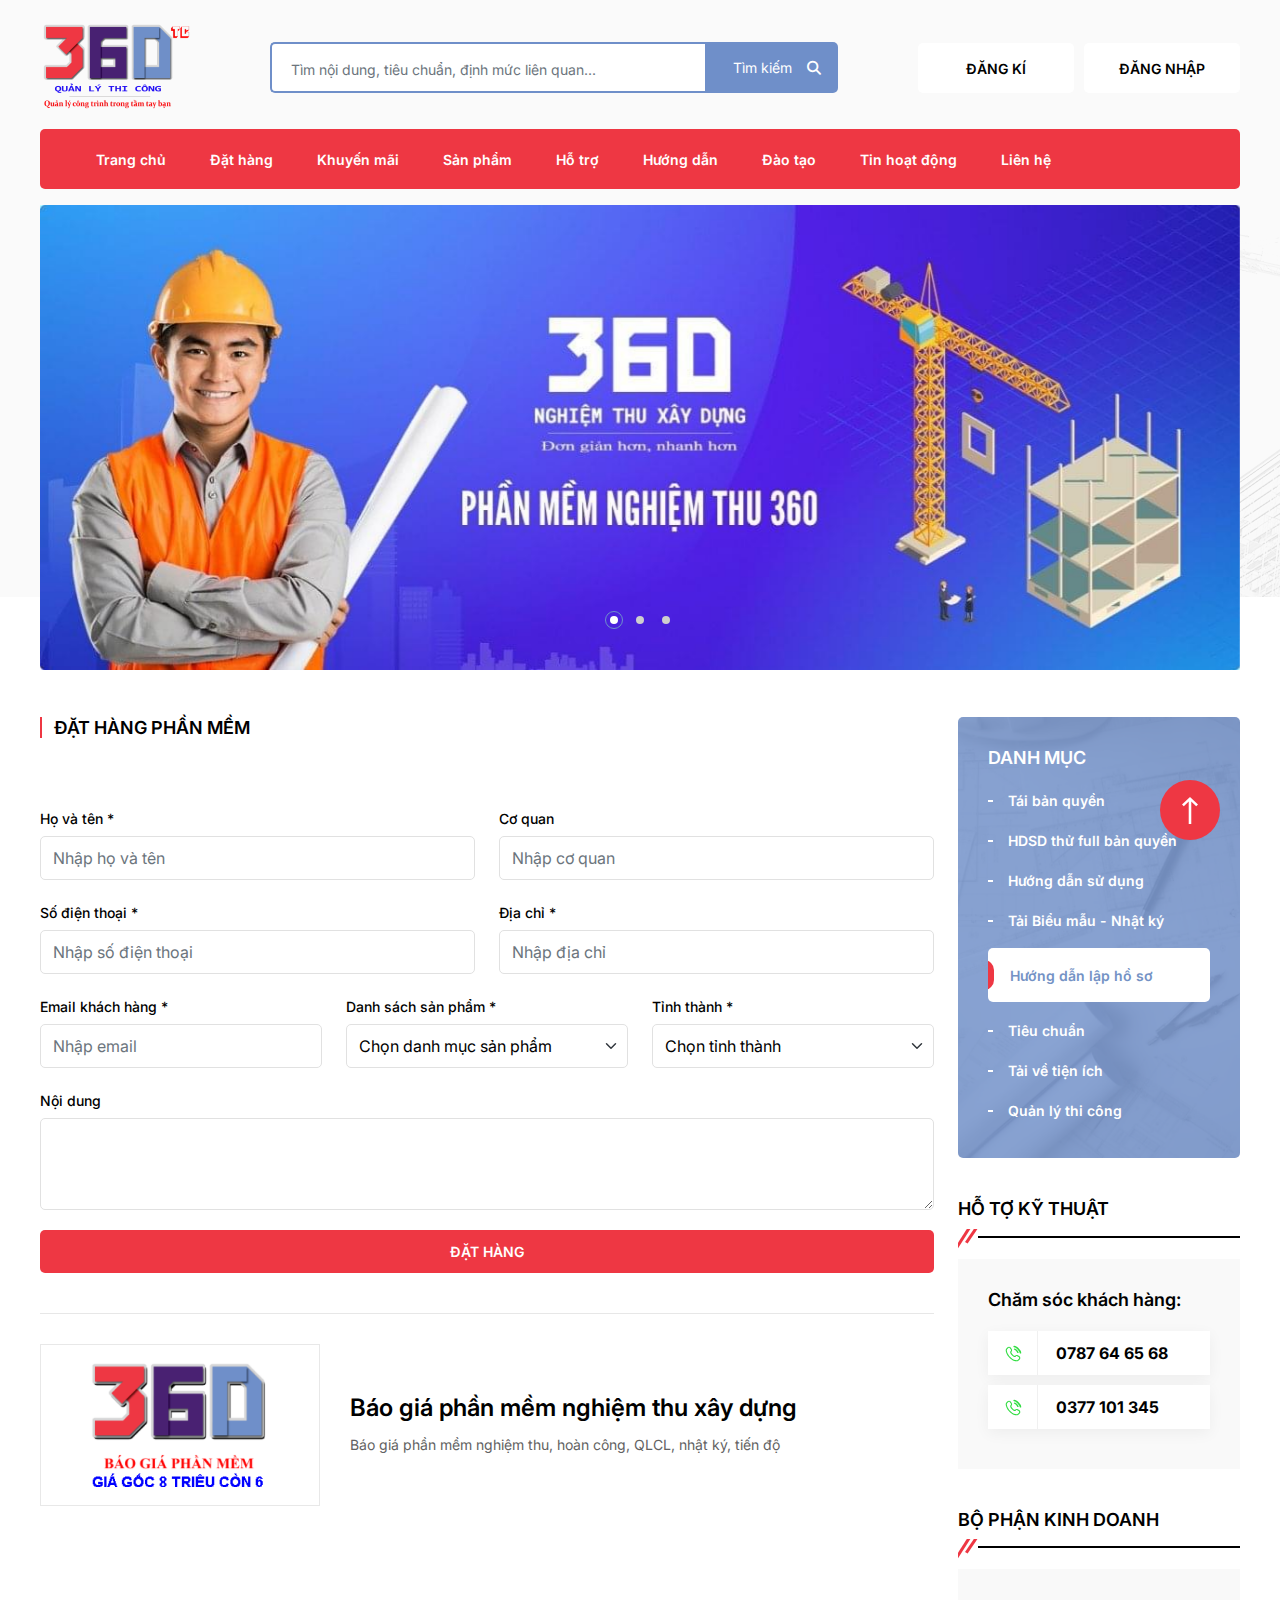
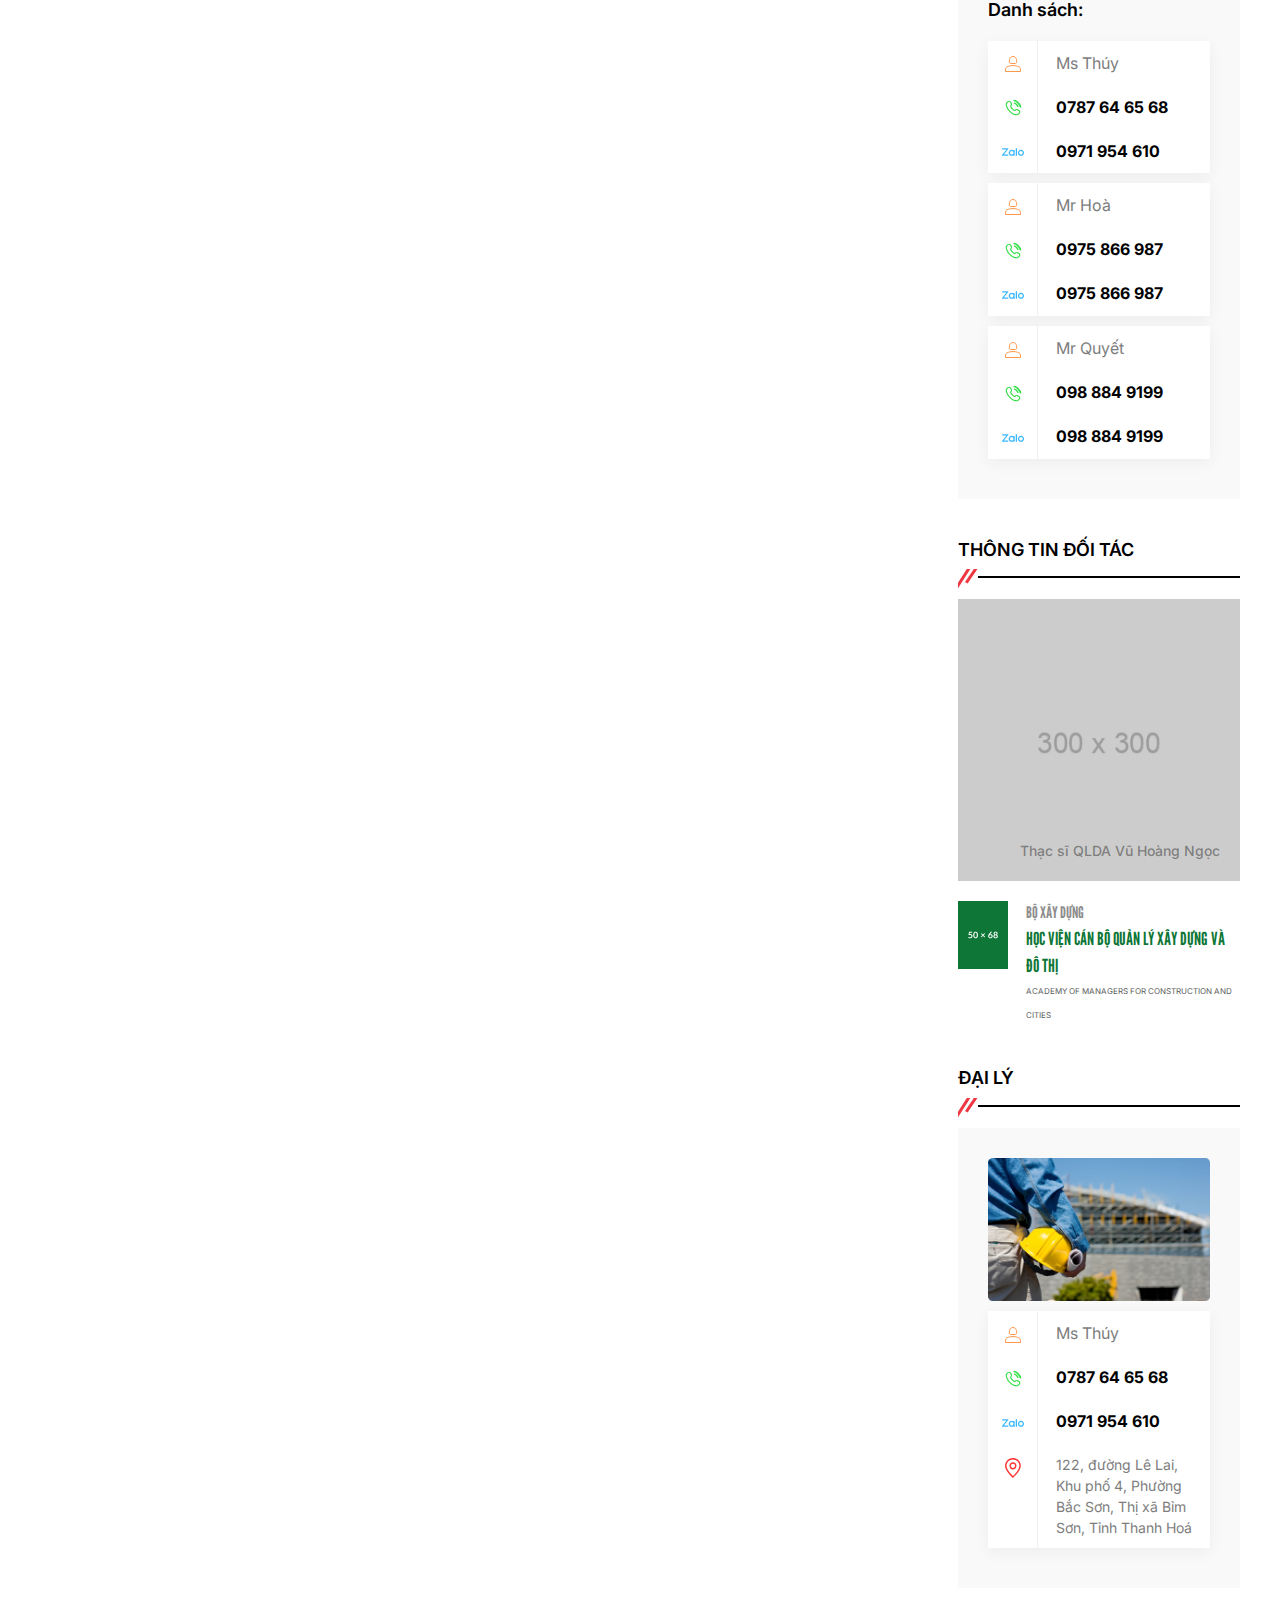
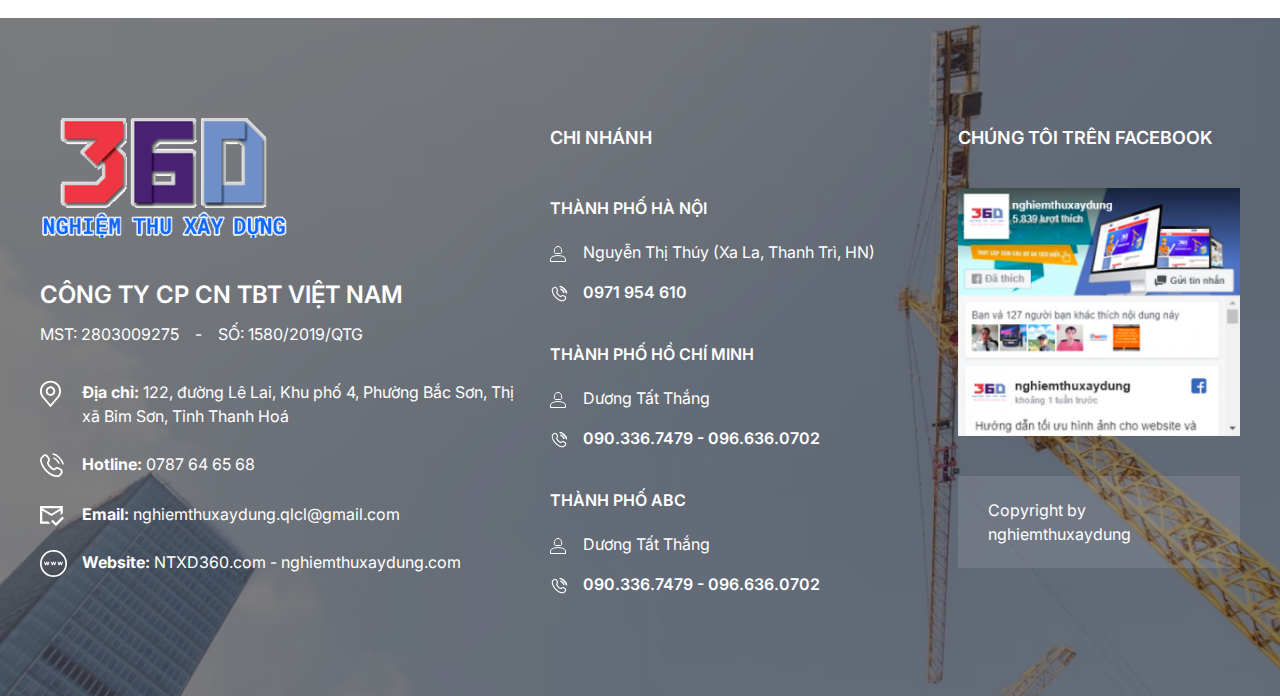
<file: order.html>
<!DOCTYPE html>
<html lang="en">
<head>
  <meta charset="UTF-8">
  <meta name="viewport" content="width=device-width, initial-scale=1">
  <title>360TC - Đặt hàng</title>

  <!-- Fonts -->
  <link rel="preconnect" href="https://fonts.googleapis.com">
  <link rel="preconnect" href="https://fonts.gstatic.com" crossorigin>
  <link href="https://fonts.googleapis.com/css2?family=Inter:wght@400;500;600;700&family=League+Gothic&display=swap" rel="stylesheet">

  <!-- FontAwesome -->
  <link rel="stylesheet" href="./assets/icons/css/font-awesome.min.css">

  <!-- Library CSS -->
  <link rel="stylesheet" href="./assets/css/libs/bootstrap.min.css">

  <!-- Style CSS -->
  <link rel="stylesheet" href="./assets/css/style.css">

  <!-- Style swiper -->
  <link rel="stylesheet" href="./assets/css/libs/swiper-bundle.min.css">
  <!-- Style sidebar -->
  <link rel="stylesheet" href="./assets/css/components/sidebar.css">
  <!-- Style Home Page -->
  <link rel="stylesheet" href="./assets/css/pages/order.css">
</head>

<body class="page-template">
<header class="header">
	<div class="container">
		<div class="header__top">
			<a href="index.html" class="logo">
				<img src="./assets/images/logo.png" alt="logo">
			</a>

			<form class="form-search">
				<input type="text" class="form-control" name="keyword" placeholder="Tìm nội dung, tiêu chuẩn, định mức liên quan..." aria-label="">

				<button type="submit" class="btn btn-search">
					<span>Tìm kiếm</span>
					<i class="fa-solid fa-magnifying-glass"></i>
				</button>
			</form>

			<div class="user-action">
				<a class="user-action__link radius-5 fs-14 fw-600" href="sign-up.html">ĐĂNG KÍ</a>
				<a class="user-action__link radius-5 fs-14 fw-600" href="sign-in.html">ĐĂNG NHẬP</a>
			</div>

			<div class="toggle-menu d-lg-none text-end">
				<button class="navbar-toggler d-lg-none" type="button" data-bs-toggle="collapse" data-bs-target="#navbarSupportedContent" aria-controls="navbarSupportedContent" aria-expanded="false" aria-label="Toggle navigation">
					<svg xmlns="http://www.w3.org/2000/svg" width="32" height="32" class="bi" fill="currentColor" viewBox="0 0 16 16">
						<path fill-rule="evenodd" d="M2.5 11.5A.5.5 0 0 1 3 11h10a.5.5 0 0 1 0 1H3a.5.5 0 0 1-.5-.5zm0-4A.5.5 0 0 1 3 7h10a.5.5 0 0 1 0 1H3a.5.5 0 0 1-.5-.5zm0-4A.5.5 0 0 1 3 3h10a.5.5 0 0 1 0 1H3a.5.5 0 0 1-.5-.5z"></path>
					</svg>
				</button>
			</div>
		</div>

		<nav class="navbar navbar-main navbar-expand-lg navbar-light">
				<div class="collapse navbar-collapse" id="navbarSupportedContent">
					<ul class="navbar-nav me-auto mb-2 mb-lg-0">
						<li>
							<a href="index.html">Trang chủ</a>
						</li>

						<li>
							<a href="order.html">Đặt hàng</a>
						</li>

						<li>
							<a href="category.html">Khuyến mãi</a>
						</li>

						<li>
							<a href="products.html">Sản phẩm</a>
						</li>

						<li>
							<a href="#">Hỗ trợ</a>
						</li>

						<li>
							<a href="#">Hướng dẫn</a>
						</li>

						<li>
							<a href="#">Đào tạo</a>
						</li>

						<li>
							<a href="#">Tin hoạt động</a>
						</li>

						<li>
							<a href="contact.html">Liên hệ</a>
						</li>
					</ul>
				</div>
		</nav>
	</div>
</header>

<div class="sticky-footer">
  <div class="slides">
    <div class="container">
      <div class="swiper slider-main">
        <div class="swiper-wrapper">
          <div class="swiper-slide">
            <img src="./assets/images/slides/slider-1.jpg" alt="slider">
          </div>

          <div class="swiper-slide">
            <img src="./assets/images/slides/slider-2.jpg" alt="slider">
          </div>

          <div class="swiper-slide">
            <img src="./assets/images/slides/slider-3.jpg" alt="slider">
          </div>
        </div>

        <div class="swiper-pagination"></div>
      </div>
    </div>
  </div>

  <div class="order-warp ptb-30">
    <div class="container">
      <div class="row">
        <div class="col-sm-5 col-md-4 col-lg-4 col-xl-3 mb-30 m-sm-0 order-2">
          <aside class="sidebar">
            <!-- category widget -->
            <div class="widget category-widget radius-5">
              <h2 class="widget-title">
                DANH MỤC
              </h2>

              <div class="category-widget__container">
                <ul class="menu reset-list">
                  <li>
                    <a href="#">Tái bản quyền</a>
                  </li>

                  <li>
                    <a href="#">HDSD thử full bản quyền</a>
                  </li>

                  <li>
                    <a href="#">Hướng dẫn sử dụng</a>
                  </li>

                  <li>
                    <a href="#">Tải Biểu mẫu - Nhật ký</a>
                  </li>

                  <li class="active">
                    <a href="#">Hướng dẫn lập hồ sơ</a>
                  </li>

                  <li>
                    <a href="#">Tiêu chuẩn</a>
                  </li>

                  <li>
                    <a href="#">Tải về tiện ích</a>
                  </li>

                  <li>
                    <a href="#">Quản lý thi công</a>
                  </li>
                </ul>
              </div>
            </div>

            <!-- support widget -->
            <div class="widget support-widget">
              <h2 class="widget-title">
                HỖ TỢ KỸ THUẬT
              </h2>

              <div class="widget__line">
                <svg xmlns="http://www.w3.org/2000/svg" width="21" height="20" viewBox="0 0 21 20" fill="none">
                  <mask id="mask0_85_1405" style="mask-type:alpha" maskUnits="userSpaceOnUse" x="0" y="0" width="21" height="20">
                    <rect width="21" height="20" fill="#D9D9D9"/>
                  </mask>
                  <g mask="url(#mask0_85_1405)">
                    <path d="M12 -5L14.5981 -3.5L-1.40192 21.5L-4 20L12 -5Z" fill="#EE3743"/>
                    <path d="M17.1962 -2L19.7942 -0.5L9.59808 14.5L7 13L17.1962 -2Z" fill="#EE3743"/>
                  </g>
                </svg>
              </div>

              <div class="widget__container">
                <h3 class="heading">Chăm sóc khách hàng:</h3>

                <div class="group-info">
                  <div class="group-info__item">
                    <div class="icon">
                      <svg xmlns="http://www.w3.org/2000/svg" width="18" height="18" viewBox="0 0 18 18" fill="none">
                        <path d="M10.125 1.5C10.125 1.5 11.8755 1.659 14.1022 3.8865C16.3297 6.114 16.4888 7.86375 16.4888 7.86375M10.6552 4.152C10.6552 4.152 11.3977 4.3635 12.5115 5.47725C13.6252 6.591 13.8375 7.3335 13.8375 7.3335" stroke="#31DD42" stroke-width="1.5" stroke-linecap="round"/>
                        <path d="M11.667 10.9103L12.075 11.298L11.667 10.911V10.9103ZM14.2515 15.1905L13.8428 14.8028L14.2508 15.1905H14.2515ZM13.257 15.723L13.3125 16.2818L13.257 15.7223V15.723ZM11.7338 11.6573L12.075 11.2973L11.259 10.5225L10.9178 10.8833L11.7338 11.6573ZM13.1993 11.1458L14.6318 11.9715L15.1928 10.9958L13.7603 10.1708L13.1993 11.1458ZM14.9085 13.6808L13.8435 14.802L14.6588 15.5775L15.7238 14.4563L14.9085 13.6808ZM13.2023 15.162C12.126 15.2678 9.31725 15.1778 6.26925 11.9693L5.454 12.7433C8.77575 16.2405 11.9445 16.4175 13.3125 16.2818L13.2023 15.162ZM6.26925 11.9693C3.36225 8.90852 2.87475 6.32627 2.814 5.19377L1.6905 5.25452C1.7655 6.64202 2.3535 9.47927 5.454 12.7433L6.26925 11.9693ZM7.30125 6.99077L7.51575 6.76427L6.7005 5.98952L6.48525 6.21602L7.30125 6.99077ZM7.68525 3.94427L6.7395 2.60777L5.82075 3.25727L6.76575 4.59452L7.68525 3.94502V3.94427ZM3.53775 2.31827L2.36175 3.55877L3.17775 4.33352L4.35525 3.09377L3.53925 2.31902L3.53775 2.31827ZM6.89325 6.60302C6.75827 6.47294 6.62201 6.34418 6.4845 6.21677L6.483 6.21827L6.48075 6.22052C6.46758 6.23443 6.45507 6.24895 6.44325 6.26402C6.36973 6.36133 6.31156 6.46934 6.27075 6.58427C6.19725 6.79052 6.15825 7.06352 6.20775 7.40402C6.30525 8.07302 6.744 8.97227 7.88925 10.179L8.70525 9.40352C7.63425 8.27627 7.37025 7.58252 7.32075 7.24052C7.29675 7.07552 7.32075 6.98927 7.3305 6.96152L7.3365 6.94727C7.33038 6.95715 7.32335 6.96644 7.3155 6.97502C7.3111 6.98011 7.3066 6.98511 7.302 6.99002C7.302 6.99002 7.3005 6.99002 6.89325 6.60302ZM7.88925 10.179C9.0315 11.382 9.894 11.8538 10.5518 11.961C10.89 12.0158 11.1638 11.9715 11.3708 11.8898C11.4854 11.8447 11.5921 11.7814 11.6865 11.7023C11.6957 11.694 11.7047 11.6855 11.7135 11.6768L11.724 11.6663C11.7258 11.6648 11.7275 11.6633 11.7293 11.6618L11.7315 11.6595L11.7323 11.658C11.7323 11.658 11.7338 11.6573 11.3258 11.2695C10.9178 10.8825 10.9185 10.8818 10.9185 10.881L10.92 10.8803L10.9215 10.878C10.9228 10.8768 10.924 10.8755 10.9253 10.8743L10.9328 10.8668C10.9416 10.8583 10.9508 10.8503 10.9605 10.8428C10.968 10.8383 10.9673 10.8398 10.9575 10.8435C10.9425 10.8495 10.875 10.8735 10.7325 10.8503C10.431 10.8008 9.78 10.5353 8.70525 9.40352L7.88925 10.179ZM6.7395 2.60777C5.979 1.53227 4.45875 1.35002 3.53925 2.31902L4.353 3.09377C4.74525 2.68127 5.43675 2.71352 5.82075 3.25727L6.7395 2.60777ZM2.814 5.19377C2.7975 4.89377 2.92875 4.59452 3.17775 4.33352L2.36175 3.55877C1.95975 3.98177 1.65375 4.56902 1.6905 5.25452L2.814 5.19377ZM13.8428 14.8028C13.6335 15.0233 13.4153 15.141 13.2023 15.162L13.3125 16.2818C13.8728 16.227 14.3265 15.9278 14.6588 15.5775L13.8428 14.8035V14.8028ZM7.51575 6.76502C8.24175 6.00077 8.29275 4.80527 7.68525 3.94502L6.7665 4.59452C7.083 5.04227 7.03425 5.63852 6.7005 5.98952L7.51575 6.76502ZM14.6318 11.9715C15.2475 12.3263 15.3683 13.1978 14.9085 13.6815L15.7238 14.4563C16.7025 13.4258 16.4175 11.7015 15.1935 10.9965L14.6318 11.9715ZM12.075 11.298C12.3638 10.9935 12.8145 10.9253 13.1993 11.1465L13.7603 10.1715C12.936 9.69752 11.9153 9.83402 11.259 10.524L12.075 11.298Z" fill="#31DD42"/>
                      </svg>
                    </div>

                    <div class="txt fw-bold">
                      0787 64 65 68
                    </div>
                  </div>
                </div>

                <div class="group-info">
                  <div class="group-info__item">
                    <div class="icon">
                      <svg xmlns="http://www.w3.org/2000/svg" width="18" height="18" viewBox="0 0 18 18" fill="none">
                        <path d="M10.125 1.5C10.125 1.5 11.8755 1.659 14.1022 3.8865C16.3297 6.114 16.4888 7.86375 16.4888 7.86375M10.6552 4.152C10.6552 4.152 11.3977 4.3635 12.5115 5.47725C13.6252 6.591 13.8375 7.3335 13.8375 7.3335" stroke="#31DD42" stroke-width="1.5" stroke-linecap="round"/>
                        <path d="M11.667 10.9103L12.075 11.298L11.667 10.911V10.9103ZM14.2515 15.1905L13.8428 14.8028L14.2508 15.1905H14.2515ZM13.257 15.723L13.3125 16.2818L13.257 15.7223V15.723ZM11.7338 11.6573L12.075 11.2973L11.259 10.5225L10.9178 10.8833L11.7338 11.6573ZM13.1993 11.1458L14.6318 11.9715L15.1928 10.9958L13.7603 10.1708L13.1993 11.1458ZM14.9085 13.6808L13.8435 14.802L14.6588 15.5775L15.7238 14.4563L14.9085 13.6808ZM13.2023 15.162C12.126 15.2678 9.31725 15.1778 6.26925 11.9693L5.454 12.7433C8.77575 16.2405 11.9445 16.4175 13.3125 16.2818L13.2023 15.162ZM6.26925 11.9693C3.36225 8.90852 2.87475 6.32627 2.814 5.19377L1.6905 5.25452C1.7655 6.64202 2.3535 9.47927 5.454 12.7433L6.26925 11.9693ZM7.30125 6.99077L7.51575 6.76427L6.7005 5.98952L6.48525 6.21602L7.30125 6.99077ZM7.68525 3.94427L6.7395 2.60777L5.82075 3.25727L6.76575 4.59452L7.68525 3.94502V3.94427ZM3.53775 2.31827L2.36175 3.55877L3.17775 4.33352L4.35525 3.09377L3.53925 2.31902L3.53775 2.31827ZM6.89325 6.60302C6.75827 6.47294 6.62201 6.34418 6.4845 6.21677L6.483 6.21827L6.48075 6.22052C6.46758 6.23443 6.45507 6.24895 6.44325 6.26402C6.36973 6.36133 6.31156 6.46934 6.27075 6.58427C6.19725 6.79052 6.15825 7.06352 6.20775 7.40402C6.30525 8.07302 6.744 8.97227 7.88925 10.179L8.70525 9.40352C7.63425 8.27627 7.37025 7.58252 7.32075 7.24052C7.29675 7.07552 7.32075 6.98927 7.3305 6.96152L7.3365 6.94727C7.33038 6.95715 7.32335 6.96644 7.3155 6.97502C7.3111 6.98011 7.3066 6.98511 7.302 6.99002C7.302 6.99002 7.3005 6.99002 6.89325 6.60302ZM7.88925 10.179C9.0315 11.382 9.894 11.8538 10.5518 11.961C10.89 12.0158 11.1638 11.9715 11.3708 11.8898C11.4854 11.8447 11.5921 11.7814 11.6865 11.7023C11.6957 11.694 11.7047 11.6855 11.7135 11.6768L11.724 11.6663C11.7258 11.6648 11.7275 11.6633 11.7293 11.6618L11.7315 11.6595L11.7323 11.658C11.7323 11.658 11.7338 11.6573 11.3258 11.2695C10.9178 10.8825 10.9185 10.8818 10.9185 10.881L10.92 10.8803L10.9215 10.878C10.9228 10.8768 10.924 10.8755 10.9253 10.8743L10.9328 10.8668C10.9416 10.8583 10.9508 10.8503 10.9605 10.8428C10.968 10.8383 10.9673 10.8398 10.9575 10.8435C10.9425 10.8495 10.875 10.8735 10.7325 10.8503C10.431 10.8008 9.78 10.5353 8.70525 9.40352L7.88925 10.179ZM6.7395 2.60777C5.979 1.53227 4.45875 1.35002 3.53925 2.31902L4.353 3.09377C4.74525 2.68127 5.43675 2.71352 5.82075 3.25727L6.7395 2.60777ZM2.814 5.19377C2.7975 4.89377 2.92875 4.59452 3.17775 4.33352L2.36175 3.55877C1.95975 3.98177 1.65375 4.56902 1.6905 5.25452L2.814 5.19377ZM13.8428 14.8028C13.6335 15.0233 13.4153 15.141 13.2023 15.162L13.3125 16.2818C13.8728 16.227 14.3265 15.9278 14.6588 15.5775L13.8428 14.8035V14.8028ZM7.51575 6.76502C8.24175 6.00077 8.29275 4.80527 7.68525 3.94502L6.7665 4.59452C7.083 5.04227 7.03425 5.63852 6.7005 5.98952L7.51575 6.76502ZM14.6318 11.9715C15.2475 12.3263 15.3683 13.1978 14.9085 13.6815L15.7238 14.4563C16.7025 13.4258 16.4175 11.7015 15.1935 10.9965L14.6318 11.9715ZM12.075 11.298C12.3638 10.9935 12.8145 10.9253 13.1993 11.1465L13.7603 10.1715C12.936 9.69752 11.9153 9.83402 11.259 10.524L12.075 11.298Z" fill="#31DD42"/>
                      </svg>
                    </div>

                    <div class="txt fw-bold">
                      0377 101 345
                    </div>
                  </div>
                </div>
              </div>
            </div>

            <!-- business widget -->
            <div class="widget support-widget">
              <h2 class="widget-title">
                BỘ PHẬN KINH DOANH
              </h2>

              <div class="widget__line">
                <svg xmlns="http://www.w3.org/2000/svg" width="21" height="20" viewBox="0 0 21 20" fill="none">
                  <mask id="mask0_85_1405" style="mask-type:alpha" maskUnits="userSpaceOnUse" x="0" y="0" width="21" height="20">
                    <rect width="21" height="20" fill="#D9D9D9"/>
                  </mask>
                  <g mask="url(#mask0_85_1405)">
                    <path d="M12 -5L14.5981 -3.5L-1.40192 21.5L-4 20L12 -5Z" fill="#EE3743"/>
                    <path d="M17.1962 -2L19.7942 -0.5L9.59808 14.5L7 13L17.1962 -2Z" fill="#EE3743"/>
                  </g>
                </svg>
              </div>

              <div class="widget__container">
                <h3 class="heading">Danh sách:</h3>

                <div class="group-info">
                  <div class="group-info__item">
                    <div class="icon">
                      <svg xmlns="http://www.w3.org/2000/svg" width="16" height="16" viewBox="0 0 16 16" fill="none">
                        <path d="M4.29526 5.81879L4.29566 5.81575L4.6204 3.36772C4.73694 2.54018 5.10908 1.8635 5.74943 1.31746C6.39019 0.771061 7.13271 0.499413 7.99966 0.500001H8C8.86706 0.500001 9.60972 0.771984 10.2506 1.31846C10.891 1.86456 11.2631 2.54093 11.3796 3.36769C11.3797 3.36831 11.3798 3.36893 11.3799 3.36954L11.7043 5.81575L11.7043 5.81575L11.7048 5.81878C11.7681 6.27481 11.6534 6.65301 11.3513 6.99282C11.0458 7.3365 10.6816 7.5 10.225 7.5H5.775C5.31839 7.5 4.9542 7.3365 4.6487 6.99282C4.34665 6.65301 4.23191 6.27481 4.29526 5.81879ZM7.9997 9.5H8C9.06039 9.5 10.1042 9.62463 11.1322 9.87392C12.1593 10.123 13.1729 10.4964 14.1733 10.9957C14.5723 11.2027 14.8919 11.5009 15.137 11.8997C15.3798 12.2949 15.5006 12.7246 15.5 13.1994V13.2V15.5H0.5V13.2C0.5 12.7242 0.621197 12.294 0.864034 11.8987C1.10914 11.4997 1.4285 11.202 1.82671 10.9957C2.82711 10.4957 3.8407 10.122 4.86784 9.87292C5.89574 9.62365 6.93941 9.49936 7.9997 9.5Z" stroke="#FF974D"/>
                      </svg>
                    </div>

                    <div class="txt txt-name">
                      Ms Thúy
                    </div>
                  </div>

                  <div class="group-info__item">
                    <div class="icon">
                      <svg xmlns="http://www.w3.org/2000/svg" width="18" height="18" viewBox="0 0 18 18" fill="none">
                        <path d="M10.125 1.5C10.125 1.5 11.8755 1.659 14.1022 3.8865C16.3297 6.114 16.4888 7.86375 16.4888 7.86375M10.6552 4.152C10.6552 4.152 11.3977 4.3635 12.5115 5.47725C13.6252 6.591 13.8375 7.3335 13.8375 7.3335" stroke="#31DD42" stroke-width="1.5" stroke-linecap="round"/>
                        <path d="M11.667 10.9103L12.075 11.298L11.667 10.911V10.9103ZM14.2515 15.1905L13.8428 14.8028L14.2508 15.1905H14.2515ZM13.257 15.723L13.3125 16.2818L13.257 15.7223V15.723ZM11.7338 11.6573L12.075 11.2973L11.259 10.5225L10.9178 10.8833L11.7338 11.6573ZM13.1993 11.1458L14.6318 11.9715L15.1928 10.9958L13.7603 10.1708L13.1993 11.1458ZM14.9085 13.6808L13.8435 14.802L14.6588 15.5775L15.7238 14.4563L14.9085 13.6808ZM13.2023 15.162C12.126 15.2678 9.31725 15.1778 6.26925 11.9693L5.454 12.7433C8.77575 16.2405 11.9445 16.4175 13.3125 16.2818L13.2023 15.162ZM6.26925 11.9693C3.36225 8.90852 2.87475 6.32627 2.814 5.19377L1.6905 5.25452C1.7655 6.64202 2.3535 9.47927 5.454 12.7433L6.26925 11.9693ZM7.30125 6.99077L7.51575 6.76427L6.7005 5.98952L6.48525 6.21602L7.30125 6.99077ZM7.68525 3.94427L6.7395 2.60777L5.82075 3.25727L6.76575 4.59452L7.68525 3.94502V3.94427ZM3.53775 2.31827L2.36175 3.55877L3.17775 4.33352L4.35525 3.09377L3.53925 2.31902L3.53775 2.31827ZM6.89325 6.60302C6.75827 6.47294 6.62201 6.34418 6.4845 6.21677L6.483 6.21827L6.48075 6.22052C6.46758 6.23443 6.45507 6.24895 6.44325 6.26402C6.36973 6.36133 6.31156 6.46934 6.27075 6.58427C6.19725 6.79052 6.15825 7.06352 6.20775 7.40402C6.30525 8.07302 6.744 8.97227 7.88925 10.179L8.70525 9.40352C7.63425 8.27627 7.37025 7.58252 7.32075 7.24052C7.29675 7.07552 7.32075 6.98927 7.3305 6.96152L7.3365 6.94727C7.33038 6.95715 7.32335 6.96644 7.3155 6.97502C7.3111 6.98011 7.3066 6.98511 7.302 6.99002C7.302 6.99002 7.3005 6.99002 6.89325 6.60302ZM7.88925 10.179C9.0315 11.382 9.894 11.8538 10.5518 11.961C10.89 12.0158 11.1638 11.9715 11.3708 11.8898C11.4854 11.8447 11.5921 11.7814 11.6865 11.7023C11.6957 11.694 11.7047 11.6855 11.7135 11.6768L11.724 11.6663C11.7258 11.6648 11.7275 11.6633 11.7293 11.6618L11.7315 11.6595L11.7323 11.658C11.7323 11.658 11.7338 11.6573 11.3258 11.2695C10.9178 10.8825 10.9185 10.8818 10.9185 10.881L10.92 10.8803L10.9215 10.878C10.9228 10.8768 10.924 10.8755 10.9253 10.8743L10.9328 10.8668C10.9416 10.8583 10.9508 10.8503 10.9605 10.8428C10.968 10.8383 10.9673 10.8398 10.9575 10.8435C10.9425 10.8495 10.875 10.8735 10.7325 10.8503C10.431 10.8008 9.78 10.5353 8.70525 9.40352L7.88925 10.179ZM6.7395 2.60777C5.979 1.53227 4.45875 1.35002 3.53925 2.31902L4.353 3.09377C4.74525 2.68127 5.43675 2.71352 5.82075 3.25727L6.7395 2.60777ZM2.814 5.19377C2.7975 4.89377 2.92875 4.59452 3.17775 4.33352L2.36175 3.55877C1.95975 3.98177 1.65375 4.56902 1.6905 5.25452L2.814 5.19377ZM13.8428 14.8028C13.6335 15.0233 13.4153 15.141 13.2023 15.162L13.3125 16.2818C13.8728 16.227 14.3265 15.9278 14.6588 15.5775L13.8428 14.8035V14.8028ZM7.51575 6.76502C8.24175 6.00077 8.29275 4.80527 7.68525 3.94502L6.7665 4.59452C7.083 5.04227 7.03425 5.63852 6.7005 5.98952L7.51575 6.76502ZM14.6318 11.9715C15.2475 12.3263 15.3683 13.1978 14.9085 13.6815L15.7238 14.4563C16.7025 13.4258 16.4175 11.7015 15.1935 10.9965L14.6318 11.9715ZM12.075 11.298C12.3638 10.9935 12.8145 10.9253 13.1993 11.1465L13.7603 10.1715C12.936 9.69752 11.9153 9.83402 11.259 10.524L12.075 11.298Z" fill="#31DD42"/>
                      </svg>
                    </div>

                    <div class="txt fw-bold">
                      0787 64 65 68
                    </div>
                  </div>

                  <div class="group-info__item">
                    <div class="icon">
                      <svg xmlns="http://www.w3.org/2000/svg" width="22" height="22" viewBox="0 0 22 22" fill="none">
                        <path d="M11.4492 9.41601V9.0035H12.6839V14.7987H11.9781C11.8384 14.7989 11.7042 14.7438 11.6051 14.6453C11.506 14.5469 11.4499 14.4131 11.4492 14.2734C10.9338 14.6507 10.3114 14.8546 9.67267 14.8537C8.87459 14.8537 8.10918 14.5368 7.54469 13.9726C6.98019 13.4085 6.66282 12.6432 6.66233 11.8452C6.66282 11.0471 6.98019 10.2819 7.54469 9.71773C8.10918 9.15358 8.87459 8.83667 9.67267 8.83667C10.3111 8.83595 10.934 9.0389 11.4492 9.41601ZM6.34242 7.14084V7.32876C6.34242 7.67892 6.29567 7.96492 6.06742 8.30042L6.03992 8.33159C5.96387 8.41687 5.88991 8.50398 5.81808 8.59284L1.85533 13.5667H6.34242V14.2707C6.34242 14.3401 6.32873 14.4088 6.30214 14.4729C6.27555 14.5371 6.23657 14.5953 6.18745 14.6443C6.13832 14.6934 6.08 14.7323 6.01584 14.7587C5.95167 14.7852 5.88292 14.7988 5.8135 14.7987H0V14.4668C0 14.0608 0.100833 13.8793 0.229167 13.6904L4.45225 8.46084H0.176V7.14084H6.34242ZM14.1808 14.7987C14.0641 14.7987 13.9522 14.7523 13.8697 14.6698C13.7872 14.5873 13.7408 14.4754 13.7408 14.3587V7.14084H15.0618V14.7987H14.1808ZM18.9686 8.80001C19.3666 8.79989 19.7607 8.87815 20.1284 9.03034C20.4961 9.18252 20.8302 9.40565 21.1117 9.68697C21.3932 9.96829 21.6166 10.3023 21.769 10.6699C21.9214 11.0376 21.9999 11.4316 22 11.8296C22.0001 12.2276 21.9219 12.6217 21.7697 12.9894C21.6175 13.3571 21.3944 13.6913 21.113 13.9727C20.8317 14.2542 20.4977 14.4776 20.1301 14.63C19.7624 14.7824 19.3684 14.8609 18.9704 14.861C18.1667 14.8612 17.3958 14.5422 16.8273 13.974C16.2588 13.4059 15.9392 12.6352 15.939 11.8314C15.9388 11.0277 16.2578 10.2568 16.826 9.68827C17.3941 9.11977 18.1648 8.80025 18.9686 8.80001ZM9.67358 13.6153C9.90948 13.6206 10.1441 13.5788 10.3636 13.4922C10.5831 13.4057 10.7831 13.2761 10.9518 13.1112C11.1206 12.9462 11.2546 12.7492 11.3462 12.5317C11.4377 12.3143 11.4849 12.0807 11.4849 11.8447C11.4849 11.6088 11.4377 11.3752 11.3462 11.1577C11.2546 10.9402 11.1206 10.7432 10.9518 10.5783C10.7831 10.4133 10.5831 10.2838 10.3636 10.1972C10.1441 10.1106 9.90948 10.0688 9.67358 10.0742C9.21098 10.0847 8.77087 10.2759 8.44742 10.6068C8.12397 10.9376 7.94287 11.382 7.94287 11.8447C7.94287 12.3074 8.12397 12.7518 8.44742 13.0827C8.77087 13.4136 9.21098 13.6047 9.67358 13.6153ZM18.9686 13.6125C19.4414 13.6125 19.8949 13.4247 20.2293 13.0903C20.5637 12.7559 20.7515 12.3024 20.7515 11.8296C20.7515 11.3567 20.5637 10.9032 20.2293 10.5689C19.8949 10.2345 19.4414 10.0467 18.9686 10.0467C18.4957 10.0467 18.0422 10.2345 17.7079 10.5689C17.3735 10.9032 17.1857 11.3567 17.1857 11.8296C17.1857 12.3024 17.3735 12.7559 17.7079 13.0903C18.0422 13.4247 18.4957 13.6125 18.9686 13.6125Z" fill="#38B7FF"/>
                      </svg>
                    </div>

                    <div class="txt fw-bold">
                      0971 954 610
                    </div>
                  </div>
                </div>

                <div class="group-info">
                  <div class="group-info__item">
                    <div class="icon">
                      <svg xmlns="http://www.w3.org/2000/svg" width="16" height="16" viewBox="0 0 16 16" fill="none">
                        <path d="M4.29526 5.81879L4.29566 5.81575L4.6204 3.36772C4.73694 2.54018 5.10908 1.8635 5.74943 1.31746C6.39019 0.771061 7.13271 0.499413 7.99966 0.500001H8C8.86706 0.500001 9.60972 0.771984 10.2506 1.31846C10.891 1.86456 11.2631 2.54093 11.3796 3.36769C11.3797 3.36831 11.3798 3.36893 11.3799 3.36954L11.7043 5.81575L11.7043 5.81575L11.7048 5.81878C11.7681 6.27481 11.6534 6.65301 11.3513 6.99282C11.0458 7.3365 10.6816 7.5 10.225 7.5H5.775C5.31839 7.5 4.9542 7.3365 4.6487 6.99282C4.34665 6.65301 4.23191 6.27481 4.29526 5.81879ZM7.9997 9.5H8C9.06039 9.5 10.1042 9.62463 11.1322 9.87392C12.1593 10.123 13.1729 10.4964 14.1733 10.9957C14.5723 11.2027 14.8919 11.5009 15.137 11.8997C15.3798 12.2949 15.5006 12.7246 15.5 13.1994V13.2V15.5H0.5V13.2C0.5 12.7242 0.621197 12.294 0.864034 11.8987C1.10914 11.4997 1.4285 11.202 1.82671 10.9957C2.82711 10.4957 3.8407 10.122 4.86784 9.87292C5.89574 9.62365 6.93941 9.49936 7.9997 9.5Z" stroke="#FF974D"/>
                      </svg>
                    </div>

                    <div class="txt txt-name">
                      Mr Hoà
                    </div>
                  </div>

                  <div class="group-info__item">
                    <div class="icon">
                      <svg xmlns="http://www.w3.org/2000/svg" width="18" height="18" viewBox="0 0 18 18" fill="none">
                        <path d="M10.125 1.5C10.125 1.5 11.8755 1.659 14.1022 3.8865C16.3297 6.114 16.4888 7.86375 16.4888 7.86375M10.6552 4.152C10.6552 4.152 11.3977 4.3635 12.5115 5.47725C13.6252 6.591 13.8375 7.3335 13.8375 7.3335" stroke="#31DD42" stroke-width="1.5" stroke-linecap="round"/>
                        <path d="M11.667 10.9103L12.075 11.298L11.667 10.911V10.9103ZM14.2515 15.1905L13.8428 14.8028L14.2508 15.1905H14.2515ZM13.257 15.723L13.3125 16.2818L13.257 15.7223V15.723ZM11.7338 11.6573L12.075 11.2973L11.259 10.5225L10.9178 10.8833L11.7338 11.6573ZM13.1993 11.1458L14.6318 11.9715L15.1928 10.9958L13.7603 10.1708L13.1993 11.1458ZM14.9085 13.6808L13.8435 14.802L14.6588 15.5775L15.7238 14.4563L14.9085 13.6808ZM13.2023 15.162C12.126 15.2678 9.31725 15.1778 6.26925 11.9693L5.454 12.7433C8.77575 16.2405 11.9445 16.4175 13.3125 16.2818L13.2023 15.162ZM6.26925 11.9693C3.36225 8.90852 2.87475 6.32627 2.814 5.19377L1.6905 5.25452C1.7655 6.64202 2.3535 9.47927 5.454 12.7433L6.26925 11.9693ZM7.30125 6.99077L7.51575 6.76427L6.7005 5.98952L6.48525 6.21602L7.30125 6.99077ZM7.68525 3.94427L6.7395 2.60777L5.82075 3.25727L6.76575 4.59452L7.68525 3.94502V3.94427ZM3.53775 2.31827L2.36175 3.55877L3.17775 4.33352L4.35525 3.09377L3.53925 2.31902L3.53775 2.31827ZM6.89325 6.60302C6.75827 6.47294 6.62201 6.34418 6.4845 6.21677L6.483 6.21827L6.48075 6.22052C6.46758 6.23443 6.45507 6.24895 6.44325 6.26402C6.36973 6.36133 6.31156 6.46934 6.27075 6.58427C6.19725 6.79052 6.15825 7.06352 6.20775 7.40402C6.30525 8.07302 6.744 8.97227 7.88925 10.179L8.70525 9.40352C7.63425 8.27627 7.37025 7.58252 7.32075 7.24052C7.29675 7.07552 7.32075 6.98927 7.3305 6.96152L7.3365 6.94727C7.33038 6.95715 7.32335 6.96644 7.3155 6.97502C7.3111 6.98011 7.3066 6.98511 7.302 6.99002C7.302 6.99002 7.3005 6.99002 6.89325 6.60302ZM7.88925 10.179C9.0315 11.382 9.894 11.8538 10.5518 11.961C10.89 12.0158 11.1638 11.9715 11.3708 11.8898C11.4854 11.8447 11.5921 11.7814 11.6865 11.7023C11.6957 11.694 11.7047 11.6855 11.7135 11.6768L11.724 11.6663C11.7258 11.6648 11.7275 11.6633 11.7293 11.6618L11.7315 11.6595L11.7323 11.658C11.7323 11.658 11.7338 11.6573 11.3258 11.2695C10.9178 10.8825 10.9185 10.8818 10.9185 10.881L10.92 10.8803L10.9215 10.878C10.9228 10.8768 10.924 10.8755 10.9253 10.8743L10.9328 10.8668C10.9416 10.8583 10.9508 10.8503 10.9605 10.8428C10.968 10.8383 10.9673 10.8398 10.9575 10.8435C10.9425 10.8495 10.875 10.8735 10.7325 10.8503C10.431 10.8008 9.78 10.5353 8.70525 9.40352L7.88925 10.179ZM6.7395 2.60777C5.979 1.53227 4.45875 1.35002 3.53925 2.31902L4.353 3.09377C4.74525 2.68127 5.43675 2.71352 5.82075 3.25727L6.7395 2.60777ZM2.814 5.19377C2.7975 4.89377 2.92875 4.59452 3.17775 4.33352L2.36175 3.55877C1.95975 3.98177 1.65375 4.56902 1.6905 5.25452L2.814 5.19377ZM13.8428 14.8028C13.6335 15.0233 13.4153 15.141 13.2023 15.162L13.3125 16.2818C13.8728 16.227 14.3265 15.9278 14.6588 15.5775L13.8428 14.8035V14.8028ZM7.51575 6.76502C8.24175 6.00077 8.29275 4.80527 7.68525 3.94502L6.7665 4.59452C7.083 5.04227 7.03425 5.63852 6.7005 5.98952L7.51575 6.76502ZM14.6318 11.9715C15.2475 12.3263 15.3683 13.1978 14.9085 13.6815L15.7238 14.4563C16.7025 13.4258 16.4175 11.7015 15.1935 10.9965L14.6318 11.9715ZM12.075 11.298C12.3638 10.9935 12.8145 10.9253 13.1993 11.1465L13.7603 10.1715C12.936 9.69752 11.9153 9.83402 11.259 10.524L12.075 11.298Z" fill="#31DD42"/>
                      </svg>
                    </div>

                    <div class="txt fw-bold">
                      0975 866 987
                    </div>
                  </div>

                  <div class="group-info__item">
                    <div class="icon">
                      <svg xmlns="http://www.w3.org/2000/svg" width="22" height="22" viewBox="0 0 22 22" fill="none">
                        <path d="M11.4492 9.41601V9.0035H12.6839V14.7987H11.9781C11.8384 14.7989 11.7042 14.7438 11.6051 14.6453C11.506 14.5469 11.4499 14.4131 11.4492 14.2734C10.9338 14.6507 10.3114 14.8546 9.67267 14.8537C8.87459 14.8537 8.10918 14.5368 7.54469 13.9726C6.98019 13.4085 6.66282 12.6432 6.66233 11.8452C6.66282 11.0471 6.98019 10.2819 7.54469 9.71773C8.10918 9.15358 8.87459 8.83667 9.67267 8.83667C10.3111 8.83595 10.934 9.0389 11.4492 9.41601ZM6.34242 7.14084V7.32876C6.34242 7.67892 6.29567 7.96492 6.06742 8.30042L6.03992 8.33159C5.96387 8.41687 5.88991 8.50398 5.81808 8.59284L1.85533 13.5667H6.34242V14.2707C6.34242 14.3401 6.32873 14.4088 6.30214 14.4729C6.27555 14.5371 6.23657 14.5953 6.18745 14.6443C6.13832 14.6934 6.08 14.7323 6.01584 14.7587C5.95167 14.7852 5.88292 14.7988 5.8135 14.7987H0V14.4668C0 14.0608 0.100833 13.8793 0.229167 13.6904L4.45225 8.46084H0.176V7.14084H6.34242ZM14.1808 14.7987C14.0641 14.7987 13.9522 14.7523 13.8697 14.6698C13.7872 14.5873 13.7408 14.4754 13.7408 14.3587V7.14084H15.0618V14.7987H14.1808ZM18.9686 8.80001C19.3666 8.79989 19.7607 8.87815 20.1284 9.03034C20.4961 9.18252 20.8302 9.40565 21.1117 9.68697C21.3932 9.96829 21.6166 10.3023 21.769 10.6699C21.9214 11.0376 21.9999 11.4316 22 11.8296C22.0001 12.2276 21.9219 12.6217 21.7697 12.9894C21.6175 13.3571 21.3944 13.6913 21.113 13.9727C20.8317 14.2542 20.4977 14.4776 20.1301 14.63C19.7624 14.7824 19.3684 14.8609 18.9704 14.861C18.1667 14.8612 17.3958 14.5422 16.8273 13.974C16.2588 13.4059 15.9392 12.6352 15.939 11.8314C15.9388 11.0277 16.2578 10.2568 16.826 9.68827C17.3941 9.11977 18.1648 8.80025 18.9686 8.80001ZM9.67358 13.6153C9.90948 13.6206 10.1441 13.5788 10.3636 13.4922C10.5831 13.4057 10.7831 13.2761 10.9518 13.1112C11.1206 12.9462 11.2546 12.7492 11.3462 12.5317C11.4377 12.3143 11.4849 12.0807 11.4849 11.8447C11.4849 11.6088 11.4377 11.3752 11.3462 11.1577C11.2546 10.9402 11.1206 10.7432 10.9518 10.5783C10.7831 10.4133 10.5831 10.2838 10.3636 10.1972C10.1441 10.1106 9.90948 10.0688 9.67358 10.0742C9.21098 10.0847 8.77087 10.2759 8.44742 10.6068C8.12397 10.9376 7.94287 11.382 7.94287 11.8447C7.94287 12.3074 8.12397 12.7518 8.44742 13.0827C8.77087 13.4136 9.21098 13.6047 9.67358 13.6153ZM18.9686 13.6125C19.4414 13.6125 19.8949 13.4247 20.2293 13.0903C20.5637 12.7559 20.7515 12.3024 20.7515 11.8296C20.7515 11.3567 20.5637 10.9032 20.2293 10.5689C19.8949 10.2345 19.4414 10.0467 18.9686 10.0467C18.4957 10.0467 18.0422 10.2345 17.7079 10.5689C17.3735 10.9032 17.1857 11.3567 17.1857 11.8296C17.1857 12.3024 17.3735 12.7559 17.7079 13.0903C18.0422 13.4247 18.4957 13.6125 18.9686 13.6125Z" fill="#38B7FF"/>
                      </svg>
                    </div>

                    <div class="txt fw-bold">
                      0975 866 987
                    </div>
                  </div>
                </div>

                <div class="group-info">
                  <div class="group-info__item">
                    <div class="icon">
                      <svg xmlns="http://www.w3.org/2000/svg" width="16" height="16" viewBox="0 0 16 16" fill="none">
                        <path d="M4.29526 5.81879L4.29566 5.81575L4.6204 3.36772C4.73694 2.54018 5.10908 1.8635 5.74943 1.31746C6.39019 0.771061 7.13271 0.499413 7.99966 0.500001H8C8.86706 0.500001 9.60972 0.771984 10.2506 1.31846C10.891 1.86456 11.2631 2.54093 11.3796 3.36769C11.3797 3.36831 11.3798 3.36893 11.3799 3.36954L11.7043 5.81575L11.7043 5.81575L11.7048 5.81878C11.7681 6.27481 11.6534 6.65301 11.3513 6.99282C11.0458 7.3365 10.6816 7.5 10.225 7.5H5.775C5.31839 7.5 4.9542 7.3365 4.6487 6.99282C4.34665 6.65301 4.23191 6.27481 4.29526 5.81879ZM7.9997 9.5H8C9.06039 9.5 10.1042 9.62463 11.1322 9.87392C12.1593 10.123 13.1729 10.4964 14.1733 10.9957C14.5723 11.2027 14.8919 11.5009 15.137 11.8997C15.3798 12.2949 15.5006 12.7246 15.5 13.1994V13.2V15.5H0.5V13.2C0.5 12.7242 0.621197 12.294 0.864034 11.8987C1.10914 11.4997 1.4285 11.202 1.82671 10.9957C2.82711 10.4957 3.8407 10.122 4.86784 9.87292C5.89574 9.62365 6.93941 9.49936 7.9997 9.5Z" stroke="#FF974D"/>
                      </svg>
                    </div>

                    <div class="txt txt-name">
                      Mr Quyết
                    </div>
                  </div>

                  <div class="group-info__item">
                    <div class="icon">
                      <svg xmlns="http://www.w3.org/2000/svg" width="18" height="18" viewBox="0 0 18 18" fill="none">
                        <path d="M10.125 1.5C10.125 1.5 11.8755 1.659 14.1022 3.8865C16.3297 6.114 16.4888 7.86375 16.4888 7.86375M10.6552 4.152C10.6552 4.152 11.3977 4.3635 12.5115 5.47725C13.6252 6.591 13.8375 7.3335 13.8375 7.3335" stroke="#31DD42" stroke-width="1.5" stroke-linecap="round"/>
                        <path d="M11.667 10.9103L12.075 11.298L11.667 10.911V10.9103ZM14.2515 15.1905L13.8428 14.8028L14.2508 15.1905H14.2515ZM13.257 15.723L13.3125 16.2818L13.257 15.7223V15.723ZM11.7338 11.6573L12.075 11.2973L11.259 10.5225L10.9178 10.8833L11.7338 11.6573ZM13.1993 11.1458L14.6318 11.9715L15.1928 10.9958L13.7603 10.1708L13.1993 11.1458ZM14.9085 13.6808L13.8435 14.802L14.6588 15.5775L15.7238 14.4563L14.9085 13.6808ZM13.2023 15.162C12.126 15.2678 9.31725 15.1778 6.26925 11.9693L5.454 12.7433C8.77575 16.2405 11.9445 16.4175 13.3125 16.2818L13.2023 15.162ZM6.26925 11.9693C3.36225 8.90852 2.87475 6.32627 2.814 5.19377L1.6905 5.25452C1.7655 6.64202 2.3535 9.47927 5.454 12.7433L6.26925 11.9693ZM7.30125 6.99077L7.51575 6.76427L6.7005 5.98952L6.48525 6.21602L7.30125 6.99077ZM7.68525 3.94427L6.7395 2.60777L5.82075 3.25727L6.76575 4.59452L7.68525 3.94502V3.94427ZM3.53775 2.31827L2.36175 3.55877L3.17775 4.33352L4.35525 3.09377L3.53925 2.31902L3.53775 2.31827ZM6.89325 6.60302C6.75827 6.47294 6.62201 6.34418 6.4845 6.21677L6.483 6.21827L6.48075 6.22052C6.46758 6.23443 6.45507 6.24895 6.44325 6.26402C6.36973 6.36133 6.31156 6.46934 6.27075 6.58427C6.19725 6.79052 6.15825 7.06352 6.20775 7.40402C6.30525 8.07302 6.744 8.97227 7.88925 10.179L8.70525 9.40352C7.63425 8.27627 7.37025 7.58252 7.32075 7.24052C7.29675 7.07552 7.32075 6.98927 7.3305 6.96152L7.3365 6.94727C7.33038 6.95715 7.32335 6.96644 7.3155 6.97502C7.3111 6.98011 7.3066 6.98511 7.302 6.99002C7.302 6.99002 7.3005 6.99002 6.89325 6.60302ZM7.88925 10.179C9.0315 11.382 9.894 11.8538 10.5518 11.961C10.89 12.0158 11.1638 11.9715 11.3708 11.8898C11.4854 11.8447 11.5921 11.7814 11.6865 11.7023C11.6957 11.694 11.7047 11.6855 11.7135 11.6768L11.724 11.6663C11.7258 11.6648 11.7275 11.6633 11.7293 11.6618L11.7315 11.6595L11.7323 11.658C11.7323 11.658 11.7338 11.6573 11.3258 11.2695C10.9178 10.8825 10.9185 10.8818 10.9185 10.881L10.92 10.8803L10.9215 10.878C10.9228 10.8768 10.924 10.8755 10.9253 10.8743L10.9328 10.8668C10.9416 10.8583 10.9508 10.8503 10.9605 10.8428C10.968 10.8383 10.9673 10.8398 10.9575 10.8435C10.9425 10.8495 10.875 10.8735 10.7325 10.8503C10.431 10.8008 9.78 10.5353 8.70525 9.40352L7.88925 10.179ZM6.7395 2.60777C5.979 1.53227 4.45875 1.35002 3.53925 2.31902L4.353 3.09377C4.74525 2.68127 5.43675 2.71352 5.82075 3.25727L6.7395 2.60777ZM2.814 5.19377C2.7975 4.89377 2.92875 4.59452 3.17775 4.33352L2.36175 3.55877C1.95975 3.98177 1.65375 4.56902 1.6905 5.25452L2.814 5.19377ZM13.8428 14.8028C13.6335 15.0233 13.4153 15.141 13.2023 15.162L13.3125 16.2818C13.8728 16.227 14.3265 15.9278 14.6588 15.5775L13.8428 14.8035V14.8028ZM7.51575 6.76502C8.24175 6.00077 8.29275 4.80527 7.68525 3.94502L6.7665 4.59452C7.083 5.04227 7.03425 5.63852 6.7005 5.98952L7.51575 6.76502ZM14.6318 11.9715C15.2475 12.3263 15.3683 13.1978 14.9085 13.6815L15.7238 14.4563C16.7025 13.4258 16.4175 11.7015 15.1935 10.9965L14.6318 11.9715ZM12.075 11.298C12.3638 10.9935 12.8145 10.9253 13.1993 11.1465L13.7603 10.1715C12.936 9.69752 11.9153 9.83402 11.259 10.524L12.075 11.298Z" fill="#31DD42"/>
                      </svg>
                    </div>

                    <div class="txt fw-bold">
                      098 884 9199
                    </div>
                  </div>

                  <div class="group-info__item">
                    <div class="icon">
                      <svg xmlns="http://www.w3.org/2000/svg" width="22" height="22" viewBox="0 0 22 22" fill="none">
                        <path d="M11.4492 9.41601V9.0035H12.6839V14.7987H11.9781C11.8384 14.7989 11.7042 14.7438 11.6051 14.6453C11.506 14.5469 11.4499 14.4131 11.4492 14.2734C10.9338 14.6507 10.3114 14.8546 9.67267 14.8537C8.87459 14.8537 8.10918 14.5368 7.54469 13.9726C6.98019 13.4085 6.66282 12.6432 6.66233 11.8452C6.66282 11.0471 6.98019 10.2819 7.54469 9.71773C8.10918 9.15358 8.87459 8.83667 9.67267 8.83667C10.3111 8.83595 10.934 9.0389 11.4492 9.41601ZM6.34242 7.14084V7.32876C6.34242 7.67892 6.29567 7.96492 6.06742 8.30042L6.03992 8.33159C5.96387 8.41687 5.88991 8.50398 5.81808 8.59284L1.85533 13.5667H6.34242V14.2707C6.34242 14.3401 6.32873 14.4088 6.30214 14.4729C6.27555 14.5371 6.23657 14.5953 6.18745 14.6443C6.13832 14.6934 6.08 14.7323 6.01584 14.7587C5.95167 14.7852 5.88292 14.7988 5.8135 14.7987H0V14.4668C0 14.0608 0.100833 13.8793 0.229167 13.6904L4.45225 8.46084H0.176V7.14084H6.34242ZM14.1808 14.7987C14.0641 14.7987 13.9522 14.7523 13.8697 14.6698C13.7872 14.5873 13.7408 14.4754 13.7408 14.3587V7.14084H15.0618V14.7987H14.1808ZM18.9686 8.80001C19.3666 8.79989 19.7607 8.87815 20.1284 9.03034C20.4961 9.18252 20.8302 9.40565 21.1117 9.68697C21.3932 9.96829 21.6166 10.3023 21.769 10.6699C21.9214 11.0376 21.9999 11.4316 22 11.8296C22.0001 12.2276 21.9219 12.6217 21.7697 12.9894C21.6175 13.3571 21.3944 13.6913 21.113 13.9727C20.8317 14.2542 20.4977 14.4776 20.1301 14.63C19.7624 14.7824 19.3684 14.8609 18.9704 14.861C18.1667 14.8612 17.3958 14.5422 16.8273 13.974C16.2588 13.4059 15.9392 12.6352 15.939 11.8314C15.9388 11.0277 16.2578 10.2568 16.826 9.68827C17.3941 9.11977 18.1648 8.80025 18.9686 8.80001ZM9.67358 13.6153C9.90948 13.6206 10.1441 13.5788 10.3636 13.4922C10.5831 13.4057 10.7831 13.2761 10.9518 13.1112C11.1206 12.9462 11.2546 12.7492 11.3462 12.5317C11.4377 12.3143 11.4849 12.0807 11.4849 11.8447C11.4849 11.6088 11.4377 11.3752 11.3462 11.1577C11.2546 10.9402 11.1206 10.7432 10.9518 10.5783C10.7831 10.4133 10.5831 10.2838 10.3636 10.1972C10.1441 10.1106 9.90948 10.0688 9.67358 10.0742C9.21098 10.0847 8.77087 10.2759 8.44742 10.6068C8.12397 10.9376 7.94287 11.382 7.94287 11.8447C7.94287 12.3074 8.12397 12.7518 8.44742 13.0827C8.77087 13.4136 9.21098 13.6047 9.67358 13.6153ZM18.9686 13.6125C19.4414 13.6125 19.8949 13.4247 20.2293 13.0903C20.5637 12.7559 20.7515 12.3024 20.7515 11.8296C20.7515 11.3567 20.5637 10.9032 20.2293 10.5689C19.8949 10.2345 19.4414 10.0467 18.9686 10.0467C18.4957 10.0467 18.0422 10.2345 17.7079 10.5689C17.3735 10.9032 17.1857 11.3567 17.1857 11.8296C17.1857 12.3024 17.3735 12.7559 17.7079 13.0903C18.0422 13.4247 18.4957 13.6125 18.9686 13.6125Z" fill="#38B7FF"/>
                      </svg>
                    </div>

                    <div class="txt fw-bold">
                      098 884 9199
                    </div>
                  </div>
                </div>
              </div>
            </div>

            <!-- partner information widget -->
            <div class="widget partner-information-widget">
              <h2 class="widget-title">
                THÔNG TIN ĐỐI TÁC
              </h2>

              <div class="widget__line">
                <svg xmlns="http://www.w3.org/2000/svg" width="21" height="20" viewBox="0 0 21 20" fill="none">
                  <mask id="mask0_85_1405" style="mask-type:alpha" maskUnits="userSpaceOnUse" x="0" y="0" width="21" height="20">
                    <rect width="21" height="20" fill="#D9D9D9"/>
                  </mask>
                  <g mask="url(#mask0_85_1405)">
                    <path d="M12 -5L14.5981 -3.5L-1.40192 21.5L-4 20L12 -5Z" fill="#EE3743"/>
                    <path d="M17.1962 -2L19.7942 -0.5L9.59808 14.5L7 13L17.1962 -2Z" fill="#EE3743"/>
                  </g>
                </svg>
              </div>
    
              <div class="widget__entry-content">
                <div class="thumbnail">
                  <img src="./assets/images/placeholder-300.png" alt="">

                  <p class="name">Thạc sĩ QLDA Vũ Hoàng Ngọc</p>
                </div>

                <div class="info-detail">
                  <div class="info-detail__avatar">
                    <img src="./assets/images/placeholder-50x68.png" alt="">
                  </div>

                  <div class="info-detail__txt">
                    <p class="organization">BỘ XÂY DỰNG</p>
                    <p class="organ">HỌC VIỆN CÁN BỘ QUẢN LÝ XÂY DỰNG VÀ ĐÔ THỊ</p>
                    <p class="international-name">ACADEMY OF MANAGERS FOR CONSTRUCTION AND CITIES</p>
                  </div>
                </div>
              </div>
            </div>

            <!-- agency -->
            <div class="widget agency-widget">
              <h2 class="widget-title">
                ĐẠI LÝ
              </h2>

              <div class="widget__line">
                <svg xmlns="http://www.w3.org/2000/svg" width="21" height="20" viewBox="0 0 21 20" fill="none">
                  <mask id="mask0_85_1405" style="mask-type:alpha" maskUnits="userSpaceOnUse" x="0" y="0" width="21" height="20">
                    <rect width="21" height="20" fill="#D9D9D9"/>
                  </mask>
                  <g mask="url(#mask0_85_1405)">
                    <path d="M12 -5L14.5981 -3.5L-1.40192 21.5L-4 20L12 -5Z" fill="#EE3743"/>
                    <path d="M17.1962 -2L19.7942 -0.5L9.59808 14.5L7 13L17.1962 -2Z" fill="#EE3743"/>
                  </g>
                </svg>
              </div>

              <div class="widget__container">
                <div class="agency-list">
                  <div class="agency-list__item">
                    <div class="thumbnail">
                      <img src="./assets/images/agency.png" alt="">
                    </div>

                    <div class="group-info">
                      <div class="group-info__item">
                        <div class="icon">
                          <svg xmlns="http://www.w3.org/2000/svg" width="16" height="16" viewBox="0 0 16 16" fill="none">
                            <path d="M4.29526 5.81879L4.29566 5.81575L4.6204 3.36772C4.73694 2.54018 5.10908 1.8635 5.74943 1.31746C6.39019 0.771061 7.13271 0.499413 7.99966 0.500001H8C8.86706 0.500001 9.60972 0.771984 10.2506 1.31846C10.891 1.86456 11.2631 2.54093 11.3796 3.36769C11.3797 3.36831 11.3798 3.36893 11.3799 3.36954L11.7043 5.81575L11.7043 5.81575L11.7048 5.81878C11.7681 6.27481 11.6534 6.65301 11.3513 6.99282C11.0458 7.3365 10.6816 7.5 10.225 7.5H5.775C5.31839 7.5 4.9542 7.3365 4.6487 6.99282C4.34665 6.65301 4.23191 6.27481 4.29526 5.81879ZM7.9997 9.5H8C9.06039 9.5 10.1042 9.62463 11.1322 9.87392C12.1593 10.123 13.1729 10.4964 14.1733 10.9957C14.5723 11.2027 14.8919 11.5009 15.137 11.8997C15.3798 12.2949 15.5006 12.7246 15.5 13.1994V13.2V15.5H0.5V13.2C0.5 12.7242 0.621197 12.294 0.864034 11.8987C1.10914 11.4997 1.4285 11.202 1.82671 10.9957C2.82711 10.4957 3.8407 10.122 4.86784 9.87292C5.89574 9.62365 6.93941 9.49936 7.9997 9.5Z" stroke="#FF974D"/>
                          </svg>
                        </div>

                        <div class="txt txt-name">
                          Ms Thúy
                        </div>
                      </div>

                      <div class="group-info__item">
                        <div class="icon">
                          <svg xmlns="http://www.w3.org/2000/svg" width="18" height="18" viewBox="0 0 18 18" fill="none">
                            <path d="M10.125 1.5C10.125 1.5 11.8755 1.659 14.1022 3.8865C16.3297 6.114 16.4888 7.86375 16.4888 7.86375M10.6552 4.152C10.6552 4.152 11.3977 4.3635 12.5115 5.47725C13.6252 6.591 13.8375 7.3335 13.8375 7.3335" stroke="#31DD42" stroke-width="1.5" stroke-linecap="round"/>
                            <path d="M11.667 10.9103L12.075 11.298L11.667 10.911V10.9103ZM14.2515 15.1905L13.8428 14.8028L14.2508 15.1905H14.2515ZM13.257 15.723L13.3125 16.2818L13.257 15.7223V15.723ZM11.7338 11.6573L12.075 11.2973L11.259 10.5225L10.9178 10.8833L11.7338 11.6573ZM13.1993 11.1458L14.6318 11.9715L15.1928 10.9958L13.7603 10.1708L13.1993 11.1458ZM14.9085 13.6808L13.8435 14.802L14.6588 15.5775L15.7238 14.4563L14.9085 13.6808ZM13.2023 15.162C12.126 15.2678 9.31725 15.1778 6.26925 11.9693L5.454 12.7433C8.77575 16.2405 11.9445 16.4175 13.3125 16.2818L13.2023 15.162ZM6.26925 11.9693C3.36225 8.90852 2.87475 6.32627 2.814 5.19377L1.6905 5.25452C1.7655 6.64202 2.3535 9.47927 5.454 12.7433L6.26925 11.9693ZM7.30125 6.99077L7.51575 6.76427L6.7005 5.98952L6.48525 6.21602L7.30125 6.99077ZM7.68525 3.94427L6.7395 2.60777L5.82075 3.25727L6.76575 4.59452L7.68525 3.94502V3.94427ZM3.53775 2.31827L2.36175 3.55877L3.17775 4.33352L4.35525 3.09377L3.53925 2.31902L3.53775 2.31827ZM6.89325 6.60302C6.75827 6.47294 6.62201 6.34418 6.4845 6.21677L6.483 6.21827L6.48075 6.22052C6.46758 6.23443 6.45507 6.24895 6.44325 6.26402C6.36973 6.36133 6.31156 6.46934 6.27075 6.58427C6.19725 6.79052 6.15825 7.06352 6.20775 7.40402C6.30525 8.07302 6.744 8.97227 7.88925 10.179L8.70525 9.40352C7.63425 8.27627 7.37025 7.58252 7.32075 7.24052C7.29675 7.07552 7.32075 6.98927 7.3305 6.96152L7.3365 6.94727C7.33038 6.95715 7.32335 6.96644 7.3155 6.97502C7.3111 6.98011 7.3066 6.98511 7.302 6.99002C7.302 6.99002 7.3005 6.99002 6.89325 6.60302ZM7.88925 10.179C9.0315 11.382 9.894 11.8538 10.5518 11.961C10.89 12.0158 11.1638 11.9715 11.3708 11.8898C11.4854 11.8447 11.5921 11.7814 11.6865 11.7023C11.6957 11.694 11.7047 11.6855 11.7135 11.6768L11.724 11.6663C11.7258 11.6648 11.7275 11.6633 11.7293 11.6618L11.7315 11.6595L11.7323 11.658C11.7323 11.658 11.7338 11.6573 11.3258 11.2695C10.9178 10.8825 10.9185 10.8818 10.9185 10.881L10.92 10.8803L10.9215 10.878C10.9228 10.8768 10.924 10.8755 10.9253 10.8743L10.9328 10.8668C10.9416 10.8583 10.9508 10.8503 10.9605 10.8428C10.968 10.8383 10.9673 10.8398 10.9575 10.8435C10.9425 10.8495 10.875 10.8735 10.7325 10.8503C10.431 10.8008 9.78 10.5353 8.70525 9.40352L7.88925 10.179ZM6.7395 2.60777C5.979 1.53227 4.45875 1.35002 3.53925 2.31902L4.353 3.09377C4.74525 2.68127 5.43675 2.71352 5.82075 3.25727L6.7395 2.60777ZM2.814 5.19377C2.7975 4.89377 2.92875 4.59452 3.17775 4.33352L2.36175 3.55877C1.95975 3.98177 1.65375 4.56902 1.6905 5.25452L2.814 5.19377ZM13.8428 14.8028C13.6335 15.0233 13.4153 15.141 13.2023 15.162L13.3125 16.2818C13.8728 16.227 14.3265 15.9278 14.6588 15.5775L13.8428 14.8035V14.8028ZM7.51575 6.76502C8.24175 6.00077 8.29275 4.80527 7.68525 3.94502L6.7665 4.59452C7.083 5.04227 7.03425 5.63852 6.7005 5.98952L7.51575 6.76502ZM14.6318 11.9715C15.2475 12.3263 15.3683 13.1978 14.9085 13.6815L15.7238 14.4563C16.7025 13.4258 16.4175 11.7015 15.1935 10.9965L14.6318 11.9715ZM12.075 11.298C12.3638 10.9935 12.8145 10.9253 13.1993 11.1465L13.7603 10.1715C12.936 9.69752 11.9153 9.83402 11.259 10.524L12.075 11.298Z" fill="#31DD42"/>
                          </svg>
                        </div>

                        <div class="txt fw-bold">
                          0787 64 65 68
                        </div>
                      </div>

                      <div class="group-info__item">
                        <div class="icon">
                          <svg xmlns="http://www.w3.org/2000/svg" width="22" height="22" viewBox="0 0 22 22" fill="none">
                            <path d="M11.4492 9.41601V9.0035H12.6839V14.7987H11.9781C11.8384 14.7989 11.7042 14.7438 11.6051 14.6453C11.506 14.5469 11.4499 14.4131 11.4492 14.2734C10.9338 14.6507 10.3114 14.8546 9.67267 14.8537C8.87459 14.8537 8.10918 14.5368 7.54469 13.9726C6.98019 13.4085 6.66282 12.6432 6.66233 11.8452C6.66282 11.0471 6.98019 10.2819 7.54469 9.71773C8.10918 9.15358 8.87459 8.83667 9.67267 8.83667C10.3111 8.83595 10.934 9.0389 11.4492 9.41601ZM6.34242 7.14084V7.32876C6.34242 7.67892 6.29567 7.96492 6.06742 8.30042L6.03992 8.33159C5.96387 8.41687 5.88991 8.50398 5.81808 8.59284L1.85533 13.5667H6.34242V14.2707C6.34242 14.3401 6.32873 14.4088 6.30214 14.4729C6.27555 14.5371 6.23657 14.5953 6.18745 14.6443C6.13832 14.6934 6.08 14.7323 6.01584 14.7587C5.95167 14.7852 5.88292 14.7988 5.8135 14.7987H0V14.4668C0 14.0608 0.100833 13.8793 0.229167 13.6904L4.45225 8.46084H0.176V7.14084H6.34242ZM14.1808 14.7987C14.0641 14.7987 13.9522 14.7523 13.8697 14.6698C13.7872 14.5873 13.7408 14.4754 13.7408 14.3587V7.14084H15.0618V14.7987H14.1808ZM18.9686 8.80001C19.3666 8.79989 19.7607 8.87815 20.1284 9.03034C20.4961 9.18252 20.8302 9.40565 21.1117 9.68697C21.3932 9.96829 21.6166 10.3023 21.769 10.6699C21.9214 11.0376 21.9999 11.4316 22 11.8296C22.0001 12.2276 21.9219 12.6217 21.7697 12.9894C21.6175 13.3571 21.3944 13.6913 21.113 13.9727C20.8317 14.2542 20.4977 14.4776 20.1301 14.63C19.7624 14.7824 19.3684 14.8609 18.9704 14.861C18.1667 14.8612 17.3958 14.5422 16.8273 13.974C16.2588 13.4059 15.9392 12.6352 15.939 11.8314C15.9388 11.0277 16.2578 10.2568 16.826 9.68827C17.3941 9.11977 18.1648 8.80025 18.9686 8.80001ZM9.67358 13.6153C9.90948 13.6206 10.1441 13.5788 10.3636 13.4922C10.5831 13.4057 10.7831 13.2761 10.9518 13.1112C11.1206 12.9462 11.2546 12.7492 11.3462 12.5317C11.4377 12.3143 11.4849 12.0807 11.4849 11.8447C11.4849 11.6088 11.4377 11.3752 11.3462 11.1577C11.2546 10.9402 11.1206 10.7432 10.9518 10.5783C10.7831 10.4133 10.5831 10.2838 10.3636 10.1972C10.1441 10.1106 9.90948 10.0688 9.67358 10.0742C9.21098 10.0847 8.77087 10.2759 8.44742 10.6068C8.12397 10.9376 7.94287 11.382 7.94287 11.8447C7.94287 12.3074 8.12397 12.7518 8.44742 13.0827C8.77087 13.4136 9.21098 13.6047 9.67358 13.6153ZM18.9686 13.6125C19.4414 13.6125 19.8949 13.4247 20.2293 13.0903C20.5637 12.7559 20.7515 12.3024 20.7515 11.8296C20.7515 11.3567 20.5637 10.9032 20.2293 10.5689C19.8949 10.2345 19.4414 10.0467 18.9686 10.0467C18.4957 10.0467 18.0422 10.2345 17.7079 10.5689C17.3735 10.9032 17.1857 11.3567 17.1857 11.8296C17.1857 12.3024 17.3735 12.7559 17.7079 13.0903C18.0422 13.4247 18.4957 13.6125 18.9686 13.6125Z" fill="#38B7FF"/>
                          </svg>
                        </div>

                        <div class="txt fw-bold">
                          0971 954 610
                        </div>
                      </div>

                      <div class="group-info__item">
                        <div class="icon">
                          <svg xmlns="http://www.w3.org/2000/svg" width="16" height="20" viewBox="0 0 16 20" fill="none">
                            <path d="M14.3658 7.85714C14.3658 6.15218 13.6885 4.51705 12.4829 3.31146C11.2773 2.10587 9.64218 1.42857 7.93722 1.42857C6.23226 1.42857 4.59713 2.10587 3.39153 3.31146C2.18594 4.51705 1.50865 6.15218 1.50865 7.85714C1.50865 10.4943 3.61865 13.9314 7.93722 18.0486C12.2558 13.9314 14.3658 10.4943 14.3658 7.85714ZM7.93722 20C2.69865 15.2386 0.0800781 11.19 0.0800781 7.85714C0.0800781 5.7733 0.907882 3.7748 2.38138 2.3013C3.85488 0.827804 5.85338 0 7.93722 0C10.0211 0 12.0196 0.827804 13.4931 2.3013C14.9666 3.7748 15.7944 5.7733 15.7944 7.85714C15.7944 11.19 13.1758 15.2386 7.93722 20Z" fill="#FD3333"/>
                            <path d="M7.93764 9.99993C8.50596 9.99993 9.051 9.77417 9.45287 9.3723C9.85473 8.97044 10.0805 8.42539 10.0805 7.85707C10.0805 7.28875 9.85473 6.74371 9.45287 6.34184C9.051 5.93998 8.50596 5.71422 7.93764 5.71422C7.36932 5.71422 6.82427 5.93998 6.42241 6.34184C6.02055 6.74371 5.79478 7.28875 5.79478 7.85707C5.79478 8.42539 6.02055 8.97044 6.42241 9.3723C6.82427 9.77417 7.36932 9.99993 7.93764 9.99993ZM7.93764 11.4285C6.99044 11.4285 6.08203 11.0522 5.41226 10.3825C4.74249 9.71268 4.36621 8.80428 4.36621 7.85707C4.36621 6.90987 4.74249 6.00146 5.41226 5.33169C6.08203 4.66192 6.99044 4.28564 7.93764 4.28564C8.88484 4.28564 9.79325 4.66192 10.463 5.33169C11.1328 6.00146 11.5091 6.90987 11.5091 7.85707C11.5091 8.80428 11.1328 9.71268 10.463 10.3825C9.79325 11.0522 8.88484 11.4285 7.93764 11.4285Z" fill="#FD3333"/>
                          </svg>
                        </div>

                        <div class="txt txt-address">
                          122, đường Lê Lai, Khu phố 4, Phường Bắc Sơn, Thị xã Bỉm Sơn, Tỉnh Thanh Hoá
                        </div>
                      </div>
                    </div>
                  </div>
                </div>
              </div>
            </div>
          </aside>
        </div>

        <div class="col-sm-7 col-md-8 col-lg-8 col-xl-9 order-1">
          <h2 class="title-page-line fs-18">
            ĐẶT HÀNG PHẦN MỀM
          </h2>

          <form class="form-order">
            <!-- name + organ -->
            <div class="row row-cols-1 row-cols-lg-2 form-order__control">
              <div class="col">
                <label for="fullName" class="form-label">
                  Họ và tên <span class="required">*</span>
                </label>

                <input type="text" id="fullName" class="form-control" placeholder="Nhập họ và tên" name="full_name" required>
              </div>

              <div class="col">
                <label for="organ" class="form-label">
                  Cơ quan
                </label>

                <input type="text" id="organ" class="form-control" placeholder="Nhập cơ quan" name="organ">
              </div>
            </div>

            <!-- phone + address -->
            <div class="row row-cols-1 row-cols-lg-2 form-order__control">
              <div class="col">
                <label for="phone" class="form-label">
                  Số điện thoại <span class="required">*</span>
                </label>

                <input type="text" id="phone" class="form-control" placeholder="Nhập số điện thoại" name="phone" required>
              </div>

              <div class="col">
                <label for="address" class="form-label">
                  Địa chỉ <span class="required">*</span>
                </label>

                <input type="text" id="address" class="form-control" placeholder="Nhập địa chỉ" name="address" required>
              </div>
            </div>

            <!-- email + product + province -->
            <div class="row row-cols-1 row-cols-xl-3 form-order__control control-address">
              <div class="col">
                <label for="email" class="form-label">
                  Email khách hàng <span class="required">*</span>
                </label>

                <input type="text" id="email" class="form-control" placeholder="Nhập email" name="email" required>
              </div>

              <div class="col">
                <label for="productList" class="form-label">
                  Danh sách sản phẩm <span class="required">*</span>
                </label>

                <select id="productList" class="form-select" name="product" required>
                  <option value="" selected>Chọn danh mục sản phẩm</option>
                  <option value="1">Sản phẩm 1</option>
                  <option value="2">Sản phẩm 2</option>
                  <option value="3">Sản phẩm 3</option>
                </select>
              </div>

              <div class="col">
                <label for="province" class="form-label">
                  Tỉnh thành <span class="required">*</span>
                </label>

                <select id="province" class="form-select" name="province" required>
                  <option value="" selected>Chọn tỉnh thành</option>
                  <option value="1">Tỉnh 1</option>
                  <option value="2">Tỉnh 2</option>
                  <option value="3">Tỉnh 3</option>
                </select>
              </div>
            </div>

            <!-- content -->
            <div class="form-order__control">
              <label for="contentOrder" class="form-label">Nội dung</label>
              <textarea id="contentOrder" class="form-control" rows="3" name="content-order"></textarea>
            </div>

            <div class="form-order__control action-box">
              <button type="submit" class="btn btn-submit transition-400">ĐẶT HÀNG</button>
            </div>
          </form>

          <div class="quote">
            <div class="quote__thumbnail">
              <img src="./assets/images/logo-quote.png" alt="">
            </div>

            <div class="quote__info">
              <h3 class="title fs-24">
                Báo giá phần mềm nghiệm thu xây dựng
              </h3>

              <p class="content fs-14">
                Báo giá phần mềm nghiệm thu, hoàn công, QLCL, nhật ký, tiến độ
              </p>
            </div>
          </div>
        </div>
      </div>
    </div>
  </div>
</div>

<footer class="footer">
    <div class="container">
        <div class="row">
            <div class="col-12 col-md-6 col-lg-5">
                <div class="widget widget-media">
                    <img src="./assets/images/logo-footer.png" alt="logo">
                </div>

                <div class="widget widget-info-company">
                    <h2 class="title name">CÔNG TY CP CN TBT VIỆT NAM</h2>

                    <div class="tax-code">
                        <span>MST: 2803009275</span>
                        <span class="space">-</span>
                        <span>SỐ: 1580/2019/QTG</span>
                    </div>

                    <ul class="reset-list">
                        <li>
                            <div class="icon">
                                <svg xmlns="http://www.w3.org/2000/svg" width="21" height="28" viewBox="0 0 21 28" fill="none">
                                    <path d="M10.5003 15.909C9.55631 15.909 8.63355 15.6291 7.84868 15.1046C7.06381 14.5802 6.45208 13.8348 6.09084 12.9627C5.72961 12.0906 5.63509 11.131 5.81925 10.2051C6.0034 9.27932 6.45796 8.4289 7.12544 7.76143C7.79292 7.09395 8.64333 6.63939 9.56915 6.45523C10.495 6.27108 11.4546 6.36559 12.3267 6.72683C13.1988 7.08807 13.9442 7.6998 14.4686 8.48467C14.9931 9.26954 15.273 10.1923 15.273 11.1363C15.2715 12.4016 14.7681 13.6147 13.8734 14.5094C12.9787 15.4041 11.7656 15.9075 10.5003 15.909ZM10.5003 8.27262C9.93389 8.27262 9.38024 8.44057 8.90931 8.75523C8.43839 9.06989 8.07135 9.51712 7.85461 10.0404C7.63787 10.5636 7.58116 11.1394 7.69165 11.6949C7.80215 12.2504 8.07488 12.7607 8.47537 13.1611C8.87586 13.5616 9.38611 13.8344 9.9416 13.9449C10.4971 14.0554 11.0729 13.9986 11.5961 13.7819C12.1194 13.5652 12.5666 13.1981 12.8813 12.7272C13.1959 12.2563 13.3639 11.7026 13.3639 11.1363C13.3631 10.377 13.0612 9.64906 12.5243 9.11219C11.9875 8.57532 11.2595 8.27338 10.5003 8.27262Z" fill="white"/>
                                    <path d="M10.5 27.3635L2.44746 17.8667C2.33557 17.7241 2.22484 17.5806 2.11528 17.4362C0.739765 15.6243 -0.00332295 13.4111 1.11709e-05 11.1362C1.11709e-05 8.35145 1.10626 5.68074 3.07539 3.71161C5.04452 1.74248 7.71523 0.63623 10.5 0.63623C13.2848 0.63623 15.9555 1.74248 17.9246 3.71161C19.8937 5.68074 21 8.35145 21 11.1362C21.0033 13.4101 20.2606 15.6222 18.8857 17.4333L18.8847 17.4362C18.8847 17.4362 18.5984 17.8123 18.5554 17.8629L10.5 27.3635ZM3.63874 16.286C3.64064 16.286 3.8621 16.58 3.91269 16.643L10.5 24.412L17.0959 16.6325C17.1379 16.58 17.3613 16.2841 17.3622 16.2831C18.4859 14.8027 19.0931 12.9947 19.0909 11.1362C19.0909 8.85777 18.1858 6.67264 16.5747 5.06154C14.9636 3.45043 12.7784 2.54532 10.5 2.54532C8.22155 2.54532 6.03642 3.45043 4.42532 5.06154C2.81421 6.67264 1.9091 8.85777 1.9091 11.1362C1.9071 12.9959 2.51407 14.8049 3.63874 16.286Z" fill="white"/>
                                </svg>
                            </div>

                            <p class="desc">
                                <strong>Địa chỉ: </strong>122, đường Lê Lai, Khu phố 4, Phường Bắc Sơn, Thị xã Bỉm Sơn, Tỉnh Thanh Hoá
                            </p>
                        </li>

                        <li>
                            <div class="icon">
                                <svg xmlns="http://www.w3.org/2000/svg" width="24" height="25" viewBox="0 0 24 25" fill="none">
                                    <path d="M13.1112 1C13.1112 1 15.8313 1.24707 19.2915 4.70844C22.7529 8.1698 23 10.8888 23 10.8888M13.9352 5.121C13.9352 5.121 15.089 5.44966 16.8196 7.18034C18.5503 8.91102 18.8801 10.0648 18.8801 10.0648" stroke="white" stroke-width="1.5" stroke-linecap="round"/>
                                    <path d="M15.5074 15.6227L16.1414 16.2252L15.5074 15.6239V15.6227ZM19.5235 22.2739L18.8883 21.6713L19.5223 22.2739H19.5235ZM17.9781 23.1013L18.0644 23.9696L17.9781 23.1002V23.1013ZM15.6111 16.7835L16.1414 16.2241L14.8734 15.0202L14.3431 15.5807L15.6111 16.7835ZM17.8884 15.9886L20.1144 17.2718L20.9861 15.7556L18.7601 14.4736L17.8884 15.9886ZM20.5444 19.9278L18.8895 21.6702L20.1563 22.8752L21.8112 21.1329L20.5444 19.9278ZM17.893 22.2296C16.2206 22.3939 11.856 22.2541 7.11969 17.2683L5.85285 18.471C11.0146 23.9055 15.9386 24.1805 18.0644 23.9696L17.893 22.2296ZM7.11969 17.2683C2.60243 12.5121 1.8449 8.49951 1.7505 6.73969L0.00466323 6.83409C0.121207 8.99016 1.03491 13.399 5.85285 18.471L7.11969 17.2683ZM8.72333 9.53209L9.05665 9.18013L7.78982 7.97623L7.45533 8.32819L8.72333 9.53209ZM9.32004 4.79806L7.85042 2.72125L6.42275 3.73052L7.89121 5.8085L9.32004 4.79923V4.79806ZM2.87515 2.27139L1.04773 4.19903L2.31573 5.40293L4.14548 3.47645L2.87748 2.27255L2.87515 2.27139ZM8.08933 8.92956C7.87958 8.72742 7.66785 8.52734 7.45417 8.32935L7.45184 8.33169L7.44834 8.33518C7.42788 8.3568 7.40843 8.37935 7.39007 8.40278C7.27583 8.55399 7.18543 8.72182 7.12202 8.90042C7.0078 9.22092 6.9472 9.64514 7.02412 10.1742C7.17563 11.2138 7.85741 12.6112 9.63704 14.4864L10.905 13.2813C9.24079 11.5297 8.83055 10.4516 8.75364 9.92018C8.71634 9.66378 8.75364 9.52976 8.76879 9.48664L8.77811 9.46449C8.7686 9.47985 8.75767 9.49429 8.74548 9.50762C8.73863 9.51552 8.73164 9.52329 8.7245 9.53092C8.7245 9.53092 8.72217 9.53092 8.08933 8.92956ZM9.63704 14.4864C11.412 16.3558 12.7523 17.0888 13.7744 17.2555C14.3 17.3406 14.7254 17.2718 15.047 17.1448C15.2252 17.0748 15.3909 16.9764 15.5377 16.8534C15.552 16.8406 15.566 16.8274 15.5796 16.8138L15.5959 16.7975C15.5987 16.7952 15.6014 16.7928 15.6041 16.7905L15.6076 16.787L15.6088 16.7846C15.6088 16.7846 15.6111 16.7835 14.9771 16.1809C14.3431 15.5796 14.3443 15.5784 14.3443 15.5772L14.3466 15.5761L14.3489 15.5726C14.3509 15.5707 14.3528 15.5687 14.3548 15.5667L14.3664 15.5551C14.3801 15.5419 14.3945 15.5294 14.4095 15.5178C14.4212 15.5108 14.42 15.5131 14.4049 15.519C14.3816 15.5283 14.2767 15.5656 14.0552 15.5295C13.5867 15.4525 12.5751 15.04 10.905 13.2813L9.63704 14.4864ZM7.85042 2.72125C6.66866 1.05 4.30631 0.766801 2.87748 2.27255L4.14198 3.47645C4.75151 2.83546 5.82605 2.88557 6.42275 3.73052L7.85042 2.72125ZM1.7505 6.73969C1.72486 6.27351 1.92881 5.8085 2.31573 5.40293L1.04773 4.19903C0.423057 4.85634 -0.0524434 5.76888 0.00466323 6.83409L1.7505 6.73969ZM18.8883 21.6713C18.5632 22.014 18.224 22.1969 17.893 22.2296L18.0644 23.9696C18.9349 23.8845 19.64 23.4195 20.1563 22.8752L18.8883 21.6725V21.6713ZM9.05665 9.18129C10.1848 7.99371 10.264 6.13599 9.32004 4.79923L7.89237 5.8085C8.38419 6.50427 8.30844 7.4308 7.78982 7.97623L9.05665 9.18129ZM20.1144 17.2718C21.0712 17.823 21.2588 19.1773 20.5444 19.929L21.8112 21.1329C23.3322 19.5316 22.8893 16.8522 20.9873 15.7567L20.1144 17.2718ZM16.1414 16.2252C16.5901 15.7521 17.2905 15.646 17.8884 15.9898L18.7601 14.4747C17.4793 13.7382 15.8931 13.9503 14.8734 15.0225L16.1414 16.2252Z" fill="white"/>
                                </svg>
                            </div>

                            <p class="desc">
                                <strong>Hotline: </strong>
                                <a href="tel:0787646568">0787 64 65 68</a>
                            </p>
                        </li>

                        <li>
                            <div class="icon">
                                <svg xmlns="http://www.w3.org/2000/svg" width="24" height="20" viewBox="0 0 24 20" fill="none">
                                    <path d="M15.9429 20L11.0857 15.2778L12.6857 13.7222L15.9429 16.8889L22.4 10.6111L24 12.1667L15.9429 20ZM11.4286 7.77778L20.5714 2.22222H2.28571L11.4286 7.77778ZM0 17.7778V0H22.8571V7.05556L20.5714 9.27778V4.44444L11.4286 10L2.28571 4.44444V15.5556H8.17143L10.4571 17.7778H0Z" fill="white"/>
                                </svg>
                            </div>

                            <p class="desc">
                                <strong>Email: </strong>
                                <a href="mailto:nghiemthuxaydung.qlcl@gmail.com">nghiemthuxaydung.qlcl@gmail.com</a>
                            </p>
                        </li>

                        <li>
                            <div class="icon">
                                <svg xmlns="http://www.w3.org/2000/svg" width="27" height="27" viewBox="0 0 27 27" fill="none">
                                    <path d="M13.5 0C14.7393 0 15.9346 0.158203 17.0859 0.474609C18.2373 0.791016 19.314 1.24365 20.3159 1.83252C21.3179 2.42139 22.2275 3.12451 23.0449 3.94189C23.8623 4.75928 24.5654 5.67334 25.1543 6.68408C25.7432 7.69482 26.1958 8.77148 26.5122 9.91406C26.8286 11.0566 26.9912 12.252 27 13.5C27 14.7393 26.8418 15.9346 26.5254 17.0859C26.209 18.2373 25.7563 19.314 25.1675 20.3159C24.5786 21.3179 23.8755 22.2275 23.0581 23.0449C22.2407 23.8623 21.3267 24.5654 20.3159 25.1543C19.3052 25.7432 18.2285 26.1958 17.0859 26.5122C15.9434 26.8286 14.748 26.9912 13.5 27C12.2607 27 11.0654 26.8418 9.91406 26.5254C8.7627 26.209 7.68604 25.7563 6.68408 25.1675C5.68213 24.5786 4.77246 23.8755 3.95508 23.0581C3.1377 22.2407 2.43457 21.3267 1.8457 20.3159C1.25684 19.3052 0.804199 18.2329 0.487793 17.0991C0.171387 15.9653 0.00878906 14.7656 0 13.5C0 12.2607 0.158203 11.0654 0.474609 9.91406C0.791016 8.7627 1.24365 7.68604 1.83252 6.68408C2.42139 5.68213 3.12451 4.77246 3.94189 3.95508C4.75928 3.1377 5.67334 2.43457 6.68408 1.8457C7.69482 1.25684 8.76709 0.804199 9.90088 0.487793C11.0347 0.171387 12.2344 0.00878906 13.5 0ZM13.5 25.3125C14.5811 25.3125 15.6226 25.1719 16.6245 24.8906C17.6265 24.6094 18.5669 24.2139 19.4458 23.7041C20.3247 23.1943 21.1245 22.5747 21.8452 21.8452C22.5659 21.1157 23.1812 20.3203 23.6909 19.459C24.2007 18.5977 24.6006 17.6572 24.8906 16.6377C25.1807 15.6182 25.3213 14.5723 25.3125 13.5C25.3125 12.4189 25.1719 11.3774 24.8906 10.3755C24.6094 9.37354 24.2139 8.43311 23.7041 7.5542C23.1943 6.67529 22.5747 5.87549 21.8452 5.15479C21.1157 4.43408 20.3203 3.81885 19.459 3.30908C18.5977 2.79932 17.6572 2.39941 16.6377 2.10938C15.6182 1.81934 14.5723 1.67871 13.5 1.6875C12.4189 1.6875 11.3774 1.82812 10.3755 2.10938C9.37354 2.39062 8.43311 2.78613 7.5542 3.2959C6.67529 3.80566 5.87549 4.42529 5.15479 5.15479C4.43408 5.88428 3.81885 6.67969 3.30908 7.54102C2.79932 8.40234 2.39941 9.34277 2.10938 10.3623C1.81934 11.3818 1.67871 12.4277 1.6875 13.5C1.6875 14.5811 1.82812 15.6226 2.10938 16.6245C2.39062 17.6265 2.78613 18.5669 3.2959 19.4458C3.80566 20.3247 4.42529 21.1245 5.15479 21.8452C5.88428 22.5659 6.67969 23.1812 7.54102 23.6909C8.40234 24.2007 9.34277 24.6006 10.3623 24.8906C11.3818 25.1807 12.4277 25.3213 13.5 25.3125ZM21.3706 13.7109L22.0034 11.8125H22.9922L21.8716 15.1875H20.8828L20.25 13.2891L19.6172 15.1875H18.6284L17.5078 11.8125H18.4966L19.1294 13.7109L19.7622 11.8125H20.7378L21.3706 13.7109ZM15.2534 11.8125H16.2422L15.1216 15.1875H14.1328L13.5 13.2891L12.8672 15.1875H11.8784L10.7578 11.8125H11.7466L12.3794 13.7109L13.0122 11.8125H13.9878L14.6206 13.7109L15.2534 11.8125ZM8.50342 11.8125H9.49219L8.37158 15.1875H7.38281L6.75 13.2891L6.11719 15.1875H5.12842L4.00781 11.8125H4.99658L5.62939 13.7109L6.26221 11.8125H7.23779L7.87061 13.7109L8.50342 11.8125Z" fill="white"/>
                                </svg>
                            </div>

                            <p class="desc">
                                <strong>Website: </strong>
                                <a href="#">NTXD360.com - nghiemthuxaydung.com</a>
                            </p>
                        </li>
                    </ul>
                </div>
            </div>

            <div class="col-12 col-md-6 col-lg-4">
                <div class="widget widget-branch">
                    <h2 class="widget-title">CHI NHÁNH</h2>

                    <div class="widget-branch__list">
                        <h3 class="name-branch">
                            THÀNH PHỐ HÀ NỘI
                        </h3>

                        <ul class="reset-list">
                            <li>
                                <div class="icon">
                                    <svg xmlns="http://www.w3.org/2000/svg" width="16" height="16" viewBox="0 0 16 16" fill="none">
                                        <path d="M4.29526 5.81879L4.29566 5.81575L4.6204 3.36772C4.73694 2.54018 5.10908 1.8635 5.74943 1.31746C6.39019 0.771061 7.13271 0.499413 7.99966 0.500001H8C8.86706 0.500001 9.60972 0.771984 10.2506 1.31846C10.891 1.86456 11.2631 2.54093 11.3796 3.36769C11.3797 3.36831 11.3798 3.36893 11.3799 3.36954L11.7043 5.81575L11.7043 5.81575L11.7048 5.81878C11.7681 6.27481 11.6534 6.65301 11.3513 6.99282C11.0458 7.3365 10.6816 7.5 10.225 7.5H5.775C5.31839 7.5 4.9542 7.3365 4.6487 6.99282C4.34665 6.65301 4.23191 6.27481 4.29526 5.81879ZM7.9997 9.5H8C9.06039 9.5 10.1042 9.62463 11.1322 9.87392C12.1593 10.123 13.1729 10.4964 14.1733 10.9957C14.5723 11.2027 14.8919 11.5009 15.137 11.8997C15.3798 12.2949 15.5006 12.7246 15.5 13.1994V13.2V15.5H0.5V13.2C0.5 12.7242 0.621197 12.294 0.864034 11.8987C1.10914 11.4997 1.4285 11.202 1.82671 10.9957C2.82711 10.4957 3.8407 10.122 4.86784 9.87292C5.89574 9.62365 6.93941 9.49936 7.9997 9.5Z" stroke="white"/>
                                    </svg>
                                </div>
                                <p class="desc">Nguyễn Thị Thúy (Xa La, Thanh Trì, HN)</p>
                            </li>

                            <li>
                                <div class="icon">
                                    <svg xmlns="http://www.w3.org/2000/svg" width="18" height="18" viewBox="0 0 18 18" fill="none">
                                        <path d="M10.125 1.5C10.125 1.5 11.8755 1.659 14.1022 3.8865C16.3297 6.114 16.4888 7.86375 16.4888 7.86375M10.6552 4.152C10.6552 4.152 11.3977 4.3635 12.5115 5.47725C13.6252 6.591 13.8375 7.3335 13.8375 7.3335" stroke="white" stroke-width="1.5" stroke-linecap="round"/>
                                        <path d="M11.667 10.9102L12.075 11.298L11.667 10.911V10.9102ZM14.2515 15.1905L13.8428 14.8027L14.2508 15.1905H14.2515ZM13.257 15.723L13.3125 16.2817L13.257 15.7222V15.723ZM11.7338 11.6572L12.075 11.2972L11.259 10.5225L10.9178 10.8832L11.7338 11.6572ZM13.1993 11.1457L14.6318 11.9715L15.1928 10.9957L13.7603 10.1707L13.1993 11.1457ZM14.9085 13.6807L13.8435 14.802L14.6588 15.5775L15.7238 14.4562L14.9085 13.6807ZM13.2023 15.162C12.126 15.2677 9.31725 15.1777 6.26925 11.9692L5.454 12.7432C8.77575 16.2405 11.9445 16.4175 13.3125 16.2817L13.2023 15.162ZM6.26925 11.9692C3.36225 8.90846 2.87475 6.32621 2.814 5.19371L1.6905 5.25446C1.7655 6.64196 2.3535 9.47921 5.454 12.7432L6.26925 11.9692ZM7.30125 6.99071L7.51575 6.76421L6.7005 5.98946L6.48525 6.21596L7.30125 6.99071ZM7.68525 3.94421L6.7395 2.60771L5.82075 3.25721L6.76575 4.59446L7.68525 3.94496V3.94421ZM3.53775 2.31821L2.36175 3.55871L3.17775 4.33346L4.35525 3.09371L3.53925 2.31896L3.53775 2.31821ZM6.89325 6.60296C6.75827 6.47288 6.62201 6.34412 6.4845 6.21671L6.483 6.21821L6.48075 6.22046C6.46758 6.23437 6.45507 6.24889 6.44325 6.26396C6.36973 6.36127 6.31156 6.46928 6.27075 6.58421C6.19725 6.79046 6.15825 7.06346 6.20775 7.40396C6.30525 8.07296 6.744 8.97221 7.88925 10.179L8.70525 9.40346C7.63425 8.27621 7.37025 7.58246 7.32075 7.24046C7.29675 7.07546 7.32075 6.98921 7.3305 6.96146L7.3365 6.94721C7.33038 6.95709 7.32335 6.96638 7.3155 6.97496C7.3111 6.98005 7.3066 6.98505 7.302 6.98996C7.302 6.98996 7.3005 6.98996 6.89325 6.60296ZM7.88925 10.179C9.0315 11.382 9.894 11.8537 10.5518 11.961C10.89 12.0157 11.1638 11.9715 11.3708 11.8897C11.4854 11.8447 11.5921 11.7814 11.6865 11.7022C11.6957 11.694 11.7047 11.6855 11.7135 11.6767L11.724 11.6662C11.7258 11.6647 11.7275 11.6632 11.7293 11.6617L11.7315 11.6595L11.7323 11.658C11.7323 11.658 11.7338 11.6572 11.3258 11.2695C10.9178 10.8825 10.9185 10.8817 10.9185 10.881L10.92 10.8802L10.9215 10.878C10.9228 10.8767 10.924 10.8755 10.9253 10.8742L10.9328 10.8667C10.9416 10.8582 10.9508 10.8502 10.9605 10.8427C10.968 10.8382 10.9673 10.8397 10.9575 10.8435C10.9425 10.8495 10.875 10.8735 10.7325 10.8502C10.431 10.8007 9.78 10.5352 8.70525 9.40346L7.88925 10.179ZM6.7395 2.60771C5.979 1.53221 4.45875 1.34996 3.53925 2.31896L4.353 3.09371C4.74525 2.68121 5.43675 2.71346 5.82075 3.25721L6.7395 2.60771ZM2.814 5.19371C2.7975 4.89371 2.92875 4.59446 3.17775 4.33346L2.36175 3.55871C1.95975 3.98171 1.65375 4.56896 1.6905 5.25446L2.814 5.19371ZM13.8428 14.8027C13.6335 15.0232 13.4153 15.141 13.2023 15.162L13.3125 16.2817C13.8728 16.227 14.3265 15.9277 14.6588 15.5775L13.8428 14.8035V14.8027ZM7.51575 6.76496C8.24175 6.00071 8.29275 4.80521 7.68525 3.94496L6.7665 4.59446C7.083 5.04221 7.03425 5.63846 6.7005 5.98946L7.51575 6.76496ZM14.6318 11.9715C15.2475 12.3262 15.3683 13.1977 14.9085 13.6815L15.7238 14.4562C16.7025 13.4257 16.4175 11.7015 15.1935 10.9965L14.6318 11.9715ZM12.075 11.298C12.3638 10.9935 12.8145 10.9252 13.1993 11.1465L13.7603 10.1715C12.936 9.69746 11.9153 9.83396 11.259 10.524L12.075 11.298Z" fill="white"/>
                                    </svg>
                                </div>
                                <p class="desc phone">
                                    0971 954 610
                                </p>
                            </li>
                        </ul>
                    </div>

                    <div class="widget-branch__list">
                        <h3 class="name-branch">
                            THÀNH PHỐ HỒ CHÍ MINH
                        </h3>

                        <ul class="reset-list">
                            <li>
                                <div class="icon">
                                    <svg xmlns="http://www.w3.org/2000/svg" width="16" height="16" viewBox="0 0 16 16" fill="none">
                                        <path d="M4.29526 5.81879L4.29566 5.81575L4.6204 3.36772C4.73694 2.54018 5.10908 1.8635 5.74943 1.31746C6.39019 0.771061 7.13271 0.499413 7.99966 0.500001H8C8.86706 0.500001 9.60972 0.771984 10.2506 1.31846C10.891 1.86456 11.2631 2.54093 11.3796 3.36769C11.3797 3.36831 11.3798 3.36893 11.3799 3.36954L11.7043 5.81575L11.7043 5.81575L11.7048 5.81878C11.7681 6.27481 11.6534 6.65301 11.3513 6.99282C11.0458 7.3365 10.6816 7.5 10.225 7.5H5.775C5.31839 7.5 4.9542 7.3365 4.6487 6.99282C4.34665 6.65301 4.23191 6.27481 4.29526 5.81879ZM7.9997 9.5H8C9.06039 9.5 10.1042 9.62463 11.1322 9.87392C12.1593 10.123 13.1729 10.4964 14.1733 10.9957C14.5723 11.2027 14.8919 11.5009 15.137 11.8997C15.3798 12.2949 15.5006 12.7246 15.5 13.1994V13.2V15.5H0.5V13.2C0.5 12.7242 0.621197 12.294 0.864034 11.8987C1.10914 11.4997 1.4285 11.202 1.82671 10.9957C2.82711 10.4957 3.8407 10.122 4.86784 9.87292C5.89574 9.62365 6.93941 9.49936 7.9997 9.5Z" stroke="white"/>
                                    </svg>
                                </div>
                                <p class="desc"> Dương Tất Thắng</p>
                            </li>

                            <li>
                                <div class="icon">
                                    <svg xmlns="http://www.w3.org/2000/svg" width="18" height="18" viewBox="0 0 18 18" fill="none">
                                        <path d="M10.125 1.5C10.125 1.5 11.8755 1.659 14.1022 3.8865C16.3297 6.114 16.4888 7.86375 16.4888 7.86375M10.6552 4.152C10.6552 4.152 11.3977 4.3635 12.5115 5.47725C13.6252 6.591 13.8375 7.3335 13.8375 7.3335" stroke="white" stroke-width="1.5" stroke-linecap="round"/>
                                        <path d="M11.667 10.9102L12.075 11.298L11.667 10.911V10.9102ZM14.2515 15.1905L13.8428 14.8027L14.2508 15.1905H14.2515ZM13.257 15.723L13.3125 16.2817L13.257 15.7222V15.723ZM11.7338 11.6572L12.075 11.2972L11.259 10.5225L10.9178 10.8832L11.7338 11.6572ZM13.1993 11.1457L14.6318 11.9715L15.1928 10.9957L13.7603 10.1707L13.1993 11.1457ZM14.9085 13.6807L13.8435 14.802L14.6588 15.5775L15.7238 14.4562L14.9085 13.6807ZM13.2023 15.162C12.126 15.2677 9.31725 15.1777 6.26925 11.9692L5.454 12.7432C8.77575 16.2405 11.9445 16.4175 13.3125 16.2817L13.2023 15.162ZM6.26925 11.9692C3.36225 8.90846 2.87475 6.32621 2.814 5.19371L1.6905 5.25446C1.7655 6.64196 2.3535 9.47921 5.454 12.7432L6.26925 11.9692ZM7.30125 6.99071L7.51575 6.76421L6.7005 5.98946L6.48525 6.21596L7.30125 6.99071ZM7.68525 3.94421L6.7395 2.60771L5.82075 3.25721L6.76575 4.59446L7.68525 3.94496V3.94421ZM3.53775 2.31821L2.36175 3.55871L3.17775 4.33346L4.35525 3.09371L3.53925 2.31896L3.53775 2.31821ZM6.89325 6.60296C6.75827 6.47288 6.62201 6.34412 6.4845 6.21671L6.483 6.21821L6.48075 6.22046C6.46758 6.23437 6.45507 6.24889 6.44325 6.26396C6.36973 6.36127 6.31156 6.46928 6.27075 6.58421C6.19725 6.79046 6.15825 7.06346 6.20775 7.40396C6.30525 8.07296 6.744 8.97221 7.88925 10.179L8.70525 9.40346C7.63425 8.27621 7.37025 7.58246 7.32075 7.24046C7.29675 7.07546 7.32075 6.98921 7.3305 6.96146L7.3365 6.94721C7.33038 6.95709 7.32335 6.96638 7.3155 6.97496C7.3111 6.98005 7.3066 6.98505 7.302 6.98996C7.302 6.98996 7.3005 6.98996 6.89325 6.60296ZM7.88925 10.179C9.0315 11.382 9.894 11.8537 10.5518 11.961C10.89 12.0157 11.1638 11.9715 11.3708 11.8897C11.4854 11.8447 11.5921 11.7814 11.6865 11.7022C11.6957 11.694 11.7047 11.6855 11.7135 11.6767L11.724 11.6662C11.7258 11.6647 11.7275 11.6632 11.7293 11.6617L11.7315 11.6595L11.7323 11.658C11.7323 11.658 11.7338 11.6572 11.3258 11.2695C10.9178 10.8825 10.9185 10.8817 10.9185 10.881L10.92 10.8802L10.9215 10.878C10.9228 10.8767 10.924 10.8755 10.9253 10.8742L10.9328 10.8667C10.9416 10.8582 10.9508 10.8502 10.9605 10.8427C10.968 10.8382 10.9673 10.8397 10.9575 10.8435C10.9425 10.8495 10.875 10.8735 10.7325 10.8502C10.431 10.8007 9.78 10.5352 8.70525 9.40346L7.88925 10.179ZM6.7395 2.60771C5.979 1.53221 4.45875 1.34996 3.53925 2.31896L4.353 3.09371C4.74525 2.68121 5.43675 2.71346 5.82075 3.25721L6.7395 2.60771ZM2.814 5.19371C2.7975 4.89371 2.92875 4.59446 3.17775 4.33346L2.36175 3.55871C1.95975 3.98171 1.65375 4.56896 1.6905 5.25446L2.814 5.19371ZM13.8428 14.8027C13.6335 15.0232 13.4153 15.141 13.2023 15.162L13.3125 16.2817C13.8728 16.227 14.3265 15.9277 14.6588 15.5775L13.8428 14.8035V14.8027ZM7.51575 6.76496C8.24175 6.00071 8.29275 4.80521 7.68525 3.94496L6.7665 4.59446C7.083 5.04221 7.03425 5.63846 6.7005 5.98946L7.51575 6.76496ZM14.6318 11.9715C15.2475 12.3262 15.3683 13.1977 14.9085 13.6815L15.7238 14.4562C16.7025 13.4257 16.4175 11.7015 15.1935 10.9965L14.6318 11.9715ZM12.075 11.298C12.3638 10.9935 12.8145 10.9252 13.1993 11.1465L13.7603 10.1715C12.936 9.69746 11.9153 9.83396 11.259 10.524L12.075 11.298Z" fill="white"/>
                                    </svg>
                                </div>

                                <p class="desc phone">
                                    090.336.7479 - 096.636.0702
                                </p>
                            </li>
                        </ul>
                    </div>

                    <div class="widget-branch__list">
                        <h3 class="name-branch">
                            THÀNH PHỐ ABC
                        </h3>

                        <ul class="reset-list">
                            <li>
                                <div class="icon">
                                    <svg xmlns="http://www.w3.org/2000/svg" width="16" height="16" viewBox="0 0 16 16" fill="none">
                                        <path d="M4.29526 5.81879L4.29566 5.81575L4.6204 3.36772C4.73694 2.54018 5.10908 1.8635 5.74943 1.31746C6.39019 0.771061 7.13271 0.499413 7.99966 0.500001H8C8.86706 0.500001 9.60972 0.771984 10.2506 1.31846C10.891 1.86456 11.2631 2.54093 11.3796 3.36769C11.3797 3.36831 11.3798 3.36893 11.3799 3.36954L11.7043 5.81575L11.7043 5.81575L11.7048 5.81878C11.7681 6.27481 11.6534 6.65301 11.3513 6.99282C11.0458 7.3365 10.6816 7.5 10.225 7.5H5.775C5.31839 7.5 4.9542 7.3365 4.6487 6.99282C4.34665 6.65301 4.23191 6.27481 4.29526 5.81879ZM7.9997 9.5H8C9.06039 9.5 10.1042 9.62463 11.1322 9.87392C12.1593 10.123 13.1729 10.4964 14.1733 10.9957C14.5723 11.2027 14.8919 11.5009 15.137 11.8997C15.3798 12.2949 15.5006 12.7246 15.5 13.1994V13.2V15.5H0.5V13.2C0.5 12.7242 0.621197 12.294 0.864034 11.8987C1.10914 11.4997 1.4285 11.202 1.82671 10.9957C2.82711 10.4957 3.8407 10.122 4.86784 9.87292C5.89574 9.62365 6.93941 9.49936 7.9997 9.5Z" stroke="white"/>
                                    </svg>
                                </div>
                                <p class="desc"> Dương Tất Thắng</p>
                            </li>

                            <li>
                                <div class="icon">
                                    <svg xmlns="http://www.w3.org/2000/svg" width="18" height="18" viewBox="0 0 18 18" fill="none">
                                        <path d="M10.125 1.5C10.125 1.5 11.8755 1.659 14.1022 3.8865C16.3297 6.114 16.4888 7.86375 16.4888 7.86375M10.6552 4.152C10.6552 4.152 11.3977 4.3635 12.5115 5.47725C13.6252 6.591 13.8375 7.3335 13.8375 7.3335" stroke="white" stroke-width="1.5" stroke-linecap="round"/>
                                        <path d="M11.667 10.9102L12.075 11.298L11.667 10.911V10.9102ZM14.2515 15.1905L13.8428 14.8027L14.2508 15.1905H14.2515ZM13.257 15.723L13.3125 16.2817L13.257 15.7222V15.723ZM11.7338 11.6572L12.075 11.2972L11.259 10.5225L10.9178 10.8832L11.7338 11.6572ZM13.1993 11.1457L14.6318 11.9715L15.1928 10.9957L13.7603 10.1707L13.1993 11.1457ZM14.9085 13.6807L13.8435 14.802L14.6588 15.5775L15.7238 14.4562L14.9085 13.6807ZM13.2023 15.162C12.126 15.2677 9.31725 15.1777 6.26925 11.9692L5.454 12.7432C8.77575 16.2405 11.9445 16.4175 13.3125 16.2817L13.2023 15.162ZM6.26925 11.9692C3.36225 8.90846 2.87475 6.32621 2.814 5.19371L1.6905 5.25446C1.7655 6.64196 2.3535 9.47921 5.454 12.7432L6.26925 11.9692ZM7.30125 6.99071L7.51575 6.76421L6.7005 5.98946L6.48525 6.21596L7.30125 6.99071ZM7.68525 3.94421L6.7395 2.60771L5.82075 3.25721L6.76575 4.59446L7.68525 3.94496V3.94421ZM3.53775 2.31821L2.36175 3.55871L3.17775 4.33346L4.35525 3.09371L3.53925 2.31896L3.53775 2.31821ZM6.89325 6.60296C6.75827 6.47288 6.62201 6.34412 6.4845 6.21671L6.483 6.21821L6.48075 6.22046C6.46758 6.23437 6.45507 6.24889 6.44325 6.26396C6.36973 6.36127 6.31156 6.46928 6.27075 6.58421C6.19725 6.79046 6.15825 7.06346 6.20775 7.40396C6.30525 8.07296 6.744 8.97221 7.88925 10.179L8.70525 9.40346C7.63425 8.27621 7.37025 7.58246 7.32075 7.24046C7.29675 7.07546 7.32075 6.98921 7.3305 6.96146L7.3365 6.94721C7.33038 6.95709 7.32335 6.96638 7.3155 6.97496C7.3111 6.98005 7.3066 6.98505 7.302 6.98996C7.302 6.98996 7.3005 6.98996 6.89325 6.60296ZM7.88925 10.179C9.0315 11.382 9.894 11.8537 10.5518 11.961C10.89 12.0157 11.1638 11.9715 11.3708 11.8897C11.4854 11.8447 11.5921 11.7814 11.6865 11.7022C11.6957 11.694 11.7047 11.6855 11.7135 11.6767L11.724 11.6662C11.7258 11.6647 11.7275 11.6632 11.7293 11.6617L11.7315 11.6595L11.7323 11.658C11.7323 11.658 11.7338 11.6572 11.3258 11.2695C10.9178 10.8825 10.9185 10.8817 10.9185 10.881L10.92 10.8802L10.9215 10.878C10.9228 10.8767 10.924 10.8755 10.9253 10.8742L10.9328 10.8667C10.9416 10.8582 10.9508 10.8502 10.9605 10.8427C10.968 10.8382 10.9673 10.8397 10.9575 10.8435C10.9425 10.8495 10.875 10.8735 10.7325 10.8502C10.431 10.8007 9.78 10.5352 8.70525 9.40346L7.88925 10.179ZM6.7395 2.60771C5.979 1.53221 4.45875 1.34996 3.53925 2.31896L4.353 3.09371C4.74525 2.68121 5.43675 2.71346 5.82075 3.25721L6.7395 2.60771ZM2.814 5.19371C2.7975 4.89371 2.92875 4.59446 3.17775 4.33346L2.36175 3.55871C1.95975 3.98171 1.65375 4.56896 1.6905 5.25446L2.814 5.19371ZM13.8428 14.8027C13.6335 15.0232 13.4153 15.141 13.2023 15.162L13.3125 16.2817C13.8728 16.227 14.3265 15.9277 14.6588 15.5775L13.8428 14.8035V14.8027ZM7.51575 6.76496C8.24175 6.00071 8.29275 4.80521 7.68525 3.94496L6.7665 4.59446C7.083 5.04221 7.03425 5.63846 6.7005 5.98946L7.51575 6.76496ZM14.6318 11.9715C15.2475 12.3262 15.3683 13.1977 14.9085 13.6815L15.7238 14.4562C16.7025 13.4257 16.4175 11.7015 15.1935 10.9965L14.6318 11.9715ZM12.075 11.298C12.3638 10.9935 12.8145 10.9252 13.1993 11.1465L13.7603 10.1715C12.936 9.69746 11.9153 9.83396 11.259 10.524L12.075 11.298Z" fill="white"/>
                                    </svg>
                                </div>

                                <p class="desc phone">
                                    090.336.7479 - 096.636.0702
                                </p>
                            </li>
                        </ul>
                    </div>
                </div>
            </div>

            <div class="col-12 col-md-6 col-lg-3">
                <div class="widget widget-fanpage">
                    <h2 class="widget-title">CHÚNG TÔI TRÊN FACEBOOK</h2>

                    <div class="widget-content">
                        <img src="./assets/images/fanpage-facebook.png">
                    </div>
                </div>

                <div class="widget widget-copyright">
                    <div class="widget-content radius-5">
                        Copyright by nghiemthuxaydung
                    </div>
                </div>
            </div>
        </div>
    </div>
</footer>

<button type="button" id="scroll-top-page" class="btn border-0 p-0 transition-400">
    <svg xmlns="http://www.w3.org/2000/svg" width="16" height="27" viewBox="0 0 16 27" fill="none">
        <path d="M1.80804 9.19992L0 7.50401L8 0L16 7.50401L14.192 9.19992L9.2785 4.59119V27H6.7215V4.59119L1.80804 9.19992Z" fill="white"/>
    </svg>
</button>

<!-- jquery lib -->
<script src="./assets/js/libs/jquery.min.js"></script>
<!-- bootstrap javascript -->
<script src="./assets/js/libs/bootstrap.bundle.min.js"></script>
<!-- jquery template -->
<script src="./assets/js/main.js"></script>
<!-- jquery lib -->
<script src="./assets/js/libs/swiper-bundle.min.js"></script>
<script src="./assets/js/slider.js"></script>
</body>
</html>
</file>
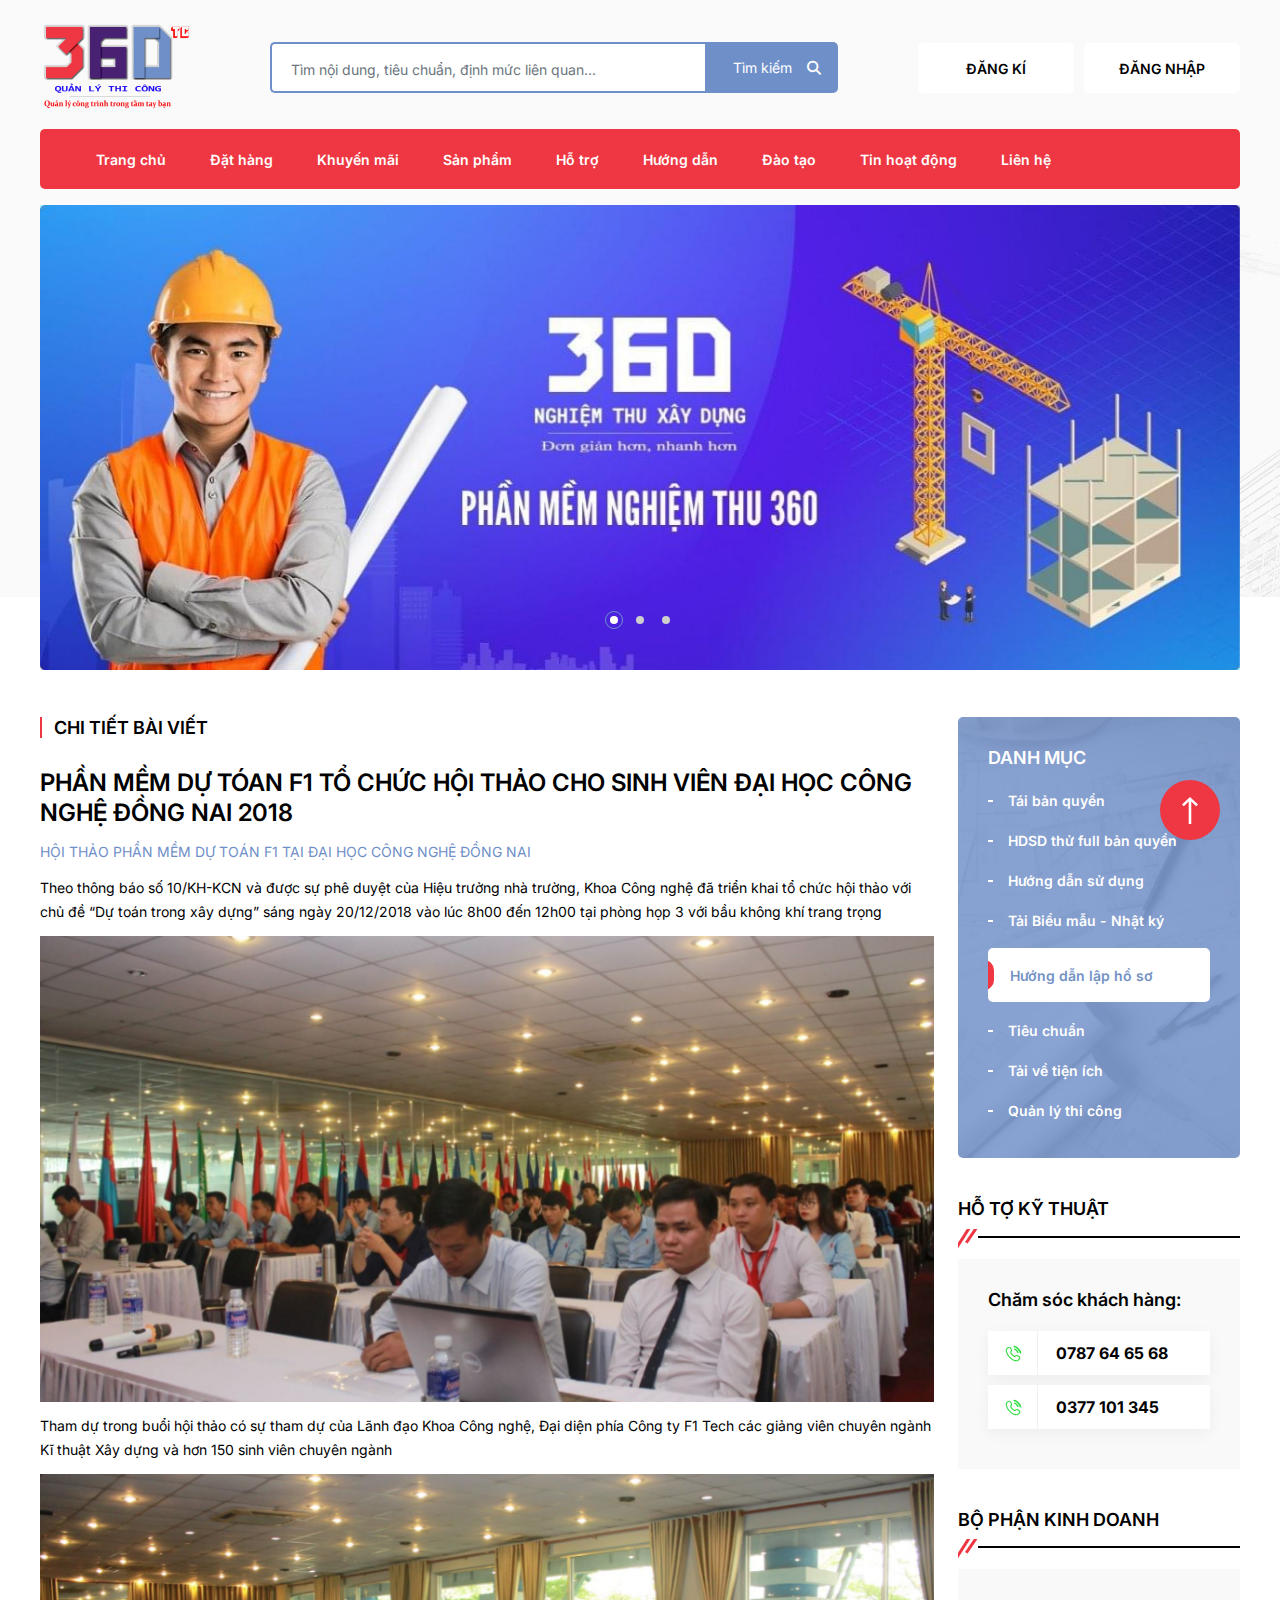
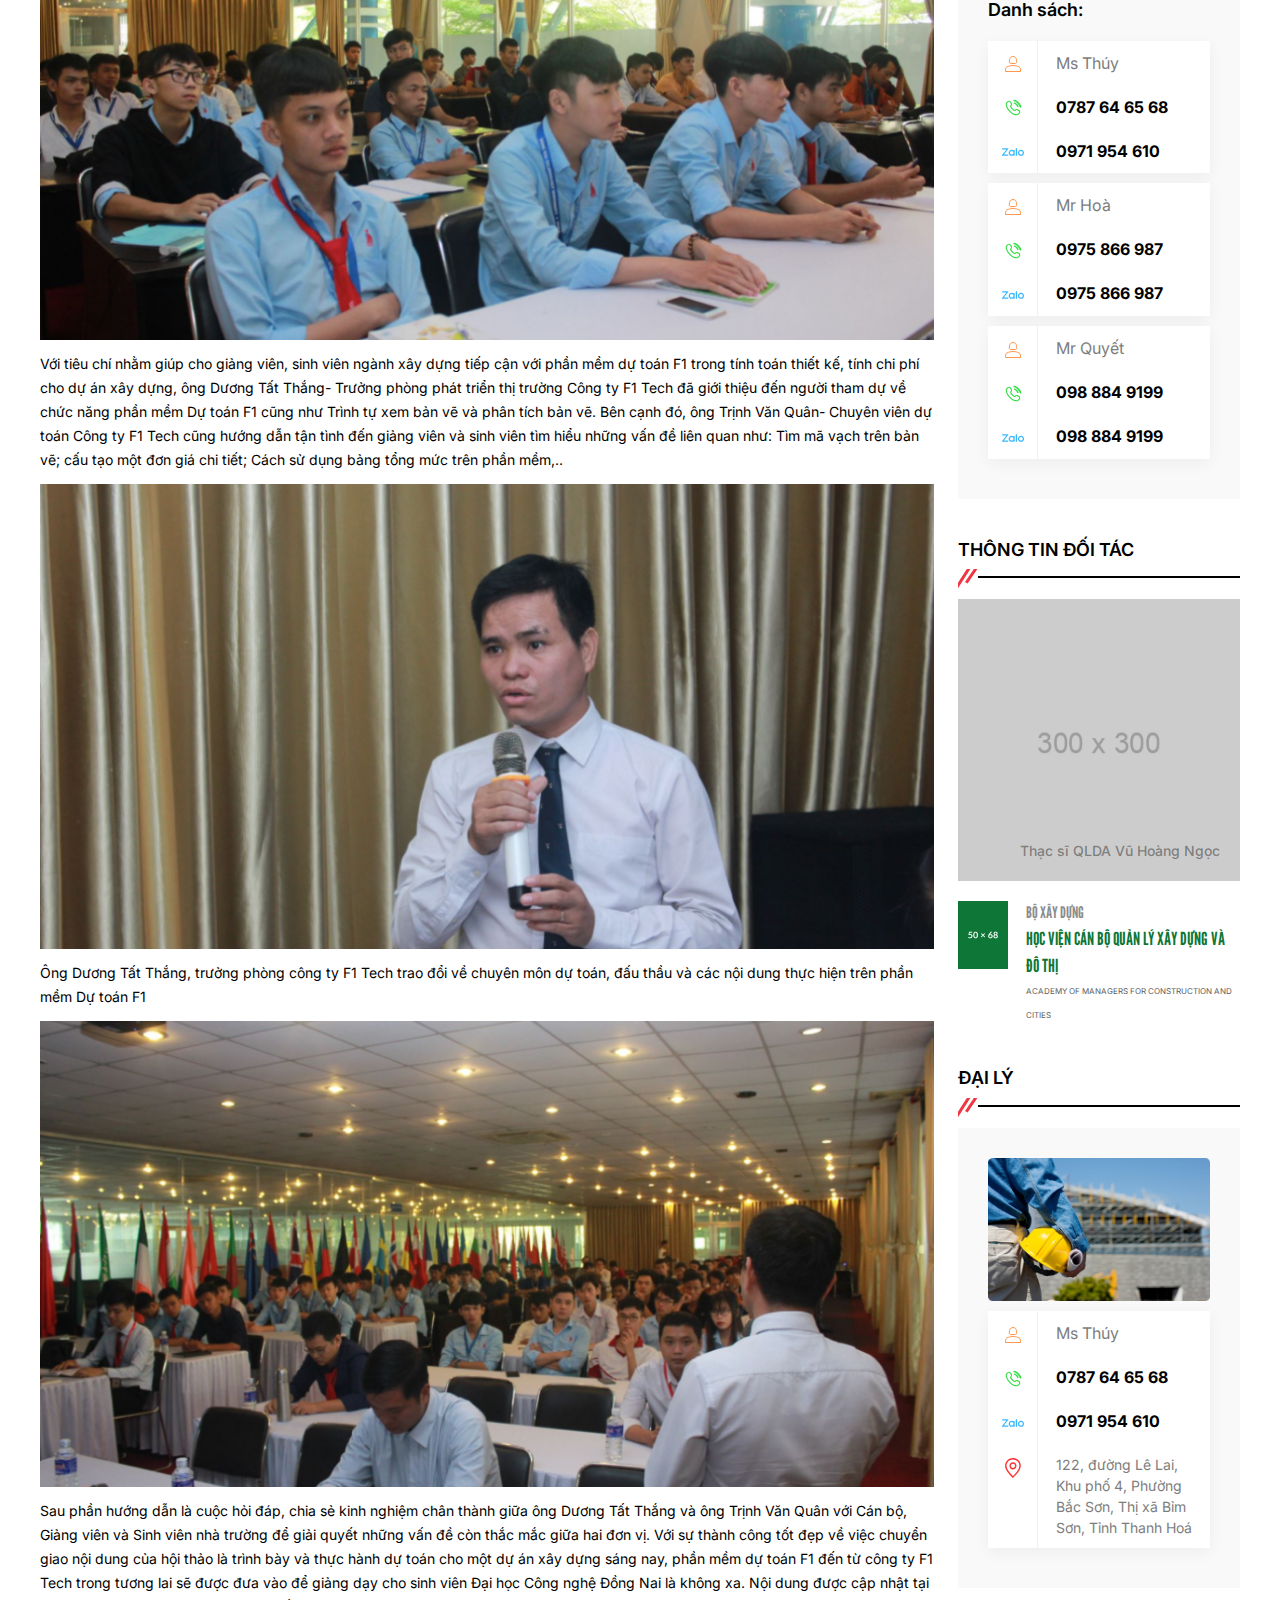
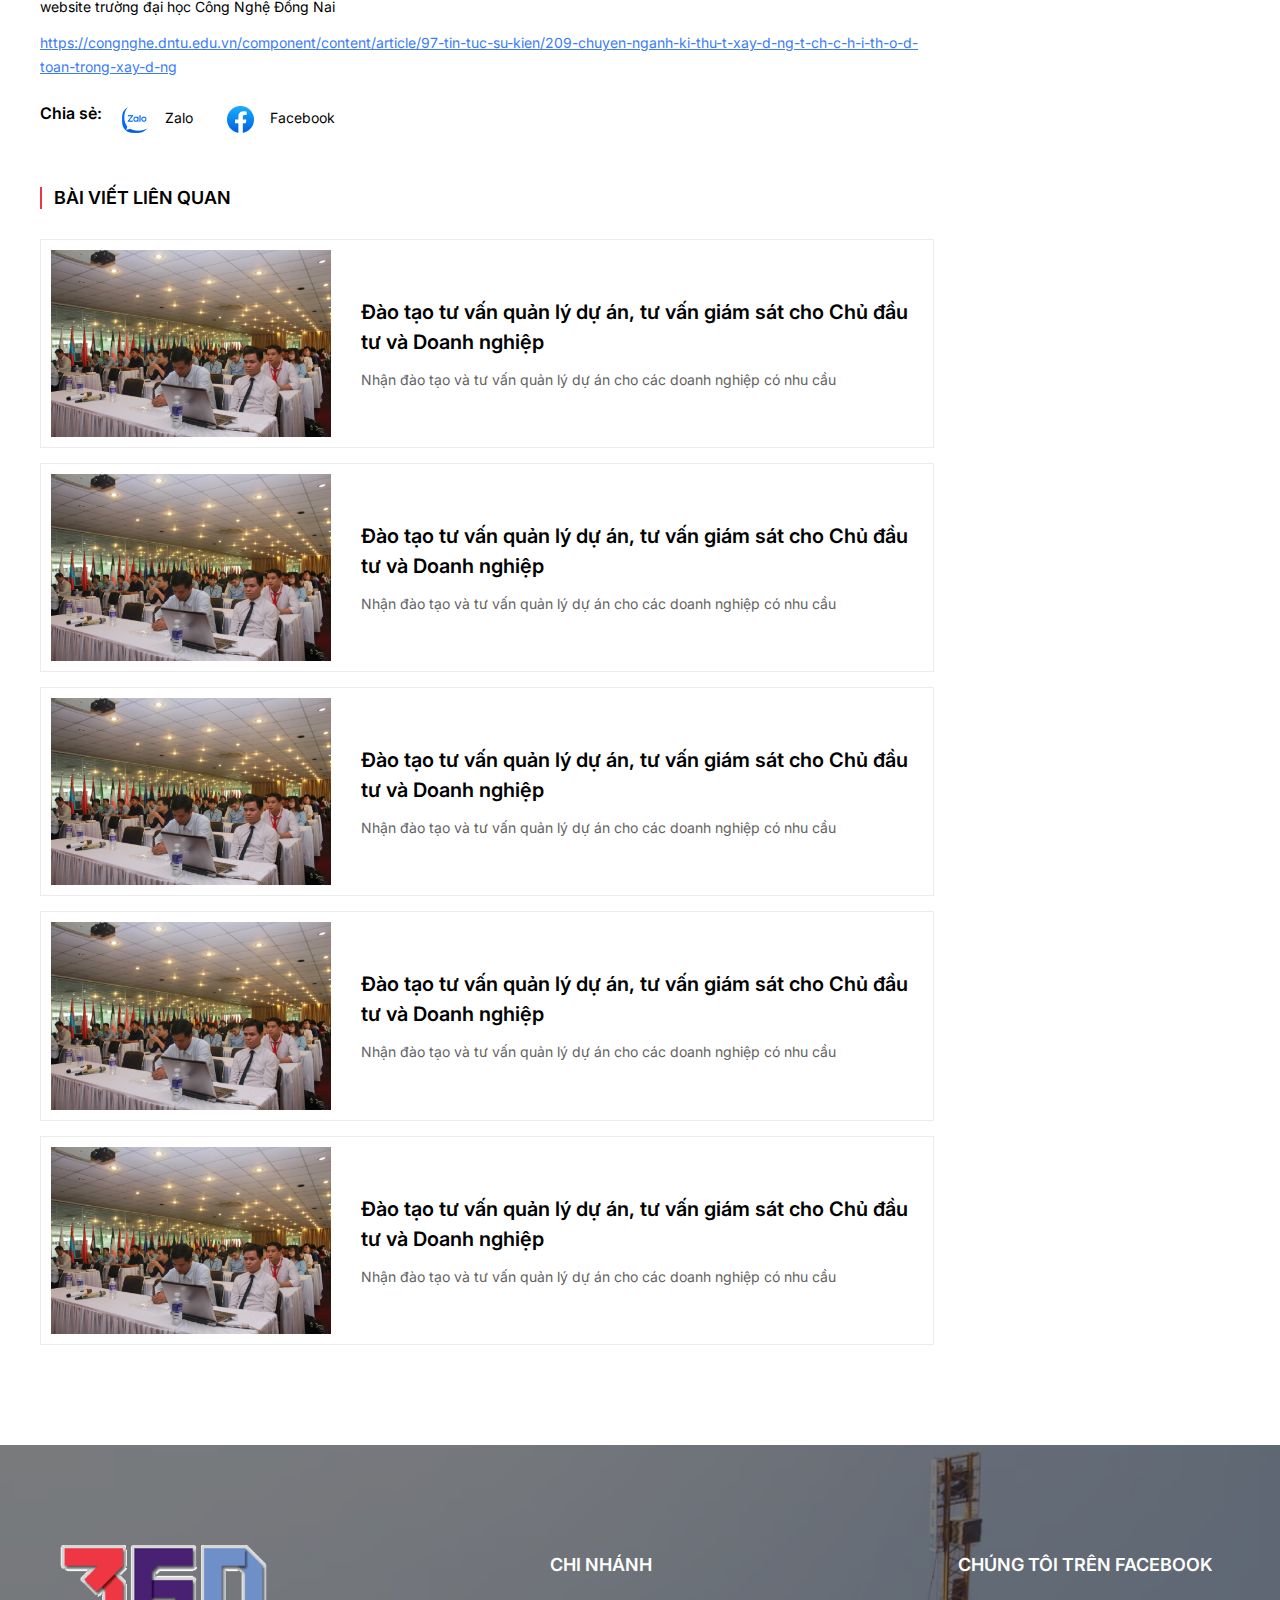
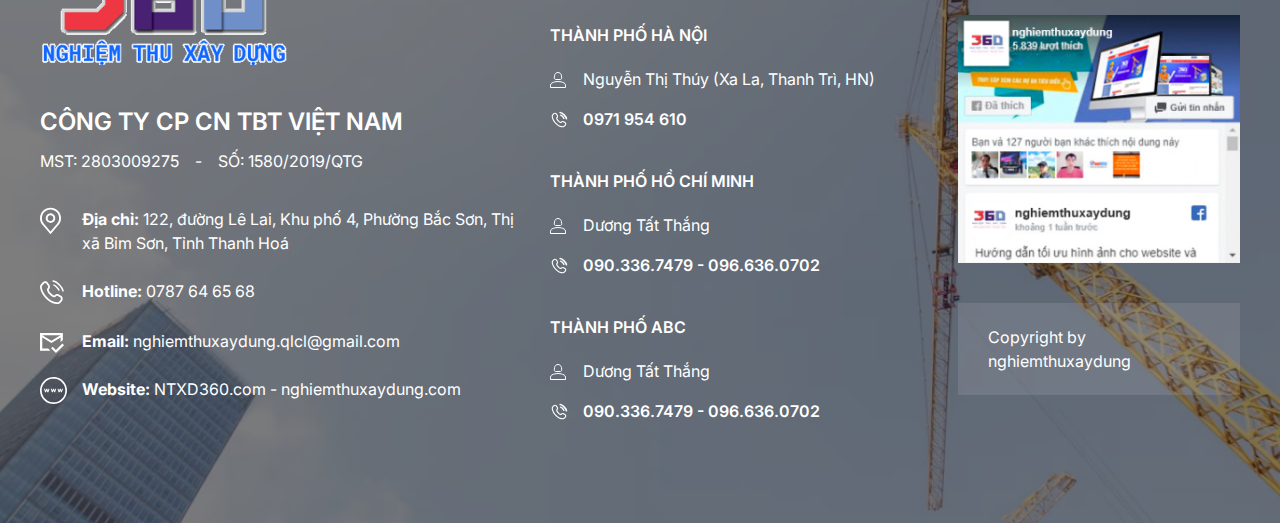
<file: post.html>
<!DOCTYPE html>
<html lang="en">
<head>
  <meta charset="UTF-8">
  <meta name="viewport" content="width=device-width, initial-scale=1">
  <title>360TC - Đặt hàng</title>

  <!-- Fonts -->
  <link rel="preconnect" href="https://fonts.googleapis.com">
  <link rel="preconnect" href="https://fonts.gstatic.com" crossorigin>
  <link href="https://fonts.googleapis.com/css2?family=Inter:wght@400;500;600;700&family=League+Gothic&display=swap" rel="stylesheet">

  <!-- FontAwesome -->
  <link rel="stylesheet" href="./assets/icons/css/font-awesome.min.css">

  <!-- Library CSS -->
  <link rel="stylesheet" href="./assets/css/libs/bootstrap.min.css">

  <!-- Style CSS -->
  <link rel="stylesheet" href="./assets/css/style.css">

  <!-- Style swiper -->
  <link rel="stylesheet" href="./assets/css/libs/swiper-bundle.min.css">
  <!-- Style sidebar -->
  <link rel="stylesheet" href="./assets/css/components/sidebar.css">
  <!-- Style Home Page -->
  <link rel="stylesheet" href="./assets/css/pages/post.css">
</head>

<body class="page-template page-template-post">
<header class="header">
	<div class="container">
		<div class="header__top">
			<a href="index.html" class="logo">
				<img src="./assets/images/logo.png" alt="logo">
			</a>

			<form class="form-search">
				<input type="text" class="form-control" name="keyword" placeholder="Tìm nội dung, tiêu chuẩn, định mức liên quan..." aria-label="">

				<button type="submit" class="btn btn-search">
					<span>Tìm kiếm</span>
					<i class="fa-solid fa-magnifying-glass"></i>
				</button>
			</form>

			<div class="user-action">
				<a class="user-action__link radius-5 fs-14 fw-600" href="sign-up.html">ĐĂNG KÍ</a>
				<a class="user-action__link radius-5 fs-14 fw-600" href="sign-in.html">ĐĂNG NHẬP</a>
			</div>

			<div class="toggle-menu d-lg-none text-end">
				<button class="navbar-toggler d-lg-none" type="button" data-bs-toggle="collapse" data-bs-target="#navbarSupportedContent" aria-controls="navbarSupportedContent" aria-expanded="false" aria-label="Toggle navigation">
					<svg xmlns="http://www.w3.org/2000/svg" width="32" height="32" class="bi" fill="currentColor" viewBox="0 0 16 16">
						<path fill-rule="evenodd" d="M2.5 11.5A.5.5 0 0 1 3 11h10a.5.5 0 0 1 0 1H3a.5.5 0 0 1-.5-.5zm0-4A.5.5 0 0 1 3 7h10a.5.5 0 0 1 0 1H3a.5.5 0 0 1-.5-.5zm0-4A.5.5 0 0 1 3 3h10a.5.5 0 0 1 0 1H3a.5.5 0 0 1-.5-.5z"></path>
					</svg>
				</button>
			</div>
		</div>

		<nav class="navbar navbar-main navbar-expand-lg navbar-light">
				<div class="collapse navbar-collapse" id="navbarSupportedContent">
					<ul class="navbar-nav me-auto mb-2 mb-lg-0">
						<li>
							<a href="index.html">Trang chủ</a>
						</li>

						<li>
							<a href="order.html">Đặt hàng</a>
						</li>

						<li>
							<a href="category.html">Khuyến mãi</a>
						</li>

						<li>
							<a href="products.html">Sản phẩm</a>
						</li>

						<li>
							<a href="#">Hỗ trợ</a>
						</li>

						<li>
							<a href="#">Hướng dẫn</a>
						</li>

						<li>
							<a href="#">Đào tạo</a>
						</li>

						<li>
							<a href="#">Tin hoạt động</a>
						</li>

						<li>
							<a href="contact.html">Liên hệ</a>
						</li>
					</ul>
				</div>
		</nav>
	</div>
</header>

<div class="sticky-footer">
  <div class="slides">
    <div class="container">
      <div class="swiper slider-main">
        <div class="swiper-wrapper">
          <div class="swiper-slide">
            <img src="./assets/images/slides/slider-1.jpg" alt="slider">
          </div>

          <div class="swiper-slide">
            <img src="./assets/images/slides/slider-2.jpg" alt="slider">
          </div>

          <div class="swiper-slide">
            <img src="./assets/images/slides/slider-3.jpg" alt="slider">
          </div>
        </div>

        <div class="swiper-pagination"></div>
      </div>
    </div>
  </div>

  <div class="post-warp">
    <div class="container">
      <div class="row">
        <div class="col-sm-5 col-md-4 col-lg-4 col-xl-3 mb-30 m-sm-0 order-2">
          <aside class="sidebar">
            <!-- category widget -->
            <div class="widget category-widget radius-5">
              <h2 class="widget-title">
                DANH MỤC
              </h2>

              <div class="category-widget__container">
                <ul class="menu reset-list">
                  <li>
                    <a href="#">Tái bản quyền</a>
                  </li>

                  <li>
                    <a href="#">HDSD thử full bản quyền</a>
                  </li>

                  <li>
                    <a href="#">Hướng dẫn sử dụng</a>
                  </li>

                  <li>
                    <a href="#">Tải Biểu mẫu - Nhật ký</a>
                  </li>

                  <li class="active">
                    <a href="#">Hướng dẫn lập hồ sơ</a>
                  </li>

                  <li>
                    <a href="#">Tiêu chuẩn</a>
                  </li>

                  <li>
                    <a href="#">Tải về tiện ích</a>
                  </li>

                  <li>
                    <a href="#">Quản lý thi công</a>
                  </li>
                </ul>
              </div>
            </div>

            <!-- support widget -->
            <div class="widget support-widget">
              <h2 class="widget-title">
                HỖ TỢ KỸ THUẬT
              </h2>

              <div class="widget__line">
                <svg xmlns="http://www.w3.org/2000/svg" width="21" height="20" viewBox="0 0 21 20" fill="none">
                  <mask id="mask0_85_1405" style="mask-type:alpha" maskUnits="userSpaceOnUse" x="0" y="0" width="21" height="20">
                    <rect width="21" height="20" fill="#D9D9D9"/>
                  </mask>
                  <g mask="url(#mask0_85_1405)">
                    <path d="M12 -5L14.5981 -3.5L-1.40192 21.5L-4 20L12 -5Z" fill="#EE3743"/>
                    <path d="M17.1962 -2L19.7942 -0.5L9.59808 14.5L7 13L17.1962 -2Z" fill="#EE3743"/>
                  </g>
                </svg>
              </div>

              <div class="widget__container">
                <h3 class="heading">Chăm sóc khách hàng:</h3>

                <div class="group-info">
                  <div class="group-info__item">
                    <div class="icon">
                      <svg xmlns="http://www.w3.org/2000/svg" width="18" height="18" viewBox="0 0 18 18" fill="none">
                        <path d="M10.125 1.5C10.125 1.5 11.8755 1.659 14.1022 3.8865C16.3297 6.114 16.4888 7.86375 16.4888 7.86375M10.6552 4.152C10.6552 4.152 11.3977 4.3635 12.5115 5.47725C13.6252 6.591 13.8375 7.3335 13.8375 7.3335" stroke="#31DD42" stroke-width="1.5" stroke-linecap="round"/>
                        <path d="M11.667 10.9103L12.075 11.298L11.667 10.911V10.9103ZM14.2515 15.1905L13.8428 14.8028L14.2508 15.1905H14.2515ZM13.257 15.723L13.3125 16.2818L13.257 15.7223V15.723ZM11.7338 11.6573L12.075 11.2973L11.259 10.5225L10.9178 10.8833L11.7338 11.6573ZM13.1993 11.1458L14.6318 11.9715L15.1928 10.9958L13.7603 10.1708L13.1993 11.1458ZM14.9085 13.6808L13.8435 14.802L14.6588 15.5775L15.7238 14.4563L14.9085 13.6808ZM13.2023 15.162C12.126 15.2678 9.31725 15.1778 6.26925 11.9693L5.454 12.7433C8.77575 16.2405 11.9445 16.4175 13.3125 16.2818L13.2023 15.162ZM6.26925 11.9693C3.36225 8.90852 2.87475 6.32627 2.814 5.19377L1.6905 5.25452C1.7655 6.64202 2.3535 9.47927 5.454 12.7433L6.26925 11.9693ZM7.30125 6.99077L7.51575 6.76427L6.7005 5.98952L6.48525 6.21602L7.30125 6.99077ZM7.68525 3.94427L6.7395 2.60777L5.82075 3.25727L6.76575 4.59452L7.68525 3.94502V3.94427ZM3.53775 2.31827L2.36175 3.55877L3.17775 4.33352L4.35525 3.09377L3.53925 2.31902L3.53775 2.31827ZM6.89325 6.60302C6.75827 6.47294 6.62201 6.34418 6.4845 6.21677L6.483 6.21827L6.48075 6.22052C6.46758 6.23443 6.45507 6.24895 6.44325 6.26402C6.36973 6.36133 6.31156 6.46934 6.27075 6.58427C6.19725 6.79052 6.15825 7.06352 6.20775 7.40402C6.30525 8.07302 6.744 8.97227 7.88925 10.179L8.70525 9.40352C7.63425 8.27627 7.37025 7.58252 7.32075 7.24052C7.29675 7.07552 7.32075 6.98927 7.3305 6.96152L7.3365 6.94727C7.33038 6.95715 7.32335 6.96644 7.3155 6.97502C7.3111 6.98011 7.3066 6.98511 7.302 6.99002C7.302 6.99002 7.3005 6.99002 6.89325 6.60302ZM7.88925 10.179C9.0315 11.382 9.894 11.8538 10.5518 11.961C10.89 12.0158 11.1638 11.9715 11.3708 11.8898C11.4854 11.8447 11.5921 11.7814 11.6865 11.7023C11.6957 11.694 11.7047 11.6855 11.7135 11.6768L11.724 11.6663C11.7258 11.6648 11.7275 11.6633 11.7293 11.6618L11.7315 11.6595L11.7323 11.658C11.7323 11.658 11.7338 11.6573 11.3258 11.2695C10.9178 10.8825 10.9185 10.8818 10.9185 10.881L10.92 10.8803L10.9215 10.878C10.9228 10.8768 10.924 10.8755 10.9253 10.8743L10.9328 10.8668C10.9416 10.8583 10.9508 10.8503 10.9605 10.8428C10.968 10.8383 10.9673 10.8398 10.9575 10.8435C10.9425 10.8495 10.875 10.8735 10.7325 10.8503C10.431 10.8008 9.78 10.5353 8.70525 9.40352L7.88925 10.179ZM6.7395 2.60777C5.979 1.53227 4.45875 1.35002 3.53925 2.31902L4.353 3.09377C4.74525 2.68127 5.43675 2.71352 5.82075 3.25727L6.7395 2.60777ZM2.814 5.19377C2.7975 4.89377 2.92875 4.59452 3.17775 4.33352L2.36175 3.55877C1.95975 3.98177 1.65375 4.56902 1.6905 5.25452L2.814 5.19377ZM13.8428 14.8028C13.6335 15.0233 13.4153 15.141 13.2023 15.162L13.3125 16.2818C13.8728 16.227 14.3265 15.9278 14.6588 15.5775L13.8428 14.8035V14.8028ZM7.51575 6.76502C8.24175 6.00077 8.29275 4.80527 7.68525 3.94502L6.7665 4.59452C7.083 5.04227 7.03425 5.63852 6.7005 5.98952L7.51575 6.76502ZM14.6318 11.9715C15.2475 12.3263 15.3683 13.1978 14.9085 13.6815L15.7238 14.4563C16.7025 13.4258 16.4175 11.7015 15.1935 10.9965L14.6318 11.9715ZM12.075 11.298C12.3638 10.9935 12.8145 10.9253 13.1993 11.1465L13.7603 10.1715C12.936 9.69752 11.9153 9.83402 11.259 10.524L12.075 11.298Z" fill="#31DD42"/>
                      </svg>
                    </div>

                    <div class="txt fw-bold">
                      0787 64 65 68
                    </div>
                  </div>
                </div>

                <div class="group-info">
                  <div class="group-info__item">
                    <div class="icon">
                      <svg xmlns="http://www.w3.org/2000/svg" width="18" height="18" viewBox="0 0 18 18" fill="none">
                        <path d="M10.125 1.5C10.125 1.5 11.8755 1.659 14.1022 3.8865C16.3297 6.114 16.4888 7.86375 16.4888 7.86375M10.6552 4.152C10.6552 4.152 11.3977 4.3635 12.5115 5.47725C13.6252 6.591 13.8375 7.3335 13.8375 7.3335" stroke="#31DD42" stroke-width="1.5" stroke-linecap="round"/>
                        <path d="M11.667 10.9103L12.075 11.298L11.667 10.911V10.9103ZM14.2515 15.1905L13.8428 14.8028L14.2508 15.1905H14.2515ZM13.257 15.723L13.3125 16.2818L13.257 15.7223V15.723ZM11.7338 11.6573L12.075 11.2973L11.259 10.5225L10.9178 10.8833L11.7338 11.6573ZM13.1993 11.1458L14.6318 11.9715L15.1928 10.9958L13.7603 10.1708L13.1993 11.1458ZM14.9085 13.6808L13.8435 14.802L14.6588 15.5775L15.7238 14.4563L14.9085 13.6808ZM13.2023 15.162C12.126 15.2678 9.31725 15.1778 6.26925 11.9693L5.454 12.7433C8.77575 16.2405 11.9445 16.4175 13.3125 16.2818L13.2023 15.162ZM6.26925 11.9693C3.36225 8.90852 2.87475 6.32627 2.814 5.19377L1.6905 5.25452C1.7655 6.64202 2.3535 9.47927 5.454 12.7433L6.26925 11.9693ZM7.30125 6.99077L7.51575 6.76427L6.7005 5.98952L6.48525 6.21602L7.30125 6.99077ZM7.68525 3.94427L6.7395 2.60777L5.82075 3.25727L6.76575 4.59452L7.68525 3.94502V3.94427ZM3.53775 2.31827L2.36175 3.55877L3.17775 4.33352L4.35525 3.09377L3.53925 2.31902L3.53775 2.31827ZM6.89325 6.60302C6.75827 6.47294 6.62201 6.34418 6.4845 6.21677L6.483 6.21827L6.48075 6.22052C6.46758 6.23443 6.45507 6.24895 6.44325 6.26402C6.36973 6.36133 6.31156 6.46934 6.27075 6.58427C6.19725 6.79052 6.15825 7.06352 6.20775 7.40402C6.30525 8.07302 6.744 8.97227 7.88925 10.179L8.70525 9.40352C7.63425 8.27627 7.37025 7.58252 7.32075 7.24052C7.29675 7.07552 7.32075 6.98927 7.3305 6.96152L7.3365 6.94727C7.33038 6.95715 7.32335 6.96644 7.3155 6.97502C7.3111 6.98011 7.3066 6.98511 7.302 6.99002C7.302 6.99002 7.3005 6.99002 6.89325 6.60302ZM7.88925 10.179C9.0315 11.382 9.894 11.8538 10.5518 11.961C10.89 12.0158 11.1638 11.9715 11.3708 11.8898C11.4854 11.8447 11.5921 11.7814 11.6865 11.7023C11.6957 11.694 11.7047 11.6855 11.7135 11.6768L11.724 11.6663C11.7258 11.6648 11.7275 11.6633 11.7293 11.6618L11.7315 11.6595L11.7323 11.658C11.7323 11.658 11.7338 11.6573 11.3258 11.2695C10.9178 10.8825 10.9185 10.8818 10.9185 10.881L10.92 10.8803L10.9215 10.878C10.9228 10.8768 10.924 10.8755 10.9253 10.8743L10.9328 10.8668C10.9416 10.8583 10.9508 10.8503 10.9605 10.8428C10.968 10.8383 10.9673 10.8398 10.9575 10.8435C10.9425 10.8495 10.875 10.8735 10.7325 10.8503C10.431 10.8008 9.78 10.5353 8.70525 9.40352L7.88925 10.179ZM6.7395 2.60777C5.979 1.53227 4.45875 1.35002 3.53925 2.31902L4.353 3.09377C4.74525 2.68127 5.43675 2.71352 5.82075 3.25727L6.7395 2.60777ZM2.814 5.19377C2.7975 4.89377 2.92875 4.59452 3.17775 4.33352L2.36175 3.55877C1.95975 3.98177 1.65375 4.56902 1.6905 5.25452L2.814 5.19377ZM13.8428 14.8028C13.6335 15.0233 13.4153 15.141 13.2023 15.162L13.3125 16.2818C13.8728 16.227 14.3265 15.9278 14.6588 15.5775L13.8428 14.8035V14.8028ZM7.51575 6.76502C8.24175 6.00077 8.29275 4.80527 7.68525 3.94502L6.7665 4.59452C7.083 5.04227 7.03425 5.63852 6.7005 5.98952L7.51575 6.76502ZM14.6318 11.9715C15.2475 12.3263 15.3683 13.1978 14.9085 13.6815L15.7238 14.4563C16.7025 13.4258 16.4175 11.7015 15.1935 10.9965L14.6318 11.9715ZM12.075 11.298C12.3638 10.9935 12.8145 10.9253 13.1993 11.1465L13.7603 10.1715C12.936 9.69752 11.9153 9.83402 11.259 10.524L12.075 11.298Z" fill="#31DD42"/>
                      </svg>
                    </div>

                    <div class="txt fw-bold">
                      0377 101 345
                    </div>
                  </div>
                </div>
              </div>
            </div>

            <!-- business widget -->
            <div class="widget support-widget">
              <h2 class="widget-title">
                BỘ PHẬN KINH DOANH
              </h2>

              <div class="widget__line">
                <svg xmlns="http://www.w3.org/2000/svg" width="21" height="20" viewBox="0 0 21 20" fill="none">
                  <mask id="mask0_85_1405" style="mask-type:alpha" maskUnits="userSpaceOnUse" x="0" y="0" width="21" height="20">
                    <rect width="21" height="20" fill="#D9D9D9"/>
                  </mask>
                  <g mask="url(#mask0_85_1405)">
                    <path d="M12 -5L14.5981 -3.5L-1.40192 21.5L-4 20L12 -5Z" fill="#EE3743"/>
                    <path d="M17.1962 -2L19.7942 -0.5L9.59808 14.5L7 13L17.1962 -2Z" fill="#EE3743"/>
                  </g>
                </svg>
              </div>

              <div class="widget__container">
                <h3 class="heading">Danh sách:</h3>

                <div class="group-info">
                  <div class="group-info__item">
                    <div class="icon">
                      <svg xmlns="http://www.w3.org/2000/svg" width="16" height="16" viewBox="0 0 16 16" fill="none">
                        <path d="M4.29526 5.81879L4.29566 5.81575L4.6204 3.36772C4.73694 2.54018 5.10908 1.8635 5.74943 1.31746C6.39019 0.771061 7.13271 0.499413 7.99966 0.500001H8C8.86706 0.500001 9.60972 0.771984 10.2506 1.31846C10.891 1.86456 11.2631 2.54093 11.3796 3.36769C11.3797 3.36831 11.3798 3.36893 11.3799 3.36954L11.7043 5.81575L11.7043 5.81575L11.7048 5.81878C11.7681 6.27481 11.6534 6.65301 11.3513 6.99282C11.0458 7.3365 10.6816 7.5 10.225 7.5H5.775C5.31839 7.5 4.9542 7.3365 4.6487 6.99282C4.34665 6.65301 4.23191 6.27481 4.29526 5.81879ZM7.9997 9.5H8C9.06039 9.5 10.1042 9.62463 11.1322 9.87392C12.1593 10.123 13.1729 10.4964 14.1733 10.9957C14.5723 11.2027 14.8919 11.5009 15.137 11.8997C15.3798 12.2949 15.5006 12.7246 15.5 13.1994V13.2V15.5H0.5V13.2C0.5 12.7242 0.621197 12.294 0.864034 11.8987C1.10914 11.4997 1.4285 11.202 1.82671 10.9957C2.82711 10.4957 3.8407 10.122 4.86784 9.87292C5.89574 9.62365 6.93941 9.49936 7.9997 9.5Z" stroke="#FF974D"/>
                      </svg>
                    </div>

                    <div class="txt txt-name">
                      Ms Thúy
                    </div>
                  </div>

                  <div class="group-info__item">
                    <div class="icon">
                      <svg xmlns="http://www.w3.org/2000/svg" width="18" height="18" viewBox="0 0 18 18" fill="none">
                        <path d="M10.125 1.5C10.125 1.5 11.8755 1.659 14.1022 3.8865C16.3297 6.114 16.4888 7.86375 16.4888 7.86375M10.6552 4.152C10.6552 4.152 11.3977 4.3635 12.5115 5.47725C13.6252 6.591 13.8375 7.3335 13.8375 7.3335" stroke="#31DD42" stroke-width="1.5" stroke-linecap="round"/>
                        <path d="M11.667 10.9103L12.075 11.298L11.667 10.911V10.9103ZM14.2515 15.1905L13.8428 14.8028L14.2508 15.1905H14.2515ZM13.257 15.723L13.3125 16.2818L13.257 15.7223V15.723ZM11.7338 11.6573L12.075 11.2973L11.259 10.5225L10.9178 10.8833L11.7338 11.6573ZM13.1993 11.1458L14.6318 11.9715L15.1928 10.9958L13.7603 10.1708L13.1993 11.1458ZM14.9085 13.6808L13.8435 14.802L14.6588 15.5775L15.7238 14.4563L14.9085 13.6808ZM13.2023 15.162C12.126 15.2678 9.31725 15.1778 6.26925 11.9693L5.454 12.7433C8.77575 16.2405 11.9445 16.4175 13.3125 16.2818L13.2023 15.162ZM6.26925 11.9693C3.36225 8.90852 2.87475 6.32627 2.814 5.19377L1.6905 5.25452C1.7655 6.64202 2.3535 9.47927 5.454 12.7433L6.26925 11.9693ZM7.30125 6.99077L7.51575 6.76427L6.7005 5.98952L6.48525 6.21602L7.30125 6.99077ZM7.68525 3.94427L6.7395 2.60777L5.82075 3.25727L6.76575 4.59452L7.68525 3.94502V3.94427ZM3.53775 2.31827L2.36175 3.55877L3.17775 4.33352L4.35525 3.09377L3.53925 2.31902L3.53775 2.31827ZM6.89325 6.60302C6.75827 6.47294 6.62201 6.34418 6.4845 6.21677L6.483 6.21827L6.48075 6.22052C6.46758 6.23443 6.45507 6.24895 6.44325 6.26402C6.36973 6.36133 6.31156 6.46934 6.27075 6.58427C6.19725 6.79052 6.15825 7.06352 6.20775 7.40402C6.30525 8.07302 6.744 8.97227 7.88925 10.179L8.70525 9.40352C7.63425 8.27627 7.37025 7.58252 7.32075 7.24052C7.29675 7.07552 7.32075 6.98927 7.3305 6.96152L7.3365 6.94727C7.33038 6.95715 7.32335 6.96644 7.3155 6.97502C7.3111 6.98011 7.3066 6.98511 7.302 6.99002C7.302 6.99002 7.3005 6.99002 6.89325 6.60302ZM7.88925 10.179C9.0315 11.382 9.894 11.8538 10.5518 11.961C10.89 12.0158 11.1638 11.9715 11.3708 11.8898C11.4854 11.8447 11.5921 11.7814 11.6865 11.7023C11.6957 11.694 11.7047 11.6855 11.7135 11.6768L11.724 11.6663C11.7258 11.6648 11.7275 11.6633 11.7293 11.6618L11.7315 11.6595L11.7323 11.658C11.7323 11.658 11.7338 11.6573 11.3258 11.2695C10.9178 10.8825 10.9185 10.8818 10.9185 10.881L10.92 10.8803L10.9215 10.878C10.9228 10.8768 10.924 10.8755 10.9253 10.8743L10.9328 10.8668C10.9416 10.8583 10.9508 10.8503 10.9605 10.8428C10.968 10.8383 10.9673 10.8398 10.9575 10.8435C10.9425 10.8495 10.875 10.8735 10.7325 10.8503C10.431 10.8008 9.78 10.5353 8.70525 9.40352L7.88925 10.179ZM6.7395 2.60777C5.979 1.53227 4.45875 1.35002 3.53925 2.31902L4.353 3.09377C4.74525 2.68127 5.43675 2.71352 5.82075 3.25727L6.7395 2.60777ZM2.814 5.19377C2.7975 4.89377 2.92875 4.59452 3.17775 4.33352L2.36175 3.55877C1.95975 3.98177 1.65375 4.56902 1.6905 5.25452L2.814 5.19377ZM13.8428 14.8028C13.6335 15.0233 13.4153 15.141 13.2023 15.162L13.3125 16.2818C13.8728 16.227 14.3265 15.9278 14.6588 15.5775L13.8428 14.8035V14.8028ZM7.51575 6.76502C8.24175 6.00077 8.29275 4.80527 7.68525 3.94502L6.7665 4.59452C7.083 5.04227 7.03425 5.63852 6.7005 5.98952L7.51575 6.76502ZM14.6318 11.9715C15.2475 12.3263 15.3683 13.1978 14.9085 13.6815L15.7238 14.4563C16.7025 13.4258 16.4175 11.7015 15.1935 10.9965L14.6318 11.9715ZM12.075 11.298C12.3638 10.9935 12.8145 10.9253 13.1993 11.1465L13.7603 10.1715C12.936 9.69752 11.9153 9.83402 11.259 10.524L12.075 11.298Z" fill="#31DD42"/>
                      </svg>
                    </div>

                    <div class="txt fw-bold">
                      0787 64 65 68
                    </div>
                  </div>

                  <div class="group-info__item">
                    <div class="icon">
                      <svg xmlns="http://www.w3.org/2000/svg" width="22" height="22" viewBox="0 0 22 22" fill="none">
                        <path d="M11.4492 9.41601V9.0035H12.6839V14.7987H11.9781C11.8384 14.7989 11.7042 14.7438 11.6051 14.6453C11.506 14.5469 11.4499 14.4131 11.4492 14.2734C10.9338 14.6507 10.3114 14.8546 9.67267 14.8537C8.87459 14.8537 8.10918 14.5368 7.54469 13.9726C6.98019 13.4085 6.66282 12.6432 6.66233 11.8452C6.66282 11.0471 6.98019 10.2819 7.54469 9.71773C8.10918 9.15358 8.87459 8.83667 9.67267 8.83667C10.3111 8.83595 10.934 9.0389 11.4492 9.41601ZM6.34242 7.14084V7.32876C6.34242 7.67892 6.29567 7.96492 6.06742 8.30042L6.03992 8.33159C5.96387 8.41687 5.88991 8.50398 5.81808 8.59284L1.85533 13.5667H6.34242V14.2707C6.34242 14.3401 6.32873 14.4088 6.30214 14.4729C6.27555 14.5371 6.23657 14.5953 6.18745 14.6443C6.13832 14.6934 6.08 14.7323 6.01584 14.7587C5.95167 14.7852 5.88292 14.7988 5.8135 14.7987H0V14.4668C0 14.0608 0.100833 13.8793 0.229167 13.6904L4.45225 8.46084H0.176V7.14084H6.34242ZM14.1808 14.7987C14.0641 14.7987 13.9522 14.7523 13.8697 14.6698C13.7872 14.5873 13.7408 14.4754 13.7408 14.3587V7.14084H15.0618V14.7987H14.1808ZM18.9686 8.80001C19.3666 8.79989 19.7607 8.87815 20.1284 9.03034C20.4961 9.18252 20.8302 9.40565 21.1117 9.68697C21.3932 9.96829 21.6166 10.3023 21.769 10.6699C21.9214 11.0376 21.9999 11.4316 22 11.8296C22.0001 12.2276 21.9219 12.6217 21.7697 12.9894C21.6175 13.3571 21.3944 13.6913 21.113 13.9727C20.8317 14.2542 20.4977 14.4776 20.1301 14.63C19.7624 14.7824 19.3684 14.8609 18.9704 14.861C18.1667 14.8612 17.3958 14.5422 16.8273 13.974C16.2588 13.4059 15.9392 12.6352 15.939 11.8314C15.9388 11.0277 16.2578 10.2568 16.826 9.68827C17.3941 9.11977 18.1648 8.80025 18.9686 8.80001ZM9.67358 13.6153C9.90948 13.6206 10.1441 13.5788 10.3636 13.4922C10.5831 13.4057 10.7831 13.2761 10.9518 13.1112C11.1206 12.9462 11.2546 12.7492 11.3462 12.5317C11.4377 12.3143 11.4849 12.0807 11.4849 11.8447C11.4849 11.6088 11.4377 11.3752 11.3462 11.1577C11.2546 10.9402 11.1206 10.7432 10.9518 10.5783C10.7831 10.4133 10.5831 10.2838 10.3636 10.1972C10.1441 10.1106 9.90948 10.0688 9.67358 10.0742C9.21098 10.0847 8.77087 10.2759 8.44742 10.6068C8.12397 10.9376 7.94287 11.382 7.94287 11.8447C7.94287 12.3074 8.12397 12.7518 8.44742 13.0827C8.77087 13.4136 9.21098 13.6047 9.67358 13.6153ZM18.9686 13.6125C19.4414 13.6125 19.8949 13.4247 20.2293 13.0903C20.5637 12.7559 20.7515 12.3024 20.7515 11.8296C20.7515 11.3567 20.5637 10.9032 20.2293 10.5689C19.8949 10.2345 19.4414 10.0467 18.9686 10.0467C18.4957 10.0467 18.0422 10.2345 17.7079 10.5689C17.3735 10.9032 17.1857 11.3567 17.1857 11.8296C17.1857 12.3024 17.3735 12.7559 17.7079 13.0903C18.0422 13.4247 18.4957 13.6125 18.9686 13.6125Z" fill="#38B7FF"/>
                      </svg>
                    </div>

                    <div class="txt fw-bold">
                      0971 954 610
                    </div>
                  </div>
                </div>

                <div class="group-info">
                  <div class="group-info__item">
                    <div class="icon">
                      <svg xmlns="http://www.w3.org/2000/svg" width="16" height="16" viewBox="0 0 16 16" fill="none">
                        <path d="M4.29526 5.81879L4.29566 5.81575L4.6204 3.36772C4.73694 2.54018 5.10908 1.8635 5.74943 1.31746C6.39019 0.771061 7.13271 0.499413 7.99966 0.500001H8C8.86706 0.500001 9.60972 0.771984 10.2506 1.31846C10.891 1.86456 11.2631 2.54093 11.3796 3.36769C11.3797 3.36831 11.3798 3.36893 11.3799 3.36954L11.7043 5.81575L11.7043 5.81575L11.7048 5.81878C11.7681 6.27481 11.6534 6.65301 11.3513 6.99282C11.0458 7.3365 10.6816 7.5 10.225 7.5H5.775C5.31839 7.5 4.9542 7.3365 4.6487 6.99282C4.34665 6.65301 4.23191 6.27481 4.29526 5.81879ZM7.9997 9.5H8C9.06039 9.5 10.1042 9.62463 11.1322 9.87392C12.1593 10.123 13.1729 10.4964 14.1733 10.9957C14.5723 11.2027 14.8919 11.5009 15.137 11.8997C15.3798 12.2949 15.5006 12.7246 15.5 13.1994V13.2V15.5H0.5V13.2C0.5 12.7242 0.621197 12.294 0.864034 11.8987C1.10914 11.4997 1.4285 11.202 1.82671 10.9957C2.82711 10.4957 3.8407 10.122 4.86784 9.87292C5.89574 9.62365 6.93941 9.49936 7.9997 9.5Z" stroke="#FF974D"/>
                      </svg>
                    </div>

                    <div class="txt txt-name">
                      Mr Hoà
                    </div>
                  </div>

                  <div class="group-info__item">
                    <div class="icon">
                      <svg xmlns="http://www.w3.org/2000/svg" width="18" height="18" viewBox="0 0 18 18" fill="none">
                        <path d="M10.125 1.5C10.125 1.5 11.8755 1.659 14.1022 3.8865C16.3297 6.114 16.4888 7.86375 16.4888 7.86375M10.6552 4.152C10.6552 4.152 11.3977 4.3635 12.5115 5.47725C13.6252 6.591 13.8375 7.3335 13.8375 7.3335" stroke="#31DD42" stroke-width="1.5" stroke-linecap="round"/>
                        <path d="M11.667 10.9103L12.075 11.298L11.667 10.911V10.9103ZM14.2515 15.1905L13.8428 14.8028L14.2508 15.1905H14.2515ZM13.257 15.723L13.3125 16.2818L13.257 15.7223V15.723ZM11.7338 11.6573L12.075 11.2973L11.259 10.5225L10.9178 10.8833L11.7338 11.6573ZM13.1993 11.1458L14.6318 11.9715L15.1928 10.9958L13.7603 10.1708L13.1993 11.1458ZM14.9085 13.6808L13.8435 14.802L14.6588 15.5775L15.7238 14.4563L14.9085 13.6808ZM13.2023 15.162C12.126 15.2678 9.31725 15.1778 6.26925 11.9693L5.454 12.7433C8.77575 16.2405 11.9445 16.4175 13.3125 16.2818L13.2023 15.162ZM6.26925 11.9693C3.36225 8.90852 2.87475 6.32627 2.814 5.19377L1.6905 5.25452C1.7655 6.64202 2.3535 9.47927 5.454 12.7433L6.26925 11.9693ZM7.30125 6.99077L7.51575 6.76427L6.7005 5.98952L6.48525 6.21602L7.30125 6.99077ZM7.68525 3.94427L6.7395 2.60777L5.82075 3.25727L6.76575 4.59452L7.68525 3.94502V3.94427ZM3.53775 2.31827L2.36175 3.55877L3.17775 4.33352L4.35525 3.09377L3.53925 2.31902L3.53775 2.31827ZM6.89325 6.60302C6.75827 6.47294 6.62201 6.34418 6.4845 6.21677L6.483 6.21827L6.48075 6.22052C6.46758 6.23443 6.45507 6.24895 6.44325 6.26402C6.36973 6.36133 6.31156 6.46934 6.27075 6.58427C6.19725 6.79052 6.15825 7.06352 6.20775 7.40402C6.30525 8.07302 6.744 8.97227 7.88925 10.179L8.70525 9.40352C7.63425 8.27627 7.37025 7.58252 7.32075 7.24052C7.29675 7.07552 7.32075 6.98927 7.3305 6.96152L7.3365 6.94727C7.33038 6.95715 7.32335 6.96644 7.3155 6.97502C7.3111 6.98011 7.3066 6.98511 7.302 6.99002C7.302 6.99002 7.3005 6.99002 6.89325 6.60302ZM7.88925 10.179C9.0315 11.382 9.894 11.8538 10.5518 11.961C10.89 12.0158 11.1638 11.9715 11.3708 11.8898C11.4854 11.8447 11.5921 11.7814 11.6865 11.7023C11.6957 11.694 11.7047 11.6855 11.7135 11.6768L11.724 11.6663C11.7258 11.6648 11.7275 11.6633 11.7293 11.6618L11.7315 11.6595L11.7323 11.658C11.7323 11.658 11.7338 11.6573 11.3258 11.2695C10.9178 10.8825 10.9185 10.8818 10.9185 10.881L10.92 10.8803L10.9215 10.878C10.9228 10.8768 10.924 10.8755 10.9253 10.8743L10.9328 10.8668C10.9416 10.8583 10.9508 10.8503 10.9605 10.8428C10.968 10.8383 10.9673 10.8398 10.9575 10.8435C10.9425 10.8495 10.875 10.8735 10.7325 10.8503C10.431 10.8008 9.78 10.5353 8.70525 9.40352L7.88925 10.179ZM6.7395 2.60777C5.979 1.53227 4.45875 1.35002 3.53925 2.31902L4.353 3.09377C4.74525 2.68127 5.43675 2.71352 5.82075 3.25727L6.7395 2.60777ZM2.814 5.19377C2.7975 4.89377 2.92875 4.59452 3.17775 4.33352L2.36175 3.55877C1.95975 3.98177 1.65375 4.56902 1.6905 5.25452L2.814 5.19377ZM13.8428 14.8028C13.6335 15.0233 13.4153 15.141 13.2023 15.162L13.3125 16.2818C13.8728 16.227 14.3265 15.9278 14.6588 15.5775L13.8428 14.8035V14.8028ZM7.51575 6.76502C8.24175 6.00077 8.29275 4.80527 7.68525 3.94502L6.7665 4.59452C7.083 5.04227 7.03425 5.63852 6.7005 5.98952L7.51575 6.76502ZM14.6318 11.9715C15.2475 12.3263 15.3683 13.1978 14.9085 13.6815L15.7238 14.4563C16.7025 13.4258 16.4175 11.7015 15.1935 10.9965L14.6318 11.9715ZM12.075 11.298C12.3638 10.9935 12.8145 10.9253 13.1993 11.1465L13.7603 10.1715C12.936 9.69752 11.9153 9.83402 11.259 10.524L12.075 11.298Z" fill="#31DD42"/>
                      </svg>
                    </div>

                    <div class="txt fw-bold">
                      0975 866 987
                    </div>
                  </div>

                  <div class="group-info__item">
                    <div class="icon">
                      <svg xmlns="http://www.w3.org/2000/svg" width="22" height="22" viewBox="0 0 22 22" fill="none">
                        <path d="M11.4492 9.41601V9.0035H12.6839V14.7987H11.9781C11.8384 14.7989 11.7042 14.7438 11.6051 14.6453C11.506 14.5469 11.4499 14.4131 11.4492 14.2734C10.9338 14.6507 10.3114 14.8546 9.67267 14.8537C8.87459 14.8537 8.10918 14.5368 7.54469 13.9726C6.98019 13.4085 6.66282 12.6432 6.66233 11.8452C6.66282 11.0471 6.98019 10.2819 7.54469 9.71773C8.10918 9.15358 8.87459 8.83667 9.67267 8.83667C10.3111 8.83595 10.934 9.0389 11.4492 9.41601ZM6.34242 7.14084V7.32876C6.34242 7.67892 6.29567 7.96492 6.06742 8.30042L6.03992 8.33159C5.96387 8.41687 5.88991 8.50398 5.81808 8.59284L1.85533 13.5667H6.34242V14.2707C6.34242 14.3401 6.32873 14.4088 6.30214 14.4729C6.27555 14.5371 6.23657 14.5953 6.18745 14.6443C6.13832 14.6934 6.08 14.7323 6.01584 14.7587C5.95167 14.7852 5.88292 14.7988 5.8135 14.7987H0V14.4668C0 14.0608 0.100833 13.8793 0.229167 13.6904L4.45225 8.46084H0.176V7.14084H6.34242ZM14.1808 14.7987C14.0641 14.7987 13.9522 14.7523 13.8697 14.6698C13.7872 14.5873 13.7408 14.4754 13.7408 14.3587V7.14084H15.0618V14.7987H14.1808ZM18.9686 8.80001C19.3666 8.79989 19.7607 8.87815 20.1284 9.03034C20.4961 9.18252 20.8302 9.40565 21.1117 9.68697C21.3932 9.96829 21.6166 10.3023 21.769 10.6699C21.9214 11.0376 21.9999 11.4316 22 11.8296C22.0001 12.2276 21.9219 12.6217 21.7697 12.9894C21.6175 13.3571 21.3944 13.6913 21.113 13.9727C20.8317 14.2542 20.4977 14.4776 20.1301 14.63C19.7624 14.7824 19.3684 14.8609 18.9704 14.861C18.1667 14.8612 17.3958 14.5422 16.8273 13.974C16.2588 13.4059 15.9392 12.6352 15.939 11.8314C15.9388 11.0277 16.2578 10.2568 16.826 9.68827C17.3941 9.11977 18.1648 8.80025 18.9686 8.80001ZM9.67358 13.6153C9.90948 13.6206 10.1441 13.5788 10.3636 13.4922C10.5831 13.4057 10.7831 13.2761 10.9518 13.1112C11.1206 12.9462 11.2546 12.7492 11.3462 12.5317C11.4377 12.3143 11.4849 12.0807 11.4849 11.8447C11.4849 11.6088 11.4377 11.3752 11.3462 11.1577C11.2546 10.9402 11.1206 10.7432 10.9518 10.5783C10.7831 10.4133 10.5831 10.2838 10.3636 10.1972C10.1441 10.1106 9.90948 10.0688 9.67358 10.0742C9.21098 10.0847 8.77087 10.2759 8.44742 10.6068C8.12397 10.9376 7.94287 11.382 7.94287 11.8447C7.94287 12.3074 8.12397 12.7518 8.44742 13.0827C8.77087 13.4136 9.21098 13.6047 9.67358 13.6153ZM18.9686 13.6125C19.4414 13.6125 19.8949 13.4247 20.2293 13.0903C20.5637 12.7559 20.7515 12.3024 20.7515 11.8296C20.7515 11.3567 20.5637 10.9032 20.2293 10.5689C19.8949 10.2345 19.4414 10.0467 18.9686 10.0467C18.4957 10.0467 18.0422 10.2345 17.7079 10.5689C17.3735 10.9032 17.1857 11.3567 17.1857 11.8296C17.1857 12.3024 17.3735 12.7559 17.7079 13.0903C18.0422 13.4247 18.4957 13.6125 18.9686 13.6125Z" fill="#38B7FF"/>
                      </svg>
                    </div>

                    <div class="txt fw-bold">
                      0975 866 987
                    </div>
                  </div>
                </div>

                <div class="group-info">
                  <div class="group-info__item">
                    <div class="icon">
                      <svg xmlns="http://www.w3.org/2000/svg" width="16" height="16" viewBox="0 0 16 16" fill="none">
                        <path d="M4.29526 5.81879L4.29566 5.81575L4.6204 3.36772C4.73694 2.54018 5.10908 1.8635 5.74943 1.31746C6.39019 0.771061 7.13271 0.499413 7.99966 0.500001H8C8.86706 0.500001 9.60972 0.771984 10.2506 1.31846C10.891 1.86456 11.2631 2.54093 11.3796 3.36769C11.3797 3.36831 11.3798 3.36893 11.3799 3.36954L11.7043 5.81575L11.7043 5.81575L11.7048 5.81878C11.7681 6.27481 11.6534 6.65301 11.3513 6.99282C11.0458 7.3365 10.6816 7.5 10.225 7.5H5.775C5.31839 7.5 4.9542 7.3365 4.6487 6.99282C4.34665 6.65301 4.23191 6.27481 4.29526 5.81879ZM7.9997 9.5H8C9.06039 9.5 10.1042 9.62463 11.1322 9.87392C12.1593 10.123 13.1729 10.4964 14.1733 10.9957C14.5723 11.2027 14.8919 11.5009 15.137 11.8997C15.3798 12.2949 15.5006 12.7246 15.5 13.1994V13.2V15.5H0.5V13.2C0.5 12.7242 0.621197 12.294 0.864034 11.8987C1.10914 11.4997 1.4285 11.202 1.82671 10.9957C2.82711 10.4957 3.8407 10.122 4.86784 9.87292C5.89574 9.62365 6.93941 9.49936 7.9997 9.5Z" stroke="#FF974D"/>
                      </svg>
                    </div>

                    <div class="txt txt-name">
                      Mr Quyết
                    </div>
                  </div>

                  <div class="group-info__item">
                    <div class="icon">
                      <svg xmlns="http://www.w3.org/2000/svg" width="18" height="18" viewBox="0 0 18 18" fill="none">
                        <path d="M10.125 1.5C10.125 1.5 11.8755 1.659 14.1022 3.8865C16.3297 6.114 16.4888 7.86375 16.4888 7.86375M10.6552 4.152C10.6552 4.152 11.3977 4.3635 12.5115 5.47725C13.6252 6.591 13.8375 7.3335 13.8375 7.3335" stroke="#31DD42" stroke-width="1.5" stroke-linecap="round"/>
                        <path d="M11.667 10.9103L12.075 11.298L11.667 10.911V10.9103ZM14.2515 15.1905L13.8428 14.8028L14.2508 15.1905H14.2515ZM13.257 15.723L13.3125 16.2818L13.257 15.7223V15.723ZM11.7338 11.6573L12.075 11.2973L11.259 10.5225L10.9178 10.8833L11.7338 11.6573ZM13.1993 11.1458L14.6318 11.9715L15.1928 10.9958L13.7603 10.1708L13.1993 11.1458ZM14.9085 13.6808L13.8435 14.802L14.6588 15.5775L15.7238 14.4563L14.9085 13.6808ZM13.2023 15.162C12.126 15.2678 9.31725 15.1778 6.26925 11.9693L5.454 12.7433C8.77575 16.2405 11.9445 16.4175 13.3125 16.2818L13.2023 15.162ZM6.26925 11.9693C3.36225 8.90852 2.87475 6.32627 2.814 5.19377L1.6905 5.25452C1.7655 6.64202 2.3535 9.47927 5.454 12.7433L6.26925 11.9693ZM7.30125 6.99077L7.51575 6.76427L6.7005 5.98952L6.48525 6.21602L7.30125 6.99077ZM7.68525 3.94427L6.7395 2.60777L5.82075 3.25727L6.76575 4.59452L7.68525 3.94502V3.94427ZM3.53775 2.31827L2.36175 3.55877L3.17775 4.33352L4.35525 3.09377L3.53925 2.31902L3.53775 2.31827ZM6.89325 6.60302C6.75827 6.47294 6.62201 6.34418 6.4845 6.21677L6.483 6.21827L6.48075 6.22052C6.46758 6.23443 6.45507 6.24895 6.44325 6.26402C6.36973 6.36133 6.31156 6.46934 6.27075 6.58427C6.19725 6.79052 6.15825 7.06352 6.20775 7.40402C6.30525 8.07302 6.744 8.97227 7.88925 10.179L8.70525 9.40352C7.63425 8.27627 7.37025 7.58252 7.32075 7.24052C7.29675 7.07552 7.32075 6.98927 7.3305 6.96152L7.3365 6.94727C7.33038 6.95715 7.32335 6.96644 7.3155 6.97502C7.3111 6.98011 7.3066 6.98511 7.302 6.99002C7.302 6.99002 7.3005 6.99002 6.89325 6.60302ZM7.88925 10.179C9.0315 11.382 9.894 11.8538 10.5518 11.961C10.89 12.0158 11.1638 11.9715 11.3708 11.8898C11.4854 11.8447 11.5921 11.7814 11.6865 11.7023C11.6957 11.694 11.7047 11.6855 11.7135 11.6768L11.724 11.6663C11.7258 11.6648 11.7275 11.6633 11.7293 11.6618L11.7315 11.6595L11.7323 11.658C11.7323 11.658 11.7338 11.6573 11.3258 11.2695C10.9178 10.8825 10.9185 10.8818 10.9185 10.881L10.92 10.8803L10.9215 10.878C10.9228 10.8768 10.924 10.8755 10.9253 10.8743L10.9328 10.8668C10.9416 10.8583 10.9508 10.8503 10.9605 10.8428C10.968 10.8383 10.9673 10.8398 10.9575 10.8435C10.9425 10.8495 10.875 10.8735 10.7325 10.8503C10.431 10.8008 9.78 10.5353 8.70525 9.40352L7.88925 10.179ZM6.7395 2.60777C5.979 1.53227 4.45875 1.35002 3.53925 2.31902L4.353 3.09377C4.74525 2.68127 5.43675 2.71352 5.82075 3.25727L6.7395 2.60777ZM2.814 5.19377C2.7975 4.89377 2.92875 4.59452 3.17775 4.33352L2.36175 3.55877C1.95975 3.98177 1.65375 4.56902 1.6905 5.25452L2.814 5.19377ZM13.8428 14.8028C13.6335 15.0233 13.4153 15.141 13.2023 15.162L13.3125 16.2818C13.8728 16.227 14.3265 15.9278 14.6588 15.5775L13.8428 14.8035V14.8028ZM7.51575 6.76502C8.24175 6.00077 8.29275 4.80527 7.68525 3.94502L6.7665 4.59452C7.083 5.04227 7.03425 5.63852 6.7005 5.98952L7.51575 6.76502ZM14.6318 11.9715C15.2475 12.3263 15.3683 13.1978 14.9085 13.6815L15.7238 14.4563C16.7025 13.4258 16.4175 11.7015 15.1935 10.9965L14.6318 11.9715ZM12.075 11.298C12.3638 10.9935 12.8145 10.9253 13.1993 11.1465L13.7603 10.1715C12.936 9.69752 11.9153 9.83402 11.259 10.524L12.075 11.298Z" fill="#31DD42"/>
                      </svg>
                    </div>

                    <div class="txt fw-bold">
                      098 884 9199
                    </div>
                  </div>

                  <div class="group-info__item">
                    <div class="icon">
                      <svg xmlns="http://www.w3.org/2000/svg" width="22" height="22" viewBox="0 0 22 22" fill="none">
                        <path d="M11.4492 9.41601V9.0035H12.6839V14.7987H11.9781C11.8384 14.7989 11.7042 14.7438 11.6051 14.6453C11.506 14.5469 11.4499 14.4131 11.4492 14.2734C10.9338 14.6507 10.3114 14.8546 9.67267 14.8537C8.87459 14.8537 8.10918 14.5368 7.54469 13.9726C6.98019 13.4085 6.66282 12.6432 6.66233 11.8452C6.66282 11.0471 6.98019 10.2819 7.54469 9.71773C8.10918 9.15358 8.87459 8.83667 9.67267 8.83667C10.3111 8.83595 10.934 9.0389 11.4492 9.41601ZM6.34242 7.14084V7.32876C6.34242 7.67892 6.29567 7.96492 6.06742 8.30042L6.03992 8.33159C5.96387 8.41687 5.88991 8.50398 5.81808 8.59284L1.85533 13.5667H6.34242V14.2707C6.34242 14.3401 6.32873 14.4088 6.30214 14.4729C6.27555 14.5371 6.23657 14.5953 6.18745 14.6443C6.13832 14.6934 6.08 14.7323 6.01584 14.7587C5.95167 14.7852 5.88292 14.7988 5.8135 14.7987H0V14.4668C0 14.0608 0.100833 13.8793 0.229167 13.6904L4.45225 8.46084H0.176V7.14084H6.34242ZM14.1808 14.7987C14.0641 14.7987 13.9522 14.7523 13.8697 14.6698C13.7872 14.5873 13.7408 14.4754 13.7408 14.3587V7.14084H15.0618V14.7987H14.1808ZM18.9686 8.80001C19.3666 8.79989 19.7607 8.87815 20.1284 9.03034C20.4961 9.18252 20.8302 9.40565 21.1117 9.68697C21.3932 9.96829 21.6166 10.3023 21.769 10.6699C21.9214 11.0376 21.9999 11.4316 22 11.8296C22.0001 12.2276 21.9219 12.6217 21.7697 12.9894C21.6175 13.3571 21.3944 13.6913 21.113 13.9727C20.8317 14.2542 20.4977 14.4776 20.1301 14.63C19.7624 14.7824 19.3684 14.8609 18.9704 14.861C18.1667 14.8612 17.3958 14.5422 16.8273 13.974C16.2588 13.4059 15.9392 12.6352 15.939 11.8314C15.9388 11.0277 16.2578 10.2568 16.826 9.68827C17.3941 9.11977 18.1648 8.80025 18.9686 8.80001ZM9.67358 13.6153C9.90948 13.6206 10.1441 13.5788 10.3636 13.4922C10.5831 13.4057 10.7831 13.2761 10.9518 13.1112C11.1206 12.9462 11.2546 12.7492 11.3462 12.5317C11.4377 12.3143 11.4849 12.0807 11.4849 11.8447C11.4849 11.6088 11.4377 11.3752 11.3462 11.1577C11.2546 10.9402 11.1206 10.7432 10.9518 10.5783C10.7831 10.4133 10.5831 10.2838 10.3636 10.1972C10.1441 10.1106 9.90948 10.0688 9.67358 10.0742C9.21098 10.0847 8.77087 10.2759 8.44742 10.6068C8.12397 10.9376 7.94287 11.382 7.94287 11.8447C7.94287 12.3074 8.12397 12.7518 8.44742 13.0827C8.77087 13.4136 9.21098 13.6047 9.67358 13.6153ZM18.9686 13.6125C19.4414 13.6125 19.8949 13.4247 20.2293 13.0903C20.5637 12.7559 20.7515 12.3024 20.7515 11.8296C20.7515 11.3567 20.5637 10.9032 20.2293 10.5689C19.8949 10.2345 19.4414 10.0467 18.9686 10.0467C18.4957 10.0467 18.0422 10.2345 17.7079 10.5689C17.3735 10.9032 17.1857 11.3567 17.1857 11.8296C17.1857 12.3024 17.3735 12.7559 17.7079 13.0903C18.0422 13.4247 18.4957 13.6125 18.9686 13.6125Z" fill="#38B7FF"/>
                      </svg>
                    </div>

                    <div class="txt fw-bold">
                      098 884 9199
                    </div>
                  </div>
                </div>
              </div>
            </div>

            <!-- partner information widget -->
            <div class="widget partner-information-widget">
              <h2 class="widget-title">
                THÔNG TIN ĐỐI TÁC
              </h2>

              <div class="widget__line">
                <svg xmlns="http://www.w3.org/2000/svg" width="21" height="20" viewBox="0 0 21 20" fill="none">
                  <mask id="mask0_85_1405" style="mask-type:alpha" maskUnits="userSpaceOnUse" x="0" y="0" width="21" height="20">
                    <rect width="21" height="20" fill="#D9D9D9"/>
                  </mask>
                  <g mask="url(#mask0_85_1405)">
                    <path d="M12 -5L14.5981 -3.5L-1.40192 21.5L-4 20L12 -5Z" fill="#EE3743"/>
                    <path d="M17.1962 -2L19.7942 -0.5L9.59808 14.5L7 13L17.1962 -2Z" fill="#EE3743"/>
                  </g>
                </svg>
              </div>
    
              <div class="widget__entry-content">
                <div class="thumbnail">
                  <img src="./assets/images/placeholder-300.png" alt="">

                  <p class="name">Thạc sĩ QLDA Vũ Hoàng Ngọc</p>
                </div>

                <div class="info-detail">
                  <div class="info-detail__avatar">
                    <img src="./assets/images/placeholder-50x68.png" alt="">
                  </div>

                  <div class="info-detail__txt">
                    <p class="organization">BỘ XÂY DỰNG</p>
                    <p class="organ">HỌC VIỆN CÁN BỘ QUẢN LÝ XÂY DỰNG VÀ ĐÔ THỊ</p>
                    <p class="international-name">ACADEMY OF MANAGERS FOR CONSTRUCTION AND CITIES</p>
                  </div>
                </div>
              </div>
            </div>

            <!-- agency -->
            <div class="widget agency-widget">
              <h2 class="widget-title">
                ĐẠI LÝ
              </h2>

              <div class="widget__line">
                <svg xmlns="http://www.w3.org/2000/svg" width="21" height="20" viewBox="0 0 21 20" fill="none">
                  <mask id="mask0_85_1405" style="mask-type:alpha" maskUnits="userSpaceOnUse" x="0" y="0" width="21" height="20">
                    <rect width="21" height="20" fill="#D9D9D9"/>
                  </mask>
                  <g mask="url(#mask0_85_1405)">
                    <path d="M12 -5L14.5981 -3.5L-1.40192 21.5L-4 20L12 -5Z" fill="#EE3743"/>
                    <path d="M17.1962 -2L19.7942 -0.5L9.59808 14.5L7 13L17.1962 -2Z" fill="#EE3743"/>
                  </g>
                </svg>
              </div>

              <div class="widget__container">
                <div class="agency-list">
                  <div class="agency-list__item">
                    <div class="thumbnail">
                      <img src="./assets/images/agency.png" alt="">
                    </div>

                    <div class="group-info">
                      <div class="group-info__item">
                        <div class="icon">
                          <svg xmlns="http://www.w3.org/2000/svg" width="16" height="16" viewBox="0 0 16 16" fill="none">
                            <path d="M4.29526 5.81879L4.29566 5.81575L4.6204 3.36772C4.73694 2.54018 5.10908 1.8635 5.74943 1.31746C6.39019 0.771061 7.13271 0.499413 7.99966 0.500001H8C8.86706 0.500001 9.60972 0.771984 10.2506 1.31846C10.891 1.86456 11.2631 2.54093 11.3796 3.36769C11.3797 3.36831 11.3798 3.36893 11.3799 3.36954L11.7043 5.81575L11.7043 5.81575L11.7048 5.81878C11.7681 6.27481 11.6534 6.65301 11.3513 6.99282C11.0458 7.3365 10.6816 7.5 10.225 7.5H5.775C5.31839 7.5 4.9542 7.3365 4.6487 6.99282C4.34665 6.65301 4.23191 6.27481 4.29526 5.81879ZM7.9997 9.5H8C9.06039 9.5 10.1042 9.62463 11.1322 9.87392C12.1593 10.123 13.1729 10.4964 14.1733 10.9957C14.5723 11.2027 14.8919 11.5009 15.137 11.8997C15.3798 12.2949 15.5006 12.7246 15.5 13.1994V13.2V15.5H0.5V13.2C0.5 12.7242 0.621197 12.294 0.864034 11.8987C1.10914 11.4997 1.4285 11.202 1.82671 10.9957C2.82711 10.4957 3.8407 10.122 4.86784 9.87292C5.89574 9.62365 6.93941 9.49936 7.9997 9.5Z" stroke="#FF974D"/>
                          </svg>
                        </div>

                        <div class="txt txt-name">
                          Ms Thúy
                        </div>
                      </div>

                      <div class="group-info__item">
                        <div class="icon">
                          <svg xmlns="http://www.w3.org/2000/svg" width="18" height="18" viewBox="0 0 18 18" fill="none">
                            <path d="M10.125 1.5C10.125 1.5 11.8755 1.659 14.1022 3.8865C16.3297 6.114 16.4888 7.86375 16.4888 7.86375M10.6552 4.152C10.6552 4.152 11.3977 4.3635 12.5115 5.47725C13.6252 6.591 13.8375 7.3335 13.8375 7.3335" stroke="#31DD42" stroke-width="1.5" stroke-linecap="round"/>
                            <path d="M11.667 10.9103L12.075 11.298L11.667 10.911V10.9103ZM14.2515 15.1905L13.8428 14.8028L14.2508 15.1905H14.2515ZM13.257 15.723L13.3125 16.2818L13.257 15.7223V15.723ZM11.7338 11.6573L12.075 11.2973L11.259 10.5225L10.9178 10.8833L11.7338 11.6573ZM13.1993 11.1458L14.6318 11.9715L15.1928 10.9958L13.7603 10.1708L13.1993 11.1458ZM14.9085 13.6808L13.8435 14.802L14.6588 15.5775L15.7238 14.4563L14.9085 13.6808ZM13.2023 15.162C12.126 15.2678 9.31725 15.1778 6.26925 11.9693L5.454 12.7433C8.77575 16.2405 11.9445 16.4175 13.3125 16.2818L13.2023 15.162ZM6.26925 11.9693C3.36225 8.90852 2.87475 6.32627 2.814 5.19377L1.6905 5.25452C1.7655 6.64202 2.3535 9.47927 5.454 12.7433L6.26925 11.9693ZM7.30125 6.99077L7.51575 6.76427L6.7005 5.98952L6.48525 6.21602L7.30125 6.99077ZM7.68525 3.94427L6.7395 2.60777L5.82075 3.25727L6.76575 4.59452L7.68525 3.94502V3.94427ZM3.53775 2.31827L2.36175 3.55877L3.17775 4.33352L4.35525 3.09377L3.53925 2.31902L3.53775 2.31827ZM6.89325 6.60302C6.75827 6.47294 6.62201 6.34418 6.4845 6.21677L6.483 6.21827L6.48075 6.22052C6.46758 6.23443 6.45507 6.24895 6.44325 6.26402C6.36973 6.36133 6.31156 6.46934 6.27075 6.58427C6.19725 6.79052 6.15825 7.06352 6.20775 7.40402C6.30525 8.07302 6.744 8.97227 7.88925 10.179L8.70525 9.40352C7.63425 8.27627 7.37025 7.58252 7.32075 7.24052C7.29675 7.07552 7.32075 6.98927 7.3305 6.96152L7.3365 6.94727C7.33038 6.95715 7.32335 6.96644 7.3155 6.97502C7.3111 6.98011 7.3066 6.98511 7.302 6.99002C7.302 6.99002 7.3005 6.99002 6.89325 6.60302ZM7.88925 10.179C9.0315 11.382 9.894 11.8538 10.5518 11.961C10.89 12.0158 11.1638 11.9715 11.3708 11.8898C11.4854 11.8447 11.5921 11.7814 11.6865 11.7023C11.6957 11.694 11.7047 11.6855 11.7135 11.6768L11.724 11.6663C11.7258 11.6648 11.7275 11.6633 11.7293 11.6618L11.7315 11.6595L11.7323 11.658C11.7323 11.658 11.7338 11.6573 11.3258 11.2695C10.9178 10.8825 10.9185 10.8818 10.9185 10.881L10.92 10.8803L10.9215 10.878C10.9228 10.8768 10.924 10.8755 10.9253 10.8743L10.9328 10.8668C10.9416 10.8583 10.9508 10.8503 10.9605 10.8428C10.968 10.8383 10.9673 10.8398 10.9575 10.8435C10.9425 10.8495 10.875 10.8735 10.7325 10.8503C10.431 10.8008 9.78 10.5353 8.70525 9.40352L7.88925 10.179ZM6.7395 2.60777C5.979 1.53227 4.45875 1.35002 3.53925 2.31902L4.353 3.09377C4.74525 2.68127 5.43675 2.71352 5.82075 3.25727L6.7395 2.60777ZM2.814 5.19377C2.7975 4.89377 2.92875 4.59452 3.17775 4.33352L2.36175 3.55877C1.95975 3.98177 1.65375 4.56902 1.6905 5.25452L2.814 5.19377ZM13.8428 14.8028C13.6335 15.0233 13.4153 15.141 13.2023 15.162L13.3125 16.2818C13.8728 16.227 14.3265 15.9278 14.6588 15.5775L13.8428 14.8035V14.8028ZM7.51575 6.76502C8.24175 6.00077 8.29275 4.80527 7.68525 3.94502L6.7665 4.59452C7.083 5.04227 7.03425 5.63852 6.7005 5.98952L7.51575 6.76502ZM14.6318 11.9715C15.2475 12.3263 15.3683 13.1978 14.9085 13.6815L15.7238 14.4563C16.7025 13.4258 16.4175 11.7015 15.1935 10.9965L14.6318 11.9715ZM12.075 11.298C12.3638 10.9935 12.8145 10.9253 13.1993 11.1465L13.7603 10.1715C12.936 9.69752 11.9153 9.83402 11.259 10.524L12.075 11.298Z" fill="#31DD42"/>
                          </svg>
                        </div>

                        <div class="txt fw-bold">
                          0787 64 65 68
                        </div>
                      </div>

                      <div class="group-info__item">
                        <div class="icon">
                          <svg xmlns="http://www.w3.org/2000/svg" width="22" height="22" viewBox="0 0 22 22" fill="none">
                            <path d="M11.4492 9.41601V9.0035H12.6839V14.7987H11.9781C11.8384 14.7989 11.7042 14.7438 11.6051 14.6453C11.506 14.5469 11.4499 14.4131 11.4492 14.2734C10.9338 14.6507 10.3114 14.8546 9.67267 14.8537C8.87459 14.8537 8.10918 14.5368 7.54469 13.9726C6.98019 13.4085 6.66282 12.6432 6.66233 11.8452C6.66282 11.0471 6.98019 10.2819 7.54469 9.71773C8.10918 9.15358 8.87459 8.83667 9.67267 8.83667C10.3111 8.83595 10.934 9.0389 11.4492 9.41601ZM6.34242 7.14084V7.32876C6.34242 7.67892 6.29567 7.96492 6.06742 8.30042L6.03992 8.33159C5.96387 8.41687 5.88991 8.50398 5.81808 8.59284L1.85533 13.5667H6.34242V14.2707C6.34242 14.3401 6.32873 14.4088 6.30214 14.4729C6.27555 14.5371 6.23657 14.5953 6.18745 14.6443C6.13832 14.6934 6.08 14.7323 6.01584 14.7587C5.95167 14.7852 5.88292 14.7988 5.8135 14.7987H0V14.4668C0 14.0608 0.100833 13.8793 0.229167 13.6904L4.45225 8.46084H0.176V7.14084H6.34242ZM14.1808 14.7987C14.0641 14.7987 13.9522 14.7523 13.8697 14.6698C13.7872 14.5873 13.7408 14.4754 13.7408 14.3587V7.14084H15.0618V14.7987H14.1808ZM18.9686 8.80001C19.3666 8.79989 19.7607 8.87815 20.1284 9.03034C20.4961 9.18252 20.8302 9.40565 21.1117 9.68697C21.3932 9.96829 21.6166 10.3023 21.769 10.6699C21.9214 11.0376 21.9999 11.4316 22 11.8296C22.0001 12.2276 21.9219 12.6217 21.7697 12.9894C21.6175 13.3571 21.3944 13.6913 21.113 13.9727C20.8317 14.2542 20.4977 14.4776 20.1301 14.63C19.7624 14.7824 19.3684 14.8609 18.9704 14.861C18.1667 14.8612 17.3958 14.5422 16.8273 13.974C16.2588 13.4059 15.9392 12.6352 15.939 11.8314C15.9388 11.0277 16.2578 10.2568 16.826 9.68827C17.3941 9.11977 18.1648 8.80025 18.9686 8.80001ZM9.67358 13.6153C9.90948 13.6206 10.1441 13.5788 10.3636 13.4922C10.5831 13.4057 10.7831 13.2761 10.9518 13.1112C11.1206 12.9462 11.2546 12.7492 11.3462 12.5317C11.4377 12.3143 11.4849 12.0807 11.4849 11.8447C11.4849 11.6088 11.4377 11.3752 11.3462 11.1577C11.2546 10.9402 11.1206 10.7432 10.9518 10.5783C10.7831 10.4133 10.5831 10.2838 10.3636 10.1972C10.1441 10.1106 9.90948 10.0688 9.67358 10.0742C9.21098 10.0847 8.77087 10.2759 8.44742 10.6068C8.12397 10.9376 7.94287 11.382 7.94287 11.8447C7.94287 12.3074 8.12397 12.7518 8.44742 13.0827C8.77087 13.4136 9.21098 13.6047 9.67358 13.6153ZM18.9686 13.6125C19.4414 13.6125 19.8949 13.4247 20.2293 13.0903C20.5637 12.7559 20.7515 12.3024 20.7515 11.8296C20.7515 11.3567 20.5637 10.9032 20.2293 10.5689C19.8949 10.2345 19.4414 10.0467 18.9686 10.0467C18.4957 10.0467 18.0422 10.2345 17.7079 10.5689C17.3735 10.9032 17.1857 11.3567 17.1857 11.8296C17.1857 12.3024 17.3735 12.7559 17.7079 13.0903C18.0422 13.4247 18.4957 13.6125 18.9686 13.6125Z" fill="#38B7FF"/>
                          </svg>
                        </div>

                        <div class="txt fw-bold">
                          0971 954 610
                        </div>
                      </div>

                      <div class="group-info__item">
                        <div class="icon">
                          <svg xmlns="http://www.w3.org/2000/svg" width="16" height="20" viewBox="0 0 16 20" fill="none">
                            <path d="M14.3658 7.85714C14.3658 6.15218 13.6885 4.51705 12.4829 3.31146C11.2773 2.10587 9.64218 1.42857 7.93722 1.42857C6.23226 1.42857 4.59713 2.10587 3.39153 3.31146C2.18594 4.51705 1.50865 6.15218 1.50865 7.85714C1.50865 10.4943 3.61865 13.9314 7.93722 18.0486C12.2558 13.9314 14.3658 10.4943 14.3658 7.85714ZM7.93722 20C2.69865 15.2386 0.0800781 11.19 0.0800781 7.85714C0.0800781 5.7733 0.907882 3.7748 2.38138 2.3013C3.85488 0.827804 5.85338 0 7.93722 0C10.0211 0 12.0196 0.827804 13.4931 2.3013C14.9666 3.7748 15.7944 5.7733 15.7944 7.85714C15.7944 11.19 13.1758 15.2386 7.93722 20Z" fill="#FD3333"/>
                            <path d="M7.93764 9.99993C8.50596 9.99993 9.051 9.77417 9.45287 9.3723C9.85473 8.97044 10.0805 8.42539 10.0805 7.85707C10.0805 7.28875 9.85473 6.74371 9.45287 6.34184C9.051 5.93998 8.50596 5.71422 7.93764 5.71422C7.36932 5.71422 6.82427 5.93998 6.42241 6.34184C6.02055 6.74371 5.79478 7.28875 5.79478 7.85707C5.79478 8.42539 6.02055 8.97044 6.42241 9.3723C6.82427 9.77417 7.36932 9.99993 7.93764 9.99993ZM7.93764 11.4285C6.99044 11.4285 6.08203 11.0522 5.41226 10.3825C4.74249 9.71268 4.36621 8.80428 4.36621 7.85707C4.36621 6.90987 4.74249 6.00146 5.41226 5.33169C6.08203 4.66192 6.99044 4.28564 7.93764 4.28564C8.88484 4.28564 9.79325 4.66192 10.463 5.33169C11.1328 6.00146 11.5091 6.90987 11.5091 7.85707C11.5091 8.80428 11.1328 9.71268 10.463 10.3825C9.79325 11.0522 8.88484 11.4285 7.93764 11.4285Z" fill="#FD3333"/>
                          </svg>
                        </div>

                        <div class="txt txt-address">
                          122, đường Lê Lai, Khu phố 4, Phường Bắc Sơn, Thị xã Bỉm Sơn, Tỉnh Thanh Hoá
                        </div>
                      </div>
                    </div>
                  </div>
                </div>
              </div>
            </div>
          </aside>
        </div>

        <div class="col-sm-7 col-md-8 col-lg-8 col-xl-9 order-1">
          <h2 class="title-page-line fs-18">
            CHI TIẾT BÀI VIẾT
          </h2>

          <div class="entry-content fs-14">
            <h1 class="post-title fs-24">
              PHẦN MỀM DỰ TÓAN F1 TỔ CHỨC HỘI THẢO CHO SINH VIÊN ĐẠI HỌC CÔNG NGHỆ ĐỒNG NAI 2018
            </h1>

            <div class="post-content">
              <p style="color: #6F8FC8">HỘI THẢO PHẦN MỀM DỰ TOÁN F1 TẠI ĐẠI HỌC CÔNG NGHỆ ĐỒNG NAI</p>

              <p>
                Theo thông báo số 10/KH-KCN và được sự phê duyệt của Hiệu trưởng nhà trường, Khoa Công nghệ đã triển khai tổ chức hội thảo với chủ đề “Dự toán trong xây dựng” sáng ngày 20/12/2018 vào lúc 8h00 đến 12h00 tại phòng họp 3 với bầu không khí trang trọng
              </p>

              <p>
                <img src="./assets/images/post-detail/post-detail-1.png" alt="">
              </p>

              <p>
                Tham dự trong buổi hội thảo có sự tham dự của Lãnh đạo Khoa Công nghệ, Đại diện phía Công ty F1 Tech các giảng viên chuyên ngành Kĩ thuật Xây dựng và hơn 150 sinh viên chuyên ngành
              </p>

              <p>
                <img src="./assets/images/post-detail/post-detail-2.png" alt="">
              </p>

              <p>
                Với tiêu chí nhằm giúp cho giảng viên, sinh viên ngành xây dựng tiếp cận với phần mềm dự toán F1 trong tính toán thiết kế, tính chi phí cho dự án xây dựng, ông Dương Tất Thắng- Trưởng phòng phát triển thị trường Công ty F1 Tech đã giới thiệu đến người tham dự về chức năng phần mềm Dự toán F1 cũng như Trình tự xem bản vẽ và phân tích bản vẽ. Bên cạnh đó, ông Trịnh Văn Quân- Chuyên viên dự toán Công ty F1 Tech cũng hướng dẫn tận tình đến giảng viên và sinh viên tìm hiểu những vấn đề liên quan như: Tìm mã vạch trên bản vẽ; cấu tạo một đơn giá chi tiết; Cách sử dụng bảng tổng mức trên phần mềm,..
              </p>

              <p>
                <img src="./assets/images/post-detail/post-detail-3.png" alt="">
              </p>

              <p>
                Ông Dương Tất Thắng, trưởng phòng công ty F1 Tech trao đổi về chuyên môn dự toán, đấu thầu và các nội dung thực hiện trên phần mềm Dự toán F1
              </p>

              <p>
                <img src="./assets/images/post-detail/post-detail-4.png" alt="">
              </p>

              <p>
                Sau phần hướng dẫn là cuộc hỏi đáp, chia sẻ kinh nghiệm chân thành giữa ông Dương Tất Thắng và ông Trịnh Văn Quân với Cán bộ, Giảng viên và Sinh viên nhà trường để giải quyết những vấn đề còn thắc mắc giữa hai đơn vị.
                Với sự thành công tốt đẹp về việc chuyển giao nội dung của hội thảo là trình bày và thực hành dự toán cho một dự án xây dựng sáng nay, phần mềm dự toán F1 đến từ công ty F1 Tech trong tương lai sẽ được đưa vào để giảng dạy cho sinh viên Đại học Công nghệ Đồng Nai là không xa.
                Nội dung được cập nhật tại website trường đại học Công Nghệ Đồng Nai
              </p>

              <a href="#" class="text-decoration-underline">
                https://congnghe.dntu.edu.vn/component/content/article/97-tin-tuc-su-kien/209-chuyen-nganh-ki-thu-t-xay-d-ng-t-ch-c-h-i-th-o-d-toan-trong-xay-d-ng
              </a>
            </div>
          </div>

          <div class="post-share">
            <p class="fw-600">Chia sẻ:</p>

            <div class="post-share__social">
              <a href="#" class="item">
                <img src="./assets/images/icons/icon-zalo.png" alt="">
                <span>Zalo</span>
              </a>

              <a href="#" class="item">
                <img src="./assets/images/icons/icon-facebook.png" alt="">
                <span>Facebook</span>
              </a>
            </div>
          </div>

          <div class="related-posts">
            <h2 class="title-page-line fs-18">
              BÀI VIẾT LIÊN QUAN
            </h2>

            <div class="related-posts__list">
              <div class="post-item">
                <div class="thumbnail">
                  <img src="./assets/images/post/post-1.png" alt="">
                </div>

                <div class="info">
                  <h3 class="name">
                    <a href="post.html">Đào tạo tư vấn quản lý dự án, tư vấn giám sát cho Chủ đầu tư và Doanh nghiệp </a>
                  </h3>

                  <p class="excerpt">
                    Nhận đào tạo và tư vấn quản lý dự án cho các doanh nghiệp có nhu cầu
                  </p>
                </div>
              </div>

              <div class="post-item">
                <div class="thumbnail">
                  <img src="./assets/images/post/post-1.png" alt="">
                </div>

                <div class="info">
                  <h3 class="name">
                    <a href="post.html">Đào tạo tư vấn quản lý dự án, tư vấn giám sát cho Chủ đầu tư và Doanh nghiệp </a>
                  </h3>

                  <p class="excerpt">
                    Nhận đào tạo và tư vấn quản lý dự án cho các doanh nghiệp có nhu cầu
                  </p>
                </div>
              </div>

              <div class="post-item">
                <div class="thumbnail">
                  <img src="./assets/images/post/post-1.png" alt="">
                </div>

                <div class="info">
                  <h3 class="name">
                    <a href="post.html">Đào tạo tư vấn quản lý dự án, tư vấn giám sát cho Chủ đầu tư và Doanh nghiệp </a>
                  </h3>

                  <p class="excerpt">
                    Nhận đào tạo và tư vấn quản lý dự án cho các doanh nghiệp có nhu cầu
                  </p>
                </div>
              </div>

              <div class="post-item">
                <div class="thumbnail">
                  <img src="./assets/images/post/post-1.png" alt="">
                </div>

                <div class="info">
                  <h3 class="name">
                    <a href="post.html">Đào tạo tư vấn quản lý dự án, tư vấn giám sát cho Chủ đầu tư và Doanh nghiệp </a>
                  </h3>

                  <p class="excerpt">
                    Nhận đào tạo và tư vấn quản lý dự án cho các doanh nghiệp có nhu cầu
                  </p>
                </div>
              </div>

              <div class="post-item">
                <div class="thumbnail">
                  <img src="./assets/images/post/post-1.png" alt="">
                </div>

                <div class="info">
                  <h3 class="name">
                    <a href="post.html">Đào tạo tư vấn quản lý dự án, tư vấn giám sát cho Chủ đầu tư và Doanh nghiệp </a>
                  </h3>

                  <p class="excerpt">
                    Nhận đào tạo và tư vấn quản lý dự án cho các doanh nghiệp có nhu cầu
                  </p>
                </div>
              </div>
            </div>
          </div>
        </div>
      </div>
    </div>
  </div>
</div>

<footer class="footer">
    <div class="container">
        <div class="row">
            <div class="col-12 col-md-6 col-lg-5">
                <div class="widget widget-media">
                    <img src="./assets/images/logo-footer.png" alt="logo">
                </div>

                <div class="widget widget-info-company">
                    <h2 class="title name">CÔNG TY CP CN TBT VIỆT NAM</h2>

                    <div class="tax-code">
                        <span>MST: 2803009275</span>
                        <span class="space">-</span>
                        <span>SỐ: 1580/2019/QTG</span>
                    </div>

                    <ul class="reset-list">
                        <li>
                            <div class="icon">
                                <svg xmlns="http://www.w3.org/2000/svg" width="21" height="28" viewBox="0 0 21 28" fill="none">
                                    <path d="M10.5003 15.909C9.55631 15.909 8.63355 15.6291 7.84868 15.1046C7.06381 14.5802 6.45208 13.8348 6.09084 12.9627C5.72961 12.0906 5.63509 11.131 5.81925 10.2051C6.0034 9.27932 6.45796 8.4289 7.12544 7.76143C7.79292 7.09395 8.64333 6.63939 9.56915 6.45523C10.495 6.27108 11.4546 6.36559 12.3267 6.72683C13.1988 7.08807 13.9442 7.6998 14.4686 8.48467C14.9931 9.26954 15.273 10.1923 15.273 11.1363C15.2715 12.4016 14.7681 13.6147 13.8734 14.5094C12.9787 15.4041 11.7656 15.9075 10.5003 15.909ZM10.5003 8.27262C9.93389 8.27262 9.38024 8.44057 8.90931 8.75523C8.43839 9.06989 8.07135 9.51712 7.85461 10.0404C7.63787 10.5636 7.58116 11.1394 7.69165 11.6949C7.80215 12.2504 8.07488 12.7607 8.47537 13.1611C8.87586 13.5616 9.38611 13.8344 9.9416 13.9449C10.4971 14.0554 11.0729 13.9986 11.5961 13.7819C12.1194 13.5652 12.5666 13.1981 12.8813 12.7272C13.1959 12.2563 13.3639 11.7026 13.3639 11.1363C13.3631 10.377 13.0612 9.64906 12.5243 9.11219C11.9875 8.57532 11.2595 8.27338 10.5003 8.27262Z" fill="white"/>
                                    <path d="M10.5 27.3635L2.44746 17.8667C2.33557 17.7241 2.22484 17.5806 2.11528 17.4362C0.739765 15.6243 -0.00332295 13.4111 1.11709e-05 11.1362C1.11709e-05 8.35145 1.10626 5.68074 3.07539 3.71161C5.04452 1.74248 7.71523 0.63623 10.5 0.63623C13.2848 0.63623 15.9555 1.74248 17.9246 3.71161C19.8937 5.68074 21 8.35145 21 11.1362C21.0033 13.4101 20.2606 15.6222 18.8857 17.4333L18.8847 17.4362C18.8847 17.4362 18.5984 17.8123 18.5554 17.8629L10.5 27.3635ZM3.63874 16.286C3.64064 16.286 3.8621 16.58 3.91269 16.643L10.5 24.412L17.0959 16.6325C17.1379 16.58 17.3613 16.2841 17.3622 16.2831C18.4859 14.8027 19.0931 12.9947 19.0909 11.1362C19.0909 8.85777 18.1858 6.67264 16.5747 5.06154C14.9636 3.45043 12.7784 2.54532 10.5 2.54532C8.22155 2.54532 6.03642 3.45043 4.42532 5.06154C2.81421 6.67264 1.9091 8.85777 1.9091 11.1362C1.9071 12.9959 2.51407 14.8049 3.63874 16.286Z" fill="white"/>
                                </svg>
                            </div>

                            <p class="desc">
                                <strong>Địa chỉ: </strong>122, đường Lê Lai, Khu phố 4, Phường Bắc Sơn, Thị xã Bỉm Sơn, Tỉnh Thanh Hoá
                            </p>
                        </li>

                        <li>
                            <div class="icon">
                                <svg xmlns="http://www.w3.org/2000/svg" width="24" height="25" viewBox="0 0 24 25" fill="none">
                                    <path d="M13.1112 1C13.1112 1 15.8313 1.24707 19.2915 4.70844C22.7529 8.1698 23 10.8888 23 10.8888M13.9352 5.121C13.9352 5.121 15.089 5.44966 16.8196 7.18034C18.5503 8.91102 18.8801 10.0648 18.8801 10.0648" stroke="white" stroke-width="1.5" stroke-linecap="round"/>
                                    <path d="M15.5074 15.6227L16.1414 16.2252L15.5074 15.6239V15.6227ZM19.5235 22.2739L18.8883 21.6713L19.5223 22.2739H19.5235ZM17.9781 23.1013L18.0644 23.9696L17.9781 23.1002V23.1013ZM15.6111 16.7835L16.1414 16.2241L14.8734 15.0202L14.3431 15.5807L15.6111 16.7835ZM17.8884 15.9886L20.1144 17.2718L20.9861 15.7556L18.7601 14.4736L17.8884 15.9886ZM20.5444 19.9278L18.8895 21.6702L20.1563 22.8752L21.8112 21.1329L20.5444 19.9278ZM17.893 22.2296C16.2206 22.3939 11.856 22.2541 7.11969 17.2683L5.85285 18.471C11.0146 23.9055 15.9386 24.1805 18.0644 23.9696L17.893 22.2296ZM7.11969 17.2683C2.60243 12.5121 1.8449 8.49951 1.7505 6.73969L0.00466323 6.83409C0.121207 8.99016 1.03491 13.399 5.85285 18.471L7.11969 17.2683ZM8.72333 9.53209L9.05665 9.18013L7.78982 7.97623L7.45533 8.32819L8.72333 9.53209ZM9.32004 4.79806L7.85042 2.72125L6.42275 3.73052L7.89121 5.8085L9.32004 4.79923V4.79806ZM2.87515 2.27139L1.04773 4.19903L2.31573 5.40293L4.14548 3.47645L2.87748 2.27255L2.87515 2.27139ZM8.08933 8.92956C7.87958 8.72742 7.66785 8.52734 7.45417 8.32935L7.45184 8.33169L7.44834 8.33518C7.42788 8.3568 7.40843 8.37935 7.39007 8.40278C7.27583 8.55399 7.18543 8.72182 7.12202 8.90042C7.0078 9.22092 6.9472 9.64514 7.02412 10.1742C7.17563 11.2138 7.85741 12.6112 9.63704 14.4864L10.905 13.2813C9.24079 11.5297 8.83055 10.4516 8.75364 9.92018C8.71634 9.66378 8.75364 9.52976 8.76879 9.48664L8.77811 9.46449C8.7686 9.47985 8.75767 9.49429 8.74548 9.50762C8.73863 9.51552 8.73164 9.52329 8.7245 9.53092C8.7245 9.53092 8.72217 9.53092 8.08933 8.92956ZM9.63704 14.4864C11.412 16.3558 12.7523 17.0888 13.7744 17.2555C14.3 17.3406 14.7254 17.2718 15.047 17.1448C15.2252 17.0748 15.3909 16.9764 15.5377 16.8534C15.552 16.8406 15.566 16.8274 15.5796 16.8138L15.5959 16.7975C15.5987 16.7952 15.6014 16.7928 15.6041 16.7905L15.6076 16.787L15.6088 16.7846C15.6088 16.7846 15.6111 16.7835 14.9771 16.1809C14.3431 15.5796 14.3443 15.5784 14.3443 15.5772L14.3466 15.5761L14.3489 15.5726C14.3509 15.5707 14.3528 15.5687 14.3548 15.5667L14.3664 15.5551C14.3801 15.5419 14.3945 15.5294 14.4095 15.5178C14.4212 15.5108 14.42 15.5131 14.4049 15.519C14.3816 15.5283 14.2767 15.5656 14.0552 15.5295C13.5867 15.4525 12.5751 15.04 10.905 13.2813L9.63704 14.4864ZM7.85042 2.72125C6.66866 1.05 4.30631 0.766801 2.87748 2.27255L4.14198 3.47645C4.75151 2.83546 5.82605 2.88557 6.42275 3.73052L7.85042 2.72125ZM1.7505 6.73969C1.72486 6.27351 1.92881 5.8085 2.31573 5.40293L1.04773 4.19903C0.423057 4.85634 -0.0524434 5.76888 0.00466323 6.83409L1.7505 6.73969ZM18.8883 21.6713C18.5632 22.014 18.224 22.1969 17.893 22.2296L18.0644 23.9696C18.9349 23.8845 19.64 23.4195 20.1563 22.8752L18.8883 21.6725V21.6713ZM9.05665 9.18129C10.1848 7.99371 10.264 6.13599 9.32004 4.79923L7.89237 5.8085C8.38419 6.50427 8.30844 7.4308 7.78982 7.97623L9.05665 9.18129ZM20.1144 17.2718C21.0712 17.823 21.2588 19.1773 20.5444 19.929L21.8112 21.1329C23.3322 19.5316 22.8893 16.8522 20.9873 15.7567L20.1144 17.2718ZM16.1414 16.2252C16.5901 15.7521 17.2905 15.646 17.8884 15.9898L18.7601 14.4747C17.4793 13.7382 15.8931 13.9503 14.8734 15.0225L16.1414 16.2252Z" fill="white"/>
                                </svg>
                            </div>

                            <p class="desc">
                                <strong>Hotline: </strong>
                                <a href="tel:0787646568">0787 64 65 68</a>
                            </p>
                        </li>

                        <li>
                            <div class="icon">
                                <svg xmlns="http://www.w3.org/2000/svg" width="24" height="20" viewBox="0 0 24 20" fill="none">
                                    <path d="M15.9429 20L11.0857 15.2778L12.6857 13.7222L15.9429 16.8889L22.4 10.6111L24 12.1667L15.9429 20ZM11.4286 7.77778L20.5714 2.22222H2.28571L11.4286 7.77778ZM0 17.7778V0H22.8571V7.05556L20.5714 9.27778V4.44444L11.4286 10L2.28571 4.44444V15.5556H8.17143L10.4571 17.7778H0Z" fill="white"/>
                                </svg>
                            </div>

                            <p class="desc">
                                <strong>Email: </strong>
                                <a href="mailto:nghiemthuxaydung.qlcl@gmail.com">nghiemthuxaydung.qlcl@gmail.com</a>
                            </p>
                        </li>

                        <li>
                            <div class="icon">
                                <svg xmlns="http://www.w3.org/2000/svg" width="27" height="27" viewBox="0 0 27 27" fill="none">
                                    <path d="M13.5 0C14.7393 0 15.9346 0.158203 17.0859 0.474609C18.2373 0.791016 19.314 1.24365 20.3159 1.83252C21.3179 2.42139 22.2275 3.12451 23.0449 3.94189C23.8623 4.75928 24.5654 5.67334 25.1543 6.68408C25.7432 7.69482 26.1958 8.77148 26.5122 9.91406C26.8286 11.0566 26.9912 12.252 27 13.5C27 14.7393 26.8418 15.9346 26.5254 17.0859C26.209 18.2373 25.7563 19.314 25.1675 20.3159C24.5786 21.3179 23.8755 22.2275 23.0581 23.0449C22.2407 23.8623 21.3267 24.5654 20.3159 25.1543C19.3052 25.7432 18.2285 26.1958 17.0859 26.5122C15.9434 26.8286 14.748 26.9912 13.5 27C12.2607 27 11.0654 26.8418 9.91406 26.5254C8.7627 26.209 7.68604 25.7563 6.68408 25.1675C5.68213 24.5786 4.77246 23.8755 3.95508 23.0581C3.1377 22.2407 2.43457 21.3267 1.8457 20.3159C1.25684 19.3052 0.804199 18.2329 0.487793 17.0991C0.171387 15.9653 0.00878906 14.7656 0 13.5C0 12.2607 0.158203 11.0654 0.474609 9.91406C0.791016 8.7627 1.24365 7.68604 1.83252 6.68408C2.42139 5.68213 3.12451 4.77246 3.94189 3.95508C4.75928 3.1377 5.67334 2.43457 6.68408 1.8457C7.69482 1.25684 8.76709 0.804199 9.90088 0.487793C11.0347 0.171387 12.2344 0.00878906 13.5 0ZM13.5 25.3125C14.5811 25.3125 15.6226 25.1719 16.6245 24.8906C17.6265 24.6094 18.5669 24.2139 19.4458 23.7041C20.3247 23.1943 21.1245 22.5747 21.8452 21.8452C22.5659 21.1157 23.1812 20.3203 23.6909 19.459C24.2007 18.5977 24.6006 17.6572 24.8906 16.6377C25.1807 15.6182 25.3213 14.5723 25.3125 13.5C25.3125 12.4189 25.1719 11.3774 24.8906 10.3755C24.6094 9.37354 24.2139 8.43311 23.7041 7.5542C23.1943 6.67529 22.5747 5.87549 21.8452 5.15479C21.1157 4.43408 20.3203 3.81885 19.459 3.30908C18.5977 2.79932 17.6572 2.39941 16.6377 2.10938C15.6182 1.81934 14.5723 1.67871 13.5 1.6875C12.4189 1.6875 11.3774 1.82812 10.3755 2.10938C9.37354 2.39062 8.43311 2.78613 7.5542 3.2959C6.67529 3.80566 5.87549 4.42529 5.15479 5.15479C4.43408 5.88428 3.81885 6.67969 3.30908 7.54102C2.79932 8.40234 2.39941 9.34277 2.10938 10.3623C1.81934 11.3818 1.67871 12.4277 1.6875 13.5C1.6875 14.5811 1.82812 15.6226 2.10938 16.6245C2.39062 17.6265 2.78613 18.5669 3.2959 19.4458C3.80566 20.3247 4.42529 21.1245 5.15479 21.8452C5.88428 22.5659 6.67969 23.1812 7.54102 23.6909C8.40234 24.2007 9.34277 24.6006 10.3623 24.8906C11.3818 25.1807 12.4277 25.3213 13.5 25.3125ZM21.3706 13.7109L22.0034 11.8125H22.9922L21.8716 15.1875H20.8828L20.25 13.2891L19.6172 15.1875H18.6284L17.5078 11.8125H18.4966L19.1294 13.7109L19.7622 11.8125H20.7378L21.3706 13.7109ZM15.2534 11.8125H16.2422L15.1216 15.1875H14.1328L13.5 13.2891L12.8672 15.1875H11.8784L10.7578 11.8125H11.7466L12.3794 13.7109L13.0122 11.8125H13.9878L14.6206 13.7109L15.2534 11.8125ZM8.50342 11.8125H9.49219L8.37158 15.1875H7.38281L6.75 13.2891L6.11719 15.1875H5.12842L4.00781 11.8125H4.99658L5.62939 13.7109L6.26221 11.8125H7.23779L7.87061 13.7109L8.50342 11.8125Z" fill="white"/>
                                </svg>
                            </div>

                            <p class="desc">
                                <strong>Website: </strong>
                                <a href="#">NTXD360.com - nghiemthuxaydung.com</a>
                            </p>
                        </li>
                    </ul>
                </div>
            </div>

            <div class="col-12 col-md-6 col-lg-4">
                <div class="widget widget-branch">
                    <h2 class="widget-title">CHI NHÁNH</h2>

                    <div class="widget-branch__list">
                        <h3 class="name-branch">
                            THÀNH PHỐ HÀ NỘI
                        </h3>

                        <ul class="reset-list">
                            <li>
                                <div class="icon">
                                    <svg xmlns="http://www.w3.org/2000/svg" width="16" height="16" viewBox="0 0 16 16" fill="none">
                                        <path d="M4.29526 5.81879L4.29566 5.81575L4.6204 3.36772C4.73694 2.54018 5.10908 1.8635 5.74943 1.31746C6.39019 0.771061 7.13271 0.499413 7.99966 0.500001H8C8.86706 0.500001 9.60972 0.771984 10.2506 1.31846C10.891 1.86456 11.2631 2.54093 11.3796 3.36769C11.3797 3.36831 11.3798 3.36893 11.3799 3.36954L11.7043 5.81575L11.7043 5.81575L11.7048 5.81878C11.7681 6.27481 11.6534 6.65301 11.3513 6.99282C11.0458 7.3365 10.6816 7.5 10.225 7.5H5.775C5.31839 7.5 4.9542 7.3365 4.6487 6.99282C4.34665 6.65301 4.23191 6.27481 4.29526 5.81879ZM7.9997 9.5H8C9.06039 9.5 10.1042 9.62463 11.1322 9.87392C12.1593 10.123 13.1729 10.4964 14.1733 10.9957C14.5723 11.2027 14.8919 11.5009 15.137 11.8997C15.3798 12.2949 15.5006 12.7246 15.5 13.1994V13.2V15.5H0.5V13.2C0.5 12.7242 0.621197 12.294 0.864034 11.8987C1.10914 11.4997 1.4285 11.202 1.82671 10.9957C2.82711 10.4957 3.8407 10.122 4.86784 9.87292C5.89574 9.62365 6.93941 9.49936 7.9997 9.5Z" stroke="white"/>
                                    </svg>
                                </div>
                                <p class="desc">Nguyễn Thị Thúy (Xa La, Thanh Trì, HN)</p>
                            </li>

                            <li>
                                <div class="icon">
                                    <svg xmlns="http://www.w3.org/2000/svg" width="18" height="18" viewBox="0 0 18 18" fill="none">
                                        <path d="M10.125 1.5C10.125 1.5 11.8755 1.659 14.1022 3.8865C16.3297 6.114 16.4888 7.86375 16.4888 7.86375M10.6552 4.152C10.6552 4.152 11.3977 4.3635 12.5115 5.47725C13.6252 6.591 13.8375 7.3335 13.8375 7.3335" stroke="white" stroke-width="1.5" stroke-linecap="round"/>
                                        <path d="M11.667 10.9102L12.075 11.298L11.667 10.911V10.9102ZM14.2515 15.1905L13.8428 14.8027L14.2508 15.1905H14.2515ZM13.257 15.723L13.3125 16.2817L13.257 15.7222V15.723ZM11.7338 11.6572L12.075 11.2972L11.259 10.5225L10.9178 10.8832L11.7338 11.6572ZM13.1993 11.1457L14.6318 11.9715L15.1928 10.9957L13.7603 10.1707L13.1993 11.1457ZM14.9085 13.6807L13.8435 14.802L14.6588 15.5775L15.7238 14.4562L14.9085 13.6807ZM13.2023 15.162C12.126 15.2677 9.31725 15.1777 6.26925 11.9692L5.454 12.7432C8.77575 16.2405 11.9445 16.4175 13.3125 16.2817L13.2023 15.162ZM6.26925 11.9692C3.36225 8.90846 2.87475 6.32621 2.814 5.19371L1.6905 5.25446C1.7655 6.64196 2.3535 9.47921 5.454 12.7432L6.26925 11.9692ZM7.30125 6.99071L7.51575 6.76421L6.7005 5.98946L6.48525 6.21596L7.30125 6.99071ZM7.68525 3.94421L6.7395 2.60771L5.82075 3.25721L6.76575 4.59446L7.68525 3.94496V3.94421ZM3.53775 2.31821L2.36175 3.55871L3.17775 4.33346L4.35525 3.09371L3.53925 2.31896L3.53775 2.31821ZM6.89325 6.60296C6.75827 6.47288 6.62201 6.34412 6.4845 6.21671L6.483 6.21821L6.48075 6.22046C6.46758 6.23437 6.45507 6.24889 6.44325 6.26396C6.36973 6.36127 6.31156 6.46928 6.27075 6.58421C6.19725 6.79046 6.15825 7.06346 6.20775 7.40396C6.30525 8.07296 6.744 8.97221 7.88925 10.179L8.70525 9.40346C7.63425 8.27621 7.37025 7.58246 7.32075 7.24046C7.29675 7.07546 7.32075 6.98921 7.3305 6.96146L7.3365 6.94721C7.33038 6.95709 7.32335 6.96638 7.3155 6.97496C7.3111 6.98005 7.3066 6.98505 7.302 6.98996C7.302 6.98996 7.3005 6.98996 6.89325 6.60296ZM7.88925 10.179C9.0315 11.382 9.894 11.8537 10.5518 11.961C10.89 12.0157 11.1638 11.9715 11.3708 11.8897C11.4854 11.8447 11.5921 11.7814 11.6865 11.7022C11.6957 11.694 11.7047 11.6855 11.7135 11.6767L11.724 11.6662C11.7258 11.6647 11.7275 11.6632 11.7293 11.6617L11.7315 11.6595L11.7323 11.658C11.7323 11.658 11.7338 11.6572 11.3258 11.2695C10.9178 10.8825 10.9185 10.8817 10.9185 10.881L10.92 10.8802L10.9215 10.878C10.9228 10.8767 10.924 10.8755 10.9253 10.8742L10.9328 10.8667C10.9416 10.8582 10.9508 10.8502 10.9605 10.8427C10.968 10.8382 10.9673 10.8397 10.9575 10.8435C10.9425 10.8495 10.875 10.8735 10.7325 10.8502C10.431 10.8007 9.78 10.5352 8.70525 9.40346L7.88925 10.179ZM6.7395 2.60771C5.979 1.53221 4.45875 1.34996 3.53925 2.31896L4.353 3.09371C4.74525 2.68121 5.43675 2.71346 5.82075 3.25721L6.7395 2.60771ZM2.814 5.19371C2.7975 4.89371 2.92875 4.59446 3.17775 4.33346L2.36175 3.55871C1.95975 3.98171 1.65375 4.56896 1.6905 5.25446L2.814 5.19371ZM13.8428 14.8027C13.6335 15.0232 13.4153 15.141 13.2023 15.162L13.3125 16.2817C13.8728 16.227 14.3265 15.9277 14.6588 15.5775L13.8428 14.8035V14.8027ZM7.51575 6.76496C8.24175 6.00071 8.29275 4.80521 7.68525 3.94496L6.7665 4.59446C7.083 5.04221 7.03425 5.63846 6.7005 5.98946L7.51575 6.76496ZM14.6318 11.9715C15.2475 12.3262 15.3683 13.1977 14.9085 13.6815L15.7238 14.4562C16.7025 13.4257 16.4175 11.7015 15.1935 10.9965L14.6318 11.9715ZM12.075 11.298C12.3638 10.9935 12.8145 10.9252 13.1993 11.1465L13.7603 10.1715C12.936 9.69746 11.9153 9.83396 11.259 10.524L12.075 11.298Z" fill="white"/>
                                    </svg>
                                </div>
                                <p class="desc phone">
                                    0971 954 610
                                </p>
                            </li>
                        </ul>
                    </div>

                    <div class="widget-branch__list">
                        <h3 class="name-branch">
                            THÀNH PHỐ HỒ CHÍ MINH
                        </h3>

                        <ul class="reset-list">
                            <li>
                                <div class="icon">
                                    <svg xmlns="http://www.w3.org/2000/svg" width="16" height="16" viewBox="0 0 16 16" fill="none">
                                        <path d="M4.29526 5.81879L4.29566 5.81575L4.6204 3.36772C4.73694 2.54018 5.10908 1.8635 5.74943 1.31746C6.39019 0.771061 7.13271 0.499413 7.99966 0.500001H8C8.86706 0.500001 9.60972 0.771984 10.2506 1.31846C10.891 1.86456 11.2631 2.54093 11.3796 3.36769C11.3797 3.36831 11.3798 3.36893 11.3799 3.36954L11.7043 5.81575L11.7043 5.81575L11.7048 5.81878C11.7681 6.27481 11.6534 6.65301 11.3513 6.99282C11.0458 7.3365 10.6816 7.5 10.225 7.5H5.775C5.31839 7.5 4.9542 7.3365 4.6487 6.99282C4.34665 6.65301 4.23191 6.27481 4.29526 5.81879ZM7.9997 9.5H8C9.06039 9.5 10.1042 9.62463 11.1322 9.87392C12.1593 10.123 13.1729 10.4964 14.1733 10.9957C14.5723 11.2027 14.8919 11.5009 15.137 11.8997C15.3798 12.2949 15.5006 12.7246 15.5 13.1994V13.2V15.5H0.5V13.2C0.5 12.7242 0.621197 12.294 0.864034 11.8987C1.10914 11.4997 1.4285 11.202 1.82671 10.9957C2.82711 10.4957 3.8407 10.122 4.86784 9.87292C5.89574 9.62365 6.93941 9.49936 7.9997 9.5Z" stroke="white"/>
                                    </svg>
                                </div>
                                <p class="desc"> Dương Tất Thắng</p>
                            </li>

                            <li>
                                <div class="icon">
                                    <svg xmlns="http://www.w3.org/2000/svg" width="18" height="18" viewBox="0 0 18 18" fill="none">
                                        <path d="M10.125 1.5C10.125 1.5 11.8755 1.659 14.1022 3.8865C16.3297 6.114 16.4888 7.86375 16.4888 7.86375M10.6552 4.152C10.6552 4.152 11.3977 4.3635 12.5115 5.47725C13.6252 6.591 13.8375 7.3335 13.8375 7.3335" stroke="white" stroke-width="1.5" stroke-linecap="round"/>
                                        <path d="M11.667 10.9102L12.075 11.298L11.667 10.911V10.9102ZM14.2515 15.1905L13.8428 14.8027L14.2508 15.1905H14.2515ZM13.257 15.723L13.3125 16.2817L13.257 15.7222V15.723ZM11.7338 11.6572L12.075 11.2972L11.259 10.5225L10.9178 10.8832L11.7338 11.6572ZM13.1993 11.1457L14.6318 11.9715L15.1928 10.9957L13.7603 10.1707L13.1993 11.1457ZM14.9085 13.6807L13.8435 14.802L14.6588 15.5775L15.7238 14.4562L14.9085 13.6807ZM13.2023 15.162C12.126 15.2677 9.31725 15.1777 6.26925 11.9692L5.454 12.7432C8.77575 16.2405 11.9445 16.4175 13.3125 16.2817L13.2023 15.162ZM6.26925 11.9692C3.36225 8.90846 2.87475 6.32621 2.814 5.19371L1.6905 5.25446C1.7655 6.64196 2.3535 9.47921 5.454 12.7432L6.26925 11.9692ZM7.30125 6.99071L7.51575 6.76421L6.7005 5.98946L6.48525 6.21596L7.30125 6.99071ZM7.68525 3.94421L6.7395 2.60771L5.82075 3.25721L6.76575 4.59446L7.68525 3.94496V3.94421ZM3.53775 2.31821L2.36175 3.55871L3.17775 4.33346L4.35525 3.09371L3.53925 2.31896L3.53775 2.31821ZM6.89325 6.60296C6.75827 6.47288 6.62201 6.34412 6.4845 6.21671L6.483 6.21821L6.48075 6.22046C6.46758 6.23437 6.45507 6.24889 6.44325 6.26396C6.36973 6.36127 6.31156 6.46928 6.27075 6.58421C6.19725 6.79046 6.15825 7.06346 6.20775 7.40396C6.30525 8.07296 6.744 8.97221 7.88925 10.179L8.70525 9.40346C7.63425 8.27621 7.37025 7.58246 7.32075 7.24046C7.29675 7.07546 7.32075 6.98921 7.3305 6.96146L7.3365 6.94721C7.33038 6.95709 7.32335 6.96638 7.3155 6.97496C7.3111 6.98005 7.3066 6.98505 7.302 6.98996C7.302 6.98996 7.3005 6.98996 6.89325 6.60296ZM7.88925 10.179C9.0315 11.382 9.894 11.8537 10.5518 11.961C10.89 12.0157 11.1638 11.9715 11.3708 11.8897C11.4854 11.8447 11.5921 11.7814 11.6865 11.7022C11.6957 11.694 11.7047 11.6855 11.7135 11.6767L11.724 11.6662C11.7258 11.6647 11.7275 11.6632 11.7293 11.6617L11.7315 11.6595L11.7323 11.658C11.7323 11.658 11.7338 11.6572 11.3258 11.2695C10.9178 10.8825 10.9185 10.8817 10.9185 10.881L10.92 10.8802L10.9215 10.878C10.9228 10.8767 10.924 10.8755 10.9253 10.8742L10.9328 10.8667C10.9416 10.8582 10.9508 10.8502 10.9605 10.8427C10.968 10.8382 10.9673 10.8397 10.9575 10.8435C10.9425 10.8495 10.875 10.8735 10.7325 10.8502C10.431 10.8007 9.78 10.5352 8.70525 9.40346L7.88925 10.179ZM6.7395 2.60771C5.979 1.53221 4.45875 1.34996 3.53925 2.31896L4.353 3.09371C4.74525 2.68121 5.43675 2.71346 5.82075 3.25721L6.7395 2.60771ZM2.814 5.19371C2.7975 4.89371 2.92875 4.59446 3.17775 4.33346L2.36175 3.55871C1.95975 3.98171 1.65375 4.56896 1.6905 5.25446L2.814 5.19371ZM13.8428 14.8027C13.6335 15.0232 13.4153 15.141 13.2023 15.162L13.3125 16.2817C13.8728 16.227 14.3265 15.9277 14.6588 15.5775L13.8428 14.8035V14.8027ZM7.51575 6.76496C8.24175 6.00071 8.29275 4.80521 7.68525 3.94496L6.7665 4.59446C7.083 5.04221 7.03425 5.63846 6.7005 5.98946L7.51575 6.76496ZM14.6318 11.9715C15.2475 12.3262 15.3683 13.1977 14.9085 13.6815L15.7238 14.4562C16.7025 13.4257 16.4175 11.7015 15.1935 10.9965L14.6318 11.9715ZM12.075 11.298C12.3638 10.9935 12.8145 10.9252 13.1993 11.1465L13.7603 10.1715C12.936 9.69746 11.9153 9.83396 11.259 10.524L12.075 11.298Z" fill="white"/>
                                    </svg>
                                </div>

                                <p class="desc phone">
                                    090.336.7479 - 096.636.0702
                                </p>
                            </li>
                        </ul>
                    </div>

                    <div class="widget-branch__list">
                        <h3 class="name-branch">
                            THÀNH PHỐ ABC
                        </h3>

                        <ul class="reset-list">
                            <li>
                                <div class="icon">
                                    <svg xmlns="http://www.w3.org/2000/svg" width="16" height="16" viewBox="0 0 16 16" fill="none">
                                        <path d="M4.29526 5.81879L4.29566 5.81575L4.6204 3.36772C4.73694 2.54018 5.10908 1.8635 5.74943 1.31746C6.39019 0.771061 7.13271 0.499413 7.99966 0.500001H8C8.86706 0.500001 9.60972 0.771984 10.2506 1.31846C10.891 1.86456 11.2631 2.54093 11.3796 3.36769C11.3797 3.36831 11.3798 3.36893 11.3799 3.36954L11.7043 5.81575L11.7043 5.81575L11.7048 5.81878C11.7681 6.27481 11.6534 6.65301 11.3513 6.99282C11.0458 7.3365 10.6816 7.5 10.225 7.5H5.775C5.31839 7.5 4.9542 7.3365 4.6487 6.99282C4.34665 6.65301 4.23191 6.27481 4.29526 5.81879ZM7.9997 9.5H8C9.06039 9.5 10.1042 9.62463 11.1322 9.87392C12.1593 10.123 13.1729 10.4964 14.1733 10.9957C14.5723 11.2027 14.8919 11.5009 15.137 11.8997C15.3798 12.2949 15.5006 12.7246 15.5 13.1994V13.2V15.5H0.5V13.2C0.5 12.7242 0.621197 12.294 0.864034 11.8987C1.10914 11.4997 1.4285 11.202 1.82671 10.9957C2.82711 10.4957 3.8407 10.122 4.86784 9.87292C5.89574 9.62365 6.93941 9.49936 7.9997 9.5Z" stroke="white"/>
                                    </svg>
                                </div>
                                <p class="desc"> Dương Tất Thắng</p>
                            </li>

                            <li>
                                <div class="icon">
                                    <svg xmlns="http://www.w3.org/2000/svg" width="18" height="18" viewBox="0 0 18 18" fill="none">
                                        <path d="M10.125 1.5C10.125 1.5 11.8755 1.659 14.1022 3.8865C16.3297 6.114 16.4888 7.86375 16.4888 7.86375M10.6552 4.152C10.6552 4.152 11.3977 4.3635 12.5115 5.47725C13.6252 6.591 13.8375 7.3335 13.8375 7.3335" stroke="white" stroke-width="1.5" stroke-linecap="round"/>
                                        <path d="M11.667 10.9102L12.075 11.298L11.667 10.911V10.9102ZM14.2515 15.1905L13.8428 14.8027L14.2508 15.1905H14.2515ZM13.257 15.723L13.3125 16.2817L13.257 15.7222V15.723ZM11.7338 11.6572L12.075 11.2972L11.259 10.5225L10.9178 10.8832L11.7338 11.6572ZM13.1993 11.1457L14.6318 11.9715L15.1928 10.9957L13.7603 10.1707L13.1993 11.1457ZM14.9085 13.6807L13.8435 14.802L14.6588 15.5775L15.7238 14.4562L14.9085 13.6807ZM13.2023 15.162C12.126 15.2677 9.31725 15.1777 6.26925 11.9692L5.454 12.7432C8.77575 16.2405 11.9445 16.4175 13.3125 16.2817L13.2023 15.162ZM6.26925 11.9692C3.36225 8.90846 2.87475 6.32621 2.814 5.19371L1.6905 5.25446C1.7655 6.64196 2.3535 9.47921 5.454 12.7432L6.26925 11.9692ZM7.30125 6.99071L7.51575 6.76421L6.7005 5.98946L6.48525 6.21596L7.30125 6.99071ZM7.68525 3.94421L6.7395 2.60771L5.82075 3.25721L6.76575 4.59446L7.68525 3.94496V3.94421ZM3.53775 2.31821L2.36175 3.55871L3.17775 4.33346L4.35525 3.09371L3.53925 2.31896L3.53775 2.31821ZM6.89325 6.60296C6.75827 6.47288 6.62201 6.34412 6.4845 6.21671L6.483 6.21821L6.48075 6.22046C6.46758 6.23437 6.45507 6.24889 6.44325 6.26396C6.36973 6.36127 6.31156 6.46928 6.27075 6.58421C6.19725 6.79046 6.15825 7.06346 6.20775 7.40396C6.30525 8.07296 6.744 8.97221 7.88925 10.179L8.70525 9.40346C7.63425 8.27621 7.37025 7.58246 7.32075 7.24046C7.29675 7.07546 7.32075 6.98921 7.3305 6.96146L7.3365 6.94721C7.33038 6.95709 7.32335 6.96638 7.3155 6.97496C7.3111 6.98005 7.3066 6.98505 7.302 6.98996C7.302 6.98996 7.3005 6.98996 6.89325 6.60296ZM7.88925 10.179C9.0315 11.382 9.894 11.8537 10.5518 11.961C10.89 12.0157 11.1638 11.9715 11.3708 11.8897C11.4854 11.8447 11.5921 11.7814 11.6865 11.7022C11.6957 11.694 11.7047 11.6855 11.7135 11.6767L11.724 11.6662C11.7258 11.6647 11.7275 11.6632 11.7293 11.6617L11.7315 11.6595L11.7323 11.658C11.7323 11.658 11.7338 11.6572 11.3258 11.2695C10.9178 10.8825 10.9185 10.8817 10.9185 10.881L10.92 10.8802L10.9215 10.878C10.9228 10.8767 10.924 10.8755 10.9253 10.8742L10.9328 10.8667C10.9416 10.8582 10.9508 10.8502 10.9605 10.8427C10.968 10.8382 10.9673 10.8397 10.9575 10.8435C10.9425 10.8495 10.875 10.8735 10.7325 10.8502C10.431 10.8007 9.78 10.5352 8.70525 9.40346L7.88925 10.179ZM6.7395 2.60771C5.979 1.53221 4.45875 1.34996 3.53925 2.31896L4.353 3.09371C4.74525 2.68121 5.43675 2.71346 5.82075 3.25721L6.7395 2.60771ZM2.814 5.19371C2.7975 4.89371 2.92875 4.59446 3.17775 4.33346L2.36175 3.55871C1.95975 3.98171 1.65375 4.56896 1.6905 5.25446L2.814 5.19371ZM13.8428 14.8027C13.6335 15.0232 13.4153 15.141 13.2023 15.162L13.3125 16.2817C13.8728 16.227 14.3265 15.9277 14.6588 15.5775L13.8428 14.8035V14.8027ZM7.51575 6.76496C8.24175 6.00071 8.29275 4.80521 7.68525 3.94496L6.7665 4.59446C7.083 5.04221 7.03425 5.63846 6.7005 5.98946L7.51575 6.76496ZM14.6318 11.9715C15.2475 12.3262 15.3683 13.1977 14.9085 13.6815L15.7238 14.4562C16.7025 13.4257 16.4175 11.7015 15.1935 10.9965L14.6318 11.9715ZM12.075 11.298C12.3638 10.9935 12.8145 10.9252 13.1993 11.1465L13.7603 10.1715C12.936 9.69746 11.9153 9.83396 11.259 10.524L12.075 11.298Z" fill="white"/>
                                    </svg>
                                </div>

                                <p class="desc phone">
                                    090.336.7479 - 096.636.0702
                                </p>
                            </li>
                        </ul>
                    </div>
                </div>
            </div>

            <div class="col-12 col-md-6 col-lg-3">
                <div class="widget widget-fanpage">
                    <h2 class="widget-title">CHÚNG TÔI TRÊN FACEBOOK</h2>

                    <div class="widget-content">
                        <img src="./assets/images/fanpage-facebook.png">
                    </div>
                </div>

                <div class="widget widget-copyright">
                    <div class="widget-content radius-5">
                        Copyright by nghiemthuxaydung
                    </div>
                </div>
            </div>
        </div>
    </div>
</footer>

<button type="button" id="scroll-top-page" class="btn border-0 p-0 transition-400">
    <svg xmlns="http://www.w3.org/2000/svg" width="16" height="27" viewBox="0 0 16 27" fill="none">
        <path d="M1.80804 9.19992L0 7.50401L8 0L16 7.50401L14.192 9.19992L9.2785 4.59119V27H6.7215V4.59119L1.80804 9.19992Z" fill="white"/>
    </svg>
</button>

<!-- jquery lib -->
<script src="./assets/js/libs/jquery.min.js"></script>
<!-- bootstrap javascript -->
<script src="./assets/js/libs/bootstrap.bundle.min.js"></script>
<!-- jquery template -->
<script src="./assets/js/main.js"></script>
<!-- jquery lib -->
<script src="./assets/js/libs/swiper-bundle.min.js"></script>
<script src="./assets/js/slider.js"></script>
</body>
</html>
</file>
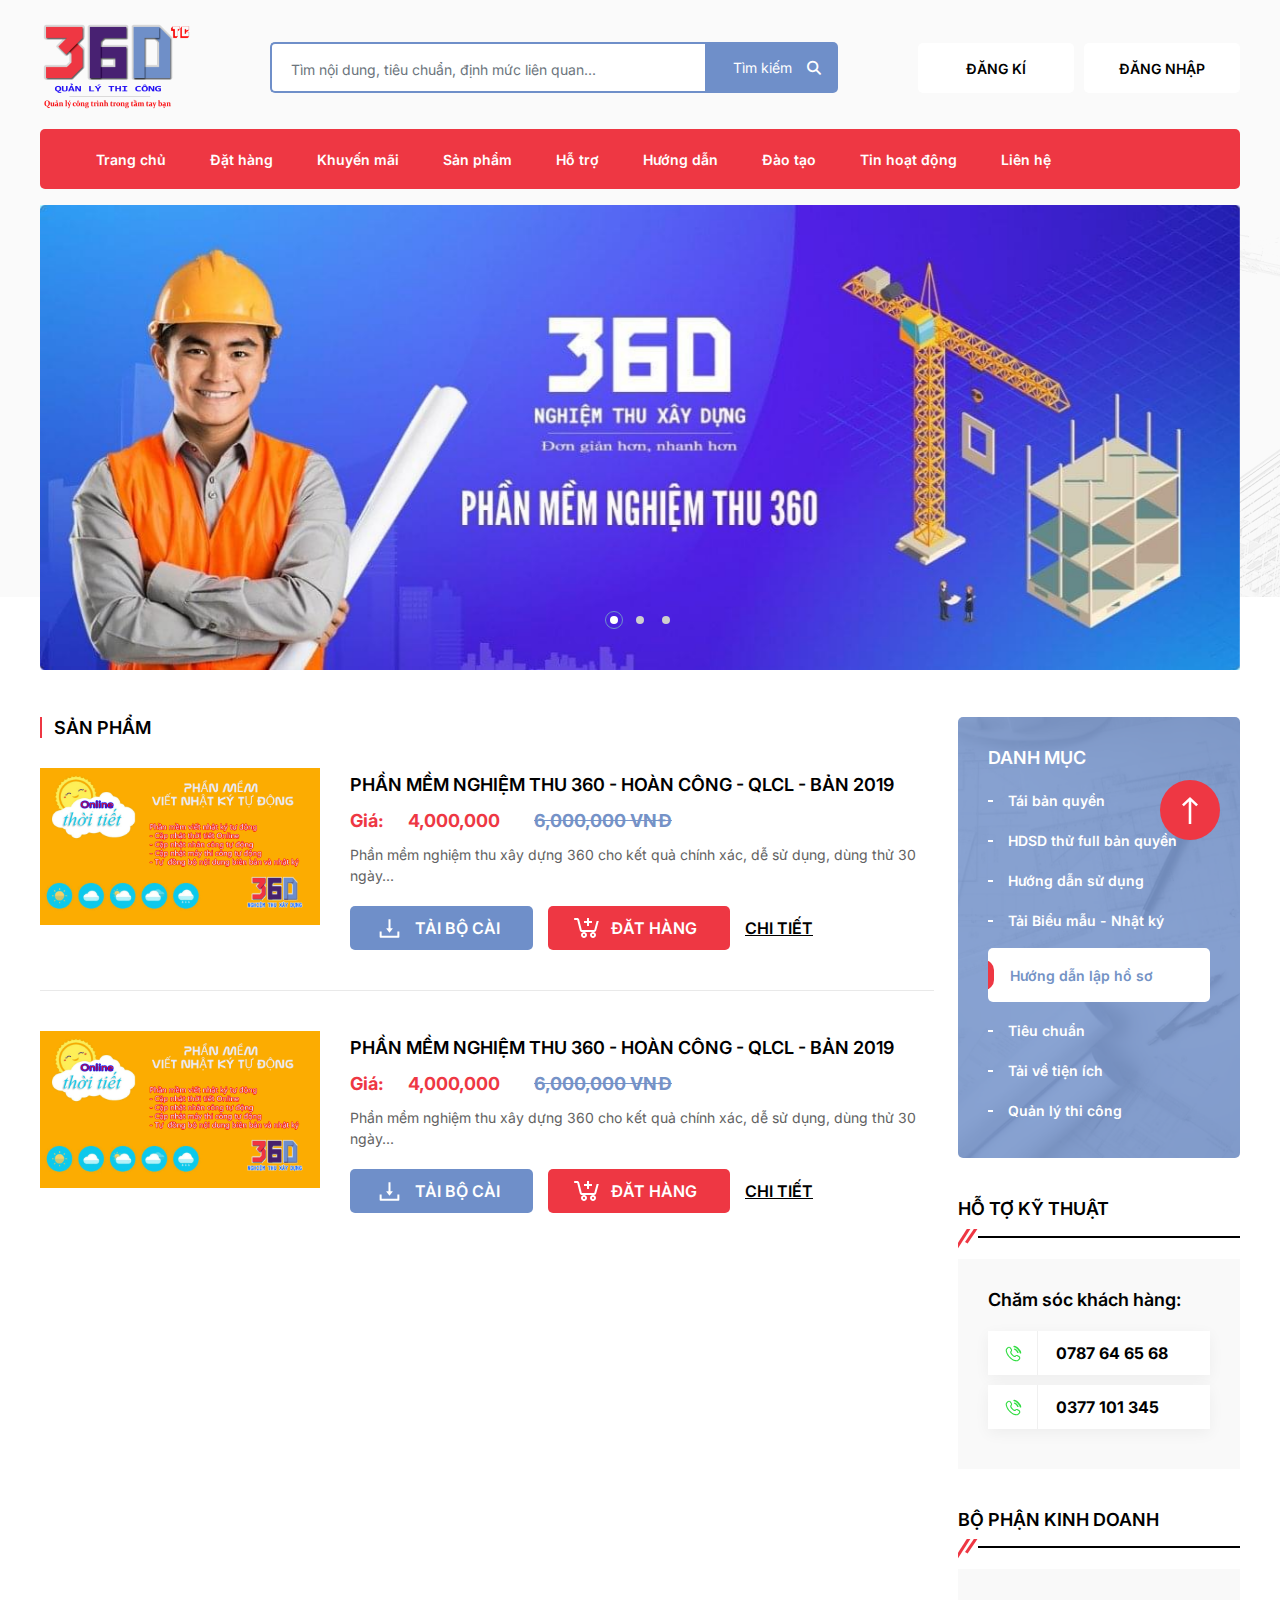
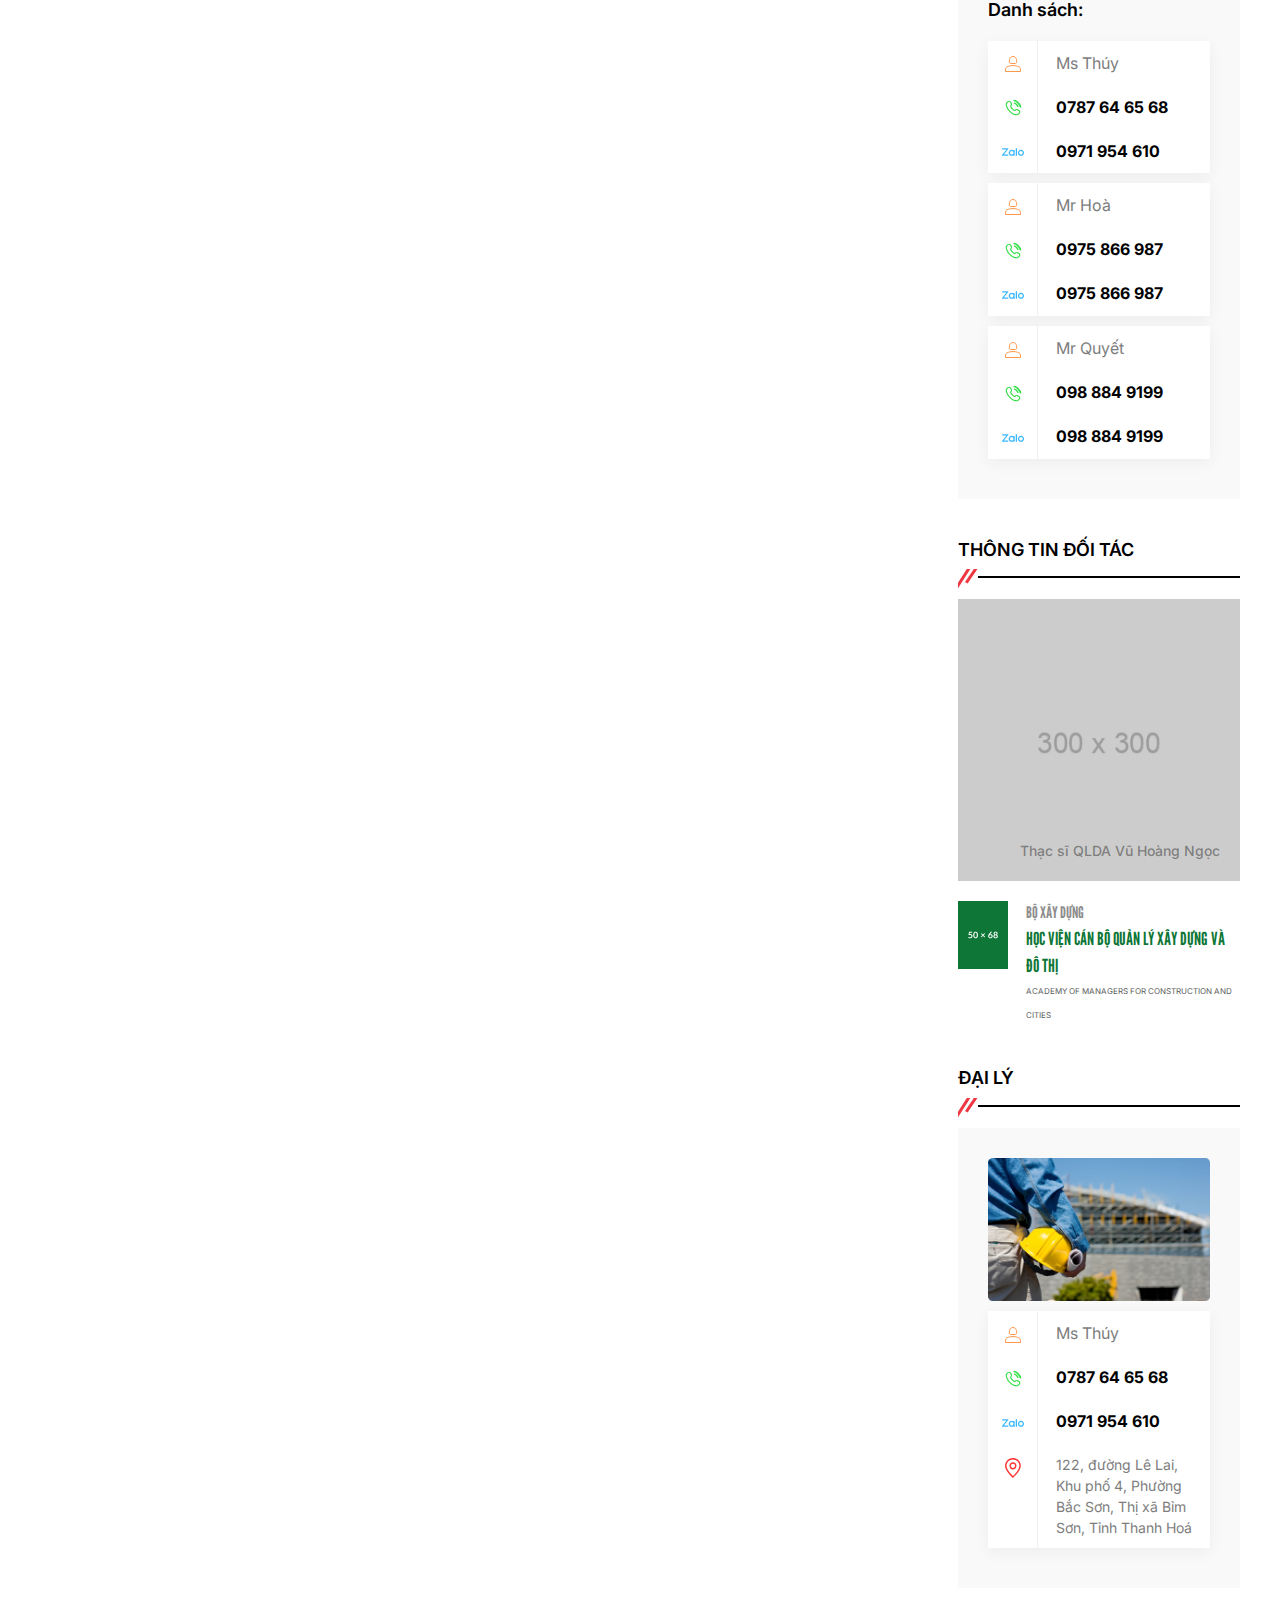
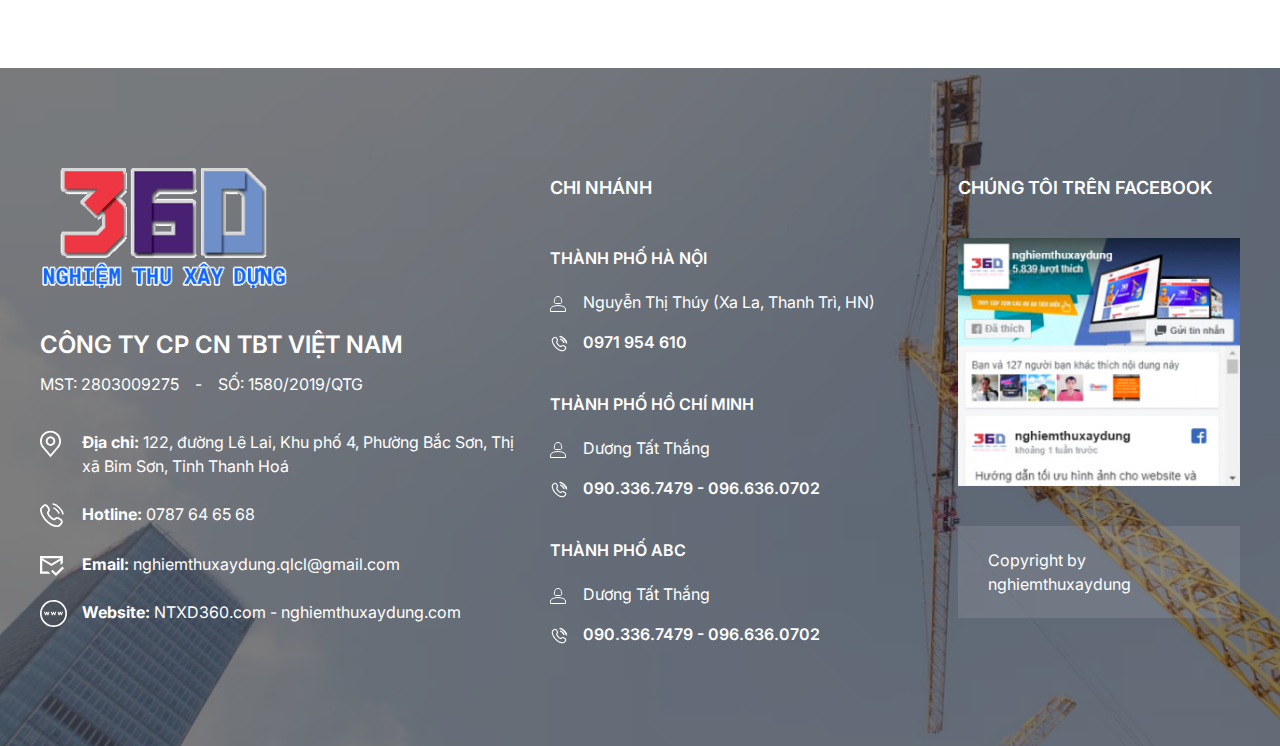
<file: products.html>
<!DOCTYPE html>
<html lang="en">
<head>
  <meta charset="UTF-8">
  <meta name="viewport" content="width=device-width, initial-scale=1">
  <title>360TC - Sản phẩm</title>

  <!-- Fonts -->
  <link rel="preconnect" href="https://fonts.googleapis.com">
  <link rel="preconnect" href="https://fonts.gstatic.com" crossorigin>
  <link href="https://fonts.googleapis.com/css2?family=Inter:wght@400;500;600;700&family=League+Gothic&display=swap" rel="stylesheet">

  <!-- FontAwesome -->
  <link rel="stylesheet" href="./assets/icons/css/font-awesome.min.css">

  <!-- Library CSS -->
  <link rel="stylesheet" href="./assets/css/libs/bootstrap.min.css">

  <!-- Style CSS -->
  <link rel="stylesheet" href="./assets/css/style.css">

  <!-- Style swiper -->
  <link rel="stylesheet" href="./assets/css/libs/swiper-bundle.min.css">
  <!-- Style sidebar -->
  <link rel="stylesheet" href="./assets/css/components/sidebar.css">
  <!-- Style Home Page -->
  <link rel="stylesheet" href="./assets/css/pages/products.css">
</head>

<body class="page-template">
<header class="header">
	<div class="container">
		<div class="header__top">
			<a href="index.html" class="logo">
				<img src="./assets/images/logo.png" alt="logo">
			</a>

			<form class="form-search">
				<input type="text" class="form-control" name="keyword" placeholder="Tìm nội dung, tiêu chuẩn, định mức liên quan..." aria-label="">

				<button type="submit" class="btn btn-search">
					<span>Tìm kiếm</span>
					<i class="fa-solid fa-magnifying-glass"></i>
				</button>
			</form>

			<div class="user-action">
				<a class="user-action__link radius-5 fs-14 fw-600" href="sign-up.html">ĐĂNG KÍ</a>
				<a class="user-action__link radius-5 fs-14 fw-600" href="sign-in.html">ĐĂNG NHẬP</a>
			</div>

			<div class="toggle-menu d-lg-none text-end">
				<button class="navbar-toggler d-lg-none" type="button" data-bs-toggle="collapse" data-bs-target="#navbarSupportedContent" aria-controls="navbarSupportedContent" aria-expanded="false" aria-label="Toggle navigation">
					<svg xmlns="http://www.w3.org/2000/svg" width="32" height="32" class="bi" fill="currentColor" viewBox="0 0 16 16">
						<path fill-rule="evenodd" d="M2.5 11.5A.5.5 0 0 1 3 11h10a.5.5 0 0 1 0 1H3a.5.5 0 0 1-.5-.5zm0-4A.5.5 0 0 1 3 7h10a.5.5 0 0 1 0 1H3a.5.5 0 0 1-.5-.5zm0-4A.5.5 0 0 1 3 3h10a.5.5 0 0 1 0 1H3a.5.5 0 0 1-.5-.5z"></path>
					</svg>
				</button>
			</div>
		</div>

		<nav class="navbar navbar-main navbar-expand-lg navbar-light">
				<div class="collapse navbar-collapse" id="navbarSupportedContent">
					<ul class="navbar-nav me-auto mb-2 mb-lg-0">
						<li>
							<a href="index.html">Trang chủ</a>
						</li>

						<li>
							<a href="order.html">Đặt hàng</a>
						</li>

						<li>
							<a href="category.html">Khuyến mãi</a>
						</li>

						<li>
							<a href="products.html">Sản phẩm</a>
						</li>

						<li>
							<a href="#">Hỗ trợ</a>
						</li>

						<li>
							<a href="#">Hướng dẫn</a>
						</li>

						<li>
							<a href="#">Đào tạo</a>
						</li>

						<li>
							<a href="#">Tin hoạt động</a>
						</li>

						<li>
							<a href="contact.html">Liên hệ</a>
						</li>
					</ul>
				</div>
		</nav>
	</div>
</header>

<div class="sticky-footer">
  <div class="slides">
    <div class="container">
      <div class="swiper slider-main">
        <div class="swiper-wrapper">
          <div class="swiper-slide">
            <img src="./assets/images/slides/slider-1.jpg" alt="slider">
          </div>

          <div class="swiper-slide">
            <img src="./assets/images/slides/slider-2.jpg" alt="slider">
          </div>

          <div class="swiper-slide">
            <img src="./assets/images/slides/slider-3.jpg" alt="slider">
          </div>
        </div>

        <div class="swiper-pagination"></div>
      </div>
    </div>
  </div>

  <div class="category-product-warp pt-30 pb-80">
    <div class="container">
      <div class="row">
        <div class="col-sm-5 col-md-4 col-lg-4 col-xl-3 mb-30 m-sm-0 order-2">
          <aside class="sidebar">
            <!-- category widget -->
            <div class="widget category-widget radius-5">
              <h2 class="widget-title">
                DANH MỤC
              </h2>

              <div class="category-widget__container">
                <ul class="menu reset-list">
                  <li>
                    <a href="#">Tái bản quyền</a>
                  </li>

                  <li>
                    <a href="#">HDSD thử full bản quyền</a>
                  </li>

                  <li>
                    <a href="#">Hướng dẫn sử dụng</a>
                  </li>

                  <li>
                    <a href="#">Tải Biểu mẫu - Nhật ký</a>
                  </li>

                  <li class="active">
                    <a href="#">Hướng dẫn lập hồ sơ</a>
                  </li>

                  <li>
                    <a href="#">Tiêu chuẩn</a>
                  </li>

                  <li>
                    <a href="#">Tải về tiện ích</a>
                  </li>

                  <li>
                    <a href="#">Quản lý thi công</a>
                  </li>
                </ul>
              </div>
            </div>

            <!-- support widget -->
            <div class="widget support-widget">
              <h2 class="widget-title">
                HỖ TỢ KỸ THUẬT
              </h2>

              <div class="widget__line">
                <svg xmlns="http://www.w3.org/2000/svg" width="21" height="20" viewBox="0 0 21 20" fill="none">
                  <mask id="mask0_85_1405" style="mask-type:alpha" maskUnits="userSpaceOnUse" x="0" y="0" width="21" height="20">
                    <rect width="21" height="20" fill="#D9D9D9"/>
                  </mask>
                  <g mask="url(#mask0_85_1405)">
                    <path d="M12 -5L14.5981 -3.5L-1.40192 21.5L-4 20L12 -5Z" fill="#EE3743"/>
                    <path d="M17.1962 -2L19.7942 -0.5L9.59808 14.5L7 13L17.1962 -2Z" fill="#EE3743"/>
                  </g>
                </svg>
              </div>

              <div class="widget__container">
                <h3 class="heading">Chăm sóc khách hàng:</h3>

                <div class="group-info">
                  <div class="group-info__item">
                    <div class="icon">
                      <svg xmlns="http://www.w3.org/2000/svg" width="18" height="18" viewBox="0 0 18 18" fill="none">
                        <path d="M10.125 1.5C10.125 1.5 11.8755 1.659 14.1022 3.8865C16.3297 6.114 16.4888 7.86375 16.4888 7.86375M10.6552 4.152C10.6552 4.152 11.3977 4.3635 12.5115 5.47725C13.6252 6.591 13.8375 7.3335 13.8375 7.3335" stroke="#31DD42" stroke-width="1.5" stroke-linecap="round"/>
                        <path d="M11.667 10.9103L12.075 11.298L11.667 10.911V10.9103ZM14.2515 15.1905L13.8428 14.8028L14.2508 15.1905H14.2515ZM13.257 15.723L13.3125 16.2818L13.257 15.7223V15.723ZM11.7338 11.6573L12.075 11.2973L11.259 10.5225L10.9178 10.8833L11.7338 11.6573ZM13.1993 11.1458L14.6318 11.9715L15.1928 10.9958L13.7603 10.1708L13.1993 11.1458ZM14.9085 13.6808L13.8435 14.802L14.6588 15.5775L15.7238 14.4563L14.9085 13.6808ZM13.2023 15.162C12.126 15.2678 9.31725 15.1778 6.26925 11.9693L5.454 12.7433C8.77575 16.2405 11.9445 16.4175 13.3125 16.2818L13.2023 15.162ZM6.26925 11.9693C3.36225 8.90852 2.87475 6.32627 2.814 5.19377L1.6905 5.25452C1.7655 6.64202 2.3535 9.47927 5.454 12.7433L6.26925 11.9693ZM7.30125 6.99077L7.51575 6.76427L6.7005 5.98952L6.48525 6.21602L7.30125 6.99077ZM7.68525 3.94427L6.7395 2.60777L5.82075 3.25727L6.76575 4.59452L7.68525 3.94502V3.94427ZM3.53775 2.31827L2.36175 3.55877L3.17775 4.33352L4.35525 3.09377L3.53925 2.31902L3.53775 2.31827ZM6.89325 6.60302C6.75827 6.47294 6.62201 6.34418 6.4845 6.21677L6.483 6.21827L6.48075 6.22052C6.46758 6.23443 6.45507 6.24895 6.44325 6.26402C6.36973 6.36133 6.31156 6.46934 6.27075 6.58427C6.19725 6.79052 6.15825 7.06352 6.20775 7.40402C6.30525 8.07302 6.744 8.97227 7.88925 10.179L8.70525 9.40352C7.63425 8.27627 7.37025 7.58252 7.32075 7.24052C7.29675 7.07552 7.32075 6.98927 7.3305 6.96152L7.3365 6.94727C7.33038 6.95715 7.32335 6.96644 7.3155 6.97502C7.3111 6.98011 7.3066 6.98511 7.302 6.99002C7.302 6.99002 7.3005 6.99002 6.89325 6.60302ZM7.88925 10.179C9.0315 11.382 9.894 11.8538 10.5518 11.961C10.89 12.0158 11.1638 11.9715 11.3708 11.8898C11.4854 11.8447 11.5921 11.7814 11.6865 11.7023C11.6957 11.694 11.7047 11.6855 11.7135 11.6768L11.724 11.6663C11.7258 11.6648 11.7275 11.6633 11.7293 11.6618L11.7315 11.6595L11.7323 11.658C11.7323 11.658 11.7338 11.6573 11.3258 11.2695C10.9178 10.8825 10.9185 10.8818 10.9185 10.881L10.92 10.8803L10.9215 10.878C10.9228 10.8768 10.924 10.8755 10.9253 10.8743L10.9328 10.8668C10.9416 10.8583 10.9508 10.8503 10.9605 10.8428C10.968 10.8383 10.9673 10.8398 10.9575 10.8435C10.9425 10.8495 10.875 10.8735 10.7325 10.8503C10.431 10.8008 9.78 10.5353 8.70525 9.40352L7.88925 10.179ZM6.7395 2.60777C5.979 1.53227 4.45875 1.35002 3.53925 2.31902L4.353 3.09377C4.74525 2.68127 5.43675 2.71352 5.82075 3.25727L6.7395 2.60777ZM2.814 5.19377C2.7975 4.89377 2.92875 4.59452 3.17775 4.33352L2.36175 3.55877C1.95975 3.98177 1.65375 4.56902 1.6905 5.25452L2.814 5.19377ZM13.8428 14.8028C13.6335 15.0233 13.4153 15.141 13.2023 15.162L13.3125 16.2818C13.8728 16.227 14.3265 15.9278 14.6588 15.5775L13.8428 14.8035V14.8028ZM7.51575 6.76502C8.24175 6.00077 8.29275 4.80527 7.68525 3.94502L6.7665 4.59452C7.083 5.04227 7.03425 5.63852 6.7005 5.98952L7.51575 6.76502ZM14.6318 11.9715C15.2475 12.3263 15.3683 13.1978 14.9085 13.6815L15.7238 14.4563C16.7025 13.4258 16.4175 11.7015 15.1935 10.9965L14.6318 11.9715ZM12.075 11.298C12.3638 10.9935 12.8145 10.9253 13.1993 11.1465L13.7603 10.1715C12.936 9.69752 11.9153 9.83402 11.259 10.524L12.075 11.298Z" fill="#31DD42"/>
                      </svg>
                    </div>

                    <div class="txt fw-bold">
                      0787 64 65 68
                    </div>
                  </div>
                </div>

                <div class="group-info">
                  <div class="group-info__item">
                    <div class="icon">
                      <svg xmlns="http://www.w3.org/2000/svg" width="18" height="18" viewBox="0 0 18 18" fill="none">
                        <path d="M10.125 1.5C10.125 1.5 11.8755 1.659 14.1022 3.8865C16.3297 6.114 16.4888 7.86375 16.4888 7.86375M10.6552 4.152C10.6552 4.152 11.3977 4.3635 12.5115 5.47725C13.6252 6.591 13.8375 7.3335 13.8375 7.3335" stroke="#31DD42" stroke-width="1.5" stroke-linecap="round"/>
                        <path d="M11.667 10.9103L12.075 11.298L11.667 10.911V10.9103ZM14.2515 15.1905L13.8428 14.8028L14.2508 15.1905H14.2515ZM13.257 15.723L13.3125 16.2818L13.257 15.7223V15.723ZM11.7338 11.6573L12.075 11.2973L11.259 10.5225L10.9178 10.8833L11.7338 11.6573ZM13.1993 11.1458L14.6318 11.9715L15.1928 10.9958L13.7603 10.1708L13.1993 11.1458ZM14.9085 13.6808L13.8435 14.802L14.6588 15.5775L15.7238 14.4563L14.9085 13.6808ZM13.2023 15.162C12.126 15.2678 9.31725 15.1778 6.26925 11.9693L5.454 12.7433C8.77575 16.2405 11.9445 16.4175 13.3125 16.2818L13.2023 15.162ZM6.26925 11.9693C3.36225 8.90852 2.87475 6.32627 2.814 5.19377L1.6905 5.25452C1.7655 6.64202 2.3535 9.47927 5.454 12.7433L6.26925 11.9693ZM7.30125 6.99077L7.51575 6.76427L6.7005 5.98952L6.48525 6.21602L7.30125 6.99077ZM7.68525 3.94427L6.7395 2.60777L5.82075 3.25727L6.76575 4.59452L7.68525 3.94502V3.94427ZM3.53775 2.31827L2.36175 3.55877L3.17775 4.33352L4.35525 3.09377L3.53925 2.31902L3.53775 2.31827ZM6.89325 6.60302C6.75827 6.47294 6.62201 6.34418 6.4845 6.21677L6.483 6.21827L6.48075 6.22052C6.46758 6.23443 6.45507 6.24895 6.44325 6.26402C6.36973 6.36133 6.31156 6.46934 6.27075 6.58427C6.19725 6.79052 6.15825 7.06352 6.20775 7.40402C6.30525 8.07302 6.744 8.97227 7.88925 10.179L8.70525 9.40352C7.63425 8.27627 7.37025 7.58252 7.32075 7.24052C7.29675 7.07552 7.32075 6.98927 7.3305 6.96152L7.3365 6.94727C7.33038 6.95715 7.32335 6.96644 7.3155 6.97502C7.3111 6.98011 7.3066 6.98511 7.302 6.99002C7.302 6.99002 7.3005 6.99002 6.89325 6.60302ZM7.88925 10.179C9.0315 11.382 9.894 11.8538 10.5518 11.961C10.89 12.0158 11.1638 11.9715 11.3708 11.8898C11.4854 11.8447 11.5921 11.7814 11.6865 11.7023C11.6957 11.694 11.7047 11.6855 11.7135 11.6768L11.724 11.6663C11.7258 11.6648 11.7275 11.6633 11.7293 11.6618L11.7315 11.6595L11.7323 11.658C11.7323 11.658 11.7338 11.6573 11.3258 11.2695C10.9178 10.8825 10.9185 10.8818 10.9185 10.881L10.92 10.8803L10.9215 10.878C10.9228 10.8768 10.924 10.8755 10.9253 10.8743L10.9328 10.8668C10.9416 10.8583 10.9508 10.8503 10.9605 10.8428C10.968 10.8383 10.9673 10.8398 10.9575 10.8435C10.9425 10.8495 10.875 10.8735 10.7325 10.8503C10.431 10.8008 9.78 10.5353 8.70525 9.40352L7.88925 10.179ZM6.7395 2.60777C5.979 1.53227 4.45875 1.35002 3.53925 2.31902L4.353 3.09377C4.74525 2.68127 5.43675 2.71352 5.82075 3.25727L6.7395 2.60777ZM2.814 5.19377C2.7975 4.89377 2.92875 4.59452 3.17775 4.33352L2.36175 3.55877C1.95975 3.98177 1.65375 4.56902 1.6905 5.25452L2.814 5.19377ZM13.8428 14.8028C13.6335 15.0233 13.4153 15.141 13.2023 15.162L13.3125 16.2818C13.8728 16.227 14.3265 15.9278 14.6588 15.5775L13.8428 14.8035V14.8028ZM7.51575 6.76502C8.24175 6.00077 8.29275 4.80527 7.68525 3.94502L6.7665 4.59452C7.083 5.04227 7.03425 5.63852 6.7005 5.98952L7.51575 6.76502ZM14.6318 11.9715C15.2475 12.3263 15.3683 13.1978 14.9085 13.6815L15.7238 14.4563C16.7025 13.4258 16.4175 11.7015 15.1935 10.9965L14.6318 11.9715ZM12.075 11.298C12.3638 10.9935 12.8145 10.9253 13.1993 11.1465L13.7603 10.1715C12.936 9.69752 11.9153 9.83402 11.259 10.524L12.075 11.298Z" fill="#31DD42"/>
                      </svg>
                    </div>

                    <div class="txt fw-bold">
                      0377 101 345
                    </div>
                  </div>
                </div>
              </div>
            </div>

            <!-- business widget -->
            <div class="widget support-widget">
              <h2 class="widget-title">
                BỘ PHẬN KINH DOANH
              </h2>

              <div class="widget__line">
                <svg xmlns="http://www.w3.org/2000/svg" width="21" height="20" viewBox="0 0 21 20" fill="none">
                  <mask id="mask0_85_1405" style="mask-type:alpha" maskUnits="userSpaceOnUse" x="0" y="0" width="21" height="20">
                    <rect width="21" height="20" fill="#D9D9D9"/>
                  </mask>
                  <g mask="url(#mask0_85_1405)">
                    <path d="M12 -5L14.5981 -3.5L-1.40192 21.5L-4 20L12 -5Z" fill="#EE3743"/>
                    <path d="M17.1962 -2L19.7942 -0.5L9.59808 14.5L7 13L17.1962 -2Z" fill="#EE3743"/>
                  </g>
                </svg>
              </div>

              <div class="widget__container">
                <h3 class="heading">Danh sách:</h3>

                <div class="group-info">
                  <div class="group-info__item">
                    <div class="icon">
                      <svg xmlns="http://www.w3.org/2000/svg" width="16" height="16" viewBox="0 0 16 16" fill="none">
                        <path d="M4.29526 5.81879L4.29566 5.81575L4.6204 3.36772C4.73694 2.54018 5.10908 1.8635 5.74943 1.31746C6.39019 0.771061 7.13271 0.499413 7.99966 0.500001H8C8.86706 0.500001 9.60972 0.771984 10.2506 1.31846C10.891 1.86456 11.2631 2.54093 11.3796 3.36769C11.3797 3.36831 11.3798 3.36893 11.3799 3.36954L11.7043 5.81575L11.7043 5.81575L11.7048 5.81878C11.7681 6.27481 11.6534 6.65301 11.3513 6.99282C11.0458 7.3365 10.6816 7.5 10.225 7.5H5.775C5.31839 7.5 4.9542 7.3365 4.6487 6.99282C4.34665 6.65301 4.23191 6.27481 4.29526 5.81879ZM7.9997 9.5H8C9.06039 9.5 10.1042 9.62463 11.1322 9.87392C12.1593 10.123 13.1729 10.4964 14.1733 10.9957C14.5723 11.2027 14.8919 11.5009 15.137 11.8997C15.3798 12.2949 15.5006 12.7246 15.5 13.1994V13.2V15.5H0.5V13.2C0.5 12.7242 0.621197 12.294 0.864034 11.8987C1.10914 11.4997 1.4285 11.202 1.82671 10.9957C2.82711 10.4957 3.8407 10.122 4.86784 9.87292C5.89574 9.62365 6.93941 9.49936 7.9997 9.5Z" stroke="#FF974D"/>
                      </svg>
                    </div>

                    <div class="txt txt-name">
                      Ms Thúy
                    </div>
                  </div>

                  <div class="group-info__item">
                    <div class="icon">
                      <svg xmlns="http://www.w3.org/2000/svg" width="18" height="18" viewBox="0 0 18 18" fill="none">
                        <path d="M10.125 1.5C10.125 1.5 11.8755 1.659 14.1022 3.8865C16.3297 6.114 16.4888 7.86375 16.4888 7.86375M10.6552 4.152C10.6552 4.152 11.3977 4.3635 12.5115 5.47725C13.6252 6.591 13.8375 7.3335 13.8375 7.3335" stroke="#31DD42" stroke-width="1.5" stroke-linecap="round"/>
                        <path d="M11.667 10.9103L12.075 11.298L11.667 10.911V10.9103ZM14.2515 15.1905L13.8428 14.8028L14.2508 15.1905H14.2515ZM13.257 15.723L13.3125 16.2818L13.257 15.7223V15.723ZM11.7338 11.6573L12.075 11.2973L11.259 10.5225L10.9178 10.8833L11.7338 11.6573ZM13.1993 11.1458L14.6318 11.9715L15.1928 10.9958L13.7603 10.1708L13.1993 11.1458ZM14.9085 13.6808L13.8435 14.802L14.6588 15.5775L15.7238 14.4563L14.9085 13.6808ZM13.2023 15.162C12.126 15.2678 9.31725 15.1778 6.26925 11.9693L5.454 12.7433C8.77575 16.2405 11.9445 16.4175 13.3125 16.2818L13.2023 15.162ZM6.26925 11.9693C3.36225 8.90852 2.87475 6.32627 2.814 5.19377L1.6905 5.25452C1.7655 6.64202 2.3535 9.47927 5.454 12.7433L6.26925 11.9693ZM7.30125 6.99077L7.51575 6.76427L6.7005 5.98952L6.48525 6.21602L7.30125 6.99077ZM7.68525 3.94427L6.7395 2.60777L5.82075 3.25727L6.76575 4.59452L7.68525 3.94502V3.94427ZM3.53775 2.31827L2.36175 3.55877L3.17775 4.33352L4.35525 3.09377L3.53925 2.31902L3.53775 2.31827ZM6.89325 6.60302C6.75827 6.47294 6.62201 6.34418 6.4845 6.21677L6.483 6.21827L6.48075 6.22052C6.46758 6.23443 6.45507 6.24895 6.44325 6.26402C6.36973 6.36133 6.31156 6.46934 6.27075 6.58427C6.19725 6.79052 6.15825 7.06352 6.20775 7.40402C6.30525 8.07302 6.744 8.97227 7.88925 10.179L8.70525 9.40352C7.63425 8.27627 7.37025 7.58252 7.32075 7.24052C7.29675 7.07552 7.32075 6.98927 7.3305 6.96152L7.3365 6.94727C7.33038 6.95715 7.32335 6.96644 7.3155 6.97502C7.3111 6.98011 7.3066 6.98511 7.302 6.99002C7.302 6.99002 7.3005 6.99002 6.89325 6.60302ZM7.88925 10.179C9.0315 11.382 9.894 11.8538 10.5518 11.961C10.89 12.0158 11.1638 11.9715 11.3708 11.8898C11.4854 11.8447 11.5921 11.7814 11.6865 11.7023C11.6957 11.694 11.7047 11.6855 11.7135 11.6768L11.724 11.6663C11.7258 11.6648 11.7275 11.6633 11.7293 11.6618L11.7315 11.6595L11.7323 11.658C11.7323 11.658 11.7338 11.6573 11.3258 11.2695C10.9178 10.8825 10.9185 10.8818 10.9185 10.881L10.92 10.8803L10.9215 10.878C10.9228 10.8768 10.924 10.8755 10.9253 10.8743L10.9328 10.8668C10.9416 10.8583 10.9508 10.8503 10.9605 10.8428C10.968 10.8383 10.9673 10.8398 10.9575 10.8435C10.9425 10.8495 10.875 10.8735 10.7325 10.8503C10.431 10.8008 9.78 10.5353 8.70525 9.40352L7.88925 10.179ZM6.7395 2.60777C5.979 1.53227 4.45875 1.35002 3.53925 2.31902L4.353 3.09377C4.74525 2.68127 5.43675 2.71352 5.82075 3.25727L6.7395 2.60777ZM2.814 5.19377C2.7975 4.89377 2.92875 4.59452 3.17775 4.33352L2.36175 3.55877C1.95975 3.98177 1.65375 4.56902 1.6905 5.25452L2.814 5.19377ZM13.8428 14.8028C13.6335 15.0233 13.4153 15.141 13.2023 15.162L13.3125 16.2818C13.8728 16.227 14.3265 15.9278 14.6588 15.5775L13.8428 14.8035V14.8028ZM7.51575 6.76502C8.24175 6.00077 8.29275 4.80527 7.68525 3.94502L6.7665 4.59452C7.083 5.04227 7.03425 5.63852 6.7005 5.98952L7.51575 6.76502ZM14.6318 11.9715C15.2475 12.3263 15.3683 13.1978 14.9085 13.6815L15.7238 14.4563C16.7025 13.4258 16.4175 11.7015 15.1935 10.9965L14.6318 11.9715ZM12.075 11.298C12.3638 10.9935 12.8145 10.9253 13.1993 11.1465L13.7603 10.1715C12.936 9.69752 11.9153 9.83402 11.259 10.524L12.075 11.298Z" fill="#31DD42"/>
                      </svg>
                    </div>

                    <div class="txt fw-bold">
                      0787 64 65 68
                    </div>
                  </div>

                  <div class="group-info__item">
                    <div class="icon">
                      <svg xmlns="http://www.w3.org/2000/svg" width="22" height="22" viewBox="0 0 22 22" fill="none">
                        <path d="M11.4492 9.41601V9.0035H12.6839V14.7987H11.9781C11.8384 14.7989 11.7042 14.7438 11.6051 14.6453C11.506 14.5469 11.4499 14.4131 11.4492 14.2734C10.9338 14.6507 10.3114 14.8546 9.67267 14.8537C8.87459 14.8537 8.10918 14.5368 7.54469 13.9726C6.98019 13.4085 6.66282 12.6432 6.66233 11.8452C6.66282 11.0471 6.98019 10.2819 7.54469 9.71773C8.10918 9.15358 8.87459 8.83667 9.67267 8.83667C10.3111 8.83595 10.934 9.0389 11.4492 9.41601ZM6.34242 7.14084V7.32876C6.34242 7.67892 6.29567 7.96492 6.06742 8.30042L6.03992 8.33159C5.96387 8.41687 5.88991 8.50398 5.81808 8.59284L1.85533 13.5667H6.34242V14.2707C6.34242 14.3401 6.32873 14.4088 6.30214 14.4729C6.27555 14.5371 6.23657 14.5953 6.18745 14.6443C6.13832 14.6934 6.08 14.7323 6.01584 14.7587C5.95167 14.7852 5.88292 14.7988 5.8135 14.7987H0V14.4668C0 14.0608 0.100833 13.8793 0.229167 13.6904L4.45225 8.46084H0.176V7.14084H6.34242ZM14.1808 14.7987C14.0641 14.7987 13.9522 14.7523 13.8697 14.6698C13.7872 14.5873 13.7408 14.4754 13.7408 14.3587V7.14084H15.0618V14.7987H14.1808ZM18.9686 8.80001C19.3666 8.79989 19.7607 8.87815 20.1284 9.03034C20.4961 9.18252 20.8302 9.40565 21.1117 9.68697C21.3932 9.96829 21.6166 10.3023 21.769 10.6699C21.9214 11.0376 21.9999 11.4316 22 11.8296C22.0001 12.2276 21.9219 12.6217 21.7697 12.9894C21.6175 13.3571 21.3944 13.6913 21.113 13.9727C20.8317 14.2542 20.4977 14.4776 20.1301 14.63C19.7624 14.7824 19.3684 14.8609 18.9704 14.861C18.1667 14.8612 17.3958 14.5422 16.8273 13.974C16.2588 13.4059 15.9392 12.6352 15.939 11.8314C15.9388 11.0277 16.2578 10.2568 16.826 9.68827C17.3941 9.11977 18.1648 8.80025 18.9686 8.80001ZM9.67358 13.6153C9.90948 13.6206 10.1441 13.5788 10.3636 13.4922C10.5831 13.4057 10.7831 13.2761 10.9518 13.1112C11.1206 12.9462 11.2546 12.7492 11.3462 12.5317C11.4377 12.3143 11.4849 12.0807 11.4849 11.8447C11.4849 11.6088 11.4377 11.3752 11.3462 11.1577C11.2546 10.9402 11.1206 10.7432 10.9518 10.5783C10.7831 10.4133 10.5831 10.2838 10.3636 10.1972C10.1441 10.1106 9.90948 10.0688 9.67358 10.0742C9.21098 10.0847 8.77087 10.2759 8.44742 10.6068C8.12397 10.9376 7.94287 11.382 7.94287 11.8447C7.94287 12.3074 8.12397 12.7518 8.44742 13.0827C8.77087 13.4136 9.21098 13.6047 9.67358 13.6153ZM18.9686 13.6125C19.4414 13.6125 19.8949 13.4247 20.2293 13.0903C20.5637 12.7559 20.7515 12.3024 20.7515 11.8296C20.7515 11.3567 20.5637 10.9032 20.2293 10.5689C19.8949 10.2345 19.4414 10.0467 18.9686 10.0467C18.4957 10.0467 18.0422 10.2345 17.7079 10.5689C17.3735 10.9032 17.1857 11.3567 17.1857 11.8296C17.1857 12.3024 17.3735 12.7559 17.7079 13.0903C18.0422 13.4247 18.4957 13.6125 18.9686 13.6125Z" fill="#38B7FF"/>
                      </svg>
                    </div>

                    <div class="txt fw-bold">
                      0971 954 610
                    </div>
                  </div>
                </div>

                <div class="group-info">
                  <div class="group-info__item">
                    <div class="icon">
                      <svg xmlns="http://www.w3.org/2000/svg" width="16" height="16" viewBox="0 0 16 16" fill="none">
                        <path d="M4.29526 5.81879L4.29566 5.81575L4.6204 3.36772C4.73694 2.54018 5.10908 1.8635 5.74943 1.31746C6.39019 0.771061 7.13271 0.499413 7.99966 0.500001H8C8.86706 0.500001 9.60972 0.771984 10.2506 1.31846C10.891 1.86456 11.2631 2.54093 11.3796 3.36769C11.3797 3.36831 11.3798 3.36893 11.3799 3.36954L11.7043 5.81575L11.7043 5.81575L11.7048 5.81878C11.7681 6.27481 11.6534 6.65301 11.3513 6.99282C11.0458 7.3365 10.6816 7.5 10.225 7.5H5.775C5.31839 7.5 4.9542 7.3365 4.6487 6.99282C4.34665 6.65301 4.23191 6.27481 4.29526 5.81879ZM7.9997 9.5H8C9.06039 9.5 10.1042 9.62463 11.1322 9.87392C12.1593 10.123 13.1729 10.4964 14.1733 10.9957C14.5723 11.2027 14.8919 11.5009 15.137 11.8997C15.3798 12.2949 15.5006 12.7246 15.5 13.1994V13.2V15.5H0.5V13.2C0.5 12.7242 0.621197 12.294 0.864034 11.8987C1.10914 11.4997 1.4285 11.202 1.82671 10.9957C2.82711 10.4957 3.8407 10.122 4.86784 9.87292C5.89574 9.62365 6.93941 9.49936 7.9997 9.5Z" stroke="#FF974D"/>
                      </svg>
                    </div>

                    <div class="txt txt-name">
                      Mr Hoà
                    </div>
                  </div>

                  <div class="group-info__item">
                    <div class="icon">
                      <svg xmlns="http://www.w3.org/2000/svg" width="18" height="18" viewBox="0 0 18 18" fill="none">
                        <path d="M10.125 1.5C10.125 1.5 11.8755 1.659 14.1022 3.8865C16.3297 6.114 16.4888 7.86375 16.4888 7.86375M10.6552 4.152C10.6552 4.152 11.3977 4.3635 12.5115 5.47725C13.6252 6.591 13.8375 7.3335 13.8375 7.3335" stroke="#31DD42" stroke-width="1.5" stroke-linecap="round"/>
                        <path d="M11.667 10.9103L12.075 11.298L11.667 10.911V10.9103ZM14.2515 15.1905L13.8428 14.8028L14.2508 15.1905H14.2515ZM13.257 15.723L13.3125 16.2818L13.257 15.7223V15.723ZM11.7338 11.6573L12.075 11.2973L11.259 10.5225L10.9178 10.8833L11.7338 11.6573ZM13.1993 11.1458L14.6318 11.9715L15.1928 10.9958L13.7603 10.1708L13.1993 11.1458ZM14.9085 13.6808L13.8435 14.802L14.6588 15.5775L15.7238 14.4563L14.9085 13.6808ZM13.2023 15.162C12.126 15.2678 9.31725 15.1778 6.26925 11.9693L5.454 12.7433C8.77575 16.2405 11.9445 16.4175 13.3125 16.2818L13.2023 15.162ZM6.26925 11.9693C3.36225 8.90852 2.87475 6.32627 2.814 5.19377L1.6905 5.25452C1.7655 6.64202 2.3535 9.47927 5.454 12.7433L6.26925 11.9693ZM7.30125 6.99077L7.51575 6.76427L6.7005 5.98952L6.48525 6.21602L7.30125 6.99077ZM7.68525 3.94427L6.7395 2.60777L5.82075 3.25727L6.76575 4.59452L7.68525 3.94502V3.94427ZM3.53775 2.31827L2.36175 3.55877L3.17775 4.33352L4.35525 3.09377L3.53925 2.31902L3.53775 2.31827ZM6.89325 6.60302C6.75827 6.47294 6.62201 6.34418 6.4845 6.21677L6.483 6.21827L6.48075 6.22052C6.46758 6.23443 6.45507 6.24895 6.44325 6.26402C6.36973 6.36133 6.31156 6.46934 6.27075 6.58427C6.19725 6.79052 6.15825 7.06352 6.20775 7.40402C6.30525 8.07302 6.744 8.97227 7.88925 10.179L8.70525 9.40352C7.63425 8.27627 7.37025 7.58252 7.32075 7.24052C7.29675 7.07552 7.32075 6.98927 7.3305 6.96152L7.3365 6.94727C7.33038 6.95715 7.32335 6.96644 7.3155 6.97502C7.3111 6.98011 7.3066 6.98511 7.302 6.99002C7.302 6.99002 7.3005 6.99002 6.89325 6.60302ZM7.88925 10.179C9.0315 11.382 9.894 11.8538 10.5518 11.961C10.89 12.0158 11.1638 11.9715 11.3708 11.8898C11.4854 11.8447 11.5921 11.7814 11.6865 11.7023C11.6957 11.694 11.7047 11.6855 11.7135 11.6768L11.724 11.6663C11.7258 11.6648 11.7275 11.6633 11.7293 11.6618L11.7315 11.6595L11.7323 11.658C11.7323 11.658 11.7338 11.6573 11.3258 11.2695C10.9178 10.8825 10.9185 10.8818 10.9185 10.881L10.92 10.8803L10.9215 10.878C10.9228 10.8768 10.924 10.8755 10.9253 10.8743L10.9328 10.8668C10.9416 10.8583 10.9508 10.8503 10.9605 10.8428C10.968 10.8383 10.9673 10.8398 10.9575 10.8435C10.9425 10.8495 10.875 10.8735 10.7325 10.8503C10.431 10.8008 9.78 10.5353 8.70525 9.40352L7.88925 10.179ZM6.7395 2.60777C5.979 1.53227 4.45875 1.35002 3.53925 2.31902L4.353 3.09377C4.74525 2.68127 5.43675 2.71352 5.82075 3.25727L6.7395 2.60777ZM2.814 5.19377C2.7975 4.89377 2.92875 4.59452 3.17775 4.33352L2.36175 3.55877C1.95975 3.98177 1.65375 4.56902 1.6905 5.25452L2.814 5.19377ZM13.8428 14.8028C13.6335 15.0233 13.4153 15.141 13.2023 15.162L13.3125 16.2818C13.8728 16.227 14.3265 15.9278 14.6588 15.5775L13.8428 14.8035V14.8028ZM7.51575 6.76502C8.24175 6.00077 8.29275 4.80527 7.68525 3.94502L6.7665 4.59452C7.083 5.04227 7.03425 5.63852 6.7005 5.98952L7.51575 6.76502ZM14.6318 11.9715C15.2475 12.3263 15.3683 13.1978 14.9085 13.6815L15.7238 14.4563C16.7025 13.4258 16.4175 11.7015 15.1935 10.9965L14.6318 11.9715ZM12.075 11.298C12.3638 10.9935 12.8145 10.9253 13.1993 11.1465L13.7603 10.1715C12.936 9.69752 11.9153 9.83402 11.259 10.524L12.075 11.298Z" fill="#31DD42"/>
                      </svg>
                    </div>

                    <div class="txt fw-bold">
                      0975 866 987
                    </div>
                  </div>

                  <div class="group-info__item">
                    <div class="icon">
                      <svg xmlns="http://www.w3.org/2000/svg" width="22" height="22" viewBox="0 0 22 22" fill="none">
                        <path d="M11.4492 9.41601V9.0035H12.6839V14.7987H11.9781C11.8384 14.7989 11.7042 14.7438 11.6051 14.6453C11.506 14.5469 11.4499 14.4131 11.4492 14.2734C10.9338 14.6507 10.3114 14.8546 9.67267 14.8537C8.87459 14.8537 8.10918 14.5368 7.54469 13.9726C6.98019 13.4085 6.66282 12.6432 6.66233 11.8452C6.66282 11.0471 6.98019 10.2819 7.54469 9.71773C8.10918 9.15358 8.87459 8.83667 9.67267 8.83667C10.3111 8.83595 10.934 9.0389 11.4492 9.41601ZM6.34242 7.14084V7.32876C6.34242 7.67892 6.29567 7.96492 6.06742 8.30042L6.03992 8.33159C5.96387 8.41687 5.88991 8.50398 5.81808 8.59284L1.85533 13.5667H6.34242V14.2707C6.34242 14.3401 6.32873 14.4088 6.30214 14.4729C6.27555 14.5371 6.23657 14.5953 6.18745 14.6443C6.13832 14.6934 6.08 14.7323 6.01584 14.7587C5.95167 14.7852 5.88292 14.7988 5.8135 14.7987H0V14.4668C0 14.0608 0.100833 13.8793 0.229167 13.6904L4.45225 8.46084H0.176V7.14084H6.34242ZM14.1808 14.7987C14.0641 14.7987 13.9522 14.7523 13.8697 14.6698C13.7872 14.5873 13.7408 14.4754 13.7408 14.3587V7.14084H15.0618V14.7987H14.1808ZM18.9686 8.80001C19.3666 8.79989 19.7607 8.87815 20.1284 9.03034C20.4961 9.18252 20.8302 9.40565 21.1117 9.68697C21.3932 9.96829 21.6166 10.3023 21.769 10.6699C21.9214 11.0376 21.9999 11.4316 22 11.8296C22.0001 12.2276 21.9219 12.6217 21.7697 12.9894C21.6175 13.3571 21.3944 13.6913 21.113 13.9727C20.8317 14.2542 20.4977 14.4776 20.1301 14.63C19.7624 14.7824 19.3684 14.8609 18.9704 14.861C18.1667 14.8612 17.3958 14.5422 16.8273 13.974C16.2588 13.4059 15.9392 12.6352 15.939 11.8314C15.9388 11.0277 16.2578 10.2568 16.826 9.68827C17.3941 9.11977 18.1648 8.80025 18.9686 8.80001ZM9.67358 13.6153C9.90948 13.6206 10.1441 13.5788 10.3636 13.4922C10.5831 13.4057 10.7831 13.2761 10.9518 13.1112C11.1206 12.9462 11.2546 12.7492 11.3462 12.5317C11.4377 12.3143 11.4849 12.0807 11.4849 11.8447C11.4849 11.6088 11.4377 11.3752 11.3462 11.1577C11.2546 10.9402 11.1206 10.7432 10.9518 10.5783C10.7831 10.4133 10.5831 10.2838 10.3636 10.1972C10.1441 10.1106 9.90948 10.0688 9.67358 10.0742C9.21098 10.0847 8.77087 10.2759 8.44742 10.6068C8.12397 10.9376 7.94287 11.382 7.94287 11.8447C7.94287 12.3074 8.12397 12.7518 8.44742 13.0827C8.77087 13.4136 9.21098 13.6047 9.67358 13.6153ZM18.9686 13.6125C19.4414 13.6125 19.8949 13.4247 20.2293 13.0903C20.5637 12.7559 20.7515 12.3024 20.7515 11.8296C20.7515 11.3567 20.5637 10.9032 20.2293 10.5689C19.8949 10.2345 19.4414 10.0467 18.9686 10.0467C18.4957 10.0467 18.0422 10.2345 17.7079 10.5689C17.3735 10.9032 17.1857 11.3567 17.1857 11.8296C17.1857 12.3024 17.3735 12.7559 17.7079 13.0903C18.0422 13.4247 18.4957 13.6125 18.9686 13.6125Z" fill="#38B7FF"/>
                      </svg>
                    </div>

                    <div class="txt fw-bold">
                      0975 866 987
                    </div>
                  </div>
                </div>

                <div class="group-info">
                  <div class="group-info__item">
                    <div class="icon">
                      <svg xmlns="http://www.w3.org/2000/svg" width="16" height="16" viewBox="0 0 16 16" fill="none">
                        <path d="M4.29526 5.81879L4.29566 5.81575L4.6204 3.36772C4.73694 2.54018 5.10908 1.8635 5.74943 1.31746C6.39019 0.771061 7.13271 0.499413 7.99966 0.500001H8C8.86706 0.500001 9.60972 0.771984 10.2506 1.31846C10.891 1.86456 11.2631 2.54093 11.3796 3.36769C11.3797 3.36831 11.3798 3.36893 11.3799 3.36954L11.7043 5.81575L11.7043 5.81575L11.7048 5.81878C11.7681 6.27481 11.6534 6.65301 11.3513 6.99282C11.0458 7.3365 10.6816 7.5 10.225 7.5H5.775C5.31839 7.5 4.9542 7.3365 4.6487 6.99282C4.34665 6.65301 4.23191 6.27481 4.29526 5.81879ZM7.9997 9.5H8C9.06039 9.5 10.1042 9.62463 11.1322 9.87392C12.1593 10.123 13.1729 10.4964 14.1733 10.9957C14.5723 11.2027 14.8919 11.5009 15.137 11.8997C15.3798 12.2949 15.5006 12.7246 15.5 13.1994V13.2V15.5H0.5V13.2C0.5 12.7242 0.621197 12.294 0.864034 11.8987C1.10914 11.4997 1.4285 11.202 1.82671 10.9957C2.82711 10.4957 3.8407 10.122 4.86784 9.87292C5.89574 9.62365 6.93941 9.49936 7.9997 9.5Z" stroke="#FF974D"/>
                      </svg>
                    </div>

                    <div class="txt txt-name">
                      Mr Quyết
                    </div>
                  </div>

                  <div class="group-info__item">
                    <div class="icon">
                      <svg xmlns="http://www.w3.org/2000/svg" width="18" height="18" viewBox="0 0 18 18" fill="none">
                        <path d="M10.125 1.5C10.125 1.5 11.8755 1.659 14.1022 3.8865C16.3297 6.114 16.4888 7.86375 16.4888 7.86375M10.6552 4.152C10.6552 4.152 11.3977 4.3635 12.5115 5.47725C13.6252 6.591 13.8375 7.3335 13.8375 7.3335" stroke="#31DD42" stroke-width="1.5" stroke-linecap="round"/>
                        <path d="M11.667 10.9103L12.075 11.298L11.667 10.911V10.9103ZM14.2515 15.1905L13.8428 14.8028L14.2508 15.1905H14.2515ZM13.257 15.723L13.3125 16.2818L13.257 15.7223V15.723ZM11.7338 11.6573L12.075 11.2973L11.259 10.5225L10.9178 10.8833L11.7338 11.6573ZM13.1993 11.1458L14.6318 11.9715L15.1928 10.9958L13.7603 10.1708L13.1993 11.1458ZM14.9085 13.6808L13.8435 14.802L14.6588 15.5775L15.7238 14.4563L14.9085 13.6808ZM13.2023 15.162C12.126 15.2678 9.31725 15.1778 6.26925 11.9693L5.454 12.7433C8.77575 16.2405 11.9445 16.4175 13.3125 16.2818L13.2023 15.162ZM6.26925 11.9693C3.36225 8.90852 2.87475 6.32627 2.814 5.19377L1.6905 5.25452C1.7655 6.64202 2.3535 9.47927 5.454 12.7433L6.26925 11.9693ZM7.30125 6.99077L7.51575 6.76427L6.7005 5.98952L6.48525 6.21602L7.30125 6.99077ZM7.68525 3.94427L6.7395 2.60777L5.82075 3.25727L6.76575 4.59452L7.68525 3.94502V3.94427ZM3.53775 2.31827L2.36175 3.55877L3.17775 4.33352L4.35525 3.09377L3.53925 2.31902L3.53775 2.31827ZM6.89325 6.60302C6.75827 6.47294 6.62201 6.34418 6.4845 6.21677L6.483 6.21827L6.48075 6.22052C6.46758 6.23443 6.45507 6.24895 6.44325 6.26402C6.36973 6.36133 6.31156 6.46934 6.27075 6.58427C6.19725 6.79052 6.15825 7.06352 6.20775 7.40402C6.30525 8.07302 6.744 8.97227 7.88925 10.179L8.70525 9.40352C7.63425 8.27627 7.37025 7.58252 7.32075 7.24052C7.29675 7.07552 7.32075 6.98927 7.3305 6.96152L7.3365 6.94727C7.33038 6.95715 7.32335 6.96644 7.3155 6.97502C7.3111 6.98011 7.3066 6.98511 7.302 6.99002C7.302 6.99002 7.3005 6.99002 6.89325 6.60302ZM7.88925 10.179C9.0315 11.382 9.894 11.8538 10.5518 11.961C10.89 12.0158 11.1638 11.9715 11.3708 11.8898C11.4854 11.8447 11.5921 11.7814 11.6865 11.7023C11.6957 11.694 11.7047 11.6855 11.7135 11.6768L11.724 11.6663C11.7258 11.6648 11.7275 11.6633 11.7293 11.6618L11.7315 11.6595L11.7323 11.658C11.7323 11.658 11.7338 11.6573 11.3258 11.2695C10.9178 10.8825 10.9185 10.8818 10.9185 10.881L10.92 10.8803L10.9215 10.878C10.9228 10.8768 10.924 10.8755 10.9253 10.8743L10.9328 10.8668C10.9416 10.8583 10.9508 10.8503 10.9605 10.8428C10.968 10.8383 10.9673 10.8398 10.9575 10.8435C10.9425 10.8495 10.875 10.8735 10.7325 10.8503C10.431 10.8008 9.78 10.5353 8.70525 9.40352L7.88925 10.179ZM6.7395 2.60777C5.979 1.53227 4.45875 1.35002 3.53925 2.31902L4.353 3.09377C4.74525 2.68127 5.43675 2.71352 5.82075 3.25727L6.7395 2.60777ZM2.814 5.19377C2.7975 4.89377 2.92875 4.59452 3.17775 4.33352L2.36175 3.55877C1.95975 3.98177 1.65375 4.56902 1.6905 5.25452L2.814 5.19377ZM13.8428 14.8028C13.6335 15.0233 13.4153 15.141 13.2023 15.162L13.3125 16.2818C13.8728 16.227 14.3265 15.9278 14.6588 15.5775L13.8428 14.8035V14.8028ZM7.51575 6.76502C8.24175 6.00077 8.29275 4.80527 7.68525 3.94502L6.7665 4.59452C7.083 5.04227 7.03425 5.63852 6.7005 5.98952L7.51575 6.76502ZM14.6318 11.9715C15.2475 12.3263 15.3683 13.1978 14.9085 13.6815L15.7238 14.4563C16.7025 13.4258 16.4175 11.7015 15.1935 10.9965L14.6318 11.9715ZM12.075 11.298C12.3638 10.9935 12.8145 10.9253 13.1993 11.1465L13.7603 10.1715C12.936 9.69752 11.9153 9.83402 11.259 10.524L12.075 11.298Z" fill="#31DD42"/>
                      </svg>
                    </div>

                    <div class="txt fw-bold">
                      098 884 9199
                    </div>
                  </div>

                  <div class="group-info__item">
                    <div class="icon">
                      <svg xmlns="http://www.w3.org/2000/svg" width="22" height="22" viewBox="0 0 22 22" fill="none">
                        <path d="M11.4492 9.41601V9.0035H12.6839V14.7987H11.9781C11.8384 14.7989 11.7042 14.7438 11.6051 14.6453C11.506 14.5469 11.4499 14.4131 11.4492 14.2734C10.9338 14.6507 10.3114 14.8546 9.67267 14.8537C8.87459 14.8537 8.10918 14.5368 7.54469 13.9726C6.98019 13.4085 6.66282 12.6432 6.66233 11.8452C6.66282 11.0471 6.98019 10.2819 7.54469 9.71773C8.10918 9.15358 8.87459 8.83667 9.67267 8.83667C10.3111 8.83595 10.934 9.0389 11.4492 9.41601ZM6.34242 7.14084V7.32876C6.34242 7.67892 6.29567 7.96492 6.06742 8.30042L6.03992 8.33159C5.96387 8.41687 5.88991 8.50398 5.81808 8.59284L1.85533 13.5667H6.34242V14.2707C6.34242 14.3401 6.32873 14.4088 6.30214 14.4729C6.27555 14.5371 6.23657 14.5953 6.18745 14.6443C6.13832 14.6934 6.08 14.7323 6.01584 14.7587C5.95167 14.7852 5.88292 14.7988 5.8135 14.7987H0V14.4668C0 14.0608 0.100833 13.8793 0.229167 13.6904L4.45225 8.46084H0.176V7.14084H6.34242ZM14.1808 14.7987C14.0641 14.7987 13.9522 14.7523 13.8697 14.6698C13.7872 14.5873 13.7408 14.4754 13.7408 14.3587V7.14084H15.0618V14.7987H14.1808ZM18.9686 8.80001C19.3666 8.79989 19.7607 8.87815 20.1284 9.03034C20.4961 9.18252 20.8302 9.40565 21.1117 9.68697C21.3932 9.96829 21.6166 10.3023 21.769 10.6699C21.9214 11.0376 21.9999 11.4316 22 11.8296C22.0001 12.2276 21.9219 12.6217 21.7697 12.9894C21.6175 13.3571 21.3944 13.6913 21.113 13.9727C20.8317 14.2542 20.4977 14.4776 20.1301 14.63C19.7624 14.7824 19.3684 14.8609 18.9704 14.861C18.1667 14.8612 17.3958 14.5422 16.8273 13.974C16.2588 13.4059 15.9392 12.6352 15.939 11.8314C15.9388 11.0277 16.2578 10.2568 16.826 9.68827C17.3941 9.11977 18.1648 8.80025 18.9686 8.80001ZM9.67358 13.6153C9.90948 13.6206 10.1441 13.5788 10.3636 13.4922C10.5831 13.4057 10.7831 13.2761 10.9518 13.1112C11.1206 12.9462 11.2546 12.7492 11.3462 12.5317C11.4377 12.3143 11.4849 12.0807 11.4849 11.8447C11.4849 11.6088 11.4377 11.3752 11.3462 11.1577C11.2546 10.9402 11.1206 10.7432 10.9518 10.5783C10.7831 10.4133 10.5831 10.2838 10.3636 10.1972C10.1441 10.1106 9.90948 10.0688 9.67358 10.0742C9.21098 10.0847 8.77087 10.2759 8.44742 10.6068C8.12397 10.9376 7.94287 11.382 7.94287 11.8447C7.94287 12.3074 8.12397 12.7518 8.44742 13.0827C8.77087 13.4136 9.21098 13.6047 9.67358 13.6153ZM18.9686 13.6125C19.4414 13.6125 19.8949 13.4247 20.2293 13.0903C20.5637 12.7559 20.7515 12.3024 20.7515 11.8296C20.7515 11.3567 20.5637 10.9032 20.2293 10.5689C19.8949 10.2345 19.4414 10.0467 18.9686 10.0467C18.4957 10.0467 18.0422 10.2345 17.7079 10.5689C17.3735 10.9032 17.1857 11.3567 17.1857 11.8296C17.1857 12.3024 17.3735 12.7559 17.7079 13.0903C18.0422 13.4247 18.4957 13.6125 18.9686 13.6125Z" fill="#38B7FF"/>
                      </svg>
                    </div>

                    <div class="txt fw-bold">
                      098 884 9199
                    </div>
                  </div>
                </div>
              </div>
            </div>

            <!-- partner information widget -->
            <div class="widget partner-information-widget">
              <h2 class="widget-title">
                THÔNG TIN ĐỐI TÁC
              </h2>

              <div class="widget__line">
                <svg xmlns="http://www.w3.org/2000/svg" width="21" height="20" viewBox="0 0 21 20" fill="none">
                  <mask id="mask0_85_1405" style="mask-type:alpha" maskUnits="userSpaceOnUse" x="0" y="0" width="21" height="20">
                    <rect width="21" height="20" fill="#D9D9D9"/>
                  </mask>
                  <g mask="url(#mask0_85_1405)">
                    <path d="M12 -5L14.5981 -3.5L-1.40192 21.5L-4 20L12 -5Z" fill="#EE3743"/>
                    <path d="M17.1962 -2L19.7942 -0.5L9.59808 14.5L7 13L17.1962 -2Z" fill="#EE3743"/>
                  </g>
                </svg>
              </div>
    
              <div class="widget__entry-content">
                <div class="thumbnail">
                  <img src="./assets/images/placeholder-300.png" alt="">

                  <p class="name">Thạc sĩ QLDA Vũ Hoàng Ngọc</p>
                </div>

                <div class="info-detail">
                  <div class="info-detail__avatar">
                    <img src="./assets/images/placeholder-50x68.png" alt="">
                  </div>

                  <div class="info-detail__txt">
                    <p class="organization">BỘ XÂY DỰNG</p>
                    <p class="organ">HỌC VIỆN CÁN BỘ QUẢN LÝ XÂY DỰNG VÀ ĐÔ THỊ</p>
                    <p class="international-name">ACADEMY OF MANAGERS FOR CONSTRUCTION AND CITIES</p>
                  </div>
                </div>
              </div>
            </div>

            <!-- agency -->
            <div class="widget agency-widget">
              <h2 class="widget-title">
                ĐẠI LÝ
              </h2>

              <div class="widget__line">
                <svg xmlns="http://www.w3.org/2000/svg" width="21" height="20" viewBox="0 0 21 20" fill="none">
                  <mask id="mask0_85_1405" style="mask-type:alpha" maskUnits="userSpaceOnUse" x="0" y="0" width="21" height="20">
                    <rect width="21" height="20" fill="#D9D9D9"/>
                  </mask>
                  <g mask="url(#mask0_85_1405)">
                    <path d="M12 -5L14.5981 -3.5L-1.40192 21.5L-4 20L12 -5Z" fill="#EE3743"/>
                    <path d="M17.1962 -2L19.7942 -0.5L9.59808 14.5L7 13L17.1962 -2Z" fill="#EE3743"/>
                  </g>
                </svg>
              </div>

              <div class="widget__container">
                <div class="agency-list">
                  <div class="agency-list__item">
                    <div class="thumbnail">
                      <img src="./assets/images/agency.png" alt="">
                    </div>

                    <div class="group-info">
                      <div class="group-info__item">
                        <div class="icon">
                          <svg xmlns="http://www.w3.org/2000/svg" width="16" height="16" viewBox="0 0 16 16" fill="none">
                            <path d="M4.29526 5.81879L4.29566 5.81575L4.6204 3.36772C4.73694 2.54018 5.10908 1.8635 5.74943 1.31746C6.39019 0.771061 7.13271 0.499413 7.99966 0.500001H8C8.86706 0.500001 9.60972 0.771984 10.2506 1.31846C10.891 1.86456 11.2631 2.54093 11.3796 3.36769C11.3797 3.36831 11.3798 3.36893 11.3799 3.36954L11.7043 5.81575L11.7043 5.81575L11.7048 5.81878C11.7681 6.27481 11.6534 6.65301 11.3513 6.99282C11.0458 7.3365 10.6816 7.5 10.225 7.5H5.775C5.31839 7.5 4.9542 7.3365 4.6487 6.99282C4.34665 6.65301 4.23191 6.27481 4.29526 5.81879ZM7.9997 9.5H8C9.06039 9.5 10.1042 9.62463 11.1322 9.87392C12.1593 10.123 13.1729 10.4964 14.1733 10.9957C14.5723 11.2027 14.8919 11.5009 15.137 11.8997C15.3798 12.2949 15.5006 12.7246 15.5 13.1994V13.2V15.5H0.5V13.2C0.5 12.7242 0.621197 12.294 0.864034 11.8987C1.10914 11.4997 1.4285 11.202 1.82671 10.9957C2.82711 10.4957 3.8407 10.122 4.86784 9.87292C5.89574 9.62365 6.93941 9.49936 7.9997 9.5Z" stroke="#FF974D"/>
                          </svg>
                        </div>

                        <div class="txt txt-name">
                          Ms Thúy
                        </div>
                      </div>

                      <div class="group-info__item">
                        <div class="icon">
                          <svg xmlns="http://www.w3.org/2000/svg" width="18" height="18" viewBox="0 0 18 18" fill="none">
                            <path d="M10.125 1.5C10.125 1.5 11.8755 1.659 14.1022 3.8865C16.3297 6.114 16.4888 7.86375 16.4888 7.86375M10.6552 4.152C10.6552 4.152 11.3977 4.3635 12.5115 5.47725C13.6252 6.591 13.8375 7.3335 13.8375 7.3335" stroke="#31DD42" stroke-width="1.5" stroke-linecap="round"/>
                            <path d="M11.667 10.9103L12.075 11.298L11.667 10.911V10.9103ZM14.2515 15.1905L13.8428 14.8028L14.2508 15.1905H14.2515ZM13.257 15.723L13.3125 16.2818L13.257 15.7223V15.723ZM11.7338 11.6573L12.075 11.2973L11.259 10.5225L10.9178 10.8833L11.7338 11.6573ZM13.1993 11.1458L14.6318 11.9715L15.1928 10.9958L13.7603 10.1708L13.1993 11.1458ZM14.9085 13.6808L13.8435 14.802L14.6588 15.5775L15.7238 14.4563L14.9085 13.6808ZM13.2023 15.162C12.126 15.2678 9.31725 15.1778 6.26925 11.9693L5.454 12.7433C8.77575 16.2405 11.9445 16.4175 13.3125 16.2818L13.2023 15.162ZM6.26925 11.9693C3.36225 8.90852 2.87475 6.32627 2.814 5.19377L1.6905 5.25452C1.7655 6.64202 2.3535 9.47927 5.454 12.7433L6.26925 11.9693ZM7.30125 6.99077L7.51575 6.76427L6.7005 5.98952L6.48525 6.21602L7.30125 6.99077ZM7.68525 3.94427L6.7395 2.60777L5.82075 3.25727L6.76575 4.59452L7.68525 3.94502V3.94427ZM3.53775 2.31827L2.36175 3.55877L3.17775 4.33352L4.35525 3.09377L3.53925 2.31902L3.53775 2.31827ZM6.89325 6.60302C6.75827 6.47294 6.62201 6.34418 6.4845 6.21677L6.483 6.21827L6.48075 6.22052C6.46758 6.23443 6.45507 6.24895 6.44325 6.26402C6.36973 6.36133 6.31156 6.46934 6.27075 6.58427C6.19725 6.79052 6.15825 7.06352 6.20775 7.40402C6.30525 8.07302 6.744 8.97227 7.88925 10.179L8.70525 9.40352C7.63425 8.27627 7.37025 7.58252 7.32075 7.24052C7.29675 7.07552 7.32075 6.98927 7.3305 6.96152L7.3365 6.94727C7.33038 6.95715 7.32335 6.96644 7.3155 6.97502C7.3111 6.98011 7.3066 6.98511 7.302 6.99002C7.302 6.99002 7.3005 6.99002 6.89325 6.60302ZM7.88925 10.179C9.0315 11.382 9.894 11.8538 10.5518 11.961C10.89 12.0158 11.1638 11.9715 11.3708 11.8898C11.4854 11.8447 11.5921 11.7814 11.6865 11.7023C11.6957 11.694 11.7047 11.6855 11.7135 11.6768L11.724 11.6663C11.7258 11.6648 11.7275 11.6633 11.7293 11.6618L11.7315 11.6595L11.7323 11.658C11.7323 11.658 11.7338 11.6573 11.3258 11.2695C10.9178 10.8825 10.9185 10.8818 10.9185 10.881L10.92 10.8803L10.9215 10.878C10.9228 10.8768 10.924 10.8755 10.9253 10.8743L10.9328 10.8668C10.9416 10.8583 10.9508 10.8503 10.9605 10.8428C10.968 10.8383 10.9673 10.8398 10.9575 10.8435C10.9425 10.8495 10.875 10.8735 10.7325 10.8503C10.431 10.8008 9.78 10.5353 8.70525 9.40352L7.88925 10.179ZM6.7395 2.60777C5.979 1.53227 4.45875 1.35002 3.53925 2.31902L4.353 3.09377C4.74525 2.68127 5.43675 2.71352 5.82075 3.25727L6.7395 2.60777ZM2.814 5.19377C2.7975 4.89377 2.92875 4.59452 3.17775 4.33352L2.36175 3.55877C1.95975 3.98177 1.65375 4.56902 1.6905 5.25452L2.814 5.19377ZM13.8428 14.8028C13.6335 15.0233 13.4153 15.141 13.2023 15.162L13.3125 16.2818C13.8728 16.227 14.3265 15.9278 14.6588 15.5775L13.8428 14.8035V14.8028ZM7.51575 6.76502C8.24175 6.00077 8.29275 4.80527 7.68525 3.94502L6.7665 4.59452C7.083 5.04227 7.03425 5.63852 6.7005 5.98952L7.51575 6.76502ZM14.6318 11.9715C15.2475 12.3263 15.3683 13.1978 14.9085 13.6815L15.7238 14.4563C16.7025 13.4258 16.4175 11.7015 15.1935 10.9965L14.6318 11.9715ZM12.075 11.298C12.3638 10.9935 12.8145 10.9253 13.1993 11.1465L13.7603 10.1715C12.936 9.69752 11.9153 9.83402 11.259 10.524L12.075 11.298Z" fill="#31DD42"/>
                          </svg>
                        </div>

                        <div class="txt fw-bold">
                          0787 64 65 68
                        </div>
                      </div>

                      <div class="group-info__item">
                        <div class="icon">
                          <svg xmlns="http://www.w3.org/2000/svg" width="22" height="22" viewBox="0 0 22 22" fill="none">
                            <path d="M11.4492 9.41601V9.0035H12.6839V14.7987H11.9781C11.8384 14.7989 11.7042 14.7438 11.6051 14.6453C11.506 14.5469 11.4499 14.4131 11.4492 14.2734C10.9338 14.6507 10.3114 14.8546 9.67267 14.8537C8.87459 14.8537 8.10918 14.5368 7.54469 13.9726C6.98019 13.4085 6.66282 12.6432 6.66233 11.8452C6.66282 11.0471 6.98019 10.2819 7.54469 9.71773C8.10918 9.15358 8.87459 8.83667 9.67267 8.83667C10.3111 8.83595 10.934 9.0389 11.4492 9.41601ZM6.34242 7.14084V7.32876C6.34242 7.67892 6.29567 7.96492 6.06742 8.30042L6.03992 8.33159C5.96387 8.41687 5.88991 8.50398 5.81808 8.59284L1.85533 13.5667H6.34242V14.2707C6.34242 14.3401 6.32873 14.4088 6.30214 14.4729C6.27555 14.5371 6.23657 14.5953 6.18745 14.6443C6.13832 14.6934 6.08 14.7323 6.01584 14.7587C5.95167 14.7852 5.88292 14.7988 5.8135 14.7987H0V14.4668C0 14.0608 0.100833 13.8793 0.229167 13.6904L4.45225 8.46084H0.176V7.14084H6.34242ZM14.1808 14.7987C14.0641 14.7987 13.9522 14.7523 13.8697 14.6698C13.7872 14.5873 13.7408 14.4754 13.7408 14.3587V7.14084H15.0618V14.7987H14.1808ZM18.9686 8.80001C19.3666 8.79989 19.7607 8.87815 20.1284 9.03034C20.4961 9.18252 20.8302 9.40565 21.1117 9.68697C21.3932 9.96829 21.6166 10.3023 21.769 10.6699C21.9214 11.0376 21.9999 11.4316 22 11.8296C22.0001 12.2276 21.9219 12.6217 21.7697 12.9894C21.6175 13.3571 21.3944 13.6913 21.113 13.9727C20.8317 14.2542 20.4977 14.4776 20.1301 14.63C19.7624 14.7824 19.3684 14.8609 18.9704 14.861C18.1667 14.8612 17.3958 14.5422 16.8273 13.974C16.2588 13.4059 15.9392 12.6352 15.939 11.8314C15.9388 11.0277 16.2578 10.2568 16.826 9.68827C17.3941 9.11977 18.1648 8.80025 18.9686 8.80001ZM9.67358 13.6153C9.90948 13.6206 10.1441 13.5788 10.3636 13.4922C10.5831 13.4057 10.7831 13.2761 10.9518 13.1112C11.1206 12.9462 11.2546 12.7492 11.3462 12.5317C11.4377 12.3143 11.4849 12.0807 11.4849 11.8447C11.4849 11.6088 11.4377 11.3752 11.3462 11.1577C11.2546 10.9402 11.1206 10.7432 10.9518 10.5783C10.7831 10.4133 10.5831 10.2838 10.3636 10.1972C10.1441 10.1106 9.90948 10.0688 9.67358 10.0742C9.21098 10.0847 8.77087 10.2759 8.44742 10.6068C8.12397 10.9376 7.94287 11.382 7.94287 11.8447C7.94287 12.3074 8.12397 12.7518 8.44742 13.0827C8.77087 13.4136 9.21098 13.6047 9.67358 13.6153ZM18.9686 13.6125C19.4414 13.6125 19.8949 13.4247 20.2293 13.0903C20.5637 12.7559 20.7515 12.3024 20.7515 11.8296C20.7515 11.3567 20.5637 10.9032 20.2293 10.5689C19.8949 10.2345 19.4414 10.0467 18.9686 10.0467C18.4957 10.0467 18.0422 10.2345 17.7079 10.5689C17.3735 10.9032 17.1857 11.3567 17.1857 11.8296C17.1857 12.3024 17.3735 12.7559 17.7079 13.0903C18.0422 13.4247 18.4957 13.6125 18.9686 13.6125Z" fill="#38B7FF"/>
                          </svg>
                        </div>

                        <div class="txt fw-bold">
                          0971 954 610
                        </div>
                      </div>

                      <div class="group-info__item">
                        <div class="icon">
                          <svg xmlns="http://www.w3.org/2000/svg" width="16" height="20" viewBox="0 0 16 20" fill="none">
                            <path d="M14.3658 7.85714C14.3658 6.15218 13.6885 4.51705 12.4829 3.31146C11.2773 2.10587 9.64218 1.42857 7.93722 1.42857C6.23226 1.42857 4.59713 2.10587 3.39153 3.31146C2.18594 4.51705 1.50865 6.15218 1.50865 7.85714C1.50865 10.4943 3.61865 13.9314 7.93722 18.0486C12.2558 13.9314 14.3658 10.4943 14.3658 7.85714ZM7.93722 20C2.69865 15.2386 0.0800781 11.19 0.0800781 7.85714C0.0800781 5.7733 0.907882 3.7748 2.38138 2.3013C3.85488 0.827804 5.85338 0 7.93722 0C10.0211 0 12.0196 0.827804 13.4931 2.3013C14.9666 3.7748 15.7944 5.7733 15.7944 7.85714C15.7944 11.19 13.1758 15.2386 7.93722 20Z" fill="#FD3333"/>
                            <path d="M7.93764 9.99993C8.50596 9.99993 9.051 9.77417 9.45287 9.3723C9.85473 8.97044 10.0805 8.42539 10.0805 7.85707C10.0805 7.28875 9.85473 6.74371 9.45287 6.34184C9.051 5.93998 8.50596 5.71422 7.93764 5.71422C7.36932 5.71422 6.82427 5.93998 6.42241 6.34184C6.02055 6.74371 5.79478 7.28875 5.79478 7.85707C5.79478 8.42539 6.02055 8.97044 6.42241 9.3723C6.82427 9.77417 7.36932 9.99993 7.93764 9.99993ZM7.93764 11.4285C6.99044 11.4285 6.08203 11.0522 5.41226 10.3825C4.74249 9.71268 4.36621 8.80428 4.36621 7.85707C4.36621 6.90987 4.74249 6.00146 5.41226 5.33169C6.08203 4.66192 6.99044 4.28564 7.93764 4.28564C8.88484 4.28564 9.79325 4.66192 10.463 5.33169C11.1328 6.00146 11.5091 6.90987 11.5091 7.85707C11.5091 8.80428 11.1328 9.71268 10.463 10.3825C9.79325 11.0522 8.88484 11.4285 7.93764 11.4285Z" fill="#FD3333"/>
                          </svg>
                        </div>

                        <div class="txt txt-address">
                          122, đường Lê Lai, Khu phố 4, Phường Bắc Sơn, Thị xã Bỉm Sơn, Tỉnh Thanh Hoá
                        </div>
                      </div>
                    </div>
                  </div>
                </div>
              </div>
            </div>
          </aside>
        </div>

        <div class="col-sm-7 col-md-8 col-lg-8 col-xl-9 order-1">
          <h2 class="title-page-line mb-30 fs-18">
            SẢN PHẨM
          </h2>

          <div class="products">
            <div class="products__item">
              <div class="thumbnail">
                <img src="./assets/images/products/product-1.png" alt="">
              </div>

              <div class="info">
                <h3 class="info__name">
                  <a href="#">PHẦN MỀM NGHIỆM THU 360 - HOÀN CÔNG - QLCL - BẢN 2019</a>
                </h3>

                <div class="info__price">
                  <span class="txt-price">Giá:</span>
                  <span class="current-price">4,000,000</span>
                  <del class="advance-price">6,000,000 VNĐ</del>
                </div>

                <div class="info__excerpts">
                  Phần mềm nghiệm thu xây dựng 360 cho kết quả chính xác, dễ sử dụng, dùng thử 30 ngày...
                </div>

                <div class="info__action">
                  <a class="link link-download has-bk-icon" href="#" download>
                    <svg xmlns="http://www.w3.org/2000/svg" width="27" height="27" viewBox="0 0 27 27" fill="none">
                      <path d="M13.3339 17.4287C13.3536 17.4539 13.3788 17.4743 13.4076 17.4883C13.4364 17.5024 13.468 17.5096 13.5 17.5096C13.532 17.5096 13.5636 17.5024 13.5924 17.4883C13.6212 17.4743 13.6464 17.4539 13.6661 17.4287L16.6192 13.6925C16.7273 13.5554 16.6298 13.3523 16.4531 13.3523H14.4993V4.42969C14.4993 4.31367 14.4044 4.21875 14.2884 4.21875H12.7063C12.5903 4.21875 12.4954 4.31367 12.4954 4.42969V13.3497H10.5469C10.3702 13.3497 10.2727 13.5527 10.3808 13.6898L13.3339 17.4287ZM23.1504 16.5059H21.5684C21.4523 16.5059 21.3574 16.6008 21.3574 16.7168V20.7773H5.64258V16.7168C5.64258 16.6008 5.54766 16.5059 5.43164 16.5059H3.84961C3.73359 16.5059 3.63867 16.6008 3.63867 16.7168V21.9375C3.63867 22.4042 4.01572 22.7812 4.48242 22.7812H22.5176C22.9843 22.7812 23.3613 22.4042 23.3613 21.9375V16.7168C23.3613 16.6008 23.2664 16.5059 23.1504 16.5059Z" fill="white"/>
                    </svg>

                    <span>TẢI BỘ CÀI</span>
                  </a>

                  <a class="link link-order has-bk-icon" href="#">
                    <svg xmlns="http://www.w3.org/2000/svg" width="25" height="20" viewBox="0 0 25 20" fill="none">
                      <path d="M1 4.21714e-05C0.734784 4.21714e-05 0.48043 0.105399 0.292893 0.292936C0.105357 0.480472 0 0.734826 0 1.00004C0 1.26526 0.105357 1.51961 0.292893 1.70715C0.48043 1.89469 0.734784 2.00004 1 2.00004H3.22L5.844 12.5C6.067 13.39 6.864 14 7.781 14H20.251C21.154 14 21.921 13.4 22.158 12.53L24.75 3.00004H22.656L20.25 12H7.78L5.157 1.50004C5.04865 1.06927 4.79888 0.68732 4.44768 0.415356C4.09648 0.143391 3.66418 -0.00285293 3.22 4.21714e-05H1ZM19 14C17.355 14 16 15.355 16 17C16 18.645 17.355 20 19 20C20.645 20 22 18.645 22 17C22 15.355 20.645 14 19 14ZM10 14C8.355 14 7 15.355 7 17C7 18.645 8.355 20 10 20C11.645 20 13 18.645 13 17C13 15.355 11.645 14 10 14ZM13 4.21714e-05V3.00004H10V5.00004H13V8.00004H15V5.00004H18V3.00004H15V4.21714e-05H13ZM10 16C10.564 16 11 16.436 11 17C11 17.564 10.564 18 10 18C9.436 18 9 17.564 9 17C9 16.436 9.436 16 10 16ZM19 16C19.564 16 20 16.436 20 17C20 17.564 19.564 18 19 18C18.436 18 18 17.564 18 17C18 16.436 18.436 16 19 16Z" fill="white"/>
                    </svg>
                    <span>ĐĂT HÀNG</span>
                  </a>

                  <a class="link link-detail text-decoration-underline" href="#">
                    CHI TIẾT
                  </a>
                </div>
              </div>
            </div>

            <div class="products__item">
              <div class="thumbnail">
                <img src="./assets/images/products/product-1.png" alt="">
              </div>

              <div class="info">
                <h3 class="info__name">
                  <a href="#">PHẦN MỀM NGHIỆM THU 360 - HOÀN CÔNG - QLCL - BẢN 2019</a>
                </h3>

                <div class="info__price">
                  <span class="txt-price">Giá:</span>
                  <span class="current-price">4,000,000</span>
                  <del class="advance-price">6,000,000 VNĐ</del>
                </div>

                <div class="info__excerpts">
                  Phần mềm nghiệm thu xây dựng 360 cho kết quả chính xác, dễ sử dụng, dùng thử 30 ngày...
                </div>

                <div class="info__action">
                  <a class="link link-download has-bk-icon" href="#" download>
                    <svg xmlns="http://www.w3.org/2000/svg" width="27" height="27" viewBox="0 0 27 27" fill="none">
                      <path d="M13.3339 17.4287C13.3536 17.4539 13.3788 17.4743 13.4076 17.4883C13.4364 17.5024 13.468 17.5096 13.5 17.5096C13.532 17.5096 13.5636 17.5024 13.5924 17.4883C13.6212 17.4743 13.6464 17.4539 13.6661 17.4287L16.6192 13.6925C16.7273 13.5554 16.6298 13.3523 16.4531 13.3523H14.4993V4.42969C14.4993 4.31367 14.4044 4.21875 14.2884 4.21875H12.7063C12.5903 4.21875 12.4954 4.31367 12.4954 4.42969V13.3497H10.5469C10.3702 13.3497 10.2727 13.5527 10.3808 13.6898L13.3339 17.4287ZM23.1504 16.5059H21.5684C21.4523 16.5059 21.3574 16.6008 21.3574 16.7168V20.7773H5.64258V16.7168C5.64258 16.6008 5.54766 16.5059 5.43164 16.5059H3.84961C3.73359 16.5059 3.63867 16.6008 3.63867 16.7168V21.9375C3.63867 22.4042 4.01572 22.7812 4.48242 22.7812H22.5176C22.9843 22.7812 23.3613 22.4042 23.3613 21.9375V16.7168C23.3613 16.6008 23.2664 16.5059 23.1504 16.5059Z" fill="white"/>
                    </svg>

                    <span>TẢI BỘ CÀI</span>
                  </a>

                  <a class="link link-order has-bk-icon" href="#">
                    <svg xmlns="http://www.w3.org/2000/svg" width="25" height="20" viewBox="0 0 25 20" fill="none">
                      <path d="M1 4.21714e-05C0.734784 4.21714e-05 0.48043 0.105399 0.292893 0.292936C0.105357 0.480472 0 0.734826 0 1.00004C0 1.26526 0.105357 1.51961 0.292893 1.70715C0.48043 1.89469 0.734784 2.00004 1 2.00004H3.22L5.844 12.5C6.067 13.39 6.864 14 7.781 14H20.251C21.154 14 21.921 13.4 22.158 12.53L24.75 3.00004H22.656L20.25 12H7.78L5.157 1.50004C5.04865 1.06927 4.79888 0.68732 4.44768 0.415356C4.09648 0.143391 3.66418 -0.00285293 3.22 4.21714e-05H1ZM19 14C17.355 14 16 15.355 16 17C16 18.645 17.355 20 19 20C20.645 20 22 18.645 22 17C22 15.355 20.645 14 19 14ZM10 14C8.355 14 7 15.355 7 17C7 18.645 8.355 20 10 20C11.645 20 13 18.645 13 17C13 15.355 11.645 14 10 14ZM13 4.21714e-05V3.00004H10V5.00004H13V8.00004H15V5.00004H18V3.00004H15V4.21714e-05H13ZM10 16C10.564 16 11 16.436 11 17C11 17.564 10.564 18 10 18C9.436 18 9 17.564 9 17C9 16.436 9.436 16 10 16ZM19 16C19.564 16 20 16.436 20 17C20 17.564 19.564 18 19 18C18.436 18 18 17.564 18 17C18 16.436 18.436 16 19 16Z" fill="white"/>
                    </svg>
                    <span>ĐĂT HÀNG</span>
                  </a>

                  <a class="link link-detail text-decoration-underline" href="#">
                    CHI TIẾT
                  </a>
                </div>
              </div>
            </div>
          </div>
        </div>
      </div>
    </div>
  </div>
</div>

<footer class="footer">
    <div class="container">
        <div class="row">
            <div class="col-12 col-md-6 col-lg-5">
                <div class="widget widget-media">
                    <img src="./assets/images/logo-footer.png" alt="logo">
                </div>

                <div class="widget widget-info-company">
                    <h2 class="title name">CÔNG TY CP CN TBT VIỆT NAM</h2>

                    <div class="tax-code">
                        <span>MST: 2803009275</span>
                        <span class="space">-</span>
                        <span>SỐ: 1580/2019/QTG</span>
                    </div>

                    <ul class="reset-list">
                        <li>
                            <div class="icon">
                                <svg xmlns="http://www.w3.org/2000/svg" width="21" height="28" viewBox="0 0 21 28" fill="none">
                                    <path d="M10.5003 15.909C9.55631 15.909 8.63355 15.6291 7.84868 15.1046C7.06381 14.5802 6.45208 13.8348 6.09084 12.9627C5.72961 12.0906 5.63509 11.131 5.81925 10.2051C6.0034 9.27932 6.45796 8.4289 7.12544 7.76143C7.79292 7.09395 8.64333 6.63939 9.56915 6.45523C10.495 6.27108 11.4546 6.36559 12.3267 6.72683C13.1988 7.08807 13.9442 7.6998 14.4686 8.48467C14.9931 9.26954 15.273 10.1923 15.273 11.1363C15.2715 12.4016 14.7681 13.6147 13.8734 14.5094C12.9787 15.4041 11.7656 15.9075 10.5003 15.909ZM10.5003 8.27262C9.93389 8.27262 9.38024 8.44057 8.90931 8.75523C8.43839 9.06989 8.07135 9.51712 7.85461 10.0404C7.63787 10.5636 7.58116 11.1394 7.69165 11.6949C7.80215 12.2504 8.07488 12.7607 8.47537 13.1611C8.87586 13.5616 9.38611 13.8344 9.9416 13.9449C10.4971 14.0554 11.0729 13.9986 11.5961 13.7819C12.1194 13.5652 12.5666 13.1981 12.8813 12.7272C13.1959 12.2563 13.3639 11.7026 13.3639 11.1363C13.3631 10.377 13.0612 9.64906 12.5243 9.11219C11.9875 8.57532 11.2595 8.27338 10.5003 8.27262Z" fill="white"/>
                                    <path d="M10.5 27.3635L2.44746 17.8667C2.33557 17.7241 2.22484 17.5806 2.11528 17.4362C0.739765 15.6243 -0.00332295 13.4111 1.11709e-05 11.1362C1.11709e-05 8.35145 1.10626 5.68074 3.07539 3.71161C5.04452 1.74248 7.71523 0.63623 10.5 0.63623C13.2848 0.63623 15.9555 1.74248 17.9246 3.71161C19.8937 5.68074 21 8.35145 21 11.1362C21.0033 13.4101 20.2606 15.6222 18.8857 17.4333L18.8847 17.4362C18.8847 17.4362 18.5984 17.8123 18.5554 17.8629L10.5 27.3635ZM3.63874 16.286C3.64064 16.286 3.8621 16.58 3.91269 16.643L10.5 24.412L17.0959 16.6325C17.1379 16.58 17.3613 16.2841 17.3622 16.2831C18.4859 14.8027 19.0931 12.9947 19.0909 11.1362C19.0909 8.85777 18.1858 6.67264 16.5747 5.06154C14.9636 3.45043 12.7784 2.54532 10.5 2.54532C8.22155 2.54532 6.03642 3.45043 4.42532 5.06154C2.81421 6.67264 1.9091 8.85777 1.9091 11.1362C1.9071 12.9959 2.51407 14.8049 3.63874 16.286Z" fill="white"/>
                                </svg>
                            </div>

                            <p class="desc">
                                <strong>Địa chỉ: </strong>122, đường Lê Lai, Khu phố 4, Phường Bắc Sơn, Thị xã Bỉm Sơn, Tỉnh Thanh Hoá
                            </p>
                        </li>

                        <li>
                            <div class="icon">
                                <svg xmlns="http://www.w3.org/2000/svg" width="24" height="25" viewBox="0 0 24 25" fill="none">
                                    <path d="M13.1112 1C13.1112 1 15.8313 1.24707 19.2915 4.70844C22.7529 8.1698 23 10.8888 23 10.8888M13.9352 5.121C13.9352 5.121 15.089 5.44966 16.8196 7.18034C18.5503 8.91102 18.8801 10.0648 18.8801 10.0648" stroke="white" stroke-width="1.5" stroke-linecap="round"/>
                                    <path d="M15.5074 15.6227L16.1414 16.2252L15.5074 15.6239V15.6227ZM19.5235 22.2739L18.8883 21.6713L19.5223 22.2739H19.5235ZM17.9781 23.1013L18.0644 23.9696L17.9781 23.1002V23.1013ZM15.6111 16.7835L16.1414 16.2241L14.8734 15.0202L14.3431 15.5807L15.6111 16.7835ZM17.8884 15.9886L20.1144 17.2718L20.9861 15.7556L18.7601 14.4736L17.8884 15.9886ZM20.5444 19.9278L18.8895 21.6702L20.1563 22.8752L21.8112 21.1329L20.5444 19.9278ZM17.893 22.2296C16.2206 22.3939 11.856 22.2541 7.11969 17.2683L5.85285 18.471C11.0146 23.9055 15.9386 24.1805 18.0644 23.9696L17.893 22.2296ZM7.11969 17.2683C2.60243 12.5121 1.8449 8.49951 1.7505 6.73969L0.00466323 6.83409C0.121207 8.99016 1.03491 13.399 5.85285 18.471L7.11969 17.2683ZM8.72333 9.53209L9.05665 9.18013L7.78982 7.97623L7.45533 8.32819L8.72333 9.53209ZM9.32004 4.79806L7.85042 2.72125L6.42275 3.73052L7.89121 5.8085L9.32004 4.79923V4.79806ZM2.87515 2.27139L1.04773 4.19903L2.31573 5.40293L4.14548 3.47645L2.87748 2.27255L2.87515 2.27139ZM8.08933 8.92956C7.87958 8.72742 7.66785 8.52734 7.45417 8.32935L7.45184 8.33169L7.44834 8.33518C7.42788 8.3568 7.40843 8.37935 7.39007 8.40278C7.27583 8.55399 7.18543 8.72182 7.12202 8.90042C7.0078 9.22092 6.9472 9.64514 7.02412 10.1742C7.17563 11.2138 7.85741 12.6112 9.63704 14.4864L10.905 13.2813C9.24079 11.5297 8.83055 10.4516 8.75364 9.92018C8.71634 9.66378 8.75364 9.52976 8.76879 9.48664L8.77811 9.46449C8.7686 9.47985 8.75767 9.49429 8.74548 9.50762C8.73863 9.51552 8.73164 9.52329 8.7245 9.53092C8.7245 9.53092 8.72217 9.53092 8.08933 8.92956ZM9.63704 14.4864C11.412 16.3558 12.7523 17.0888 13.7744 17.2555C14.3 17.3406 14.7254 17.2718 15.047 17.1448C15.2252 17.0748 15.3909 16.9764 15.5377 16.8534C15.552 16.8406 15.566 16.8274 15.5796 16.8138L15.5959 16.7975C15.5987 16.7952 15.6014 16.7928 15.6041 16.7905L15.6076 16.787L15.6088 16.7846C15.6088 16.7846 15.6111 16.7835 14.9771 16.1809C14.3431 15.5796 14.3443 15.5784 14.3443 15.5772L14.3466 15.5761L14.3489 15.5726C14.3509 15.5707 14.3528 15.5687 14.3548 15.5667L14.3664 15.5551C14.3801 15.5419 14.3945 15.5294 14.4095 15.5178C14.4212 15.5108 14.42 15.5131 14.4049 15.519C14.3816 15.5283 14.2767 15.5656 14.0552 15.5295C13.5867 15.4525 12.5751 15.04 10.905 13.2813L9.63704 14.4864ZM7.85042 2.72125C6.66866 1.05 4.30631 0.766801 2.87748 2.27255L4.14198 3.47645C4.75151 2.83546 5.82605 2.88557 6.42275 3.73052L7.85042 2.72125ZM1.7505 6.73969C1.72486 6.27351 1.92881 5.8085 2.31573 5.40293L1.04773 4.19903C0.423057 4.85634 -0.0524434 5.76888 0.00466323 6.83409L1.7505 6.73969ZM18.8883 21.6713C18.5632 22.014 18.224 22.1969 17.893 22.2296L18.0644 23.9696C18.9349 23.8845 19.64 23.4195 20.1563 22.8752L18.8883 21.6725V21.6713ZM9.05665 9.18129C10.1848 7.99371 10.264 6.13599 9.32004 4.79923L7.89237 5.8085C8.38419 6.50427 8.30844 7.4308 7.78982 7.97623L9.05665 9.18129ZM20.1144 17.2718C21.0712 17.823 21.2588 19.1773 20.5444 19.929L21.8112 21.1329C23.3322 19.5316 22.8893 16.8522 20.9873 15.7567L20.1144 17.2718ZM16.1414 16.2252C16.5901 15.7521 17.2905 15.646 17.8884 15.9898L18.7601 14.4747C17.4793 13.7382 15.8931 13.9503 14.8734 15.0225L16.1414 16.2252Z" fill="white"/>
                                </svg>
                            </div>

                            <p class="desc">
                                <strong>Hotline: </strong>
                                <a href="tel:0787646568">0787 64 65 68</a>
                            </p>
                        </li>

                        <li>
                            <div class="icon">
                                <svg xmlns="http://www.w3.org/2000/svg" width="24" height="20" viewBox="0 0 24 20" fill="none">
                                    <path d="M15.9429 20L11.0857 15.2778L12.6857 13.7222L15.9429 16.8889L22.4 10.6111L24 12.1667L15.9429 20ZM11.4286 7.77778L20.5714 2.22222H2.28571L11.4286 7.77778ZM0 17.7778V0H22.8571V7.05556L20.5714 9.27778V4.44444L11.4286 10L2.28571 4.44444V15.5556H8.17143L10.4571 17.7778H0Z" fill="white"/>
                                </svg>
                            </div>

                            <p class="desc">
                                <strong>Email: </strong>
                                <a href="mailto:nghiemthuxaydung.qlcl@gmail.com">nghiemthuxaydung.qlcl@gmail.com</a>
                            </p>
                        </li>

                        <li>
                            <div class="icon">
                                <svg xmlns="http://www.w3.org/2000/svg" width="27" height="27" viewBox="0 0 27 27" fill="none">
                                    <path d="M13.5 0C14.7393 0 15.9346 0.158203 17.0859 0.474609C18.2373 0.791016 19.314 1.24365 20.3159 1.83252C21.3179 2.42139 22.2275 3.12451 23.0449 3.94189C23.8623 4.75928 24.5654 5.67334 25.1543 6.68408C25.7432 7.69482 26.1958 8.77148 26.5122 9.91406C26.8286 11.0566 26.9912 12.252 27 13.5C27 14.7393 26.8418 15.9346 26.5254 17.0859C26.209 18.2373 25.7563 19.314 25.1675 20.3159C24.5786 21.3179 23.8755 22.2275 23.0581 23.0449C22.2407 23.8623 21.3267 24.5654 20.3159 25.1543C19.3052 25.7432 18.2285 26.1958 17.0859 26.5122C15.9434 26.8286 14.748 26.9912 13.5 27C12.2607 27 11.0654 26.8418 9.91406 26.5254C8.7627 26.209 7.68604 25.7563 6.68408 25.1675C5.68213 24.5786 4.77246 23.8755 3.95508 23.0581C3.1377 22.2407 2.43457 21.3267 1.8457 20.3159C1.25684 19.3052 0.804199 18.2329 0.487793 17.0991C0.171387 15.9653 0.00878906 14.7656 0 13.5C0 12.2607 0.158203 11.0654 0.474609 9.91406C0.791016 8.7627 1.24365 7.68604 1.83252 6.68408C2.42139 5.68213 3.12451 4.77246 3.94189 3.95508C4.75928 3.1377 5.67334 2.43457 6.68408 1.8457C7.69482 1.25684 8.76709 0.804199 9.90088 0.487793C11.0347 0.171387 12.2344 0.00878906 13.5 0ZM13.5 25.3125C14.5811 25.3125 15.6226 25.1719 16.6245 24.8906C17.6265 24.6094 18.5669 24.2139 19.4458 23.7041C20.3247 23.1943 21.1245 22.5747 21.8452 21.8452C22.5659 21.1157 23.1812 20.3203 23.6909 19.459C24.2007 18.5977 24.6006 17.6572 24.8906 16.6377C25.1807 15.6182 25.3213 14.5723 25.3125 13.5C25.3125 12.4189 25.1719 11.3774 24.8906 10.3755C24.6094 9.37354 24.2139 8.43311 23.7041 7.5542C23.1943 6.67529 22.5747 5.87549 21.8452 5.15479C21.1157 4.43408 20.3203 3.81885 19.459 3.30908C18.5977 2.79932 17.6572 2.39941 16.6377 2.10938C15.6182 1.81934 14.5723 1.67871 13.5 1.6875C12.4189 1.6875 11.3774 1.82812 10.3755 2.10938C9.37354 2.39062 8.43311 2.78613 7.5542 3.2959C6.67529 3.80566 5.87549 4.42529 5.15479 5.15479C4.43408 5.88428 3.81885 6.67969 3.30908 7.54102C2.79932 8.40234 2.39941 9.34277 2.10938 10.3623C1.81934 11.3818 1.67871 12.4277 1.6875 13.5C1.6875 14.5811 1.82812 15.6226 2.10938 16.6245C2.39062 17.6265 2.78613 18.5669 3.2959 19.4458C3.80566 20.3247 4.42529 21.1245 5.15479 21.8452C5.88428 22.5659 6.67969 23.1812 7.54102 23.6909C8.40234 24.2007 9.34277 24.6006 10.3623 24.8906C11.3818 25.1807 12.4277 25.3213 13.5 25.3125ZM21.3706 13.7109L22.0034 11.8125H22.9922L21.8716 15.1875H20.8828L20.25 13.2891L19.6172 15.1875H18.6284L17.5078 11.8125H18.4966L19.1294 13.7109L19.7622 11.8125H20.7378L21.3706 13.7109ZM15.2534 11.8125H16.2422L15.1216 15.1875H14.1328L13.5 13.2891L12.8672 15.1875H11.8784L10.7578 11.8125H11.7466L12.3794 13.7109L13.0122 11.8125H13.9878L14.6206 13.7109L15.2534 11.8125ZM8.50342 11.8125H9.49219L8.37158 15.1875H7.38281L6.75 13.2891L6.11719 15.1875H5.12842L4.00781 11.8125H4.99658L5.62939 13.7109L6.26221 11.8125H7.23779L7.87061 13.7109L8.50342 11.8125Z" fill="white"/>
                                </svg>
                            </div>

                            <p class="desc">
                                <strong>Website: </strong>
                                <a href="#">NTXD360.com - nghiemthuxaydung.com</a>
                            </p>
                        </li>
                    </ul>
                </div>
            </div>

            <div class="col-12 col-md-6 col-lg-4">
                <div class="widget widget-branch">
                    <h2 class="widget-title">CHI NHÁNH</h2>

                    <div class="widget-branch__list">
                        <h3 class="name-branch">
                            THÀNH PHỐ HÀ NỘI
                        </h3>

                        <ul class="reset-list">
                            <li>
                                <div class="icon">
                                    <svg xmlns="http://www.w3.org/2000/svg" width="16" height="16" viewBox="0 0 16 16" fill="none">
                                        <path d="M4.29526 5.81879L4.29566 5.81575L4.6204 3.36772C4.73694 2.54018 5.10908 1.8635 5.74943 1.31746C6.39019 0.771061 7.13271 0.499413 7.99966 0.500001H8C8.86706 0.500001 9.60972 0.771984 10.2506 1.31846C10.891 1.86456 11.2631 2.54093 11.3796 3.36769C11.3797 3.36831 11.3798 3.36893 11.3799 3.36954L11.7043 5.81575L11.7043 5.81575L11.7048 5.81878C11.7681 6.27481 11.6534 6.65301 11.3513 6.99282C11.0458 7.3365 10.6816 7.5 10.225 7.5H5.775C5.31839 7.5 4.9542 7.3365 4.6487 6.99282C4.34665 6.65301 4.23191 6.27481 4.29526 5.81879ZM7.9997 9.5H8C9.06039 9.5 10.1042 9.62463 11.1322 9.87392C12.1593 10.123 13.1729 10.4964 14.1733 10.9957C14.5723 11.2027 14.8919 11.5009 15.137 11.8997C15.3798 12.2949 15.5006 12.7246 15.5 13.1994V13.2V15.5H0.5V13.2C0.5 12.7242 0.621197 12.294 0.864034 11.8987C1.10914 11.4997 1.4285 11.202 1.82671 10.9957C2.82711 10.4957 3.8407 10.122 4.86784 9.87292C5.89574 9.62365 6.93941 9.49936 7.9997 9.5Z" stroke="white"/>
                                    </svg>
                                </div>
                                <p class="desc">Nguyễn Thị Thúy (Xa La, Thanh Trì, HN)</p>
                            </li>

                            <li>
                                <div class="icon">
                                    <svg xmlns="http://www.w3.org/2000/svg" width="18" height="18" viewBox="0 0 18 18" fill="none">
                                        <path d="M10.125 1.5C10.125 1.5 11.8755 1.659 14.1022 3.8865C16.3297 6.114 16.4888 7.86375 16.4888 7.86375M10.6552 4.152C10.6552 4.152 11.3977 4.3635 12.5115 5.47725C13.6252 6.591 13.8375 7.3335 13.8375 7.3335" stroke="white" stroke-width="1.5" stroke-linecap="round"/>
                                        <path d="M11.667 10.9102L12.075 11.298L11.667 10.911V10.9102ZM14.2515 15.1905L13.8428 14.8027L14.2508 15.1905H14.2515ZM13.257 15.723L13.3125 16.2817L13.257 15.7222V15.723ZM11.7338 11.6572L12.075 11.2972L11.259 10.5225L10.9178 10.8832L11.7338 11.6572ZM13.1993 11.1457L14.6318 11.9715L15.1928 10.9957L13.7603 10.1707L13.1993 11.1457ZM14.9085 13.6807L13.8435 14.802L14.6588 15.5775L15.7238 14.4562L14.9085 13.6807ZM13.2023 15.162C12.126 15.2677 9.31725 15.1777 6.26925 11.9692L5.454 12.7432C8.77575 16.2405 11.9445 16.4175 13.3125 16.2817L13.2023 15.162ZM6.26925 11.9692C3.36225 8.90846 2.87475 6.32621 2.814 5.19371L1.6905 5.25446C1.7655 6.64196 2.3535 9.47921 5.454 12.7432L6.26925 11.9692ZM7.30125 6.99071L7.51575 6.76421L6.7005 5.98946L6.48525 6.21596L7.30125 6.99071ZM7.68525 3.94421L6.7395 2.60771L5.82075 3.25721L6.76575 4.59446L7.68525 3.94496V3.94421ZM3.53775 2.31821L2.36175 3.55871L3.17775 4.33346L4.35525 3.09371L3.53925 2.31896L3.53775 2.31821ZM6.89325 6.60296C6.75827 6.47288 6.62201 6.34412 6.4845 6.21671L6.483 6.21821L6.48075 6.22046C6.46758 6.23437 6.45507 6.24889 6.44325 6.26396C6.36973 6.36127 6.31156 6.46928 6.27075 6.58421C6.19725 6.79046 6.15825 7.06346 6.20775 7.40396C6.30525 8.07296 6.744 8.97221 7.88925 10.179L8.70525 9.40346C7.63425 8.27621 7.37025 7.58246 7.32075 7.24046C7.29675 7.07546 7.32075 6.98921 7.3305 6.96146L7.3365 6.94721C7.33038 6.95709 7.32335 6.96638 7.3155 6.97496C7.3111 6.98005 7.3066 6.98505 7.302 6.98996C7.302 6.98996 7.3005 6.98996 6.89325 6.60296ZM7.88925 10.179C9.0315 11.382 9.894 11.8537 10.5518 11.961C10.89 12.0157 11.1638 11.9715 11.3708 11.8897C11.4854 11.8447 11.5921 11.7814 11.6865 11.7022C11.6957 11.694 11.7047 11.6855 11.7135 11.6767L11.724 11.6662C11.7258 11.6647 11.7275 11.6632 11.7293 11.6617L11.7315 11.6595L11.7323 11.658C11.7323 11.658 11.7338 11.6572 11.3258 11.2695C10.9178 10.8825 10.9185 10.8817 10.9185 10.881L10.92 10.8802L10.9215 10.878C10.9228 10.8767 10.924 10.8755 10.9253 10.8742L10.9328 10.8667C10.9416 10.8582 10.9508 10.8502 10.9605 10.8427C10.968 10.8382 10.9673 10.8397 10.9575 10.8435C10.9425 10.8495 10.875 10.8735 10.7325 10.8502C10.431 10.8007 9.78 10.5352 8.70525 9.40346L7.88925 10.179ZM6.7395 2.60771C5.979 1.53221 4.45875 1.34996 3.53925 2.31896L4.353 3.09371C4.74525 2.68121 5.43675 2.71346 5.82075 3.25721L6.7395 2.60771ZM2.814 5.19371C2.7975 4.89371 2.92875 4.59446 3.17775 4.33346L2.36175 3.55871C1.95975 3.98171 1.65375 4.56896 1.6905 5.25446L2.814 5.19371ZM13.8428 14.8027C13.6335 15.0232 13.4153 15.141 13.2023 15.162L13.3125 16.2817C13.8728 16.227 14.3265 15.9277 14.6588 15.5775L13.8428 14.8035V14.8027ZM7.51575 6.76496C8.24175 6.00071 8.29275 4.80521 7.68525 3.94496L6.7665 4.59446C7.083 5.04221 7.03425 5.63846 6.7005 5.98946L7.51575 6.76496ZM14.6318 11.9715C15.2475 12.3262 15.3683 13.1977 14.9085 13.6815L15.7238 14.4562C16.7025 13.4257 16.4175 11.7015 15.1935 10.9965L14.6318 11.9715ZM12.075 11.298C12.3638 10.9935 12.8145 10.9252 13.1993 11.1465L13.7603 10.1715C12.936 9.69746 11.9153 9.83396 11.259 10.524L12.075 11.298Z" fill="white"/>
                                    </svg>
                                </div>
                                <p class="desc phone">
                                    0971 954 610
                                </p>
                            </li>
                        </ul>
                    </div>

                    <div class="widget-branch__list">
                        <h3 class="name-branch">
                            THÀNH PHỐ HỒ CHÍ MINH
                        </h3>

                        <ul class="reset-list">
                            <li>
                                <div class="icon">
                                    <svg xmlns="http://www.w3.org/2000/svg" width="16" height="16" viewBox="0 0 16 16" fill="none">
                                        <path d="M4.29526 5.81879L4.29566 5.81575L4.6204 3.36772C4.73694 2.54018 5.10908 1.8635 5.74943 1.31746C6.39019 0.771061 7.13271 0.499413 7.99966 0.500001H8C8.86706 0.500001 9.60972 0.771984 10.2506 1.31846C10.891 1.86456 11.2631 2.54093 11.3796 3.36769C11.3797 3.36831 11.3798 3.36893 11.3799 3.36954L11.7043 5.81575L11.7043 5.81575L11.7048 5.81878C11.7681 6.27481 11.6534 6.65301 11.3513 6.99282C11.0458 7.3365 10.6816 7.5 10.225 7.5H5.775C5.31839 7.5 4.9542 7.3365 4.6487 6.99282C4.34665 6.65301 4.23191 6.27481 4.29526 5.81879ZM7.9997 9.5H8C9.06039 9.5 10.1042 9.62463 11.1322 9.87392C12.1593 10.123 13.1729 10.4964 14.1733 10.9957C14.5723 11.2027 14.8919 11.5009 15.137 11.8997C15.3798 12.2949 15.5006 12.7246 15.5 13.1994V13.2V15.5H0.5V13.2C0.5 12.7242 0.621197 12.294 0.864034 11.8987C1.10914 11.4997 1.4285 11.202 1.82671 10.9957C2.82711 10.4957 3.8407 10.122 4.86784 9.87292C5.89574 9.62365 6.93941 9.49936 7.9997 9.5Z" stroke="white"/>
                                    </svg>
                                </div>
                                <p class="desc"> Dương Tất Thắng</p>
                            </li>

                            <li>
                                <div class="icon">
                                    <svg xmlns="http://www.w3.org/2000/svg" width="18" height="18" viewBox="0 0 18 18" fill="none">
                                        <path d="M10.125 1.5C10.125 1.5 11.8755 1.659 14.1022 3.8865C16.3297 6.114 16.4888 7.86375 16.4888 7.86375M10.6552 4.152C10.6552 4.152 11.3977 4.3635 12.5115 5.47725C13.6252 6.591 13.8375 7.3335 13.8375 7.3335" stroke="white" stroke-width="1.5" stroke-linecap="round"/>
                                        <path d="M11.667 10.9102L12.075 11.298L11.667 10.911V10.9102ZM14.2515 15.1905L13.8428 14.8027L14.2508 15.1905H14.2515ZM13.257 15.723L13.3125 16.2817L13.257 15.7222V15.723ZM11.7338 11.6572L12.075 11.2972L11.259 10.5225L10.9178 10.8832L11.7338 11.6572ZM13.1993 11.1457L14.6318 11.9715L15.1928 10.9957L13.7603 10.1707L13.1993 11.1457ZM14.9085 13.6807L13.8435 14.802L14.6588 15.5775L15.7238 14.4562L14.9085 13.6807ZM13.2023 15.162C12.126 15.2677 9.31725 15.1777 6.26925 11.9692L5.454 12.7432C8.77575 16.2405 11.9445 16.4175 13.3125 16.2817L13.2023 15.162ZM6.26925 11.9692C3.36225 8.90846 2.87475 6.32621 2.814 5.19371L1.6905 5.25446C1.7655 6.64196 2.3535 9.47921 5.454 12.7432L6.26925 11.9692ZM7.30125 6.99071L7.51575 6.76421L6.7005 5.98946L6.48525 6.21596L7.30125 6.99071ZM7.68525 3.94421L6.7395 2.60771L5.82075 3.25721L6.76575 4.59446L7.68525 3.94496V3.94421ZM3.53775 2.31821L2.36175 3.55871L3.17775 4.33346L4.35525 3.09371L3.53925 2.31896L3.53775 2.31821ZM6.89325 6.60296C6.75827 6.47288 6.62201 6.34412 6.4845 6.21671L6.483 6.21821L6.48075 6.22046C6.46758 6.23437 6.45507 6.24889 6.44325 6.26396C6.36973 6.36127 6.31156 6.46928 6.27075 6.58421C6.19725 6.79046 6.15825 7.06346 6.20775 7.40396C6.30525 8.07296 6.744 8.97221 7.88925 10.179L8.70525 9.40346C7.63425 8.27621 7.37025 7.58246 7.32075 7.24046C7.29675 7.07546 7.32075 6.98921 7.3305 6.96146L7.3365 6.94721C7.33038 6.95709 7.32335 6.96638 7.3155 6.97496C7.3111 6.98005 7.3066 6.98505 7.302 6.98996C7.302 6.98996 7.3005 6.98996 6.89325 6.60296ZM7.88925 10.179C9.0315 11.382 9.894 11.8537 10.5518 11.961C10.89 12.0157 11.1638 11.9715 11.3708 11.8897C11.4854 11.8447 11.5921 11.7814 11.6865 11.7022C11.6957 11.694 11.7047 11.6855 11.7135 11.6767L11.724 11.6662C11.7258 11.6647 11.7275 11.6632 11.7293 11.6617L11.7315 11.6595L11.7323 11.658C11.7323 11.658 11.7338 11.6572 11.3258 11.2695C10.9178 10.8825 10.9185 10.8817 10.9185 10.881L10.92 10.8802L10.9215 10.878C10.9228 10.8767 10.924 10.8755 10.9253 10.8742L10.9328 10.8667C10.9416 10.8582 10.9508 10.8502 10.9605 10.8427C10.968 10.8382 10.9673 10.8397 10.9575 10.8435C10.9425 10.8495 10.875 10.8735 10.7325 10.8502C10.431 10.8007 9.78 10.5352 8.70525 9.40346L7.88925 10.179ZM6.7395 2.60771C5.979 1.53221 4.45875 1.34996 3.53925 2.31896L4.353 3.09371C4.74525 2.68121 5.43675 2.71346 5.82075 3.25721L6.7395 2.60771ZM2.814 5.19371C2.7975 4.89371 2.92875 4.59446 3.17775 4.33346L2.36175 3.55871C1.95975 3.98171 1.65375 4.56896 1.6905 5.25446L2.814 5.19371ZM13.8428 14.8027C13.6335 15.0232 13.4153 15.141 13.2023 15.162L13.3125 16.2817C13.8728 16.227 14.3265 15.9277 14.6588 15.5775L13.8428 14.8035V14.8027ZM7.51575 6.76496C8.24175 6.00071 8.29275 4.80521 7.68525 3.94496L6.7665 4.59446C7.083 5.04221 7.03425 5.63846 6.7005 5.98946L7.51575 6.76496ZM14.6318 11.9715C15.2475 12.3262 15.3683 13.1977 14.9085 13.6815L15.7238 14.4562C16.7025 13.4257 16.4175 11.7015 15.1935 10.9965L14.6318 11.9715ZM12.075 11.298C12.3638 10.9935 12.8145 10.9252 13.1993 11.1465L13.7603 10.1715C12.936 9.69746 11.9153 9.83396 11.259 10.524L12.075 11.298Z" fill="white"/>
                                    </svg>
                                </div>

                                <p class="desc phone">
                                    090.336.7479 - 096.636.0702
                                </p>
                            </li>
                        </ul>
                    </div>

                    <div class="widget-branch__list">
                        <h3 class="name-branch">
                            THÀNH PHỐ ABC
                        </h3>

                        <ul class="reset-list">
                            <li>
                                <div class="icon">
                                    <svg xmlns="http://www.w3.org/2000/svg" width="16" height="16" viewBox="0 0 16 16" fill="none">
                                        <path d="M4.29526 5.81879L4.29566 5.81575L4.6204 3.36772C4.73694 2.54018 5.10908 1.8635 5.74943 1.31746C6.39019 0.771061 7.13271 0.499413 7.99966 0.500001H8C8.86706 0.500001 9.60972 0.771984 10.2506 1.31846C10.891 1.86456 11.2631 2.54093 11.3796 3.36769C11.3797 3.36831 11.3798 3.36893 11.3799 3.36954L11.7043 5.81575L11.7043 5.81575L11.7048 5.81878C11.7681 6.27481 11.6534 6.65301 11.3513 6.99282C11.0458 7.3365 10.6816 7.5 10.225 7.5H5.775C5.31839 7.5 4.9542 7.3365 4.6487 6.99282C4.34665 6.65301 4.23191 6.27481 4.29526 5.81879ZM7.9997 9.5H8C9.06039 9.5 10.1042 9.62463 11.1322 9.87392C12.1593 10.123 13.1729 10.4964 14.1733 10.9957C14.5723 11.2027 14.8919 11.5009 15.137 11.8997C15.3798 12.2949 15.5006 12.7246 15.5 13.1994V13.2V15.5H0.5V13.2C0.5 12.7242 0.621197 12.294 0.864034 11.8987C1.10914 11.4997 1.4285 11.202 1.82671 10.9957C2.82711 10.4957 3.8407 10.122 4.86784 9.87292C5.89574 9.62365 6.93941 9.49936 7.9997 9.5Z" stroke="white"/>
                                    </svg>
                                </div>
                                <p class="desc"> Dương Tất Thắng</p>
                            </li>

                            <li>
                                <div class="icon">
                                    <svg xmlns="http://www.w3.org/2000/svg" width="18" height="18" viewBox="0 0 18 18" fill="none">
                                        <path d="M10.125 1.5C10.125 1.5 11.8755 1.659 14.1022 3.8865C16.3297 6.114 16.4888 7.86375 16.4888 7.86375M10.6552 4.152C10.6552 4.152 11.3977 4.3635 12.5115 5.47725C13.6252 6.591 13.8375 7.3335 13.8375 7.3335" stroke="white" stroke-width="1.5" stroke-linecap="round"/>
                                        <path d="M11.667 10.9102L12.075 11.298L11.667 10.911V10.9102ZM14.2515 15.1905L13.8428 14.8027L14.2508 15.1905H14.2515ZM13.257 15.723L13.3125 16.2817L13.257 15.7222V15.723ZM11.7338 11.6572L12.075 11.2972L11.259 10.5225L10.9178 10.8832L11.7338 11.6572ZM13.1993 11.1457L14.6318 11.9715L15.1928 10.9957L13.7603 10.1707L13.1993 11.1457ZM14.9085 13.6807L13.8435 14.802L14.6588 15.5775L15.7238 14.4562L14.9085 13.6807ZM13.2023 15.162C12.126 15.2677 9.31725 15.1777 6.26925 11.9692L5.454 12.7432C8.77575 16.2405 11.9445 16.4175 13.3125 16.2817L13.2023 15.162ZM6.26925 11.9692C3.36225 8.90846 2.87475 6.32621 2.814 5.19371L1.6905 5.25446C1.7655 6.64196 2.3535 9.47921 5.454 12.7432L6.26925 11.9692ZM7.30125 6.99071L7.51575 6.76421L6.7005 5.98946L6.48525 6.21596L7.30125 6.99071ZM7.68525 3.94421L6.7395 2.60771L5.82075 3.25721L6.76575 4.59446L7.68525 3.94496V3.94421ZM3.53775 2.31821L2.36175 3.55871L3.17775 4.33346L4.35525 3.09371L3.53925 2.31896L3.53775 2.31821ZM6.89325 6.60296C6.75827 6.47288 6.62201 6.34412 6.4845 6.21671L6.483 6.21821L6.48075 6.22046C6.46758 6.23437 6.45507 6.24889 6.44325 6.26396C6.36973 6.36127 6.31156 6.46928 6.27075 6.58421C6.19725 6.79046 6.15825 7.06346 6.20775 7.40396C6.30525 8.07296 6.744 8.97221 7.88925 10.179L8.70525 9.40346C7.63425 8.27621 7.37025 7.58246 7.32075 7.24046C7.29675 7.07546 7.32075 6.98921 7.3305 6.96146L7.3365 6.94721C7.33038 6.95709 7.32335 6.96638 7.3155 6.97496C7.3111 6.98005 7.3066 6.98505 7.302 6.98996C7.302 6.98996 7.3005 6.98996 6.89325 6.60296ZM7.88925 10.179C9.0315 11.382 9.894 11.8537 10.5518 11.961C10.89 12.0157 11.1638 11.9715 11.3708 11.8897C11.4854 11.8447 11.5921 11.7814 11.6865 11.7022C11.6957 11.694 11.7047 11.6855 11.7135 11.6767L11.724 11.6662C11.7258 11.6647 11.7275 11.6632 11.7293 11.6617L11.7315 11.6595L11.7323 11.658C11.7323 11.658 11.7338 11.6572 11.3258 11.2695C10.9178 10.8825 10.9185 10.8817 10.9185 10.881L10.92 10.8802L10.9215 10.878C10.9228 10.8767 10.924 10.8755 10.9253 10.8742L10.9328 10.8667C10.9416 10.8582 10.9508 10.8502 10.9605 10.8427C10.968 10.8382 10.9673 10.8397 10.9575 10.8435C10.9425 10.8495 10.875 10.8735 10.7325 10.8502C10.431 10.8007 9.78 10.5352 8.70525 9.40346L7.88925 10.179ZM6.7395 2.60771C5.979 1.53221 4.45875 1.34996 3.53925 2.31896L4.353 3.09371C4.74525 2.68121 5.43675 2.71346 5.82075 3.25721L6.7395 2.60771ZM2.814 5.19371C2.7975 4.89371 2.92875 4.59446 3.17775 4.33346L2.36175 3.55871C1.95975 3.98171 1.65375 4.56896 1.6905 5.25446L2.814 5.19371ZM13.8428 14.8027C13.6335 15.0232 13.4153 15.141 13.2023 15.162L13.3125 16.2817C13.8728 16.227 14.3265 15.9277 14.6588 15.5775L13.8428 14.8035V14.8027ZM7.51575 6.76496C8.24175 6.00071 8.29275 4.80521 7.68525 3.94496L6.7665 4.59446C7.083 5.04221 7.03425 5.63846 6.7005 5.98946L7.51575 6.76496ZM14.6318 11.9715C15.2475 12.3262 15.3683 13.1977 14.9085 13.6815L15.7238 14.4562C16.7025 13.4257 16.4175 11.7015 15.1935 10.9965L14.6318 11.9715ZM12.075 11.298C12.3638 10.9935 12.8145 10.9252 13.1993 11.1465L13.7603 10.1715C12.936 9.69746 11.9153 9.83396 11.259 10.524L12.075 11.298Z" fill="white"/>
                                    </svg>
                                </div>

                                <p class="desc phone">
                                    090.336.7479 - 096.636.0702
                                </p>
                            </li>
                        </ul>
                    </div>
                </div>
            </div>

            <div class="col-12 col-md-6 col-lg-3">
                <div class="widget widget-fanpage">
                    <h2 class="widget-title">CHÚNG TÔI TRÊN FACEBOOK</h2>

                    <div class="widget-content">
                        <img src="./assets/images/fanpage-facebook.png">
                    </div>
                </div>

                <div class="widget widget-copyright">
                    <div class="widget-content radius-5">
                        Copyright by nghiemthuxaydung
                    </div>
                </div>
            </div>
        </div>
    </div>
</footer>

<button type="button" id="scroll-top-page" class="btn border-0 p-0 transition-400">
    <svg xmlns="http://www.w3.org/2000/svg" width="16" height="27" viewBox="0 0 16 27" fill="none">
        <path d="M1.80804 9.19992L0 7.50401L8 0L16 7.50401L14.192 9.19992L9.2785 4.59119V27H6.7215V4.59119L1.80804 9.19992Z" fill="white"/>
    </svg>
</button>

<!-- jquery lib -->
<script src="./assets/js/libs/jquery.min.js"></script>
<!-- bootstrap javascript -->
<script src="./assets/js/libs/bootstrap.bundle.min.js"></script>
<!-- jquery template -->
<script src="./assets/js/main.js"></script>
<!-- jquery lib -->
<script src="./assets/js/libs/swiper-bundle.min.js"></script>
<script src="./assets/js/slider.js"></script>
</body>
</html>
</file>
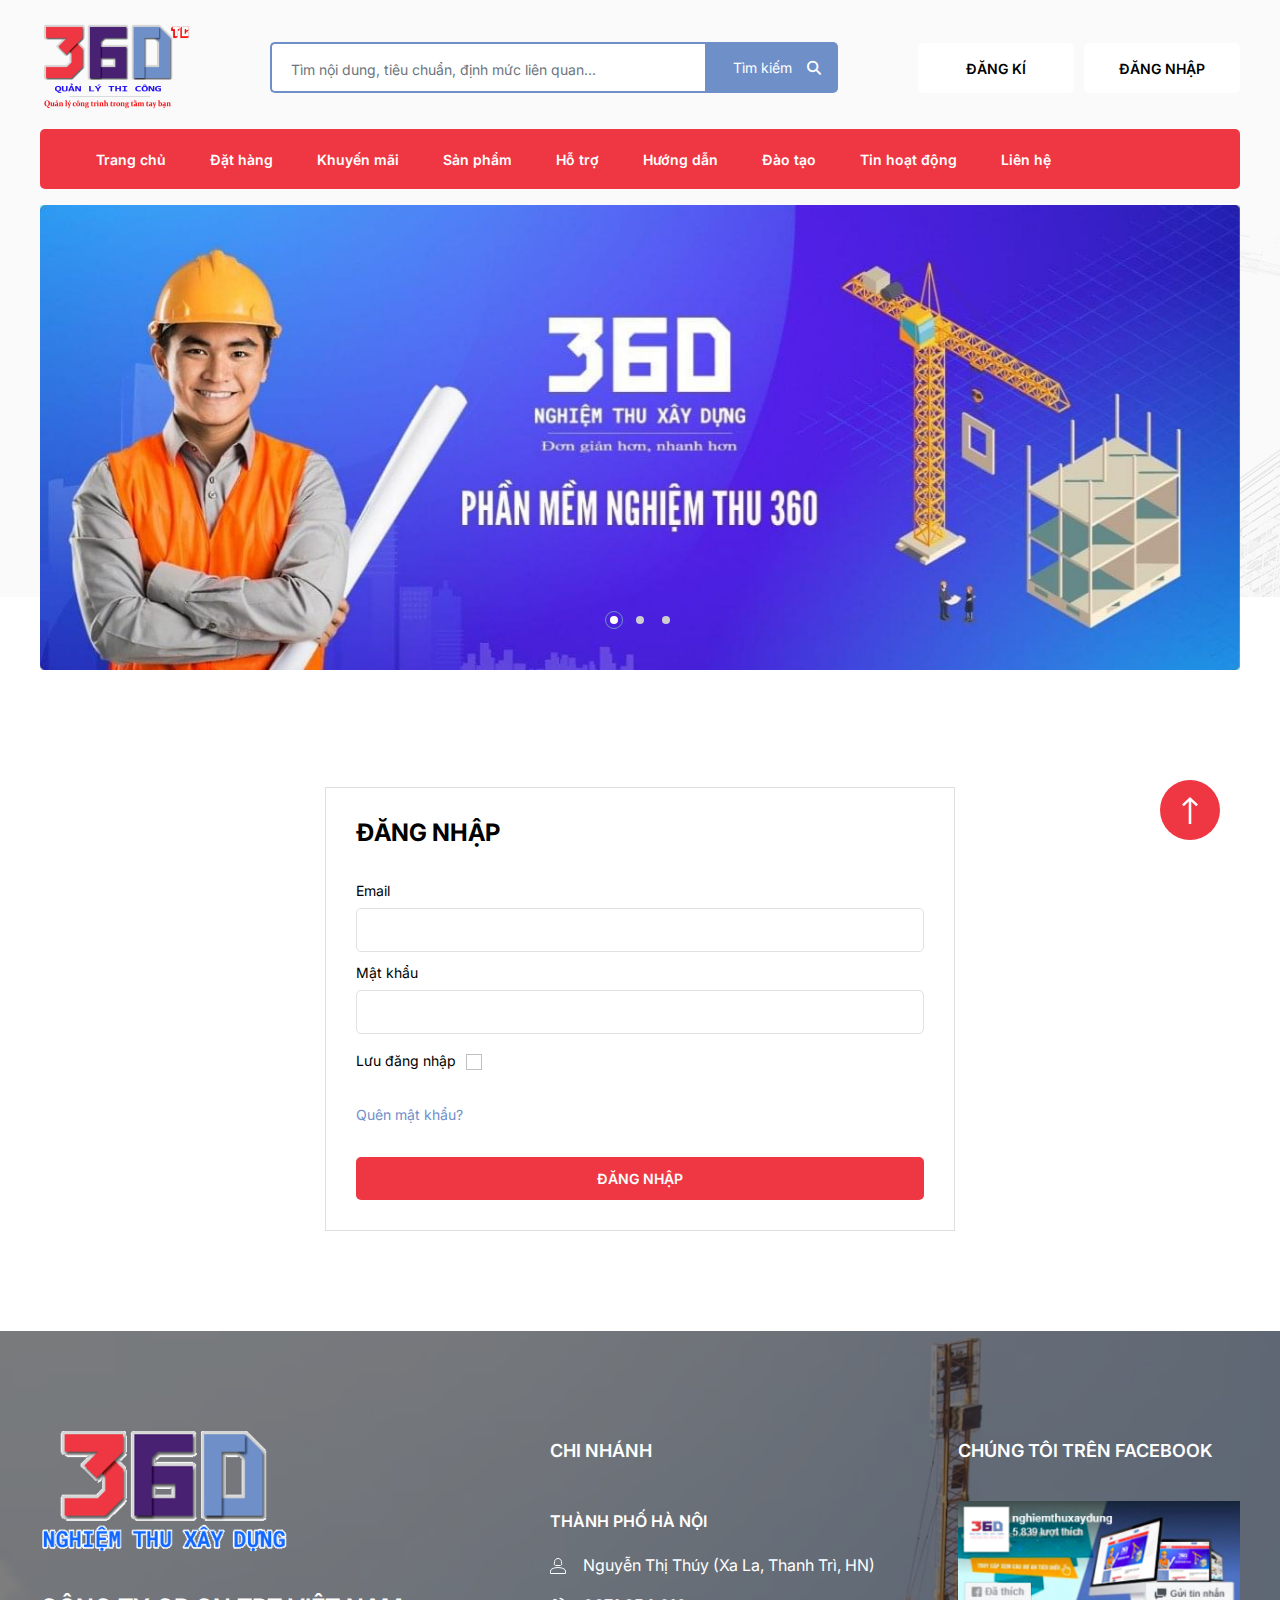
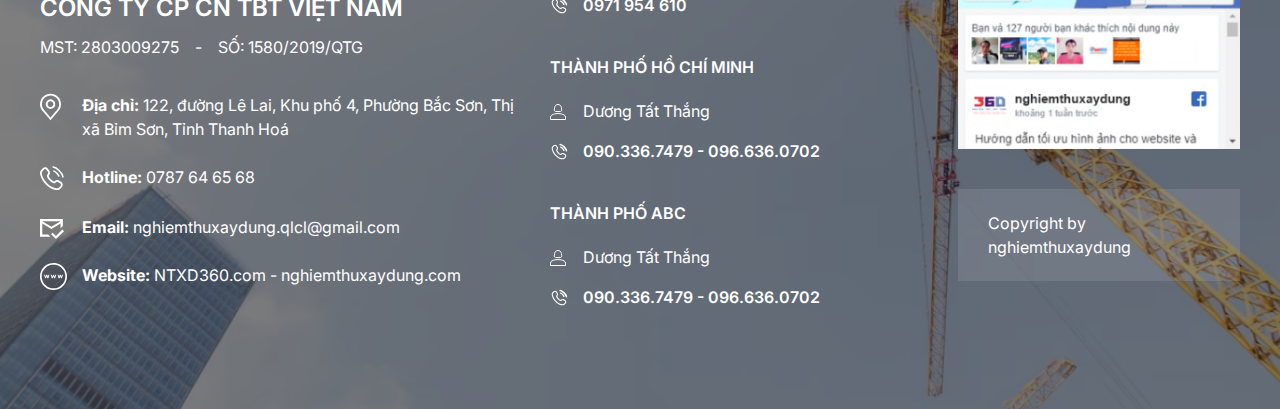
<file: sign-in.html>
<!DOCTYPE html>
<html lang="en">
<head>
  <meta charset="UTF-8">
  <meta name="viewport" content="width=device-width, initial-scale=1">
  <title>360TC - Đăng nhập</title>

  <!-- Fonts -->
  <link rel="preconnect" href="https://fonts.googleapis.com">
  <link rel="preconnect" href="https://fonts.gstatic.com" crossorigin>
  <link href="https://fonts.googleapis.com/css2?family=Inter:wght@400;500;600;700&family=League+Gothic&display=swap" rel="stylesheet">

  <!-- FontAwesome -->
  <link rel="stylesheet" href="./assets/icons/css/font-awesome.min.css">

  <!-- Library CSS -->
  <link rel="stylesheet" href="./assets/css/libs/bootstrap.min.css">

  <!-- Style CSS -->
  <link rel="stylesheet" href="./assets/css/style.css">

  <!-- Style swiper -->
  <link rel="stylesheet" href="./assets/css/libs/swiper-bundle.min.css">
  <!-- Style sign Page -->
  <link rel="stylesheet" href="./assets/css/pages/sign.css">
</head>

<body class="page-template">
<header class="header">
	<div class="container">
		<div class="header__top">
			<a href="index.html" class="logo">
				<img src="./assets/images/logo.png" alt="logo">
			</a>

			<form class="form-search">
				<input type="text" class="form-control" name="keyword" placeholder="Tìm nội dung, tiêu chuẩn, định mức liên quan..." aria-label="">

				<button type="submit" class="btn btn-search">
					<span>Tìm kiếm</span>
					<i class="fa-solid fa-magnifying-glass"></i>
				</button>
			</form>

			<div class="user-action">
				<a class="user-action__link radius-5 fs-14 fw-600" href="sign-up.html">ĐĂNG KÍ</a>
				<a class="user-action__link radius-5 fs-14 fw-600" href="sign-in.html">ĐĂNG NHẬP</a>
			</div>

			<div class="toggle-menu d-lg-none text-end">
				<button class="navbar-toggler d-lg-none" type="button" data-bs-toggle="collapse" data-bs-target="#navbarSupportedContent" aria-controls="navbarSupportedContent" aria-expanded="false" aria-label="Toggle navigation">
					<svg xmlns="http://www.w3.org/2000/svg" width="32" height="32" class="bi" fill="currentColor" viewBox="0 0 16 16">
						<path fill-rule="evenodd" d="M2.5 11.5A.5.5 0 0 1 3 11h10a.5.5 0 0 1 0 1H3a.5.5 0 0 1-.5-.5zm0-4A.5.5 0 0 1 3 7h10a.5.5 0 0 1 0 1H3a.5.5 0 0 1-.5-.5zm0-4A.5.5 0 0 1 3 3h10a.5.5 0 0 1 0 1H3a.5.5 0 0 1-.5-.5z"></path>
					</svg>
				</button>
			</div>
		</div>

		<nav class="navbar navbar-main navbar-expand-lg navbar-light">
				<div class="collapse navbar-collapse" id="navbarSupportedContent">
					<ul class="navbar-nav me-auto mb-2 mb-lg-0">
						<li>
							<a href="index.html">Trang chủ</a>
						</li>

						<li>
							<a href="order.html">Đặt hàng</a>
						</li>

						<li>
							<a href="category.html">Khuyến mãi</a>
						</li>

						<li>
							<a href="products.html">Sản phẩm</a>
						</li>

						<li>
							<a href="#">Hỗ trợ</a>
						</li>

						<li>
							<a href="#">Hướng dẫn</a>
						</li>

						<li>
							<a href="#">Đào tạo</a>
						</li>

						<li>
							<a href="#">Tin hoạt động</a>
						</li>

						<li>
							<a href="contact.html">Liên hệ</a>
						</li>
					</ul>
				</div>
		</nav>
	</div>
</header>

<div class="sticky-footer">
  <div class="slides">
    <div class="container">
      <div class="swiper slider-main">
        <div class="swiper-wrapper">
          <div class="swiper-slide">
            <img src="./assets/images/slides/slider-1.jpg" alt="slider">
          </div>

          <div class="swiper-slide">
            <img src="./assets/images/slides/slider-2.jpg" alt="slider">
          </div>

          <div class="swiper-slide">
            <img src="./assets/images/slides/slider-3.jpg" alt="slider">
          </div>
        </div>

        <div class="swiper-pagination"></div>
      </div>
    </div>
  </div>

  <div class="sign-warp">
    <div class="container">
      <form id="sign-in" class="form-sign">
        <h2 class="form-sign__title fs-24 fw-bold">
          ĐĂNG NHẬP
        </h2>

        <div class="group-control">
          <label for="email" class="form-label">Email</label>
          <input id="email" type="email" class="form-control" name="email">
        </div>

        <div class="group-control">
          <label for="password" class="form-label">Mật khẩu</label>
          <input id="password" type="password" class="form-control" name="password">
        </div>

        <div class="group-control form-check form-check-save p-0 d-flex">
          <label class="form-check-label" for="saveLogin">
            Lưu đăng nhập
          </label>

          <input id="saveLogin" class="form-check-input float-none ms-3 rounded-0" type="checkbox" value="">
        </div>

        <div class="action-box">
          <a id="forgot-password" href="#" class="d-inline-block mb-5 fs-14">Quên mật khẩu?</a>

          <button type="submit" class="btn btn-submit transition-400">ĐĂNG NHẬP</button>
        </div>
      </form>
    </div>
  </div>
</div>

<footer class="footer">
    <div class="container">
        <div class="row">
            <div class="col-12 col-md-6 col-lg-5">
                <div class="widget widget-media">
                    <img src="./assets/images/logo-footer.png" alt="logo">
                </div>

                <div class="widget widget-info-company">
                    <h2 class="title name">CÔNG TY CP CN TBT VIỆT NAM</h2>

                    <div class="tax-code">
                        <span>MST: 2803009275</span>
                        <span class="space">-</span>
                        <span>SỐ: 1580/2019/QTG</span>
                    </div>

                    <ul class="reset-list">
                        <li>
                            <div class="icon">
                                <svg xmlns="http://www.w3.org/2000/svg" width="21" height="28" viewBox="0 0 21 28" fill="none">
                                    <path d="M10.5003 15.909C9.55631 15.909 8.63355 15.6291 7.84868 15.1046C7.06381 14.5802 6.45208 13.8348 6.09084 12.9627C5.72961 12.0906 5.63509 11.131 5.81925 10.2051C6.0034 9.27932 6.45796 8.4289 7.12544 7.76143C7.79292 7.09395 8.64333 6.63939 9.56915 6.45523C10.495 6.27108 11.4546 6.36559 12.3267 6.72683C13.1988 7.08807 13.9442 7.6998 14.4686 8.48467C14.9931 9.26954 15.273 10.1923 15.273 11.1363C15.2715 12.4016 14.7681 13.6147 13.8734 14.5094C12.9787 15.4041 11.7656 15.9075 10.5003 15.909ZM10.5003 8.27262C9.93389 8.27262 9.38024 8.44057 8.90931 8.75523C8.43839 9.06989 8.07135 9.51712 7.85461 10.0404C7.63787 10.5636 7.58116 11.1394 7.69165 11.6949C7.80215 12.2504 8.07488 12.7607 8.47537 13.1611C8.87586 13.5616 9.38611 13.8344 9.9416 13.9449C10.4971 14.0554 11.0729 13.9986 11.5961 13.7819C12.1194 13.5652 12.5666 13.1981 12.8813 12.7272C13.1959 12.2563 13.3639 11.7026 13.3639 11.1363C13.3631 10.377 13.0612 9.64906 12.5243 9.11219C11.9875 8.57532 11.2595 8.27338 10.5003 8.27262Z" fill="white"/>
                                    <path d="M10.5 27.3635L2.44746 17.8667C2.33557 17.7241 2.22484 17.5806 2.11528 17.4362C0.739765 15.6243 -0.00332295 13.4111 1.11709e-05 11.1362C1.11709e-05 8.35145 1.10626 5.68074 3.07539 3.71161C5.04452 1.74248 7.71523 0.63623 10.5 0.63623C13.2848 0.63623 15.9555 1.74248 17.9246 3.71161C19.8937 5.68074 21 8.35145 21 11.1362C21.0033 13.4101 20.2606 15.6222 18.8857 17.4333L18.8847 17.4362C18.8847 17.4362 18.5984 17.8123 18.5554 17.8629L10.5 27.3635ZM3.63874 16.286C3.64064 16.286 3.8621 16.58 3.91269 16.643L10.5 24.412L17.0959 16.6325C17.1379 16.58 17.3613 16.2841 17.3622 16.2831C18.4859 14.8027 19.0931 12.9947 19.0909 11.1362C19.0909 8.85777 18.1858 6.67264 16.5747 5.06154C14.9636 3.45043 12.7784 2.54532 10.5 2.54532C8.22155 2.54532 6.03642 3.45043 4.42532 5.06154C2.81421 6.67264 1.9091 8.85777 1.9091 11.1362C1.9071 12.9959 2.51407 14.8049 3.63874 16.286Z" fill="white"/>
                                </svg>
                            </div>

                            <p class="desc">
                                <strong>Địa chỉ: </strong>122, đường Lê Lai, Khu phố 4, Phường Bắc Sơn, Thị xã Bỉm Sơn, Tỉnh Thanh Hoá
                            </p>
                        </li>

                        <li>
                            <div class="icon">
                                <svg xmlns="http://www.w3.org/2000/svg" width="24" height="25" viewBox="0 0 24 25" fill="none">
                                    <path d="M13.1112 1C13.1112 1 15.8313 1.24707 19.2915 4.70844C22.7529 8.1698 23 10.8888 23 10.8888M13.9352 5.121C13.9352 5.121 15.089 5.44966 16.8196 7.18034C18.5503 8.91102 18.8801 10.0648 18.8801 10.0648" stroke="white" stroke-width="1.5" stroke-linecap="round"/>
                                    <path d="M15.5074 15.6227L16.1414 16.2252L15.5074 15.6239V15.6227ZM19.5235 22.2739L18.8883 21.6713L19.5223 22.2739H19.5235ZM17.9781 23.1013L18.0644 23.9696L17.9781 23.1002V23.1013ZM15.6111 16.7835L16.1414 16.2241L14.8734 15.0202L14.3431 15.5807L15.6111 16.7835ZM17.8884 15.9886L20.1144 17.2718L20.9861 15.7556L18.7601 14.4736L17.8884 15.9886ZM20.5444 19.9278L18.8895 21.6702L20.1563 22.8752L21.8112 21.1329L20.5444 19.9278ZM17.893 22.2296C16.2206 22.3939 11.856 22.2541 7.11969 17.2683L5.85285 18.471C11.0146 23.9055 15.9386 24.1805 18.0644 23.9696L17.893 22.2296ZM7.11969 17.2683C2.60243 12.5121 1.8449 8.49951 1.7505 6.73969L0.00466323 6.83409C0.121207 8.99016 1.03491 13.399 5.85285 18.471L7.11969 17.2683ZM8.72333 9.53209L9.05665 9.18013L7.78982 7.97623L7.45533 8.32819L8.72333 9.53209ZM9.32004 4.79806L7.85042 2.72125L6.42275 3.73052L7.89121 5.8085L9.32004 4.79923V4.79806ZM2.87515 2.27139L1.04773 4.19903L2.31573 5.40293L4.14548 3.47645L2.87748 2.27255L2.87515 2.27139ZM8.08933 8.92956C7.87958 8.72742 7.66785 8.52734 7.45417 8.32935L7.45184 8.33169L7.44834 8.33518C7.42788 8.3568 7.40843 8.37935 7.39007 8.40278C7.27583 8.55399 7.18543 8.72182 7.12202 8.90042C7.0078 9.22092 6.9472 9.64514 7.02412 10.1742C7.17563 11.2138 7.85741 12.6112 9.63704 14.4864L10.905 13.2813C9.24079 11.5297 8.83055 10.4516 8.75364 9.92018C8.71634 9.66378 8.75364 9.52976 8.76879 9.48664L8.77811 9.46449C8.7686 9.47985 8.75767 9.49429 8.74548 9.50762C8.73863 9.51552 8.73164 9.52329 8.7245 9.53092C8.7245 9.53092 8.72217 9.53092 8.08933 8.92956ZM9.63704 14.4864C11.412 16.3558 12.7523 17.0888 13.7744 17.2555C14.3 17.3406 14.7254 17.2718 15.047 17.1448C15.2252 17.0748 15.3909 16.9764 15.5377 16.8534C15.552 16.8406 15.566 16.8274 15.5796 16.8138L15.5959 16.7975C15.5987 16.7952 15.6014 16.7928 15.6041 16.7905L15.6076 16.787L15.6088 16.7846C15.6088 16.7846 15.6111 16.7835 14.9771 16.1809C14.3431 15.5796 14.3443 15.5784 14.3443 15.5772L14.3466 15.5761L14.3489 15.5726C14.3509 15.5707 14.3528 15.5687 14.3548 15.5667L14.3664 15.5551C14.3801 15.5419 14.3945 15.5294 14.4095 15.5178C14.4212 15.5108 14.42 15.5131 14.4049 15.519C14.3816 15.5283 14.2767 15.5656 14.0552 15.5295C13.5867 15.4525 12.5751 15.04 10.905 13.2813L9.63704 14.4864ZM7.85042 2.72125C6.66866 1.05 4.30631 0.766801 2.87748 2.27255L4.14198 3.47645C4.75151 2.83546 5.82605 2.88557 6.42275 3.73052L7.85042 2.72125ZM1.7505 6.73969C1.72486 6.27351 1.92881 5.8085 2.31573 5.40293L1.04773 4.19903C0.423057 4.85634 -0.0524434 5.76888 0.00466323 6.83409L1.7505 6.73969ZM18.8883 21.6713C18.5632 22.014 18.224 22.1969 17.893 22.2296L18.0644 23.9696C18.9349 23.8845 19.64 23.4195 20.1563 22.8752L18.8883 21.6725V21.6713ZM9.05665 9.18129C10.1848 7.99371 10.264 6.13599 9.32004 4.79923L7.89237 5.8085C8.38419 6.50427 8.30844 7.4308 7.78982 7.97623L9.05665 9.18129ZM20.1144 17.2718C21.0712 17.823 21.2588 19.1773 20.5444 19.929L21.8112 21.1329C23.3322 19.5316 22.8893 16.8522 20.9873 15.7567L20.1144 17.2718ZM16.1414 16.2252C16.5901 15.7521 17.2905 15.646 17.8884 15.9898L18.7601 14.4747C17.4793 13.7382 15.8931 13.9503 14.8734 15.0225L16.1414 16.2252Z" fill="white"/>
                                </svg>
                            </div>

                            <p class="desc">
                                <strong>Hotline: </strong>
                                <a href="tel:0787646568">0787 64 65 68</a>
                            </p>
                        </li>

                        <li>
                            <div class="icon">
                                <svg xmlns="http://www.w3.org/2000/svg" width="24" height="20" viewBox="0 0 24 20" fill="none">
                                    <path d="M15.9429 20L11.0857 15.2778L12.6857 13.7222L15.9429 16.8889L22.4 10.6111L24 12.1667L15.9429 20ZM11.4286 7.77778L20.5714 2.22222H2.28571L11.4286 7.77778ZM0 17.7778V0H22.8571V7.05556L20.5714 9.27778V4.44444L11.4286 10L2.28571 4.44444V15.5556H8.17143L10.4571 17.7778H0Z" fill="white"/>
                                </svg>
                            </div>

                            <p class="desc">
                                <strong>Email: </strong>
                                <a href="mailto:nghiemthuxaydung.qlcl@gmail.com">nghiemthuxaydung.qlcl@gmail.com</a>
                            </p>
                        </li>

                        <li>
                            <div class="icon">
                                <svg xmlns="http://www.w3.org/2000/svg" width="27" height="27" viewBox="0 0 27 27" fill="none">
                                    <path d="M13.5 0C14.7393 0 15.9346 0.158203 17.0859 0.474609C18.2373 0.791016 19.314 1.24365 20.3159 1.83252C21.3179 2.42139 22.2275 3.12451 23.0449 3.94189C23.8623 4.75928 24.5654 5.67334 25.1543 6.68408C25.7432 7.69482 26.1958 8.77148 26.5122 9.91406C26.8286 11.0566 26.9912 12.252 27 13.5C27 14.7393 26.8418 15.9346 26.5254 17.0859C26.209 18.2373 25.7563 19.314 25.1675 20.3159C24.5786 21.3179 23.8755 22.2275 23.0581 23.0449C22.2407 23.8623 21.3267 24.5654 20.3159 25.1543C19.3052 25.7432 18.2285 26.1958 17.0859 26.5122C15.9434 26.8286 14.748 26.9912 13.5 27C12.2607 27 11.0654 26.8418 9.91406 26.5254C8.7627 26.209 7.68604 25.7563 6.68408 25.1675C5.68213 24.5786 4.77246 23.8755 3.95508 23.0581C3.1377 22.2407 2.43457 21.3267 1.8457 20.3159C1.25684 19.3052 0.804199 18.2329 0.487793 17.0991C0.171387 15.9653 0.00878906 14.7656 0 13.5C0 12.2607 0.158203 11.0654 0.474609 9.91406C0.791016 8.7627 1.24365 7.68604 1.83252 6.68408C2.42139 5.68213 3.12451 4.77246 3.94189 3.95508C4.75928 3.1377 5.67334 2.43457 6.68408 1.8457C7.69482 1.25684 8.76709 0.804199 9.90088 0.487793C11.0347 0.171387 12.2344 0.00878906 13.5 0ZM13.5 25.3125C14.5811 25.3125 15.6226 25.1719 16.6245 24.8906C17.6265 24.6094 18.5669 24.2139 19.4458 23.7041C20.3247 23.1943 21.1245 22.5747 21.8452 21.8452C22.5659 21.1157 23.1812 20.3203 23.6909 19.459C24.2007 18.5977 24.6006 17.6572 24.8906 16.6377C25.1807 15.6182 25.3213 14.5723 25.3125 13.5C25.3125 12.4189 25.1719 11.3774 24.8906 10.3755C24.6094 9.37354 24.2139 8.43311 23.7041 7.5542C23.1943 6.67529 22.5747 5.87549 21.8452 5.15479C21.1157 4.43408 20.3203 3.81885 19.459 3.30908C18.5977 2.79932 17.6572 2.39941 16.6377 2.10938C15.6182 1.81934 14.5723 1.67871 13.5 1.6875C12.4189 1.6875 11.3774 1.82812 10.3755 2.10938C9.37354 2.39062 8.43311 2.78613 7.5542 3.2959C6.67529 3.80566 5.87549 4.42529 5.15479 5.15479C4.43408 5.88428 3.81885 6.67969 3.30908 7.54102C2.79932 8.40234 2.39941 9.34277 2.10938 10.3623C1.81934 11.3818 1.67871 12.4277 1.6875 13.5C1.6875 14.5811 1.82812 15.6226 2.10938 16.6245C2.39062 17.6265 2.78613 18.5669 3.2959 19.4458C3.80566 20.3247 4.42529 21.1245 5.15479 21.8452C5.88428 22.5659 6.67969 23.1812 7.54102 23.6909C8.40234 24.2007 9.34277 24.6006 10.3623 24.8906C11.3818 25.1807 12.4277 25.3213 13.5 25.3125ZM21.3706 13.7109L22.0034 11.8125H22.9922L21.8716 15.1875H20.8828L20.25 13.2891L19.6172 15.1875H18.6284L17.5078 11.8125H18.4966L19.1294 13.7109L19.7622 11.8125H20.7378L21.3706 13.7109ZM15.2534 11.8125H16.2422L15.1216 15.1875H14.1328L13.5 13.2891L12.8672 15.1875H11.8784L10.7578 11.8125H11.7466L12.3794 13.7109L13.0122 11.8125H13.9878L14.6206 13.7109L15.2534 11.8125ZM8.50342 11.8125H9.49219L8.37158 15.1875H7.38281L6.75 13.2891L6.11719 15.1875H5.12842L4.00781 11.8125H4.99658L5.62939 13.7109L6.26221 11.8125H7.23779L7.87061 13.7109L8.50342 11.8125Z" fill="white"/>
                                </svg>
                            </div>

                            <p class="desc">
                                <strong>Website: </strong>
                                <a href="#">NTXD360.com - nghiemthuxaydung.com</a>
                            </p>
                        </li>
                    </ul>
                </div>
            </div>

            <div class="col-12 col-md-6 col-lg-4">
                <div class="widget widget-branch">
                    <h2 class="widget-title">CHI NHÁNH</h2>

                    <div class="widget-branch__list">
                        <h3 class="name-branch">
                            THÀNH PHỐ HÀ NỘI
                        </h3>

                        <ul class="reset-list">
                            <li>
                                <div class="icon">
                                    <svg xmlns="http://www.w3.org/2000/svg" width="16" height="16" viewBox="0 0 16 16" fill="none">
                                        <path d="M4.29526 5.81879L4.29566 5.81575L4.6204 3.36772C4.73694 2.54018 5.10908 1.8635 5.74943 1.31746C6.39019 0.771061 7.13271 0.499413 7.99966 0.500001H8C8.86706 0.500001 9.60972 0.771984 10.2506 1.31846C10.891 1.86456 11.2631 2.54093 11.3796 3.36769C11.3797 3.36831 11.3798 3.36893 11.3799 3.36954L11.7043 5.81575L11.7043 5.81575L11.7048 5.81878C11.7681 6.27481 11.6534 6.65301 11.3513 6.99282C11.0458 7.3365 10.6816 7.5 10.225 7.5H5.775C5.31839 7.5 4.9542 7.3365 4.6487 6.99282C4.34665 6.65301 4.23191 6.27481 4.29526 5.81879ZM7.9997 9.5H8C9.06039 9.5 10.1042 9.62463 11.1322 9.87392C12.1593 10.123 13.1729 10.4964 14.1733 10.9957C14.5723 11.2027 14.8919 11.5009 15.137 11.8997C15.3798 12.2949 15.5006 12.7246 15.5 13.1994V13.2V15.5H0.5V13.2C0.5 12.7242 0.621197 12.294 0.864034 11.8987C1.10914 11.4997 1.4285 11.202 1.82671 10.9957C2.82711 10.4957 3.8407 10.122 4.86784 9.87292C5.89574 9.62365 6.93941 9.49936 7.9997 9.5Z" stroke="white"/>
                                    </svg>
                                </div>
                                <p class="desc">Nguyễn Thị Thúy (Xa La, Thanh Trì, HN)</p>
                            </li>

                            <li>
                                <div class="icon">
                                    <svg xmlns="http://www.w3.org/2000/svg" width="18" height="18" viewBox="0 0 18 18" fill="none">
                                        <path d="M10.125 1.5C10.125 1.5 11.8755 1.659 14.1022 3.8865C16.3297 6.114 16.4888 7.86375 16.4888 7.86375M10.6552 4.152C10.6552 4.152 11.3977 4.3635 12.5115 5.47725C13.6252 6.591 13.8375 7.3335 13.8375 7.3335" stroke="white" stroke-width="1.5" stroke-linecap="round"/>
                                        <path d="M11.667 10.9102L12.075 11.298L11.667 10.911V10.9102ZM14.2515 15.1905L13.8428 14.8027L14.2508 15.1905H14.2515ZM13.257 15.723L13.3125 16.2817L13.257 15.7222V15.723ZM11.7338 11.6572L12.075 11.2972L11.259 10.5225L10.9178 10.8832L11.7338 11.6572ZM13.1993 11.1457L14.6318 11.9715L15.1928 10.9957L13.7603 10.1707L13.1993 11.1457ZM14.9085 13.6807L13.8435 14.802L14.6588 15.5775L15.7238 14.4562L14.9085 13.6807ZM13.2023 15.162C12.126 15.2677 9.31725 15.1777 6.26925 11.9692L5.454 12.7432C8.77575 16.2405 11.9445 16.4175 13.3125 16.2817L13.2023 15.162ZM6.26925 11.9692C3.36225 8.90846 2.87475 6.32621 2.814 5.19371L1.6905 5.25446C1.7655 6.64196 2.3535 9.47921 5.454 12.7432L6.26925 11.9692ZM7.30125 6.99071L7.51575 6.76421L6.7005 5.98946L6.48525 6.21596L7.30125 6.99071ZM7.68525 3.94421L6.7395 2.60771L5.82075 3.25721L6.76575 4.59446L7.68525 3.94496V3.94421ZM3.53775 2.31821L2.36175 3.55871L3.17775 4.33346L4.35525 3.09371L3.53925 2.31896L3.53775 2.31821ZM6.89325 6.60296C6.75827 6.47288 6.62201 6.34412 6.4845 6.21671L6.483 6.21821L6.48075 6.22046C6.46758 6.23437 6.45507 6.24889 6.44325 6.26396C6.36973 6.36127 6.31156 6.46928 6.27075 6.58421C6.19725 6.79046 6.15825 7.06346 6.20775 7.40396C6.30525 8.07296 6.744 8.97221 7.88925 10.179L8.70525 9.40346C7.63425 8.27621 7.37025 7.58246 7.32075 7.24046C7.29675 7.07546 7.32075 6.98921 7.3305 6.96146L7.3365 6.94721C7.33038 6.95709 7.32335 6.96638 7.3155 6.97496C7.3111 6.98005 7.3066 6.98505 7.302 6.98996C7.302 6.98996 7.3005 6.98996 6.89325 6.60296ZM7.88925 10.179C9.0315 11.382 9.894 11.8537 10.5518 11.961C10.89 12.0157 11.1638 11.9715 11.3708 11.8897C11.4854 11.8447 11.5921 11.7814 11.6865 11.7022C11.6957 11.694 11.7047 11.6855 11.7135 11.6767L11.724 11.6662C11.7258 11.6647 11.7275 11.6632 11.7293 11.6617L11.7315 11.6595L11.7323 11.658C11.7323 11.658 11.7338 11.6572 11.3258 11.2695C10.9178 10.8825 10.9185 10.8817 10.9185 10.881L10.92 10.8802L10.9215 10.878C10.9228 10.8767 10.924 10.8755 10.9253 10.8742L10.9328 10.8667C10.9416 10.8582 10.9508 10.8502 10.9605 10.8427C10.968 10.8382 10.9673 10.8397 10.9575 10.8435C10.9425 10.8495 10.875 10.8735 10.7325 10.8502C10.431 10.8007 9.78 10.5352 8.70525 9.40346L7.88925 10.179ZM6.7395 2.60771C5.979 1.53221 4.45875 1.34996 3.53925 2.31896L4.353 3.09371C4.74525 2.68121 5.43675 2.71346 5.82075 3.25721L6.7395 2.60771ZM2.814 5.19371C2.7975 4.89371 2.92875 4.59446 3.17775 4.33346L2.36175 3.55871C1.95975 3.98171 1.65375 4.56896 1.6905 5.25446L2.814 5.19371ZM13.8428 14.8027C13.6335 15.0232 13.4153 15.141 13.2023 15.162L13.3125 16.2817C13.8728 16.227 14.3265 15.9277 14.6588 15.5775L13.8428 14.8035V14.8027ZM7.51575 6.76496C8.24175 6.00071 8.29275 4.80521 7.68525 3.94496L6.7665 4.59446C7.083 5.04221 7.03425 5.63846 6.7005 5.98946L7.51575 6.76496ZM14.6318 11.9715C15.2475 12.3262 15.3683 13.1977 14.9085 13.6815L15.7238 14.4562C16.7025 13.4257 16.4175 11.7015 15.1935 10.9965L14.6318 11.9715ZM12.075 11.298C12.3638 10.9935 12.8145 10.9252 13.1993 11.1465L13.7603 10.1715C12.936 9.69746 11.9153 9.83396 11.259 10.524L12.075 11.298Z" fill="white"/>
                                    </svg>
                                </div>
                                <p class="desc phone">
                                    0971 954 610
                                </p>
                            </li>
                        </ul>
                    </div>

                    <div class="widget-branch__list">
                        <h3 class="name-branch">
                            THÀNH PHỐ HỒ CHÍ MINH
                        </h3>

                        <ul class="reset-list">
                            <li>
                                <div class="icon">
                                    <svg xmlns="http://www.w3.org/2000/svg" width="16" height="16" viewBox="0 0 16 16" fill="none">
                                        <path d="M4.29526 5.81879L4.29566 5.81575L4.6204 3.36772C4.73694 2.54018 5.10908 1.8635 5.74943 1.31746C6.39019 0.771061 7.13271 0.499413 7.99966 0.500001H8C8.86706 0.500001 9.60972 0.771984 10.2506 1.31846C10.891 1.86456 11.2631 2.54093 11.3796 3.36769C11.3797 3.36831 11.3798 3.36893 11.3799 3.36954L11.7043 5.81575L11.7043 5.81575L11.7048 5.81878C11.7681 6.27481 11.6534 6.65301 11.3513 6.99282C11.0458 7.3365 10.6816 7.5 10.225 7.5H5.775C5.31839 7.5 4.9542 7.3365 4.6487 6.99282C4.34665 6.65301 4.23191 6.27481 4.29526 5.81879ZM7.9997 9.5H8C9.06039 9.5 10.1042 9.62463 11.1322 9.87392C12.1593 10.123 13.1729 10.4964 14.1733 10.9957C14.5723 11.2027 14.8919 11.5009 15.137 11.8997C15.3798 12.2949 15.5006 12.7246 15.5 13.1994V13.2V15.5H0.5V13.2C0.5 12.7242 0.621197 12.294 0.864034 11.8987C1.10914 11.4997 1.4285 11.202 1.82671 10.9957C2.82711 10.4957 3.8407 10.122 4.86784 9.87292C5.89574 9.62365 6.93941 9.49936 7.9997 9.5Z" stroke="white"/>
                                    </svg>
                                </div>
                                <p class="desc"> Dương Tất Thắng</p>
                            </li>

                            <li>
                                <div class="icon">
                                    <svg xmlns="http://www.w3.org/2000/svg" width="18" height="18" viewBox="0 0 18 18" fill="none">
                                        <path d="M10.125 1.5C10.125 1.5 11.8755 1.659 14.1022 3.8865C16.3297 6.114 16.4888 7.86375 16.4888 7.86375M10.6552 4.152C10.6552 4.152 11.3977 4.3635 12.5115 5.47725C13.6252 6.591 13.8375 7.3335 13.8375 7.3335" stroke="white" stroke-width="1.5" stroke-linecap="round"/>
                                        <path d="M11.667 10.9102L12.075 11.298L11.667 10.911V10.9102ZM14.2515 15.1905L13.8428 14.8027L14.2508 15.1905H14.2515ZM13.257 15.723L13.3125 16.2817L13.257 15.7222V15.723ZM11.7338 11.6572L12.075 11.2972L11.259 10.5225L10.9178 10.8832L11.7338 11.6572ZM13.1993 11.1457L14.6318 11.9715L15.1928 10.9957L13.7603 10.1707L13.1993 11.1457ZM14.9085 13.6807L13.8435 14.802L14.6588 15.5775L15.7238 14.4562L14.9085 13.6807ZM13.2023 15.162C12.126 15.2677 9.31725 15.1777 6.26925 11.9692L5.454 12.7432C8.77575 16.2405 11.9445 16.4175 13.3125 16.2817L13.2023 15.162ZM6.26925 11.9692C3.36225 8.90846 2.87475 6.32621 2.814 5.19371L1.6905 5.25446C1.7655 6.64196 2.3535 9.47921 5.454 12.7432L6.26925 11.9692ZM7.30125 6.99071L7.51575 6.76421L6.7005 5.98946L6.48525 6.21596L7.30125 6.99071ZM7.68525 3.94421L6.7395 2.60771L5.82075 3.25721L6.76575 4.59446L7.68525 3.94496V3.94421ZM3.53775 2.31821L2.36175 3.55871L3.17775 4.33346L4.35525 3.09371L3.53925 2.31896L3.53775 2.31821ZM6.89325 6.60296C6.75827 6.47288 6.62201 6.34412 6.4845 6.21671L6.483 6.21821L6.48075 6.22046C6.46758 6.23437 6.45507 6.24889 6.44325 6.26396C6.36973 6.36127 6.31156 6.46928 6.27075 6.58421C6.19725 6.79046 6.15825 7.06346 6.20775 7.40396C6.30525 8.07296 6.744 8.97221 7.88925 10.179L8.70525 9.40346C7.63425 8.27621 7.37025 7.58246 7.32075 7.24046C7.29675 7.07546 7.32075 6.98921 7.3305 6.96146L7.3365 6.94721C7.33038 6.95709 7.32335 6.96638 7.3155 6.97496C7.3111 6.98005 7.3066 6.98505 7.302 6.98996C7.302 6.98996 7.3005 6.98996 6.89325 6.60296ZM7.88925 10.179C9.0315 11.382 9.894 11.8537 10.5518 11.961C10.89 12.0157 11.1638 11.9715 11.3708 11.8897C11.4854 11.8447 11.5921 11.7814 11.6865 11.7022C11.6957 11.694 11.7047 11.6855 11.7135 11.6767L11.724 11.6662C11.7258 11.6647 11.7275 11.6632 11.7293 11.6617L11.7315 11.6595L11.7323 11.658C11.7323 11.658 11.7338 11.6572 11.3258 11.2695C10.9178 10.8825 10.9185 10.8817 10.9185 10.881L10.92 10.8802L10.9215 10.878C10.9228 10.8767 10.924 10.8755 10.9253 10.8742L10.9328 10.8667C10.9416 10.8582 10.9508 10.8502 10.9605 10.8427C10.968 10.8382 10.9673 10.8397 10.9575 10.8435C10.9425 10.8495 10.875 10.8735 10.7325 10.8502C10.431 10.8007 9.78 10.5352 8.70525 9.40346L7.88925 10.179ZM6.7395 2.60771C5.979 1.53221 4.45875 1.34996 3.53925 2.31896L4.353 3.09371C4.74525 2.68121 5.43675 2.71346 5.82075 3.25721L6.7395 2.60771ZM2.814 5.19371C2.7975 4.89371 2.92875 4.59446 3.17775 4.33346L2.36175 3.55871C1.95975 3.98171 1.65375 4.56896 1.6905 5.25446L2.814 5.19371ZM13.8428 14.8027C13.6335 15.0232 13.4153 15.141 13.2023 15.162L13.3125 16.2817C13.8728 16.227 14.3265 15.9277 14.6588 15.5775L13.8428 14.8035V14.8027ZM7.51575 6.76496C8.24175 6.00071 8.29275 4.80521 7.68525 3.94496L6.7665 4.59446C7.083 5.04221 7.03425 5.63846 6.7005 5.98946L7.51575 6.76496ZM14.6318 11.9715C15.2475 12.3262 15.3683 13.1977 14.9085 13.6815L15.7238 14.4562C16.7025 13.4257 16.4175 11.7015 15.1935 10.9965L14.6318 11.9715ZM12.075 11.298C12.3638 10.9935 12.8145 10.9252 13.1993 11.1465L13.7603 10.1715C12.936 9.69746 11.9153 9.83396 11.259 10.524L12.075 11.298Z" fill="white"/>
                                    </svg>
                                </div>

                                <p class="desc phone">
                                    090.336.7479 - 096.636.0702
                                </p>
                            </li>
                        </ul>
                    </div>

                    <div class="widget-branch__list">
                        <h3 class="name-branch">
                            THÀNH PHỐ ABC
                        </h3>

                        <ul class="reset-list">
                            <li>
                                <div class="icon">
                                    <svg xmlns="http://www.w3.org/2000/svg" width="16" height="16" viewBox="0 0 16 16" fill="none">
                                        <path d="M4.29526 5.81879L4.29566 5.81575L4.6204 3.36772C4.73694 2.54018 5.10908 1.8635 5.74943 1.31746C6.39019 0.771061 7.13271 0.499413 7.99966 0.500001H8C8.86706 0.500001 9.60972 0.771984 10.2506 1.31846C10.891 1.86456 11.2631 2.54093 11.3796 3.36769C11.3797 3.36831 11.3798 3.36893 11.3799 3.36954L11.7043 5.81575L11.7043 5.81575L11.7048 5.81878C11.7681 6.27481 11.6534 6.65301 11.3513 6.99282C11.0458 7.3365 10.6816 7.5 10.225 7.5H5.775C5.31839 7.5 4.9542 7.3365 4.6487 6.99282C4.34665 6.65301 4.23191 6.27481 4.29526 5.81879ZM7.9997 9.5H8C9.06039 9.5 10.1042 9.62463 11.1322 9.87392C12.1593 10.123 13.1729 10.4964 14.1733 10.9957C14.5723 11.2027 14.8919 11.5009 15.137 11.8997C15.3798 12.2949 15.5006 12.7246 15.5 13.1994V13.2V15.5H0.5V13.2C0.5 12.7242 0.621197 12.294 0.864034 11.8987C1.10914 11.4997 1.4285 11.202 1.82671 10.9957C2.82711 10.4957 3.8407 10.122 4.86784 9.87292C5.89574 9.62365 6.93941 9.49936 7.9997 9.5Z" stroke="white"/>
                                    </svg>
                                </div>
                                <p class="desc"> Dương Tất Thắng</p>
                            </li>

                            <li>
                                <div class="icon">
                                    <svg xmlns="http://www.w3.org/2000/svg" width="18" height="18" viewBox="0 0 18 18" fill="none">
                                        <path d="M10.125 1.5C10.125 1.5 11.8755 1.659 14.1022 3.8865C16.3297 6.114 16.4888 7.86375 16.4888 7.86375M10.6552 4.152C10.6552 4.152 11.3977 4.3635 12.5115 5.47725C13.6252 6.591 13.8375 7.3335 13.8375 7.3335" stroke="white" stroke-width="1.5" stroke-linecap="round"/>
                                        <path d="M11.667 10.9102L12.075 11.298L11.667 10.911V10.9102ZM14.2515 15.1905L13.8428 14.8027L14.2508 15.1905H14.2515ZM13.257 15.723L13.3125 16.2817L13.257 15.7222V15.723ZM11.7338 11.6572L12.075 11.2972L11.259 10.5225L10.9178 10.8832L11.7338 11.6572ZM13.1993 11.1457L14.6318 11.9715L15.1928 10.9957L13.7603 10.1707L13.1993 11.1457ZM14.9085 13.6807L13.8435 14.802L14.6588 15.5775L15.7238 14.4562L14.9085 13.6807ZM13.2023 15.162C12.126 15.2677 9.31725 15.1777 6.26925 11.9692L5.454 12.7432C8.77575 16.2405 11.9445 16.4175 13.3125 16.2817L13.2023 15.162ZM6.26925 11.9692C3.36225 8.90846 2.87475 6.32621 2.814 5.19371L1.6905 5.25446C1.7655 6.64196 2.3535 9.47921 5.454 12.7432L6.26925 11.9692ZM7.30125 6.99071L7.51575 6.76421L6.7005 5.98946L6.48525 6.21596L7.30125 6.99071ZM7.68525 3.94421L6.7395 2.60771L5.82075 3.25721L6.76575 4.59446L7.68525 3.94496V3.94421ZM3.53775 2.31821L2.36175 3.55871L3.17775 4.33346L4.35525 3.09371L3.53925 2.31896L3.53775 2.31821ZM6.89325 6.60296C6.75827 6.47288 6.62201 6.34412 6.4845 6.21671L6.483 6.21821L6.48075 6.22046C6.46758 6.23437 6.45507 6.24889 6.44325 6.26396C6.36973 6.36127 6.31156 6.46928 6.27075 6.58421C6.19725 6.79046 6.15825 7.06346 6.20775 7.40396C6.30525 8.07296 6.744 8.97221 7.88925 10.179L8.70525 9.40346C7.63425 8.27621 7.37025 7.58246 7.32075 7.24046C7.29675 7.07546 7.32075 6.98921 7.3305 6.96146L7.3365 6.94721C7.33038 6.95709 7.32335 6.96638 7.3155 6.97496C7.3111 6.98005 7.3066 6.98505 7.302 6.98996C7.302 6.98996 7.3005 6.98996 6.89325 6.60296ZM7.88925 10.179C9.0315 11.382 9.894 11.8537 10.5518 11.961C10.89 12.0157 11.1638 11.9715 11.3708 11.8897C11.4854 11.8447 11.5921 11.7814 11.6865 11.7022C11.6957 11.694 11.7047 11.6855 11.7135 11.6767L11.724 11.6662C11.7258 11.6647 11.7275 11.6632 11.7293 11.6617L11.7315 11.6595L11.7323 11.658C11.7323 11.658 11.7338 11.6572 11.3258 11.2695C10.9178 10.8825 10.9185 10.8817 10.9185 10.881L10.92 10.8802L10.9215 10.878C10.9228 10.8767 10.924 10.8755 10.9253 10.8742L10.9328 10.8667C10.9416 10.8582 10.9508 10.8502 10.9605 10.8427C10.968 10.8382 10.9673 10.8397 10.9575 10.8435C10.9425 10.8495 10.875 10.8735 10.7325 10.8502C10.431 10.8007 9.78 10.5352 8.70525 9.40346L7.88925 10.179ZM6.7395 2.60771C5.979 1.53221 4.45875 1.34996 3.53925 2.31896L4.353 3.09371C4.74525 2.68121 5.43675 2.71346 5.82075 3.25721L6.7395 2.60771ZM2.814 5.19371C2.7975 4.89371 2.92875 4.59446 3.17775 4.33346L2.36175 3.55871C1.95975 3.98171 1.65375 4.56896 1.6905 5.25446L2.814 5.19371ZM13.8428 14.8027C13.6335 15.0232 13.4153 15.141 13.2023 15.162L13.3125 16.2817C13.8728 16.227 14.3265 15.9277 14.6588 15.5775L13.8428 14.8035V14.8027ZM7.51575 6.76496C8.24175 6.00071 8.29275 4.80521 7.68525 3.94496L6.7665 4.59446C7.083 5.04221 7.03425 5.63846 6.7005 5.98946L7.51575 6.76496ZM14.6318 11.9715C15.2475 12.3262 15.3683 13.1977 14.9085 13.6815L15.7238 14.4562C16.7025 13.4257 16.4175 11.7015 15.1935 10.9965L14.6318 11.9715ZM12.075 11.298C12.3638 10.9935 12.8145 10.9252 13.1993 11.1465L13.7603 10.1715C12.936 9.69746 11.9153 9.83396 11.259 10.524L12.075 11.298Z" fill="white"/>
                                    </svg>
                                </div>

                                <p class="desc phone">
                                    090.336.7479 - 096.636.0702
                                </p>
                            </li>
                        </ul>
                    </div>
                </div>
            </div>

            <div class="col-12 col-md-6 col-lg-3">
                <div class="widget widget-fanpage">
                    <h2 class="widget-title">CHÚNG TÔI TRÊN FACEBOOK</h2>

                    <div class="widget-content">
                        <img src="./assets/images/fanpage-facebook.png">
                    </div>
                </div>

                <div class="widget widget-copyright">
                    <div class="widget-content radius-5">
                        Copyright by nghiemthuxaydung
                    </div>
                </div>
            </div>
        </div>
    </div>
</footer>

<button type="button" id="scroll-top-page" class="btn border-0 p-0 transition-400">
    <svg xmlns="http://www.w3.org/2000/svg" width="16" height="27" viewBox="0 0 16 27" fill="none">
        <path d="M1.80804 9.19992L0 7.50401L8 0L16 7.50401L14.192 9.19992L9.2785 4.59119V27H6.7215V4.59119L1.80804 9.19992Z" fill="white"/>
    </svg>
</button>

<!-- jquery lib -->
<script src="./assets/js/libs/jquery.min.js"></script>
<!-- bootstrap javascript -->
<script src="./assets/js/libs/bootstrap.bundle.min.js"></script>
<!-- jquery template -->
<script src="./assets/js/main.js"></script>
<!-- jquery lib -->
<script src="./assets/js/libs/swiper-bundle.min.js"></script>
<script src="./assets/js/slider.js"></script>
</body>
</html>
</file>
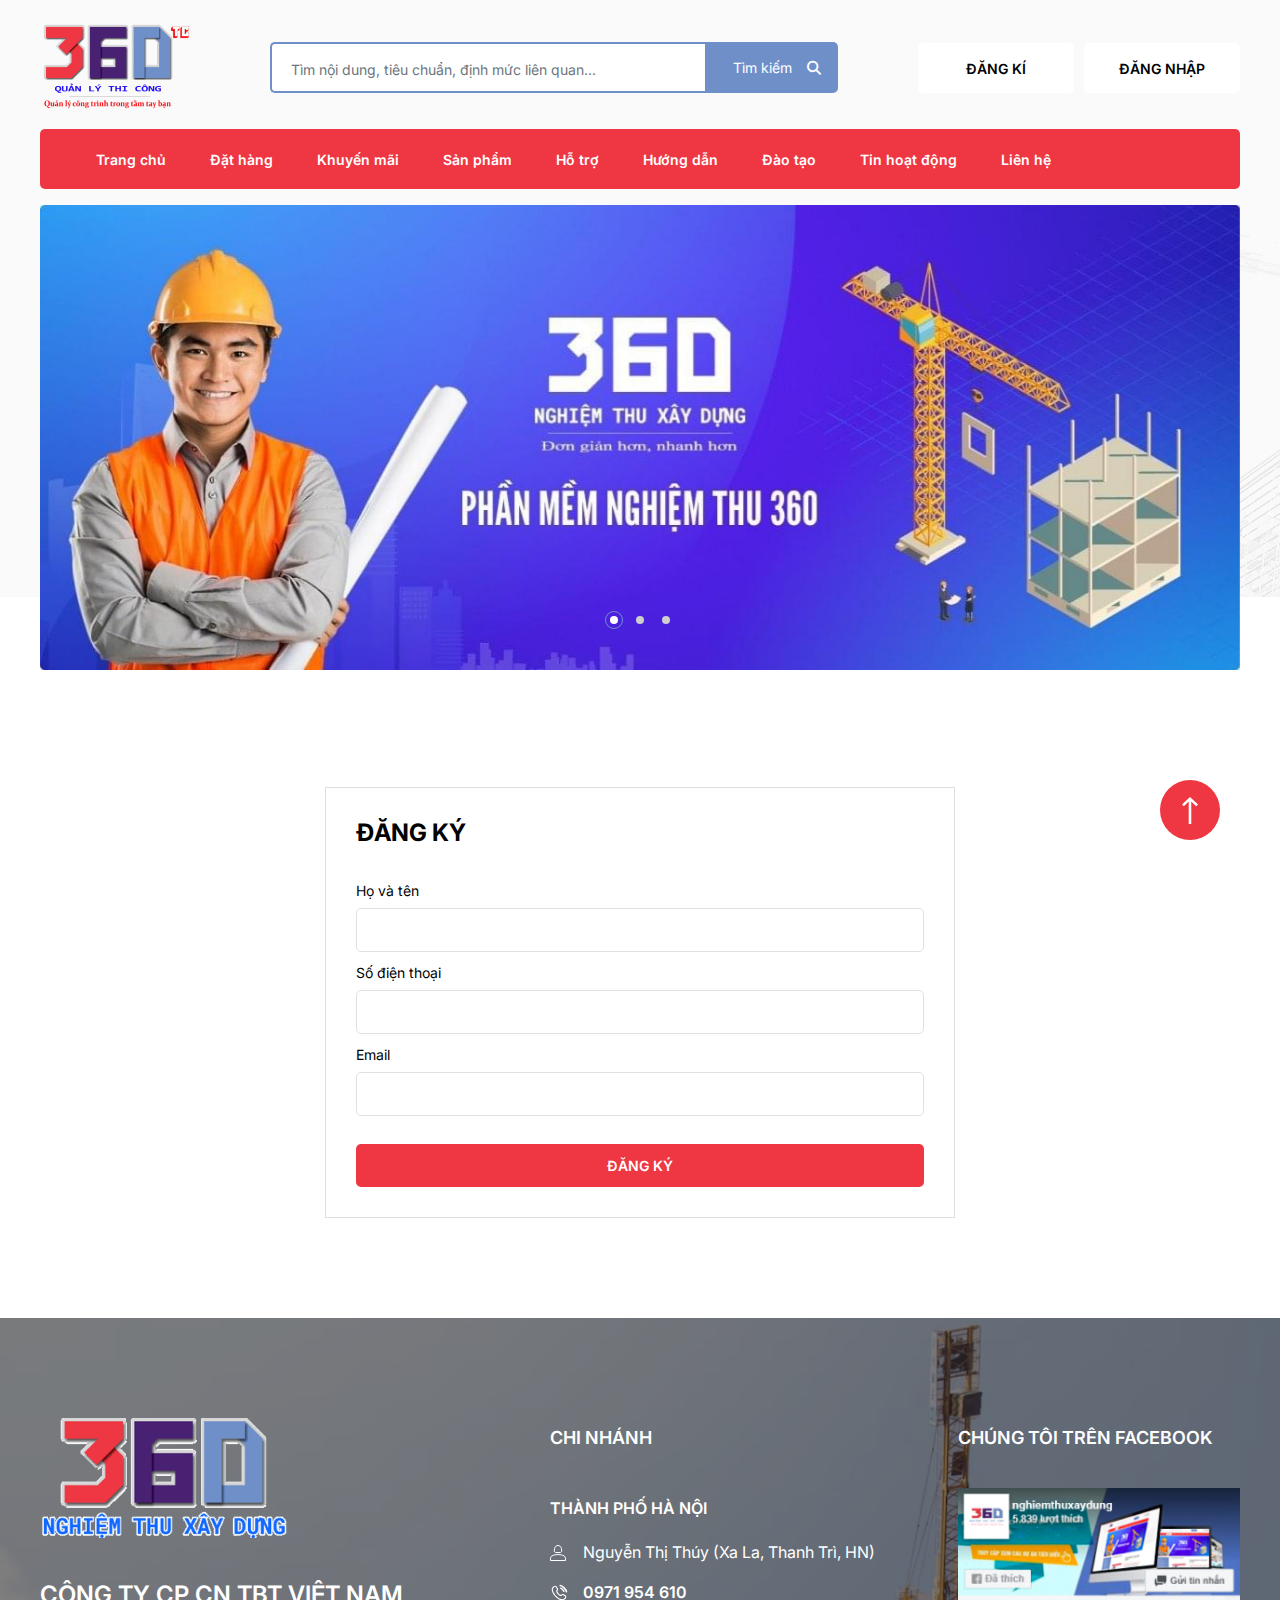
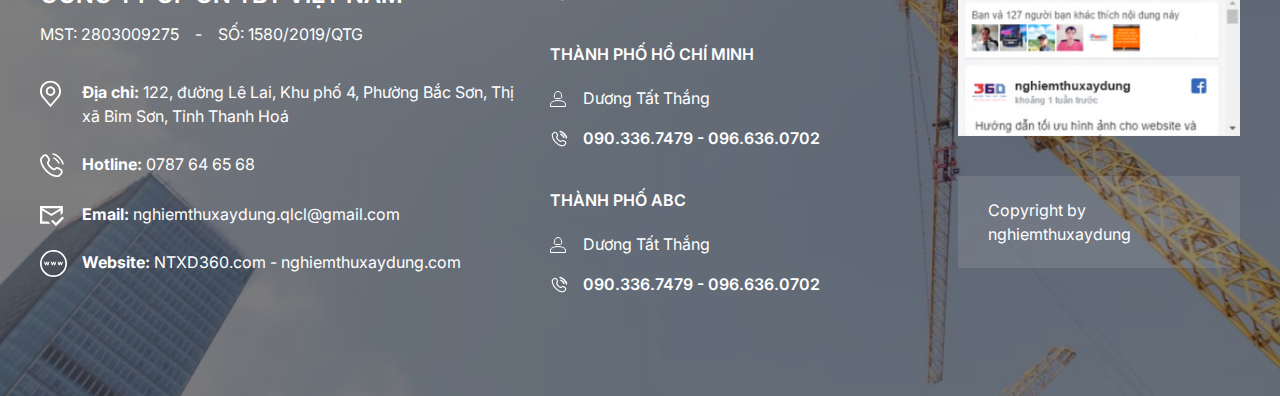
<file: sign-up.html>
<!DOCTYPE html>
<html lang="en">
<head>
  <meta charset="UTF-8">
  <meta name="viewport" content="width=device-width, initial-scale=1">
  <title>360TC - Đăng kí</title>

  <!-- Fonts -->
  <link rel="preconnect" href="https://fonts.googleapis.com">
  <link rel="preconnect" href="https://fonts.gstatic.com" crossorigin>
  <link href="https://fonts.googleapis.com/css2?family=Inter:wght@400;500;600;700&family=League+Gothic&display=swap" rel="stylesheet">

  <!-- FontAwesome -->
  <link rel="stylesheet" href="./assets/icons/css/font-awesome.min.css">

  <!-- Library CSS -->
  <link rel="stylesheet" href="./assets/css/libs/bootstrap.min.css">

  <!-- Style CSS -->
  <link rel="stylesheet" href="./assets/css/style.css">

  <!-- Style swiper -->
  <link rel="stylesheet" href="./assets/css/libs/swiper-bundle.min.css">
  <!-- Style Home Page -->
  <link rel="stylesheet" href="./assets/css/pages/sign.css">
</head>

<body class="page-template">
<header class="header">
	<div class="container">
		<div class="header__top">
			<a href="index.html" class="logo">
				<img src="./assets/images/logo.png" alt="logo">
			</a>

			<form class="form-search">
				<input type="text" class="form-control" name="keyword" placeholder="Tìm nội dung, tiêu chuẩn, định mức liên quan..." aria-label="">

				<button type="submit" class="btn btn-search">
					<span>Tìm kiếm</span>
					<i class="fa-solid fa-magnifying-glass"></i>
				</button>
			</form>

			<div class="user-action">
				<a class="user-action__link radius-5 fs-14 fw-600" href="sign-up.html">ĐĂNG KÍ</a>
				<a class="user-action__link radius-5 fs-14 fw-600" href="sign-in.html">ĐĂNG NHẬP</a>
			</div>

			<div class="toggle-menu d-lg-none text-end">
				<button class="navbar-toggler d-lg-none" type="button" data-bs-toggle="collapse" data-bs-target="#navbarSupportedContent" aria-controls="navbarSupportedContent" aria-expanded="false" aria-label="Toggle navigation">
					<svg xmlns="http://www.w3.org/2000/svg" width="32" height="32" class="bi" fill="currentColor" viewBox="0 0 16 16">
						<path fill-rule="evenodd" d="M2.5 11.5A.5.5 0 0 1 3 11h10a.5.5 0 0 1 0 1H3a.5.5 0 0 1-.5-.5zm0-4A.5.5 0 0 1 3 7h10a.5.5 0 0 1 0 1H3a.5.5 0 0 1-.5-.5zm0-4A.5.5 0 0 1 3 3h10a.5.5 0 0 1 0 1H3a.5.5 0 0 1-.5-.5z"></path>
					</svg>
				</button>
			</div>
		</div>

		<nav class="navbar navbar-main navbar-expand-lg navbar-light">
				<div class="collapse navbar-collapse" id="navbarSupportedContent">
					<ul class="navbar-nav me-auto mb-2 mb-lg-0">
						<li>
							<a href="index.html">Trang chủ</a>
						</li>

						<li>
							<a href="order.html">Đặt hàng</a>
						</li>

						<li>
							<a href="category.html">Khuyến mãi</a>
						</li>

						<li>
							<a href="products.html">Sản phẩm</a>
						</li>

						<li>
							<a href="#">Hỗ trợ</a>
						</li>

						<li>
							<a href="#">Hướng dẫn</a>
						</li>

						<li>
							<a href="#">Đào tạo</a>
						</li>

						<li>
							<a href="#">Tin hoạt động</a>
						</li>

						<li>
							<a href="contact.html">Liên hệ</a>
						</li>
					</ul>
				</div>
		</nav>
	</div>
</header>

<div class="sticky-footer">
  <div class="slides">
    <div class="container">
      <div class="swiper slider-main">
        <div class="swiper-wrapper">
          <div class="swiper-slide">
            <img src="./assets/images/slides/slider-1.jpg" alt="slider">
          </div>

          <div class="swiper-slide">
            <img src="./assets/images/slides/slider-2.jpg" alt="slider">
          </div>

          <div class="swiper-slide">
            <img src="./assets/images/slides/slider-3.jpg" alt="slider">
          </div>
        </div>

        <div class="swiper-pagination"></div>
      </div>
    </div>
  </div>

  <div class="sign-warp">
    <div class="container">
      <form id="sign-up" class="form-sign">
        <h2 class="form-sign__title fs-24 fw-bold">
          ĐĂNG KÝ
        </h2>

        <div class="group-control">
          <label for="fullName" class="form-label">Họ và tên</label>
          <input id="fullName" type="text" class="form-control" name="full_name">
        </div>

        <div class="group-control">
          <label for="phone" class="form-label">Số điện thoại</label>
          <input id="phone" type="text" class="form-control" name="phone">
        </div>

        <div class="group-control">
          <label for="email" class="form-label">Email</label>
          <input id="email" type="email" class="form-control" name="email">
        </div>

        <div class="action-box">
          <button type="submit" class="btn btn-submit transition-400">ĐĂNG KÝ</button>
        </div>
      </form>
    </div>
  </div>
</div>

<footer class="footer">
    <div class="container">
        <div class="row">
            <div class="col-12 col-md-6 col-lg-5">
                <div class="widget widget-media">
                    <img src="./assets/images/logo-footer.png" alt="logo">
                </div>

                <div class="widget widget-info-company">
                    <h2 class="title name">CÔNG TY CP CN TBT VIỆT NAM</h2>

                    <div class="tax-code">
                        <span>MST: 2803009275</span>
                        <span class="space">-</span>
                        <span>SỐ: 1580/2019/QTG</span>
                    </div>

                    <ul class="reset-list">
                        <li>
                            <div class="icon">
                                <svg xmlns="http://www.w3.org/2000/svg" width="21" height="28" viewBox="0 0 21 28" fill="none">
                                    <path d="M10.5003 15.909C9.55631 15.909 8.63355 15.6291 7.84868 15.1046C7.06381 14.5802 6.45208 13.8348 6.09084 12.9627C5.72961 12.0906 5.63509 11.131 5.81925 10.2051C6.0034 9.27932 6.45796 8.4289 7.12544 7.76143C7.79292 7.09395 8.64333 6.63939 9.56915 6.45523C10.495 6.27108 11.4546 6.36559 12.3267 6.72683C13.1988 7.08807 13.9442 7.6998 14.4686 8.48467C14.9931 9.26954 15.273 10.1923 15.273 11.1363C15.2715 12.4016 14.7681 13.6147 13.8734 14.5094C12.9787 15.4041 11.7656 15.9075 10.5003 15.909ZM10.5003 8.27262C9.93389 8.27262 9.38024 8.44057 8.90931 8.75523C8.43839 9.06989 8.07135 9.51712 7.85461 10.0404C7.63787 10.5636 7.58116 11.1394 7.69165 11.6949C7.80215 12.2504 8.07488 12.7607 8.47537 13.1611C8.87586 13.5616 9.38611 13.8344 9.9416 13.9449C10.4971 14.0554 11.0729 13.9986 11.5961 13.7819C12.1194 13.5652 12.5666 13.1981 12.8813 12.7272C13.1959 12.2563 13.3639 11.7026 13.3639 11.1363C13.3631 10.377 13.0612 9.64906 12.5243 9.11219C11.9875 8.57532 11.2595 8.27338 10.5003 8.27262Z" fill="white"/>
                                    <path d="M10.5 27.3635L2.44746 17.8667C2.33557 17.7241 2.22484 17.5806 2.11528 17.4362C0.739765 15.6243 -0.00332295 13.4111 1.11709e-05 11.1362C1.11709e-05 8.35145 1.10626 5.68074 3.07539 3.71161C5.04452 1.74248 7.71523 0.63623 10.5 0.63623C13.2848 0.63623 15.9555 1.74248 17.9246 3.71161C19.8937 5.68074 21 8.35145 21 11.1362C21.0033 13.4101 20.2606 15.6222 18.8857 17.4333L18.8847 17.4362C18.8847 17.4362 18.5984 17.8123 18.5554 17.8629L10.5 27.3635ZM3.63874 16.286C3.64064 16.286 3.8621 16.58 3.91269 16.643L10.5 24.412L17.0959 16.6325C17.1379 16.58 17.3613 16.2841 17.3622 16.2831C18.4859 14.8027 19.0931 12.9947 19.0909 11.1362C19.0909 8.85777 18.1858 6.67264 16.5747 5.06154C14.9636 3.45043 12.7784 2.54532 10.5 2.54532C8.22155 2.54532 6.03642 3.45043 4.42532 5.06154C2.81421 6.67264 1.9091 8.85777 1.9091 11.1362C1.9071 12.9959 2.51407 14.8049 3.63874 16.286Z" fill="white"/>
                                </svg>
                            </div>

                            <p class="desc">
                                <strong>Địa chỉ: </strong>122, đường Lê Lai, Khu phố 4, Phường Bắc Sơn, Thị xã Bỉm Sơn, Tỉnh Thanh Hoá
                            </p>
                        </li>

                        <li>
                            <div class="icon">
                                <svg xmlns="http://www.w3.org/2000/svg" width="24" height="25" viewBox="0 0 24 25" fill="none">
                                    <path d="M13.1112 1C13.1112 1 15.8313 1.24707 19.2915 4.70844C22.7529 8.1698 23 10.8888 23 10.8888M13.9352 5.121C13.9352 5.121 15.089 5.44966 16.8196 7.18034C18.5503 8.91102 18.8801 10.0648 18.8801 10.0648" stroke="white" stroke-width="1.5" stroke-linecap="round"/>
                                    <path d="M15.5074 15.6227L16.1414 16.2252L15.5074 15.6239V15.6227ZM19.5235 22.2739L18.8883 21.6713L19.5223 22.2739H19.5235ZM17.9781 23.1013L18.0644 23.9696L17.9781 23.1002V23.1013ZM15.6111 16.7835L16.1414 16.2241L14.8734 15.0202L14.3431 15.5807L15.6111 16.7835ZM17.8884 15.9886L20.1144 17.2718L20.9861 15.7556L18.7601 14.4736L17.8884 15.9886ZM20.5444 19.9278L18.8895 21.6702L20.1563 22.8752L21.8112 21.1329L20.5444 19.9278ZM17.893 22.2296C16.2206 22.3939 11.856 22.2541 7.11969 17.2683L5.85285 18.471C11.0146 23.9055 15.9386 24.1805 18.0644 23.9696L17.893 22.2296ZM7.11969 17.2683C2.60243 12.5121 1.8449 8.49951 1.7505 6.73969L0.00466323 6.83409C0.121207 8.99016 1.03491 13.399 5.85285 18.471L7.11969 17.2683ZM8.72333 9.53209L9.05665 9.18013L7.78982 7.97623L7.45533 8.32819L8.72333 9.53209ZM9.32004 4.79806L7.85042 2.72125L6.42275 3.73052L7.89121 5.8085L9.32004 4.79923V4.79806ZM2.87515 2.27139L1.04773 4.19903L2.31573 5.40293L4.14548 3.47645L2.87748 2.27255L2.87515 2.27139ZM8.08933 8.92956C7.87958 8.72742 7.66785 8.52734 7.45417 8.32935L7.45184 8.33169L7.44834 8.33518C7.42788 8.3568 7.40843 8.37935 7.39007 8.40278C7.27583 8.55399 7.18543 8.72182 7.12202 8.90042C7.0078 9.22092 6.9472 9.64514 7.02412 10.1742C7.17563 11.2138 7.85741 12.6112 9.63704 14.4864L10.905 13.2813C9.24079 11.5297 8.83055 10.4516 8.75364 9.92018C8.71634 9.66378 8.75364 9.52976 8.76879 9.48664L8.77811 9.46449C8.7686 9.47985 8.75767 9.49429 8.74548 9.50762C8.73863 9.51552 8.73164 9.52329 8.7245 9.53092C8.7245 9.53092 8.72217 9.53092 8.08933 8.92956ZM9.63704 14.4864C11.412 16.3558 12.7523 17.0888 13.7744 17.2555C14.3 17.3406 14.7254 17.2718 15.047 17.1448C15.2252 17.0748 15.3909 16.9764 15.5377 16.8534C15.552 16.8406 15.566 16.8274 15.5796 16.8138L15.5959 16.7975C15.5987 16.7952 15.6014 16.7928 15.6041 16.7905L15.6076 16.787L15.6088 16.7846C15.6088 16.7846 15.6111 16.7835 14.9771 16.1809C14.3431 15.5796 14.3443 15.5784 14.3443 15.5772L14.3466 15.5761L14.3489 15.5726C14.3509 15.5707 14.3528 15.5687 14.3548 15.5667L14.3664 15.5551C14.3801 15.5419 14.3945 15.5294 14.4095 15.5178C14.4212 15.5108 14.42 15.5131 14.4049 15.519C14.3816 15.5283 14.2767 15.5656 14.0552 15.5295C13.5867 15.4525 12.5751 15.04 10.905 13.2813L9.63704 14.4864ZM7.85042 2.72125C6.66866 1.05 4.30631 0.766801 2.87748 2.27255L4.14198 3.47645C4.75151 2.83546 5.82605 2.88557 6.42275 3.73052L7.85042 2.72125ZM1.7505 6.73969C1.72486 6.27351 1.92881 5.8085 2.31573 5.40293L1.04773 4.19903C0.423057 4.85634 -0.0524434 5.76888 0.00466323 6.83409L1.7505 6.73969ZM18.8883 21.6713C18.5632 22.014 18.224 22.1969 17.893 22.2296L18.0644 23.9696C18.9349 23.8845 19.64 23.4195 20.1563 22.8752L18.8883 21.6725V21.6713ZM9.05665 9.18129C10.1848 7.99371 10.264 6.13599 9.32004 4.79923L7.89237 5.8085C8.38419 6.50427 8.30844 7.4308 7.78982 7.97623L9.05665 9.18129ZM20.1144 17.2718C21.0712 17.823 21.2588 19.1773 20.5444 19.929L21.8112 21.1329C23.3322 19.5316 22.8893 16.8522 20.9873 15.7567L20.1144 17.2718ZM16.1414 16.2252C16.5901 15.7521 17.2905 15.646 17.8884 15.9898L18.7601 14.4747C17.4793 13.7382 15.8931 13.9503 14.8734 15.0225L16.1414 16.2252Z" fill="white"/>
                                </svg>
                            </div>

                            <p class="desc">
                                <strong>Hotline: </strong>
                                <a href="tel:0787646568">0787 64 65 68</a>
                            </p>
                        </li>

                        <li>
                            <div class="icon">
                                <svg xmlns="http://www.w3.org/2000/svg" width="24" height="20" viewBox="0 0 24 20" fill="none">
                                    <path d="M15.9429 20L11.0857 15.2778L12.6857 13.7222L15.9429 16.8889L22.4 10.6111L24 12.1667L15.9429 20ZM11.4286 7.77778L20.5714 2.22222H2.28571L11.4286 7.77778ZM0 17.7778V0H22.8571V7.05556L20.5714 9.27778V4.44444L11.4286 10L2.28571 4.44444V15.5556H8.17143L10.4571 17.7778H0Z" fill="white"/>
                                </svg>
                            </div>

                            <p class="desc">
                                <strong>Email: </strong>
                                <a href="mailto:nghiemthuxaydung.qlcl@gmail.com">nghiemthuxaydung.qlcl@gmail.com</a>
                            </p>
                        </li>

                        <li>
                            <div class="icon">
                                <svg xmlns="http://www.w3.org/2000/svg" width="27" height="27" viewBox="0 0 27 27" fill="none">
                                    <path d="M13.5 0C14.7393 0 15.9346 0.158203 17.0859 0.474609C18.2373 0.791016 19.314 1.24365 20.3159 1.83252C21.3179 2.42139 22.2275 3.12451 23.0449 3.94189C23.8623 4.75928 24.5654 5.67334 25.1543 6.68408C25.7432 7.69482 26.1958 8.77148 26.5122 9.91406C26.8286 11.0566 26.9912 12.252 27 13.5C27 14.7393 26.8418 15.9346 26.5254 17.0859C26.209 18.2373 25.7563 19.314 25.1675 20.3159C24.5786 21.3179 23.8755 22.2275 23.0581 23.0449C22.2407 23.8623 21.3267 24.5654 20.3159 25.1543C19.3052 25.7432 18.2285 26.1958 17.0859 26.5122C15.9434 26.8286 14.748 26.9912 13.5 27C12.2607 27 11.0654 26.8418 9.91406 26.5254C8.7627 26.209 7.68604 25.7563 6.68408 25.1675C5.68213 24.5786 4.77246 23.8755 3.95508 23.0581C3.1377 22.2407 2.43457 21.3267 1.8457 20.3159C1.25684 19.3052 0.804199 18.2329 0.487793 17.0991C0.171387 15.9653 0.00878906 14.7656 0 13.5C0 12.2607 0.158203 11.0654 0.474609 9.91406C0.791016 8.7627 1.24365 7.68604 1.83252 6.68408C2.42139 5.68213 3.12451 4.77246 3.94189 3.95508C4.75928 3.1377 5.67334 2.43457 6.68408 1.8457C7.69482 1.25684 8.76709 0.804199 9.90088 0.487793C11.0347 0.171387 12.2344 0.00878906 13.5 0ZM13.5 25.3125C14.5811 25.3125 15.6226 25.1719 16.6245 24.8906C17.6265 24.6094 18.5669 24.2139 19.4458 23.7041C20.3247 23.1943 21.1245 22.5747 21.8452 21.8452C22.5659 21.1157 23.1812 20.3203 23.6909 19.459C24.2007 18.5977 24.6006 17.6572 24.8906 16.6377C25.1807 15.6182 25.3213 14.5723 25.3125 13.5C25.3125 12.4189 25.1719 11.3774 24.8906 10.3755C24.6094 9.37354 24.2139 8.43311 23.7041 7.5542C23.1943 6.67529 22.5747 5.87549 21.8452 5.15479C21.1157 4.43408 20.3203 3.81885 19.459 3.30908C18.5977 2.79932 17.6572 2.39941 16.6377 2.10938C15.6182 1.81934 14.5723 1.67871 13.5 1.6875C12.4189 1.6875 11.3774 1.82812 10.3755 2.10938C9.37354 2.39062 8.43311 2.78613 7.5542 3.2959C6.67529 3.80566 5.87549 4.42529 5.15479 5.15479C4.43408 5.88428 3.81885 6.67969 3.30908 7.54102C2.79932 8.40234 2.39941 9.34277 2.10938 10.3623C1.81934 11.3818 1.67871 12.4277 1.6875 13.5C1.6875 14.5811 1.82812 15.6226 2.10938 16.6245C2.39062 17.6265 2.78613 18.5669 3.2959 19.4458C3.80566 20.3247 4.42529 21.1245 5.15479 21.8452C5.88428 22.5659 6.67969 23.1812 7.54102 23.6909C8.40234 24.2007 9.34277 24.6006 10.3623 24.8906C11.3818 25.1807 12.4277 25.3213 13.5 25.3125ZM21.3706 13.7109L22.0034 11.8125H22.9922L21.8716 15.1875H20.8828L20.25 13.2891L19.6172 15.1875H18.6284L17.5078 11.8125H18.4966L19.1294 13.7109L19.7622 11.8125H20.7378L21.3706 13.7109ZM15.2534 11.8125H16.2422L15.1216 15.1875H14.1328L13.5 13.2891L12.8672 15.1875H11.8784L10.7578 11.8125H11.7466L12.3794 13.7109L13.0122 11.8125H13.9878L14.6206 13.7109L15.2534 11.8125ZM8.50342 11.8125H9.49219L8.37158 15.1875H7.38281L6.75 13.2891L6.11719 15.1875H5.12842L4.00781 11.8125H4.99658L5.62939 13.7109L6.26221 11.8125H7.23779L7.87061 13.7109L8.50342 11.8125Z" fill="white"/>
                                </svg>
                            </div>

                            <p class="desc">
                                <strong>Website: </strong>
                                <a href="#">NTXD360.com - nghiemthuxaydung.com</a>
                            </p>
                        </li>
                    </ul>
                </div>
            </div>

            <div class="col-12 col-md-6 col-lg-4">
                <div class="widget widget-branch">
                    <h2 class="widget-title">CHI NHÁNH</h2>

                    <div class="widget-branch__list">
                        <h3 class="name-branch">
                            THÀNH PHỐ HÀ NỘI
                        </h3>

                        <ul class="reset-list">
                            <li>
                                <div class="icon">
                                    <svg xmlns="http://www.w3.org/2000/svg" width="16" height="16" viewBox="0 0 16 16" fill="none">
                                        <path d="M4.29526 5.81879L4.29566 5.81575L4.6204 3.36772C4.73694 2.54018 5.10908 1.8635 5.74943 1.31746C6.39019 0.771061 7.13271 0.499413 7.99966 0.500001H8C8.86706 0.500001 9.60972 0.771984 10.2506 1.31846C10.891 1.86456 11.2631 2.54093 11.3796 3.36769C11.3797 3.36831 11.3798 3.36893 11.3799 3.36954L11.7043 5.81575L11.7043 5.81575L11.7048 5.81878C11.7681 6.27481 11.6534 6.65301 11.3513 6.99282C11.0458 7.3365 10.6816 7.5 10.225 7.5H5.775C5.31839 7.5 4.9542 7.3365 4.6487 6.99282C4.34665 6.65301 4.23191 6.27481 4.29526 5.81879ZM7.9997 9.5H8C9.06039 9.5 10.1042 9.62463 11.1322 9.87392C12.1593 10.123 13.1729 10.4964 14.1733 10.9957C14.5723 11.2027 14.8919 11.5009 15.137 11.8997C15.3798 12.2949 15.5006 12.7246 15.5 13.1994V13.2V15.5H0.5V13.2C0.5 12.7242 0.621197 12.294 0.864034 11.8987C1.10914 11.4997 1.4285 11.202 1.82671 10.9957C2.82711 10.4957 3.8407 10.122 4.86784 9.87292C5.89574 9.62365 6.93941 9.49936 7.9997 9.5Z" stroke="white"/>
                                    </svg>
                                </div>
                                <p class="desc">Nguyễn Thị Thúy (Xa La, Thanh Trì, HN)</p>
                            </li>

                            <li>
                                <div class="icon">
                                    <svg xmlns="http://www.w3.org/2000/svg" width="18" height="18" viewBox="0 0 18 18" fill="none">
                                        <path d="M10.125 1.5C10.125 1.5 11.8755 1.659 14.1022 3.8865C16.3297 6.114 16.4888 7.86375 16.4888 7.86375M10.6552 4.152C10.6552 4.152 11.3977 4.3635 12.5115 5.47725C13.6252 6.591 13.8375 7.3335 13.8375 7.3335" stroke="white" stroke-width="1.5" stroke-linecap="round"/>
                                        <path d="M11.667 10.9102L12.075 11.298L11.667 10.911V10.9102ZM14.2515 15.1905L13.8428 14.8027L14.2508 15.1905H14.2515ZM13.257 15.723L13.3125 16.2817L13.257 15.7222V15.723ZM11.7338 11.6572L12.075 11.2972L11.259 10.5225L10.9178 10.8832L11.7338 11.6572ZM13.1993 11.1457L14.6318 11.9715L15.1928 10.9957L13.7603 10.1707L13.1993 11.1457ZM14.9085 13.6807L13.8435 14.802L14.6588 15.5775L15.7238 14.4562L14.9085 13.6807ZM13.2023 15.162C12.126 15.2677 9.31725 15.1777 6.26925 11.9692L5.454 12.7432C8.77575 16.2405 11.9445 16.4175 13.3125 16.2817L13.2023 15.162ZM6.26925 11.9692C3.36225 8.90846 2.87475 6.32621 2.814 5.19371L1.6905 5.25446C1.7655 6.64196 2.3535 9.47921 5.454 12.7432L6.26925 11.9692ZM7.30125 6.99071L7.51575 6.76421L6.7005 5.98946L6.48525 6.21596L7.30125 6.99071ZM7.68525 3.94421L6.7395 2.60771L5.82075 3.25721L6.76575 4.59446L7.68525 3.94496V3.94421ZM3.53775 2.31821L2.36175 3.55871L3.17775 4.33346L4.35525 3.09371L3.53925 2.31896L3.53775 2.31821ZM6.89325 6.60296C6.75827 6.47288 6.62201 6.34412 6.4845 6.21671L6.483 6.21821L6.48075 6.22046C6.46758 6.23437 6.45507 6.24889 6.44325 6.26396C6.36973 6.36127 6.31156 6.46928 6.27075 6.58421C6.19725 6.79046 6.15825 7.06346 6.20775 7.40396C6.30525 8.07296 6.744 8.97221 7.88925 10.179L8.70525 9.40346C7.63425 8.27621 7.37025 7.58246 7.32075 7.24046C7.29675 7.07546 7.32075 6.98921 7.3305 6.96146L7.3365 6.94721C7.33038 6.95709 7.32335 6.96638 7.3155 6.97496C7.3111 6.98005 7.3066 6.98505 7.302 6.98996C7.302 6.98996 7.3005 6.98996 6.89325 6.60296ZM7.88925 10.179C9.0315 11.382 9.894 11.8537 10.5518 11.961C10.89 12.0157 11.1638 11.9715 11.3708 11.8897C11.4854 11.8447 11.5921 11.7814 11.6865 11.7022C11.6957 11.694 11.7047 11.6855 11.7135 11.6767L11.724 11.6662C11.7258 11.6647 11.7275 11.6632 11.7293 11.6617L11.7315 11.6595L11.7323 11.658C11.7323 11.658 11.7338 11.6572 11.3258 11.2695C10.9178 10.8825 10.9185 10.8817 10.9185 10.881L10.92 10.8802L10.9215 10.878C10.9228 10.8767 10.924 10.8755 10.9253 10.8742L10.9328 10.8667C10.9416 10.8582 10.9508 10.8502 10.9605 10.8427C10.968 10.8382 10.9673 10.8397 10.9575 10.8435C10.9425 10.8495 10.875 10.8735 10.7325 10.8502C10.431 10.8007 9.78 10.5352 8.70525 9.40346L7.88925 10.179ZM6.7395 2.60771C5.979 1.53221 4.45875 1.34996 3.53925 2.31896L4.353 3.09371C4.74525 2.68121 5.43675 2.71346 5.82075 3.25721L6.7395 2.60771ZM2.814 5.19371C2.7975 4.89371 2.92875 4.59446 3.17775 4.33346L2.36175 3.55871C1.95975 3.98171 1.65375 4.56896 1.6905 5.25446L2.814 5.19371ZM13.8428 14.8027C13.6335 15.0232 13.4153 15.141 13.2023 15.162L13.3125 16.2817C13.8728 16.227 14.3265 15.9277 14.6588 15.5775L13.8428 14.8035V14.8027ZM7.51575 6.76496C8.24175 6.00071 8.29275 4.80521 7.68525 3.94496L6.7665 4.59446C7.083 5.04221 7.03425 5.63846 6.7005 5.98946L7.51575 6.76496ZM14.6318 11.9715C15.2475 12.3262 15.3683 13.1977 14.9085 13.6815L15.7238 14.4562C16.7025 13.4257 16.4175 11.7015 15.1935 10.9965L14.6318 11.9715ZM12.075 11.298C12.3638 10.9935 12.8145 10.9252 13.1993 11.1465L13.7603 10.1715C12.936 9.69746 11.9153 9.83396 11.259 10.524L12.075 11.298Z" fill="white"/>
                                    </svg>
                                </div>
                                <p class="desc phone">
                                    0971 954 610
                                </p>
                            </li>
                        </ul>
                    </div>

                    <div class="widget-branch__list">
                        <h3 class="name-branch">
                            THÀNH PHỐ HỒ CHÍ MINH
                        </h3>

                        <ul class="reset-list">
                            <li>
                                <div class="icon">
                                    <svg xmlns="http://www.w3.org/2000/svg" width="16" height="16" viewBox="0 0 16 16" fill="none">
                                        <path d="M4.29526 5.81879L4.29566 5.81575L4.6204 3.36772C4.73694 2.54018 5.10908 1.8635 5.74943 1.31746C6.39019 0.771061 7.13271 0.499413 7.99966 0.500001H8C8.86706 0.500001 9.60972 0.771984 10.2506 1.31846C10.891 1.86456 11.2631 2.54093 11.3796 3.36769C11.3797 3.36831 11.3798 3.36893 11.3799 3.36954L11.7043 5.81575L11.7043 5.81575L11.7048 5.81878C11.7681 6.27481 11.6534 6.65301 11.3513 6.99282C11.0458 7.3365 10.6816 7.5 10.225 7.5H5.775C5.31839 7.5 4.9542 7.3365 4.6487 6.99282C4.34665 6.65301 4.23191 6.27481 4.29526 5.81879ZM7.9997 9.5H8C9.06039 9.5 10.1042 9.62463 11.1322 9.87392C12.1593 10.123 13.1729 10.4964 14.1733 10.9957C14.5723 11.2027 14.8919 11.5009 15.137 11.8997C15.3798 12.2949 15.5006 12.7246 15.5 13.1994V13.2V15.5H0.5V13.2C0.5 12.7242 0.621197 12.294 0.864034 11.8987C1.10914 11.4997 1.4285 11.202 1.82671 10.9957C2.82711 10.4957 3.8407 10.122 4.86784 9.87292C5.89574 9.62365 6.93941 9.49936 7.9997 9.5Z" stroke="white"/>
                                    </svg>
                                </div>
                                <p class="desc"> Dương Tất Thắng</p>
                            </li>

                            <li>
                                <div class="icon">
                                    <svg xmlns="http://www.w3.org/2000/svg" width="18" height="18" viewBox="0 0 18 18" fill="none">
                                        <path d="M10.125 1.5C10.125 1.5 11.8755 1.659 14.1022 3.8865C16.3297 6.114 16.4888 7.86375 16.4888 7.86375M10.6552 4.152C10.6552 4.152 11.3977 4.3635 12.5115 5.47725C13.6252 6.591 13.8375 7.3335 13.8375 7.3335" stroke="white" stroke-width="1.5" stroke-linecap="round"/>
                                        <path d="M11.667 10.9102L12.075 11.298L11.667 10.911V10.9102ZM14.2515 15.1905L13.8428 14.8027L14.2508 15.1905H14.2515ZM13.257 15.723L13.3125 16.2817L13.257 15.7222V15.723ZM11.7338 11.6572L12.075 11.2972L11.259 10.5225L10.9178 10.8832L11.7338 11.6572ZM13.1993 11.1457L14.6318 11.9715L15.1928 10.9957L13.7603 10.1707L13.1993 11.1457ZM14.9085 13.6807L13.8435 14.802L14.6588 15.5775L15.7238 14.4562L14.9085 13.6807ZM13.2023 15.162C12.126 15.2677 9.31725 15.1777 6.26925 11.9692L5.454 12.7432C8.77575 16.2405 11.9445 16.4175 13.3125 16.2817L13.2023 15.162ZM6.26925 11.9692C3.36225 8.90846 2.87475 6.32621 2.814 5.19371L1.6905 5.25446C1.7655 6.64196 2.3535 9.47921 5.454 12.7432L6.26925 11.9692ZM7.30125 6.99071L7.51575 6.76421L6.7005 5.98946L6.48525 6.21596L7.30125 6.99071ZM7.68525 3.94421L6.7395 2.60771L5.82075 3.25721L6.76575 4.59446L7.68525 3.94496V3.94421ZM3.53775 2.31821L2.36175 3.55871L3.17775 4.33346L4.35525 3.09371L3.53925 2.31896L3.53775 2.31821ZM6.89325 6.60296C6.75827 6.47288 6.62201 6.34412 6.4845 6.21671L6.483 6.21821L6.48075 6.22046C6.46758 6.23437 6.45507 6.24889 6.44325 6.26396C6.36973 6.36127 6.31156 6.46928 6.27075 6.58421C6.19725 6.79046 6.15825 7.06346 6.20775 7.40396C6.30525 8.07296 6.744 8.97221 7.88925 10.179L8.70525 9.40346C7.63425 8.27621 7.37025 7.58246 7.32075 7.24046C7.29675 7.07546 7.32075 6.98921 7.3305 6.96146L7.3365 6.94721C7.33038 6.95709 7.32335 6.96638 7.3155 6.97496C7.3111 6.98005 7.3066 6.98505 7.302 6.98996C7.302 6.98996 7.3005 6.98996 6.89325 6.60296ZM7.88925 10.179C9.0315 11.382 9.894 11.8537 10.5518 11.961C10.89 12.0157 11.1638 11.9715 11.3708 11.8897C11.4854 11.8447 11.5921 11.7814 11.6865 11.7022C11.6957 11.694 11.7047 11.6855 11.7135 11.6767L11.724 11.6662C11.7258 11.6647 11.7275 11.6632 11.7293 11.6617L11.7315 11.6595L11.7323 11.658C11.7323 11.658 11.7338 11.6572 11.3258 11.2695C10.9178 10.8825 10.9185 10.8817 10.9185 10.881L10.92 10.8802L10.9215 10.878C10.9228 10.8767 10.924 10.8755 10.9253 10.8742L10.9328 10.8667C10.9416 10.8582 10.9508 10.8502 10.9605 10.8427C10.968 10.8382 10.9673 10.8397 10.9575 10.8435C10.9425 10.8495 10.875 10.8735 10.7325 10.8502C10.431 10.8007 9.78 10.5352 8.70525 9.40346L7.88925 10.179ZM6.7395 2.60771C5.979 1.53221 4.45875 1.34996 3.53925 2.31896L4.353 3.09371C4.74525 2.68121 5.43675 2.71346 5.82075 3.25721L6.7395 2.60771ZM2.814 5.19371C2.7975 4.89371 2.92875 4.59446 3.17775 4.33346L2.36175 3.55871C1.95975 3.98171 1.65375 4.56896 1.6905 5.25446L2.814 5.19371ZM13.8428 14.8027C13.6335 15.0232 13.4153 15.141 13.2023 15.162L13.3125 16.2817C13.8728 16.227 14.3265 15.9277 14.6588 15.5775L13.8428 14.8035V14.8027ZM7.51575 6.76496C8.24175 6.00071 8.29275 4.80521 7.68525 3.94496L6.7665 4.59446C7.083 5.04221 7.03425 5.63846 6.7005 5.98946L7.51575 6.76496ZM14.6318 11.9715C15.2475 12.3262 15.3683 13.1977 14.9085 13.6815L15.7238 14.4562C16.7025 13.4257 16.4175 11.7015 15.1935 10.9965L14.6318 11.9715ZM12.075 11.298C12.3638 10.9935 12.8145 10.9252 13.1993 11.1465L13.7603 10.1715C12.936 9.69746 11.9153 9.83396 11.259 10.524L12.075 11.298Z" fill="white"/>
                                    </svg>
                                </div>

                                <p class="desc phone">
                                    090.336.7479 - 096.636.0702
                                </p>
                            </li>
                        </ul>
                    </div>

                    <div class="widget-branch__list">
                        <h3 class="name-branch">
                            THÀNH PHỐ ABC
                        </h3>

                        <ul class="reset-list">
                            <li>
                                <div class="icon">
                                    <svg xmlns="http://www.w3.org/2000/svg" width="16" height="16" viewBox="0 0 16 16" fill="none">
                                        <path d="M4.29526 5.81879L4.29566 5.81575L4.6204 3.36772C4.73694 2.54018 5.10908 1.8635 5.74943 1.31746C6.39019 0.771061 7.13271 0.499413 7.99966 0.500001H8C8.86706 0.500001 9.60972 0.771984 10.2506 1.31846C10.891 1.86456 11.2631 2.54093 11.3796 3.36769C11.3797 3.36831 11.3798 3.36893 11.3799 3.36954L11.7043 5.81575L11.7043 5.81575L11.7048 5.81878C11.7681 6.27481 11.6534 6.65301 11.3513 6.99282C11.0458 7.3365 10.6816 7.5 10.225 7.5H5.775C5.31839 7.5 4.9542 7.3365 4.6487 6.99282C4.34665 6.65301 4.23191 6.27481 4.29526 5.81879ZM7.9997 9.5H8C9.06039 9.5 10.1042 9.62463 11.1322 9.87392C12.1593 10.123 13.1729 10.4964 14.1733 10.9957C14.5723 11.2027 14.8919 11.5009 15.137 11.8997C15.3798 12.2949 15.5006 12.7246 15.5 13.1994V13.2V15.5H0.5V13.2C0.5 12.7242 0.621197 12.294 0.864034 11.8987C1.10914 11.4997 1.4285 11.202 1.82671 10.9957C2.82711 10.4957 3.8407 10.122 4.86784 9.87292C5.89574 9.62365 6.93941 9.49936 7.9997 9.5Z" stroke="white"/>
                                    </svg>
                                </div>
                                <p class="desc"> Dương Tất Thắng</p>
                            </li>

                            <li>
                                <div class="icon">
                                    <svg xmlns="http://www.w3.org/2000/svg" width="18" height="18" viewBox="0 0 18 18" fill="none">
                                        <path d="M10.125 1.5C10.125 1.5 11.8755 1.659 14.1022 3.8865C16.3297 6.114 16.4888 7.86375 16.4888 7.86375M10.6552 4.152C10.6552 4.152 11.3977 4.3635 12.5115 5.47725C13.6252 6.591 13.8375 7.3335 13.8375 7.3335" stroke="white" stroke-width="1.5" stroke-linecap="round"/>
                                        <path d="M11.667 10.9102L12.075 11.298L11.667 10.911V10.9102ZM14.2515 15.1905L13.8428 14.8027L14.2508 15.1905H14.2515ZM13.257 15.723L13.3125 16.2817L13.257 15.7222V15.723ZM11.7338 11.6572L12.075 11.2972L11.259 10.5225L10.9178 10.8832L11.7338 11.6572ZM13.1993 11.1457L14.6318 11.9715L15.1928 10.9957L13.7603 10.1707L13.1993 11.1457ZM14.9085 13.6807L13.8435 14.802L14.6588 15.5775L15.7238 14.4562L14.9085 13.6807ZM13.2023 15.162C12.126 15.2677 9.31725 15.1777 6.26925 11.9692L5.454 12.7432C8.77575 16.2405 11.9445 16.4175 13.3125 16.2817L13.2023 15.162ZM6.26925 11.9692C3.36225 8.90846 2.87475 6.32621 2.814 5.19371L1.6905 5.25446C1.7655 6.64196 2.3535 9.47921 5.454 12.7432L6.26925 11.9692ZM7.30125 6.99071L7.51575 6.76421L6.7005 5.98946L6.48525 6.21596L7.30125 6.99071ZM7.68525 3.94421L6.7395 2.60771L5.82075 3.25721L6.76575 4.59446L7.68525 3.94496V3.94421ZM3.53775 2.31821L2.36175 3.55871L3.17775 4.33346L4.35525 3.09371L3.53925 2.31896L3.53775 2.31821ZM6.89325 6.60296C6.75827 6.47288 6.62201 6.34412 6.4845 6.21671L6.483 6.21821L6.48075 6.22046C6.46758 6.23437 6.45507 6.24889 6.44325 6.26396C6.36973 6.36127 6.31156 6.46928 6.27075 6.58421C6.19725 6.79046 6.15825 7.06346 6.20775 7.40396C6.30525 8.07296 6.744 8.97221 7.88925 10.179L8.70525 9.40346C7.63425 8.27621 7.37025 7.58246 7.32075 7.24046C7.29675 7.07546 7.32075 6.98921 7.3305 6.96146L7.3365 6.94721C7.33038 6.95709 7.32335 6.96638 7.3155 6.97496C7.3111 6.98005 7.3066 6.98505 7.302 6.98996C7.302 6.98996 7.3005 6.98996 6.89325 6.60296ZM7.88925 10.179C9.0315 11.382 9.894 11.8537 10.5518 11.961C10.89 12.0157 11.1638 11.9715 11.3708 11.8897C11.4854 11.8447 11.5921 11.7814 11.6865 11.7022C11.6957 11.694 11.7047 11.6855 11.7135 11.6767L11.724 11.6662C11.7258 11.6647 11.7275 11.6632 11.7293 11.6617L11.7315 11.6595L11.7323 11.658C11.7323 11.658 11.7338 11.6572 11.3258 11.2695C10.9178 10.8825 10.9185 10.8817 10.9185 10.881L10.92 10.8802L10.9215 10.878C10.9228 10.8767 10.924 10.8755 10.9253 10.8742L10.9328 10.8667C10.9416 10.8582 10.9508 10.8502 10.9605 10.8427C10.968 10.8382 10.9673 10.8397 10.9575 10.8435C10.9425 10.8495 10.875 10.8735 10.7325 10.8502C10.431 10.8007 9.78 10.5352 8.70525 9.40346L7.88925 10.179ZM6.7395 2.60771C5.979 1.53221 4.45875 1.34996 3.53925 2.31896L4.353 3.09371C4.74525 2.68121 5.43675 2.71346 5.82075 3.25721L6.7395 2.60771ZM2.814 5.19371C2.7975 4.89371 2.92875 4.59446 3.17775 4.33346L2.36175 3.55871C1.95975 3.98171 1.65375 4.56896 1.6905 5.25446L2.814 5.19371ZM13.8428 14.8027C13.6335 15.0232 13.4153 15.141 13.2023 15.162L13.3125 16.2817C13.8728 16.227 14.3265 15.9277 14.6588 15.5775L13.8428 14.8035V14.8027ZM7.51575 6.76496C8.24175 6.00071 8.29275 4.80521 7.68525 3.94496L6.7665 4.59446C7.083 5.04221 7.03425 5.63846 6.7005 5.98946L7.51575 6.76496ZM14.6318 11.9715C15.2475 12.3262 15.3683 13.1977 14.9085 13.6815L15.7238 14.4562C16.7025 13.4257 16.4175 11.7015 15.1935 10.9965L14.6318 11.9715ZM12.075 11.298C12.3638 10.9935 12.8145 10.9252 13.1993 11.1465L13.7603 10.1715C12.936 9.69746 11.9153 9.83396 11.259 10.524L12.075 11.298Z" fill="white"/>
                                    </svg>
                                </div>

                                <p class="desc phone">
                                    090.336.7479 - 096.636.0702
                                </p>
                            </li>
                        </ul>
                    </div>
                </div>
            </div>

            <div class="col-12 col-md-6 col-lg-3">
                <div class="widget widget-fanpage">
                    <h2 class="widget-title">CHÚNG TÔI TRÊN FACEBOOK</h2>

                    <div class="widget-content">
                        <img src="./assets/images/fanpage-facebook.png">
                    </div>
                </div>

                <div class="widget widget-copyright">
                    <div class="widget-content radius-5">
                        Copyright by nghiemthuxaydung
                    </div>
                </div>
            </div>
        </div>
    </div>
</footer>

<button type="button" id="scroll-top-page" class="btn border-0 p-0 transition-400">
    <svg xmlns="http://www.w3.org/2000/svg" width="16" height="27" viewBox="0 0 16 27" fill="none">
        <path d="M1.80804 9.19992L0 7.50401L8 0L16 7.50401L14.192 9.19992L9.2785 4.59119V27H6.7215V4.59119L1.80804 9.19992Z" fill="white"/>
    </svg>
</button>

<!-- jquery lib -->
<script src="./assets/js/libs/jquery.min.js"></script>
<!-- bootstrap javascript -->
<script src="./assets/js/libs/bootstrap.bundle.min.js"></script>
<!-- jquery template -->
<script src="./assets/js/main.js"></script>
<!-- jquery lib -->
<script src="./assets/js/libs/swiper-bundle.min.js"></script>
<script src="./assets/js/slider.js"></script>
</body>
</html>
</file>
<file: assets/css/style.css>
/*
Template Name: RealEstate
Theme URI: https://uxui.vn/
Author: DiepLK
Author URI: https://www.facebook.com/lathieuhiep
Version: 1.0.0
Description: Template RealEstate
*/
/**
* Table of Contents:
*
# General
# Reboot Bootstrap
# Header
# Footer
* -----------------------------------------------------------------------------
*/
/**
# General
-----------------------------------------------------------------------------*/
* {
  outline: none !important;
}

html {
  min-height: 100%;
  font-size: 62.5%;
}

body {
  min-height: 100vh;
  overflow-x: hidden;
  color: #000000;
  word-break: break-word;
  background-color: #ffffff;
  display: flex;
  flex-direction: column;
}

.sticky-footer {
  position: relative;
  padding-top: 1.6rem;
  flex: 1 0 auto;
  overflow-x: hidden;
}

h1, h2, h3, h4, h5, h6 {
  margin: 0 0 1.2rem;
}

h1 {
  font-size: 3rem;
}

h2 {
  font-size: 2.4rem;
}

h3 {
  font-size: 2rem;
}

a {
  color: #000000;
  text-decoration: none;
  transition: all 0.4s ease-in-out;
}
a:hover {
  color: #EE3743;
}

p {
  margin: 0 0 1.2rem;
}
p:last-child {
  margin-bottom: 0;
}

figure {
  margin: 0;
}

img {
  max-width: 100%;
  height: auto;
}

iframe {
  max-width: 100%;
}

blockquote {
  border-left: 1px solid #EE3743;
  padding-left: 3rem;
}

pre {
  white-space: pre-wrap;
  margin-bottom: 3rem;
}

.reset-list {
  margin: 0;
  padding: 0;
  list-style: none;
}

.form-control:focus,
.form-select:focus {
  box-shadow: none;
}

.mt-30 {
  margin-top: 3rem;
}

.mt-40 {
  margin-top: 4rem;
}

.mt-50 {
  margin-top: 5rem;
}

.mb-15 {
  margin-bottom: 1.5rem;
}

.mb-24 {
  margin-bottom: 2.4rem;
}

.mb-30 {
  margin-bottom: 3rem;
}

.mb-55 {
  margin-bottom: 5.5rem;
}

.pt-30 {
  padding-top: 3rem;
}

.ptb-30 {
  padding-top: 3rem;
  padding-bottom: 3rem;
}

.pb-80 {
  padding-bottom: 8rem;
}

.radius-5 {
  border-radius: 0.5rem;
}

.fs-14,
.form-label {
  font-size: 1.4rem;
  line-height: 2.4rem;
}

.fs-16 {
  font-size: 1.6rem;
  line-height: 2.6rem;
}

.fs-18 {
  font-size: 1.8rem;
}

.fs-24 {
  font-size: 2.4rem;
  line-height: 3rem;
}

.fw-600 {
  font-weight: 600;
}

.transition-400 {
  transition: all 0.4s ease-in-out;
}

.form-control,
.form-select {
  padding: 0.9rem 1.2rem;
  border-color: #E1E1E1;
  border-radius: 0.5rem;
}

.btn-submit {
  padding: 1rem 1.2rem;
  color: #fff;
  text-align: center;
  font-size: 1.4rem;
  font-weight: 600;
  width: 100%;
  border-radius: 0.5rem;
  background-color: #EE3743;
}
.btn-submit:hover {
  background-color: #6F8FC9;
}

.swiper.swiper-horizontal .swiper-pagination-clickable .swiper-pagination-bullet {
  position: relative;
  margin: 0 0.9rem;
  opacity: 1;
  background-color: #CECECE;
}
.swiper.swiper-horizontal .swiper-pagination-clickable .swiper-pagination-bullet.swiper-pagination-bullet-active {
  background-color: #fff;
}
.swiper.swiper-horizontal .swiper-pagination-clickable .swiper-pagination-bullet.swiper-pagination-bullet-active:before {
  position: absolute;
  content: "";
  top: 50%;
  left: 50%;
  border: 1px solid #6F8FC9;
  width: 1.8rem;
  height: 1.8rem;
  border-radius: 50%;
  transform: translate(-50%, -50%);
}

.slider-main .swiper-pagination-bullets.swiper-pagination-horizontal {
  top: auto;
  bottom: 5.7rem;
}

#scroll-top-page {
  position: fixed;
  bottom: 6rem;
  width: 6rem;
  height: 6rem;
  border-radius: 50%;
  background-color: #EE3743;
}
@media (min-width: 992px) {
  #scroll-top-page {
    right: 6rem;
  }
}
@media (max-width: 991px) {
  #scroll-top-page {
    right: 2rem;
  }
}
#scroll-top-page:hover {
  background-color: #6F8FC9;
}

.title-page-line {
  padding-left: 1.2rem;
  border-left: 2px solid #EE3743;
}

.pagination {
  gap: 1.5rem;
}
.pagination .page-item .page-link {
  padding: 7px 1.6rem;
  border-radius: 5px;
  border: 1px solid #D3D3D3;
  font-size: 1.4rem;
  font-weight: 600;
  color: #000000;
  background: #FFF;
  transition: all 0.4s ease-in-out;
}
.pagination .page-item .page-link:hover {
  color: #fff;
  border-color: #EE3743;
  background-color: #EE3743;
}

/**
# Header
-----------------------------------------------------------------------------*/
.header {
  position: relative;
}
.header:before {
  position: absolute;
  content: "";
  top: 0;
  left: 0;
  right: 0;
  height: 59.7rem;
  background-image: url("../images/bg-header.png");
  background-repeat: no-repeat;
  background-position: top center;
  background-size: cover;
}
.header > div {
  position: relative;
  z-index: 1;
}
.header__top {
  padding-top: 2.3rem;
  padding-bottom: 1.7rem;
  display: grid;
  align-items: center;
}
@media screen and (min-width: 1200px) {
  .header__top {
    grid-column-gap: 8rem;
    grid-template-columns: 15rem 1fr auto;
  }
}
@media (min-width: 992px) and (max-width: 1199px) {
  .header__top {
    grid-column-gap: 2rem;
    grid-template-columns: 10rem 1fr auto;
  }
}
@media screen and (max-width: 991px) {
  .header__top {
    grid-gap: 3rem 1.2rem;
    grid-template-columns: 1fr auto;
  }
}
.header .form-search {
  display: grid;
  grid-template-columns: 1fr auto;
}
.header .form-search .form-control {
  padding: 1.5rem 1.9rem 1.1rem;
  font-size: 1.4rem;
  color: #8a8a8a;
  border-radius: 0.5rem 0 0 0.5rem;
  border-width: 0.2rem 0 0.2rem 0.2rem;
  border-color: #6F8FC9;
}
.header .form-search .btn-search {
  padding: 1.3rem 1.6rem 1.3rem 2.7rem;
  font-size: 1.4rem;
  color: #fff;
  border-radius: 0 0.5rem 0.5rem 0;
  background-color: #6F8FC9;
  transition: all 0.4s ease-in-out;
}
.header .form-search .btn-search:hover {
  color: #000000;
}
.header .form-search .btn-search span {
  margin-right: 1.1rem;
}
@media screen and (max-width: 991px) {
  .header .form-search .btn-search {
    padding: 0 1.2rem;
  }
  .header .form-search .btn-search span {
    display: none;
  }
}
.header .user-action {
  display: grid;
  grid-gap: 1rem;
  grid-template-columns: repeat(2, 1fr);
}
.header .user-action__link {
  display: inline-block;
  text-align: center;
  border-radius: 0.5rem;
  background-color: #fff;
}
@media screen and (min-width: 992px) {
  .header .user-action__link {
    padding: 1.4rem 3.5rem 1.2rem;
  }
}
@media (max-width: 991px) {
  .header .user-action__link {
    font-size: 1.2rem;
  }
}
@media (min-width: 768px) and (max-width: 991px) {
  .header .user-action__link {
    padding: 1.4rem 2rem 1.2rem;
  }
}
@media (max-width: 767px) {
  .header .user-action__link {
    padding: 1.4rem 1rem 1.2rem;
  }
}
.header .navbar-main {
  background-color: #EE3743;
}
@media screen and (min-width: 1200px) {
  .header .navbar-main {
    padding: 0 4rem;
  }
}
@media (min-width: 992px) and (max-width: 1199px) {
  .header .navbar-main {
    padding: 0 2rem;
  }
}
@media screen and (min-width: 992px) {
  .header .navbar-main {
    height: 6rem;
    border-radius: 0.5rem;
  }
  .header .navbar-main ul {
    height: inherit;
    display: flex;
  }
  .header .navbar-main ul > li:not(:last-child) {
    margin-right: 1.2rem;
  }
  .header .navbar-main ul > li > a {
    border-radius: 0.5rem;
  }
  .header .navbar-main ul > li > a:hover {
    color: #000000;
    background-color: #fff;
  }
  .header .navbar-main ul li {
    position: relative;
    height: inherit;
    display: flex;
    align-items: center;
  }
  .header .navbar-main ul li a {
    display: block;
    color: #fff;
    font-size: 1.4rem;
    font-weight: 600;
    line-height: 2.4rem;
  }
}
@media (max-width: 991px) {
  .header .navbar-main {
    padding: 0;
  }
}
@media (min-width: 1200px) {
  .header .navbar-main ul > li > a {
    padding: 0.9rem 1.6rem 0.7rem;
  }
}
@media (min-width: 992px) and (max-width: 1199px) {
  .header .navbar-main ul > li > a {
    padding: 0.9rem 1rem 0.7rem;
  }
}
@media (max-width: 991px) {
  .header .navbar-main ul li a {
    display: block;
    padding: 1rem 1.6rem;
    color: #fff;
  }
}
@media (max-width: 991px) {
  .header .logo {
    order: 3;
  }
  .header .form-search {
    order: 1;
  }
  .header .user-action {
    order: 2;
  }
  .header .toggle-menu {
    order: 4;
  }
}

/**
# Footer
-----------------------------------------------------------------------------*/
.footer {
  position: relative;
  padding: 10rem 0;
  color: #fff;
  background-image: url("../images/bg-footer.png");
  background-repeat: no-repeat;
  background-size: cover;
  background-position: center;
}
.footer .title,
.footer a {
  color: #fff;
}
.footer .widget ~ .widget {
  margin-top: 4rem;
}
.footer .widget .widget-title {
  margin-bottom: 3rem;
  font-size: 1.8rem;
  line-height: 4rem;
}
.footer .widget-info-company .name {
  margin-bottom: 1rem;
  font-size: 2.4rem;
  line-height: 3.4rem;
}
.footer .widget-info-company .tax-code {
  margin-bottom: 3.4rem;
}
.footer .widget-info-company .tax-code span {
  display: inline-block;
}
.footer .widget-info-company .tax-code span.space {
  margin: 0 1.2rem;
}
.footer .widget-info-company ul li {
  display: grid;
  grid-gap: 1.5rem;
  grid-template-columns: 2.7rem 1fr;
}
.footer .widget-info-company ul li ~ li {
  margin-top: 2.4rem;
}
.footer .widget-branch__list ~ .widget-branch__list {
  margin-top: 3rem;
}
.footer .widget-branch__list .name-branch {
  font-size: 1.6rem;
  line-height: 4rem;
}
.footer .widget-branch__list ul li {
  display: grid;
  grid-gap: 1.5rem;
  grid-template-columns: 1.8rem 1fr;
}
.footer .widget-branch__list ul li ~ li {
  margin-top: 1.6rem;
}
.footer .widget-branch__list ul li .phone {
  font-weight: 600;
}
.footer .widget-copyright {
  padding: 2.2rem 2.4rem 2.2rem 3rem;
  background-color: rgba(255, 255, 255, 0.1);
}
/*# sourceMappingURL=[data-uri] */
</file>
<file: assets/css/components/sidebar.css>
.sidebar .widget ~ .widget {
  margin-top: 4rem;
}
.sidebar .widget__line {
  position: relative;
  margin-bottom: 1rem;
}
.sidebar .widget__line:after {
  position: absolute;
  content: "";
  width: 93%;
  height: 0.2rem;
  top: 50%;
  right: 0;
  background-color: #000000;
  transform: translateY(-50%);
}
.sidebar .widget__container {
  background-color: #F9F9F9;
}
@media (min-width: 992px) {
  .sidebar .widget__container {
    padding: 3rem 3rem 4rem;
  }
}
@media (max-width: 991px) {
  .sidebar .widget__container {
    padding: 2rem 1.6rem;
  }
}
.sidebar .widget__container .heading {
  margin-bottom: 2rem;
}
@media (min-width: 992px) {
  .sidebar .widget__container .heading {
    font-size: 1.8rem;
  }
}
@media (max-width: 991px) {
  .sidebar .widget__container .heading {
    font-size: 1.6rem;
  }
}
.sidebar .widget .group-info {
  background-color: #fff;
  box-shadow: 0 4px 15px rgba(0, 0, 0, 0.05);
}
.sidebar .widget .group-info ~ .group-info {
  margin-top: 1rem;
}
.sidebar .widget .group-info__item {
  display: grid;
  grid-template-columns: 5rem 1fr;
}
.sidebar .widget .group-info__item > div {
  padding-top: 1rem;
  padding-bottom: 1rem;
}
.sidebar .widget .group-info__item .icon {
  text-align: center;
  border-right: 1px solid #F0F0F0;
}
.sidebar .widget .group-info__item .phone {
  font-weight: 700;
}
@media (min-width: 992px) {
  .sidebar .widget .group-info__item .txt {
    padding-left: 1.8rem;
    padding-right: 1.8rem;
  }
}
@media (max-width: 991px) {
  .sidebar .widget .group-info__item .txt {
    padding-left: 1.4rem;
    padding-right: 1.4rem;
  }
}
@media (min-width: 768px) and (max-width: 991px) {
  .sidebar .widget .group-info__item .txt {
    font-size: 1.4rem;
  }
}
@media (max-width: 767px) {
  .sidebar .widget .group-info__item .txt {
    font-size: 1.3rem;
  }
}
.sidebar .widget .group-info__item .txt-name {
  color: #7D7D7D;
}
.sidebar .widget .group-info__item .txt-address {
  color: #7D7D7D;
  font-size: 1.4rem;
}
.sidebar .widget-title {
  margin-bottom: 0.5rem;
}
@media (min-width: 992px) {
  .sidebar .widget-title {
    font-size: 1.8rem;
  }
}
@media (max-width: 991px) {
  .sidebar .widget-title {
    font-size: 1.6rem;
  }
}
.sidebar .category-widget {
  background-color: rgba(111, 143, 201, 0.9);
  background-image: url("../../../assets/images/bk-category-widget.png");
  background-repeat: no-repeat;
  background-size: cover;
  background-position: center;
}
@media (min-width: 992px) {
  .sidebar .category-widget {
    padding: 3rem 3rem 3.6rem;
  }
}
@media (max-width: 991px) {
  .sidebar .category-widget {
    padding: 2rem;
  }
}
.sidebar .category-widget .widget-title {
  margin-bottom: 2rem;
  color: #fff;
}
.sidebar .category-widget .menu li {
  position: relative;
}
.sidebar .category-widget .menu li:not(.active) {
  padding-left: 2rem;
}
.sidebar .category-widget .menu li:not(.active):before {
  position: absolute;
  content: "";
  top: 1.2rem;
  left: 0;
  width: 0.5rem;
  height: 0.2rem;
  background-color: #fff;
}
.sidebar .category-widget .menu li ~ li {
  margin-top: 1.6rem;
}
.sidebar .category-widget .menu li a {
  display: inline-block;
  color: #fff;
  font-size: 1.4rem;
  font-weight: 600;
}
.sidebar .category-widget .menu li a:hover {
  color: #000000;
}
.sidebar .category-widget .menu li.active {
  padding: 1.5rem 0.8rem 1.5rem 2.2rem;
  border-radius: 0.5rem;
  overflow: hidden;
  background-color: #fff;
}
.sidebar .category-widget .menu li.active:before {
  position: absolute;
  content: "";
  width: 1rem;
  height: 3rem;
  left: -0.4rem;
  top: 50%;
  border-top-right-radius: 2rem;
  border-bottom-right-radius: 2rem;
  background-color: #EE3743;
  transform: translateY(-50%);
}
.sidebar .category-widget .menu li.active a {
  color: #7492C5;
}
.sidebar .partner-information-widget .thumbnail {
  position: relative;
  margin-bottom: 2rem;
}
.sidebar .partner-information-widget .thumbnail img {
  width: 100%;
}
.sidebar .partner-information-widget .thumbnail .name {
  position: absolute;
  right: 2rem;
  bottom: 2rem;
  font-size: 1.4rem;
  font-weight: 500;
  color: rgba(0, 0, 0, 0.4);
}
.sidebar .partner-information-widget .info-detail {
  display: grid;
  grid-gap: 1.8rem;
  grid-template-columns: 5rem 1fr;
}
.sidebar .partner-information-widget .info-detail__avatar img {
  width: 5rem;
  height: 6.8rem;
  object-fit: cover;
}
.sidebar .partner-information-widget .info-detail__txt p {
  margin-bottom: 0;
}
.sidebar .partner-information-widget .info-detail__txt .organization {
  color: #8D8D8D;
  font-family: "League Gothic", sans-serif;
}
.sidebar .partner-information-widget .info-detail__txt .organ {
  font-size: 1.8rem;
  color: #0E7636;
  font-family: "League Gothic", sans-serif;
}
.sidebar .partner-information-widget .info-detail__txt .international-name {
  font-size: 0.8rem;
  color: #5C5C5C;
  line-height: 2.4rem;
}
.sidebar .agency-widget .thumbnail {
  margin-bottom: 1rem;
}
/*# sourceMappingURL=[data-uri] */
</file>
<file: assets/css/pages/home.css>
.product-list__item {
  display: grid;
  border: 1px solid #ECECEC;
}
@media (min-width: 992px) {
  .product-list__item {
    padding: 3rem 3rem 3rem 4rem;
    grid-gap: 3rem 4.8rem;
    grid-template-columns: 24.1rem 1fr;
  }
}
@media (max-width: 991px) {
  .product-list__item {
    padding: 2rem;
  }
}
@media (min-width: 480px) and (max-width: 991px) {
  .product-list__item {
    grid-gap: 1.8rem;
    grid-template-columns: 1fr;
  }
}
@media (max-width: 479px) {
  .product-list__item {
    grid-gap: 1.8rem;
  }
}
.product-list__item:not(:last-child) {
  margin-bottom: 3rem;
}
.product-list__item .item-thumbnail {
  text-align: center;
}
.product-list__item .item-thumbnail img {
  display: inline-block;
}
@media (max-width: 991px) {
  .product-list__item .item-thumbnail img {
    max-width: 20rem;
  }
}
.product-list__item .item-info .name {
  margin-bottom: 1rem;
}
@media (min-width: 992px) {
  .product-list__item .item-info .name {
    font-size: 2.4rem;
  }
}
@media (max-width: 991px) {
  .product-list__item .item-info .name {
    font-size: 1.8rem;
  }
}
.product-list__item .item-info .vote {
  margin-bottom: 2rem;
}
.product-list__item .item-info .note {
  margin-top: 2rem;
  padding: 1.6rem;
  color: #1D8215;
  background-color: #EEFFE6;
  display: grid;
  grid-gap: 1.2rem;
  grid-template-columns: auto 1fr;
  border-radius: 0.5rem;
}
.product-list__item .item-info .action-box {
  margin-top: 2rem;
  display: flex;
  gap: 1.2rem;
}
@media (max-width: 767px) {
  .product-list__item .item-info .action-box {
    flex-direction: column;
  }
}
.product-list__item .item-info .action-box .link {
  font-weight: 600;
}
.product-list__item .item-info .action-box .has-bk-icon {
  padding: 0.8rem 3.3rem 0.8rem 2.6rem;
  min-height: 4.4rem;
  color: #fff;
  text-align: center;
  border-radius: 0.5rem;
}
.product-list__item .item-info .action-box .link-download {
  background-color: #6F8FC9;
}
.product-list__item .item-info .action-box .link-order {
  background-color: #EE3743;
}

.post-list {
  display: grid;
  grid-gap: 3rem;
}
@media (min-width: 992px) {
  .post-list {
    grid-template-columns: repeat(3, 1fr);
  }
}
@media (min-width: 768px) and (max-width: 991px) {
  .post-list {
    grid-gap: 1.2rem;
    grid-template-columns: repeat(3, 1fr);
  }
}
.post-list .item {
  border: 1px solid #ECECEC;
  border-radius: 0.5rem;
}
@media (min-width: 992px) {
  .post-list .item {
    padding: 2rem;
  }
}
@media (max-width: 991px) {
  .post-list .item {
    padding: 1.2rem;
  }
}
.post-list .item__thumbnail {
  margin-bottom: 2rem;
}
.post-list .item__title {
  margin-bottom: 0;
}
@media (min-width: 992px) {
  .post-list .item__title {
    font-size: 1.6rem;
    line-height: 2.6rem;
  }
}
@media (max-width: 991px) {
  .post-list .item__title {
    font-size: 1.4rem;
  }
}
.post-list .item__title a {
  display: -webkit-box;
  -webkit-line-clamp: 2;
  -webkit-box-orient: vertical;
  overflow: hidden;
}
.post-list .item__meta {
  margin-top: 1rem;
  color: #626262;
  font-size: 1.4rem;
  font-style: italic;
}

.knowledge-reference-post .heading {
  text-align: center;
  color: #858585;
  font-size: 1.8rem;
}
.knowledge-reference-post .box-style {
  padding: 3rem;
  background-color: #f9f9f9;
}
.knowledge-reference-post .list-post__item {
  padding-left: 4.5rem;
}
.knowledge-reference-post .list-post__item:not(:last-child) {
  margin-bottom: 1.4rem;
}
.knowledge-reference-post .list-post__item:nth-child(even) {
  padding-top: 1.4rem;
  padding-bottom: 1.4rem;
  background-color: #f9f9f9;
}
.knowledge-reference-post .list-post__item a {
  position: relative;
  line-height: 2.6rem;
}
.knowledge-reference-post .list-post__item a:before {
  position: absolute;
  content: "";
  width: 0.5rem;
  height: 0.2rem;
  top: 1rem;
  left: -2rem;
  background-color: #6F8FC9;
}
.knowledge-reference-post .box-action {
  margin-top: 1.4rem;
}
.knowledge-reference-post .box-action .link {
  font-size: 1.4rem;
  font-weight: 600;
  text-transform: uppercase;
}

@media (min-width: 992px) {
  .price-quotation-box {
    position: fixed;
    z-index: 100;
    left: 1rem;
    bottom: 6rem;
    width: 28rem;
  }
}
@media (max-width: 991px) {
  .price-quotation-box {
    margin-bottom: 3rem;
    padding: 1.2rem;
    overflow-x: auto;
  }
  .price-quotation-box .scroll-mobile {
    display: flex;
    gap: 1.5rem;
    width: 100rem;
  }
  .price-quotation-box .item {
    flex: 1;
  }
}
.price-quotation-box .item {
  position: relative;
  height: 8rem;
  padding: 0 1.2rem 0 9rem;
  border-radius: 4rem 0.5rem 0.5rem 4rem;
  background: linear-gradient(180deg, #F5B537 0%, #F17B00 100%);
  display: flex;
  align-items: center;
  justify-content: center;
}
@media (min-width: 992px) {
  .price-quotation-box .item ~ .item {
    margin-top: 1rem;
  }
}
.price-quotation-box .item__link {
  position: absolute;
  top: 0;
  right: 0;
  bottom: 0;
  left: 0;
}
.price-quotation-box .item__avatar {
  position: absolute;
  top: 0;
  left: 0;
  height: 8rem;
  width: 8rem;
  overflow: hidden;
}
.price-quotation-box .item__avatar img {
  width: 100%;
  height: 100%;
  object-fit: cover;
  border-radius: 50%;
  border: 3px solid #fff;
}
.price-quotation-box .item__info {
  color: #fff;
  text-align: center;
}
.price-quotation-box .item__info .heading {
  margin: 0;
  line-height: 2rem;
  text-transform: uppercase;
  font-size: 1.2rem;
  font-weight: 700;
}
.price-quotation-box .item__info .contact {
  font-size: 1.4rem;
}
.price-quotation-box .item__info .contact .name {
  font-weight: 600;
}
/*# sourceMappingURL=[data-uri] */
</file>
<file: assets/css/pages/branch-list.css>
.branch-warp .branch-info {
  color: #626262;
  font-size: 1.4rem;
}
.branch-warp .branch-info p {
  margin-bottom: 0;
}
.branch-warp .branch-info p ~ p {
  margin-top: 0.6rem;
}
.branch-warp .branch-info__item {
  display: grid;
  grid-gap: 1.5rem;
  grid-template-columns: 2rem 1fr;
}
.branch-warp .branch-info__item:not(:last-child) {
  margin-bottom: 1.4rem;
}
.branch-warp .branch-list__item {
  border: 1px solid #E8E8E8;
  display: grid;
}
@media (min-width: 1200px) {
  .branch-warp .branch-list__item {
    grid-template-columns: 25rem 1fr;
  }
}
.branch-warp .branch-list__item:not(:last-child) {
  margin-bottom: 1.5rem;
}
.branch-warp .branch-list__item > div {
  padding: 3rem 3rem 2.7rem;
}
.branch-warp .branch-list__item .left-box {
  text-align: center;
  border-right: 1px solid #E7E7E7;
}
.branch-warp .branch-list__item .left-box .name {
  font-size: 1.6rem;
  color: #EE3743;
}
.branch-warp .contact-info__form {
  max-width: 63.9rem;
  width: 100%;
  margin: 0 auto;
}
.branch-warp .contact-info__form .btn-submit {
  padding: 1.2rem;
  font-size: 1.8rem;
}
/*# sourceMappingURL=[data-uri] */
</file>
<file: assets/css/pages/category.css>
.page-template-category .title-page-line {
  margin-bottom: 3rem;
}
.page-template-category .posts {
  display: grid;
}
@media (min-width: 1200px) {
  .page-template-category .posts {
    grid-gap: 3rem;
    grid-template-columns: repeat(3, 1fr);
  }
}
@media (max-width: 1199px) {
  .page-template-category .posts {
    grid-gap: 2rem;
  }
}
@media (min-width: 992px) and (max-width: 1199px) {
  .page-template-category .posts {
    grid-template-columns: repeat(2, 1fr);
  }
}
@media (max-width: 575px) {
  .page-template-category .posts {
    grid-template-columns: 1fr;
  }
}
.page-template-category .post-item .info .name {
  margin-bottom: 1rem;
  font-size: 1.6rem;
  line-height: 2.6rem;
}
.page-template-category .post-item:first-child {
  display: grid;
  grid-gap: 3rem;
  align-items: center;
}
@media (min-width: 1200px) {
  .page-template-category .post-item:first-child {
    grid-column: 1/span 3;
  }
}
@media (min-width: 992px) and (max-width: 1199px) {
  .page-template-category .post-item:first-child {
    grid-column: 1/span 2;
  }
}
@media (min-width: 992px) {
  .page-template-category .post-item:first-child {
    grid-template-columns: 50% 1fr;
  }
}
.page-template-category .post-item:first-child .excerpt {
  margin-bottom: 2rem;
}
.page-template-category .post-item .excerpt {
  font-size: 1.4rem;
  color: #626262;
}
.page-template-category .post-item:not(:first-child) {
  border: 1px solid #ECECEC;
}
.page-template-category .post-item:not(:first-child) .thumbnail {
  padding: 1rem 1.2rem 2rem;
}
.page-template-category .post-item:not(:first-child) .info {
  padding: 1rem 2rem 2rem;
}
/*# sourceMappingURL=[data-uri] */
</file>
<file: assets/css/pages/order.css>
@media (min-width: 992px) {
  .order-warp .title-page-line {
    margin-bottom: 6.8rem;
  }
}
@media (max-width: 991px) {
  .order-warp .title-page-line {
    margin-bottom: 3rem;
  }
}
.order-warp .form-order > div:not(:last-child) {
  margin-bottom: 2rem;
}
.order-warp .form-order .form-label {
  font-weight: 500;
}
@media (max-width: 991px) {
  .order-warp .form-order .row > div + div {
    margin-top: 2rem;
  }
}
@media (min-width: 992px) and (max-width: 1199px) {
  .order-warp .form-order .row.control-address .col ~ .col {
    margin-top: 2rem;
  }
}
.order-warp .quote {
  margin-top: 4rem;
  padding-top: 3rem;
  border-top: 1px solid #E7E7E7;
  display: grid;
  grid-gap: 3rem;
  align-items: center;
}
@media (min-width: 992px) {
  .order-warp .quote {
    grid-template-columns: 28rem 1fr;
  }
}
.order-warp .quote__thumbnail {
  padding: 1.8rem;
  text-align: center;
  border: 1px solid #E8E8E8;
}
.order-warp .quote__thumbnail img {
  display: inline-block;
}
.order-warp .quote__info .title {
  margin-bottom: 1rem;
}
.order-warp .quote__info .content {
  color: #626262;
}
/*# sourceMappingURL=[data-uri] */
</file>
<file: assets/css/pages/post.css>
.page-template-post .post-warp {
  padding-top: 3rem;
  padding-bottom: 10rem;
}
.page-template-post .title-page-line {
  margin-bottom: 3rem;
}
.page-template-post .entry-content a {
  color: #3a7bf9;
}
@media (max-width: 991px) {
  .page-template-post .entry-content .post-title {
    font-size: 1.8rem;
    line-height: 2.6rem;
  }
}
.page-template-post .post-share {
  margin-top: 2.2rem;
  display: grid;
  grid-gap: 2rem;
  grid-template-columns: auto 1fr;
  align-items: center;
}
.page-template-post .post-share__social .item {
  font-size: 1.4rem;
}
.page-template-post .post-share__social .item ~ .item {
  margin-left: 3rem;
}
.page-template-post .post-share__social .item span {
  margin-left: 1.2rem;
  display: inline-block;
}
.page-template-post .related-posts {
  margin-top: 5rem;
}
.page-template-post .related-posts .title-page-line {
  margin-bottom: 3rem;
}
.page-template-post .related-posts__list .post-item {
  padding: 1rem;
  border: 1px solid #ECECEC;
  display: grid;
  grid-gap: 3rem;
}
@media (min-width: 992px) {
  .page-template-post .related-posts__list .post-item {
    grid-template-columns: 28rem 1fr;
    align-items: center;
  }
}
@media (max-width: 480px) and (min-width: 575px) {
  .page-template-post .related-posts__list .post-item {
    grid-template-columns: 12rem 1fr;
  }
}
.page-template-post .related-posts__list .post-item ~ .post-item {
  margin-top: 1.5rem;
}
.page-template-post .related-posts__list .post-item .info .name {
  line-height: 3rem;
}
@media (max-width: 992px) {
  .page-template-post .related-posts__list .post-item .info .name {
    font-size: 1.6rem;
  }
}
.page-template-post .related-posts__list .post-item .info .excerpt {
  font-size: 1.4rem;
  color: #626262;
}
/*# sourceMappingURL=[data-uri] */
</file>
<file: assets/css/pages/products.css>
.products__item {
  display: grid;
  grid-gap: 3rem;
}
@media (min-width: 1200px) {
  .products__item {
    grid-template-columns: 28rem 1fr;
  }
}
.products__item:not(:last-child) {
  margin-bottom: 4rem;
  padding-bottom: 4rem;
  border-bottom: 1px solid #E9E9E9;
}
.products__item .info__name {
  margin-bottom: 0.5rem;
}
@media (min-width: 992px) {
  .products__item .info__name {
    font-size: 1.8rem;
    line-height: 3.4rem;
  }
}
@media (max-width: 991px) {
  .products__item .info__name {
    font-size: 1.6rem;
  }
}
.products__item .info__price {
  margin-bottom: 1rem;
  font-weight: 700;
  color: #EE3743;
}
@media (min-width: 992px) {
  .products__item .info__price {
    font-size: 1.8rem;
  }
}
@media (max-width: 991px) {
  .products__item .info__price {
    font-size: 1.4rem;
  }
}
@media (min-width: 992px) {
  .products__item .info__price span ~ span {
    margin-left: 2rem;
  }
}
@media (max-width: 991px) {
  .products__item .info__price span ~ span {
    margin-left: 1.2rem;
  }
}
.products__item .info__price del {
  color: #7592C7;
}
@media (min-width: 992px) {
  .products__item .info__price del {
    margin-left: 3rem;
  }
}
@media (max-width: 991px) {
  .products__item .info__price del {
    margin-left: 2rem;
  }
}
.products__item .info__excerpts {
  margin-bottom: 2rem;
  font-size: 1.4rem;
  color: #626262;
}
.products__item .info__action {
  display: flex;
  gap: 1.5rem;
  align-items: center;
}
@media (max-width: 767px) {
  .products__item .info__action {
    flex-direction: column;
  }
}
.products__item .info__action .link {
  display: flex;
  align-items: center;
  gap: 1.2rem;
  font-weight: 600;
}
.products__item .info__action .has-bk-icon {
  padding: 0.8rem 3.3rem 0.8rem 2.6rem;
  min-height: 4.4rem;
  color: #fff;
  text-align: center;
  border-radius: 0.5rem;
}
.products__item .info__action .link-download {
  background-color: #6F8FC9;
}
.products__item .info__action .link-order {
  background-color: #EE3743;
}
/*# sourceMappingURL=[data-uri] */
</file>
<file: assets/css/pages/sign.css>
.sign-warp {
  padding-top: 10rem;
  padding-bottom: 10rem;
}

.form-sign {
  margin: 0 auto;
  padding: 3rem;
  max-width: 63rem;
  width: 100%;
  border: 1px solid #DFDFDF;
}
.form-sign__title {
  margin-bottom: 3rem;
}
.form-sign .group-control ~ .group-control {
  margin-top: 0.8rem;
}
.form-sign .group-control.form-check-save {
  margin-top: 1.6rem;
}
.form-sign .form-check-label {
  font-size: 1.4rem;
}
.form-sign .action-box {
  margin-top: 2.8rem;
}
.form-sign .action-box a {
  color: #6F8FC9;
}

.swiper {
  width: 100%;
  height: 100%;
}

.swiper-slide {
  text-align: center;
  font-size: 18px;
  background: #fff;
  display: flex;
  justify-content: center;
  align-items: center;
}

.swiper-slide img {
  display: block;
  width: 100%;
  height: 100%;
  object-fit: cover;
}
/*# sourceMappingURL=[data-uri] */
</file>
